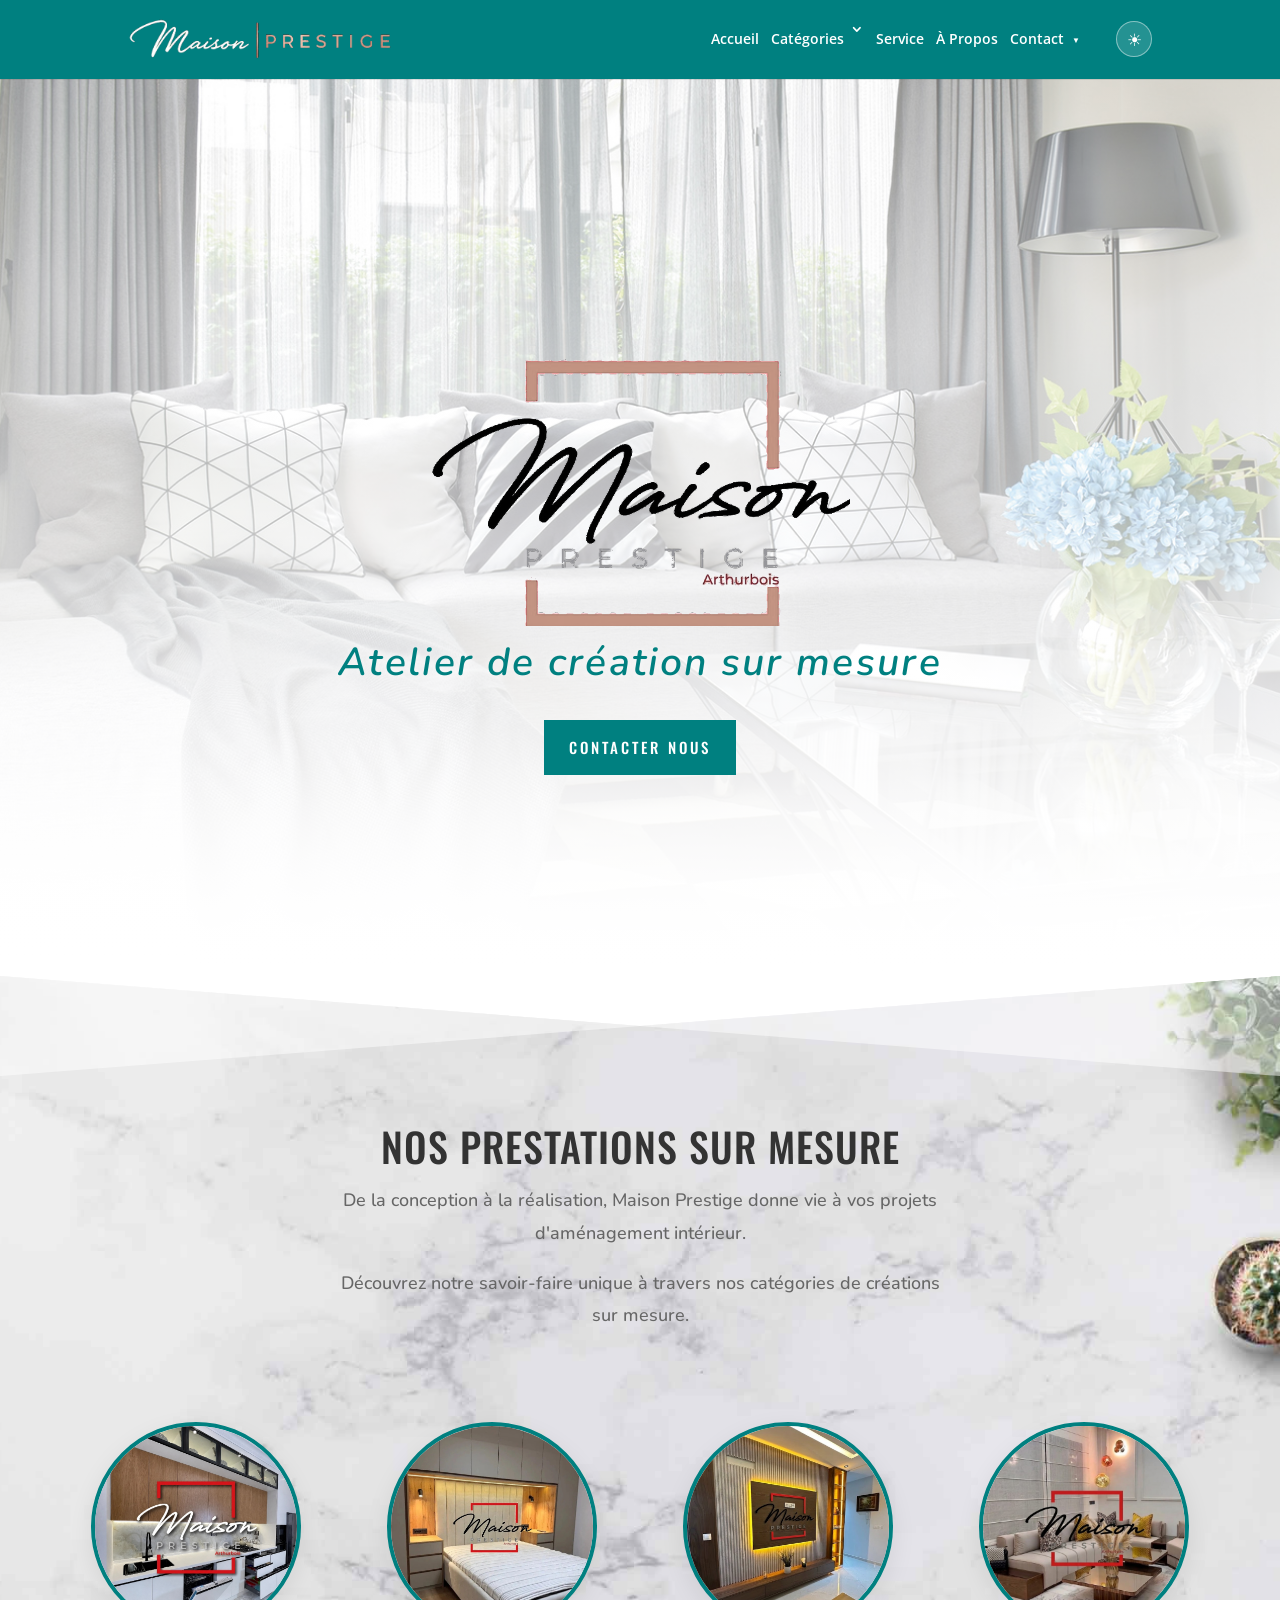
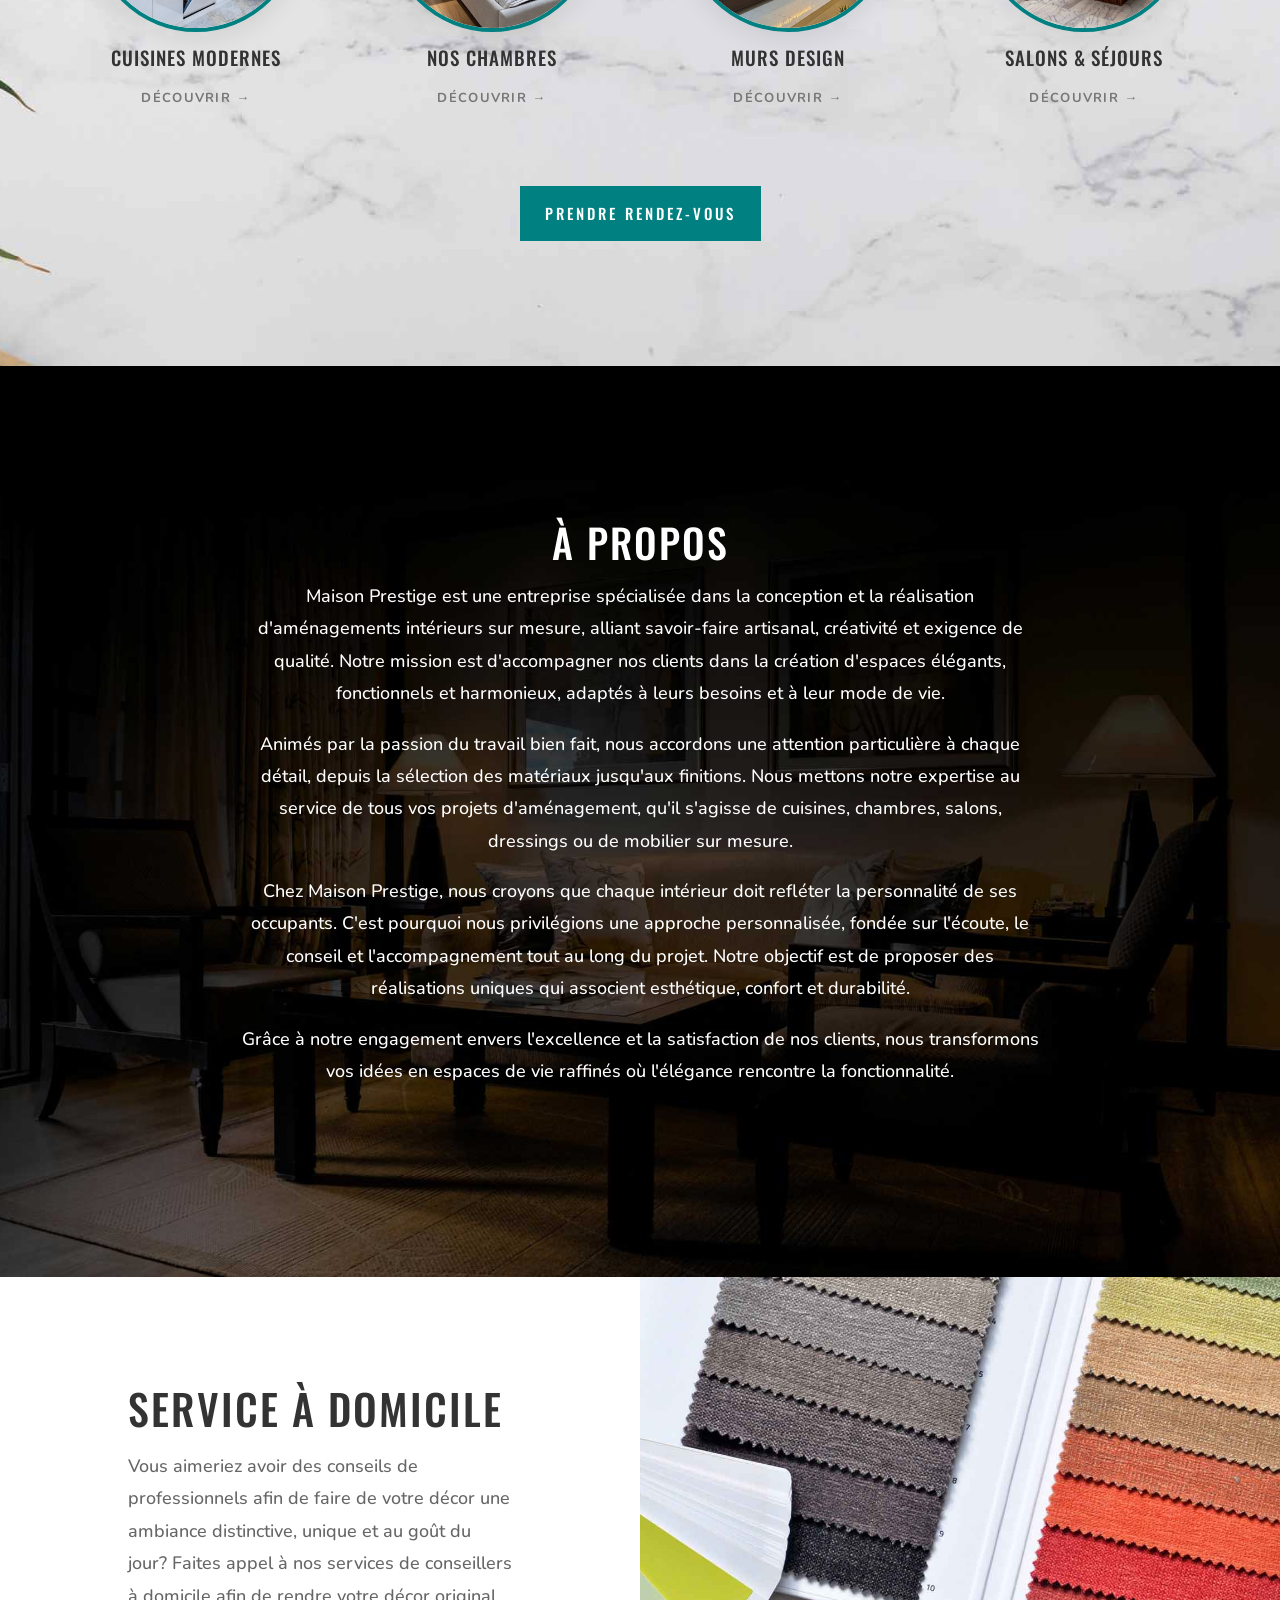
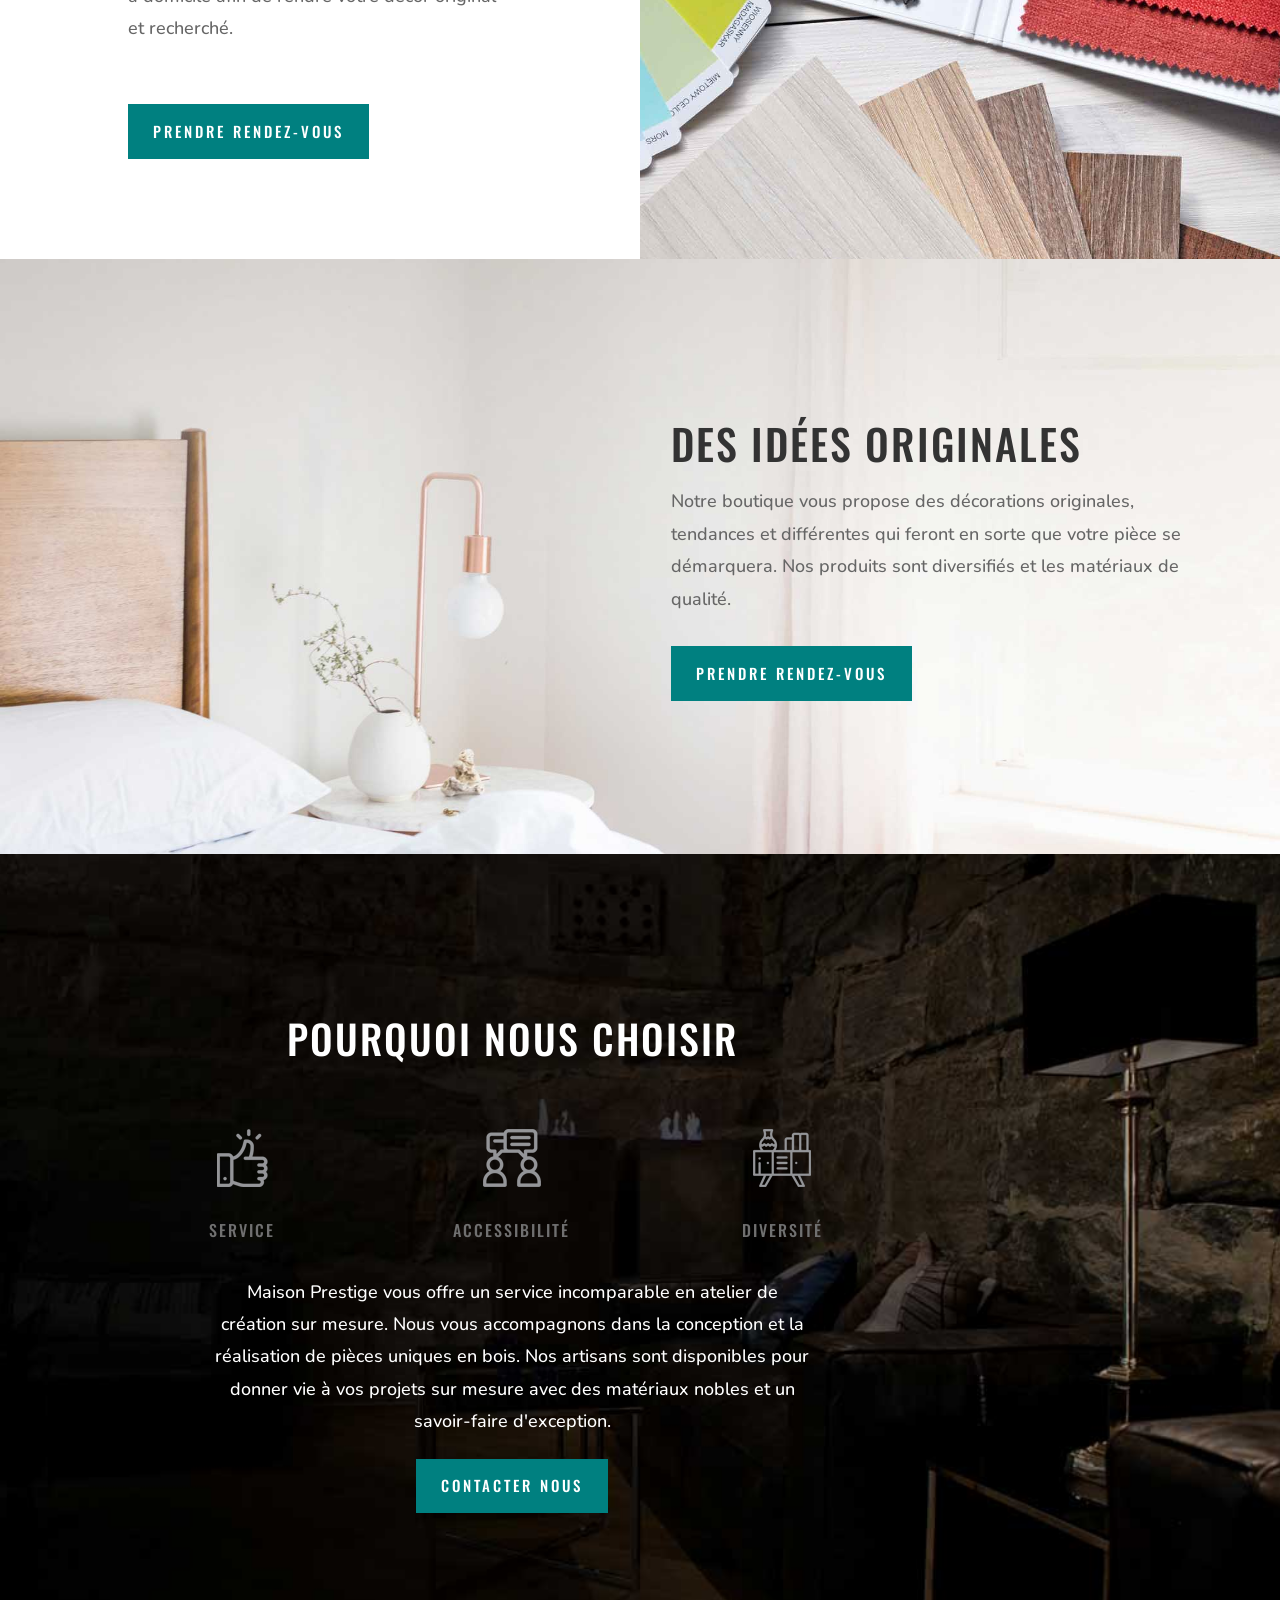
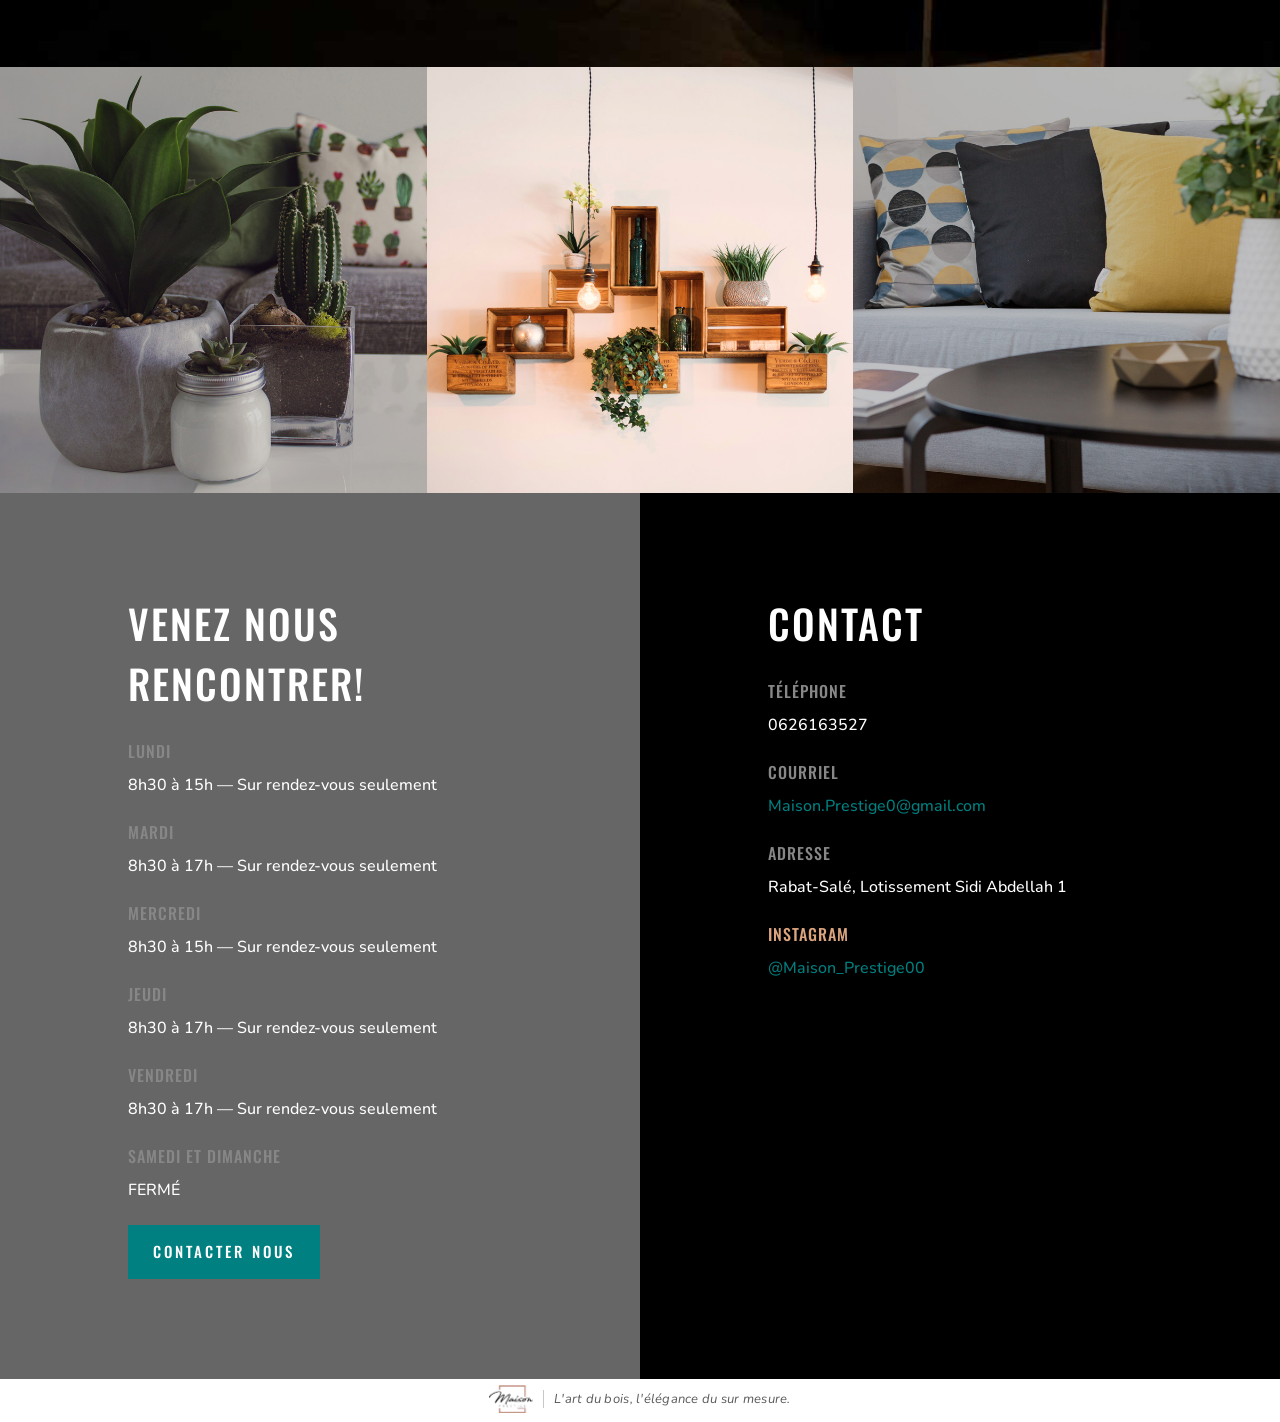
<file: index.html>
<!DOCTYPE html><html lang="fr" class="js"><head>
	<meta charset="UTF-8">
<script>(function(){try{if(localStorage.getItem("mc-theme")==="dark")document.documentElement.classList.add("mc-theme-dark")}catch(e){}})();</script>
<meta name="description" content="Maison Prestige - Atelier de création sur mesure. Créations sur mesure en bois d'exception par Arthurbois. Meubles, cuisines et aménagements artisanaux de prestige."><meta http-equiv="X-UA-Compatible" content="IE=edge">

	<script type="text/javascript">
		document.documentElement.className = 'js';
	</script>

	<title>Maison Prestige - Atelier de création sur mesure</title>
<style id="et-divi-open-sans-inline-css">/* Original: https://fonts.googleapis.com/css?family=Open+Sans:300italic,400italic,600italic,700italic,800italic,400,300,600,700,800&subset=latin,latin-ext&display=swap *//* User Agent: Mozilla/5.0 (Unknown; Linux x86_64) AppleWebKit/538.1 (KHTML, like Gecko) Safari/538.1 Daum/4.1 */@font-face {font-family: 'Open Sans';font-style: italic;font-weight: 300;font-stretch: normal;font-display: swap;src: url(fonts/memQYaGs126MiZpBA-UFUIcVXSCEkx2cmqvXlWq8tWZ0Pw86hd0Rk5hkWV4exQ.ttf) format('truetype');}@font-face {font-family: 'Open Sans';font-style: italic;font-weight: 400;font-stretch: normal;font-display: swap;src: url(fonts/memQYaGs126MiZpBA-UFUIcVXSCEkx2cmqvXlWq8tWZ0Pw86hd0Rk8ZkWV4exQ.ttf) format('truetype');}@font-face {font-family: 'Open Sans';font-style: italic;font-weight: 600;font-stretch: normal;font-display: swap;src: url(fonts/memQYaGs126MiZpBA-UFUIcVXSCEkx2cmqvXlWq8tWZ0Pw86hd0RkxhjWV4exQ.ttf) format('truetype');}@font-face {font-family: 'Open Sans';font-style: italic;font-weight: 700;font-stretch: normal;font-display: swap;src: url(fonts/memQYaGs126MiZpBA-UFUIcVXSCEkx2cmqvXlWq8tWZ0Pw86hd0RkyFjWV4exQ.ttf) format('truetype');}@font-face {font-family: 'Open Sans';font-style: italic;font-weight: 800;font-stretch: normal;font-display: swap;src: url(fonts/memQYaGs126MiZpBA-UFUIcVXSCEkx2cmqvXlWq8tWZ0Pw86hd0Rk0ZjWV4exQ.ttf) format('truetype');}@font-face {font-family: 'Open Sans';font-style: normal;font-weight: 300;font-stretch: normal;font-display: swap;src: url(fonts/memSYaGs126MiZpBA-UvWbX2vVnXBbObj2OVZyOOSr4dVJWUgsiH0B4uaVc.ttf) format('truetype');}@font-face {font-family: 'Open Sans';font-style: normal;font-weight: 400;font-stretch: normal;font-display: swap;src: url(fonts/memSYaGs126MiZpBA-UvWbX2vVnXBbObj2OVZyOOSr4dVJWUgsjZ0B4uaVc.ttf) format('truetype');}@font-face {font-family: 'Open Sans';font-style: normal;font-weight: 600;font-stretch: normal;font-display: swap;src: url(fonts/memSYaGs126MiZpBA-UvWbX2vVnXBbObj2OVZyOOSr4dVJWUgsgH1x4uaVc.ttf) format('truetype');}@font-face {font-family: 'Open Sans';font-style: normal;font-weight: 700;font-stretch: normal;font-display: swap;src: url(fonts/memSYaGs126MiZpBA-UvWbX2vVnXBbObj2OVZyOOSr4dVJWUgsg-1x4uaVc.ttf) format('truetype');}@font-face {font-family: 'Open Sans';font-style: normal;font-weight: 800;font-stretch: normal;font-display: swap;src: url(fonts/memSYaGs126MiZpBA-UvWbX2vVnXBbObj2OVZyOOSr4dVJWUgshZ1x4uaVc.ttf) format('truetype');}/* User Agent: Mozilla/5.0 (Windows NT 6.1; WOW64; rv:27.0) Gecko/20100101 Firefox/27.0 */@font-face {font-family: 'Open Sans';font-style: italic;font-weight: 300;font-stretch: normal;font-display: swap;src: url(fonts/memQYaGs126MiZpBA-UFUIcVXSCEkx2cmqvXlWq8tWZ0Pw86hd0Rk5hkWV4exg.woff) format('woff');}@font-face {font-family: 'Open Sans';font-style: italic;font-weight: 400;font-stretch: normal;font-display: swap;src: url(fonts/memQYaGs126MiZpBA-UFUIcVXSCEkx2cmqvXlWq8tWZ0Pw86hd0Rk8ZkWV4exg.woff) format('woff');}@font-face {font-family: 'Open Sans';font-style: italic;font-weight: 600;font-stretch: normal;font-display: swap;src: url(fonts/memQYaGs126MiZpBA-UFUIcVXSCEkx2cmqvXlWq8tWZ0Pw86hd0RkxhjWV4exg.woff) format('woff');}@font-face {font-family: 'Open Sans';font-style: italic;font-weight: 700;font-stretch: normal;font-display: swap;src: url(fonts/memQYaGs126MiZpBA-UFUIcVXSCEkx2cmqvXlWq8tWZ0Pw86hd0RkyFjWV4exg.woff) format('woff');}@font-face {font-family: 'Open Sans';font-style: italic;font-weight: 800;font-stretch: normal;font-display: swap;src: url(fonts/memQYaGs126MiZpBA-UFUIcVXSCEkx2cmqvXlWq8tWZ0Pw86hd0Rk0ZjWV4exg.woff) format('woff');}@font-face {font-family: 'Open Sans';font-style: normal;font-weight: 300;font-stretch: normal;font-display: swap;src: url(fonts/memSYaGs126MiZpBA-UvWbX2vVnXBbObj2OVZyOOSr4dVJWUgsiH0B4uaVQ.woff) format('woff');}@font-face {font-family: 'Open Sans';font-style: normal;font-weight: 400;font-stretch: normal;font-display: swap;src: url(fonts/memSYaGs126MiZpBA-UvWbX2vVnXBbObj2OVZyOOSr4dVJWUgsjZ0B4uaVQ.woff) format('woff');}@font-face {font-family: 'Open Sans';font-style: normal;font-weight: 600;font-stretch: normal;font-display: swap;src: url(fonts/memSYaGs126MiZpBA-UvWbX2vVnXBbObj2OVZyOOSr4dVJWUgsgH1x4uaVQ.woff) format('woff');}@font-face {font-family: 'Open Sans';font-style: normal;font-weight: 700;font-stretch: normal;font-display: swap;src: url(fonts/memSYaGs126MiZpBA-UvWbX2vVnXBbObj2OVZyOOSr4dVJWUgsg-1x4uaVQ.woff) format('woff');}@font-face {font-family: 'Open Sans';font-style: normal;font-weight: 800;font-stretch: normal;font-display: swap;src: url(fonts/memSYaGs126MiZpBA-UvWbX2vVnXBbObj2OVZyOOSr4dVJWUgshZ1x4uaVQ.woff) format('woff');}/* User Agent: Mozilla/5.0 (Windows NT 6.3; rv:39.0) Gecko/20100101 Firefox/39.0 */@font-face {font-family: 'Open Sans';font-style: italic;font-weight: 300;font-stretch: normal;font-display: swap;src: url(fonts/memQYaGs126MiZpBA-UFUIcVXSCEkx2cmqvXlWq8tWZ0Pw86hd0Rk5hkWV4ewA.woff2) format('woff2');}@font-face {font-family: 'Open Sans';font-style: italic;font-weight: 400;font-stretch: normal;font-display: swap;src: url(fonts/memQYaGs126MiZpBA-UFUIcVXSCEkx2cmqvXlWq8tWZ0Pw86hd0Rk8ZkWV4ewA.woff2) format('woff2');}@font-face {font-family: 'Open Sans';font-style: italic;font-weight: 600;font-stretch: normal;font-display: swap;src: url(fonts/memQYaGs126MiZpBA-UFUIcVXSCEkx2cmqvXlWq8tWZ0Pw86hd0RkxhjWV4ewA.woff2) format('woff2');}@font-face {font-family: 'Open Sans';font-style: italic;font-weight: 700;font-stretch: normal;font-display: swap;src: url(fonts/memQYaGs126MiZpBA-UFUIcVXSCEkx2cmqvXlWq8tWZ0Pw86hd0RkyFjWV4ewA.woff2) format('woff2');}@font-face {font-family: 'Open Sans';font-style: italic;font-weight: 800;font-stretch: normal;font-display: swap;src: url(fonts/memQYaGs126MiZpBA-UFUIcVXSCEkx2cmqvXlWq8tWZ0Pw86hd0Rk0ZjWV4ewA.woff2) format('woff2');}@font-face {font-family: 'Open Sans';font-style: normal;font-weight: 300;font-stretch: normal;font-display: swap;src: url(fonts/memSYaGs126MiZpBA-UvWbX2vVnXBbObj2OVZyOOSr4dVJWUgsiH0B4uaVI.woff2) format('woff2');}@font-face {font-family: 'Open Sans';font-style: normal;font-weight: 400;font-stretch: normal;font-display: swap;src: url(fonts/memSYaGs126MiZpBA-UvWbX2vVnXBbObj2OVZyOOSr4dVJWUgsjZ0B4uaVI.woff2) format('woff2');}@font-face {font-family: 'Open Sans';font-style: normal;font-weight: 600;font-stretch: normal;font-display: swap;src: url(fonts/memSYaGs126MiZpBA-UvWbX2vVnXBbObj2OVZyOOSr4dVJWUgsgH1x4uaVI.woff2) format('woff2');}@font-face {font-family: 'Open Sans';font-style: normal;font-weight: 700;font-stretch: normal;font-display: swap;src: url(fonts/memSYaGs126MiZpBA-UvWbX2vVnXBbObj2OVZyOOSr4dVJWUgsg-1x4uaVI.woff2) format('woff2');}@font-face {font-family: 'Open Sans';font-style: normal;font-weight: 800;font-stretch: normal;font-display: swap;src: url(fonts/memSYaGs126MiZpBA-UvWbX2vVnXBbObj2OVZyOOSr4dVJWUgshZ1x4uaVI.woff2) format('woff2');}</style><style id="et-builder-googlefonts-cached-inline">/* Original: https://fonts.googleapis.com/css?family=Oswald:200,300,regular,500,600,700|Nunito:200,300,regular,500,600,700,800,900,200italic,300italic,italic,500italic,600italic,700italic,800italic,900italic&subset=latin,latin-ext&display=swap *//* User Agent: Mozilla/5.0 (Unknown; Linux x86_64) AppleWebKit/538.1 (KHTML, like Gecko) Safari/538.1 Daum/4.1 */@font-face {font-family: 'Nunito';font-style: italic;font-weight: 200;font-display: swap;src: url(fonts/XRXK3I6Li01BKofIMPyPbj8d7IEAGXNiLXAHg6bf.ttf) format('truetype');}@font-face {font-family: 'Nunito';font-style: italic;font-weight: 300;font-display: swap;src: url(fonts/XRXK3I6Li01BKofIMPyPbj8d7IEAGXNi83AHg6bf.ttf) format('truetype');}@font-face {font-family: 'Nunito';font-style: italic;font-weight: 400;font-display: swap;src: url(fonts/XRXK3I6Li01BKofIMPyPbj8d7IEAGXNirXAHg6bf.ttf) format('truetype');}@font-face {font-family: 'Nunito';font-style: italic;font-weight: 500;font-display: swap;src: url(fonts/XRXK3I6Li01BKofIMPyPbj8d7IEAGXNin3AHg6bf.ttf) format('truetype');}@font-face {font-family: 'Nunito';font-style: italic;font-weight: 600;font-display: swap;src: url(fonts/XRXK3I6Li01BKofIMPyPbj8d7IEAGXNic3cHg6bf.ttf) format('truetype');}@font-face {font-family: 'Nunito';font-style: italic;font-weight: 700;font-display: swap;src: url(fonts/XRXK3I6Li01BKofIMPyPbj8d7IEAGXNiSncHg6bf.ttf) format('truetype');}@font-face {font-family: 'Nunito';font-style: italic;font-weight: 800;font-display: swap;src: url(fonts/XRXK3I6Li01BKofIMPyPbj8d7IEAGXNiLXcHg6bf.ttf) format('truetype');}@font-face {font-family: 'Nunito';font-style: italic;font-weight: 900;font-display: swap;src: url(fonts/XRXK3I6Li01BKofIMPyPbj8d7IEAGXNiBHcHg6bf.ttf) format('truetype');}@font-face {font-family: 'Nunito';font-style: normal;font-weight: 200;font-display: swap;src: url(fonts/XRXI3I6Li01BKofiOc5wtlZ2di8HDDshdTo3ig.ttf) format('truetype');}@font-face {font-family: 'Nunito';font-style: normal;font-weight: 300;font-display: swap;src: url(fonts/XRXI3I6Li01BKofiOc5wtlZ2di8HDOUhdTo3ig.ttf) format('truetype');}@font-face {font-family: 'Nunito';font-style: normal;font-weight: 400;font-display: swap;src: url(fonts/XRXI3I6Li01BKofiOc5wtlZ2di8HDLshdTo3ig.ttf) format('truetype');}@font-face {font-family: 'Nunito';font-style: normal;font-weight: 500;font-display: swap;src: url(fonts/XRXI3I6Li01BKofiOc5wtlZ2di8HDIkhdTo3ig.ttf) format('truetype');}@font-face {font-family: 'Nunito';font-style: normal;font-weight: 600;font-display: swap;src: url(fonts/XRXI3I6Li01BKofiOc5wtlZ2di8HDGUmdTo3ig.ttf) format('truetype');}@font-face {font-family: 'Nunito';font-style: normal;font-weight: 700;font-display: swap;src: url(fonts/XRXI3I6Li01BKofiOc5wtlZ2di8HDFwmdTo3ig.ttf) format('truetype');}@font-face {font-family: 'Nunito';font-style: normal;font-weight: 800;font-display: swap;src: url(fonts/XRXI3I6Li01BKofiOc5wtlZ2di8HDDsmdTo3ig.ttf) format('truetype');}@font-face {font-family: 'Nunito';font-style: normal;font-weight: 900;font-display: swap;src: url(fonts/XRXI3I6Li01BKofiOc5wtlZ2di8HDBImdTo3ig.ttf) format('truetype');}@font-face {font-family: 'Oswald';font-style: normal;font-weight: 200;font-display: swap;src: url(fonts/TK3_WkUHHAIjg75cFRf3bXL8LICs13FvsUhiYA.ttf) format('truetype');}@font-face {font-family: 'Oswald';font-style: normal;font-weight: 300;font-display: swap;src: url(fonts/TK3_WkUHHAIjg75cFRf3bXL8LICs169vsUhiYA.ttf) format('truetype');}@font-face {font-family: 'Oswald';font-style: normal;font-weight: 400;font-display: swap;src: url(fonts/TK3_WkUHHAIjg75cFRf3bXL8LICs1_FvsUhiYA.ttf) format('truetype');}@font-face {font-family: 'Oswald';font-style: normal;font-weight: 500;font-display: swap;src: url(fonts/TK3_WkUHHAIjg75cFRf3bXL8LICs18NvsUhiYA.ttf) format('truetype');}@font-face {font-family: 'Oswald';font-style: normal;font-weight: 600;font-display: swap;src: url(fonts/TK3_WkUHHAIjg75cFRf3bXL8LICs1y9osUhiYA.ttf) format('truetype');}@font-face {font-family: 'Oswald';font-style: normal;font-weight: 700;font-display: swap;src: url(fonts/TK3_WkUHHAIjg75cFRf3bXL8LICs1xZosUhiYA.ttf) format('truetype');}/* User Agent: Mozilla/5.0 (Windows NT 6.1; WOW64; rv:27.0) Gecko/20100101 Firefox/27.0 */@font-face {font-family: 'Nunito';font-style: italic;font-weight: 200;font-display: swap;src: url(fonts/XRXK3I6Li01BKofIMPyPbj8d7IEAGXNiLXAHg6bc.woff) format('woff');}@font-face {font-family: 'Nunito';font-style: italic;font-weight: 300;font-display: swap;src: url(fonts/XRXK3I6Li01BKofIMPyPbj8d7IEAGXNi83AHg6bc.woff) format('woff');}@font-face {font-family: 'Nunito';font-style: italic;font-weight: 400;font-display: swap;src: url(fonts/XRXK3I6Li01BKofIMPyPbj8d7IEAGXNirXAHg6bc.woff) format('woff');}@font-face {font-family: 'Nunito';font-style: italic;font-weight: 500;font-display: swap;src: url(fonts/XRXK3I6Li01BKofIMPyPbj8d7IEAGXNin3AHg6bc.woff) format('woff');}@font-face {font-family: 'Nunito';font-style: italic;font-weight: 600;font-display: swap;src: url(fonts/XRXK3I6Li01BKofIMPyPbj8d7IEAGXNic3cHg6bc.woff) format('woff');}@font-face {font-family: 'Nunito';font-style: italic;font-weight: 700;font-display: swap;src: url(fonts/XRXK3I6Li01BKofIMPyPbj8d7IEAGXNiSncHg6bc.woff) format('woff');}@font-face {font-family: 'Nunito';font-style: italic;font-weight: 800;font-display: swap;src: url(fonts/XRXK3I6Li01BKofIMPyPbj8d7IEAGXNiLXcHg6bc.woff) format('woff');}@font-face {font-family: 'Nunito';font-style: italic;font-weight: 900;font-display: swap;src: url(fonts/XRXK3I6Li01BKofIMPyPbj8d7IEAGXNiBHcHg6bc.woff) format('woff');}@font-face {font-family: 'Nunito';font-style: normal;font-weight: 200;font-display: swap;src: url(fonts/XRXI3I6Li01BKofiOc5wtlZ2di8HDDshdTo3iQ.woff) format('woff');}@font-face {font-family: 'Nunito';font-style: normal;font-weight: 300;font-display: swap;src: url(fonts/XRXI3I6Li01BKofiOc5wtlZ2di8HDOUhdTo3iQ.woff) format('woff');}@font-face {font-family: 'Nunito';font-style: normal;font-weight: 400;font-display: swap;src: url(fonts/XRXI3I6Li01BKofiOc5wtlZ2di8HDLshdTo3iQ.woff) format('woff');}@font-face {font-family: 'Nunito';font-style: normal;font-weight: 500;font-display: swap;src: url(fonts/XRXI3I6Li01BKofiOc5wtlZ2di8HDIkhdTo3iQ.woff) format('woff');}@font-face {font-family: 'Nunito';font-style: normal;font-weight: 600;font-display: swap;src: url(fonts/XRXI3I6Li01BKofiOc5wtlZ2di8HDGUmdTo3iQ.woff) format('woff');}@font-face {font-family: 'Nunito';font-style: normal;font-weight: 700;font-display: swap;src: url(fonts/XRXI3I6Li01BKofiOc5wtlZ2di8HDFwmdTo3iQ.woff) format('woff');}@font-face {font-family: 'Nunito';font-style: normal;font-weight: 800;font-display: swap;src: url(fonts/XRXI3I6Li01BKofiOc5wtlZ2di8HDDsmdTo3iQ.woff) format('woff');}@font-face {font-family: 'Nunito';font-style: normal;font-weight: 900;font-display: swap;src: url(fonts/XRXI3I6Li01BKofiOc5wtlZ2di8HDBImdTo3iQ.woff) format('woff');}@font-face {font-family: 'Oswald';font-style: normal;font-weight: 200;font-display: swap;src: url(fonts/TK3_WkUHHAIjg75cFRf3bXL8LICs13FvsUhiYw.woff) format('woff');}@font-face {font-family: 'Oswald';font-style: normal;font-weight: 300;font-display: swap;src: url(fonts/TK3_WkUHHAIjg75cFRf3bXL8LICs169vsUhiYw.woff) format('woff');}@font-face {font-family: 'Oswald';font-style: normal;font-weight: 400;font-display: swap;src: url(fonts/TK3_WkUHHAIjg75cFRf3bXL8LICs1_FvsUhiYw.woff) format('woff');}@font-face {font-family: 'Oswald';font-style: normal;font-weight: 500;font-display: swap;src: url(fonts/TK3_WkUHHAIjg75cFRf3bXL8LICs18NvsUhiYw.woff) format('woff');}@font-face {font-family: 'Oswald';font-style: normal;font-weight: 600;font-display: swap;src: url(fonts/TK3_WkUHHAIjg75cFRf3bXL8LICs1y9osUhiYw.woff) format('woff');}@font-face {font-family: 'Oswald';font-style: normal;font-weight: 700;font-display: swap;src: url(fonts/TK3_WkUHHAIjg75cFRf3bXL8LICs1xZosUhiYw.woff) format('woff');}/* User Agent: Mozilla/5.0 (Windows NT 6.3; rv:39.0) Gecko/20100101 Firefox/39.0 */@font-face {font-family: 'Nunito';font-style: italic;font-weight: 200;font-display: swap;src: url(fonts/XRXK3I6Li01BKofIMPyPbj8d7IEAGXNiLXAHg6ba.woff2) format('woff2');}@font-face {font-family: 'Nunito';font-style: italic;font-weight: 300;font-display: swap;src: url(fonts/XRXK3I6Li01BKofIMPyPbj8d7IEAGXNi83AHg6ba.woff2) format('woff2');}@font-face {font-family: 'Nunito';font-style: italic;font-weight: 400;font-display: swap;src: url(fonts/XRXK3I6Li01BKofIMPyPbj8d7IEAGXNirXAHg6ba.woff2) format('woff2');}@font-face {font-family: 'Nunito';font-style: italic;font-weight: 500;font-display: swap;src: url(fonts/XRXK3I6Li01BKofIMPyPbj8d7IEAGXNin3AHg6ba.woff2) format('woff2');}@font-face {font-family: 'Nunito';font-style: italic;font-weight: 600;font-display: swap;src: url(fonts/XRXK3I6Li01BKofIMPyPbj8d7IEAGXNic3cHg6ba.woff2) format('woff2');}@font-face {font-family: 'Nunito';font-style: italic;font-weight: 700;font-display: swap;src: url(fonts/XRXK3I6Li01BKofIMPyPbj8d7IEAGXNiSncHg6ba.woff2) format('woff2');}@font-face {font-family: 'Nunito';font-style: italic;font-weight: 800;font-display: swap;src: url(fonts/XRXK3I6Li01BKofIMPyPbj8d7IEAGXNiLXcHg6ba.woff2) format('woff2');}@font-face {font-family: 'Nunito';font-style: italic;font-weight: 900;font-display: swap;src: url(fonts/XRXK3I6Li01BKofIMPyPbj8d7IEAGXNiBHcHg6ba.woff2) format('woff2');}@font-face {font-family: 'Nunito';font-style: normal;font-weight: 200;font-display: swap;src: url(fonts/XRXI3I6Li01BKofiOc5wtlZ2di8HDDshdTo3jw.woff2) format('woff2');}@font-face {font-family: 'Nunito';font-style: normal;font-weight: 300;font-display: swap;src: url(fonts/XRXI3I6Li01BKofiOc5wtlZ2di8HDOUhdTo3jw.woff2) format('woff2');}@font-face {font-family: 'Nunito';font-style: normal;font-weight: 400;font-display: swap;src: url(fonts/XRXI3I6Li01BKofiOc5wtlZ2di8HDLshdTo3jw.woff2) format('woff2');}@font-face {font-family: 'Nunito';font-style: normal;font-weight: 500;font-display: swap;src: url(fonts/XRXI3I6Li01BKofiOc5wtlZ2di8HDIkhdTo3jw.woff2) format('woff2');}@font-face {font-family: 'Nunito';font-style: normal;font-weight: 600;font-display: swap;src: url(fonts/XRXI3I6Li01BKofiOc5wtlZ2di8HDGUmdTo3jw.woff2) format('woff2');}@font-face {font-family: 'Nunito';font-style: normal;font-weight: 700;font-display: swap;src: url(fonts/XRXI3I6Li01BKofiOc5wtlZ2di8HDFwmdTo3jw.woff2) format('woff2');}@font-face {font-family: 'Nunito';font-style: normal;font-weight: 800;font-display: swap;src: url(fonts/XRXI3I6Li01BKofiOc5wtlZ2di8HDDsmdTo3jw.woff2) format('woff2');}@font-face {font-family: 'Nunito';font-style: normal;font-weight: 900;font-display: swap;src: url(fonts/XRXI3I6Li01BKofiOc5wtlZ2di8HDBImdTo3jw.woff2) format('woff2');}@font-face {font-family: 'Oswald';font-style: normal;font-weight: 200;font-display: swap;src: url(fonts/TK3_WkUHHAIjg75cFRf3bXL8LICs13FvsUhiZQ.woff2) format('woff2');}@font-face {font-family: 'Oswald';font-style: normal;font-weight: 300;font-display: swap;src: url(fonts/TK3_WkUHHAIjg75cFRf3bXL8LICs169vsUhiZQ.woff2) format('woff2');}@font-face {font-family: 'Oswald';font-style: normal;font-weight: 400;font-display: swap;src: url(fonts/TK3_WkUHHAIjg75cFRf3bXL8LICs1_FvsUhiZQ.woff2) format('woff2');}@font-face {font-family: 'Oswald';font-style: normal;font-weight: 500;font-display: swap;src: url(fonts/TK3_WkUHHAIjg75cFRf3bXL8LICs18NvsUhiZQ.woff2) format('woff2');}@font-face {font-family: 'Oswald';font-style: normal;font-weight: 600;font-display: swap;src: url(fonts/TK3_WkUHHAIjg75cFRf3bXL8LICs1y9osUhiZQ.woff2) format('woff2');}@font-face {font-family: 'Oswald';font-style: normal;font-weight: 700;font-display: swap;src: url(fonts/TK3_WkUHHAIjg75cFRf3bXL8LICs1xZosUhiZQ.woff2) format('woff2');}</style><meta name="robots" content="max-image-preview:large">
<script type="text/javascript">
			let jqueryParams=[],jQuery=function(r){return jqueryParams=[...jqueryParams,r],jQuery},$=function(r){return jqueryParams=[...jqueryParams,r],$};window.jQuery=jQuery,window.$=jQuery;let customHeadScripts=!1;jQuery.fn=jQuery.prototype={},$.fn=jQuery.prototype={},jQuery.noConflict=function(r){if(window.jQuery)return jQuery=window.jQuery,$=window.jQuery,customHeadScripts=!0,jQuery.noConflict},jQuery.ready=function(r){jqueryParams=[...jqueryParams,r]},$.ready=function(r){jqueryParams=[...jqueryParams,r]},jQuery.load=function(r){jqueryParams=[...jqueryParams,r]},$.load=function(r){jqueryParams=[...jqueryParams,r]},jQuery.fn.ready=function(r){jqueryParams=[...jqueryParams,r]},$.fn.ready=function(r){jqueryParams=[...jqueryParams,r]};</script>
<style id="global-styles-inline-css">
:root{--wp--preset--aspect-ratio--square: 1;--wp--preset--aspect-ratio--4-3: 4/3;--wp--preset--aspect-ratio--3-4: 3/4;--wp--preset--aspect-ratio--3-2: 3/2;--wp--preset--aspect-ratio--2-3: 2/3;--wp--preset--aspect-ratio--16-9: 16/9;--wp--preset--aspect-ratio--9-16: 9/16;--wp--preset--color--black: #000000;--wp--preset--color--cyan-bluish-gray: #abb8c3;--wp--preset--color--white: #ffffff;--wp--preset--color--pale-pink: #f78da7;--wp--preset--color--vivid-red: #cf2e2e;--wp--preset--color--luminous-vivid-orange: #ff6900;--wp--preset--color--luminous-vivid-amber: #fcb900;--wp--preset--color--light-green-cyan: #7bdcb5;--wp--preset--color--vivid-green-cyan: #00d084;--wp--preset--color--pale-cyan-blue: #8ed1fc;--wp--preset--color--vivid-cyan-blue: #0693e3;--wp--preset--color--vivid-purple: #9b51e0;--wp--preset--gradient--vivid-cyan-blue-to-vivid-purple: linear-gradient(135deg,rgb(6,147,227) 0%,rgb(155,81,224) 100%);--wp--preset--gradient--light-green-cyan-to-vivid-green-cyan: linear-gradient(135deg,rgb(122,220,180) 0%,rgb(0,208,130) 100%);--wp--preset--gradient--luminous-vivid-amber-to-luminous-vivid-orange: linear-gradient(135deg,rgb(252,185,0) 0%,rgb(255,105,0) 100%);--wp--preset--gradient--luminous-vivid-orange-to-vivid-red: linear-gradient(135deg,rgb(255,105,0) 0%,rgb(207,46,46) 100%);--wp--preset--gradient--very-light-gray-to-cyan-bluish-gray: linear-gradient(135deg,rgb(238,238,238) 0%,rgb(169,184,195) 100%);--wp--preset--gradient--cool-to-warm-spectrum: linear-gradient(135deg,rgb(74,234,220) 0%,rgb(151,120,209) 20%,rgb(207,42,186) 40%,rgb(238,44,130) 60%,rgb(251,105,98) 80%,rgb(254,248,76) 100%);--wp--preset--gradient--blush-light-purple: linear-gradient(135deg,rgb(255,206,236) 0%,rgb(152,150,240) 100%);--wp--preset--gradient--blush-bordeaux: linear-gradient(135deg,rgb(254,205,165) 0%,rgb(254,45,45) 50%,rgb(107,0,62) 100%);--wp--preset--gradient--luminous-dusk: linear-gradient(135deg,rgb(255,203,112) 0%,rgb(199,81,192) 50%,rgb(65,88,208) 100%);--wp--preset--gradient--pale-ocean: linear-gradient(135deg,rgb(255,245,203) 0%,rgb(182,227,212) 50%,rgb(51,167,181) 100%);--wp--preset--gradient--electric-grass: linear-gradient(135deg,rgb(202,248,128) 0%,rgb(113,206,126) 100%);--wp--preset--gradient--midnight: linear-gradient(135deg,rgb(2,3,129) 0%,rgb(40,116,252) 100%);--wp--preset--font-size--small: 13px;--wp--preset--font-size--medium: 20px;--wp--preset--font-size--large: 36px;--wp--preset--font-size--x-large: 42px;--wp--preset--spacing--20: 0.44rem;--wp--preset--spacing--30: 0.67rem;--wp--preset--spacing--40: 1rem;--wp--preset--spacing--50: 1.5rem;--wp--preset--spacing--60: 2.25rem;--wp--preset--spacing--70: 3.38rem;--wp--preset--spacing--80: 5.06rem;--wp--preset--shadow--natural: 6px 6px 9px rgba(0, 0, 0, 0.2);--wp--preset--shadow--deep: 12px 12px 50px rgba(0, 0, 0, 0.4);--wp--preset--shadow--sharp: 6px 6px 0px rgba(0, 0, 0, 0.2);--wp--preset--shadow--outlined: 6px 6px 0px -3px rgb(255, 255, 255), 6px 6px rgb(0, 0, 0);--wp--preset--shadow--crisp: 6px 6px 0px rgb(0, 0, 0);}:root { --wp--style--global--content-size: 823px;--wp--style--global--wide-size: 1080px; }:where(body) { margin: 0; }.wp-site-blocks > .alignleft { float: left; margin-right: 2em; }.wp-site-blocks > .alignright { float: right; margin-left: 2em; }.wp-site-blocks > .aligncenter { justify-content: center; margin-left: auto; margin-right: auto; }:where(.is-layout-flex){gap: 0.5em;}:where(.is-layout-grid){gap: 0.5em;}.is-layout-flow > .alignleft{float: left;margin-inline-start: 0;margin-inline-end: 2em;}.is-layout-flow > .alignright{float: right;margin-inline-start: 2em;margin-inline-end: 0;}.is-layout-flow > .aligncenter{margin-left: auto !important;margin-right: auto !important;}.is-layout-constrained > .alignleft{float: left;margin-inline-start: 0;margin-inline-end: 2em;}.is-layout-constrained > .alignright{float: right;margin-inline-start: 2em;margin-inline-end: 0;}.is-layout-constrained > .aligncenter{margin-left: auto !important;margin-right: auto !important;}.is-layout-constrained > :where(:not(.alignleft):not(.alignright):not(.alignfull)){max-width: var(--wp--style--global--content-size);margin-left: auto !important;margin-right: auto !important;}.is-layout-constrained > .alignwide{max-width: var(--wp--style--global--wide-size);}body .is-layout-flex{display: flex;}.is-layout-flex{flex-wrap: wrap;align-items: center;}.is-layout-flex > :is(*, div){margin: 0;}body .is-layout-grid{display: grid;}.is-layout-grid > :is(*, div){margin: 0;}body{padding-top: 0px;padding-right: 0px;padding-bottom: 0px;padding-left: 0px;}:root :where(.wp-element-button, .wp-block-button__link){background-color: #32373c;border-width: 0;color: #fff;font-family: inherit;font-size: inherit;font-style: inherit;font-weight: inherit;letter-spacing: inherit;line-height: inherit;padding-top: calc(0.667em + 2px);padding-right: calc(1.333em + 2px);padding-bottom: calc(0.667em + 2px);padding-left: calc(1.333em + 2px);text-decoration: none;text-transform: inherit;}.has-black-color{color: var(--wp--preset--color--black) !important;}.has-cyan-bluish-gray-color{color: var(--wp--preset--color--cyan-bluish-gray) !important;}.has-white-color{color: var(--wp--preset--color--white) !important;}.has-pale-pink-color{color: var(--wp--preset--color--pale-pink) !important;}.has-vivid-red-color{color: var(--wp--preset--color--vivid-red) !important;}.has-luminous-vivid-orange-color{color: var(--wp--preset--color--luminous-vivid-orange) !important;}.has-luminous-vivid-amber-color{color: var(--wp--preset--color--luminous-vivid-amber) !important;}.has-light-green-cyan-color{color: var(--wp--preset--color--light-green-cyan) !important;}.has-vivid-green-cyan-color{color: var(--wp--preset--color--vivid-green-cyan) !important;}.has-pale-cyan-blue-color{color: var(--wp--preset--color--pale-cyan-blue) !important;}.has-vivid-cyan-blue-color{color: var(--wp--preset--color--vivid-cyan-blue) !important;}.has-vivid-purple-color{color: var(--wp--preset--color--vivid-purple) !important;}.has-black-background-color{background-color: var(--wp--preset--color--black) !important;}.has-cyan-bluish-gray-background-color{background-color: var(--wp--preset--color--cyan-bluish-gray) !important;}.has-white-background-color{background-color: var(--wp--preset--color--white) !important;}.has-pale-pink-background-color{background-color: var(--wp--preset--color--pale-pink) !important;}.has-vivid-red-background-color{background-color: var(--wp--preset--color--vivid-red) !important;}.has-luminous-vivid-orange-background-color{background-color: var(--wp--preset--color--luminous-vivid-orange) !important;}.has-luminous-vivid-amber-background-color{background-color: var(--wp--preset--color--luminous-vivid-amber) !important;}.has-light-green-cyan-background-color{background-color: var(--wp--preset--color--light-green-cyan) !important;}.has-vivid-green-cyan-background-color{background-color: var(--wp--preset--color--vivid-green-cyan) !important;}.has-pale-cyan-blue-background-color{background-color: var(--wp--preset--color--pale-cyan-blue) !important;}.has-vivid-cyan-blue-background-color{background-color: var(--wp--preset--color--vivid-cyan-blue) !important;}.has-vivid-purple-background-color{background-color: var(--wp--preset--color--vivid-purple) !important;}.has-black-border-color{border-color: var(--wp--preset--color--black) !important;}.has-cyan-bluish-gray-border-color{border-color: var(--wp--preset--color--cyan-bluish-gray) !important;}.has-white-border-color{border-color: var(--wp--preset--color--white) !important;}.has-pale-pink-border-color{border-color: var(--wp--preset--color--pale-pink) !important;}.has-vivid-red-border-color{border-color: var(--wp--preset--color--vivid-red) !important;}.has-luminous-vivid-orange-border-color{border-color: var(--wp--preset--color--luminous-vivid-orange) !important;}.has-luminous-vivid-amber-border-color{border-color: var(--wp--preset--color--luminous-vivid-amber) !important;}.has-light-green-cyan-border-color{border-color: var(--wp--preset--color--light-green-cyan) !important;}.has-vivid-green-cyan-border-color{border-color: var(--wp--preset--color--vivid-green-cyan) !important;}.has-pale-cyan-blue-border-color{border-color: var(--wp--preset--color--pale-cyan-blue) !important;}.has-vivid-cyan-blue-border-color{border-color: var(--wp--preset--color--vivid-cyan-blue) !important;}.has-vivid-purple-border-color{border-color: var(--wp--preset--color--vivid-purple) !important;}.has-vivid-cyan-blue-to-vivid-purple-gradient-background{background: var(--wp--preset--gradient--vivid-cyan-blue-to-vivid-purple) !important;}.has-light-green-cyan-to-vivid-green-cyan-gradient-background{background: var(--wp--preset--gradient--light-green-cyan-to-vivid-green-cyan) !important;}.has-luminous-vivid-amber-to-luminous-vivid-orange-gradient-background{background: var(--wp--preset--gradient--luminous-vivid-amber-to-luminous-vivid-orange) !important;}.has-luminous-vivid-orange-to-vivid-red-gradient-background{background: var(--wp--preset--gradient--luminous-vivid-orange-to-vivid-red) !important;}.has-very-light-gray-to-cyan-bluish-gray-gradient-background{background: var(--wp--preset--gradient--very-light-gray-to-cyan-bluish-gray) !important;}.has-cool-to-warm-spectrum-gradient-background{background: var(--wp--preset--gradient--cool-to-warm-spectrum) !important;}.has-blush-light-purple-gradient-background{background: var(--wp--preset--gradient--blush-light-purple) !important;}.has-blush-bordeaux-gradient-background{background: var(--wp--preset--gradient--blush-bordeaux) !important;}.has-luminous-dusk-gradient-background{background: var(--wp--preset--gradient--luminous-dusk) !important;}.has-pale-ocean-gradient-background{background: var(--wp--preset--gradient--pale-ocean) !important;}.has-electric-grass-gradient-background{background: var(--wp--preset--gradient--electric-grass) !important;}.has-midnight-gradient-background{background: var(--wp--preset--gradient--midnight) !important;}.has-small-font-size{font-size: var(--wp--preset--font-size--small) !important;}.has-medium-font-size{font-size: var(--wp--preset--font-size--medium) !important;}.has-large-font-size{font-size: var(--wp--preset--font-size--large) !important;}.has-x-large-font-size{font-size: var(--wp--preset--font-size--x-large) !important;}
/*# sourceURL=global-styles-inline-css */
</style>

<style id="divi-style-inline-inline-css">
/*!
Theme Name: Divi
Theme Name: Divi
Version: 4.27.6
Description: Smart. Flexible. Beautiful. Divi is the most powerful theme in our collection.
Author: Elegant Themes
License: GNU General Public License v2
*/
a,abbr,acronym,address,applet,b,big,blockquote,body,center,cite,code,dd,del,dfn,div,dl,dt,em,fieldset,font,form,h1,h2,h3,h4,h5,h6,html,i,iframe,img,ins,kbd,label,legend,li,object,ol,p,pre,q,s,samp,small,span,strike,strong,sub,sup,tt,u,ul,var{margin:0;padding:0;border:0;outline:0;font-size:100%;-ms-text-size-adjust:100%;-webkit-text-size-adjust:100%;vertical-align:baseline;background:transparent}body{line-height:1}ol,ul{list-style:none}blockquote,q{quotes:none}blockquote:after,blockquote:before,q:after,q:before{content:"";content:none}blockquote{margin:20px 0 30px;border-left:5px solid;padding-left:20px}:focus{outline:0}del{text-decoration:line-through}pre{overflow:auto;padding:10px}figure{margin:0}table{border-collapse:collapse;border-spacing:0}article,aside,footer,header,hgroup,nav,section{display:block}body{font-family:Open Sans,Arial,sans-serif;font-size:14px;color:#666;background-color:#fff;line-height:1.7em;font-weight:500;-webkit-font-smoothing:antialiased;-moz-osx-font-smoothing:grayscale}body.page-template-page-template-blank-php #page-container{padding-top:0!important}body.et_cover_background{background-size:cover!important;background-position:top!important;background-repeat:no-repeat!important;background-attachment:fixed}a{color:#008080}a,a:hover{text-decoration:none}p{padding-bottom:1em}p:not(.has-background):last-of-type{padding-bottom:0}p.et_normal_padding{padding-bottom:1em}strong{font-weight:700}cite,em,i{font-style:italic}code,pre{font-family:Courier New,monospace;margin-bottom:10px}ins{text-decoration:none}sub,sup{height:0;line-height:1;position:relative;vertical-align:baseline}sup{bottom:.8em}sub{top:.3em}dl{margin:0 0 1.5em}dl dt{font-weight:700}dd{margin-left:1.5em}blockquote p{padding-bottom:0}embed,iframe,object,video{max-width:100%}h1,h2,h3,h4,h5,h6{color:#333;padding-bottom:10px;line-height:1em;font-weight:500}h1 a,h2 a,h3 a,h4 a,h5 a,h6 a{color:inherit}h1{font-size:30px}h2{font-size:26px}h3{font-size:22px}h4{font-size:18px}h5{font-size:16px}h6{font-size:14px}input{-webkit-appearance:none}input[type=checkbox]{-webkit-appearance:checkbox}input[type=radio]{-webkit-appearance:radio}input.text,input.title,input[type=email],input[type=password],input[type=tel],input[type=text],select,textarea{background-color:#fff;border:1px solid #bbb;padding:2px;color:#4e4e4e}input.text:focus,input.title:focus,input[type=text]:focus,select:focus,textarea:focus{border-color:#2d3940;color:#3e3e3e}input.text,input.title,input[type=text],select,textarea{margin:0}textarea{padding:4px}button,input,select,textarea{font-family:inherit}img{max-width:100%;height:auto}.clear{clear:both}br.clear{margin:0;padding:0}.pagination{clear:both}#et_search_icon:hover,.et-social-icon a:hover,.et_password_protected_form .et_submit_button,.form-submit .et_pb_buttontton.alt.disabled,.nav-single a,.posted_in a{color:#008080}.et-search-form,blockquote{border-color:#008080}#main-content{background-color:#fff}.container{width:80%;max-width:1080px;margin:auto;position:relative}body:not(.et-tb) #main-content .container,body:not(.et-tb-has-header) #main-content .container{padding-top:58px}.et_full_width_page #main-content .container:before{display:none}.main_title{margin-bottom:20px}.et_password_protected_form .et_submit_button:hover,.form-submit .et_pb_button:hover{background:rgba(0,0,0,.05)}.et_button_icon_visible .et_pb_button{padding-right:2em;padding-left:.7em}.et_button_icon_visible .et_pb_button:after{opacity:1;margin-left:0}.et_button_left .et_pb_button:hover:after{left:.15em}.et_button_left .et_pb_button:after{margin-left:0;left:1em}.et_button_icon_visible.et_button_left .et_pb_button,.et_button_left .et_pb_button:hover,.et_button_left .et_pb_module .et_pb_button:hover{padding-left:2em;padding-right:.7em}.et_button_icon_visible.et_button_left .et_pb_button:after,.et_button_left .et_pb_button:hover:after{left:.15em}.et_password_protected_form .et_submit_button:hover,.form-submit .et_pb_button:hover{padding:.3em 1em}.et_button_no_icon .et_pb_button:after{display:none}.et_button_no_icon.et_button_icon_visible.et_button_left .et_pb_button,.et_button_no_icon.et_button_left .et_pb_button:hover,.et_button_no_icon .et_pb_button,.et_button_no_icon .et_pb_button:hover{padding:.3em 1em!important}.et_button_custom_icon .et_pb_button:after{line-height:1.7em}.et_button_custom_icon.et_button_icon_visible .et_pb_button:after,.et_button_custom_icon .et_pb_button:hover:after{margin-left:.3em}#left-area .post_format-post-format-gallery .wp-block-gallery:first-of-type{padding:0;margin-bottom:-16px}.entry-content table:not(.variations){border:1px solid #eee;margin:0 0 15px;text-align:left;width:100%}.entry-content thead th,.entry-content tr th{color:#555;font-weight:700;padding:9px 24px}.entry-content tr td{border-top:1px solid #eee;padding:6px 24px}#left-area ul,.entry-content ul,.et-l--body ul,.et-l--footer ul,.et-l--header ul{list-style-type:disc;padding:0 0 23px 1em;line-height:26px}#left-area ol,.entry-content ol,.et-l--body ol,.et-l--footer ol,.et-l--header ol{list-style-type:decimal;list-style-position:inside;padding:0 0 23px;line-height:26px}#left-area ul li ul,.entry-content ul li ol{padding:2px 0 2px 20px}#left-area ol li ul,.entry-content ol li ol,.et-l--body ol li ol,.et-l--footer ol li ol,.et-l--header ol li ol{padding:2px 0 2px 35px}#left-area ul.wp-block-gallery{display:-webkit-box;display:-ms-flexbox;display:flex;-ms-flex-wrap:wrap;flex-wrap:wrap;list-style-type:none;padding:0}#left-area ul.products{padding:0!important;line-height:1.7!important;list-style:none!important}.gallery-item a{display:block}.gallery-caption,.gallery-item a{width:90%}#wpadminbar{z-index:100001}#left-area .post-meta{font-size:14px;padding-bottom:15px}#left-area .post-meta a{text-decoration:none;color:#666}#left-area .et_featured_image{padding-bottom:7px}.single .post{padding-bottom:25px}body.single .et_audio_content{margin-bottom:-6px}.nav-single a{text-decoration:none;color:#008080;font-size:14px;font-weight:400}.nav-previous{float:left}.nav-next{float:right}.et_password_protected_form p input{background-color:#eee;border:none!important;width:100%!important;border-radius:0!important;font-size:14px;color:#999!important;padding:16px!important;-webkit-box-sizing:border-box;box-sizing:border-box}.et_password_protected_form label{display:none}.et_password_protected_form .et_submit_button{font-family:inherit;display:block;float:right;margin:8px auto 0;cursor:pointer}.post-password-required p.nocomments.container{max-width:100%}.post-password-required p.nocomments.container:before{display:none}.aligncenter,div.post .new-post .aligncenter{display:block;margin-left:auto;margin-right:auto}.wp-caption{border:1px solid #ddd;text-align:center;background-color:#f3f3f3;margin-bottom:10px;max-width:96%;padding:8px}.wp-caption.alignleft{margin:0 30px 20px 0}.wp-caption.alignright{margin:0 0 20px 30px}.wp-caption img{margin:0;padding:0;border:0}.wp-caption p.wp-caption-text{font-size:12px;padding:0 4px 5px;margin:0}.alignright{float:right}.alignleft{float:left}img.alignleft{display:inline;float:left;margin-right:15px}img.alignright{display:inline;float:right;margin-left:15px}.page.et_pb_pagebuilder_layout #main-content{background-color:transparent}body #main-content .et_builder_inner_content>h1,body #main-content .et_builder_inner_content>h2,body #main-content .et_builder_inner_content>h3,body #main-content .et_builder_inner_content>h4,body #main-content .et_builder_inner_content>h5,body #main-content .et_builder_inner_content>h6{line-height:1.4em}body #main-content .et_builder_inner_content>p{line-height:1.7em}.wp-block-pullquote{margin:20px 0 30px}.wp-block-pullquote.has-background blockquote{border-left:none}.wp-block-group.has-background{padding:1.5em 1.5em .5em}@media (min-width:981px){#left-area{width:79.125%;padding-bottom:23px}#main-content .container:before{content:"";position:absolute;top:0;height:100%;width:1px;background-color:#e2e2e2}.et_full_width_page #left-area,.et_no_sidebar #left-area{float:none;width:100%!important}.et_full_width_page #left-area{padding-bottom:0}.et_no_sidebar #main-content .container:before{display:none}}@media (max-width:980px){#page-container{padding-top:80px}.et-tb #page-container,.et-tb-has-header #page-container{padding-top:0!important}#left-area,#sidebar{width:100%!important}#main-content .container:before{display:none!important}.et_full_width_page .et_gallery_item:nth-child(4n+1){clear:none}}@media print{#page-container{padding-top:0!important}}#wp-admin-bar-et-use-visual-builder a:before{font-family:ETmodules!important;content:"\e625";font-size:30px!important;width:28px;margin-top:-3px;color:#974df3!important}#wp-admin-bar-et-use-visual-builder:hover a:before{color:#fff!important}#wp-admin-bar-et-use-visual-builder:hover a,#wp-admin-bar-et-use-visual-builder a:hover{transition:background-color .5s ease;-webkit-transition:background-color .5s ease;-moz-transition:background-color .5s ease;background-color:#7e3bd0!important;color:#fff!important}* html .clearfix,:first-child+html .clearfix{zoom:1}.iphone .et_pb_section_video_bg video::-webkit-media-controls-start-playback-button{display:none!important;-webkit-appearance:none}.et_mobile_device .et_pb_section_parallax .et_pb_parallax_css{background-attachment:scroll}.et-social-facebook a.icon:before{content:"\e093"}.et-social-twitter a.icon:before{content:"\e094"}.et-social-google-plus a.icon:before{content:"\e096"}.et-social-instagram a.icon:before{content:"\e09a"}.et-social-rss a.icon:before{content:"\e09e"}.ai1ec-single-event:after{content:" ";display:table;clear:both}.evcal_event_details .evcal_evdata_cell .eventon_details_shading_bot.eventon_details_shading_bot{z-index:3}.wp-block-divi-layout{margin-bottom:1em}*{-webkit-box-sizing:border-box;box-sizing:border-box}#et-info-email:before,#et-info-phone:before,#et_search_icon:before,.comment-reply-link:after,.et-cart-info span:before,.et-pb-arrow-next:before,.et-pb-arrow-prev:before,.et-social-icon a:before,.et_audio_container .mejs-playpause-button button:before,.et_audio_container .mejs-volume-button button:before,.et_overlay:before,.et_password_protected_form .et_submit_button:after,.et_pb_button:after,.et_pb_contact_reset:after,.et_pb_contact_submit:after,.et_pb_font_icon:before,.et_pb_newsletter_button:after,.et_pb_pricing_table_button:after,.et_pb_promo_button:after,.et_pb_testimonial:before,.et_pb_toggle_title:before,.form-submit .et_pb_button:after,.mobile_menu_bar:before,a.et_pb_more_button:after{font-family:ETmodules!important;speak:none;font-style:normal;font-weight:400;-webkit-font-feature-settings:normal;font-feature-settings:normal;font-variant:normal;text-transform:none;line-height:1;-webkit-font-smoothing:antialiased;-moz-osx-font-smoothing:grayscale;text-shadow:0 0;direction:ltr}.et-pb-icon,.et_pb_custom_button_icon.et_pb_button:after,.et_pb_login .et_pb_custom_button_icon.et_pb_button:after,.et_pb_woo_custom_button_icon .button.et_pb_custom_button_icon.et_pb_button:after,.et_pb_woo_custom_button_icon .button.et_pb_custom_button_icon.et_pb_button:hover:after{content:attr(data-icon)}.et-pb-icon{font-family:ETmodules;speak:none;font-weight:400;-webkit-font-feature-settings:normal;font-feature-settings:normal;font-variant:normal;text-transform:none;line-height:1;-webkit-font-smoothing:antialiased;font-size:96px;font-style:normal;display:inline-block;-webkit-box-sizing:border-box;box-sizing:border-box;direction:ltr}#et-ajax-saving{display:none;-webkit-transition:background .3s,-webkit-box-shadow .3s;transition:background .3s,-webkit-box-shadow .3s;transition:background .3s,box-shadow .3s;transition:background .3s,box-shadow .3s,-webkit-box-shadow .3s;-webkit-box-shadow:rgba(0,139,219,.247059) 0 0 60px;box-shadow:0 0 60px rgba(0,139,219,.247059);position:fixed;top:50%;left:50%;width:50px;height:50px;background:#fff;border-radius:50px;margin:-25px 0 0 -25px;z-index:999999;text-align:center}#et-ajax-saving img{margin:9px}.et-safe-mode-indicator,.et-safe-mode-indicator:focus,.et-safe-mode-indicator:hover{-webkit-box-shadow:0 5px 10px rgba(41,196,169,.15);box-shadow:0 5px 10px rgba(41,196,169,.15);background:#29c4a9;color:#fff;font-size:14px;font-weight:600;padding:12px;line-height:16px;border-radius:3px;position:fixed;bottom:30px;right:30px;z-index:999999;text-decoration:none;font-family:Open Sans,sans-serif;-webkit-font-smoothing:antialiased;-moz-osx-font-smoothing:grayscale}.et_pb_button{font-size:20px;font-weight:500;padding:.3em 1em;line-height:1.7em!important;background-color:transparent;background-size:cover;background-position:50%;background-repeat:no-repeat;border:2px solid;border-radius:3px;-webkit-transition-duration:.2s;transition-duration:.2s;-webkit-transition-property:all!important;transition-property:all!important}.et_pb_button,.et_pb_button_inner{position:relative}.et_pb_button:hover,.et_pb_module .et_pb_button:hover{border:2px solid transparent;padding:.3em 2em .3em .7em}.et_pb_button:hover{background-color:hsla(0,0%,100%,.2)}.et_pb_bg_layout_light.et_pb_button:hover,.et_pb_bg_layout_light .et_pb_button:hover{background-color:rgba(0,0,0,.05)}.et_pb_button:after,.et_pb_button:before{font-size:32px;line-height:1em;content:"\35";opacity:0;position:absolute;margin-left:-1em;-webkit-transition:all .2s;transition:all .2s;text-transform:none;-webkit-font-feature-settings:"kern" off;font-feature-settings:"kern" off;font-variant:none;font-style:normal;font-weight:400;text-shadow:none}.et_pb_button.et_hover_enabled:hover:after,.et_pb_button.et_pb_hovered:hover:after{-webkit-transition:none!important;transition:none!important}.et_pb_button:before{display:none}.et_pb_button:hover:after{opacity:1;margin-left:0}.et_pb_column_1_3 h1,.et_pb_column_1_4 h1,.et_pb_column_1_5 h1,.et_pb_column_1_6 h1,.et_pb_column_2_5 h1{font-size:26px}.et_pb_column_1_3 h2,.et_pb_column_1_4 h2,.et_pb_column_1_5 h2,.et_pb_column_1_6 h2,.et_pb_column_2_5 h2{font-size:23px}.et_pb_column_1_3 h3,.et_pb_column_1_4 h3,.et_pb_column_1_5 h3,.et_pb_column_1_6 h3,.et_pb_column_2_5 h3{font-size:20px}.et_pb_column_1_3 h4,.et_pb_column_1_4 h4,.et_pb_column_1_5 h4,.et_pb_column_1_6 h4,.et_pb_column_2_5 h4{font-size:18px}.et_pb_column_1_3 h5,.et_pb_column_1_4 h5,.et_pb_column_1_5 h5,.et_pb_column_1_6 h5,.et_pb_column_2_5 h5{font-size:16px}.et_pb_column_1_3 h6,.et_pb_column_1_4 h6,.et_pb_column_1_5 h6,.et_pb_column_1_6 h6,.et_pb_column_2_5 h6{font-size:15px}.et_pb_bg_layout_dark,.et_pb_bg_layout_dark h1,.et_pb_bg_layout_dark h2,.et_pb_bg_layout_dark h3,.et_pb_bg_layout_dark h4,.et_pb_bg_layout_dark h5,.et_pb_bg_layout_dark h6{color:#fff!important}.et_pb_module.et_pb_text_align_left{text-align:left}.et_pb_module.et_pb_text_align_center{text-align:center}.et_pb_module.et_pb_text_align_right{text-align:right}.et_pb_module.et_pb_text_align_justified{text-align:justify}.clearfix:after{visibility:hidden;display:block;font-size:0;content:" ";clear:both;height:0}.et_pb_bg_layout_light .et_pb_more_button{color:#008080}.et_builder_inner_content{position:relative;z-index:1}header .et_builder_inner_content{z-index:2}.et_pb_css_mix_blend_mode_passthrough{mix-blend-mode:unset!important}.et_pb_image_container{margin:-20px -20px 29px}.et_pb_module_inner{position:relative}.et_hover_enabled_preview{z-index:2}.et_hover_enabled:hover{position:relative;z-index:2}.et_pb_all_tabs,.et_pb_module,.et_pb_posts_nav a,.et_pb_tab,.et_pb_with_background{position:relative;background-size:cover;background-position:50%;background-repeat:no-repeat}.et_pb_background_mask,.et_pb_background_pattern{bottom:0;left:0;position:absolute;right:0;top:0}.et_pb_background_mask{background-size:calc(100% + 2px) calc(100% + 2px);background-repeat:no-repeat;background-position:50%;overflow:hidden}.et_pb_background_pattern{background-position:0 0;background-repeat:repeat}.et_pb_with_border{position:relative;border:0 solid #333}.post-password-required .et_pb_row{padding:0;width:100%}.post-password-required .et_password_protected_form{min-height:0}body.et_pb_pagebuilder_layout.et_pb_show_title .post-password-required .et_password_protected_form h1,body:not(.et_pb_pagebuilder_layout) .post-password-required .et_password_protected_form h1{display:none}.et_pb_no_bg{padding:0!important}.et_overlay.et_pb_inline_icon:before,.et_pb_inline_icon:before{content:attr(data-icon)}.et_pb_more_button{color:inherit;text-shadow:none;text-decoration:none;display:inline-block;margin-top:20px}.et_parallax_bg_wrap{overflow:hidden;position:absolute;top:0;right:0;bottom:0;left:0}.et_parallax_bg{background-repeat:no-repeat;background-position:top;background-size:cover;position:absolute;bottom:0;left:0;width:100%;height:100%;display:block}.et_parallax_bg.et_parallax_bg__hover,.et_parallax_bg.et_parallax_bg_phone,.et_parallax_bg.et_parallax_bg_tablet,.et_parallax_gradient.et_parallax_gradient__hover,.et_parallax_gradient.et_parallax_gradient_phone,.et_parallax_gradient.et_parallax_gradient_tablet,.et_pb_section_parallax_hover:hover .et_parallax_bg:not(.et_parallax_bg__hover),.et_pb_section_parallax_hover:hover .et_parallax_gradient:not(.et_parallax_gradient__hover){display:none}.et_pb_section_parallax_hover:hover .et_parallax_bg.et_parallax_bg__hover,.et_pb_section_parallax_hover:hover .et_parallax_gradient.et_parallax_gradient__hover{display:block}.et_parallax_gradient{bottom:0;display:block;left:0;position:absolute;right:0;top:0}.et_pb_module.et_pb_section_parallax,.et_pb_posts_nav a.et_pb_section_parallax,.et_pb_tab.et_pb_section_parallax{position:relative}.et_pb_section_parallax .et_pb_parallax_css,.et_pb_slides .et_parallax_bg.et_pb_parallax_css{background-attachment:fixed}body.et-bfb .et_pb_section_parallax .et_pb_parallax_css,body.et-bfb .et_pb_slides .et_parallax_bg.et_pb_parallax_css{background-attachment:scroll;bottom:auto}.et_pb_section_parallax.et_pb_column .et_pb_module,.et_pb_section_parallax.et_pb_row .et_pb_column,.et_pb_section_parallax.et_pb_row .et_pb_module{z-index:9;position:relative}.et_pb_more_button:hover:after{opacity:1;margin-left:0}.et_pb_preload .et_pb_section_video_bg,.et_pb_preload>div{visibility:hidden}.et_pb_preload,.et_pb_section.et_pb_section_video.et_pb_preload{position:relative;background:#464646!important}.et_pb_preload:before{content:"";position:absolute;top:50%;left:50%;background:url(images/preloader.gif) no-repeat;border-radius:32px;width:32px;height:32px;margin:-16px 0 0 -16px}.box-shadow-overlay{position:absolute;top:0;left:0;width:100%;height:100%;z-index:10;pointer-events:none}.et_pb_section>.box-shadow-overlay~.et_pb_row{z-index:11}body.safari .section_has_divider{will-change:transform}.et_pb_row>.box-shadow-overlay{z-index:8}.has-box-shadow-overlay{position:relative}.et_clickable{cursor:pointer}.screen-reader-text{border:0;clip:rect(1px,1px,1px,1px);-webkit-clip-path:inset(50%);clip-path:inset(50%);height:1px;margin:-1px;overflow:hidden;padding:0;position:absolute!important;width:1px;word-wrap:normal!important}.et_multi_view_hidden,.et_multi_view_hidden_image{display:none!important}@keyframes multi-view-image-fade{0%{opacity:0}10%{opacity:.1}20%{opacity:.2}30%{opacity:.3}40%{opacity:.4}50%{opacity:.5}60%{opacity:.6}70%{opacity:.7}80%{opacity:.8}90%{opacity:.9}to{opacity:1}}.et_multi_view_image__loading{visibility:hidden}.et_multi_view_image__loaded{-webkit-animation:multi-view-image-fade .5s;animation:multi-view-image-fade .5s}#et-pb-motion-effects-offset-tracker{visibility:hidden!important;opacity:0;position:absolute;top:0;left:0}.et-pb-before-scroll-animation{opacity:0}header.et-l.et-l--header:after{clear:both;display:block;content:""}.et_pb_module{-webkit-animation-timing-function:linear;animation-timing-function:linear;-webkit-animation-duration:.2s;animation-duration:.2s}@-webkit-keyframes fadeBottom{0%{opacity:0;-webkit-transform:translateY(10%);transform:translateY(10%)}to{opacity:1;-webkit-transform:translateY(0);transform:translateY(0)}}@keyframes fadeBottom{0%{opacity:0;-webkit-transform:translateY(10%);transform:translateY(10%)}to{opacity:1;-webkit-transform:translateY(0);transform:translateY(0)}}@-webkit-keyframes fadeLeft{0%{opacity:0;-webkit-transform:translateX(-10%);transform:translateX(-10%)}to{opacity:1;-webkit-transform:translateX(0);transform:translateX(0)}}@keyframes fadeLeft{0%{opacity:0;-webkit-transform:translateX(-10%);transform:translateX(-10%)}to{opacity:1;-webkit-transform:translateX(0);transform:translateX(0)}}@-webkit-keyframes fadeRight{0%{opacity:0;-webkit-transform:translateX(10%);transform:translateX(10%)}to{opacity:1;-webkit-transform:translateX(0);transform:translateX(0)}}@keyframes fadeRight{0%{opacity:0;-webkit-transform:translateX(10%);transform:translateX(10%)}to{opacity:1;-webkit-transform:translateX(0);transform:translateX(0)}}@-webkit-keyframes fadeTop{0%{opacity:0;-webkit-transform:translateY(-10%);transform:translateY(-10%)}to{opacity:1;-webkit-transform:translateX(0);transform:translateX(0)}}@keyframes fadeTop{0%{opacity:0;-webkit-transform:translateY(-10%);transform:translateY(-10%)}to{opacity:1;-webkit-transform:translateX(0);transform:translateX(0)}}@-webkit-keyframes fadeIn{0%{opacity:0}to{opacity:1}}@keyframes fadeIn{0%{opacity:0}to{opacity:1}}.et-waypoint:not(.et_pb_counters){opacity:0}@media (min-width:981px){.et_pb_section.et_section_specialty div.et_pb_row .et_pb_column .et_pb_column .et_pb_module.et-last-child,.et_pb_section.et_section_specialty div.et_pb_row .et_pb_column .et_pb_column .et_pb_module:last-child,.et_pb_section.et_section_specialty div.et_pb_row .et_pb_column .et_pb_row_inner .et_pb_column .et_pb_module.et-last-child,.et_pb_section.et_section_specialty div.et_pb_row .et_pb_column .et_pb_row_inner .et_pb_column .et_pb_module:last-child,.et_pb_section div.et_pb_row .et_pb_column .et_pb_module.et-last-child,.et_pb_section div.et_pb_row .et_pb_column .et_pb_module:last-child{margin-bottom:0}}@media (max-width:980px){.et_overlay.et_pb_inline_icon_tablet:before,.et_pb_inline_icon_tablet:before{content:attr(data-icon-tablet)}.et_parallax_bg.et_parallax_bg_tablet_exist,.et_parallax_gradient.et_parallax_gradient_tablet_exist{display:none}.et_parallax_bg.et_parallax_bg_tablet,.et_parallax_gradient.et_parallax_gradient_tablet{display:block}.et_pb_column .et_pb_module{margin-bottom:30px}.et_pb_row .et_pb_column .et_pb_module.et-last-child,.et_pb_row .et_pb_column .et_pb_module:last-child,.et_section_specialty .et_pb_row .et_pb_column .et_pb_module.et-last-child,.et_section_specialty .et_pb_row .et_pb_column .et_pb_module:last-child{margin-bottom:0}.et_pb_more_button{display:inline-block!important}.et_pb_bg_layout_light_tablet.et_pb_button,.et_pb_bg_layout_light_tablet.et_pb_module.et_pb_button,.et_pb_bg_layout_light_tablet .et_pb_more_button{color:#008080}.et_pb_bg_layout_light_tablet .et_pb_forgot_password a{color:#666}.et_pb_bg_layout_light_tablet h1,.et_pb_bg_layout_light_tablet h2,.et_pb_bg_layout_light_tablet h3,.et_pb_bg_layout_light_tablet h4,.et_pb_bg_layout_light_tablet h5,.et_pb_bg_layout_light_tablet h6{color:#333!important}.et_pb_module .et_pb_bg_layout_light_tablet.et_pb_button{color:#008080!important}.et_pb_bg_layout_light_tablet{color:#666!important}.et_pb_bg_layout_dark_tablet,.et_pb_bg_layout_dark_tablet h1,.et_pb_bg_layout_dark_tablet h2,.et_pb_bg_layout_dark_tablet h3,.et_pb_bg_layout_dark_tablet h4,.et_pb_bg_layout_dark_tablet h5,.et_pb_bg_layout_dark_tablet h6{color:#fff!important}.et_pb_bg_layout_dark_tablet.et_pb_button,.et_pb_bg_layout_dark_tablet.et_pb_module.et_pb_button,.et_pb_bg_layout_dark_tablet .et_pb_more_button{color:inherit}.et_pb_bg_layout_dark_tablet .et_pb_forgot_password a{color:#fff}.et_pb_module.et_pb_text_align_left-tablet{text-align:left}.et_pb_module.et_pb_text_align_center-tablet{text-align:center}.et_pb_module.et_pb_text_align_right-tablet{text-align:right}.et_pb_module.et_pb_text_align_justified-tablet{text-align:justify}}@media (max-width:767px){.et_pb_more_button{display:inline-block!important}.et_overlay.et_pb_inline_icon_phone:before,.et_pb_inline_icon_phone:before{content:attr(data-icon-phone)}.et_parallax_bg.et_parallax_bg_phone_exist,.et_parallax_gradient.et_parallax_gradient_phone_exist{display:none}.et_parallax_bg.et_parallax_bg_phone,.et_parallax_gradient.et_parallax_gradient_phone{display:block}.et-hide-mobile{display:none!important}.et_pb_bg_layout_light_phone.et_pb_button,.et_pb_bg_layout_light_phone.et_pb_module.et_pb_button,.et_pb_bg_layout_light_phone .et_pb_more_button{color:#008080}.et_pb_bg_layout_light_phone .et_pb_forgot_password a{color:#666}.et_pb_bg_layout_light_phone h1,.et_pb_bg_layout_light_phone h2,.et_pb_bg_layout_light_phone h3,.et_pb_bg_layout_light_phone h4,.et_pb_bg_layout_light_phone h5,.et_pb_bg_layout_light_phone h6{color:#333!important}.et_pb_module .et_pb_bg_layout_light_phone.et_pb_button{color:#008080!important}.et_pb_bg_layout_light_phone{color:#666!important}.et_pb_bg_layout_dark_phone,.et_pb_bg_layout_dark_phone h1,.et_pb_bg_layout_dark_phone h2,.et_pb_bg_layout_dark_phone h3,.et_pb_bg_layout_dark_phone h4,.et_pb_bg_layout_dark_phone h5,.et_pb_bg_layout_dark_phone h6{color:#fff!important}.et_pb_bg_layout_dark_phone.et_pb_button,.et_pb_bg_layout_dark_phone.et_pb_module.et_pb_button,.et_pb_bg_layout_dark_phone .et_pb_more_button{color:inherit}.et_pb_module .et_pb_bg_layout_dark_phone.et_pb_button{color:#fff!important}.et_pb_bg_layout_dark_phone .et_pb_forgot_password a{color:#fff}.et_pb_module.et_pb_text_align_left-phone{text-align:left}.et_pb_module.et_pb_text_align_center-phone{text-align:center}.et_pb_module.et_pb_text_align_right-phone{text-align:right}.et_pb_module.et_pb_text_align_justified-phone{text-align:justify}}@media (max-width:479px){a.et_pb_more_button{display:block}}@media (min-width:768px) and (max-width:980px){[data-et-multi-view-load-tablet-hidden=true]:not(.et_multi_view_swapped){display:none!important}}@media (max-width:767px){[data-et-multi-view-load-phone-hidden=true]:not(.et_multi_view_swapped){display:none!important}}.et_pb_menu.et_pb_menu--style-inline_centered_logo .et_pb_menu__menu nav ul{-webkit-box-pack:center;-ms-flex-pack:center;justify-content:center}@-webkit-keyframes multi-view-image-fade{0%{-webkit-transform:scale(1);transform:scale(1);opacity:1}50%{-webkit-transform:scale(1.01);transform:scale(1.01);opacity:1}to{-webkit-transform:scale(1);transform:scale(1);opacity:1}}
/*# sourceURL=divi-style-inline-inline-css */
</style>
<style id="divi-dynamic-critical-inline-css">
@font-face{font-family:ETmodules;font-display:block;src:url(fonts/modules.eot);src:url(fonts/modules.eot#iefix) format("embedded-opentype"),url(fonts/modules.woff) format("woff"),url(fonts/modules.ttf) format("truetype"),url(images/modules.svg#ETmodules) format("svg");font-weight:400;font-style:normal}
@media (min-width:981px){.et_pb_gutters3 .et_pb_column,.et_pb_gutters3.et_pb_row .et_pb_column{margin-right:5.5%}.et_pb_gutters3 .et_pb_column_4_4,.et_pb_gutters3.et_pb_row .et_pb_column_4_4{width:100%}.et_pb_gutters3 .et_pb_column_4_4 .et_pb_module,.et_pb_gutters3.et_pb_row .et_pb_column_4_4 .et_pb_module{margin-bottom:2.75%}.et_pb_gutters3 .et_pb_column_3_4,.et_pb_gutters3.et_pb_row .et_pb_column_3_4{width:73.625%}.et_pb_gutters3 .et_pb_column_3_4 .et_pb_module,.et_pb_gutters3.et_pb_row .et_pb_column_3_4 .et_pb_module{margin-bottom:3.735%}.et_pb_gutters3 .et_pb_column_2_3,.et_pb_gutters3.et_pb_row .et_pb_column_2_3{width:64.833%}.et_pb_gutters3 .et_pb_column_2_3 .et_pb_module,.et_pb_gutters3.et_pb_row .et_pb_column_2_3 .et_pb_module{margin-bottom:4.242%}.et_pb_gutters3 .et_pb_column_3_5,.et_pb_gutters3.et_pb_row .et_pb_column_3_5{width:57.8%}.et_pb_gutters3 .et_pb_column_3_5 .et_pb_module,.et_pb_gutters3.et_pb_row .et_pb_column_3_5 .et_pb_module{margin-bottom:4.758%}.et_pb_gutters3 .et_pb_column_1_2,.et_pb_gutters3.et_pb_row .et_pb_column_1_2{width:47.25%}.et_pb_gutters3 .et_pb_column_1_2 .et_pb_module,.et_pb_gutters3.et_pb_row .et_pb_column_1_2 .et_pb_module{margin-bottom:5.82%}.et_pb_gutters3 .et_pb_column_2_5,.et_pb_gutters3.et_pb_row .et_pb_column_2_5{width:36.7%}.et_pb_gutters3 .et_pb_column_2_5 .et_pb_module,.et_pb_gutters3.et_pb_row .et_pb_column_2_5 .et_pb_module{margin-bottom:7.493%}.et_pb_gutters3 .et_pb_column_1_3,.et_pb_gutters3.et_pb_row .et_pb_column_1_3{width:29.6667%}.et_pb_gutters3 .et_pb_column_1_3 .et_pb_module,.et_pb_gutters3.et_pb_row .et_pb_column_1_3 .et_pb_module{margin-bottom:9.27%}.et_pb_gutters3 .et_pb_column_1_4,.et_pb_gutters3.et_pb_row .et_pb_column_1_4{width:20.875%}.et_pb_gutters3 .et_pb_column_1_4 .et_pb_module,.et_pb_gutters3.et_pb_row .et_pb_column_1_4 .et_pb_module{margin-bottom:13.174%}.et_pb_gutters3 .et_pb_column_1_5,.et_pb_gutters3.et_pb_row .et_pb_column_1_5{width:15.6%}.et_pb_gutters3 .et_pb_column_1_5 .et_pb_module,.et_pb_gutters3.et_pb_row .et_pb_column_1_5 .et_pb_module{margin-bottom:17.628%}.et_pb_gutters3 .et_pb_column_1_6,.et_pb_gutters3.et_pb_row .et_pb_column_1_6{width:12.0833%}.et_pb_gutters3 .et_pb_column_1_6 .et_pb_module,.et_pb_gutters3.et_pb_row .et_pb_column_1_6 .et_pb_module{margin-bottom:22.759%}.et_pb_gutters3 .et_full_width_page.woocommerce-page ul.products li.product{width:20.875%;margin-right:5.5%;margin-bottom:5.5%}.et_pb_gutters3.et_left_sidebar.woocommerce-page #main-content ul.products li.product,.et_pb_gutters3.et_right_sidebar.woocommerce-page #main-content ul.products li.product{width:28.353%;margin-right:7.47%}.et_pb_gutters3.et_left_sidebar.woocommerce-page #main-content ul.products.columns-1 li.product,.et_pb_gutters3.et_right_sidebar.woocommerce-page #main-content ul.products.columns-1 li.product{width:100%;margin-right:0}.et_pb_gutters3.et_left_sidebar.woocommerce-page #main-content ul.products.columns-2 li.product,.et_pb_gutters3.et_right_sidebar.woocommerce-page #main-content ul.products.columns-2 li.product{width:48%;margin-right:4%}.et_pb_gutters3.et_left_sidebar.woocommerce-page #main-content ul.products.columns-2 li:nth-child(2n+2),.et_pb_gutters3.et_right_sidebar.woocommerce-page #main-content ul.products.columns-2 li:nth-child(2n+2){margin-right:0}.et_pb_gutters3.et_left_sidebar.woocommerce-page #main-content ul.products.columns-2 li:nth-child(3n+1),.et_pb_gutters3.et_right_sidebar.woocommerce-page #main-content ul.products.columns-2 li:nth-child(3n+1){clear:none}}
@media (min-width:981px){.et_pb_gutter.et_pb_gutters1 #left-area{width:75%}.et_pb_gutter.et_pb_gutters1 #sidebar{width:25%}.et_pb_gutters1.et_right_sidebar #left-area{padding-right:0}.et_pb_gutters1.et_left_sidebar #left-area{padding-left:0}.et_pb_gutter.et_pb_gutters1.et_right_sidebar #main-content .container:before{right:25%!important}.et_pb_gutter.et_pb_gutters1.et_left_sidebar #main-content .container:before{left:25%!important}.et_pb_gutters1 .et_pb_column,.et_pb_gutters1.et_pb_row .et_pb_column{margin-right:0}.et_pb_gutters1 .et_pb_column_4_4,.et_pb_gutters1.et_pb_row .et_pb_column_4_4{width:100%}.et_pb_gutters1 .et_pb_column_4_4 .et_pb_module,.et_pb_gutters1.et_pb_row .et_pb_column_4_4 .et_pb_module{margin-bottom:0}.et_pb_gutters1 .et_pb_column_3_4,.et_pb_gutters1.et_pb_row .et_pb_column_3_4{width:75%}.et_pb_gutters1 .et_pb_column_3_4 .et_pb_module,.et_pb_gutters1.et_pb_row .et_pb_column_3_4 .et_pb_module{margin-bottom:0}.et_pb_gutters1 .et_pb_column_2_3,.et_pb_gutters1.et_pb_row .et_pb_column_2_3{width:66.667%}.et_pb_gutters1 .et_pb_column_2_3 .et_pb_module,.et_pb_gutters1.et_pb_row .et_pb_column_2_3 .et_pb_module{margin-bottom:0}.et_pb_gutters1 .et_pb_column_3_5,.et_pb_gutters1.et_pb_row .et_pb_column_3_5{width:60%}.et_pb_gutters1 .et_pb_column_3_5 .et_pb_module,.et_pb_gutters1.et_pb_row .et_pb_column_3_5 .et_pb_module{margin-bottom:0}.et_pb_gutters1 .et_pb_column_1_2,.et_pb_gutters1.et_pb_row .et_pb_column_1_2{width:50%}.et_pb_gutters1 .et_pb_column_1_2 .et_pb_module,.et_pb_gutters1.et_pb_row .et_pb_column_1_2 .et_pb_module{margin-bottom:0}.et_pb_gutters1 .et_pb_column_2_5,.et_pb_gutters1.et_pb_row .et_pb_column_2_5{width:40%}.et_pb_gutters1 .et_pb_column_2_5 .et_pb_module,.et_pb_gutters1.et_pb_row .et_pb_column_2_5 .et_pb_module{margin-bottom:0}.et_pb_gutters1 .et_pb_column_1_3,.et_pb_gutters1.et_pb_row .et_pb_column_1_3{width:33.3333%}.et_pb_gutters1 .et_pb_column_1_3 .et_pb_module,.et_pb_gutters1.et_pb_row .et_pb_column_1_3 .et_pb_module{margin-bottom:0}.et_pb_gutters1 .et_pb_column_1_4,.et_pb_gutters1.et_pb_row .et_pb_column_1_4{width:25%}.et_pb_gutters1 .et_pb_column_1_4 .et_pb_module,.et_pb_gutters1.et_pb_row .et_pb_column_1_4 .et_pb_module{margin-bottom:0}.et_pb_gutters1 .et_pb_column_1_5,.et_pb_gutters1.et_pb_row .et_pb_column_1_5{width:20%}.et_pb_gutters1 .et_pb_column_1_5 .et_pb_module,.et_pb_gutters1.et_pb_row .et_pb_column_1_5 .et_pb_module{margin-bottom:0}.et_pb_gutters1 .et_pb_column_1_6,.et_pb_gutters1.et_pb_row .et_pb_column_1_6{width:16.6667%}.et_pb_gutters1 .et_pb_column_1_6 .et_pb_module,.et_pb_gutters1.et_pb_row .et_pb_column_1_6 .et_pb_module{margin-bottom:0}.et_pb_gutters1 .et_full_width_page.woocommerce-page ul.products li.product{width:25%;margin-right:0;margin-bottom:0}.et_pb_gutters1.et_left_sidebar.woocommerce-page #main-content ul.products li.product,.et_pb_gutters1.et_right_sidebar.woocommerce-page #main-content ul.products li.product{width:33.333%;margin-right:0}}@media (max-width:980px){.et_pb_gutters1 .et_pb_column,.et_pb_gutters1 .et_pb_column .et_pb_module,.et_pb_gutters1.et_pb_row .et_pb_column,.et_pb_gutters1.et_pb_row .et_pb_column .et_pb_module{margin-bottom:0}.et_pb_gutters1 .et_pb_row_1-2_1-4_1-4>.et_pb_column.et_pb_column_1_4,.et_pb_gutters1 .et_pb_row_1-4_1-4>.et_pb_column.et_pb_column_1_4,.et_pb_gutters1 .et_pb_row_1-4_1-4_1-2>.et_pb_column.et_pb_column_1_4,.et_pb_gutters1 .et_pb_row_1-5_1-5_3-5>.et_pb_column.et_pb_column_1_5,.et_pb_gutters1 .et_pb_row_3-5_1-5_1-5>.et_pb_column.et_pb_column_1_5,.et_pb_gutters1 .et_pb_row_4col>.et_pb_column.et_pb_column_1_4,.et_pb_gutters1 .et_pb_row_5col>.et_pb_column.et_pb_column_1_5,.et_pb_gutters1.et_pb_row_1-2_1-4_1-4>.et_pb_column.et_pb_column_1_4,.et_pb_gutters1.et_pb_row_1-4_1-4>.et_pb_column.et_pb_column_1_4,.et_pb_gutters1.et_pb_row_1-4_1-4_1-2>.et_pb_column.et_pb_column_1_4,.et_pb_gutters1.et_pb_row_1-5_1-5_3-5>.et_pb_column.et_pb_column_1_5,.et_pb_gutters1.et_pb_row_3-5_1-5_1-5>.et_pb_column.et_pb_column_1_5,.et_pb_gutters1.et_pb_row_4col>.et_pb_column.et_pb_column_1_4,.et_pb_gutters1.et_pb_row_5col>.et_pb_column.et_pb_column_1_5{width:50%;margin-right:0}.et_pb_gutters1 .et_pb_row_1-2_1-6_1-6_1-6>.et_pb_column.et_pb_column_1_6,.et_pb_gutters1 .et_pb_row_1-6_1-6_1-6>.et_pb_column.et_pb_column_1_6,.et_pb_gutters1 .et_pb_row_1-6_1-6_1-6_1-2>.et_pb_column.et_pb_column_1_6,.et_pb_gutters1 .et_pb_row_6col>.et_pb_column.et_pb_column_1_6,.et_pb_gutters1.et_pb_row_1-2_1-6_1-6_1-6>.et_pb_column.et_pb_column_1_6,.et_pb_gutters1.et_pb_row_1-6_1-6_1-6>.et_pb_column.et_pb_column_1_6,.et_pb_gutters1.et_pb_row_1-6_1-6_1-6_1-2>.et_pb_column.et_pb_column_1_6,.et_pb_gutters1.et_pb_row_6col>.et_pb_column.et_pb_column_1_6{width:33.333%;margin-right:0}.et_pb_gutters1 .et_pb_row_1-6_1-6_1-6_1-6>.et_pb_column.et_pb_column_1_6,.et_pb_gutters1.et_pb_row_1-6_1-6_1-6_1-6>.et_pb_column.et_pb_column_1_6{width:50%;margin-right:0}}@media (max-width:767px){.et_pb_gutters1 .et_pb_column,.et_pb_gutters1 .et_pb_column .et_pb_module,.et_pb_gutters1.et_pb_row .et_pb_column,.et_pb_gutters1.et_pb_row .et_pb_column .et_pb_module{margin-bottom:0}}@media (max-width:479px){.et_pb_gutters1 .et_pb_column,.et_pb_gutters1.et_pb_row .et_pb_column{margin:0!important}.et_pb_gutters1 .et_pb_column .et_pb_module,.et_pb_gutters1.et_pb_row .et_pb_column .et_pb_module{margin-bottom:0}}
.et_animated{opacity:0;-webkit-animation-duration:1s;animation-duration:1s;-webkit-animation-fill-mode:both!important;animation-fill-mode:both!important}.et_animated.infinite{-webkit-animation-iteration-count:infinite;animation-iteration-count:infinite}.et_had_animation{position:relative}@-webkit-keyframes et_pb_fade{to{opacity:1}}@keyframes et_pb_fade{to{opacity:1}}.et_animated.fade{-webkit-animation-name:et_pb_fade;animation-name:et_pb_fade}@-webkit-keyframes et_pb_fadeTop{0%{-webkit-transform:translate3d(0,-100%,0);transform:translate3d(0,-100%,0)}to{opacity:1;-webkit-transform:none;transform:none}}@keyframes et_pb_fadeTop{0%{-webkit-transform:translate3d(0,-100%,0);transform:translate3d(0,-100%,0)}to{opacity:1;-webkit-transform:none;transform:none}}.et_animated.fadeTop{-webkit-animation-name:et_pb_fadeTop;animation-name:et_pb_fadeTop}@-webkit-keyframes et_pb_fadeRight{0%{-webkit-transform:translate3d(100%,0,0);transform:translate3d(100%,0,0)}to{opacity:1;-webkit-transform:none;transform:none}}@keyframes et_pb_fadeRight{0%{-webkit-transform:translate3d(100%,0,0);transform:translate3d(100%,0,0)}to{opacity:1;-webkit-transform:none;transform:none}}.et_animated.fadeRight{-webkit-animation-name:et_pb_fadeRight;animation-name:et_pb_fadeRight}@-webkit-keyframes et_pb_fadeBottom{0%{-webkit-transform:translate3d(0,100%,0);transform:translate3d(0,100%,0)}to{opacity:1;-webkit-transform:none;transform:none}}@keyframes et_pb_fadeBottom{0%{-webkit-transform:translate3d(0,100%,0);transform:translate3d(0,100%,0)}to{opacity:1;-webkit-transform:none;transform:none}}.et_animated.fadeBottom{-webkit-animation-name:et_pb_fadeBottom;animation-name:et_pb_fadeBottom}@-webkit-keyframes et_pb_fadeLeft{0%{-webkit-transform:translate3d(-100%,0,0);transform:translate3d(-100%,0,0)}to{opacity:1;-webkit-transform:none;transform:none}}@keyframes et_pb_fadeLeft{0%{-webkit-transform:translate3d(-100%,0,0);transform:translate3d(-100%,0,0)}to{opacity:1;-webkit-transform:none;transform:none}}.et_animated.fadeLeft{-webkit-animation-name:et_pb_fadeLeft;animation-name:et_pb_fadeLeft}@-webkit-keyframes et_pb_slide{to{-webkit-transform:scaleX(1);transform:scaleX(1);opacity:1}}@keyframes et_pb_slide{to{-webkit-transform:scaleX(1);transform:scaleX(1);opacity:1}}.et_animated.slide{-webkit-animation-name:et_pb_slide;animation-name:et_pb_slide}@-webkit-keyframes et_pb_slideTop{to{-webkit-transform:translateZ(0);transform:translateZ(0);opacity:1}}@keyframes et_pb_slideTop{to{-webkit-transform:translateZ(0);transform:translateZ(0);opacity:1}}.et_animated.slideTop{-webkit-animation-name:et_pb_slideTop;animation-name:et_pb_slideTop}@-webkit-keyframes et_pb_slideRight{to{-webkit-transform:translateZ(0);transform:translateZ(0);opacity:1}}@keyframes et_pb_slideRight{to{-webkit-transform:translateZ(0);transform:translateZ(0);opacity:1}}.et_animated.slideRight{-webkit-animation-name:et_pb_slideRight;animation-name:et_pb_slideRight}@-webkit-keyframes et_pb_slideBottom{to{-webkit-transform:translateZ(0);transform:translateZ(0);opacity:1}}@keyframes et_pb_slideBottom{to{-webkit-transform:translateZ(0);transform:translateZ(0);opacity:1}}.et_animated.slideBottom{-webkit-animation-name:et_pb_slideBottom;animation-name:et_pb_slideBottom}@-webkit-keyframes et_pb_slideLeft{to{-webkit-transform:translateZ(0);transform:translateZ(0);opacity:1}}@keyframes et_pb_slideLeft{to{-webkit-transform:translateZ(0);transform:translateZ(0);opacity:1}}.et_animated.slideLeft{-webkit-animation-name:et_pb_slideLeft;animation-name:et_pb_slideLeft}@-webkit-keyframes et_pb_bounce{0%,20%,40%,60%,80%,to{-webkit-animation-timing-function:cubic-bezier(.215,.61,.355,1);animation-timing-function:cubic-bezier(.215,.61,.355,1)}0%{-webkit-transform:scale3d(.3,.3,.3);transform:scale3d(.3,.3,.3)}20%{-webkit-transform:scale3d(1.1,1.1,1.1);transform:scale3d(1.1,1.1,1.1)}40%{-webkit-transform:scale3d(.9,.9,.9);transform:scale3d(.9,.9,.9)}60%{-webkit-transform:scale3d(1.03,1.03,1.03);transform:scale3d(1.03,1.03,1.03)}80%{-webkit-transform:scale3d(.97,.97,.97);transform:scale3d(.97,.97,.97)}to{opacity:1;-webkit-transform:scaleX(1);transform:scaleX(1)}}@keyframes et_pb_bounce{0%,20%,40%,60%,80%,to{-webkit-animation-timing-function:cubic-bezier(.215,.61,.355,1);animation-timing-function:cubic-bezier(.215,.61,.355,1)}0%{-webkit-transform:scale3d(.3,.3,.3);transform:scale3d(.3,.3,.3)}20%{-webkit-transform:scale3d(1.1,1.1,1.1);transform:scale3d(1.1,1.1,1.1)}40%{-webkit-transform:scale3d(.9,.9,.9);transform:scale3d(.9,.9,.9)}60%{-webkit-transform:scale3d(1.03,1.03,1.03);transform:scale3d(1.03,1.03,1.03)}80%{-webkit-transform:scale3d(.97,.97,.97);transform:scale3d(.97,.97,.97)}to{opacity:1;-webkit-transform:scaleX(1);transform:scaleX(1)}}.et_animated.bounce{-webkit-animation-name:et_pb_bounce;animation-name:et_pb_bounce}@-webkit-keyframes et_pb_bounceTop{0%,60%,75%,90%,to{-webkit-animation-timing-function:cubic-bezier(.215,.61,.355,1);animation-timing-function:cubic-bezier(.215,.61,.355,1)}0%{-webkit-transform:translate3d(0,-200px,0);transform:translate3d(0,-200px,0)}60%{-webkit-transform:translate3d(0,25px,0);transform:translate3d(0,25px,0)}75%{-webkit-transform:translate3d(0,-10px,0);transform:translate3d(0,-10px,0)}90%{-webkit-transform:translate3d(0,5px,0);transform:translate3d(0,5px,0)}to{-webkit-transform:none;transform:none;opacity:1}}@keyframes et_pb_bounceTop{0%,60%,75%,90%,to{-webkit-animation-timing-function:cubic-bezier(.215,.61,.355,1);animation-timing-function:cubic-bezier(.215,.61,.355,1)}0%{-webkit-transform:translate3d(0,-200px,0);transform:translate3d(0,-200px,0)}60%{-webkit-transform:translate3d(0,25px,0);transform:translate3d(0,25px,0)}75%{-webkit-transform:translate3d(0,-10px,0);transform:translate3d(0,-10px,0)}90%{-webkit-transform:translate3d(0,5px,0);transform:translate3d(0,5px,0)}to{-webkit-transform:none;transform:none;opacity:1}}.et_animated.bounceTop{-webkit-animation-name:et_pb_bounceTop;animation-name:et_pb_bounceTop}@-webkit-keyframes et_pb_bounceRight{0%,60%,75%,90%,to{-webkit-animation-timing-function:cubic-bezier(.215,.61,.355,1);animation-timing-function:cubic-bezier(.215,.61,.355,1)}0%{-webkit-transform:translate3d(200px,0,0);transform:translate3d(200px,0,0)}60%{-webkit-transform:translate3d(-25px,0,0);transform:translate3d(-25px,0,0)}75%{-webkit-transform:translate3d(10px,0,0);transform:translate3d(10px,0,0)}90%{-webkit-transform:translate3d(-5px,0,0);transform:translate3d(-5px,0,0)}to{-webkit-transform:none;transform:none;opacity:1}}@keyframes et_pb_bounceRight{0%,60%,75%,90%,to{-webkit-animation-timing-function:cubic-bezier(.215,.61,.355,1);animation-timing-function:cubic-bezier(.215,.61,.355,1)}0%{-webkit-transform:translate3d(200px,0,0);transform:translate3d(200px,0,0)}60%{-webkit-transform:translate3d(-25px,0,0);transform:translate3d(-25px,0,0)}75%{-webkit-transform:translate3d(10px,0,0);transform:translate3d(10px,0,0)}90%{-webkit-transform:translate3d(-5px,0,0);transform:translate3d(-5px,0,0)}to{-webkit-transform:none;transform:none;opacity:1}}.et_animated.bounceRight{-webkit-animation-name:et_pb_bounceRight;animation-name:et_pb_bounceRight}@-webkit-keyframes et_pb_bounceBottom{0%,60%,75%,90%,to{-webkit-animation-timing-function:cubic-bezier(.215,.61,.355,1);animation-timing-function:cubic-bezier(.215,.61,.355,1)}0%{-webkit-transform:translate3d(0,200px,0);transform:translate3d(0,200px,0)}60%{-webkit-transform:translate3d(0,-20px,0);transform:translate3d(0,-20px,0)}75%{-webkit-transform:translate3d(0,10px,0);transform:translate3d(0,10px,0)}90%{-webkit-transform:translate3d(0,-5px,0);transform:translate3d(0,-5px,0)}to{-webkit-transform:translateZ(0);transform:translateZ(0);opacity:1}}@keyframes et_pb_bounceBottom{0%,60%,75%,90%,to{-webkit-animation-timing-function:cubic-bezier(.215,.61,.355,1);animation-timing-function:cubic-bezier(.215,.61,.355,1)}0%{-webkit-transform:translate3d(0,200px,0);transform:translate3d(0,200px,0)}60%{-webkit-transform:translate3d(0,-20px,0);transform:translate3d(0,-20px,0)}75%{-webkit-transform:translate3d(0,10px,0);transform:translate3d(0,10px,0)}90%{-webkit-transform:translate3d(0,-5px,0);transform:translate3d(0,-5px,0)}to{-webkit-transform:translateZ(0);transform:translateZ(0);opacity:1}}.et_animated.bounceBottom{-webkit-animation-name:et_pb_bounceBottom;animation-name:et_pb_bounceBottom}@-webkit-keyframes et_pb_bounceLeft{0%,60%,75%,90%,to{-webkit-animation-timing-function:cubic-bezier(.215,.61,.355,1);animation-timing-function:cubic-bezier(.215,.61,.355,1)}0%{-webkit-transform:translate3d(-200px,0,0);transform:translate3d(-200px,0,0)}60%{-webkit-transform:translate3d(25px,0,0);transform:translate3d(25px,0,0)}75%{-webkit-transform:translate3d(-10px,0,0);transform:translate3d(-10px,0,0)}90%{-webkit-transform:translate3d(5px,0,0);transform:translate3d(5px,0,0)}to{-webkit-transform:none;transform:none;opacity:1}}@keyframes et_pb_bounceLeft{0%,60%,75%,90%,to{-webkit-animation-timing-function:cubic-bezier(.215,.61,.355,1);animation-timing-function:cubic-bezier(.215,.61,.355,1)}0%{-webkit-transform:translate3d(-200px,0,0);transform:translate3d(-200px,0,0)}60%{-webkit-transform:translate3d(25px,0,0);transform:translate3d(25px,0,0)}75%{-webkit-transform:translate3d(-10px,0,0);transform:translate3d(-10px,0,0)}90%{-webkit-transform:translate3d(5px,0,0);transform:translate3d(5px,0,0)}to{-webkit-transform:none;transform:none;opacity:1}}.et_animated.bounceLeft{-webkit-animation-name:et_pb_bounceLeft;animation-name:et_pb_bounceLeft}@-webkit-keyframes et_pb_zoom{to{-webkit-transform:scaleX(1);transform:scaleX(1);opacity:1}}@keyframes et_pb_zoom{to{-webkit-transform:scaleX(1);transform:scaleX(1);opacity:1}}.et_animated.zoom{-webkit-animation-name:et_pb_zoom;animation-name:et_pb_zoom}@-webkit-keyframes et_pb_zoomTop{to{-webkit-transform:scaleX(1);transform:scaleX(1);opacity:1}}@keyframes et_pb_zoomTop{to{-webkit-transform:scaleX(1);transform:scaleX(1);opacity:1}}.et_animated.zoomTop{-webkit-animation-name:et_pb_zoomTop;animation-name:et_pb_zoomTop;-webkit-transform-origin:top;transform-origin:top}@-webkit-keyframes et_pb_zoomRight{to{-webkit-transform:scaleX(1);transform:scaleX(1);opacity:1}}@keyframes et_pb_zoomRight{to{-webkit-transform:scaleX(1);transform:scaleX(1);opacity:1}}.et_animated.zoomRight{-webkit-animation-name:et_pb_zoomRight;animation-name:et_pb_zoomRight;-webkit-transform-origin:right;transform-origin:right}@-webkit-keyframes et_pb_zoomBottom{to{-webkit-transform:scaleX(1);transform:scaleX(1);opacity:1}}@keyframes et_pb_zoomBottom{to{-webkit-transform:scaleX(1);transform:scaleX(1);opacity:1}}.et_animated.zoomBottom{-webkit-animation-name:et_pb_zoomBottom;animation-name:et_pb_zoomBottom;-webkit-transform-origin:bottom;transform-origin:bottom}@-webkit-keyframes et_pb_zoomLeft{to{-webkit-transform:scaleX(1);transform:scaleX(1);opacity:1}}@keyframes et_pb_zoomLeft{to{-webkit-transform:scaleX(1);transform:scaleX(1);opacity:1}}.et_animated.zoomLeft{-webkit-animation-name:et_pb_zoomLeft;animation-name:et_pb_zoomLeft;-webkit-transform-origin:left;transform-origin:left}@-webkit-keyframes et_pb_flip{to{opacity:1;-webkit-transform:rotateX(0deg);transform:rotateX(0deg)}}@keyframes et_pb_flip{to{opacity:1;-webkit-transform:rotateX(0deg);transform:rotateX(0deg)}}.et_animated.flip{-webkit-animation-name:et_pb_flip;animation-name:et_pb_flip}@-webkit-keyframes et_pb_flipTop{to{opacity:1;-webkit-transform:rotateX(0deg);transform:rotateX(0deg)}}@keyframes et_pb_flipTop{to{opacity:1;-webkit-transform:rotateX(0deg);transform:rotateX(0deg)}}.et_animated.flipTop{-webkit-animation-name:et_pb_flipTop;animation-name:et_pb_flipTop;-webkit-transform-origin:center;transform-origin:center}@-webkit-keyframes et_pb_flipRight{to{opacity:1;-webkit-transform:rotateY(0deg);transform:rotateY(0deg)}}@keyframes et_pb_flipRight{to{opacity:1;-webkit-transform:rotateY(0deg);transform:rotateY(0deg)}}.et_animated.flipRight{-webkit-animation-name:et_pb_flipRight;animation-name:et_pb_flipRight;-webkit-transform-origin:center;transform-origin:center}@-webkit-keyframes et_pb_flipBottom{to{opacity:1;-webkit-transform:rotateX(0deg);transform:rotateX(0deg)}}@keyframes et_pb_flipBottom{to{opacity:1;-webkit-transform:rotateX(0deg);transform:rotateX(0deg)}}.et_animated.flipBottom{-webkit-animation-name:et_pb_flipBottom;animation-name:et_pb_flipBottom;-webkit-transform-origin:center;transform-origin:center}@-webkit-keyframes et_pb_flipLeft{to{opacity:1;-webkit-transform:rotateY(0deg);transform:rotateY(0deg)}}@keyframes et_pb_flipLeft{to{opacity:1;-webkit-transform:rotateY(0deg);transform:rotateY(0deg)}}.et_animated.flipLeft{-webkit-animation-name:et_pb_flipLeft;animation-name:et_pb_flipLeft;-webkit-transform-origin:center;transform-origin:center}@-webkit-keyframes et_pb_fold{to{opacity:1;-webkit-transform:rotateY(0deg);transform:rotateY(0deg)}}@keyframes et_pb_fold{to{opacity:1;-webkit-transform:rotateY(0deg);transform:rotateY(0deg)}}.et_animated.fold{-webkit-transform-origin:center;transform-origin:center;-webkit-animation-name:et_pb_fold;animation-name:et_pb_fold}@-webkit-keyframes et_pb_foldTop{to{opacity:1;-webkit-transform:rotateX(0deg);transform:rotateX(0deg)}}@keyframes et_pb_foldTop{to{opacity:1;-webkit-transform:rotateX(0deg);transform:rotateX(0deg)}}.et_animated.foldTop{-webkit-transform-origin:top;transform-origin:top;-webkit-animation-name:et_pb_foldTop;animation-name:et_pb_foldTop}@-webkit-keyframes et_pb_foldRight{to{opacity:1;-webkit-transform:rotateY(0deg);transform:rotateY(0deg)}}@keyframes et_pb_foldRight{to{opacity:1;-webkit-transform:rotateY(0deg);transform:rotateY(0deg)}}.et_animated.foldRight{-webkit-transform-origin:right;transform-origin:right;-webkit-animation-name:et_pb_foldRight;animation-name:et_pb_foldRight}@-webkit-keyframes et_pb_foldBottom{to{opacity:1;-webkit-transform:rotateX(0deg);transform:rotateX(0deg)}}@keyframes et_pb_foldBottom{to{opacity:1;-webkit-transform:rotateX(0deg);transform:rotateX(0deg)}}.et_animated.foldBottom{-webkit-transform-origin:bottom;transform-origin:bottom;-webkit-animation-name:et_pb_foldBottom;animation-name:et_pb_foldBottom}@-webkit-keyframes et_pb_foldLeft{to{opacity:1;-webkit-transform:rotateY(0deg);transform:rotateY(0deg)}}@keyframes et_pb_foldLeft{to{opacity:1;-webkit-transform:rotateY(0deg);transform:rotateY(0deg)}}.et_animated.foldLeft{-webkit-transform-origin:left;transform-origin:left;-webkit-animation-name:et_pb_foldLeft;animation-name:et_pb_foldLeft}@-webkit-keyframes et_pb_roll{0%{-webkit-transform-origin:center;transform-origin:center}to{-webkit-transform-origin:center;transform-origin:center;-webkit-transform:none;transform:none;opacity:1}}@keyframes et_pb_roll{0%{-webkit-transform-origin:center;transform-origin:center}to{-webkit-transform-origin:center;transform-origin:center;-webkit-transform:none;transform:none;opacity:1}}.et_animated.roll{-webkit-animation-name:et_pb_roll;animation-name:et_pb_roll}@-webkit-keyframes et_pb_rollTop{0%{-webkit-transform-origin:top;transform-origin:top}to{-webkit-transform-origin:top;transform-origin:top;-webkit-transform:none;transform:none;opacity:1}}@keyframes et_pb_rollTop{0%{-webkit-transform-origin:top;transform-origin:top}to{-webkit-transform-origin:top;transform-origin:top;-webkit-transform:none;transform:none;opacity:1}}.et_animated.rollTop{-webkit-animation-name:et_pb_rollTop;animation-name:et_pb_rollTop}@-webkit-keyframes et_pb_rollRight{0%{-webkit-transform-origin:right;transform-origin:right}to{-webkit-transform-origin:right;transform-origin:right;-webkit-transform:none;transform:none;opacity:1}}@keyframes et_pb_rollRight{0%{-webkit-transform-origin:right;transform-origin:right}to{-webkit-transform-origin:right;transform-origin:right;-webkit-transform:none;transform:none;opacity:1}}.et_animated.rollRight{-webkit-animation-name:et_pb_rollRight;animation-name:et_pb_rollRight}@-webkit-keyframes et_pb_rollBottom{0%{-webkit-transform-origin:bottom;transform-origin:bottom}to{-webkit-transform-origin:bottom;transform-origin:bottom;-webkit-transform:none;transform:none;opacity:1}}@keyframes et_pb_rollBottom{0%{-webkit-transform-origin:bottom;transform-origin:bottom}to{-webkit-transform-origin:bottom;transform-origin:bottom;-webkit-transform:none;transform:none;opacity:1}}.et_animated.rollBottom{-webkit-animation-name:et_pb_rollBottom;animation-name:et_pb_rollBottom}@-webkit-keyframes et_pb_rollLeft{0%{-webkit-transform-origin:left;transform-origin:left}to{-webkit-transform-origin:left;transform-origin:left;-webkit-transform:none;transform:none;opacity:1}}@keyframes et_pb_rollLeft{0%{-webkit-transform-origin:left;transform-origin:left}to{-webkit-transform-origin:left;transform-origin:left;-webkit-transform:none;transform:none;opacity:1}}.et_animated.rollLeft{-webkit-animation-name:et_pb_rollLeft;animation-name:et_pb_rollLeft}
#et-secondary-menu li,#top-menu li{word-wrap:break-word}.nav li ul,.et_mobile_menu{border-color:#008080}.mobile_menu_bar:before,.mobile_menu_bar:after,#top-menu li.current-menu-ancestor>a,#top-menu li.current-menu-item>a{color:#008080}#main-header{-webkit-transition:background-color 0.4s, color 0.4s, opacity 0.4s ease-in-out, -webkit-transform 0.4s;transition:background-color 0.4s, color 0.4s, opacity 0.4s ease-in-out, -webkit-transform 0.4s;transition:background-color 0.4s, color 0.4s, transform 0.4s, opacity 0.4s ease-in-out;transition:background-color 0.4s, color 0.4s, transform 0.4s, opacity 0.4s ease-in-out, -webkit-transform 0.4s}#main-header.et-disabled-animations *{-webkit-transition-duration:0s !important;transition-duration:0s !important}.container{text-align:left;position:relative}.et_fixed_nav.et_show_nav #page-container{padding-top:80px}.et_fixed_nav.et_show_nav.et-tb #page-container,.et_fixed_nav.et_show_nav.et-tb-has-header #page-container{padding-top:0 !important}.et_fixed_nav.et_show_nav.et_secondary_nav_enabled #page-container{padding-top:111px}.et_fixed_nav.et_show_nav.et_secondary_nav_enabled.et_header_style_centered #page-container{padding-top:177px}.et_fixed_nav.et_show_nav.et_header_style_centered #page-container{padding-top:147px}.et_fixed_nav #main-header{position:fixed}.et-cloud-item-editor #page-container{padding-top:0 !important}.et_header_style_left #et-top-navigation{padding-top:33px}.et_header_style_left #et-top-navigation nav>ul>li>a{padding-bottom:33px}.et_header_style_left .logo_container{position:absolute;height:100%;width:100%}.et_header_style_left #et-top-navigation .mobile_menu_bar{padding-bottom:24px}.et_hide_search_icon #et_top_search{display:none !important}#logo{width:auto;-webkit-transition:all 0.4s ease-in-out;transition:all 0.4s ease-in-out;margin-bottom:0;max-height:54%;display:inline-block;float:none;vertical-align:middle;-webkit-transform:translate3d(0, 0, 0)}.et_pb_svg_logo #logo{height:54%}.logo_container{-webkit-transition:all 0.4s ease-in-out;transition:all 0.4s ease-in-out}span.logo_helper{display:inline-block;height:100%;vertical-align:middle;width:0}.safari .centered-inline-logo-wrap{-webkit-transform:translate3d(0, 0, 0);-webkit-transition:all 0.4s ease-in-out;transition:all 0.4s ease-in-out}#et-define-logo-wrap img{width:100%}.gecko #et-define-logo-wrap.svg-logo{position:relative !important}#top-menu-nav,#top-menu{line-height:0}#et-top-navigation{font-weight:600}.et_fixed_nav #et-top-navigation{-webkit-transition:all 0.4s ease-in-out;transition:all 0.4s ease-in-out}.et-cart-info span:before{content:"\e07a";margin-right:10px;position:relative}nav#top-menu-nav,#top-menu,nav.et-menu-nav,.et-menu{float:left}#top-menu li{display:inline-block;font-size:14px;padding-right:22px}#top-menu>li:last-child{padding-right:0}.et_fullwidth_nav.et_non_fixed_nav.et_header_style_left #top-menu>li:last-child>ul.sub-menu{right:0}#top-menu a{color:rgba(0,0,0,0.6);text-decoration:none;display:block;position:relative;-webkit-transition:opacity 0.4s ease-in-out, background-color 0.4s ease-in-out;transition:opacity 0.4s ease-in-out, background-color 0.4s ease-in-out}#top-menu-nav>ul>li>a:hover{opacity:0.7;-webkit-transition:all 0.4s ease-in-out;transition:all 0.4s ease-in-out}#et_search_icon:before{content:"\55";font-size:17px;left:0;position:absolute;top:-3px}#et_search_icon:hover{cursor:pointer}#et_top_search{float:right;margin:3px 0 0 22px;position:relative;display:block;width:18px}#et_top_search.et_search_opened{position:absolute;width:100%}.et-search-form{top:0;bottom:0;right:0;position:absolute;z-index:1000;width:100%}.et-search-form input{width:90%;border:none;color:#333;position:absolute;top:0;bottom:0;right:30px;margin:auto;background:transparent}.et-search-form .et-search-field::-ms-clear{width:0;height:0;display:none}.et_search_form_container{-webkit-animation:none;animation:none;-o-animation:none}.container.et_search_form_container{position:relative;opacity:0;height:1px}.container.et_search_form_container.et_pb_search_visible{z-index:999;-webkit-animation:fadeInTop 1s 1 cubic-bezier(0.77, 0, 0.175, 1);animation:fadeInTop 1s 1 cubic-bezier(0.77, 0, 0.175, 1)}.et_pb_search_visible.et_pb_no_animation{opacity:1}.et_pb_search_form_hidden{-webkit-animation:fadeOutTop 1s 1 cubic-bezier(0.77, 0, 0.175, 1);animation:fadeOutTop 1s 1 cubic-bezier(0.77, 0, 0.175, 1)}span.et_close_search_field{display:block;width:30px;height:30px;z-index:99999;position:absolute;right:0;cursor:pointer;top:0;bottom:0;margin:auto}span.et_close_search_field:after{font-family:'ETmodules';content:'\4d';speak:none;font-weight:normal;font-variant:normal;text-transform:none;line-height:1;-webkit-font-smoothing:antialiased;font-size:32px;display:inline-block;-webkit-box-sizing:border-box;box-sizing:border-box}.container.et_menu_container{z-index:99}.container.et_search_form_container.et_pb_search_form_hidden{z-index:1 !important}.et_search_outer{width:100%;overflow:hidden;position:absolute;top:0}.container.et_pb_menu_hidden{z-index:-1}form.et-search-form{background:rgba(0,0,0,0) !important}input[type="search"]::-webkit-search-cancel-button{-webkit-appearance:none}.et-cart-info{color:inherit}#et-top-navigation .et-cart-info{float:left;margin:-2px 0 0 22px;font-size:16px}#et-top-navigation{float:right}#top-menu li li{padding:0 20px;margin:0}#top-menu li li a{padding:6px 20px;width:200px}.nav li.et-touch-hover>ul{opacity:1;visibility:visible}#top-menu .menu-item-has-children>a:first-child:after,#et-secondary-nav .menu-item-has-children>a:first-child:after{font-family:'ETmodules';content:"3";font-size:16px;position:absolute;right:0;top:0;font-weight:800}#top-menu .menu-item-has-children>a:first-child,#et-secondary-nav .menu-item-has-children>a:first-child{padding-right:20px}#top-menu li .menu-item-has-children>a:first-child{padding-right:40px}#top-menu li .menu-item-has-children>a:first-child:after{right:20px;top:6px}#top-menu li.mega-menu{position:inherit}#top-menu li.mega-menu>ul{padding:30px 20px;position:absolute !important;width:100%;left:0 !important}#top-menu li.mega-menu ul li{margin:0;float:left !important;display:block !important;padding:0 !important}#top-menu li.mega-menu>ul>li:nth-of-type(4n){clear:right}#top-menu li.mega-menu>ul>li:nth-of-type(4n+1){clear:left}#top-menu li.mega-menu ul li li{width:100%}#top-menu li.mega-menu li>ul{-webkit-animation:none !important;animation:none !important;padding:0px;border:none;left:auto;top:auto;width:90% !important;position:relative;-webkit-box-shadow:none;box-shadow:none}#top-menu li.mega-menu li ul{visibility:visible;opacity:1;display:none}#top-menu li.mega-menu.et-hover li ul{display:block}#top-menu li.mega-menu.et-hover>ul{opacity:1 !important;visibility:visible !important}#top-menu li.mega-menu>ul>li>a{width:90%;padding:0 20px 10px}#top-menu li.mega-menu>ul>li>a:first-child{padding-top:0 !important;font-weight:bold;border-bottom:1px solid rgba(0,0,0,0.03)}#top-menu li.mega-menu>ul>li>a:first-child:hover{background-color:transparent !important}#top-menu li.mega-menu li>a{width:100%}#top-menu li.mega-menu.mega-menu-parent li li,#top-menu li.mega-menu.mega-menu-parent li>a{width:100% !important}#top-menu li.mega-menu.mega-menu-parent li>.sub-menu{float:left;width:100% !important}#top-menu li.mega-menu>ul>li{width:25%;margin:0}#top-menu li.mega-menu.mega-menu-parent-3>ul>li{width:33.33%}#top-menu li.mega-menu.mega-menu-parent-2>ul>li{width:50%}#top-menu li.mega-menu.mega-menu-parent-1>ul>li{width:100%}#top-menu li.mega-menu .menu-item-has-children>a:first-child:after{display:none}#top-menu li.mega-menu>ul>li>ul>li{width:100%;margin:0}#et_mobile_nav_menu{float:right;display:none}.mobile_menu_bar{position:relative;display:block;line-height:0}.mobile_menu_bar:before,.et_toggle_slide_menu:after{content:"\61";font-size:32px;left:0;position:relative;top:0;cursor:pointer}.mobile_nav .select_page{display:none}.et_pb_menu_hidden #top-menu,.et_pb_menu_hidden #et_search_icon:before,.et_pb_menu_hidden .et-cart-info{opacity:0;-webkit-animation:fadeOutBottom 1s 1 cubic-bezier(0.77, 0, 0.175, 1);animation:fadeOutBottom 1s 1 cubic-bezier(0.77, 0, 0.175, 1)}.et_pb_menu_visible #top-menu,.et_pb_menu_visible #et_search_icon:before,.et_pb_menu_visible .et-cart-info{z-index:99;opacity:1;-webkit-animation:fadeInBottom 1s 1 cubic-bezier(0.77, 0, 0.175, 1);animation:fadeInBottom 1s 1 cubic-bezier(0.77, 0, 0.175, 1)}.et_pb_menu_hidden #top-menu,.et_pb_menu_hidden #et_search_icon:before,.et_pb_menu_hidden .mobile_menu_bar{opacity:0;-webkit-animation:fadeOutBottom 1s 1 cubic-bezier(0.77, 0, 0.175, 1);animation:fadeOutBottom 1s 1 cubic-bezier(0.77, 0, 0.175, 1)}.et_pb_menu_visible #top-menu,.et_pb_menu_visible #et_search_icon:before,.et_pb_menu_visible .mobile_menu_bar{z-index:99;opacity:1;-webkit-animation:fadeInBottom 1s 1 cubic-bezier(0.77, 0, 0.175, 1);animation:fadeInBottom 1s 1 cubic-bezier(0.77, 0, 0.175, 1)}.et_pb_no_animation #top-menu,.et_pb_no_animation #et_search_icon:before,.et_pb_no_animation .mobile_menu_bar,.et_pb_no_animation.et_search_form_container{animation:none !important;-o-animation:none !important;-webkit-animation:none !important;-moz-animation:none !important}body.admin-bar.et_fixed_nav #main-header{top:32px}body.et-wp-pre-3_8.admin-bar.et_fixed_nav #main-header{top:28px}body.et_fixed_nav.et_secondary_nav_enabled #main-header{top:30px}body.admin-bar.et_fixed_nav.et_secondary_nav_enabled #main-header{top:63px}@media all and (min-width: 981px){.et_hide_primary_logo #main-header:not(.et-fixed-header) .logo_container,.et_hide_fixed_logo #main-header.et-fixed-header .logo_container{height:0;opacity:0;-webkit-transition:all 0.4s ease-in-out;transition:all 0.4s ease-in-out}.et_hide_primary_logo #main-header:not(.et-fixed-header) .centered-inline-logo-wrap,.et_hide_fixed_logo #main-header.et-fixed-header .centered-inline-logo-wrap{height:0;opacity:0;padding:0}.et-animated-content#page-container{-webkit-transition:margin-top 0.4s ease-in-out;transition:margin-top 0.4s ease-in-out}.et_hide_nav #page-container{-webkit-transition:none;transition:none}.et_fullwidth_nav .et-search-form,.et_fullwidth_nav .et_close_search_field{right:30px}#main-header.et-fixed-header{-webkit-box-shadow:0 0 7px rgba(0,0,0,0.1) !important;box-shadow:0 0 7px rgba(0,0,0,0.1) !important}.et_header_style_left .et-fixed-header #et-top-navigation{padding-top:20px}.et_header_style_left .et-fixed-header #et-top-navigation nav>ul>li>a{padding-bottom:20px}.et_hide_nav.et_fixed_nav #main-header{opacity:0}.et_hide_nav.et_fixed_nav .et-fixed-header#main-header{-webkit-transform:translateY(0px) !important;transform:translateY(0px) !important;opacity:1}.et_hide_nav .centered-inline-logo-wrap,.et_hide_nav.et_fixed_nav #main-header,.et_hide_nav.et_fixed_nav #main-header,.et_hide_nav .centered-inline-logo-wrap{-webkit-transition-duration:.7s;transition-duration:.7s}.et_hide_nav #page-container{padding-top:0 !important}.et_primary_nav_dropdown_animation_fade #et-top-navigation ul li:hover>ul,.et_secondary_nav_dropdown_animation_fade #et-secondary-nav li:hover>ul{-webkit-transition:all .2s ease-in-out;transition:all .2s ease-in-out}.et_primary_nav_dropdown_animation_slide #et-top-navigation ul li:hover>ul,.et_secondary_nav_dropdown_animation_slide #et-secondary-nav li:hover>ul{-webkit-animation:fadeLeft .4s ease-in-out;animation:fadeLeft .4s ease-in-out}.et_primary_nav_dropdown_animation_expand #et-top-navigation ul li:hover>ul,.et_secondary_nav_dropdown_animation_expand #et-secondary-nav li:hover>ul{-webkit-transform-origin:0 0;transform-origin:0 0;-webkit-animation:Grow .4s ease-in-out;animation:Grow .4s ease-in-out;-webkit-backface-visibility:visible !important;backface-visibility:visible !important}.et_primary_nav_dropdown_animation_flip #et-top-navigation ul li ul li:hover>ul,.et_secondary_nav_dropdown_animation_flip #et-secondary-nav ul li:hover>ul{-webkit-animation:flipInX .6s ease-in-out;animation:flipInX .6s ease-in-out;-webkit-backface-visibility:visible !important;backface-visibility:visible !important}.et_primary_nav_dropdown_animation_flip #et-top-navigation ul li:hover>ul,.et_secondary_nav_dropdown_animation_flip #et-secondary-nav li:hover>ul{-webkit-animation:flipInY .6s ease-in-out;animation:flipInY .6s ease-in-out;-webkit-backface-visibility:visible !important;backface-visibility:visible !important}.et_fullwidth_nav #main-header .container{width:100%;max-width:100%;padding-right:32px;padding-left:30px}.et_non_fixed_nav.et_fullwidth_nav.et_header_style_left #main-header .container{padding-left:0}.et_non_fixed_nav.et_fullwidth_nav.et_header_style_left .logo_container{padding-left:30px}}@media all and (max-width: 980px){.et_fixed_nav.et_show_nav.et_secondary_nav_enabled #page-container,.et_fixed_nav.et_show_nav #page-container{padding-top:80px}.et_fixed_nav.et_show_nav.et-tb #page-container,.et_fixed_nav.et_show_nav.et-tb-has-header #page-container{padding-top:0 !important}.et_non_fixed_nav #page-container{padding-top:0}.et_fixed_nav.et_secondary_nav_only_menu.admin-bar #main-header{top:32px !important}.et_hide_mobile_logo #main-header .logo_container{display:none;opacity:0;-webkit-transition:all 0.4s ease-in-out;transition:all 0.4s ease-in-out}#top-menu{display:none}.et_hide_nav.et_fixed_nav #main-header{-webkit-transform:translateY(0px) !important;transform:translateY(0px) !important;opacity:1}#et-top-navigation{margin-right:0;-webkit-transition:none;transition:none}.et_fixed_nav #main-header{position:absolute}.et_header_style_left .et-fixed-header #et-top-navigation,.et_header_style_left #et-top-navigation{padding-top:24px;display:block}.et_fixed_nav #main-header{-webkit-transition:none;transition:none}.et_fixed_nav_temp #main-header{top:0 !important}#logo,.logo_container,#main-header,.container{-webkit-transition:none;transition:none}.et_header_style_left #logo{max-width:50%}#et_top_search{margin:0 35px 0 0;float:left}#et_search_icon:before{top:7px}.et_header_style_left .et-search-form{width:50% !important;max-width:50% !important}#et_mobile_nav_menu{display:block}#et-top-navigation .et-cart-info{margin-top:5px}}@media screen and (max-width: 782px){body.admin-bar.et_fixed_nav #main-header{top:46px}}@media all and (max-width: 767px){#et-top-navigation{margin-right:0}body.admin-bar.et_fixed_nav #main-header{top:46px}}@media all and (max-width: 479px){#et-top-navigation{margin-right:0}}@media print{#top-header,#main-header{position:relative !important;top:auto !important;right:auto !important;bottom:auto !important;left:auto !important}}
@-webkit-keyframes fadeOutTop{0%{opacity:1;-webkit-transform:translatey(0);transform:translatey(0)}to{opacity:0;-webkit-transform:translatey(-60%);transform:translatey(-60%)}}@keyframes fadeOutTop{0%{opacity:1;-webkit-transform:translatey(0);transform:translatey(0)}to{opacity:0;-webkit-transform:translatey(-60%);transform:translatey(-60%)}}@-webkit-keyframes fadeInTop{0%{opacity:0;-webkit-transform:translatey(-60%);transform:translatey(-60%)}to{opacity:1;-webkit-transform:translatey(0);transform:translatey(0)}}@keyframes fadeInTop{0%{opacity:0;-webkit-transform:translatey(-60%);transform:translatey(-60%)}to{opacity:1;-webkit-transform:translatey(0);transform:translatey(0)}}@-webkit-keyframes fadeInBottom{0%{opacity:0;-webkit-transform:translatey(60%);transform:translatey(60%)}to{opacity:1;-webkit-transform:translatey(0);transform:translatey(0)}}@keyframes fadeInBottom{0%{opacity:0;-webkit-transform:translatey(60%);transform:translatey(60%)}to{opacity:1;-webkit-transform:translatey(0);transform:translatey(0)}}@-webkit-keyframes fadeOutBottom{0%{opacity:1;-webkit-transform:translatey(0);transform:translatey(0)}to{opacity:0;-webkit-transform:translatey(60%);transform:translatey(60%)}}@keyframes fadeOutBottom{0%{opacity:1;-webkit-transform:translatey(0);transform:translatey(0)}to{opacity:0;-webkit-transform:translatey(60%);transform:translatey(60%)}}@-webkit-keyframes Grow{0%{opacity:0;-webkit-transform:scaleY(.5);transform:scaleY(.5)}to{opacity:1;-webkit-transform:scale(1);transform:scale(1)}}@keyframes Grow{0%{opacity:0;-webkit-transform:scaleY(.5);transform:scaleY(.5)}to{opacity:1;-webkit-transform:scale(1);transform:scale(1)}}/*!
	  * Animate.css - http://daneden.me/animate
	  * Licensed under the MIT license - http://opensource.org/licenses/MIT
	  * Copyright (c) 2015 Daniel Eden
	 */@-webkit-keyframes flipInX{0%{-webkit-transform:perspective(400px) rotateX(90deg);transform:perspective(400px) rotateX(90deg);-webkit-animation-timing-function:ease-in;animation-timing-function:ease-in;opacity:0}40%{-webkit-transform:perspective(400px) rotateX(-20deg);transform:perspective(400px) rotateX(-20deg);-webkit-animation-timing-function:ease-in;animation-timing-function:ease-in}60%{-webkit-transform:perspective(400px) rotateX(10deg);transform:perspective(400px) rotateX(10deg);opacity:1}80%{-webkit-transform:perspective(400px) rotateX(-5deg);transform:perspective(400px) rotateX(-5deg)}to{-webkit-transform:perspective(400px);transform:perspective(400px)}}@keyframes flipInX{0%{-webkit-transform:perspective(400px) rotateX(90deg);transform:perspective(400px) rotateX(90deg);-webkit-animation-timing-function:ease-in;animation-timing-function:ease-in;opacity:0}40%{-webkit-transform:perspective(400px) rotateX(-20deg);transform:perspective(400px) rotateX(-20deg);-webkit-animation-timing-function:ease-in;animation-timing-function:ease-in}60%{-webkit-transform:perspective(400px) rotateX(10deg);transform:perspective(400px) rotateX(10deg);opacity:1}80%{-webkit-transform:perspective(400px) rotateX(-5deg);transform:perspective(400px) rotateX(-5deg)}to{-webkit-transform:perspective(400px);transform:perspective(400px)}}@-webkit-keyframes flipInY{0%{-webkit-transform:perspective(400px) rotateY(90deg);transform:perspective(400px) rotateY(90deg);-webkit-animation-timing-function:ease-in;animation-timing-function:ease-in;opacity:0}40%{-webkit-transform:perspective(400px) rotateY(-20deg);transform:perspective(400px) rotateY(-20deg);-webkit-animation-timing-function:ease-in;animation-timing-function:ease-in}60%{-webkit-transform:perspective(400px) rotateY(10deg);transform:perspective(400px) rotateY(10deg);opacity:1}80%{-webkit-transform:perspective(400px) rotateY(-5deg);transform:perspective(400px) rotateY(-5deg)}to{-webkit-transform:perspective(400px);transform:perspective(400px)}}@keyframes flipInY{0%{-webkit-transform:perspective(400px) rotateY(90deg);transform:perspective(400px) rotateY(90deg);-webkit-animation-timing-function:ease-in;animation-timing-function:ease-in;opacity:0}40%{-webkit-transform:perspective(400px) rotateY(-20deg);transform:perspective(400px) rotateY(-20deg);-webkit-animation-timing-function:ease-in;animation-timing-function:ease-in}60%{-webkit-transform:perspective(400px) rotateY(10deg);transform:perspective(400px) rotateY(10deg);opacity:1}80%{-webkit-transform:perspective(400px) rotateY(-5deg);transform:perspective(400px) rotateY(-5deg)}to{-webkit-transform:perspective(400px);transform:perspective(400px)}}
#main-header{line-height:23px;font-weight:500;top:0;background-color:#fff;width:100%;-webkit-box-shadow:0 1px 0 rgba(0,0,0,.1);box-shadow:0 1px 0 rgba(0,0,0,.1);position:relative;z-index:99999}.nav li li{padding:0 20px;margin:0}.et-menu li li a{padding:6px 20px;width:200px}.nav li{position:relative;line-height:1em}.nav li li{position:relative;line-height:2em}.nav li ul{position:absolute;padding:20px 0;z-index:9999;width:240px;background:#fff;visibility:hidden;opacity:0;border-top:3px solid #008080;box-shadow:0 2px 5px rgba(0,0,0,.1);-moz-box-shadow:0 2px 5px rgba(0,0,0,.1);-webkit-box-shadow:0 2px 5px rgba(0,0,0,.1);-webkit-transform:translateZ(0);text-align:left}.nav li.et-hover>ul{visibility:visible}.nav li.et-touch-hover>ul,.nav li:hover>ul{opacity:1;visibility:visible}.nav li li ul{z-index:1000;top:-23px;left:240px}.nav li.et-reverse-direction-nav li ul{left:auto;right:240px}.nav li:hover{visibility:inherit}.et_mobile_menu li a,.nav li li a{font-size:14px;-webkit-transition:opacity .2s ease-in-out,background-color .2s ease-in-out;transition:opacity .2s ease-in-out,background-color .2s ease-in-out}.et_mobile_menu li a:hover,.nav ul li a:hover{background-color:rgba(0,0,0,.03);opacity:.7}.et-dropdown-removing>ul{display:none}.mega-menu .et-dropdown-removing>ul{display:block}.et-menu .menu-item-has-children>a:first-child:after{font-family:ETmodules;content:"3";font-size:16px;position:absolute;right:0;top:0;font-weight:800}.et-menu .menu-item-has-children>a:first-child{padding-right:20px}.et-menu li li.menu-item-has-children>a:first-child:after{right:20px;top:6px}.et-menu-nav li.mega-menu{position:inherit}.et-menu-nav li.mega-menu>ul{padding:30px 20px;position:absolute!important;width:100%;left:0!important}.et-menu-nav li.mega-menu ul li{margin:0;float:left!important;display:block!important;padding:0!important}.et-menu-nav li.mega-menu li>ul{-webkit-animation:none!important;animation:none!important;padding:0;border:none;left:auto;top:auto;width:240px!important;position:relative;box-shadow:none;-webkit-box-shadow:none}.et-menu-nav li.mega-menu li ul{visibility:visible;opacity:1;display:none}.et-menu-nav li.mega-menu.et-hover li ul,.et-menu-nav li.mega-menu:hover li ul{display:block}.et-menu-nav li.mega-menu:hover>ul{opacity:1!important;visibility:visible!important}.et-menu-nav li.mega-menu>ul>li>a:first-child{padding-top:0!important;font-weight:700;border-bottom:1px solid rgba(0,0,0,.03)}.et-menu-nav li.mega-menu>ul>li>a:first-child:hover{background-color:transparent!important}.et-menu-nav li.mega-menu li>a{width:200px!important}.et-menu-nav li.mega-menu.mega-menu-parent li>a,.et-menu-nav li.mega-menu.mega-menu-parent li li{width:100%!important}.et-menu-nav li.mega-menu.mega-menu-parent li>.sub-menu{float:left;width:100%!important}.et-menu-nav li.mega-menu>ul>li{width:25%;margin:0}.et-menu-nav li.mega-menu.mega-menu-parent-3>ul>li{width:33.33%}.et-menu-nav li.mega-menu.mega-menu-parent-2>ul>li{width:50%}.et-menu-nav li.mega-menu.mega-menu-parent-1>ul>li{width:100%}.et_pb_fullwidth_menu li.mega-menu .menu-item-has-children>a:first-child:after,.et_pb_menu li.mega-menu .menu-item-has-children>a:first-child:after{display:none}.et_fullwidth_nav #top-menu li.mega-menu>ul{width:auto;left:30px!important;right:30px!important}.et_mobile_menu{position:absolute;left:0;padding:5%;background:#fff;width:100%;visibility:visible;opacity:1;display:none;z-index:9999;border-top:3px solid #008080;box-shadow:0 2px 5px rgba(0,0,0,.1);-moz-box-shadow:0 2px 5px rgba(0,0,0,.1);-webkit-box-shadow:0 2px 5px rgba(0,0,0,.1)}#main-header .et_mobile_menu li ul,.et_pb_fullwidth_menu .et_mobile_menu li ul,.et_pb_menu .et_mobile_menu li ul{visibility:visible!important;display:block!important;padding-left:10px}.et_mobile_menu li li{padding-left:5%}.et_mobile_menu li a{border-bottom:1px solid rgba(0,0,0,.03);color:#666;padding:10px 5%;display:block}.et_mobile_menu .menu-item-has-children>a{font-weight:700;background-color:rgba(0,0,0,.03)}.et_mobile_menu li .menu-item-has-children>a{background-color:transparent}.et_mobile_nav_menu{float:right;display:none}.mobile_menu_bar{position:relative;display:block;line-height:0}.mobile_menu_bar:before{content:"a";font-size:32px;position:relative;left:0;top:0;cursor:pointer}.et_pb_module .mobile_menu_bar:before{top:2px}.mobile_nav .select_page{display:none}
.et-social-icons{float:right}.et-social-icons li{display:inline-block;margin-left:20px}.et-social-icon a{display:inline-block;font-size:24px;position:relative;text-align:center;-webkit-transition:color 300ms ease 0s;transition:color 300ms ease 0s;color:#666;text-decoration:none}.et-social-icons a:hover{opacity:0.7;-webkit-transition:all 0.4s ease-in-out;transition:all 0.4s ease-in-out}.et-social-icon span{display:none}.et_duplicate_social_icons{display:none}@media all and (max-width: 980px){.et-social-icons{float:none;text-align:center}}@media all and (max-width: 980px){.et-social-icons{margin:0 0 5px}}
.et_pb_widget{float:left;max-width:100%;word-wrap:break-word}.et_pb_widget a{text-decoration:none;color:#666}.et_pb_widget li a:hover{color:#006363}.et_pb_widget ol li,.et_pb_widget ul li{margin-bottom:.5em}.et_pb_widget ol li ol li,.et_pb_widget ul li ul li{margin-left:15px}.et_pb_widget select{width:100%;height:28px;padding:0 5px}.et_pb_widget_area .et_pb_widget a{color:inherit}.et_pb_bg_layout_light .et_pb_widget li a{color:#666}.et_pb_bg_layout_dark .et_pb_widget li a{color:inherit}
.widget_search .screen-reader-text,.et_pb_widget .wp-block-search__label{display:none}.widget_search input#s,.widget_search input#searchsubmit,.et_pb_widget .wp-block-search__input,.et_pb_widget .wp-block-search__button{padding:.7em;height:40px !important;margin:0;font-size:14px;line-height:normal !important;border:1px solid #ddd;color:#666}.widget_search #s,.et_pb_widget .wp-block-search__input{width:100%;border-radius:3px}.widget_search #searchform,.et_pb_widget .wp-block-search{position:relative}.widget_search #searchsubmit,.et_pb_widget .wp-block-search__button{background-color:#ddd;-webkit-border-top-right-radius:3px;-webkit-border-bottom-right-radius:3px;-moz-border-radius-topright:3px;-moz-border-radius-bottomright:3px;border-top-right-radius:3px;border-bottom-right-radius:3px;position:absolute;right:0;top:0}#searchsubmit,.et_pb_widget .wp-block-search__button{cursor:pointer}
.et_pb_section{position:relative;background-color:#fff;background-position:50%;background-size:100%;background-size:cover}.et_pb_section--absolute,.et_pb_section--fixed{width:100%}.et_pb_section.et_section_transparent{background-color:transparent}.et_pb_fullwidth_section{padding:0}.et_pb_fullwidth_section>.et_pb_module:not(.et_pb_post_content):not(.et_pb_fullwidth_post_content) .et_pb_row{padding:0!important}.et_pb_inner_shadow{-webkit-box-shadow:inset 0 0 7px rgba(0,0,0,.07);box-shadow:inset 0 0 7px rgba(0,0,0,.07)}.et_pb_bottom_inside_divider,.et_pb_top_inside_divider{display:block;background-repeat-y:no-repeat;height:100%;position:absolute;pointer-events:none;width:100%;left:0;right:0}.et_pb_bottom_inside_divider.et-no-transition,.et_pb_top_inside_divider.et-no-transition{-webkit-transition:none!important;transition:none!important}.et-fb .section_has_divider.et_fb_element_controls_visible--child>.et_pb_bottom_inside_divider,.et-fb .section_has_divider.et_fb_element_controls_visible--child>.et_pb_top_inside_divider{z-index:1}.et_pb_section_video:not(.et_pb_section--with-menu){overflow:hidden;position:relative}.et_pb_column>.et_pb_section_video_bg{z-index:-1}.et_pb_section_video_bg{visibility:visible;position:absolute;top:0;left:0;width:100%;height:100%;overflow:hidden;display:block;pointer-events:none;-webkit-transition:display .3s;transition:display .3s}.et_pb_section_video_bg.et_pb_section_video_bg_hover,.et_pb_section_video_bg.et_pb_section_video_bg_phone,.et_pb_section_video_bg.et_pb_section_video_bg_tablet,.et_pb_section_video_bg.et_pb_section_video_bg_tablet_only{display:none}.et_pb_section_video_bg .mejs-controls,.et_pb_section_video_bg .mejs-overlay-play{display:none!important}.et_pb_section_video_bg embed,.et_pb_section_video_bg iframe,.et_pb_section_video_bg object,.et_pb_section_video_bg video{max-width:none}.et_pb_section_video_bg .mejs-video{left:50%;position:absolute;max-width:none}.et_pb_section_video_bg .mejs-overlay-loading{display:none!important}.et_pb_social_network_link .et_pb_section_video{overflow:visible}.et_pb_section_video_on_hover:hover>.et_pb_section_video_bg{display:none}.et_pb_section_video_on_hover:hover>.et_pb_section_video_bg_hover,.et_pb_section_video_on_hover:hover>.et_pb_section_video_bg_hover_inherit{display:block}@media (min-width:981px){.et_pb_section{padding:4% 0}body.et_pb_pagebuilder_layout.et_pb_show_title .post-password-required .et_pb_section,body:not(.et_pb_pagebuilder_layout) .post-password-required .et_pb_section{padding-top:0}.et_pb_fullwidth_section{padding:0}.et_pb_section_video_bg.et_pb_section_video_bg_desktop_only{display:block}}@media (max-width:980px){.et_pb_section{padding:50px 0}body.et_pb_pagebuilder_layout.et_pb_show_title .post-password-required .et_pb_section,body:not(.et_pb_pagebuilder_layout) .post-password-required .et_pb_section{padding-top:0}.et_pb_fullwidth_section{padding:0}.et_pb_section_video_bg.et_pb_section_video_bg_tablet{display:block}.et_pb_section_video_bg.et_pb_section_video_bg_desktop_only{display:none}}@media (min-width:768px){.et_pb_section_video_bg.et_pb_section_video_bg_desktop_tablet{display:block}}@media (min-width:768px) and (max-width:980px){.et_pb_section_video_bg.et_pb_section_video_bg_tablet_only{display:block}}@media (max-width:767px){.et_pb_section_video_bg.et_pb_section_video_bg_phone{display:block}.et_pb_section_video_bg.et_pb_section_video_bg_desktop_tablet{display:none}}
.et_pb_row{width:80%;max-width:1080px;margin:auto;position:relative}body.safari .section_has_divider,body.uiwebview .section_has_divider{-webkit-perspective:2000px;perspective:2000px}.section_has_divider .et_pb_row{z-index:5}.et_pb_row_inner{width:100%;position:relative}.et_pb_row.et_pb_row_empty,.et_pb_row_inner:nth-of-type(n+2).et_pb_row_empty{display:none}.et_pb_row:after,.et_pb_row_inner:after{content:"";display:block;clear:both;visibility:hidden;line-height:0;height:0;width:0}.et_pb_row_4col .et-last-child,.et_pb_row_4col .et-last-child-2,.et_pb_row_6col .et-last-child,.et_pb_row_6col .et-last-child-2,.et_pb_row_6col .et-last-child-3{margin-bottom:0}.et_pb_column{float:left;background-size:cover;background-position:50%;position:relative;z-index:2;min-height:1px}.et_pb_column--with-menu{z-index:3}.et_pb_column.et_pb_column_empty{min-height:1px}.et_pb_row .et_pb_column.et-last-child,.et_pb_row .et_pb_column:last-child,.et_pb_row_inner .et_pb_column.et-last-child,.et_pb_row_inner .et_pb_column:last-child{margin-right:0!important}.et_pb_column.et_pb_section_parallax{position:relative}.et_pb_column,.et_pb_row,.et_pb_row_inner{background-size:cover;background-position:50%;background-repeat:no-repeat}@media (min-width:981px){.et_pb_row{padding:2% 0}body.et_pb_pagebuilder_layout.et_pb_show_title .post-password-required .et_pb_row,body:not(.et_pb_pagebuilder_layout) .post-password-required .et_pb_row{padding:0;width:100%}.et_pb_column_3_4 .et_pb_row_inner{padding:3.735% 0}.et_pb_column_2_3 .et_pb_row_inner{padding:4.2415% 0}.et_pb_column_1_2 .et_pb_row_inner,.et_pb_column_3_5 .et_pb_row_inner{padding:5.82% 0}.et_section_specialty>.et_pb_row{padding:0}.et_pb_row_inner{width:100%}.et_pb_column_single{padding:2.855% 0}.et_pb_column_single .et_pb_module.et-first-child,.et_pb_column_single .et_pb_module:first-child{margin-top:0}.et_pb_column_single .et_pb_module.et-last-child,.et_pb_column_single .et_pb_module:last-child{margin-bottom:0}.et_pb_row .et_pb_column.et-last-child,.et_pb_row .et_pb_column:last-child,.et_pb_row_inner .et_pb_column.et-last-child,.et_pb_row_inner .et_pb_column:last-child{margin-right:0!important}.et_pb_row.et_pb_equal_columns,.et_pb_row_inner.et_pb_equal_columns,.et_pb_section.et_pb_equal_columns>.et_pb_row{display:-webkit-box;display:-ms-flexbox;display:flex}.rtl .et_pb_row.et_pb_equal_columns,.rtl .et_pb_row_inner.et_pb_equal_columns,.rtl .et_pb_section.et_pb_equal_columns>.et_pb_row{-webkit-box-orient:horizontal;-webkit-box-direction:reverse;-ms-flex-direction:row-reverse;flex-direction:row-reverse}.et_pb_row.et_pb_equal_columns>.et_pb_column,.et_pb_section.et_pb_equal_columns>.et_pb_row>.et_pb_column{-webkit-box-ordinal-group:2;-ms-flex-order:1;order:1}}@media (max-width:980px){.et_pb_row{max-width:1080px}body.et_pb_pagebuilder_layout.et_pb_show_title .post-password-required .et_pb_row,body:not(.et_pb_pagebuilder_layout) .post-password-required .et_pb_row{padding:0;width:100%}.et_pb_column .et_pb_row_inner,.et_pb_row{padding:30px 0}.et_section_specialty>.et_pb_row{padding:0}.et_pb_column{width:100%;margin-bottom:30px}.et_pb_bottom_divider .et_pb_row:nth-last-child(2) .et_pb_column:last-child,.et_pb_row .et_pb_column.et-last-child,.et_pb_row .et_pb_column:last-child{margin-bottom:0}.et_section_specialty .et_pb_row>.et_pb_column{padding-bottom:0}.et_pb_column.et_pb_column_empty{display:none}.et_pb_row_1-2_1-4_1-4,.et_pb_row_1-2_1-6_1-6_1-6,.et_pb_row_1-4_1-4,.et_pb_row_1-4_1-4_1-2,.et_pb_row_1-5_1-5_3-5,.et_pb_row_1-6_1-6_1-6,.et_pb_row_1-6_1-6_1-6_1-2,.et_pb_row_1-6_1-6_1-6_1-6,.et_pb_row_3-5_1-5_1-5,.et_pb_row_4col,.et_pb_row_5col,.et_pb_row_6col{display:-webkit-box;display:-ms-flexbox;display:flex;-ms-flex-wrap:wrap;flex-wrap:wrap}.et_pb_row_1-4_1-4>.et_pb_column.et_pb_column_1_4,.et_pb_row_1-4_1-4_1-2>.et_pb_column.et_pb_column_1_4,.et_pb_row_4col>.et_pb_column.et_pb_column_1_4{width:47.25%;margin-right:5.5%}.et_pb_row_1-4_1-4>.et_pb_column.et_pb_column_1_4:nth-child(2n),.et_pb_row_1-4_1-4_1-2>.et_pb_column.et_pb_column_1_4:nth-child(2n),.et_pb_row_4col>.et_pb_column.et_pb_column_1_4:nth-child(2n){margin-right:0}.et_pb_row_1-2_1-4_1-4>.et_pb_column.et_pb_column_1_4{width:47.25%;margin-right:5.5%}.et_pb_row_1-2_1-4_1-4>.et_pb_column.et_pb_column_1_2,.et_pb_row_1-2_1-4_1-4>.et_pb_column.et_pb_column_1_4:nth-child(odd){margin-right:0}.et_pb_row_1-2_1-4_1-4 .et_pb_column:nth-last-child(-n+2),.et_pb_row_1-4_1-4 .et_pb_column:nth-last-child(-n+2),.et_pb_row_4col .et_pb_column:nth-last-child(-n+2){margin-bottom:0}.et_pb_row_1-5_1-5_3-5>.et_pb_column.et_pb_column_1_5,.et_pb_row_5col>.et_pb_column.et_pb_column_1_5{width:47.25%;margin-right:5.5%}.et_pb_row_1-5_1-5_3-5>.et_pb_column.et_pb_column_1_5:nth-child(2n),.et_pb_row_5col>.et_pb_column.et_pb_column_1_5:nth-child(2n){margin-right:0}.et_pb_row_3-5_1-5_1-5>.et_pb_column.et_pb_column_1_5{width:47.25%;margin-right:5.5%}.et_pb_row_3-5_1-5_1-5>.et_pb_column.et_pb_column_1_5:nth-child(odd),.et_pb_row_3-5_1-5_1-5>.et_pb_column.et_pb_column_3_5{margin-right:0}.et_pb_row_3-5_1-5_1-5 .et_pb_column:nth-last-child(-n+2),.et_pb_row_5col .et_pb_column:last-child{margin-bottom:0}.et_pb_row_1-6_1-6_1-6_1-2>.et_pb_column.et_pb_column_1_6,.et_pb_row_6col>.et_pb_column.et_pb_column_1_6{width:29.666%;margin-right:5.5%}.et_pb_row_1-6_1-6_1-6_1-2>.et_pb_column.et_pb_column_1_6:nth-child(3n),.et_pb_row_6col>.et_pb_column.et_pb_column_1_6:nth-child(3n){margin-right:0}.et_pb_row_1-2_1-6_1-6_1-6>.et_pb_column.et_pb_column_1_6{width:29.666%;margin-right:5.5%}.et_pb_row_1-2_1-6_1-6_1-6>.et_pb_column.et_pb_column_1_2,.et_pb_row_1-2_1-6_1-6_1-6>.et_pb_column.et_pb_column_1_6:last-child{margin-right:0}.et_pb_row_1-2_1-2 .et_pb_column.et_pb_column_1_2,.et_pb_row_1-2_1-6_1-6_1-6 .et_pb_column:nth-last-child(-n+3),.et_pb_row_6col .et_pb_column:nth-last-child(-n+3){margin-bottom:0}.et_pb_row_1-2_1-2 .et_pb_column.et_pb_column_1_2 .et_pb_column.et_pb_column_1_6{width:29.666%;margin-right:5.5%;margin-bottom:0}.et_pb_row_1-2_1-2 .et_pb_column.et_pb_column_1_2 .et_pb_column.et_pb_column_1_6:last-child{margin-right:0}.et_pb_row_1-6_1-6_1-6_1-6>.et_pb_column.et_pb_column_1_6{width:47.25%;margin-right:5.5%}.et_pb_row_1-6_1-6_1-6_1-6>.et_pb_column.et_pb_column_1_6:nth-child(2n){margin-right:0}.et_pb_row_1-6_1-6_1-6_1-6:nth-last-child(-n+3){margin-bottom:0}}@media (max-width:479px){.et_pb_row .et_pb_column.et_pb_column_1_4,.et_pb_row .et_pb_column.et_pb_column_1_5,.et_pb_row .et_pb_column.et_pb_column_1_6{width:100%;margin:0 0 30px}.et_pb_row .et_pb_column.et_pb_column_1_4.et-last-child,.et_pb_row .et_pb_column.et_pb_column_1_4:last-child,.et_pb_row .et_pb_column.et_pb_column_1_5.et-last-child,.et_pb_row .et_pb_column.et_pb_column_1_5:last-child,.et_pb_row .et_pb_column.et_pb_column_1_6.et-last-child,.et_pb_row .et_pb_column.et_pb_column_1_6:last-child{margin-bottom:0}.et_pb_row_1-2_1-2 .et_pb_column.et_pb_column_1_2 .et_pb_column.et_pb_column_1_6{width:100%;margin:0 0 30px}.et_pb_row_1-2_1-2 .et_pb_column.et_pb_column_1_2 .et_pb_column.et_pb_column_1_6.et-last-child,.et_pb_row_1-2_1-2 .et_pb_column.et_pb_column_1_2 .et_pb_column.et_pb_column_1_6:last-child{margin-bottom:0}.et_pb_column{width:100%!important}}
.et_pb_with_border.et_pb_fullwidth_header .header-image-container img,.et_pb_with_border.et_pb_fullwidth_header .header-logo{border:0 solid #333}.et_pb_fullwidth_header{padding:50px 0;position:relative;background-position:50%;background-size:cover}.et_pb_fullwidth_header p{padding-bottom:0}.et_pb_fullwidth_header_subhead{display:block}.et_pb_fullscreen{padding:0}.et_pb_fullwidth_header .et_pb_fullwidth_header_container{position:relative;z-index:3;width:80%;max-width:1080px;margin-left:auto;margin-right:auto}.et_pb_fullscreen .et_pb_fullwidth_header_container{min-height:100vh;width:80%;max-width:none;height:100%}.et_pb_fullwidth_header .et_pb_fullwidth_header_container.center{display:-moz-flex;display:-ms-flex;display:-webkit-box;display:-ms-flexbox;display:flex;-ms-flex-flow:row wrap;-webkit-box-orient:horizontal;-webkit-box-direction:normal;flex-flow:row wrap;-moz-justify-content:center;-ms-justify-content:center;-webkit-box-pack:center;-ms-flex-pack:center;justify-content:center}.et_pb_fullscreen .et_pb_fullwidth_header_container.center.bottom-bottom{-ms-flex-flow:column wrap;-webkit-box-orient:vertical;-webkit-box-direction:normal;flex-flow:column wrap;-moz-justify-content:flex-end;-ms-justify-content:flex-end;-webkit-box-pack:end;-ms-flex-pack:end;justify-content:flex-end}.et_pb_fullscreen .et_pb_fullwidth_header_container.center.center-center{-ms-flex-flow:column nowrap;-webkit-box-orient:vertical;-webkit-box-direction:normal;flex-flow:column nowrap}.et_pb_fullscreen .et_pb_fullwidth_header_container.center.center-bottom .header-content-container{display:-moz-flex;display:-ms-flex;display:-webkit-box;display:-ms-flexbox;display:flex;-ms-flex-flow:row wrap;-webkit-box-orient:horizontal;-webkit-box-direction:normal;flex-flow:row wrap}.et_pb_fullscreen .et_pb_fullwidth_header_container.center.center-bottom .header-content-container .header-content{-webkit-align-self:center;-ms-align-self:center;-ms-flex-item-align:center;align-self:center}.et_pb_fullscreen .et_pb_fullwidth_header_container.center.bottom-center .header-image-container.center{-webkit-align-self:flex-start;-ms-align-self:flex-start;-ms-flex-item-align:start;align-self:flex-start}.et_pb_fullwidth_header .et_pb_fullwidth_header_container.center .header-content-container,.et_pb_fullwidth_header .et_pb_fullwidth_header_container.center .header-image-container{width:100%;-webkit-align-self:center;-ms-align-self:center;-ms-flex-item-align:center;align-self:center}.et_pb_fullwidth_header .et_pb_fullwidth_header_container.center .header-content-container.center,.et_pb_fullwidth_header .et_pb_fullwidth_header_container.center .header-image-container.center{-webkit-align-self:center;-ms-align-self:center;-ms-flex-item-align:center;align-self:center}.et_pb_fullscreen .et_pb_fullwidth_header_container.center .header-content-container.bottom,.et_pb_fullscreen .et_pb_fullwidth_header_container.center .header-image-container.bottom{-webkit-align-self:flex-end;-ms-align-self:flex-end;-ms-flex-item-align:end;align-self:flex-end}.et_pb_fullwidth_header .et_pb_fullwidth_header_container.left{display:-moz-flex;display:-ms-flexbox;display:-webkit-box;display:flex;-ms-flex-flow:row;-webkit-box-orient:horizontal;-webkit-box-direction:normal;flex-flow:row}.et_pb_fullwidth_header .et_pb_fullwidth_header_container.right{display:-moz-flex;display:-ms-flexbox;display:-webkit-box;display:flex;-ms-flex-flow:row-reverse;-webkit-box-orient:horizontal;-webkit-box-direction:reverse;flex-flow:row-reverse}.et_pb_fullwidth_header .et_pb_fullwidth_header_container.left .header-content-container,.et_pb_fullwidth_header .et_pb_fullwidth_header_container.right .header-content-container{width:100%}.et_pb_fullwidth_header .et_pb_fullwidth_header_container.left .header-image-container,.et_pb_fullwidth_header .et_pb_fullwidth_header_container.right .header-image-container,.et_pb_fullwidth_header.et_pb_header_with_image .et_pb_fullwidth_header_container.left .header-content-container,.et_pb_fullwidth_header.et_pb_header_with_image .et_pb_fullwidth_header_container.right .header-content-container{width:50%;-webkit-align-self:center;-ms-align-self:center;-ms-flex-item-align:center;align-self:center}.et_pb_fullwidth_header .et_pb_fullwidth_header_container.left .header-content-container.center,.et_pb_fullwidth_header .et_pb_fullwidth_header_container.left .header-image-container.center,.et_pb_fullwidth_header .et_pb_fullwidth_header_container.right .header-content-container.center,.et_pb_fullwidth_header .et_pb_fullwidth_header_container.right .header-image-container.center{-webkit-align-self:center;-ms-align-self:center;-ms-flex-item-align:center;align-self:center}.et_pb_fullscreen .et_pb_fullwidth_header_container.left .header-content-container.bottom,.et_pb_fullscreen .et_pb_fullwidth_header_container.left .header-image-container.bottom,.et_pb_fullscreen .et_pb_fullwidth_header_container.right .header-content-container.bottom,.et_pb_fullscreen .et_pb_fullwidth_header_container.right .header-image-container.bottom,.et_pb_fullwidth_header .et_pb_fullwidth_header_container.left .header-content-container.bottom,.et_pb_fullwidth_header .et_pb_fullwidth_header_container.left .header-image-container.bottom,.et_pb_fullwidth_header .et_pb_fullwidth_header_container.right .header-content-container.bottom,.et_pb_fullwidth_header .et_pb_fullwidth_header_container.right .header-image-container.bottom{-webkit-align-self:flex-end;-ms-align-self:flex-end;-ms-flex-item-align:end;align-self:flex-end}.et_pb_fullwidth_header .et_pb_fullwidth_header_container.left .header-content{text-align:left;margin-left:0}.et_pb_fullwidth_header.et_pb_header_with_image .et_pb_fullwidth_header_container.left .header-content{margin-right:6%}.et_pb_fullwidth_header .et_pb_fullwidth_header_container.right .header-content{text-align:right;margin-right:0;float:right}.et_pb_fullwidth_header.et_pb_header_with_image .et_pb_fullwidth_header_container.right .header-content{margin-left:6%}.et_pb_fullscreen .et_pb_fullwidth_header_container.left .header-content-container.bottom,.et_pb_fullscreen .et_pb_fullwidth_header_container.right .header-content-container.bottom{margin-bottom:80px}.et_pb_fullwidth_header .et_pb_fullwidth_header_container.left .header-content{padding-left:0}.et_pb_fullwidth_header .et_pb_fullwidth_header_container.right .header-content{padding-right:0}.et_pb_fullwidth_header .header-content{padding:10px;text-align:center}.et_pb_fullwidth_header .et_pb_fullwidth_header_container.center .header-content{margin:20px auto;width:80%;max-width:800px}.et_pb_fullwidth_header .header-image{text-align:center;margin-left:2%;margin-right:2%;line-height:0}.et_pb_fullwidth_header .et_pb_fullwidth_header_container .header-content a.et_pb_button{margin-top:20px;display:inline-block}.et_pb_fullwidth_header .et_pb_fullwidth_header_container .et_pb_button_one{margin-right:15px}.et_pb_fullwidth_header .et_pb_fullwidth_header_container.right .et_pb_button_one{margin-right:0}.et_pb_fullwidth_header .et_pb_fullwidth_header_container.right .et_pb_button_two{margin-left:15px}.et_pb_fullwidth_header .et_pb_fullwidth_header_overlay{content:"";position:absolute;top:0;left:0;bottom:0;right:0;z-index:2;pointer-events:none}.et_pb_fullwidth_header .et_pb_parallax_css{background-repeat:no-repeat;background-position:top;background-size:cover;background-attachment:fixed;position:absolute;width:100%;height:100%;overflow:hidden}.et_pb_fullwidth_header .et_pb_fullwidth_header_scroll{width:100%;min-height:30px;text-align:center;padding-top:10px;padding-bottom:20px;margin:0 auto;position:absolute;z-index:3;right:0;bottom:0;left:0;pointer-events:none}.et_pb_fullwidth_header .et_pb_fullwidth_header_scroll a{display:inline-block;pointer-events:all}.et_pb_fullwidth_header .et_pb_fullwidth_header_scroll a .et-pb-icon{color:#fff;font-size:3.5em}.et_pb_fullwidth_header .scroll-down-container .scroll-down-phone,.et_pb_fullwidth_header .scroll-down-container .scroll-down-tablet{display:none}@media (max-width:980px){.et_pb_fullwidth_header .scroll-down-container-tablet .scroll-down,.et_pb_fullwidth_header .scroll-down-container-tablet .scroll-down-phone{display:none}.et_pb_fullwidth_header .scroll-down-container-tablet .scroll-down-tablet{display:inline-block}}@media (max-width:767px){.et_pb_fullwidth_header .scroll-down-container-phone .scroll-down,.et_pb_fullwidth_header .scroll-down-container-phone .scroll-down-tablet{display:none}.et_pb_fullwidth_header .scroll-down-container-phone .scroll-down-phone{display:inline-block}.et_pb_fullwidth_header .et_pb_fullwidth_header_container.left,.et_pb_fullwidth_header .et_pb_fullwidth_header_container.right{-ms-flex-flow:column;-webkit-box-orient:vertical;-webkit-box-direction:normal;flex-flow:column;-moz-justify-content:center;-ms-justify-content:center;-webkit-box-pack:center;-ms-flex-pack:center;justify-content:center}.et_pb_fullwidth_header .et_pb_fullwidth_header_container.left .header-content-container,.et_pb_fullwidth_header .et_pb_fullwidth_header_container.left .header-image-container,.et_pb_fullwidth_header .et_pb_fullwidth_header_container.right .header-content-container,.et_pb_fullwidth_header .et_pb_fullwidth_header_container.right .header-image-container,.et_pb_fullwidth_header.et_pb_header_with_image .et_pb_fullwidth_header_container.left .header-content-container,.et_pb_fullwidth_header.et_pb_header_with_image .et_pb_fullwidth_header_container.right .header-content-container{width:100%}.et_pb_fullwidth_header .et_pb_fullwidth_header_container.left .header-content,.et_pb_fullwidth_header .et_pb_fullwidth_header_container.right .header-content{margin:20px 2%}}.ie .et_pb_fullwidth_header.et_pb_fullscreen .et_pb_fullwidth_header_container.left,.ie .et_pb_fullwidth_header.et_pb_fullscreen .et_pb_fullwidth_header_container.right{height:100px}.ie .et_pb_fullwidth_header .et_pb_fullwidth_header_container.right .header-content{float:none}
.et_pb_text{word-wrap:break-word}.et_pb_text ol,.et_pb_text ul{padding-bottom:1em}.et_pb_text>:last-child{padding-bottom:0}.et_pb_text_inner{position:relative}
.et_pb_with_border .et-pb-icon,.et_pb_with_border .et_pb_image_wrap{border:0 solid #333}.et_pb_blurb_content{max-width:550px;margin:0 auto;position:relative;text-align:center;word-wrap:break-word;width:100%}.et_pb_blurb.et_pb_text_align_left .et_pb_blurb_content .et_pb_blurb_container{text-align:left}.et_pb_blurb.et_pb_text_align_right .et_pb_blurb_content .et_pb_blurb_container{text-align:right}.et_pb_blurb.et_pb_text_align_justified .et_pb_blurb_content .et_pb_blurb_container{text-align:justify}.et_pb_blurb.et_pb_text_align_center .et_pb_blurb_content .et_pb_blurb_container{text-align:center}.et_pb_blurb_content p:last-of-type{padding-bottom:0}.et_pb_blurb .et_pb_module_header a,.et_pb_blurb h4 a{text-decoration:none}.et_pb_blurb .et_pb_image_wrap{display:block;margin:auto}.et_pb_main_blurb_image img{border-radius:inherit}.et_pb_main_blurb_image img[src*=".svg"]{width:auto}.et_pb_sticky_module .et_pb_main_blurb_image .et_pb_image_wrap{width:100%;max-width:100%}.et_pb_blurb_position_left .et_pb_blurb_content,.et_pb_blurb_position_right .et_pb_blurb_content{display:table}.et_pb_blurb_position_left .et_pb_main_blurb_image,.et_pb_blurb_position_right .et_pb_main_blurb_image{width:32px;display:table-cell;line-height:0}.et_pb_blurb_position_left .et_pb_main_blurb_image img,.et_pb_blurb_position_right .et_pb_main_blurb_image img{width:inherit}.et_pb_blurb_position_left .et-pb-icon,.et_pb_blurb_position_right .et-pb-icon{font-size:32px}.et_pb_blurb_position_right .et-pb-icon{display:table-cell}.et_pb_blurb_position_left .et_pb_blurb_container,.et_pb_blurb_position_right .et_pb_blurb_container{display:table-cell;vertical-align:top}.et_pb_blurb_position_left .et_pb_blurb_container{padding-left:15px}.et_pb_blurb_position_left .et_pb_blurb_content{text-align:left}.et_pb_blurb_position_right .et_pb_blurb_container{padding-right:15px}.et_pb_blurb_position_right .et_pb_blurb_content{text-align:right}.et_pb_blurb_position_right .et_pb_main_blurb_image{left:auto;right:0}.et_pb_blurb_position_right .et-pb-icon{margin-right:0;margin-left:20px}.et_pb_main_blurb_image{display:inline-block;margin-bottom:30px;line-height:0;max-width:100%}@media (max-width:980px){.et_pb_blurb_position_left_tablet .et_pb_main_blurb_image,.et_pb_blurb_position_right_tablet .et_pb_main_blurb_image{width:32px;display:table-cell;line-height:0}.et_pb_blurb_position_left_tablet .et_pb_main_blurb_image img,.et_pb_blurb_position_right_tablet .et_pb_main_blurb_image img{width:inherit}.et_pb_blurb_position_left_tablet .et-pb-icon,.et_pb_blurb_position_right_tablet .et-pb-icon{font-size:32px;display:table-cell}.et_pb_blurb_position_left_tablet .et_pb_blurb_container,.et_pb_blurb_position_right_tablet .et_pb_blurb_container{display:table-cell;vertical-align:top}.et_pb_blurb_position_left_tablet .et_pb_blurb_container{padding-left:15px}.et_pb_blurb_position_left_tablet .et_pb_blurb_content{text-align:left}.et_pb_blurb_position_right_tablet .et_pb_blurb_container{padding-right:15px}.et_pb_blurb_position_right_tablet .et_pb_blurb_content{padding-right:52px;text-align:right}.et_pb_blurb_position_right_tablet .et_pb_main_blurb_image{left:auto;right:0}.et_pb_blurb_position_right_tablet .et-pb-icon{margin-right:0;margin-left:20px}.et_pb_blurb_position_top_tablet .et_pb_main_blurb_image{display:block;width:auto}.et_pb_blurb_position_top_tablet .et-pb-icon{font-size:96px;display:initial}.et_pb_blurb_position_top_tablet .et_pb_blurb_container{display:block;padding-left:0;padding-right:0}.et_pb_blurb_position_top_tablet .et_pb_blurb_content{display:inline-block;text-align:center;padding-right:0}}@media (max-width:767px){.et_pb_blurb_position_left_phone .et_pb_main_blurb_image,.et_pb_blurb_position_right_phone .et_pb_main_blurb_image{width:32px;display:table-cell;line-height:0}.et_pb_blurb_position_left_phone .et_pb_main_blurb_image img,.et_pb_blurb_position_right_phone .et_pb_main_blurb_image img{width:inherit}.et_pb_blurb_position_left_phone .et-pb-icon,.et_pb_blurb_position_right_phone .et-pb-icon{font-size:32px;display:table-cell}.et_pb_blurb_position_left_phone .et_pb_blurb_container,.et_pb_blurb_position_right_phone .et_pb_blurb_container{display:table-cell;vertical-align:top}.et_pb_blurb_position_left_phone .et_pb_blurb_container{padding-left:15px}.et_pb_blurb_position_left_phone .et_pb_blurb_content{text-align:left}.et_pb_blurb_position_right_phone .et_pb_blurb_container{padding-right:15px}.et_pb_blurb_position_right_phone .et_pb_blurb_content{padding-right:52px;text-align:right}.et_pb_blurb_position_right_phone .et_pb_main_blurb_image{left:auto;right:0}.et_pb_blurb_position_right_phone .et-pb-icon{margin-right:0;margin-left:20px}.et_pb_blurb_position_top_phone .et_pb_main_blurb_image{display:block;width:auto}.et_pb_blurb_position_top_phone .et-pb-icon{font-size:96px;display:initial}.et_pb_blurb_position_top_phone .et_pb_blurb_container{display:block;padding-left:0;padding-right:0}.et_pb_blurb_position_top_phone .et_pb_blurb_content{display:inline-block;text-align:center;padding-right:0}}@media (max-width:980px){.et_pb_blurb.et_pb_text_align_left-tablet .et_pb_blurb_content .et_pb_blurb_container{text-align:left}.et_pb_blurb.et_pb_text_align_right-tablet .et_pb_blurb_content .et_pb_blurb_container{text-align:right}.et_pb_blurb.et_pb_text_align_justified-tablet .et_pb_blurb_content .et_pb_blurb_container{text-align:justify}.et_pb_blurb.et_pb_text_align_center-tablet .et_pb_blurb_content .et_pb_blurb_container{text-align:center}}@media (max-width:767px){.et_pb_blurb.et_pb_text_align_left-phone .et_pb_blurb_content .et_pb_blurb_container{text-align:left}.et_pb_blurb.et_pb_text_align_right-phone .et_pb_blurb_content .et_pb_blurb_container{text-align:right}.et_pb_blurb.et_pb_text_align_justified-phone .et_pb_blurb_content .et_pb_blurb_container{text-align:justify}.et_pb_blurb.et_pb_text_align_center-phone .et_pb_blurb_content .et_pb_blurb_container{text-align:center}}
.et-waypoint.et_pb_animation_off,.et-waypoint:not(.et_pb_counters).et_pb_animation_off,.et_pb_animation_off{opacity:1}.et-waypoint.et_pb_animation_left.et-animated,.et_pb_animation_left.et-animated{opacity:1;-webkit-animation:fadeLeft 1s cubic-bezier(.77,0,.175,1) 1;animation:fadeLeft 1s cubic-bezier(.77,0,.175,1) 1}.et-waypoint.et_pb_animation_right.et-animated,.et_pb_animation_right.et-animated{opacity:1;-webkit-animation:fadeRight 1s cubic-bezier(.77,0,.175,1) 1;animation:fadeRight 1s cubic-bezier(.77,0,.175,1) 1}.et-waypoint.et_pb_animation_top.et-animated,.et_pb_animation_top.et-animated{opacity:1;-webkit-animation:fadeTop 1s cubic-bezier(.77,0,.175,1) 1;animation:fadeTop 1s cubic-bezier(.77,0,.175,1) 1}.et-waypoint.et_pb_animation_bottom.et-animated,.et_pb_animation_bottom.et-animated{opacity:1;-webkit-animation:fadeBottom 1s cubic-bezier(.77,0,.175,1) 1;animation:fadeBottom 1s cubic-bezier(.77,0,.175,1) 1}.et-waypoint.et_pb_animation_fade_in.et-animated,.et_pb_animation_fade_in.et-animated{opacity:1;-webkit-animation:fadeIn 1s cubic-bezier(.77,0,.175,1) 1;animation:fadeIn 1s cubic-bezier(.77,0,.175,1) 1}@media (max-width:980px){.et-waypoint.et_pb_animation_off_tablet,.et-waypoint:not(.et_pb_counters).et_pb_animation_off_tablet,.et_pb_animation_off_tablet{opacity:1;-webkit-animation:none;animation:none}.et-waypoint.et_pb_animation_left_tablet.et-animated,.et_pb_animation_left_tablet.et-animated{opacity:1;-webkit-animation:fadeLeft 1s cubic-bezier(.77,0,.175,1) 1;animation:fadeLeft 1s cubic-bezier(.77,0,.175,1) 1}.et-waypoint.et_pb_animation_right_tablet.et-animated,.et_pb_animation_right_tablet.et-animated{opacity:1;-webkit-animation:fadeRight 1s cubic-bezier(.77,0,.175,1) 1;animation:fadeRight 1s cubic-bezier(.77,0,.175,1) 1}.et-waypoint.et_pb_animation_top_tablet.et-animated,.et_pb_animation_top_tablet.et-animated{opacity:1;-webkit-animation:fadeTop 1s cubic-bezier(.77,0,.175,1) 1;animation:fadeTop 1s cubic-bezier(.77,0,.175,1) 1}.et-waypoint.et_pb_animation_bottom_tablet.et-animated,.et_pb_animation_bottom_tablet.et-animated{opacity:1;-webkit-animation:fadeBottom 1s cubic-bezier(.77,0,.175,1) 1;animation:fadeBottom 1s cubic-bezier(.77,0,.175,1) 1}.et-waypoint.et_pb_animation_fade_in_tablet.et-animated,.et_pb_animation_fade_in_tablet.et-animated{opacity:1;-webkit-animation:fadeIn 1s cubic-bezier(.77,0,.175,1) 1;animation:fadeIn 1s cubic-bezier(.77,0,.175,1) 1}}@media (max-width:767px){.et-waypoint.et_pb_animation_off_phone,.et-waypoint:not(.et_pb_counters).et_pb_animation_off_phone,.et_pb_animation_off_phone{opacity:1;-webkit-animation:none;animation:none}.et-waypoint.et_pb_animation_left_phone.et-animated,.et_pb_animation_left_phone.et-animated{opacity:1;-webkit-animation:fadeLeft 1s cubic-bezier(.77,0,.175,1) 1;animation:fadeLeft 1s cubic-bezier(.77,0,.175,1) 1}.et-waypoint.et_pb_animation_right_phone.et-animated,.et_pb_animation_right_phone.et-animated{opacity:1;-webkit-animation:fadeRight 1s cubic-bezier(.77,0,.175,1) 1;animation:fadeRight 1s cubic-bezier(.77,0,.175,1) 1}.et-waypoint.et_pb_animation_top_phone.et-animated,.et_pb_animation_top_phone.et-animated{opacity:1;-webkit-animation:fadeTop 1s cubic-bezier(.77,0,.175,1) 1;animation:fadeTop 1s cubic-bezier(.77,0,.175,1) 1}.et-waypoint.et_pb_animation_bottom_phone.et-animated,.et_pb_animation_bottom_phone.et-animated{opacity:1;-webkit-animation:fadeBottom 1s cubic-bezier(.77,0,.175,1) 1;animation:fadeBottom 1s cubic-bezier(.77,0,.175,1) 1}.et-waypoint.et_pb_animation_fade_in_phone.et-animated,.et_pb_animation_fade_in_phone.et-animated{opacity:1;-webkit-animation:fadeIn 1s cubic-bezier(.77,0,.175,1) 1;animation:fadeIn 1s cubic-bezier(.77,0,.175,1) 1}}
.et_pb_bg_layout_light.et_pb_module.et_pb_button{color:#008080}.et_pb_module.et_pb_button{display:inline-block;color:inherit}.et_pb_button_module_wrapper.et_pb_button_alignment_left{text-align:left}.et_pb_button_module_wrapper.et_pb_button_alignment_right{text-align:right}.et_pb_button_module_wrapper.et_pb_button_alignment_center{text-align:center}.et_pb_button_module_wrapper>a{display:inline-block}@media (max-width:980px){.et_pb_button_module_wrapper.et_pb_button_alignment_tablet_left{text-align:left}.et_pb_button_module_wrapper.et_pb_button_alignment_tablet_right{text-align:right}.et_pb_button_module_wrapper.et_pb_button_alignment_tablet_center{text-align:center}}@media (max-width:767px){.et_pb_button_module_wrapper.et_pb_button_alignment_phone_left{text-align:left}.et_pb_button_module_wrapper.et_pb_button_alignment_phone_right{text-align:right}.et_pb_button_module_wrapper.et_pb_button_alignment_phone_center{text-align:center}}
.et_pb_button[data-icon]:not([data-icon=""]):after{content:attr(data-icon)}@media (max-width:980px){.et_pb_button[data-icon-tablet]:not([data-icon-tablet=""]):after{content:attr(data-icon-tablet)}}@media (max-width:767px){.et_pb_button[data-icon-phone]:not([data-icon-phone=""]):after{content:attr(data-icon-phone)}}.et_pb_button[data-icon]:not([data-icon=""]):after{content:attr(data-icon)}@media (max-width:980px){.et_pb_button[data-icon-tablet]:not([data-icon-tablet=""]):after{content:attr(data-icon-tablet)}}@media (max-width:767px){.et_pb_button[data-icon-phone]:not([data-icon-phone=""]):after{content:attr(data-icon-phone)}}
/*# sourceURL=divi-dynamic-critical-inline-css */
</style>
<link rel="preload" id="divi-dynamic-css" href="css/et-divi-dynamic-9.css" as="style" media="all" onload="this.onload=null;this.rel='stylesheet'">

<link rel="canonical" href="./">
<meta name="viewport" content="width=device-width, initial-scale=1.0, maximum-scale=1.0, user-scalable=0"><link rel="icon" href="images/logo-favicon-32.png" sizes="32x32">
<link rel="icon" href="images/logo-favicon.png" sizes="192x192">
<link rel="apple-touch-icon" href="images/logo-favicon.png">

<link rel="stylesheet" id="et-divi-customizer-global-cached-inline-styles" href="css/et-divi-customizer-global.min.css"><style id="wp-block-library-inline-css">
:root{--wp-block-synced-color:#7a00df;--wp-block-synced-color--rgb:122,0,223;--wp-bound-block-color:var(--wp-block-synced-color);--wp-editor-canvas-background:#ddd;--wp-admin-theme-color:#007cba;--wp-admin-theme-color--rgb:0,124,186;--wp-admin-theme-color-darker-10:#006ba1;--wp-admin-theme-color-darker-10--rgb:0,107,160.5;--wp-admin-theme-color-darker-20:#005a87;--wp-admin-theme-color-darker-20--rgb:0,90,135;--wp-admin-border-width-focus:2px}@media (min-resolution:192dpi){:root{--wp-admin-border-width-focus:1.5px}}.wp-element-button{cursor:pointer}:root .has-very-light-gray-background-color{background-color:#eee}:root .has-very-dark-gray-background-color{background-color:#313131}:root .has-very-light-gray-color{color:#eee}:root .has-very-dark-gray-color{color:#313131}:root .has-vivid-green-cyan-to-vivid-cyan-blue-gradient-background{background:linear-gradient(135deg,#00d084,#0693e3)}:root .has-purple-crush-gradient-background{background:linear-gradient(135deg,#34e2e4,#4721fb 50%,#ab1dfe)}:root .has-hazy-dawn-gradient-background{background:linear-gradient(135deg,#faaca8,#dad0ec)}:root .has-subdued-olive-gradient-background{background:linear-gradient(135deg,#fafae1,#67a671)}:root .has-atomic-cream-gradient-background{background:linear-gradient(135deg,#fdd79a,#004a59)}:root .has-nightshade-gradient-background{background:linear-gradient(135deg,#330968,#31cdcf)}:root .has-midnight-gradient-background{background:linear-gradient(135deg,#020381,#2874fc)}:root{--wp--preset--font-size--normal:16px;--wp--preset--font-size--huge:42px}.has-regular-font-size{font-size:1em}.has-larger-font-size{font-size:2.625em}.has-normal-font-size{font-size:var(--wp--preset--font-size--normal)}.has-huge-font-size{font-size:var(--wp--preset--font-size--huge)}:root .has-text-align-center{text-align:center}:root .has-text-align-left{text-align:left}:root .has-text-align-right{text-align:right}.has-fit-text{white-space:nowrap!important}#end-resizable-editor-section{display:none}.aligncenter{clear:both}.items-justified-left{justify-content:flex-start}.items-justified-center{justify-content:center}.items-justified-right{justify-content:flex-end}.items-justified-space-between{justify-content:space-between}.screen-reader-text{word-wrap:normal!important;border:0;clip-path:inset(50%);height:1px;margin:-1px;overflow:hidden;padding:0;position:absolute;width:1px}.screen-reader-text:focus{background-color:#ddd;clip-path:none;color:#444;display:block;font-size:1em;height:auto;left:5px;line-height:normal;padding:15px 23px 14px;text-decoration:none;top:5px;width:auto;z-index:100000}html :where(.has-border-color){border-style:solid}html :where([style*=border-color]){border-style:solid}html :where([style*=border-top-color]){border-top-style:solid}html :where([style*=border-right-color]){border-right-style:solid}html :where([style*=border-bottom-color]){border-bottom-style:solid}html :where([style*=border-left-color]){border-left-style:solid}html :where([style*=border-width]){border-style:solid}html :where([style*=border-top-width]){border-top-style:solid}html :where([style*=border-right-width]){border-right-style:solid}html :where([style*=border-bottom-width]){border-bottom-style:solid}html :where([style*=border-left-width]){border-left-style:solid}html :where(img[class*=wp-image-]){height:auto;max-width:100%}:where(figure){margin:0 0 1em}html :where(.is-position-sticky){--wp-admin--admin-bar--position-offset:var(--wp-admin--admin-bar--height,0px)}@media screen and (max-width:600px){html :where(.is-position-sticky){--wp-admin--admin-bar--position-offset:0px}}
/*wp_block_styles_on_demand_placeholder:6a2d3aa1abbbe*/
/*# sourceURL=wp-block-library-inline-css */
</style>

<link rel="stylesheet" href="css/maison-chic-custom.css?v=11"></head>
<body class="home wp-singular page-template-default page page-id-9 wp-theme-Divi et_pb_button_helper_class et_fixed_nav et_show_nav et_primary_nav_dropdown_animation_fade et_secondary_nav_dropdown_animation_fade et_header_style_left et_pb_footer_columns4 et_cover_background et_pb_gutter windows et_pb_gutters3 et_pb_pagebuilder_layout et_no_sidebar et_divi_theme et-db">
	<div id="page-container">

	
	
			<header id="main-header" data-height-onload="66">
			<div class="container clearfix et_menu_container">
							<div class="logo_container">
					<span class="logo_helper"></span>
						<a href="index.html">
						<img src="images/logo-navbar.png?v=2" width="723" height="110" alt="Maison Prestige - Atelier de création sur mesure" id="logo">
					</a>
				</div>
							<div id="et-top-navigation" data-height="66" data-fixed-height="40">
											<nav id="top-menu-nav">
						<ul id="top-menu" class="nav"><li id="menu-item-89" class="menu-item menu-item-type-custom menu-item-object-custom menu-item-89"><a href="index.html">Accueil</a></li>
<li id="menu-item-90" class="menu-item menu-item-type-custom menu-item-object-custom menu-item-has-children menu-item-90"><a href="#">Catégories</a>
<ul class="sub-menu">
<li id="menu-item-91" class="menu-item menu-item-type-custom menu-item-object-custom menu-item-91"><a href="murs-design.html">Murs design</a></li>
<li id="menu-item-92" class="menu-item menu-item-type-custom menu-item-object-custom menu-item-92"><a href="nos-chambres.html">Nos chambres</a></li>
<li id="menu-item-93" class="menu-item menu-item-type-custom menu-item-object-custom menu-item-93"><a href="cuisines-modernes.html">Cuisines modernes</a></li>
<li id="menu-item-94" class="menu-item menu-item-type-custom menu-item-object-custom menu-item-94"><a href="salons-sejours.html">Salons &amp; séjours</a></li>
</ul>
</li>
<li id="menu-item-86" class="menu-item menu-item-type-custom menu-item-object-custom menu-item-86"><a href="#service">Service</a></li>
<li id="menu-item-87" class="menu-item menu-item-type-custom menu-item-object-custom menu-item-87"><a href="#propos">À Propos</a></li>
<li id="menu-item-88" class="menu-item menu-item-type-custom menu-item-object-custom menu-item-88"><a href="#contact">Contact</a></li>
</ul>						</nav>
					
					
					
					
					<div id="et_mobile_nav_menu">
				<div class="mobile_nav closed">
					<span class="select_page">Select Page</span>
					<span class="mobile_menu_bar mobile_menu_bar_toggle"></span>
				</div>
			</div>				</div> <!-- #et-top-navigation -->
			</div> <!-- .container -->
					</header> <!-- #main-header -->
			<div id="et-main-area">
	
<div id="main-content">


			
				<article id="post-9" class="post-9 page type-page status-publish hentry">

				
					<div class="entry-content">
					<div class="et-l et-l--post">
			<div class="et_builder_inner_content et_pb_gutters3">
		<div id="accueil" class="et_pb_section et_pb_section_0 et_pb_with_background et_pb_fullwidth_section et_section_regular">
				
				
				
				
				
				
				<section class="et_pb_module et_pb_fullwidth_header et_pb_fullwidth_header_0 et_animated et_hover_enabled et_pb_text_align_center et_pb_bg_layout_dark et_pb_fullscreen">
				
				
				
				
				<div class="et_pb_fullwidth_header_container center">
					<div class="header-content-container center">
					<div class="header-content">
						<img fetchpriority="high" decoding="async" width="748" height="480" src="images/logo-hero.png?v=6" title="Maison Prestige" alt="Maison Prestige - Atelier de création sur mesure | Arthurbois" class="header-logo wp-image-64">
						<h1 class="et_pb_module_header">Maison Prestige</h1>
						<span class="et_pb_fullwidth_header_subhead">Atelier de création sur mesure</span>
						<div class="et_pb_header_content_wrapper"></div>
						<a class="et_pb_button et_pb_more_button et_pb_button_one mc-contact-trigger" href="#" role="button">CONTACTER NOUS</a>
					</div>
				</div>
					
				</div>
				<div class="et_pb_fullwidth_header_overlay"></div>
				<div class="et_pb_fullwidth_header_scroll"></div>
			</section>
				
				
			</div><div id="service" class="et_pb_section et_pb_section_1 et_pb_with_background et_section_regular section_has_divider et_pb_top_divider">
				<div class="et_pb_top_inside_divider et-no-transition"></div>
				
				
				
				
				
				<div class="et_pb_row et_pb_row_0">
				<div class="et_pb_column et_pb_column_4_4 et_pb_column_0  et_pb_css_mix_blend_mode_passthrough et-last-child">
				
				
				
				
				<div class="et_pb_module et_pb_text et_pb_text_0  et_pb_text_align_left et_pb_bg_layout_light">
				
				
				
				
				<div class="et_pb_text_inner"><h2>NOS PRESTATIONS SUR MESURE</h2></div>
			</div><div class="et_pb_module et_pb_text et_pb_text_1  et_pb_text_align_center et_pb_bg_layout_light">
				
				
				
				
				<div class="et_pb_text_inner"><p>De la conception à la réalisation, Maison Prestige donne vie à vos projets d'aménagement intérieur.</p>
<p>Découvrez notre savoir-faire unique à travers nos catégories de créations sur mesure.</p></div>
			</div>
			</div>
				
				
				
				
			</div>
			
			<div class="mc-categories-grid">
				<a href="cuisines-modernes.html" class="mc-category-card">
					<div class="mc-category-card__media">
						<img src="images/service-cuisine.jpg" alt="Cuisines Modernes">
					</div>
					<div class="mc-category-card__content">
						<h3>Cuisines Modernes</h3>
						<span>Découvrir &rarr;</span>
					</div>
				</a>
				
				<a href="nos-chambres.html" class="mc-category-card">
					<div class="mc-category-card__media">
						<img src="images/service-chambre.jpg" alt="Nos Chambres">
					</div>
					<div class="mc-category-card__content">
						<h3>Nos Chambres</h3>
						<span>Découvrir &rarr;</span>
					</div>
				</a>
				
				<a href="murs-design.html" class="mc-category-card">
					<div class="mc-category-card__media">
						<img src="images/service-murs.jpg" alt="Murs Design">
					</div>
					<div class="mc-category-card__content">
						<h3>Murs Design</h3>
						<span>Découvrir &rarr;</span>
					</div>
				</a>
				
				<a href="salons-sejours.html" class="mc-category-card">
					<div class="mc-category-card__media">
						<img src="images/service-salon.png" alt="Salons & Séjours">
					</div>
					<div class="mc-category-card__content">
						<h3>Salons & Séjours</h3>
						<span>Découvrir &rarr;</span>
					</div>
				</a>
			</div><div class="et_pb_row et_pb_row_2">
				<div class="et_pb_column et_pb_column_4_4 et_pb_column_4  et_pb_css_mix_blend_mode_passthrough et-last-child">
				
				
				
				
				<div class="et_pb_button_module_wrapper et_pb_button_0_wrapper et_pb_button_alignment_center et_pb_module ">
				<a class="et_pb_button et_pb_button_0 et_hover_enabled et_pb_bg_layout_light" href="#contact">PRENDRE RENDEZ-VOUS</a>
			</div>
			</div>
				
				
				
				
			</div>
				
				
			</div><div id="propos" class="et_pb_section et_pb_section_2 et_pb_with_background et_section_regular">
				
				
				
				
				
				
				<div class="et_pb_row et_pb_row_3">
				<div class="et_pb_column et_pb_column_4_4 et_pb_column_5  et_pb_css_mix_blend_mode_passthrough et-last-child">
				
				
				
				
				<div class="et_pb_module et_pb_text et_pb_text_2  et_pb_text_align_left et_pb_bg_layout_dark">
				
				
				
				
				<div class="et_pb_text_inner"><h2>À PROPOS</h2></div>
			</div><div class="et_pb_module et_pb_text et_pb_text_3  et_pb_text_align_center et_pb_bg_layout_light">
				
				
				
				
				<div class="et_pb_text_inner"><p>Maison Prestige est une entreprise spécialisée dans la conception et la réalisation d'aménagements intérieurs sur mesure, alliant savoir-faire artisanal, créativité et exigence de qualité. Notre mission est d'accompagner nos clients dans la création d'espaces élégants, fonctionnels et harmonieux, adaptés à leurs besoins et à leur mode de vie.</p>
<p>Animés par la passion du travail bien fait, nous accordons une attention particulière à chaque détail, depuis la sélection des matériaux jusqu'aux finitions. Nous mettons notre expertise au service de tous vos projets d'aménagement, qu'il s'agisse de cuisines, chambres, salons, dressings ou de mobilier sur mesure.</p>
<p>Chez Maison Prestige, nous croyons que chaque intérieur doit refléter la personnalité de ses occupants. C'est pourquoi nous privilégions une approche personnalisée, fondée sur l'écoute, le conseil et l'accompagnement tout au long du projet. Notre objectif est de proposer des réalisations uniques qui associent esthétique, confort et durabilité.</p>
<p>Grâce à notre engagement envers l'excellence et la satisfaction de nos clients, nous transformons vos idées en espaces de vie raffinés où l'élégance rencontre la fonctionnalité.</p></div>
			</div>
			</div>
				
				
				
				
			</div>
				
				
			</div><div class="et_pb_section et_pb_section_3 et_section_regular">
				
				
				
				
				
				
				<div class="et_pb_row et_pb_row_4 et_pb_row_fullwidth et_pb_equal_columns et_pb_gutters1">
				<div class="et_pb_column et_pb_column_1_2 et_pb_column_6  et_pb_css_mix_blend_mode_passthrough">
				
				
				
				
				<div class="et_pb_module et_pb_text et_pb_text_4  et_pb_text_align_left et_pb_bg_layout_light">
				
				
				
				
				<div class="et_pb_text_inner"><h3>SERVICE À DOMICILE</h3>
<p>Vous aimeriez avoir des conseils de professionnels afin de faire de votre décor une ambiance distinctive, unique et au goût du jour? Faites appel à nos services de conseillers à domicile afin de rendre votre décor original et recherché.</p></div>
			</div><div class="et_pb_button_module_wrapper et_pb_button_1_wrapper et_pb_button_alignment_left et_pb_module ">
				<a class="et_pb_button et_pb_button_1 et_hover_enabled et_pb_bg_layout_light" href="#contact">PRENDRE RENDEZ-VOUS</a>
			</div>
			</div><div class="et_pb_column et_pb_column_1_2 et_pb_column_7  et_pb_css_mix_blend_mode_passthrough et-last-child et_pb_column_empty">
				
				
				
				
				
			</div>
				
				
				
				
			</div>
				
				
			</div><div class="et_pb_section et_pb_section_4 et_pb_with_background et_section_regular">
				
				
				
				
				
				
				<div class="et_pb_row et_pb_row_5 et_pb_row_fullwidth">
				<div class="et_pb_column et_pb_column_1_2 et_pb_column_8  et_pb_css_mix_blend_mode_passthrough et_pb_column_empty">
				
				
				
				
				
			</div><div class="et_pb_column et_pb_column_1_2 et_pb_column_9  et_pb_css_mix_blend_mode_passthrough et-last-child">
				
				
				
				
				<div class="et_pb_module et_pb_text et_pb_text_5  et_pb_text_align_left et_pb_bg_layout_light">
				
				
				
				
				<div class="et_pb_text_inner"><h3>DES IDÉES ORIGINALES</h3>
<p>Notre boutique vous propose des décorations originales, tendances et différentes qui feront en sorte que votre pièce se démarquera. Nos produits sont diversifiés et les matériaux de qualité.</p></div>
			</div><div class="et_pb_button_module_wrapper et_pb_button_2_wrapper et_pb_button_alignment_left et_pb_module ">
				<a class="et_pb_button et_pb_button_2 et_hover_enabled et_pb_bg_layout_light" href="#contact">PRENDRE RENDEZ-VOUS</a>
			</div>
			</div>
				
				
				
				
			</div>
				
				
			</div><div class="et_pb_section et_pb_section_5 et_pb_with_background et_section_regular">
				
				
				
				
				
				
				<div class="et_pb_row et_pb_row_6">
				<div class="et_pb_column et_pb_column_4_4 et_pb_column_10  et_pb_css_mix_blend_mode_passthrough et-last-child">
				
				
				
				
				<div class="et_pb_module et_pb_text et_pb_text_6  et_pb_text_align_left et_pb_bg_layout_dark">
				
				
				
				
				<div class="et_pb_text_inner"><h2>POURQUOI NOUS CHOISIR</h2></div>
			</div>
			</div>
				
				
				
				
			</div><div class="et_pb_row et_pb_row_7">
				<div class="et_pb_column et_pb_column_1_3 et_pb_column_11  et_pb_css_mix_blend_mode_passthrough">
				
				
				
				
				<div class="et_pb_module et_pb_blurb et_pb_blurb_3 et_animated  et_pb_text_align_left  et_pb_blurb_position_top et_pb_bg_layout_light">
				
				
				
				
				<div class="et_pb_blurb_content">
					<div class="et_pb_main_blurb_image"><span class="et_pb_image_wrap et_pb_only_image_mode_wrap"><img loading="lazy" decoding="async" width="58" height="58" src="images/service.png" alt="Coffee Bean" class="et-waypoint et_pb_animation_off et_pb_animation_off_tablet et_pb_animation_off_phone wp-image-56"></span></div>
					<div class="et_pb_blurb_container">
						<h4 class="et_pb_module_header"><span>SERVICE</span></h4>
						
					</div>
				</div>
			</div>
			</div><div class="et_pb_column et_pb_column_1_3 et_pb_column_12  et_pb_css_mix_blend_mode_passthrough">
				
				
				
				
				<div class="et_pb_module et_pb_blurb et_pb_blurb_4 et_animated  et_pb_text_align_left  et_pb_blurb_position_top et_pb_bg_layout_light">
				
				
				
				
				<div class="et_pb_blurb_content">
					<div class="et_pb_main_blurb_image"><span class="et_pb_image_wrap et_pb_only_image_mode_wrap"><img loading="lazy" decoding="async" width="58" height="58" src="images/disponibilite.png" alt="Coffee Bean" class="et-waypoint et_pb_animation_off et_pb_animation_off_tablet et_pb_animation_off_phone wp-image-47"></span></div>
					<div class="et_pb_blurb_container">
						<h4 class="et_pb_module_header"><span>ACCESSIBILITÉ</span></h4>
						
					</div>
				</div>
			</div>
			</div><div class="et_pb_column et_pb_column_1_3 et_pb_column_13  et_pb_css_mix_blend_mode_passthrough et-last-child">
				
				
				
				
				<div class="et_pb_module et_pb_blurb et_pb_blurb_5 et_animated  et_pb_text_align_left  et_pb_blurb_position_top et_pb_bg_layout_light">
				
				
				
				
				<div class="et_pb_blurb_content">
					<div class="et_pb_main_blurb_image"><span class="et_pb_image_wrap et_pb_only_image_mode_wrap"><img loading="lazy" decoding="async" width="58" height="58" src="images/diversite.png" alt="Coffee Bean" class="et-waypoint et_pb_animation_off et_pb_animation_off_tablet et_pb_animation_off_phone wp-image-48"></span></div>
					<div class="et_pb_blurb_container">
						<h4 class="et_pb_module_header"><span>DIVERSITÉ</span></h4>
						
					</div>
				</div>
			</div>
			</div>
				
				
				
				
			</div><div class="et_pb_row et_pb_row_8">
				<div class="et_pb_column et_pb_column_4_4 et_pb_column_14  et_pb_css_mix_blend_mode_passthrough et-last-child">
				
				
				
				
				<div class="et_pb_module et_pb_text et_pb_text_7  et_pb_text_align_center et_pb_bg_layout_light">
				
				
				
				
				<div class="et_pb_text_inner"><p>Maison Prestige vous offre un service incomparable en atelier de création sur mesure. Nous vous accompagnons dans la conception et la réalisation de pièces uniques en bois. Nos artisans sont disponibles pour donner vie à vos projets sur mesure avec des matériaux nobles et un savoir-faire d'exception.</p></div>
			</div><div class="et_pb_button_module_wrapper et_pb_button_3_wrapper et_pb_button_alignment_center et_pb_module ">
				<a class="et_pb_button et_pb_button_3 et_hover_enabled et_pb_bg_layout_light mc-contact-trigger" href="#" role="button">CONTACTER NOUS</a>
			</div>
			</div>
				
				
				
				
			</div>
				
				
			</div><div class="et_pb_section et_pb_section_6 et_section_regular">
				
				
				
				
				
				
				<div class="et_pb_row et_pb_row_9 et_pb_row_fullwidth et_pb_equal_columns et_pb_gutters1">
				<div class="et_pb_column et_pb_column_1_3 et_pb_column_15  et_pb_css_mix_blend_mode_passthrough">
				
				
				
				
				<div class="et_pb_module et_pb_image et_pb_image_0">
				
				
				
				
				<span class="et_pb_image_wrap "><img loading="lazy" decoding="async" width="800" height="800" src="images/deco2.jpg" alt="" title="" srcset="images/deco2.jpg 800w, images/deco2-150x150.jpg 150w, images/deco2-300x300.jpg 300w, images/deco2-768x768.jpg 768w" sizes="(max-width: 800px) 100vw, 800px" class="wp-image-44"></span>
			</div>
			</div><div class="et_pb_column et_pb_column_1_3 et_pb_column_16  et_pb_css_mix_blend_mode_passthrough">
				
				
				
				
				<div class="et_pb_module et_pb_image et_pb_image_1">
				
				
				
				
				<span class="et_pb_image_wrap "><img loading="lazy" decoding="async" width="800" height="800" src="images/deco1.jpg" alt="" title="" srcset="images/deco1.jpg 800w, images/deco1-150x150.jpg 150w, images/deco1-300x300.jpg 300w, images/deco1-768x768.jpg 768w" sizes="(max-width: 800px) 100vw, 800px" class="wp-image-43"></span>
			</div>
			</div><div class="et_pb_column et_pb_column_1_3 et_pb_column_17  et_pb_css_mix_blend_mode_passthrough et-last-child">
				
				
				
				
				<div class="et_pb_module et_pb_image et_pb_image_2">
				
				
				
				
				<span class="et_pb_image_wrap "><img loading="lazy" decoding="async" width="800" height="800" src="images/deco3.jpg" alt="" title="" srcset="images/deco3.jpg 800w, images/deco3-150x150.jpg 150w, images/deco3-300x300.jpg 300w, images/deco3-768x768.jpg 768w" sizes="(max-width: 800px) 100vw, 800px" class="wp-image-45"></span>
			</div>
			</div>
				
				
				
				
			</div>
				
				
			</div><div id="contact" class="et_pb_section et_pb_section_7 et_pb_section_parallax et_pb_with_background et_section_regular">
				
				<span class="et_parallax_bg_wrap"><span class="et_parallax_bg" style="background-image: url(images/contactlow.jpg);"></span></span>
				
				
				
				
				<div class="et_pb_row et_pb_row_10 et_pb_row_fullwidth et_animated et_pb_equal_columns et_pb_gutters1">
				<div class="et_pb_column et_pb_column_1_2 et_pb_column_18  et_pb_css_mix_blend_mode_passthrough">
				
				
				
				
				<div class="et_pb_module et_pb_text et_pb_text_8  et_pb_text_align_left et_pb_bg_layout_dark">
				
				
				
				
				<div class="et_pb_text_inner"><h2>VENEZ NOUS RENCONTRER!</h2></div>
			</div><div class="et_pb_module et_pb_text et_pb_text_9  et_pb_text_align_left et_pb_bg_layout_dark">
				
				
				
				
				<div class="et_pb_text_inner"><h4>LUNDI</h4>
<p>8h30 à 15h<span> — Sur rendez-vous seulement</span></p></div>
			</div><div class="et_pb_module et_pb_text et_pb_text_10  et_pb_text_align_left et_pb_bg_layout_dark">
				
				
				
				
				<div class="et_pb_text_inner"><h4>MARDI</h4>
<p>8h30 à 17h<span> — Sur rendez-vous seulement</span></p></div>
			</div><div class="et_pb_module et_pb_text et_pb_text_11  et_pb_text_align_left et_pb_bg_layout_dark">
				
				
				
				
				<div class="et_pb_text_inner"><h4>MERCREDI</h4>
<p>8h30 à 15h<span> — Sur rendez-vous seulement</span></p></div>
			</div><div class="et_pb_module et_pb_text et_pb_text_12  et_pb_text_align_left et_pb_bg_layout_dark">
				
				
				
				
				<div class="et_pb_text_inner"><h4>JEUDI</h4>
<p><span>8h30 à 17h — Sur rendez-vous seulement</span></p></div>
			</div><div class="et_pb_module et_pb_text et_pb_text_13  et_pb_text_align_left et_pb_bg_layout_dark">
				
				
				
				
				<div class="et_pb_text_inner"><h4>VENDREDI</h4>
<p><span>8h30 à 17h — Sur rendez-vous seulement</span></p></div>
			</div><div class="et_pb_module et_pb_text et_pb_text_14  et_pb_text_align_left et_pb_bg_layout_dark">
				
				
				
				
				<div class="et_pb_text_inner"><h4>SAMEDI ET DIMANCHE</h4>
<p>FERMÉ</p></div>
			</div><div class="et_pb_button_module_wrapper et_pb_button_4_wrapper et_pb_button_alignment_left et_pb_module ">
				<a class="et_pb_button et_pb_button_4 et_hover_enabled et_pb_bg_layout_light mc-contact-trigger" href="#" role="button">CONTACTER NOUS</a>
			</div>
			</div><div class="et_pb_column et_pb_column_1_2 et_pb_column_19  et_pb_css_mix_blend_mode_passthrough et-last-child">
				
				
				
				
				<div class="et_pb_module et_pb_text et_pb_text_15  et_pb_text_align_left et_pb_bg_layout_dark">
				
				
				
				
				<div class="et_pb_text_inner"><h2>Contact</h2></div>
			</div><div class="et_pb_module et_pb_text et_pb_text_16 et_clickable  et_pb_text_align_left et_pb_bg_layout_dark">
				
				
				
				
				<div class="et_pb_text_inner"><h4>TÉLÉPHONE</h4>
<p>0626163527</p></div>
			</div><div class="et_pb_module et_pb_text et_pb_text_17  et_pb_text_align_left et_pb_bg_layout_dark">
				
				
				
				
				<div class="et_pb_text_inner"><h4>COURRIEL</h4>
<p><span style="color: #ededed;"><a href="mailto:Maison.Prestige0@gmail.com" target="_blank" rel="noopener">Maison.Prestige0@gmail.com</a><br></span></p></div>
			</div><div class="et_pb_module et_pb_text et_pb_text_18  et_pb_text_align_left et_pb_bg_layout_dark">
				
				
				
				
				<div class="et_pb_text_inner"><h4>ADRESSE</h4>
<p><span>Rabat-Salé, Lotissement Sidi Abdellah 1</span></p></div>
			</div><div class="et_pb_module et_pb_text et_pb_text_19 et_clickable  et_pb_text_align_left et_pb_bg_layout_dark">
				
				
				
				
				<div class="et_pb_text_inner"><h4>INSTAGRAM</h4>
<p><a href="https://www.instagram.com/maison_prestige00?igsh=MTNwdGtrNzd4bDlhZQ==" target="_blank" rel="noopener">@Maison_Prestige00</a></p></div>
			</div>
			</div>
				
				
				
				
			</div>
				
				
			</div><div class="et_pb_section et_pb_section_8 et_pb_with_background et_section_regular">
				
				
				
				
				
				
				<div class="et_pb_row et_pb_row_11">
				<div class="et_pb_column et_pb_column_4_4 et_pb_column_20  et_pb_css_mix_blend_mode_passthrough et-last-child">
				
				
				
				
				<div class="et_pb_module et_pb_text mc-signature et_pb_text_align_center et_pb_bg_layout_light">
				<div class="et_pb_text_inner">
					<div class="mc-signature__inner">
						<a href="index.html" class="mc-signature__logo" aria-label="Maison Prestige">
							<img loading="lazy" decoding="async" src="images/logo-hero.png?v=6" alt="Maison Prestige">
						</a>
						<span class="mc-signature__sep" aria-hidden="true"></span>
						<p class="mc-signature__text"><em>L'art du bois, l'élégance du sur mesure.</em></p>
					</div>
				</div>
			</div>
			</div>
				
				
				
				
			</div>
				
				
			</div>		</div>
	</div>
						</div>

				
				</article>

			

</div>


			<footer id="main-footer">
				

		
				<div id="footer-bottom">
					<div class="container clearfix">
				<ul class="et-social-icons">

	<li class="et-social-icon et-social-facebook">
		<a href="#" class="icon">
			<span>Facebook</span>
		</a>
	</li>
	<li class="et-social-icon et-social-twitter">
		<a href="#" class="icon">
			<span>X</span>
		</a>
	</li>


</ul><p id="footer-info">Maison Prestige — Atelier de création sur mesure | Arthurbois</p>					</div>
				</div>
			</footer>
		</div>


	</div>

	<script type="text/javascript">
				var et_animation_data = [{"class":"et_pb_fullwidth_header_0","style":"fade","repeat":"once","duration":"1000ms","delay":"0ms","intensity":"50%","starting_opacity":"50%","speed_curve":"ease-in"},{"class":"et_pb_blurb_3","style":"fade","repeat":"once","duration":"1000ms","delay":"0ms","intensity":"50%","starting_opacity":"0%","speed_curve":"ease-in-out"},{"class":"et_pb_blurb_4","style":"fade","repeat":"once","duration":"1000ms","delay":"0ms","intensity":"50%","starting_opacity":"0%","speed_curve":"ease-in-out"},{"class":"et_pb_blurb_5","style":"fade","repeat":"once","duration":"1000ms","delay":"0ms","intensity":"50%","starting_opacity":"0%","speed_curve":"ease-in-out"},{"class":"et_pb_row_10","style":"fade","repeat":"once","duration":"1000ms","delay":"0ms","intensity":"50%","starting_opacity":"0%","speed_curve":"ease-in-out"}];
					var et_link_options_data = [{"class":"et_pb_text_16","url":"tel:+212626163527","target":"_self"},{"class":"et_pb_text_19","url":"https://www.instagram.com/maison_prestige00?igsh=MTNwdGtrNzd4bDlhZQ==","target":"_blank"}];
			</script>
	<script id="jquery-core-js" src="js/jquery.min.js"></script>
<script id="jquery-migrate-js" src="js/jquery-migrate.min.js"></script>
<script id="jquery-js-after">
jqueryParams.length&&$.each(jqueryParams,function(e,r){if("function"==typeof r){var n=String(r);n.replace("$","jQuery");var a=new Function("return "+n)();$(document).ready(a)}});
//# sourceURL=jquery-js-after
</script>
<script id="divi-custom-script-js-extra">
var DIVI = {"item_count":"%d Item","items_count":"%d Items"};
var et_builder_utils_params = {"condition":{"diviTheme":true,"extraTheme":false},"scrollLocations":["app","top"],"builderScrollLocations":{"desktop":"app","tablet":"app","phone":"app"},"onloadScrollLocation":"app","builderType":"fe"};
var et_frontend_scripts = {"builderCssContainerPrefix":"#et-boc","builderCssLayoutPrefix":"#et-boc .et-l"};
var et_pb_custom = {"ajaxurl":"#","images_uri":"images/","builder_images_uri":"images/","et_frontend_nonce":"77671adc59","subscription_failed":"Please, check the fields below to make sure you entered the correct information.","et_ab_log_nonce":"edd8fdf85d","fill_message":"Please, fill in the following fields:","contact_error_message":"Please, fix the following errors:","invalid":"Invalid email","captcha":"Captcha","prev":"Prev","previous":"Previous","next":"Next","wrong_captcha":"You entered the wrong number in captcha.","wrong_checkbox":"Checkbox","ignore_waypoints":"no","is_divi_theme_used":"1","widget_search_selector":".widget_search","ab_tests":[],"is_ab_testing_active":"","page_id":"9","unique_test_id":"","ab_bounce_rate":"5","is_cache_plugin_active":"no","is_shortcode_tracking":"","tinymce_uri":"#","accent_color":"#008080","waypoints_options":[]};
var et_pb_box_shadow_elements = [];
//# sourceURL=divi-custom-script-js-extra
</script>
<script id="divi-custom-script-js" src="js/scripts.min.js"></script>
<script id="et-core-common-js" src="js/common.js"></script>
<script src="js/contact-modal.js"></script>
<style id="et-builder-module-design-deferred-9-cached-inline-styles">.et_pb_section_0.et_pb_section{background-color:#000000!important}.et_pb_fullwidth_header_0.et_pb_fullwidth_header .header-content h1,.et_pb_fullwidth_header_0.et_pb_fullwidth_header .header-content h2.et_pb_module_header,.et_pb_fullwidth_header_0.et_pb_fullwidth_header .header-content h3.et_pb_module_header,.et_pb_fullwidth_header_0.et_pb_fullwidth_header .header-content h4.et_pb_module_header,.et_pb_fullwidth_header_0.et_pb_fullwidth_header .header-content h5.et_pb_module_header,.et_pb_fullwidth_header_0.et_pb_fullwidth_header .header-content h6.et_pb_module_header{font-family:'Oswald',Helvetica,Arial,Lucida,sans-serif;text-transform:uppercase;font-size:80px;color:#515151!important;letter-spacing:0.05em;line-height:1.5em;text-align:center}.et_pb_fullwidth_header_0.et_pb_fullwidth_header .et_pb_header_content_wrapper{color:#008080!important}.et_pb_fullwidth_header_0.et_pb_fullwidth_header .et_pb_fullwidth_header_subhead{font-family:'Nunito',Helvetica,Arial,Lucida,sans-serif;font-weight:600;font-size:39px;color:#008080!important;line-height:1.9em}.et_pb_fullwidth_header.et_pb_fullwidth_header_0{background-image:linear-gradient(180deg,rgba(255,255,255,0.31) 0%,#ffffff 100%),url(images/accueil.jpg);background-color:#008080}.et_pb_fullwidth_header_0{padding-top:77px}body #page-container .et_pb_section .et_pb_fullwidth_header_0 .et_pb_button_one.et_pb_button{border-width:10px!important;border-color:#008080;border-radius:0px;letter-spacing:3px;font-size:15px;font-family:'Oswald',Helvetica,Arial,Lucida,sans-serif!important;text-transform:uppercase!important;background-color:#008080}body #page-container .et_pb_section .et_pb_fullwidth_header_0 .et_pb_button_one.et_pb_button:hover{border-color:#008080!important;border-radius:0px!important;letter-spacing:3px!important;padding-right:2em;padding-left:0.7em;background-image:initial;background-color:#008080}body #page-container .et_pb_section .et_pb_fullwidth_header_0 .et_pb_button_one.et_pb_button,body #page-container .et_pb_section .et_pb_fullwidth_header_0 .et_pb_button_one.et_pb_button:hover,body #page-container .et_pb_section .et_pb_button_0,body #page-container .et_pb_section .et_pb_button_0:hover,body #page-container .et_pb_section .et_pb_button_1,body #page-container .et_pb_section .et_pb_button_1:hover,body #page-container .et_pb_section .et_pb_button_3,body #page-container .et_pb_section .et_pb_button_3:hover,body #page-container .et_pb_section .et_pb_button_4,body #page-container .et_pb_section .et_pb_button_4:hover{padding:0.3em 1em!important}body #page-container .et_pb_section .et_pb_fullwidth_header_0 .et_pb_button_one.et_pb_button:before,body #page-container .et_pb_section .et_pb_fullwidth_header_0 .et_pb_button_one.et_pb_button:after,body #page-container .et_pb_section .et_pb_button_0:before,body #page-container .et_pb_section .et_pb_button_0:after,body #page-container .et_pb_section .et_pb_button_1:before,body #page-container .et_pb_section .et_pb_button_1:after,body #page-container .et_pb_section .et_pb_button_2:before,body #page-container .et_pb_section .et_pb_button_2:after,body #page-container .et_pb_section .et_pb_button_3:before,body #page-container .et_pb_section .et_pb_button_3:after,body #page-container .et_pb_section .et_pb_button_4:before,body #page-container .et_pb_section .et_pb_button_4:after{display:none!important}.et_pb_fullwidth_header_0 .et_pb_button_one.et_pb_button,.et_pb_button_0,.et_pb_button_1,.et_pb_button_2,.et_pb_button_3,.et_pb_button_4{transition:background-color 300ms ease 0ms,border 300ms ease 0ms,border-radius 300ms ease 0ms,letter-spacing 300ms ease 0ms}div.et_pb_section.et_pb_section_1{background-image:url(images/Fond_servicelows.jpg)!important}.et_pb_section_1.et_pb_section{padding-top:100px;padding-bottom:100px}.et_pb_section_1.section_has_divider.et_pb_top_divider .et_pb_top_inside_divider{background-image:url([data-uri]);background-size:100% 100px;top:0;height:100px;z-index:1;transform:scale(1,1)}.et_pb_text_0{line-height:1.8em;font-family:'Nunito',Helvetica,Arial,Lucida,sans-serif;font-size:18px;line-height:1.8em;max-width:600px}.et_pb_text_0 h2{font-family:'Oswald',Helvetica,Arial,Lucida,sans-serif;text-transform:uppercase;font-size:40px;letter-spacing:1px;line-height:1.5em;text-align:center}.et_pb_text_1,.et_pb_text_7{line-height:1.8em;font-family:'Nunito',Helvetica,Arial,Lucida,sans-serif;font-size:18px;line-height:1.8em;margin-top:-30px!important}.et_pb_text_1 h1{font-family:'Oswald',Helvetica,Arial,Lucida,sans-serif;font-size:16px;letter-spacing:2px}.et_pb_row_1.et_pb_row{padding-top:60px!important;padding-right:0px!important;padding-bottom:60px!important;padding-left:0px!important;padding-top:60px;padding-right:0px;padding-bottom:60px;padding-left:0px}.et_pb_blurb_0.et_pb_blurb .et_pb_module_header,.et_pb_blurb_0.et_pb_blurb .et_pb_module_header a,.et_pb_blurb_1.et_pb_blurb .et_pb_module_header,.et_pb_blurb_1.et_pb_blurb .et_pb_module_header a,.et_pb_blurb_2.et_pb_blurb .et_pb_module_header,.et_pb_blurb_2.et_pb_blurb .et_pb_module_header a{font-family:'Oswald',Helvetica,Arial,Lucida,sans-serif;text-transform:uppercase;font-size:20px;letter-spacing:1px;line-height:1.7em;text-align:center}.et_pb_blurb_0.et_pb_blurb p,.et_pb_blurb_1.et_pb_blurb p,.et_pb_blurb_2.et_pb_blurb p{line-height:1.8em}.et_pb_blurb_0.et_pb_blurb .et_pb_blurb_description,.et_pb_blurb_1.et_pb_blurb .et_pb_blurb_description,.et_pb_blurb_2.et_pb_blurb .et_pb_blurb_description,.et_pb_text_4 h1,.et_pb_text_5 h1{text-align:center}.et_pb_blurb_0.et_pb_blurb,.et_pb_blurb_1.et_pb_blurb,.et_pb_blurb_2.et_pb_blurb{font-family:'Nunito',Helvetica,Arial,Lucida,sans-serif;font-size:18px;line-height:1.8em}.et_pb_blurb_0 .et_pb_main_blurb_image .et_pb_image_wrap,.et_pb_blurb_1 .et_pb_main_blurb_image .et_pb_image_wrap,.et_pb_blurb_2 .et_pb_main_blurb_image .et_pb_image_wrap{width:280px}body #page-container .et_pb_section .et_pb_button_0,body #page-container .et_pb_section .et_pb_button_1,body #page-container .et_pb_section .et_pb_button_2,body #page-container .et_pb_section .et_pb_button_3,body #page-container .et_pb_section .et_pb_button_4{color:#ffffff!important;border-width:10px!important;border-color:#008080;border-radius:0px;letter-spacing:3px;font-size:15px;font-family:'Oswald',Helvetica,Arial,Lucida,sans-serif!important;text-transform:uppercase!important;background-color:#008080}body #page-container .et_pb_section .et_pb_button_0:hover,body #page-container .et_pb_section .et_pb_button_1:hover,body #page-container .et_pb_section .et_pb_button_2:hover,body #page-container .et_pb_section .et_pb_button_3:hover,body #page-container .et_pb_section .et_pb_button_4:hover{border-color:#008080!important;border-radius:0px!important;letter-spacing:3px!important;background-image:initial;background-color:#008080}.et_pb_button_0,.et_pb_button_0:after,.et_pb_button_1,.et_pb_button_1:after,.et_pb_button_2,.et_pb_button_2:after,.et_pb_button_3,.et_pb_button_3:after,.et_pb_button_4,.et_pb_button_4:after{transition:all 300ms ease 0ms}div.et_pb_section.et_pb_section_2{background-image:url(images/histoirelow-1.jpg)!important}.et_pb_section_2.et_pb_section{padding-top:120px;padding-right:0px;padding-bottom:60px;padding-left:0px;background-color:#1d140b!important}.et_pb_text_2 h2,.et_pb_text_6 h2{font-family:'Oswald',Helvetica,Arial,Lucida,sans-serif;text-transform:uppercase;font-size:40px;letter-spacing:2px;line-height:1.5em;text-align:center}.et_pb_text_2,.et_pb_text_6{max-width:600px}.et_pb_text_3.et_pb_text,.et_pb_text_7.et_pb_text{color:#ffffff!important}.et_pb_text_3{line-height:1.8em;font-family:'Nunito',Helvetica,Arial,Lucida,sans-serif;font-size:18px;line-height:1.8em;padding-bottom:104px!important;margin-top:-30px!important}.et_pb_text_3 h1,.et_pb_text_7 h1{font-family:'Oswald',Helvetica,Arial,Lucida,sans-serif;font-size:16px;letter-spacing:2px;line-height:1.7em}.et_pb_section_3.et_pb_section,.et_pb_section_6.et_pb_section,.et_pb_section_7.et_pb_section{padding-top:0px;padding-right:0px;padding-bottom:0px;padding-left:0px}.et_pb_row_4.et_pb_row,.et_pb_row_9.et_pb_row,.et_pb_row_10.et_pb_row{padding-top:0px!important;padding-right:0px!important;padding-bottom:0px!important;padding-left:0px!important;padding-top:0px;padding-right:0px;padding-bottom:0px;padding-left:0px}.et_pb_text_4,.et_pb_text_5{line-height:1.8em;font-family:'Nunito',Helvetica,Arial,Lucida,sans-serif;font-size:18px;line-height:1.8em}.et_pb_text_4 h3,.et_pb_text_5 h3{font-family:'Oswald',Helvetica,Arial,Lucida,sans-serif;text-transform:uppercase;font-size:42px;letter-spacing:2px;line-height:1.5em}.et_pb_button_1_wrapper{margin-top:60px!important}div.et_pb_section.et_pb_section_4{background-image:url(images/pourquoi.lowjpg.jpg)!important}.et_pb_section_4.et_pb_section{padding-top:10%;padding-right:0px;padding-bottom:10%;padding-left:0px;background-color:#e2d4c0!important}.et_pb_button_2_wrapper,.et_pb_button_3_wrapper,.et_pb_button_4_wrapper{margin-top:20px!important}body #page-container .et_pb_section .et_pb_button_2,body #page-container .et_pb_section .et_pb_button_2:hover{padding-right:1em!important;padding-left:1em!important}div.et_pb_section.et_pb_section_5{background-image:url(images/qualiteslow-1.jpg)!important}.et_pb_section_5.et_pb_section{padding-top:10%;padding-right:0px;padding-bottom:10%;padding-left:0px;background-color:#1d2528!important}.et_pb_row_6.et_pb_row,.et_pb_row_7.et_pb_row,.et_pb_row_8.et_pb_row{padding-right:20%!important;padding-right:20%}.et_pb_text_6 h1{text-transform:uppercase;text-align:center}.et_pb_blurb_3.et_pb_blurb .et_pb_module_header,.et_pb_blurb_3.et_pb_blurb .et_pb_module_header a,.et_pb_blurb_4.et_pb_blurb .et_pb_module_header,.et_pb_blurb_4.et_pb_blurb .et_pb_module_header a,.et_pb_blurb_5.et_pb_blurb .et_pb_module_header,.et_pb_blurb_5.et_pb_blurb .et_pb_module_header a{font-family:'Oswald',Helvetica,Arial,Lucida,sans-serif;text-transform:uppercase;font-size:16px;color:#707070!important;letter-spacing:2px;line-height:1.7em;text-align:center}.et_pb_blurb_3.et_pb_blurb,.et_pb_blurb_4.et_pb_blurb,.et_pb_blurb_5.et_pb_blurb{padding-top:0px!important;padding-right:0px!important;padding-bottom:0px!important;padding-left:0px!important;margin-top:0px!important;margin-right:0px!important;margin-bottom:0px!important;margin-left:0px!important}.et_pb_image_0,.et_pb_image_1,.et_pb_image_2{width:100%;max-width:100%!important;text-align:left;margin-left:0}.et_pb_image_0 .et_pb_image_wrap,.et_pb_image_0 img,.et_pb_image_1 .et_pb_image_wrap,.et_pb_image_1 img,.et_pb_image_2 .et_pb_image_wrap,.et_pb_image_2 img{width:100%}.et_pb_text_8,.et_pb_text_15{font-family:'Oswald',Helvetica,Arial,Lucida,sans-serif;margin-bottom:4%!important}.et_pb_text_8 h2,.et_pb_text_15 h2{font-family:'Oswald',Helvetica,Arial,Lucida,sans-serif;text-transform:uppercase;font-size:40px;letter-spacing:2px;line-height:1.5em;text-align:left}.et_pb_text_9,.et_pb_text_10,.et_pb_text_11,.et_pb_text_12,.et_pb_text_13,.et_pb_text_14,.et_pb_text_16,.et_pb_text_17,.et_pb_text_18,.et_pb_text_19,.et_pb_text_20{line-height:1.5em;font-family:'Nunito',Helvetica,Arial,Lucida,sans-serif;font-size:16px;line-height:1.5em;margin-bottom:6%!important}.et_pb_text_9 h1,.et_pb_text_10 h1,.et_pb_text_11 h1,.et_pb_text_12 h1,.et_pb_text_13 h1,.et_pb_text_14 h1,.et_pb_text_16 h1,.et_pb_text_17 h1,.et_pb_text_18 h1,.et_pb_text_20 h1{font-family:'Oswald',Helvetica,Arial,Lucida,sans-serif;text-transform:uppercase;font-size:16px;color:#4f4f4f!important;letter-spacing:2px;line-height:1.7em}.et_pb_text_9 h4,.et_pb_text_10 h4,.et_pb_text_11 h4,.et_pb_text_12 h4,.et_pb_text_13 h4,.et_pb_text_14 h4,.et_pb_text_16 h4,.et_pb_text_17 h4,.et_pb_text_18 h4,.et_pb_text_20 h4{font-family:'Oswald',Helvetica,Arial,Lucida,sans-serif;text-transform:uppercase;font-size:16px;color:#878787!important;letter-spacing:1px;line-height:1.5em}.et_pb_text_19.et_pb_text{color:#008080!important}.et_pb_text_19 h1{font-family:'Oswald',Helvetica,Arial,Lucida,sans-serif;text-transform:uppercase;font-size:16px;color:#DCA57D!important;letter-spacing:2px;line-height:1.7em}.et_pb_text_19 h4{font-family:'Oswald',Helvetica,Arial,Lucida,sans-serif;text-transform:uppercase;font-size:16px;color:#DCA57D!important;letter-spacing:1px;line-height:1.5em}.et_pb_section_8.et_pb_section{padding-top:7px;padding-bottom:0px;background-color:#ffffff!important}.et_pb_row_11.et_pb_row{padding-top:0px!important;padding-bottom:0px!important;padding-top:0px;padding-bottom:0px}.et_pb_row_11,body #page-container .et-db #et-boc .et-l .et_pb_row_11.et_pb_row,body.et_pb_pagebuilder_layout.single #page-container #et-boc .et-l .et_pb_row_11.et_pb_row,body.et_pb_pagebuilder_layout.single.et_full_width_page #page-container #et-boc .et-l .et_pb_row_11.et_pb_row{max-width:266px}.et_pb_blurb_6.et_pb_blurb .et_pb_module_header,.et_pb_blurb_6.et_pb_blurb .et_pb_module_header a{font-size:16px;line-height:1.1em}.et_pb_blurb_6.et_pb_blurb{font-weight:700;padding-bottom:0px!important;margin-bottom:0px!important}.et_pb_blurb_6 .et_pb_main_blurb_image .et_pb_image_wrap{width:100px}.et_pb_blurb_6 .et_pb_blurb_content{max-width:294px}.et_pb_column_6{padding-top:100px;padding-right:10%;padding-bottom:100px;padding-left:10%}.et_pb_column_7{background-image:url(images/service_a_domicilelow.jpg)}.et_pb_column_18{background-color:rgba(0,0,0,0.6);padding-top:100px;padding-right:10%;padding-bottom:100px;padding-left:10%}.et_pb_column_19{background-color:#000000;padding-top:100px;padding-right:10%;padding-bottom:100px;padding-left:10%}.et_pb_row_0.et_pb_row{padding-top:40px!important;padding-right:0px!important;padding-bottom:40px!important;padding-left:0px!important;margin-left:auto!important;margin-right:auto!important;padding-top:40px;padding-right:0px;padding-bottom:40px;padding-left:0px}.et_pb_text_0.et_pb_module,.et_pb_text_1.et_pb_module,.et_pb_text_2.et_pb_module,.et_pb_text_3.et_pb_module,.et_pb_text_6.et_pb_module,.et_pb_text_7.et_pb_module{margin-left:auto!important;margin-right:auto!important}.et_pb_text_4.et_pb_module,.et_pb_text_5.et_pb_module{margin-left:0px!important;margin-right:auto!important}@media only screen and (min-width:981px){.et_pb_text_1,.et_pb_text_4,.et_pb_text_5,.et_pb_text_7{max-width:600px}.et_pb_text_3{max-width:800px}.et_pb_row_4,body #page-container .et-db #et-boc .et-l .et_pb_row_4.et_pb_row,body.et_pb_pagebuilder_layout.single #page-container #et-boc .et-l .et_pb_row_4.et_pb_row,body.et_pb_pagebuilder_layout.single.et_full_width_page #page-container #et-boc .et-l .et_pb_row_4.et_pb_row,.et_pb_row_9,body #page-container .et-db #et-boc .et-l .et_pb_row_9.et_pb_row,body.et_pb_pagebuilder_layout.single #page-container #et-boc .et-l .et_pb_row_9.et_pb_row,body.et_pb_pagebuilder_layout.single.et_full_width_page #page-container #et-boc .et-l .et_pb_row_9.et_pb_row,.et_pb_row_10,body #page-container .et-db #et-boc .et-l .et_pb_row_10.et_pb_row,body.et_pb_pagebuilder_layout.single #page-container #et-boc .et-l .et_pb_row_10.et_pb_row,body.et_pb_pagebuilder_layout.single.et_full_width_page #page-container #et-boc .et-l .et_pb_row_10.et_pb_row{width:100%;max-width:100%}.et_pb_row_5,body #page-container .et-db #et-boc .et-l .et_pb_row_5.et_pb_row,body.et_pb_pagebuilder_layout.single #page-container #et-boc .et-l .et_pb_row_5.et_pb_row,body.et_pb_pagebuilder_layout.single.et_full_width_page #page-container #et-boc .et-l .et_pb_row_5.et_pb_row{width:89%;max-width:89%}}@media only screen and (max-width:980px){.et_pb_fullwidth_header_0.et_pb_fullwidth_header .header-content h1,.et_pb_fullwidth_header_0.et_pb_fullwidth_header .header-content h2.et_pb_module_header,.et_pb_fullwidth_header_0.et_pb_fullwidth_header .header-content h3.et_pb_module_header,.et_pb_fullwidth_header_0.et_pb_fullwidth_header .header-content h4.et_pb_module_header,.et_pb_fullwidth_header_0.et_pb_fullwidth_header .header-content h5.et_pb_module_header,.et_pb_fullwidth_header_0.et_pb_fullwidth_header .header-content h6.et_pb_module_header{font-size:60px}.et_pb_row_4,body #page-container .et-db #et-boc .et-l .et_pb_row_4.et_pb_row,body.et_pb_pagebuilder_layout.single #page-container #et-boc .et-l .et_pb_row_4.et_pb_row,body.et_pb_pagebuilder_layout.single.et_full_width_page #page-container #et-boc .et-l .et_pb_row_4.et_pb_row,.et_pb_row_9,body #page-container .et-db #et-boc .et-l .et_pb_row_9.et_pb_row,body.et_pb_pagebuilder_layout.single #page-container #et-boc .et-l .et_pb_row_9.et_pb_row,body.et_pb_pagebuilder_layout.single.et_full_width_page #page-container #et-boc .et-l .et_pb_row_9.et_pb_row,.et_pb_row_10,body #page-container .et-db #et-boc .et-l .et_pb_row_10.et_pb_row,body.et_pb_pagebuilder_layout.single #page-container #et-boc .et-l .et_pb_row_10.et_pb_row,body.et_pb_pagebuilder_layout.single.et_full_width_page #page-container #et-boc .et-l .et_pb_row_10.et_pb_row{width:100%;max-width:100%}.et_pb_row_5,body #page-container .et-db #et-boc .et-l .et_pb_row_5.et_pb_row,body.et_pb_pagebuilder_layout.single #page-container #et-boc .et-l .et_pb_row_5.et_pb_row,body.et_pb_pagebuilder_layout.single.et_full_width_page #page-container #et-boc .et-l .et_pb_row_5.et_pb_row{width:80%;max-width:80%}.et_pb_row_6.et_pb_row,.et_pb_row_7.et_pb_row,.et_pb_row_8.et_pb_row{padding-right:0px!important;padding-right:0px!important}.et_pb_image_0,.et_pb_image_1,.et_pb_image_2{text-align:center;margin-left:auto;margin-right:auto}}@media only screen and (max-width:767px){.et_pb_fullwidth_header_0.et_pb_fullwidth_header .header-content h1,.et_pb_fullwidth_header_0.et_pb_fullwidth_header .header-content h2.et_pb_module_header,.et_pb_fullwidth_header_0.et_pb_fullwidth_header .header-content h3.et_pb_module_header,.et_pb_fullwidth_header_0.et_pb_fullwidth_header .header-content h4.et_pb_module_header,.et_pb_fullwidth_header_0.et_pb_fullwidth_header .header-content h5.et_pb_module_header,.et_pb_fullwidth_header_0.et_pb_fullwidth_header .header-content h6.et_pb_module_header{font-size:40px}.et_pb_row_6.et_pb_row,.et_pb_row_7.et_pb_row,.et_pb_row_8.et_pb_row{padding-right:0px!important;padding-right:0px!important}}</style>

<link rel="stylesheet" href="css/maison-chic-overrides.css?v=9">
<script src="js/theme-toggle.js"></script>
<script src="js/translate.js"></script>
</body></html>
</file>
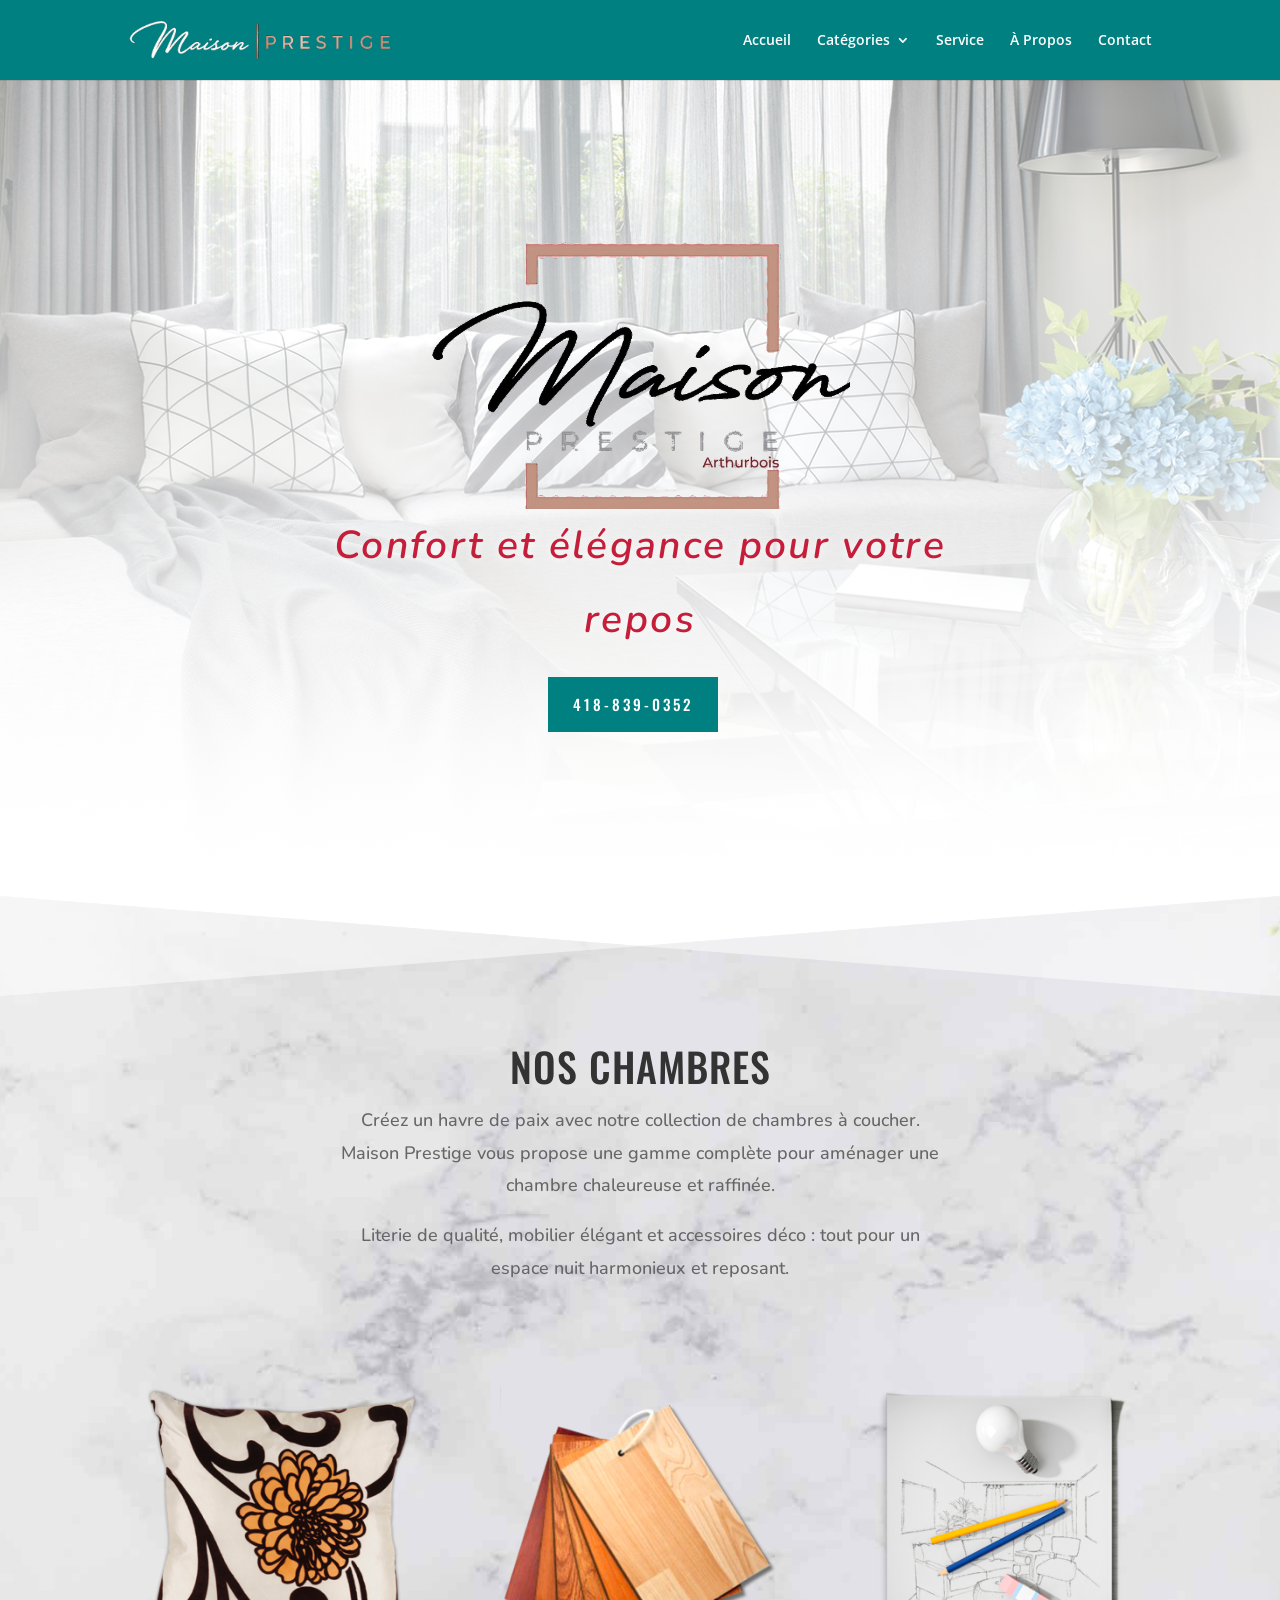
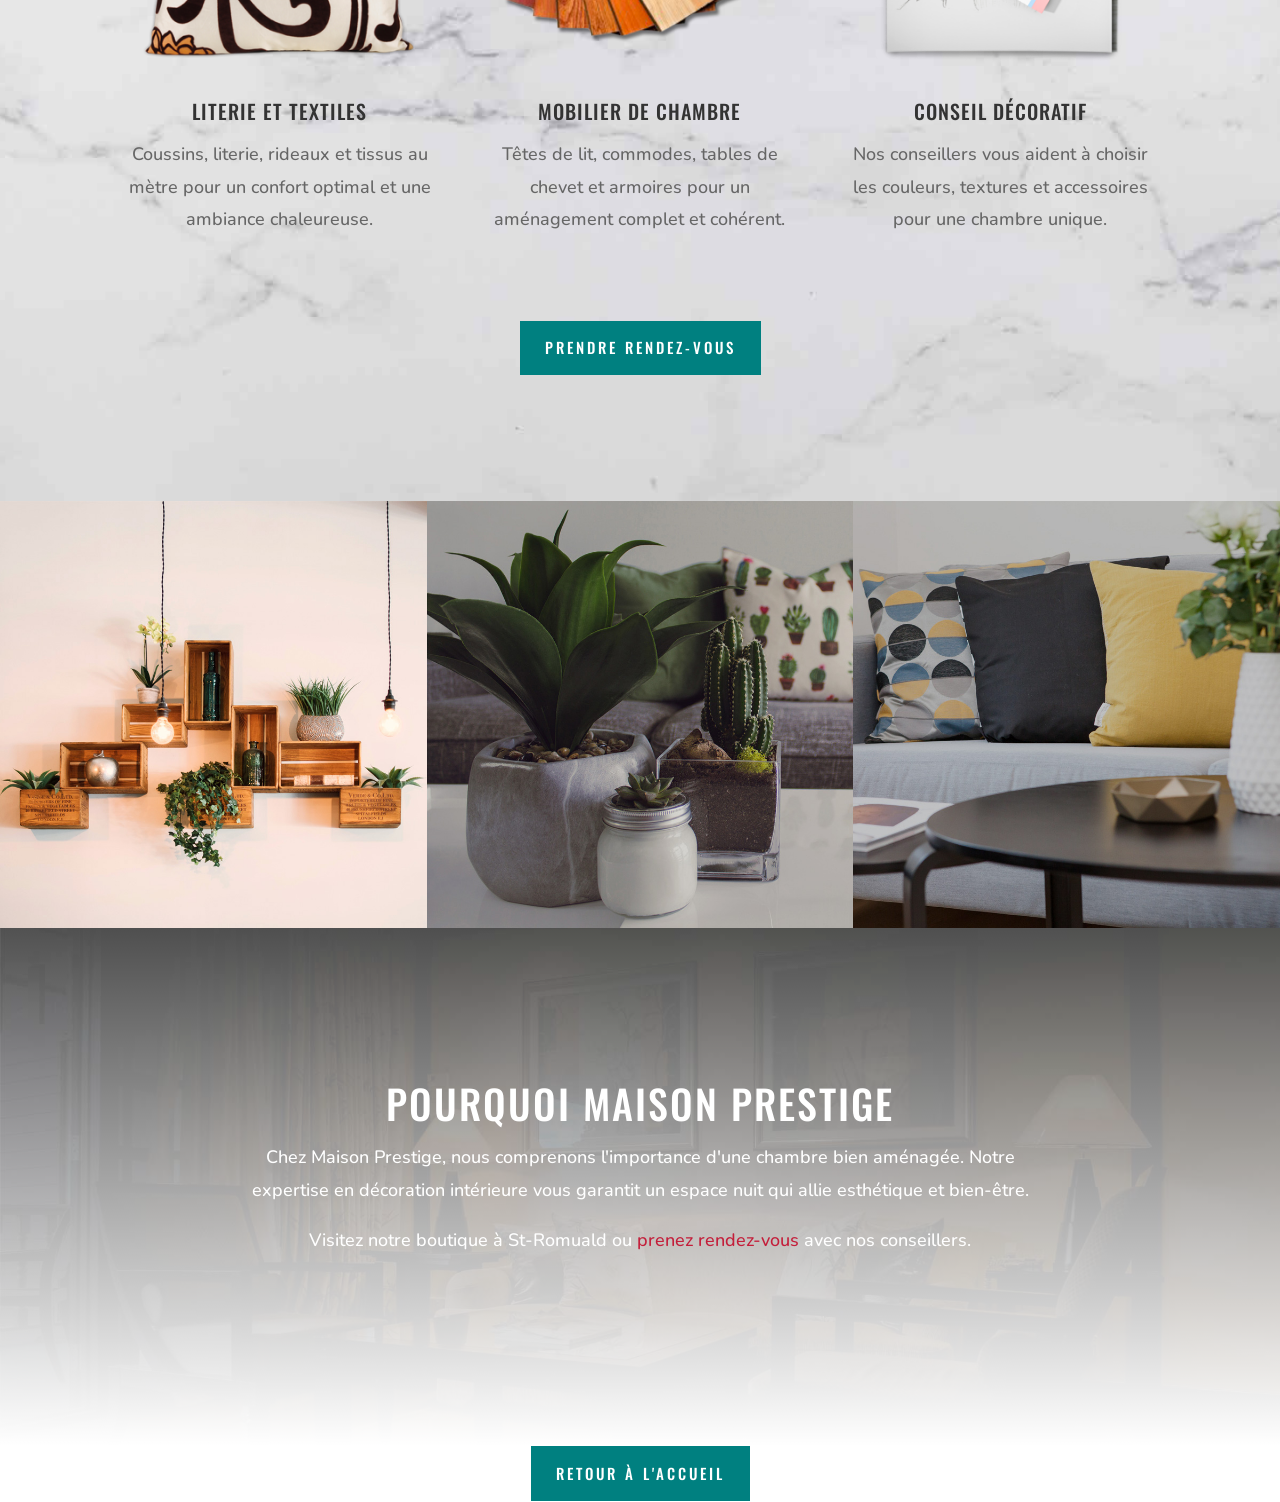
<file: chambres.html>
<!DOCTYPE html><html lang="en-US" class="js"><head>
	<meta charset="UTF-8">
<meta name="description" content="Confort et élégance pour votre repos - Maison Prestige, Ébénisterie d'art à St-Romuald."><meta http-equiv="X-UA-Compatible" content="IE=edge">

	<script type="text/javascript">
		document.documentElement.className = 'js';
	</script>

	<title>Catégorie - Chambres à coucher | Maison Prestige</title>
<style id="et-divi-open-sans-inline-css">/* Original: https://fonts.googleapis.com/css?family=Open+Sans:300italic,400italic,600italic,700italic,800italic,400,300,600,700,800&subset=latin,latin-ext&display=swap *//* User Agent: Mozilla/5.0 (Unknown; Linux x86_64) AppleWebKit/538.1 (KHTML, like Gecko) Safari/538.1 Daum/4.1 */@font-face {font-family: 'Open Sans';font-style: italic;font-weight: 300;font-stretch: normal;font-display: swap;src: url(fonts/memQYaGs126MiZpBA-UFUIcVXSCEkx2cmqvXlWq8tWZ0Pw86hd0Rk5hkWV4exQ.ttf) format('truetype');}@font-face {font-family: 'Open Sans';font-style: italic;font-weight: 400;font-stretch: normal;font-display: swap;src: url(fonts/memQYaGs126MiZpBA-UFUIcVXSCEkx2cmqvXlWq8tWZ0Pw86hd0Rk8ZkWV4exQ.ttf) format('truetype');}@font-face {font-family: 'Open Sans';font-style: italic;font-weight: 600;font-stretch: normal;font-display: swap;src: url(fonts/memQYaGs126MiZpBA-UFUIcVXSCEkx2cmqvXlWq8tWZ0Pw86hd0RkxhjWV4exQ.ttf) format('truetype');}@font-face {font-family: 'Open Sans';font-style: italic;font-weight: 700;font-stretch: normal;font-display: swap;src: url(fonts/memQYaGs126MiZpBA-UFUIcVXSCEkx2cmqvXlWq8tWZ0Pw86hd0RkyFjWV4exQ.ttf) format('truetype');}@font-face {font-family: 'Open Sans';font-style: italic;font-weight: 800;font-stretch: normal;font-display: swap;src: url(fonts/memQYaGs126MiZpBA-UFUIcVXSCEkx2cmqvXlWq8tWZ0Pw86hd0Rk0ZjWV4exQ.ttf) format('truetype');}@font-face {font-family: 'Open Sans';font-style: normal;font-weight: 300;font-stretch: normal;font-display: swap;src: url(fonts/memSYaGs126MiZpBA-UvWbX2vVnXBbObj2OVZyOOSr4dVJWUgsiH0B4uaVc.ttf) format('truetype');}@font-face {font-family: 'Open Sans';font-style: normal;font-weight: 400;font-stretch: normal;font-display: swap;src: url(fonts/memSYaGs126MiZpBA-UvWbX2vVnXBbObj2OVZyOOSr4dVJWUgsjZ0B4uaVc.ttf) format('truetype');}@font-face {font-family: 'Open Sans';font-style: normal;font-weight: 600;font-stretch: normal;font-display: swap;src: url(fonts/memSYaGs126MiZpBA-UvWbX2vVnXBbObj2OVZyOOSr4dVJWUgsgH1x4uaVc.ttf) format('truetype');}@font-face {font-family: 'Open Sans';font-style: normal;font-weight: 700;font-stretch: normal;font-display: swap;src: url(fonts/memSYaGs126MiZpBA-UvWbX2vVnXBbObj2OVZyOOSr4dVJWUgsg-1x4uaVc.ttf) format('truetype');}@font-face {font-family: 'Open Sans';font-style: normal;font-weight: 800;font-stretch: normal;font-display: swap;src: url(fonts/memSYaGs126MiZpBA-UvWbX2vVnXBbObj2OVZyOOSr4dVJWUgshZ1x4uaVc.ttf) format('truetype');}/* User Agent: Mozilla/5.0 (Windows NT 6.1; WOW64; rv:27.0) Gecko/20100101 Firefox/27.0 */@font-face {font-family: 'Open Sans';font-style: italic;font-weight: 300;font-stretch: normal;font-display: swap;src: url(fonts/memQYaGs126MiZpBA-UFUIcVXSCEkx2cmqvXlWq8tWZ0Pw86hd0Rk5hkWV4exg.woff) format('woff');}@font-face {font-family: 'Open Sans';font-style: italic;font-weight: 400;font-stretch: normal;font-display: swap;src: url(fonts/memQYaGs126MiZpBA-UFUIcVXSCEkx2cmqvXlWq8tWZ0Pw86hd0Rk8ZkWV4exg.woff) format('woff');}@font-face {font-family: 'Open Sans';font-style: italic;font-weight: 600;font-stretch: normal;font-display: swap;src: url(fonts/memQYaGs126MiZpBA-UFUIcVXSCEkx2cmqvXlWq8tWZ0Pw86hd0RkxhjWV4exg.woff) format('woff');}@font-face {font-family: 'Open Sans';font-style: italic;font-weight: 700;font-stretch: normal;font-display: swap;src: url(fonts/memQYaGs126MiZpBA-UFUIcVXSCEkx2cmqvXlWq8tWZ0Pw86hd0RkyFjWV4exg.woff) format('woff');}@font-face {font-family: 'Open Sans';font-style: italic;font-weight: 800;font-stretch: normal;font-display: swap;src: url(fonts/memQYaGs126MiZpBA-UFUIcVXSCEkx2cmqvXlWq8tWZ0Pw86hd0Rk0ZjWV4exg.woff) format('woff');}@font-face {font-family: 'Open Sans';font-style: normal;font-weight: 300;font-stretch: normal;font-display: swap;src: url(fonts/memSYaGs126MiZpBA-UvWbX2vVnXBbObj2OVZyOOSr4dVJWUgsiH0B4uaVQ.woff) format('woff');}@font-face {font-family: 'Open Sans';font-style: normal;font-weight: 400;font-stretch: normal;font-display: swap;src: url(fonts/memSYaGs126MiZpBA-UvWbX2vVnXBbObj2OVZyOOSr4dVJWUgsjZ0B4uaVQ.woff) format('woff');}@font-face {font-family: 'Open Sans';font-style: normal;font-weight: 600;font-stretch: normal;font-display: swap;src: url(fonts/memSYaGs126MiZpBA-UvWbX2vVnXBbObj2OVZyOOSr4dVJWUgsgH1x4uaVQ.woff) format('woff');}@font-face {font-family: 'Open Sans';font-style: normal;font-weight: 700;font-stretch: normal;font-display: swap;src: url(fonts/memSYaGs126MiZpBA-UvWbX2vVnXBbObj2OVZyOOSr4dVJWUgsg-1x4uaVQ.woff) format('woff');}@font-face {font-family: 'Open Sans';font-style: normal;font-weight: 800;font-stretch: normal;font-display: swap;src: url(fonts/memSYaGs126MiZpBA-UvWbX2vVnXBbObj2OVZyOOSr4dVJWUgshZ1x4uaVQ.woff) format('woff');}/* User Agent: Mozilla/5.0 (Windows NT 6.3; rv:39.0) Gecko/20100101 Firefox/39.0 */@font-face {font-family: 'Open Sans';font-style: italic;font-weight: 300;font-stretch: normal;font-display: swap;src: url(fonts/memQYaGs126MiZpBA-UFUIcVXSCEkx2cmqvXlWq8tWZ0Pw86hd0Rk5hkWV4ewA.woff2) format('woff2');}@font-face {font-family: 'Open Sans';font-style: italic;font-weight: 400;font-stretch: normal;font-display: swap;src: url(fonts/memQYaGs126MiZpBA-UFUIcVXSCEkx2cmqvXlWq8tWZ0Pw86hd0Rk8ZkWV4ewA.woff2) format('woff2');}@font-face {font-family: 'Open Sans';font-style: italic;font-weight: 600;font-stretch: normal;font-display: swap;src: url(fonts/memQYaGs126MiZpBA-UFUIcVXSCEkx2cmqvXlWq8tWZ0Pw86hd0RkxhjWV4ewA.woff2) format('woff2');}@font-face {font-family: 'Open Sans';font-style: italic;font-weight: 700;font-stretch: normal;font-display: swap;src: url(fonts/memQYaGs126MiZpBA-UFUIcVXSCEkx2cmqvXlWq8tWZ0Pw86hd0RkyFjWV4ewA.woff2) format('woff2');}@font-face {font-family: 'Open Sans';font-style: italic;font-weight: 800;font-stretch: normal;font-display: swap;src: url(fonts/memQYaGs126MiZpBA-UFUIcVXSCEkx2cmqvXlWq8tWZ0Pw86hd0Rk0ZjWV4ewA.woff2) format('woff2');}@font-face {font-family: 'Open Sans';font-style: normal;font-weight: 300;font-stretch: normal;font-display: swap;src: url(fonts/memSYaGs126MiZpBA-UvWbX2vVnXBbObj2OVZyOOSr4dVJWUgsiH0B4uaVI.woff2) format('woff2');}@font-face {font-family: 'Open Sans';font-style: normal;font-weight: 400;font-stretch: normal;font-display: swap;src: url(fonts/memSYaGs126MiZpBA-UvWbX2vVnXBbObj2OVZyOOSr4dVJWUgsjZ0B4uaVI.woff2) format('woff2');}@font-face {font-family: 'Open Sans';font-style: normal;font-weight: 600;font-stretch: normal;font-display: swap;src: url(fonts/memSYaGs126MiZpBA-UvWbX2vVnXBbObj2OVZyOOSr4dVJWUgsgH1x4uaVI.woff2) format('woff2');}@font-face {font-family: 'Open Sans';font-style: normal;font-weight: 700;font-stretch: normal;font-display: swap;src: url(fonts/memSYaGs126MiZpBA-UvWbX2vVnXBbObj2OVZyOOSr4dVJWUgsg-1x4uaVI.woff2) format('woff2');}@font-face {font-family: 'Open Sans';font-style: normal;font-weight: 800;font-stretch: normal;font-display: swap;src: url(fonts/memSYaGs126MiZpBA-UvWbX2vVnXBbObj2OVZyOOSr4dVJWUgshZ1x4uaVI.woff2) format('woff2');}</style><style id="et-builder-googlefonts-cached-inline">/* Original: https://fonts.googleapis.com/css?family=Oswald:200,300,regular,500,600,700|Nunito:200,300,regular,500,600,700,800,900,200italic,300italic,italic,500italic,600italic,700italic,800italic,900italic&subset=latin,latin-ext&display=swap *//* User Agent: Mozilla/5.0 (Unknown; Linux x86_64) AppleWebKit/538.1 (KHTML, like Gecko) Safari/538.1 Daum/4.1 */@font-face {font-family: 'Nunito';font-style: italic;font-weight: 200;font-display: swap;src: url(fonts/XRXK3I6Li01BKofIMPyPbj8d7IEAGXNiLXAHg6bf.ttf) format('truetype');}@font-face {font-family: 'Nunito';font-style: italic;font-weight: 300;font-display: swap;src: url(fonts/XRXK3I6Li01BKofIMPyPbj8d7IEAGXNi83AHg6bf.ttf) format('truetype');}@font-face {font-family: 'Nunito';font-style: italic;font-weight: 400;font-display: swap;src: url(fonts/XRXK3I6Li01BKofIMPyPbj8d7IEAGXNirXAHg6bf.ttf) format('truetype');}@font-face {font-family: 'Nunito';font-style: italic;font-weight: 500;font-display: swap;src: url(fonts/XRXK3I6Li01BKofIMPyPbj8d7IEAGXNin3AHg6bf.ttf) format('truetype');}@font-face {font-family: 'Nunito';font-style: italic;font-weight: 600;font-display: swap;src: url(fonts/XRXK3I6Li01BKofIMPyPbj8d7IEAGXNic3cHg6bf.ttf) format('truetype');}@font-face {font-family: 'Nunito';font-style: italic;font-weight: 700;font-display: swap;src: url(fonts/XRXK3I6Li01BKofIMPyPbj8d7IEAGXNiSncHg6bf.ttf) format('truetype');}@font-face {font-family: 'Nunito';font-style: italic;font-weight: 800;font-display: swap;src: url(fonts/XRXK3I6Li01BKofIMPyPbj8d7IEAGXNiLXcHg6bf.ttf) format('truetype');}@font-face {font-family: 'Nunito';font-style: italic;font-weight: 900;font-display: swap;src: url(fonts/XRXK3I6Li01BKofIMPyPbj8d7IEAGXNiBHcHg6bf.ttf) format('truetype');}@font-face {font-family: 'Nunito';font-style: normal;font-weight: 200;font-display: swap;src: url(fonts/XRXI3I6Li01BKofiOc5wtlZ2di8HDDshdTo3ig.ttf) format('truetype');}@font-face {font-family: 'Nunito';font-style: normal;font-weight: 300;font-display: swap;src: url(fonts/XRXI3I6Li01BKofiOc5wtlZ2di8HDOUhdTo3ig.ttf) format('truetype');}@font-face {font-family: 'Nunito';font-style: normal;font-weight: 400;font-display: swap;src: url(fonts/XRXI3I6Li01BKofiOc5wtlZ2di8HDLshdTo3ig.ttf) format('truetype');}@font-face {font-family: 'Nunito';font-style: normal;font-weight: 500;font-display: swap;src: url(fonts/XRXI3I6Li01BKofiOc5wtlZ2di8HDIkhdTo3ig.ttf) format('truetype');}@font-face {font-family: 'Nunito';font-style: normal;font-weight: 600;font-display: swap;src: url(fonts/XRXI3I6Li01BKofiOc5wtlZ2di8HDGUmdTo3ig.ttf) format('truetype');}@font-face {font-family: 'Nunito';font-style: normal;font-weight: 700;font-display: swap;src: url(fonts/XRXI3I6Li01BKofiOc5wtlZ2di8HDFwmdTo3ig.ttf) format('truetype');}@font-face {font-family: 'Nunito';font-style: normal;font-weight: 800;font-display: swap;src: url(fonts/XRXI3I6Li01BKofiOc5wtlZ2di8HDDsmdTo3ig.ttf) format('truetype');}@font-face {font-family: 'Nunito';font-style: normal;font-weight: 900;font-display: swap;src: url(fonts/XRXI3I6Li01BKofiOc5wtlZ2di8HDBImdTo3ig.ttf) format('truetype');}@font-face {font-family: 'Oswald';font-style: normal;font-weight: 200;font-display: swap;src: url(fonts/TK3_WkUHHAIjg75cFRf3bXL8LICs13FvsUhiYA.ttf) format('truetype');}@font-face {font-family: 'Oswald';font-style: normal;font-weight: 300;font-display: swap;src: url(fonts/TK3_WkUHHAIjg75cFRf3bXL8LICs169vsUhiYA.ttf) format('truetype');}@font-face {font-family: 'Oswald';font-style: normal;font-weight: 400;font-display: swap;src: url(fonts/TK3_WkUHHAIjg75cFRf3bXL8LICs1_FvsUhiYA.ttf) format('truetype');}@font-face {font-family: 'Oswald';font-style: normal;font-weight: 500;font-display: swap;src: url(fonts/TK3_WkUHHAIjg75cFRf3bXL8LICs18NvsUhiYA.ttf) format('truetype');}@font-face {font-family: 'Oswald';font-style: normal;font-weight: 600;font-display: swap;src: url(fonts/TK3_WkUHHAIjg75cFRf3bXL8LICs1y9osUhiYA.ttf) format('truetype');}@font-face {font-family: 'Oswald';font-style: normal;font-weight: 700;font-display: swap;src: url(fonts/TK3_WkUHHAIjg75cFRf3bXL8LICs1xZosUhiYA.ttf) format('truetype');}/* User Agent: Mozilla/5.0 (Windows NT 6.1; WOW64; rv:27.0) Gecko/20100101 Firefox/27.0 */@font-face {font-family: 'Nunito';font-style: italic;font-weight: 200;font-display: swap;src: url(fonts/XRXK3I6Li01BKofIMPyPbj8d7IEAGXNiLXAHg6bc.woff) format('woff');}@font-face {font-family: 'Nunito';font-style: italic;font-weight: 300;font-display: swap;src: url(fonts/XRXK3I6Li01BKofIMPyPbj8d7IEAGXNi83AHg6bc.woff) format('woff');}@font-face {font-family: 'Nunito';font-style: italic;font-weight: 400;font-display: swap;src: url(fonts/XRXK3I6Li01BKofIMPyPbj8d7IEAGXNirXAHg6bc.woff) format('woff');}@font-face {font-family: 'Nunito';font-style: italic;font-weight: 500;font-display: swap;src: url(fonts/XRXK3I6Li01BKofIMPyPbj8d7IEAGXNin3AHg6bc.woff) format('woff');}@font-face {font-family: 'Nunito';font-style: italic;font-weight: 600;font-display: swap;src: url(fonts/XRXK3I6Li01BKofIMPyPbj8d7IEAGXNic3cHg6bc.woff) format('woff');}@font-face {font-family: 'Nunito';font-style: italic;font-weight: 700;font-display: swap;src: url(fonts/XRXK3I6Li01BKofIMPyPbj8d7IEAGXNiSncHg6bc.woff) format('woff');}@font-face {font-family: 'Nunito';font-style: italic;font-weight: 800;font-display: swap;src: url(fonts/XRXK3I6Li01BKofIMPyPbj8d7IEAGXNiLXcHg6bc.woff) format('woff');}@font-face {font-family: 'Nunito';font-style: italic;font-weight: 900;font-display: swap;src: url(fonts/XRXK3I6Li01BKofIMPyPbj8d7IEAGXNiBHcHg6bc.woff) format('woff');}@font-face {font-family: 'Nunito';font-style: normal;font-weight: 200;font-display: swap;src: url(fonts/XRXI3I6Li01BKofiOc5wtlZ2di8HDDshdTo3iQ.woff) format('woff');}@font-face {font-family: 'Nunito';font-style: normal;font-weight: 300;font-display: swap;src: url(fonts/XRXI3I6Li01BKofiOc5wtlZ2di8HDOUhdTo3iQ.woff) format('woff');}@font-face {font-family: 'Nunito';font-style: normal;font-weight: 400;font-display: swap;src: url(fonts/XRXI3I6Li01BKofiOc5wtlZ2di8HDLshdTo3iQ.woff) format('woff');}@font-face {font-family: 'Nunito';font-style: normal;font-weight: 500;font-display: swap;src: url(fonts/XRXI3I6Li01BKofiOc5wtlZ2di8HDIkhdTo3iQ.woff) format('woff');}@font-face {font-family: 'Nunito';font-style: normal;font-weight: 600;font-display: swap;src: url(fonts/XRXI3I6Li01BKofiOc5wtlZ2di8HDGUmdTo3iQ.woff) format('woff');}@font-face {font-family: 'Nunito';font-style: normal;font-weight: 700;font-display: swap;src: url(fonts/XRXI3I6Li01BKofiOc5wtlZ2di8HDFwmdTo3iQ.woff) format('woff');}@font-face {font-family: 'Nunito';font-style: normal;font-weight: 800;font-display: swap;src: url(fonts/XRXI3I6Li01BKofiOc5wtlZ2di8HDDsmdTo3iQ.woff) format('woff');}@font-face {font-family: 'Nunito';font-style: normal;font-weight: 900;font-display: swap;src: url(fonts/XRXI3I6Li01BKofiOc5wtlZ2di8HDBImdTo3iQ.woff) format('woff');}@font-face {font-family: 'Oswald';font-style: normal;font-weight: 200;font-display: swap;src: url(fonts/TK3_WkUHHAIjg75cFRf3bXL8LICs13FvsUhiYw.woff) format('woff');}@font-face {font-family: 'Oswald';font-style: normal;font-weight: 300;font-display: swap;src: url(fonts/TK3_WkUHHAIjg75cFRf3bXL8LICs169vsUhiYw.woff) format('woff');}@font-face {font-family: 'Oswald';font-style: normal;font-weight: 400;font-display: swap;src: url(fonts/TK3_WkUHHAIjg75cFRf3bXL8LICs1_FvsUhiYw.woff) format('woff');}@font-face {font-family: 'Oswald';font-style: normal;font-weight: 500;font-display: swap;src: url(fonts/TK3_WkUHHAIjg75cFRf3bXL8LICs18NvsUhiYw.woff) format('woff');}@font-face {font-family: 'Oswald';font-style: normal;font-weight: 600;font-display: swap;src: url(fonts/TK3_WkUHHAIjg75cFRf3bXL8LICs1y9osUhiYw.woff) format('woff');}@font-face {font-family: 'Oswald';font-style: normal;font-weight: 700;font-display: swap;src: url(fonts/TK3_WkUHHAIjg75cFRf3bXL8LICs1xZosUhiYw.woff) format('woff');}/* User Agent: Mozilla/5.0 (Windows NT 6.3; rv:39.0) Gecko/20100101 Firefox/39.0 */@font-face {font-family: 'Nunito';font-style: italic;font-weight: 200;font-display: swap;src: url(fonts/XRXK3I6Li01BKofIMPyPbj8d7IEAGXNiLXAHg6ba.woff2) format('woff2');}@font-face {font-family: 'Nunito';font-style: italic;font-weight: 300;font-display: swap;src: url(fonts/XRXK3I6Li01BKofIMPyPbj8d7IEAGXNi83AHg6ba.woff2) format('woff2');}@font-face {font-family: 'Nunito';font-style: italic;font-weight: 400;font-display: swap;src: url(fonts/XRXK3I6Li01BKofIMPyPbj8d7IEAGXNirXAHg6ba.woff2) format('woff2');}@font-face {font-family: 'Nunito';font-style: italic;font-weight: 500;font-display: swap;src: url(fonts/XRXK3I6Li01BKofIMPyPbj8d7IEAGXNin3AHg6ba.woff2) format('woff2');}@font-face {font-family: 'Nunito';font-style: italic;font-weight: 600;font-display: swap;src: url(fonts/XRXK3I6Li01BKofIMPyPbj8d7IEAGXNic3cHg6ba.woff2) format('woff2');}@font-face {font-family: 'Nunito';font-style: italic;font-weight: 700;font-display: swap;src: url(fonts/XRXK3I6Li01BKofIMPyPbj8d7IEAGXNiSncHg6ba.woff2) format('woff2');}@font-face {font-family: 'Nunito';font-style: italic;font-weight: 800;font-display: swap;src: url(fonts/XRXK3I6Li01BKofIMPyPbj8d7IEAGXNiLXcHg6ba.woff2) format('woff2');}@font-face {font-family: 'Nunito';font-style: italic;font-weight: 900;font-display: swap;src: url(fonts/XRXK3I6Li01BKofIMPyPbj8d7IEAGXNiBHcHg6ba.woff2) format('woff2');}@font-face {font-family: 'Nunito';font-style: normal;font-weight: 200;font-display: swap;src: url(fonts/XRXI3I6Li01BKofiOc5wtlZ2di8HDDshdTo3jw.woff2) format('woff2');}@font-face {font-family: 'Nunito';font-style: normal;font-weight: 300;font-display: swap;src: url(fonts/XRXI3I6Li01BKofiOc5wtlZ2di8HDOUhdTo3jw.woff2) format('woff2');}@font-face {font-family: 'Nunito';font-style: normal;font-weight: 400;font-display: swap;src: url(fonts/XRXI3I6Li01BKofiOc5wtlZ2di8HDLshdTo3jw.woff2) format('woff2');}@font-face {font-family: 'Nunito';font-style: normal;font-weight: 500;font-display: swap;src: url(fonts/XRXI3I6Li01BKofiOc5wtlZ2di8HDIkhdTo3jw.woff2) format('woff2');}@font-face {font-family: 'Nunito';font-style: normal;font-weight: 600;font-display: swap;src: url(fonts/XRXI3I6Li01BKofiOc5wtlZ2di8HDGUmdTo3jw.woff2) format('woff2');}@font-face {font-family: 'Nunito';font-style: normal;font-weight: 700;font-display: swap;src: url(fonts/XRXI3I6Li01BKofiOc5wtlZ2di8HDFwmdTo3jw.woff2) format('woff2');}@font-face {font-family: 'Nunito';font-style: normal;font-weight: 800;font-display: swap;src: url(fonts/XRXI3I6Li01BKofiOc5wtlZ2di8HDDsmdTo3jw.woff2) format('woff2');}@font-face {font-family: 'Nunito';font-style: normal;font-weight: 900;font-display: swap;src: url(fonts/XRXI3I6Li01BKofiOc5wtlZ2di8HDBImdTo3jw.woff2) format('woff2');}@font-face {font-family: 'Oswald';font-style: normal;font-weight: 200;font-display: swap;src: url(fonts/TK3_WkUHHAIjg75cFRf3bXL8LICs13FvsUhiZQ.woff2) format('woff2');}@font-face {font-family: 'Oswald';font-style: normal;font-weight: 300;font-display: swap;src: url(fonts/TK3_WkUHHAIjg75cFRf3bXL8LICs169vsUhiZQ.woff2) format('woff2');}@font-face {font-family: 'Oswald';font-style: normal;font-weight: 400;font-display: swap;src: url(fonts/TK3_WkUHHAIjg75cFRf3bXL8LICs1_FvsUhiZQ.woff2) format('woff2');}@font-face {font-family: 'Oswald';font-style: normal;font-weight: 500;font-display: swap;src: url(fonts/TK3_WkUHHAIjg75cFRf3bXL8LICs18NvsUhiZQ.woff2) format('woff2');}@font-face {font-family: 'Oswald';font-style: normal;font-weight: 600;font-display: swap;src: url(fonts/TK3_WkUHHAIjg75cFRf3bXL8LICs1y9osUhiZQ.woff2) format('woff2');}@font-face {font-family: 'Oswald';font-style: normal;font-weight: 700;font-display: swap;src: url(fonts/TK3_WkUHHAIjg75cFRf3bXL8LICs1xZosUhiZQ.woff2) format('woff2');}</style><meta name="robots" content="max-image-preview:large">
<script type="text/javascript">
			let jqueryParams=[],jQuery=function(r){return jqueryParams=[...jqueryParams,r],jQuery},$=function(r){return jqueryParams=[...jqueryParams,r],$};window.jQuery=jQuery,window.$=jQuery;let customHeadScripts=!1;jQuery.fn=jQuery.prototype={},$.fn=jQuery.prototype={},jQuery.noConflict=function(r){if(window.jQuery)return jQuery=window.jQuery,$=window.jQuery,customHeadScripts=!0,jQuery.noConflict},jQuery.ready=function(r){jqueryParams=[...jqueryParams,r]},$.ready=function(r){jqueryParams=[...jqueryParams,r]},jQuery.load=function(r){jqueryParams=[...jqueryParams,r]},$.load=function(r){jqueryParams=[...jqueryParams,r]},jQuery.fn.ready=function(r){jqueryParams=[...jqueryParams,r]},$.fn.ready=function(r){jqueryParams=[...jqueryParams,r]};</script>
<style id="global-styles-inline-css">
:root{--wp--preset--aspect-ratio--square: 1;--wp--preset--aspect-ratio--4-3: 4/3;--wp--preset--aspect-ratio--3-4: 3/4;--wp--preset--aspect-ratio--3-2: 3/2;--wp--preset--aspect-ratio--2-3: 2/3;--wp--preset--aspect-ratio--16-9: 16/9;--wp--preset--aspect-ratio--9-16: 9/16;--wp--preset--color--black: #000000;--wp--preset--color--cyan-bluish-gray: #abb8c3;--wp--preset--color--white: #ffffff;--wp--preset--color--pale-pink: #f78da7;--wp--preset--color--vivid-red: #cf2e2e;--wp--preset--color--luminous-vivid-orange: #ff6900;--wp--preset--color--luminous-vivid-amber: #fcb900;--wp--preset--color--light-green-cyan: #7bdcb5;--wp--preset--color--vivid-green-cyan: #00d084;--wp--preset--color--pale-cyan-blue: #8ed1fc;--wp--preset--color--vivid-cyan-blue: #0693e3;--wp--preset--color--vivid-purple: #9b51e0;--wp--preset--gradient--vivid-cyan-blue-to-vivid-purple: linear-gradient(135deg,rgb(6,147,227) 0%,rgb(155,81,224) 100%);--wp--preset--gradient--light-green-cyan-to-vivid-green-cyan: linear-gradient(135deg,rgb(122,220,180) 0%,rgb(0,208,130) 100%);--wp--preset--gradient--luminous-vivid-amber-to-luminous-vivid-orange: linear-gradient(135deg,rgb(252,185,0) 0%,rgb(255,105,0) 100%);--wp--preset--gradient--luminous-vivid-orange-to-vivid-red: linear-gradient(135deg,rgb(255,105,0) 0%,rgb(207,46,46) 100%);--wp--preset--gradient--very-light-gray-to-cyan-bluish-gray: linear-gradient(135deg,rgb(238,238,238) 0%,rgb(169,184,195) 100%);--wp--preset--gradient--cool-to-warm-spectrum: linear-gradient(135deg,rgb(74,234,220) 0%,rgb(151,120,209) 20%,rgb(207,42,186) 40%,rgb(238,44,130) 60%,rgb(251,105,98) 80%,rgb(254,248,76) 100%);--wp--preset--gradient--blush-light-purple: linear-gradient(135deg,rgb(255,206,236) 0%,rgb(152,150,240) 100%);--wp--preset--gradient--blush-bordeaux: linear-gradient(135deg,rgb(254,205,165) 0%,rgb(254,45,45) 50%,rgb(107,0,62) 100%);--wp--preset--gradient--luminous-dusk: linear-gradient(135deg,rgb(255,203,112) 0%,rgb(199,81,192) 50%,rgb(65,88,208) 100%);--wp--preset--gradient--pale-ocean: linear-gradient(135deg,rgb(255,245,203) 0%,rgb(182,227,212) 50%,rgb(51,167,181) 100%);--wp--preset--gradient--electric-grass: linear-gradient(135deg,rgb(202,248,128) 0%,rgb(113,206,126) 100%);--wp--preset--gradient--midnight: linear-gradient(135deg,rgb(2,3,129) 0%,rgb(40,116,252) 100%);--wp--preset--font-size--small: 13px;--wp--preset--font-size--medium: 20px;--wp--preset--font-size--large: 36px;--wp--preset--font-size--x-large: 42px;--wp--preset--spacing--20: 0.44rem;--wp--preset--spacing--30: 0.67rem;--wp--preset--spacing--40: 1rem;--wp--preset--spacing--50: 1.5rem;--wp--preset--spacing--60: 2.25rem;--wp--preset--spacing--70: 3.38rem;--wp--preset--spacing--80: 5.06rem;--wp--preset--shadow--natural: 6px 6px 9px rgba(0, 0, 0, 0.2);--wp--preset--shadow--deep: 12px 12px 50px rgba(0, 0, 0, 0.4);--wp--preset--shadow--sharp: 6px 6px 0px rgba(0, 0, 0, 0.2);--wp--preset--shadow--outlined: 6px 6px 0px -3px rgb(255, 255, 255), 6px 6px rgb(0, 0, 0);--wp--preset--shadow--crisp: 6px 6px 0px rgb(0, 0, 0);}:root { --wp--style--global--content-size: 823px;--wp--style--global--wide-size: 1080px; }:where(body) { margin: 0; }.wp-site-blocks > .alignleft { float: left; margin-right: 2em; }.wp-site-blocks > .alignright { float: right; margin-left: 2em; }.wp-site-blocks > .aligncenter { justify-content: center; margin-left: auto; margin-right: auto; }:where(.is-layout-flex){gap: 0.5em;}:where(.is-layout-grid){gap: 0.5em;}.is-layout-flow > .alignleft{float: left;margin-inline-start: 0;margin-inline-end: 2em;}.is-layout-flow > .alignright{float: right;margin-inline-start: 2em;margin-inline-end: 0;}.is-layout-flow > .aligncenter{margin-left: auto !important;margin-right: auto !important;}.is-layout-constrained > .alignleft{float: left;margin-inline-start: 0;margin-inline-end: 2em;}.is-layout-constrained > .alignright{float: right;margin-inline-start: 2em;margin-inline-end: 0;}.is-layout-constrained > .aligncenter{margin-left: auto !important;margin-right: auto !important;}.is-layout-constrained > :where(:not(.alignleft):not(.alignright):not(.alignfull)){max-width: var(--wp--style--global--content-size);margin-left: auto !important;margin-right: auto !important;}.is-layout-constrained > .alignwide{max-width: var(--wp--style--global--wide-size);}body .is-layout-flex{display: flex;}.is-layout-flex{flex-wrap: wrap;align-items: center;}.is-layout-flex > :is(*, div){margin: 0;}body .is-layout-grid{display: grid;}.is-layout-grid > :is(*, div){margin: 0;}body{padding-top: 0px;padding-right: 0px;padding-bottom: 0px;padding-left: 0px;}:root :where(.wp-element-button, .wp-block-button__link){background-color: #32373c;border-width: 0;color: #fff;font-family: inherit;font-size: inherit;font-style: inherit;font-weight: inherit;letter-spacing: inherit;line-height: inherit;padding-top: calc(0.667em + 2px);padding-right: calc(1.333em + 2px);padding-bottom: calc(0.667em + 2px);padding-left: calc(1.333em + 2px);text-decoration: none;text-transform: inherit;}.has-black-color{color: var(--wp--preset--color--black) !important;}.has-cyan-bluish-gray-color{color: var(--wp--preset--color--cyan-bluish-gray) !important;}.has-white-color{color: var(--wp--preset--color--white) !important;}.has-pale-pink-color{color: var(--wp--preset--color--pale-pink) !important;}.has-vivid-red-color{color: var(--wp--preset--color--vivid-red) !important;}.has-luminous-vivid-orange-color{color: var(--wp--preset--color--luminous-vivid-orange) !important;}.has-luminous-vivid-amber-color{color: var(--wp--preset--color--luminous-vivid-amber) !important;}.has-light-green-cyan-color{color: var(--wp--preset--color--light-green-cyan) !important;}.has-vivid-green-cyan-color{color: var(--wp--preset--color--vivid-green-cyan) !important;}.has-pale-cyan-blue-color{color: var(--wp--preset--color--pale-cyan-blue) !important;}.has-vivid-cyan-blue-color{color: var(--wp--preset--color--vivid-cyan-blue) !important;}.has-vivid-purple-color{color: var(--wp--preset--color--vivid-purple) !important;}.has-black-background-color{background-color: var(--wp--preset--color--black) !important;}.has-cyan-bluish-gray-background-color{background-color: var(--wp--preset--color--cyan-bluish-gray) !important;}.has-white-background-color{background-color: var(--wp--preset--color--white) !important;}.has-pale-pink-background-color{background-color: var(--wp--preset--color--pale-pink) !important;}.has-vivid-red-background-color{background-color: var(--wp--preset--color--vivid-red) !important;}.has-luminous-vivid-orange-background-color{background-color: var(--wp--preset--color--luminous-vivid-orange) !important;}.has-luminous-vivid-amber-background-color{background-color: var(--wp--preset--color--luminous-vivid-amber) !important;}.has-light-green-cyan-background-color{background-color: var(--wp--preset--color--light-green-cyan) !important;}.has-vivid-green-cyan-background-color{background-color: var(--wp--preset--color--vivid-green-cyan) !important;}.has-pale-cyan-blue-background-color{background-color: var(--wp--preset--color--pale-cyan-blue) !important;}.has-vivid-cyan-blue-background-color{background-color: var(--wp--preset--color--vivid-cyan-blue) !important;}.has-vivid-purple-background-color{background-color: var(--wp--preset--color--vivid-purple) !important;}.has-black-border-color{border-color: var(--wp--preset--color--black) !important;}.has-cyan-bluish-gray-border-color{border-color: var(--wp--preset--color--cyan-bluish-gray) !important;}.has-white-border-color{border-color: var(--wp--preset--color--white) !important;}.has-pale-pink-border-color{border-color: var(--wp--preset--color--pale-pink) !important;}.has-vivid-red-border-color{border-color: var(--wp--preset--color--vivid-red) !important;}.has-luminous-vivid-orange-border-color{border-color: var(--wp--preset--color--luminous-vivid-orange) !important;}.has-luminous-vivid-amber-border-color{border-color: var(--wp--preset--color--luminous-vivid-amber) !important;}.has-light-green-cyan-border-color{border-color: var(--wp--preset--color--light-green-cyan) !important;}.has-vivid-green-cyan-border-color{border-color: var(--wp--preset--color--vivid-green-cyan) !important;}.has-pale-cyan-blue-border-color{border-color: var(--wp--preset--color--pale-cyan-blue) !important;}.has-vivid-cyan-blue-border-color{border-color: var(--wp--preset--color--vivid-cyan-blue) !important;}.has-vivid-purple-border-color{border-color: var(--wp--preset--color--vivid-purple) !important;}.has-vivid-cyan-blue-to-vivid-purple-gradient-background{background: var(--wp--preset--gradient--vivid-cyan-blue-to-vivid-purple) !important;}.has-light-green-cyan-to-vivid-green-cyan-gradient-background{background: var(--wp--preset--gradient--light-green-cyan-to-vivid-green-cyan) !important;}.has-luminous-vivid-amber-to-luminous-vivid-orange-gradient-background{background: var(--wp--preset--gradient--luminous-vivid-amber-to-luminous-vivid-orange) !important;}.has-luminous-vivid-orange-to-vivid-red-gradient-background{background: var(--wp--preset--gradient--luminous-vivid-orange-to-vivid-red) !important;}.has-very-light-gray-to-cyan-bluish-gray-gradient-background{background: var(--wp--preset--gradient--very-light-gray-to-cyan-bluish-gray) !important;}.has-cool-to-warm-spectrum-gradient-background{background: var(--wp--preset--gradient--cool-to-warm-spectrum) !important;}.has-blush-light-purple-gradient-background{background: var(--wp--preset--gradient--blush-light-purple) !important;}.has-blush-bordeaux-gradient-background{background: var(--wp--preset--gradient--blush-bordeaux) !important;}.has-luminous-dusk-gradient-background{background: var(--wp--preset--gradient--luminous-dusk) !important;}.has-pale-ocean-gradient-background{background: var(--wp--preset--gradient--pale-ocean) !important;}.has-electric-grass-gradient-background{background: var(--wp--preset--gradient--electric-grass) !important;}.has-midnight-gradient-background{background: var(--wp--preset--gradient--midnight) !important;}.has-small-font-size{font-size: var(--wp--preset--font-size--small) !important;}.has-medium-font-size{font-size: var(--wp--preset--font-size--medium) !important;}.has-large-font-size{font-size: var(--wp--preset--font-size--large) !important;}.has-x-large-font-size{font-size: var(--wp--preset--font-size--x-large) !important;}
/*# sourceURL=global-styles-inline-css */
</style>

<style id="divi-style-inline-inline-css">
/*!
Theme Name: Divi
Theme Name: Divi
Version: 4.27.6
Description: Smart. Flexible. Beautiful. Divi is the most powerful theme in our collection.
Author: Elegant Themes
License: GNU General Public License v2
*/
a,abbr,acronym,address,applet,b,big,blockquote,body,center,cite,code,dd,del,dfn,div,dl,dt,em,fieldset,font,form,h1,h2,h3,h4,h5,h6,html,i,iframe,img,ins,kbd,label,legend,li,object,ol,p,pre,q,s,samp,small,span,strike,strong,sub,sup,tt,u,ul,var{margin:0;padding:0;border:0;outline:0;font-size:100%;-ms-text-size-adjust:100%;-webkit-text-size-adjust:100%;vertical-align:baseline;background:transparent}body{line-height:1}ol,ul{list-style:none}blockquote,q{quotes:none}blockquote:after,blockquote:before,q:after,q:before{content:"";content:none}blockquote{margin:20px 0 30px;border-left:5px solid;padding-left:20px}:focus{outline:0}del{text-decoration:line-through}pre{overflow:auto;padding:10px}figure{margin:0}table{border-collapse:collapse;border-spacing:0}article,aside,footer,header,hgroup,nav,section{display:block}body{font-family:Open Sans,Arial,sans-serif;font-size:14px;color:#666;background-color:#fff;line-height:1.7em;font-weight:500;-webkit-font-smoothing:antialiased;-moz-osx-font-smoothing:grayscale}body.page-template-page-template-blank-php #page-container{padding-top:0!important}body.et_cover_background{background-size:cover!important;background-position:top!important;background-repeat:no-repeat!important;background-attachment:fixed}a{color:#C41E3A}a,a:hover{text-decoration:none}p{padding-bottom:1em}p:not(.has-background):last-of-type{padding-bottom:0}p.et_normal_padding{padding-bottom:1em}strong{font-weight:700}cite,em,i{font-style:italic}code,pre{font-family:Courier New,monospace;margin-bottom:10px}ins{text-decoration:none}sub,sup{height:0;line-height:1;position:relative;vertical-align:baseline}sup{bottom:.8em}sub{top:.3em}dl{margin:0 0 1.5em}dl dt{font-weight:700}dd{margin-left:1.5em}blockquote p{padding-bottom:0}embed,iframe,object,video{max-width:100%}h1,h2,h3,h4,h5,h6{color:#333;padding-bottom:10px;line-height:1em;font-weight:500}h1 a,h2 a,h3 a,h4 a,h5 a,h6 a{color:inherit}h1{font-size:30px}h2{font-size:26px}h3{font-size:22px}h4{font-size:18px}h5{font-size:16px}h6{font-size:14px}input{-webkit-appearance:none}input[type=checkbox]{-webkit-appearance:checkbox}input[type=radio]{-webkit-appearance:radio}input.text,input.title,input[type=email],input[type=password],input[type=tel],input[type=text],select,textarea{background-color:#fff;border:1px solid #bbb;padding:2px;color:#4e4e4e}input.text:focus,input.title:focus,input[type=text]:focus,select:focus,textarea:focus{border-color:#2d3940;color:#3e3e3e}input.text,input.title,input[type=text],select,textarea{margin:0}textarea{padding:4px}button,input,select,textarea{font-family:inherit}img{max-width:100%;height:auto}.clear{clear:both}br.clear{margin:0;padding:0}.pagination{clear:both}#et_search_icon:hover,.et-social-icon a:hover,.et_password_protected_form .et_submit_button,.form-submit .et_pb_buttontton.alt.disabled,.nav-single a,.posted_in a{color:#C41E3A}.et-search-form,blockquote{border-color:#C41E3A}#main-content{background-color:#fff}.container{width:80%;max-width:1080px;margin:auto;position:relative}body:not(.et-tb) #main-content .container,body:not(.et-tb-has-header) #main-content .container{padding-top:58px}.et_full_width_page #main-content .container:before{display:none}.main_title{margin-bottom:20px}.et_password_protected_form .et_submit_button:hover,.form-submit .et_pb_button:hover{background:rgba(0,0,0,.05)}.et_button_icon_visible .et_pb_button{padding-right:2em;padding-left:.7em}.et_button_icon_visible .et_pb_button:after{opacity:1;margin-left:0}.et_button_left .et_pb_button:hover:after{left:.15em}.et_button_left .et_pb_button:after{margin-left:0;left:1em}.et_button_icon_visible.et_button_left .et_pb_button,.et_button_left .et_pb_button:hover,.et_button_left .et_pb_module .et_pb_button:hover{padding-left:2em;padding-right:.7em}.et_button_icon_visible.et_button_left .et_pb_button:after,.et_button_left .et_pb_button:hover:after{left:.15em}.et_password_protected_form .et_submit_button:hover,.form-submit .et_pb_button:hover{padding:.3em 1em}.et_button_no_icon .et_pb_button:after{display:none}.et_button_no_icon.et_button_icon_visible.et_button_left .et_pb_button,.et_button_no_icon.et_button_left .et_pb_button:hover,.et_button_no_icon .et_pb_button,.et_button_no_icon .et_pb_button:hover{padding:.3em 1em!important}.et_button_custom_icon .et_pb_button:after{line-height:1.7em}.et_button_custom_icon.et_button_icon_visible .et_pb_button:after,.et_button_custom_icon .et_pb_button:hover:after{margin-left:.3em}#left-area .post_format-post-format-gallery .wp-block-gallery:first-of-type{padding:0;margin-bottom:-16px}.entry-content table:not(.variations){border:1px solid #eee;margin:0 0 15px;text-align:left;width:100%}.entry-content thead th,.entry-content tr th{color:#555;font-weight:700;padding:9px 24px}.entry-content tr td{border-top:1px solid #eee;padding:6px 24px}#left-area ul,.entry-content ul,.et-l--body ul,.et-l--footer ul,.et-l--header ul{list-style-type:disc;padding:0 0 23px 1em;line-height:26px}#left-area ol,.entry-content ol,.et-l--body ol,.et-l--footer ol,.et-l--header ol{list-style-type:decimal;list-style-position:inside;padding:0 0 23px;line-height:26px}#left-area ul li ul,.entry-content ul li ol{padding:2px 0 2px 20px}#left-area ol li ul,.entry-content ol li ol,.et-l--body ol li ol,.et-l--footer ol li ol,.et-l--header ol li ol{padding:2px 0 2px 35px}#left-area ul.wp-block-gallery{display:-webkit-box;display:-ms-flexbox;display:flex;-ms-flex-wrap:wrap;flex-wrap:wrap;list-style-type:none;padding:0}#left-area ul.products{padding:0!important;line-height:1.7!important;list-style:none!important}.gallery-item a{display:block}.gallery-caption,.gallery-item a{width:90%}#wpadminbar{z-index:100001}#left-area .post-meta{font-size:14px;padding-bottom:15px}#left-area .post-meta a{text-decoration:none;color:#666}#left-area .et_featured_image{padding-bottom:7px}.single .post{padding-bottom:25px}body.single .et_audio_content{margin-bottom:-6px}.nav-single a{text-decoration:none;color:#C41E3A;font-size:14px;font-weight:400}.nav-previous{float:left}.nav-next{float:right}.et_password_protected_form p input{background-color:#eee;border:none!important;width:100%!important;border-radius:0!important;font-size:14px;color:#999!important;padding:16px!important;-webkit-box-sizing:border-box;box-sizing:border-box}.et_password_protected_form label{display:none}.et_password_protected_form .et_submit_button{font-family:inherit;display:block;float:right;margin:8px auto 0;cursor:pointer}.post-password-required p.nocomments.container{max-width:100%}.post-password-required p.nocomments.container:before{display:none}.aligncenter,div.post .new-post .aligncenter{display:block;margin-left:auto;margin-right:auto}.wp-caption{border:1px solid #ddd;text-align:center;background-color:#f3f3f3;margin-bottom:10px;max-width:96%;padding:8px}.wp-caption.alignleft{margin:0 30px 20px 0}.wp-caption.alignright{margin:0 0 20px 30px}.wp-caption img{margin:0;padding:0;border:0}.wp-caption p.wp-caption-text{font-size:12px;padding:0 4px 5px;margin:0}.alignright{float:right}.alignleft{float:left}img.alignleft{display:inline;float:left;margin-right:15px}img.alignright{display:inline;float:right;margin-left:15px}.page.et_pb_pagebuilder_layout #main-content{background-color:transparent}body #main-content .et_builder_inner_content>h1,body #main-content .et_builder_inner_content>h2,body #main-content .et_builder_inner_content>h3,body #main-content .et_builder_inner_content>h4,body #main-content .et_builder_inner_content>h5,body #main-content .et_builder_inner_content>h6{line-height:1.4em}body #main-content .et_builder_inner_content>p{line-height:1.7em}.wp-block-pullquote{margin:20px 0 30px}.wp-block-pullquote.has-background blockquote{border-left:none}.wp-block-group.has-background{padding:1.5em 1.5em .5em}@media (min-width:981px){#left-area{width:79.125%;padding-bottom:23px}#main-content .container:before{content:"";position:absolute;top:0;height:100%;width:1px;background-color:#e2e2e2}.et_full_width_page #left-area,.et_no_sidebar #left-area{float:none;width:100%!important}.et_full_width_page #left-area{padding-bottom:0}.et_no_sidebar #main-content .container:before{display:none}}@media (max-width:980px){#page-container{padding-top:80px}.et-tb #page-container,.et-tb-has-header #page-container{padding-top:0!important}#left-area,#sidebar{width:100%!important}#main-content .container:before{display:none!important}.et_full_width_page .et_gallery_item:nth-child(4n+1){clear:none}}@media print{#page-container{padding-top:0!important}}#wp-admin-bar-et-use-visual-builder a:before{font-family:ETmodules!important;content:"\e625";font-size:30px!important;width:28px;margin-top:-3px;color:#974df3!important}#wp-admin-bar-et-use-visual-builder:hover a:before{color:#fff!important}#wp-admin-bar-et-use-visual-builder:hover a,#wp-admin-bar-et-use-visual-builder a:hover{transition:background-color .5s ease;-webkit-transition:background-color .5s ease;-moz-transition:background-color .5s ease;background-color:#7e3bd0!important;color:#fff!important}* html .clearfix,:first-child+html .clearfix{zoom:1}.iphone .et_pb_section_video_bg video::-webkit-media-controls-start-playback-button{display:none!important;-webkit-appearance:none}.et_mobile_device .et_pb_section_parallax .et_pb_parallax_css{background-attachment:scroll}.et-social-facebook a.icon:before{content:"\e093"}.et-social-twitter a.icon:before{content:"\e094"}.et-social-google-plus a.icon:before{content:"\e096"}.et-social-instagram a.icon:before{content:"\e09a"}.et-social-rss a.icon:before{content:"\e09e"}.ai1ec-single-event:after{content:" ";display:table;clear:both}.evcal_event_details .evcal_evdata_cell .eventon_details_shading_bot.eventon_details_shading_bot{z-index:3}.wp-block-divi-layout{margin-bottom:1em}*{-webkit-box-sizing:border-box;box-sizing:border-box}#et-info-email:before,#et-info-phone:before,#et_search_icon:before,.comment-reply-link:after,.et-cart-info span:before,.et-pb-arrow-next:before,.et-pb-arrow-prev:before,.et-social-icon a:before,.et_audio_container .mejs-playpause-button button:before,.et_audio_container .mejs-volume-button button:before,.et_overlay:before,.et_password_protected_form .et_submit_button:after,.et_pb_button:after,.et_pb_contact_reset:after,.et_pb_contact_submit:after,.et_pb_font_icon:before,.et_pb_newsletter_button:after,.et_pb_pricing_table_button:after,.et_pb_promo_button:after,.et_pb_testimonial:before,.et_pb_toggle_title:before,.form-submit .et_pb_button:after,.mobile_menu_bar:before,a.et_pb_more_button:after{font-family:ETmodules!important;speak:none;font-style:normal;font-weight:400;-webkit-font-feature-settings:normal;font-feature-settings:normal;font-variant:normal;text-transform:none;line-height:1;-webkit-font-smoothing:antialiased;-moz-osx-font-smoothing:grayscale;text-shadow:0 0;direction:ltr}.et-pb-icon,.et_pb_custom_button_icon.et_pb_button:after,.et_pb_login .et_pb_custom_button_icon.et_pb_button:after,.et_pb_woo_custom_button_icon .button.et_pb_custom_button_icon.et_pb_button:after,.et_pb_woo_custom_button_icon .button.et_pb_custom_button_icon.et_pb_button:hover:after{content:attr(data-icon)}.et-pb-icon{font-family:ETmodules;speak:none;font-weight:400;-webkit-font-feature-settings:normal;font-feature-settings:normal;font-variant:normal;text-transform:none;line-height:1;-webkit-font-smoothing:antialiased;font-size:96px;font-style:normal;display:inline-block;-webkit-box-sizing:border-box;box-sizing:border-box;direction:ltr}#et-ajax-saving{display:none;-webkit-transition:background .3s,-webkit-box-shadow .3s;transition:background .3s,-webkit-box-shadow .3s;transition:background .3s,box-shadow .3s;transition:background .3s,box-shadow .3s,-webkit-box-shadow .3s;-webkit-box-shadow:rgba(0,139,219,.247059) 0 0 60px;box-shadow:0 0 60px rgba(0,139,219,.247059);position:fixed;top:50%;left:50%;width:50px;height:50px;background:#fff;border-radius:50px;margin:-25px 0 0 -25px;z-index:999999;text-align:center}#et-ajax-saving img{margin:9px}.et-safe-mode-indicator,.et-safe-mode-indicator:focus,.et-safe-mode-indicator:hover{-webkit-box-shadow:0 5px 10px rgba(41,196,169,.15);box-shadow:0 5px 10px rgba(41,196,169,.15);background:#29c4a9;color:#fff;font-size:14px;font-weight:600;padding:12px;line-height:16px;border-radius:3px;position:fixed;bottom:30px;right:30px;z-index:999999;text-decoration:none;font-family:Open Sans,sans-serif;-webkit-font-smoothing:antialiased;-moz-osx-font-smoothing:grayscale}.et_pb_button{font-size:20px;font-weight:500;padding:.3em 1em;line-height:1.7em!important;background-color:transparent;background-size:cover;background-position:50%;background-repeat:no-repeat;border:2px solid;border-radius:3px;-webkit-transition-duration:.2s;transition-duration:.2s;-webkit-transition-property:all!important;transition-property:all!important}.et_pb_button,.et_pb_button_inner{position:relative}.et_pb_button:hover,.et_pb_module .et_pb_button:hover{border:2px solid transparent;padding:.3em 2em .3em .7em}.et_pb_button:hover{background-color:hsla(0,0%,100%,.2)}.et_pb_bg_layout_light.et_pb_button:hover,.et_pb_bg_layout_light .et_pb_button:hover{background-color:rgba(0,0,0,.05)}.et_pb_button:after,.et_pb_button:before{font-size:32px;line-height:1em;content:"\35";opacity:0;position:absolute;margin-left:-1em;-webkit-transition:all .2s;transition:all .2s;text-transform:none;-webkit-font-feature-settings:"kern" off;font-feature-settings:"kern" off;font-variant:none;font-style:normal;font-weight:400;text-shadow:none}.et_pb_button.et_hover_enabled:hover:after,.et_pb_button.et_pb_hovered:hover:after{-webkit-transition:none!important;transition:none!important}.et_pb_button:before{display:none}.et_pb_button:hover:after{opacity:1;margin-left:0}.et_pb_column_1_3 h1,.et_pb_column_1_4 h1,.et_pb_column_1_5 h1,.et_pb_column_1_6 h1,.et_pb_column_2_5 h1{font-size:26px}.et_pb_column_1_3 h2,.et_pb_column_1_4 h2,.et_pb_column_1_5 h2,.et_pb_column_1_6 h2,.et_pb_column_2_5 h2{font-size:23px}.et_pb_column_1_3 h3,.et_pb_column_1_4 h3,.et_pb_column_1_5 h3,.et_pb_column_1_6 h3,.et_pb_column_2_5 h3{font-size:20px}.et_pb_column_1_3 h4,.et_pb_column_1_4 h4,.et_pb_column_1_5 h4,.et_pb_column_1_6 h4,.et_pb_column_2_5 h4{font-size:18px}.et_pb_column_1_3 h5,.et_pb_column_1_4 h5,.et_pb_column_1_5 h5,.et_pb_column_1_6 h5,.et_pb_column_2_5 h5{font-size:16px}.et_pb_column_1_3 h6,.et_pb_column_1_4 h6,.et_pb_column_1_5 h6,.et_pb_column_1_6 h6,.et_pb_column_2_5 h6{font-size:15px}.et_pb_bg_layout_dark,.et_pb_bg_layout_dark h1,.et_pb_bg_layout_dark h2,.et_pb_bg_layout_dark h3,.et_pb_bg_layout_dark h4,.et_pb_bg_layout_dark h5,.et_pb_bg_layout_dark h6{color:#fff!important}.et_pb_module.et_pb_text_align_left{text-align:left}.et_pb_module.et_pb_text_align_center{text-align:center}.et_pb_module.et_pb_text_align_right{text-align:right}.et_pb_module.et_pb_text_align_justified{text-align:justify}.clearfix:after{visibility:hidden;display:block;font-size:0;content:" ";clear:both;height:0}.et_pb_bg_layout_light .et_pb_more_button{color:#C41E3A}.et_builder_inner_content{position:relative;z-index:1}header .et_builder_inner_content{z-index:2}.et_pb_css_mix_blend_mode_passthrough{mix-blend-mode:unset!important}.et_pb_image_container{margin:-20px -20px 29px}.et_pb_module_inner{position:relative}.et_hover_enabled_preview{z-index:2}.et_hover_enabled:hover{position:relative;z-index:2}.et_pb_all_tabs,.et_pb_module,.et_pb_posts_nav a,.et_pb_tab,.et_pb_with_background{position:relative;background-size:cover;background-position:50%;background-repeat:no-repeat}.et_pb_background_mask,.et_pb_background_pattern{bottom:0;left:0;position:absolute;right:0;top:0}.et_pb_background_mask{background-size:calc(100% + 2px) calc(100% + 2px);background-repeat:no-repeat;background-position:50%;overflow:hidden}.et_pb_background_pattern{background-position:0 0;background-repeat:repeat}.et_pb_with_border{position:relative;border:0 solid #333}.post-password-required .et_pb_row{padding:0;width:100%}.post-password-required .et_password_protected_form{min-height:0}body.et_pb_pagebuilder_layout.et_pb_show_title .post-password-required .et_password_protected_form h1,body:not(.et_pb_pagebuilder_layout) .post-password-required .et_password_protected_form h1{display:none}.et_pb_no_bg{padding:0!important}.et_overlay.et_pb_inline_icon:before,.et_pb_inline_icon:before{content:attr(data-icon)}.et_pb_more_button{color:inherit;text-shadow:none;text-decoration:none;display:inline-block;margin-top:20px}.et_parallax_bg_wrap{overflow:hidden;position:absolute;top:0;right:0;bottom:0;left:0}.et_parallax_bg{background-repeat:no-repeat;background-position:top;background-size:cover;position:absolute;bottom:0;left:0;width:100%;height:100%;display:block}.et_parallax_bg.et_parallax_bg__hover,.et_parallax_bg.et_parallax_bg_phone,.et_parallax_bg.et_parallax_bg_tablet,.et_parallax_gradient.et_parallax_gradient__hover,.et_parallax_gradient.et_parallax_gradient_phone,.et_parallax_gradient.et_parallax_gradient_tablet,.et_pb_section_parallax_hover:hover .et_parallax_bg:not(.et_parallax_bg__hover),.et_pb_section_parallax_hover:hover .et_parallax_gradient:not(.et_parallax_gradient__hover){display:none}.et_pb_section_parallax_hover:hover .et_parallax_bg.et_parallax_bg__hover,.et_pb_section_parallax_hover:hover .et_parallax_gradient.et_parallax_gradient__hover{display:block}.et_parallax_gradient{bottom:0;display:block;left:0;position:absolute;right:0;top:0}.et_pb_module.et_pb_section_parallax,.et_pb_posts_nav a.et_pb_section_parallax,.et_pb_tab.et_pb_section_parallax{position:relative}.et_pb_section_parallax .et_pb_parallax_css,.et_pb_slides .et_parallax_bg.et_pb_parallax_css{background-attachment:fixed}body.et-bfb .et_pb_section_parallax .et_pb_parallax_css,body.et-bfb .et_pb_slides .et_parallax_bg.et_pb_parallax_css{background-attachment:scroll;bottom:auto}.et_pb_section_parallax.et_pb_column .et_pb_module,.et_pb_section_parallax.et_pb_row .et_pb_column,.et_pb_section_parallax.et_pb_row .et_pb_module{z-index:9;position:relative}.et_pb_more_button:hover:after{opacity:1;margin-left:0}.et_pb_preload .et_pb_section_video_bg,.et_pb_preload>div{visibility:hidden}.et_pb_preload,.et_pb_section.et_pb_section_video.et_pb_preload{position:relative;background:#464646!important}.et_pb_preload:before{content:"";position:absolute;top:50%;left:50%;background:url(images/preloader.gif) no-repeat;border-radius:32px;width:32px;height:32px;margin:-16px 0 0 -16px}.box-shadow-overlay{position:absolute;top:0;left:0;width:100%;height:100%;z-index:10;pointer-events:none}.et_pb_section>.box-shadow-overlay~.et_pb_row{z-index:11}body.safari .section_has_divider{will-change:transform}.et_pb_row>.box-shadow-overlay{z-index:8}.has-box-shadow-overlay{position:relative}.et_clickable{cursor:pointer}.screen-reader-text{border:0;clip:rect(1px,1px,1px,1px);-webkit-clip-path:inset(50%);clip-path:inset(50%);height:1px;margin:-1px;overflow:hidden;padding:0;position:absolute!important;width:1px;word-wrap:normal!important}.et_multi_view_hidden,.et_multi_view_hidden_image{display:none!important}@keyframes multi-view-image-fade{0%{opacity:0}10%{opacity:.1}20%{opacity:.2}30%{opacity:.3}40%{opacity:.4}50%{opacity:.5}60%{opacity:.6}70%{opacity:.7}80%{opacity:.8}90%{opacity:.9}to{opacity:1}}.et_multi_view_image__loading{visibility:hidden}.et_multi_view_image__loaded{-webkit-animation:multi-view-image-fade .5s;animation:multi-view-image-fade .5s}#et-pb-motion-effects-offset-tracker{visibility:hidden!important;opacity:0;position:absolute;top:0;left:0}.et-pb-before-scroll-animation{opacity:0}header.et-l.et-l--header:after{clear:both;display:block;content:""}.et_pb_module{-webkit-animation-timing-function:linear;animation-timing-function:linear;-webkit-animation-duration:.2s;animation-duration:.2s}@-webkit-keyframes fadeBottom{0%{opacity:0;-webkit-transform:translateY(10%);transform:translateY(10%)}to{opacity:1;-webkit-transform:translateY(0);transform:translateY(0)}}@keyframes fadeBottom{0%{opacity:0;-webkit-transform:translateY(10%);transform:translateY(10%)}to{opacity:1;-webkit-transform:translateY(0);transform:translateY(0)}}@-webkit-keyframes fadeLeft{0%{opacity:0;-webkit-transform:translateX(-10%);transform:translateX(-10%)}to{opacity:1;-webkit-transform:translateX(0);transform:translateX(0)}}@keyframes fadeLeft{0%{opacity:0;-webkit-transform:translateX(-10%);transform:translateX(-10%)}to{opacity:1;-webkit-transform:translateX(0);transform:translateX(0)}}@-webkit-keyframes fadeRight{0%{opacity:0;-webkit-transform:translateX(10%);transform:translateX(10%)}to{opacity:1;-webkit-transform:translateX(0);transform:translateX(0)}}@keyframes fadeRight{0%{opacity:0;-webkit-transform:translateX(10%);transform:translateX(10%)}to{opacity:1;-webkit-transform:translateX(0);transform:translateX(0)}}@-webkit-keyframes fadeTop{0%{opacity:0;-webkit-transform:translateY(-10%);transform:translateY(-10%)}to{opacity:1;-webkit-transform:translateX(0);transform:translateX(0)}}@keyframes fadeTop{0%{opacity:0;-webkit-transform:translateY(-10%);transform:translateY(-10%)}to{opacity:1;-webkit-transform:translateX(0);transform:translateX(0)}}@-webkit-keyframes fadeIn{0%{opacity:0}to{opacity:1}}@keyframes fadeIn{0%{opacity:0}to{opacity:1}}.et-waypoint:not(.et_pb_counters){opacity:0}@media (min-width:981px){.et_pb_section.et_section_specialty div.et_pb_row .et_pb_column .et_pb_column .et_pb_module.et-last-child,.et_pb_section.et_section_specialty div.et_pb_row .et_pb_column .et_pb_column .et_pb_module:last-child,.et_pb_section.et_section_specialty div.et_pb_row .et_pb_column .et_pb_row_inner .et_pb_column .et_pb_module.et-last-child,.et_pb_section.et_section_specialty div.et_pb_row .et_pb_column .et_pb_row_inner .et_pb_column .et_pb_module:last-child,.et_pb_section div.et_pb_row .et_pb_column .et_pb_module.et-last-child,.et_pb_section div.et_pb_row .et_pb_column .et_pb_module:last-child{margin-bottom:0}}@media (max-width:980px){.et_overlay.et_pb_inline_icon_tablet:before,.et_pb_inline_icon_tablet:before{content:attr(data-icon-tablet)}.et_parallax_bg.et_parallax_bg_tablet_exist,.et_parallax_gradient.et_parallax_gradient_tablet_exist{display:none}.et_parallax_bg.et_parallax_bg_tablet,.et_parallax_gradient.et_parallax_gradient_tablet{display:block}.et_pb_column .et_pb_module{margin-bottom:30px}.et_pb_row .et_pb_column .et_pb_module.et-last-child,.et_pb_row .et_pb_column .et_pb_module:last-child,.et_section_specialty .et_pb_row .et_pb_column .et_pb_module.et-last-child,.et_section_specialty .et_pb_row .et_pb_column .et_pb_module:last-child{margin-bottom:0}.et_pb_more_button{display:inline-block!important}.et_pb_bg_layout_light_tablet.et_pb_button,.et_pb_bg_layout_light_tablet.et_pb_module.et_pb_button,.et_pb_bg_layout_light_tablet .et_pb_more_button{color:#C41E3A}.et_pb_bg_layout_light_tablet .et_pb_forgot_password a{color:#666}.et_pb_bg_layout_light_tablet h1,.et_pb_bg_layout_light_tablet h2,.et_pb_bg_layout_light_tablet h3,.et_pb_bg_layout_light_tablet h4,.et_pb_bg_layout_light_tablet h5,.et_pb_bg_layout_light_tablet h6{color:#333!important}.et_pb_module .et_pb_bg_layout_light_tablet.et_pb_button{color:#C41E3A!important}.et_pb_bg_layout_light_tablet{color:#666!important}.et_pb_bg_layout_dark_tablet,.et_pb_bg_layout_dark_tablet h1,.et_pb_bg_layout_dark_tablet h2,.et_pb_bg_layout_dark_tablet h3,.et_pb_bg_layout_dark_tablet h4,.et_pb_bg_layout_dark_tablet h5,.et_pb_bg_layout_dark_tablet h6{color:#fff!important}.et_pb_bg_layout_dark_tablet.et_pb_button,.et_pb_bg_layout_dark_tablet.et_pb_module.et_pb_button,.et_pb_bg_layout_dark_tablet .et_pb_more_button{color:inherit}.et_pb_bg_layout_dark_tablet .et_pb_forgot_password a{color:#fff}.et_pb_module.et_pb_text_align_left-tablet{text-align:left}.et_pb_module.et_pb_text_align_center-tablet{text-align:center}.et_pb_module.et_pb_text_align_right-tablet{text-align:right}.et_pb_module.et_pb_text_align_justified-tablet{text-align:justify}}@media (max-width:767px){.et_pb_more_button{display:inline-block!important}.et_overlay.et_pb_inline_icon_phone:before,.et_pb_inline_icon_phone:before{content:attr(data-icon-phone)}.et_parallax_bg.et_parallax_bg_phone_exist,.et_parallax_gradient.et_parallax_gradient_phone_exist{display:none}.et_parallax_bg.et_parallax_bg_phone,.et_parallax_gradient.et_parallax_gradient_phone{display:block}.et-hide-mobile{display:none!important}.et_pb_bg_layout_light_phone.et_pb_button,.et_pb_bg_layout_light_phone.et_pb_module.et_pb_button,.et_pb_bg_layout_light_phone .et_pb_more_button{color:#C41E3A}.et_pb_bg_layout_light_phone .et_pb_forgot_password a{color:#666}.et_pb_bg_layout_light_phone h1,.et_pb_bg_layout_light_phone h2,.et_pb_bg_layout_light_phone h3,.et_pb_bg_layout_light_phone h4,.et_pb_bg_layout_light_phone h5,.et_pb_bg_layout_light_phone h6{color:#333!important}.et_pb_module .et_pb_bg_layout_light_phone.et_pb_button{color:#C41E3A!important}.et_pb_bg_layout_light_phone{color:#666!important}.et_pb_bg_layout_dark_phone,.et_pb_bg_layout_dark_phone h1,.et_pb_bg_layout_dark_phone h2,.et_pb_bg_layout_dark_phone h3,.et_pb_bg_layout_dark_phone h4,.et_pb_bg_layout_dark_phone h5,.et_pb_bg_layout_dark_phone h6{color:#fff!important}.et_pb_bg_layout_dark_phone.et_pb_button,.et_pb_bg_layout_dark_phone.et_pb_module.et_pb_button,.et_pb_bg_layout_dark_phone .et_pb_more_button{color:inherit}.et_pb_module .et_pb_bg_layout_dark_phone.et_pb_button{color:#fff!important}.et_pb_bg_layout_dark_phone .et_pb_forgot_password a{color:#fff}.et_pb_module.et_pb_text_align_left-phone{text-align:left}.et_pb_module.et_pb_text_align_center-phone{text-align:center}.et_pb_module.et_pb_text_align_right-phone{text-align:right}.et_pb_module.et_pb_text_align_justified-phone{text-align:justify}}@media (max-width:479px){a.et_pb_more_button{display:block}}@media (min-width:768px) and (max-width:980px){[data-et-multi-view-load-tablet-hidden=true]:not(.et_multi_view_swapped){display:none!important}}@media (max-width:767px){[data-et-multi-view-load-phone-hidden=true]:not(.et_multi_view_swapped){display:none!important}}.et_pb_menu.et_pb_menu--style-inline_centered_logo .et_pb_menu__menu nav ul{-webkit-box-pack:center;-ms-flex-pack:center;justify-content:center}@-webkit-keyframes multi-view-image-fade{0%{-webkit-transform:scale(1);transform:scale(1);opacity:1}50%{-webkit-transform:scale(1.01);transform:scale(1.01);opacity:1}to{-webkit-transform:scale(1);transform:scale(1);opacity:1}}
/*# sourceURL=divi-style-inline-inline-css */
</style>
<style id="divi-dynamic-critical-inline-css">
@font-face{font-family:ETmodules;font-display:block;src:url(fonts/modules.eot);src:url(fonts/modules.eot#iefix) format("embedded-opentype"),url(fonts/modules.woff) format("woff"),url(fonts/modules.ttf) format("truetype"),url(images/modules.svg#ETmodules) format("svg");font-weight:400;font-style:normal}
@media (min-width:981px){.et_pb_gutters3 .et_pb_column,.et_pb_gutters3.et_pb_row .et_pb_column{margin-right:5.5%}.et_pb_gutters3 .et_pb_column_4_4,.et_pb_gutters3.et_pb_row .et_pb_column_4_4{width:100%}.et_pb_gutters3 .et_pb_column_4_4 .et_pb_module,.et_pb_gutters3.et_pb_row .et_pb_column_4_4 .et_pb_module{margin-bottom:2.75%}.et_pb_gutters3 .et_pb_column_3_4,.et_pb_gutters3.et_pb_row .et_pb_column_3_4{width:73.625%}.et_pb_gutters3 .et_pb_column_3_4 .et_pb_module,.et_pb_gutters3.et_pb_row .et_pb_column_3_4 .et_pb_module{margin-bottom:3.735%}.et_pb_gutters3 .et_pb_column_2_3,.et_pb_gutters3.et_pb_row .et_pb_column_2_3{width:64.833%}.et_pb_gutters3 .et_pb_column_2_3 .et_pb_module,.et_pb_gutters3.et_pb_row .et_pb_column_2_3 .et_pb_module{margin-bottom:4.242%}.et_pb_gutters3 .et_pb_column_3_5,.et_pb_gutters3.et_pb_row .et_pb_column_3_5{width:57.8%}.et_pb_gutters3 .et_pb_column_3_5 .et_pb_module,.et_pb_gutters3.et_pb_row .et_pb_column_3_5 .et_pb_module{margin-bottom:4.758%}.et_pb_gutters3 .et_pb_column_1_2,.et_pb_gutters3.et_pb_row .et_pb_column_1_2{width:47.25%}.et_pb_gutters3 .et_pb_column_1_2 .et_pb_module,.et_pb_gutters3.et_pb_row .et_pb_column_1_2 .et_pb_module{margin-bottom:5.82%}.et_pb_gutters3 .et_pb_column_2_5,.et_pb_gutters3.et_pb_row .et_pb_column_2_5{width:36.7%}.et_pb_gutters3 .et_pb_column_2_5 .et_pb_module,.et_pb_gutters3.et_pb_row .et_pb_column_2_5 .et_pb_module{margin-bottom:7.493%}.et_pb_gutters3 .et_pb_column_1_3,.et_pb_gutters3.et_pb_row .et_pb_column_1_3{width:29.6667%}.et_pb_gutters3 .et_pb_column_1_3 .et_pb_module,.et_pb_gutters3.et_pb_row .et_pb_column_1_3 .et_pb_module{margin-bottom:9.27%}.et_pb_gutters3 .et_pb_column_1_4,.et_pb_gutters3.et_pb_row .et_pb_column_1_4{width:20.875%}.et_pb_gutters3 .et_pb_column_1_4 .et_pb_module,.et_pb_gutters3.et_pb_row .et_pb_column_1_4 .et_pb_module{margin-bottom:13.174%}.et_pb_gutters3 .et_pb_column_1_5,.et_pb_gutters3.et_pb_row .et_pb_column_1_5{width:15.6%}.et_pb_gutters3 .et_pb_column_1_5 .et_pb_module,.et_pb_gutters3.et_pb_row .et_pb_column_1_5 .et_pb_module{margin-bottom:17.628%}.et_pb_gutters3 .et_pb_column_1_6,.et_pb_gutters3.et_pb_row .et_pb_column_1_6{width:12.0833%}.et_pb_gutters3 .et_pb_column_1_6 .et_pb_module,.et_pb_gutters3.et_pb_row .et_pb_column_1_6 .et_pb_module{margin-bottom:22.759%}.et_pb_gutters3 .et_full_width_page.woocommerce-page ul.products li.product{width:20.875%;margin-right:5.5%;margin-bottom:5.5%}.et_pb_gutters3.et_left_sidebar.woocommerce-page #main-content ul.products li.product,.et_pb_gutters3.et_right_sidebar.woocommerce-page #main-content ul.products li.product{width:28.353%;margin-right:7.47%}.et_pb_gutters3.et_left_sidebar.woocommerce-page #main-content ul.products.columns-1 li.product,.et_pb_gutters3.et_right_sidebar.woocommerce-page #main-content ul.products.columns-1 li.product{width:100%;margin-right:0}.et_pb_gutters3.et_left_sidebar.woocommerce-page #main-content ul.products.columns-2 li.product,.et_pb_gutters3.et_right_sidebar.woocommerce-page #main-content ul.products.columns-2 li.product{width:48%;margin-right:4%}.et_pb_gutters3.et_left_sidebar.woocommerce-page #main-content ul.products.columns-2 li:nth-child(2n+2),.et_pb_gutters3.et_right_sidebar.woocommerce-page #main-content ul.products.columns-2 li:nth-child(2n+2){margin-right:0}.et_pb_gutters3.et_left_sidebar.woocommerce-page #main-content ul.products.columns-2 li:nth-child(3n+1),.et_pb_gutters3.et_right_sidebar.woocommerce-page #main-content ul.products.columns-2 li:nth-child(3n+1){clear:none}}
@media (min-width:981px){.et_pb_gutter.et_pb_gutters1 #left-area{width:75%}.et_pb_gutter.et_pb_gutters1 #sidebar{width:25%}.et_pb_gutters1.et_right_sidebar #left-area{padding-right:0}.et_pb_gutters1.et_left_sidebar #left-area{padding-left:0}.et_pb_gutter.et_pb_gutters1.et_right_sidebar #main-content .container:before{right:25%!important}.et_pb_gutter.et_pb_gutters1.et_left_sidebar #main-content .container:before{left:25%!important}.et_pb_gutters1 .et_pb_column,.et_pb_gutters1.et_pb_row .et_pb_column{margin-right:0}.et_pb_gutters1 .et_pb_column_4_4,.et_pb_gutters1.et_pb_row .et_pb_column_4_4{width:100%}.et_pb_gutters1 .et_pb_column_4_4 .et_pb_module,.et_pb_gutters1.et_pb_row .et_pb_column_4_4 .et_pb_module{margin-bottom:0}.et_pb_gutters1 .et_pb_column_3_4,.et_pb_gutters1.et_pb_row .et_pb_column_3_4{width:75%}.et_pb_gutters1 .et_pb_column_3_4 .et_pb_module,.et_pb_gutters1.et_pb_row .et_pb_column_3_4 .et_pb_module{margin-bottom:0}.et_pb_gutters1 .et_pb_column_2_3,.et_pb_gutters1.et_pb_row .et_pb_column_2_3{width:66.667%}.et_pb_gutters1 .et_pb_column_2_3 .et_pb_module,.et_pb_gutters1.et_pb_row .et_pb_column_2_3 .et_pb_module{margin-bottom:0}.et_pb_gutters1 .et_pb_column_3_5,.et_pb_gutters1.et_pb_row .et_pb_column_3_5{width:60%}.et_pb_gutters1 .et_pb_column_3_5 .et_pb_module,.et_pb_gutters1.et_pb_row .et_pb_column_3_5 .et_pb_module{margin-bottom:0}.et_pb_gutters1 .et_pb_column_1_2,.et_pb_gutters1.et_pb_row .et_pb_column_1_2{width:50%}.et_pb_gutters1 .et_pb_column_1_2 .et_pb_module,.et_pb_gutters1.et_pb_row .et_pb_column_1_2 .et_pb_module{margin-bottom:0}.et_pb_gutters1 .et_pb_column_2_5,.et_pb_gutters1.et_pb_row .et_pb_column_2_5{width:40%}.et_pb_gutters1 .et_pb_column_2_5 .et_pb_module,.et_pb_gutters1.et_pb_row .et_pb_column_2_5 .et_pb_module{margin-bottom:0}.et_pb_gutters1 .et_pb_column_1_3,.et_pb_gutters1.et_pb_row .et_pb_column_1_3{width:33.3333%}.et_pb_gutters1 .et_pb_column_1_3 .et_pb_module,.et_pb_gutters1.et_pb_row .et_pb_column_1_3 .et_pb_module{margin-bottom:0}.et_pb_gutters1 .et_pb_column_1_4,.et_pb_gutters1.et_pb_row .et_pb_column_1_4{width:25%}.et_pb_gutters1 .et_pb_column_1_4 .et_pb_module,.et_pb_gutters1.et_pb_row .et_pb_column_1_4 .et_pb_module{margin-bottom:0}.et_pb_gutters1 .et_pb_column_1_5,.et_pb_gutters1.et_pb_row .et_pb_column_1_5{width:20%}.et_pb_gutters1 .et_pb_column_1_5 .et_pb_module,.et_pb_gutters1.et_pb_row .et_pb_column_1_5 .et_pb_module{margin-bottom:0}.et_pb_gutters1 .et_pb_column_1_6,.et_pb_gutters1.et_pb_row .et_pb_column_1_6{width:16.6667%}.et_pb_gutters1 .et_pb_column_1_6 .et_pb_module,.et_pb_gutters1.et_pb_row .et_pb_column_1_6 .et_pb_module{margin-bottom:0}.et_pb_gutters1 .et_full_width_page.woocommerce-page ul.products li.product{width:25%;margin-right:0;margin-bottom:0}.et_pb_gutters1.et_left_sidebar.woocommerce-page #main-content ul.products li.product,.et_pb_gutters1.et_right_sidebar.woocommerce-page #main-content ul.products li.product{width:33.333%;margin-right:0}}@media (max-width:980px){.et_pb_gutters1 .et_pb_column,.et_pb_gutters1 .et_pb_column .et_pb_module,.et_pb_gutters1.et_pb_row .et_pb_column,.et_pb_gutters1.et_pb_row .et_pb_column .et_pb_module{margin-bottom:0}.et_pb_gutters1 .et_pb_row_1-2_1-4_1-4>.et_pb_column.et_pb_column_1_4,.et_pb_gutters1 .et_pb_row_1-4_1-4>.et_pb_column.et_pb_column_1_4,.et_pb_gutters1 .et_pb_row_1-4_1-4_1-2>.et_pb_column.et_pb_column_1_4,.et_pb_gutters1 .et_pb_row_1-5_1-5_3-5>.et_pb_column.et_pb_column_1_5,.et_pb_gutters1 .et_pb_row_3-5_1-5_1-5>.et_pb_column.et_pb_column_1_5,.et_pb_gutters1 .et_pb_row_4col>.et_pb_column.et_pb_column_1_4,.et_pb_gutters1 .et_pb_row_5col>.et_pb_column.et_pb_column_1_5,.et_pb_gutters1.et_pb_row_1-2_1-4_1-4>.et_pb_column.et_pb_column_1_4,.et_pb_gutters1.et_pb_row_1-4_1-4>.et_pb_column.et_pb_column_1_4,.et_pb_gutters1.et_pb_row_1-4_1-4_1-2>.et_pb_column.et_pb_column_1_4,.et_pb_gutters1.et_pb_row_1-5_1-5_3-5>.et_pb_column.et_pb_column_1_5,.et_pb_gutters1.et_pb_row_3-5_1-5_1-5>.et_pb_column.et_pb_column_1_5,.et_pb_gutters1.et_pb_row_4col>.et_pb_column.et_pb_column_1_4,.et_pb_gutters1.et_pb_row_5col>.et_pb_column.et_pb_column_1_5{width:50%;margin-right:0}.et_pb_gutters1 .et_pb_row_1-2_1-6_1-6_1-6>.et_pb_column.et_pb_column_1_6,.et_pb_gutters1 .et_pb_row_1-6_1-6_1-6>.et_pb_column.et_pb_column_1_6,.et_pb_gutters1 .et_pb_row_1-6_1-6_1-6_1-2>.et_pb_column.et_pb_column_1_6,.et_pb_gutters1 .et_pb_row_6col>.et_pb_column.et_pb_column_1_6,.et_pb_gutters1.et_pb_row_1-2_1-6_1-6_1-6>.et_pb_column.et_pb_column_1_6,.et_pb_gutters1.et_pb_row_1-6_1-6_1-6>.et_pb_column.et_pb_column_1_6,.et_pb_gutters1.et_pb_row_1-6_1-6_1-6_1-2>.et_pb_column.et_pb_column_1_6,.et_pb_gutters1.et_pb_row_6col>.et_pb_column.et_pb_column_1_6{width:33.333%;margin-right:0}.et_pb_gutters1 .et_pb_row_1-6_1-6_1-6_1-6>.et_pb_column.et_pb_column_1_6,.et_pb_gutters1.et_pb_row_1-6_1-6_1-6_1-6>.et_pb_column.et_pb_column_1_6{width:50%;margin-right:0}}@media (max-width:767px){.et_pb_gutters1 .et_pb_column,.et_pb_gutters1 .et_pb_column .et_pb_module,.et_pb_gutters1.et_pb_row .et_pb_column,.et_pb_gutters1.et_pb_row .et_pb_column .et_pb_module{margin-bottom:0}}@media (max-width:479px){.et_pb_gutters1 .et_pb_column,.et_pb_gutters1.et_pb_row .et_pb_column{margin:0!important}.et_pb_gutters1 .et_pb_column .et_pb_module,.et_pb_gutters1.et_pb_row .et_pb_column .et_pb_module{margin-bottom:0}}
.et_animated{opacity:0;-webkit-animation-duration:1s;animation-duration:1s;-webkit-animation-fill-mode:both!important;animation-fill-mode:both!important}.et_animated.infinite{-webkit-animation-iteration-count:infinite;animation-iteration-count:infinite}.et_had_animation{position:relative}@-webkit-keyframes et_pb_fade{to{opacity:1}}@keyframes et_pb_fade{to{opacity:1}}.et_animated.fade{-webkit-animation-name:et_pb_fade;animation-name:et_pb_fade}@-webkit-keyframes et_pb_fadeTop{0%{-webkit-transform:translate3d(0,-100%,0);transform:translate3d(0,-100%,0)}to{opacity:1;-webkit-transform:none;transform:none}}@keyframes et_pb_fadeTop{0%{-webkit-transform:translate3d(0,-100%,0);transform:translate3d(0,-100%,0)}to{opacity:1;-webkit-transform:none;transform:none}}.et_animated.fadeTop{-webkit-animation-name:et_pb_fadeTop;animation-name:et_pb_fadeTop}@-webkit-keyframes et_pb_fadeRight{0%{-webkit-transform:translate3d(100%,0,0);transform:translate3d(100%,0,0)}to{opacity:1;-webkit-transform:none;transform:none}}@keyframes et_pb_fadeRight{0%{-webkit-transform:translate3d(100%,0,0);transform:translate3d(100%,0,0)}to{opacity:1;-webkit-transform:none;transform:none}}.et_animated.fadeRight{-webkit-animation-name:et_pb_fadeRight;animation-name:et_pb_fadeRight}@-webkit-keyframes et_pb_fadeBottom{0%{-webkit-transform:translate3d(0,100%,0);transform:translate3d(0,100%,0)}to{opacity:1;-webkit-transform:none;transform:none}}@keyframes et_pb_fadeBottom{0%{-webkit-transform:translate3d(0,100%,0);transform:translate3d(0,100%,0)}to{opacity:1;-webkit-transform:none;transform:none}}.et_animated.fadeBottom{-webkit-animation-name:et_pb_fadeBottom;animation-name:et_pb_fadeBottom}@-webkit-keyframes et_pb_fadeLeft{0%{-webkit-transform:translate3d(-100%,0,0);transform:translate3d(-100%,0,0)}to{opacity:1;-webkit-transform:none;transform:none}}@keyframes et_pb_fadeLeft{0%{-webkit-transform:translate3d(-100%,0,0);transform:translate3d(-100%,0,0)}to{opacity:1;-webkit-transform:none;transform:none}}.et_animated.fadeLeft{-webkit-animation-name:et_pb_fadeLeft;animation-name:et_pb_fadeLeft}@-webkit-keyframes et_pb_slide{to{-webkit-transform:scaleX(1);transform:scaleX(1);opacity:1}}@keyframes et_pb_slide{to{-webkit-transform:scaleX(1);transform:scaleX(1);opacity:1}}.et_animated.slide{-webkit-animation-name:et_pb_slide;animation-name:et_pb_slide}@-webkit-keyframes et_pb_slideTop{to{-webkit-transform:translateZ(0);transform:translateZ(0);opacity:1}}@keyframes et_pb_slideTop{to{-webkit-transform:translateZ(0);transform:translateZ(0);opacity:1}}.et_animated.slideTop{-webkit-animation-name:et_pb_slideTop;animation-name:et_pb_slideTop}@-webkit-keyframes et_pb_slideRight{to{-webkit-transform:translateZ(0);transform:translateZ(0);opacity:1}}@keyframes et_pb_slideRight{to{-webkit-transform:translateZ(0);transform:translateZ(0);opacity:1}}.et_animated.slideRight{-webkit-animation-name:et_pb_slideRight;animation-name:et_pb_slideRight}@-webkit-keyframes et_pb_slideBottom{to{-webkit-transform:translateZ(0);transform:translateZ(0);opacity:1}}@keyframes et_pb_slideBottom{to{-webkit-transform:translateZ(0);transform:translateZ(0);opacity:1}}.et_animated.slideBottom{-webkit-animation-name:et_pb_slideBottom;animation-name:et_pb_slideBottom}@-webkit-keyframes et_pb_slideLeft{to{-webkit-transform:translateZ(0);transform:translateZ(0);opacity:1}}@keyframes et_pb_slideLeft{to{-webkit-transform:translateZ(0);transform:translateZ(0);opacity:1}}.et_animated.slideLeft{-webkit-animation-name:et_pb_slideLeft;animation-name:et_pb_slideLeft}@-webkit-keyframes et_pb_bounce{0%,20%,40%,60%,80%,to{-webkit-animation-timing-function:cubic-bezier(.215,.61,.355,1);animation-timing-function:cubic-bezier(.215,.61,.355,1)}0%{-webkit-transform:scale3d(.3,.3,.3);transform:scale3d(.3,.3,.3)}20%{-webkit-transform:scale3d(1.1,1.1,1.1);transform:scale3d(1.1,1.1,1.1)}40%{-webkit-transform:scale3d(.9,.9,.9);transform:scale3d(.9,.9,.9)}60%{-webkit-transform:scale3d(1.03,1.03,1.03);transform:scale3d(1.03,1.03,1.03)}80%{-webkit-transform:scale3d(.97,.97,.97);transform:scale3d(.97,.97,.97)}to{opacity:1;-webkit-transform:scaleX(1);transform:scaleX(1)}}@keyframes et_pb_bounce{0%,20%,40%,60%,80%,to{-webkit-animation-timing-function:cubic-bezier(.215,.61,.355,1);animation-timing-function:cubic-bezier(.215,.61,.355,1)}0%{-webkit-transform:scale3d(.3,.3,.3);transform:scale3d(.3,.3,.3)}20%{-webkit-transform:scale3d(1.1,1.1,1.1);transform:scale3d(1.1,1.1,1.1)}40%{-webkit-transform:scale3d(.9,.9,.9);transform:scale3d(.9,.9,.9)}60%{-webkit-transform:scale3d(1.03,1.03,1.03);transform:scale3d(1.03,1.03,1.03)}80%{-webkit-transform:scale3d(.97,.97,.97);transform:scale3d(.97,.97,.97)}to{opacity:1;-webkit-transform:scaleX(1);transform:scaleX(1)}}.et_animated.bounce{-webkit-animation-name:et_pb_bounce;animation-name:et_pb_bounce}@-webkit-keyframes et_pb_bounceTop{0%,60%,75%,90%,to{-webkit-animation-timing-function:cubic-bezier(.215,.61,.355,1);animation-timing-function:cubic-bezier(.215,.61,.355,1)}0%{-webkit-transform:translate3d(0,-200px,0);transform:translate3d(0,-200px,0)}60%{-webkit-transform:translate3d(0,25px,0);transform:translate3d(0,25px,0)}75%{-webkit-transform:translate3d(0,-10px,0);transform:translate3d(0,-10px,0)}90%{-webkit-transform:translate3d(0,5px,0);transform:translate3d(0,5px,0)}to{-webkit-transform:none;transform:none;opacity:1}}@keyframes et_pb_bounceTop{0%,60%,75%,90%,to{-webkit-animation-timing-function:cubic-bezier(.215,.61,.355,1);animation-timing-function:cubic-bezier(.215,.61,.355,1)}0%{-webkit-transform:translate3d(0,-200px,0);transform:translate3d(0,-200px,0)}60%{-webkit-transform:translate3d(0,25px,0);transform:translate3d(0,25px,0)}75%{-webkit-transform:translate3d(0,-10px,0);transform:translate3d(0,-10px,0)}90%{-webkit-transform:translate3d(0,5px,0);transform:translate3d(0,5px,0)}to{-webkit-transform:none;transform:none;opacity:1}}.et_animated.bounceTop{-webkit-animation-name:et_pb_bounceTop;animation-name:et_pb_bounceTop}@-webkit-keyframes et_pb_bounceRight{0%,60%,75%,90%,to{-webkit-animation-timing-function:cubic-bezier(.215,.61,.355,1);animation-timing-function:cubic-bezier(.215,.61,.355,1)}0%{-webkit-transform:translate3d(200px,0,0);transform:translate3d(200px,0,0)}60%{-webkit-transform:translate3d(-25px,0,0);transform:translate3d(-25px,0,0)}75%{-webkit-transform:translate3d(10px,0,0);transform:translate3d(10px,0,0)}90%{-webkit-transform:translate3d(-5px,0,0);transform:translate3d(-5px,0,0)}to{-webkit-transform:none;transform:none;opacity:1}}@keyframes et_pb_bounceRight{0%,60%,75%,90%,to{-webkit-animation-timing-function:cubic-bezier(.215,.61,.355,1);animation-timing-function:cubic-bezier(.215,.61,.355,1)}0%{-webkit-transform:translate3d(200px,0,0);transform:translate3d(200px,0,0)}60%{-webkit-transform:translate3d(-25px,0,0);transform:translate3d(-25px,0,0)}75%{-webkit-transform:translate3d(10px,0,0);transform:translate3d(10px,0,0)}90%{-webkit-transform:translate3d(-5px,0,0);transform:translate3d(-5px,0,0)}to{-webkit-transform:none;transform:none;opacity:1}}.et_animated.bounceRight{-webkit-animation-name:et_pb_bounceRight;animation-name:et_pb_bounceRight}@-webkit-keyframes et_pb_bounceBottom{0%,60%,75%,90%,to{-webkit-animation-timing-function:cubic-bezier(.215,.61,.355,1);animation-timing-function:cubic-bezier(.215,.61,.355,1)}0%{-webkit-transform:translate3d(0,200px,0);transform:translate3d(0,200px,0)}60%{-webkit-transform:translate3d(0,-20px,0);transform:translate3d(0,-20px,0)}75%{-webkit-transform:translate3d(0,10px,0);transform:translate3d(0,10px,0)}90%{-webkit-transform:translate3d(0,-5px,0);transform:translate3d(0,-5px,0)}to{-webkit-transform:translateZ(0);transform:translateZ(0);opacity:1}}@keyframes et_pb_bounceBottom{0%,60%,75%,90%,to{-webkit-animation-timing-function:cubic-bezier(.215,.61,.355,1);animation-timing-function:cubic-bezier(.215,.61,.355,1)}0%{-webkit-transform:translate3d(0,200px,0);transform:translate3d(0,200px,0)}60%{-webkit-transform:translate3d(0,-20px,0);transform:translate3d(0,-20px,0)}75%{-webkit-transform:translate3d(0,10px,0);transform:translate3d(0,10px,0)}90%{-webkit-transform:translate3d(0,-5px,0);transform:translate3d(0,-5px,0)}to{-webkit-transform:translateZ(0);transform:translateZ(0);opacity:1}}.et_animated.bounceBottom{-webkit-animation-name:et_pb_bounceBottom;animation-name:et_pb_bounceBottom}@-webkit-keyframes et_pb_bounceLeft{0%,60%,75%,90%,to{-webkit-animation-timing-function:cubic-bezier(.215,.61,.355,1);animation-timing-function:cubic-bezier(.215,.61,.355,1)}0%{-webkit-transform:translate3d(-200px,0,0);transform:translate3d(-200px,0,0)}60%{-webkit-transform:translate3d(25px,0,0);transform:translate3d(25px,0,0)}75%{-webkit-transform:translate3d(-10px,0,0);transform:translate3d(-10px,0,0)}90%{-webkit-transform:translate3d(5px,0,0);transform:translate3d(5px,0,0)}to{-webkit-transform:none;transform:none;opacity:1}}@keyframes et_pb_bounceLeft{0%,60%,75%,90%,to{-webkit-animation-timing-function:cubic-bezier(.215,.61,.355,1);animation-timing-function:cubic-bezier(.215,.61,.355,1)}0%{-webkit-transform:translate3d(-200px,0,0);transform:translate3d(-200px,0,0)}60%{-webkit-transform:translate3d(25px,0,0);transform:translate3d(25px,0,0)}75%{-webkit-transform:translate3d(-10px,0,0);transform:translate3d(-10px,0,0)}90%{-webkit-transform:translate3d(5px,0,0);transform:translate3d(5px,0,0)}to{-webkit-transform:none;transform:none;opacity:1}}.et_animated.bounceLeft{-webkit-animation-name:et_pb_bounceLeft;animation-name:et_pb_bounceLeft}@-webkit-keyframes et_pb_zoom{to{-webkit-transform:scaleX(1);transform:scaleX(1);opacity:1}}@keyframes et_pb_zoom{to{-webkit-transform:scaleX(1);transform:scaleX(1);opacity:1}}.et_animated.zoom{-webkit-animation-name:et_pb_zoom;animation-name:et_pb_zoom}@-webkit-keyframes et_pb_zoomTop{to{-webkit-transform:scaleX(1);transform:scaleX(1);opacity:1}}@keyframes et_pb_zoomTop{to{-webkit-transform:scaleX(1);transform:scaleX(1);opacity:1}}.et_animated.zoomTop{-webkit-animation-name:et_pb_zoomTop;animation-name:et_pb_zoomTop;-webkit-transform-origin:top;transform-origin:top}@-webkit-keyframes et_pb_zoomRight{to{-webkit-transform:scaleX(1);transform:scaleX(1);opacity:1}}@keyframes et_pb_zoomRight{to{-webkit-transform:scaleX(1);transform:scaleX(1);opacity:1}}.et_animated.zoomRight{-webkit-animation-name:et_pb_zoomRight;animation-name:et_pb_zoomRight;-webkit-transform-origin:right;transform-origin:right}@-webkit-keyframes et_pb_zoomBottom{to{-webkit-transform:scaleX(1);transform:scaleX(1);opacity:1}}@keyframes et_pb_zoomBottom{to{-webkit-transform:scaleX(1);transform:scaleX(1);opacity:1}}.et_animated.zoomBottom{-webkit-animation-name:et_pb_zoomBottom;animation-name:et_pb_zoomBottom;-webkit-transform-origin:bottom;transform-origin:bottom}@-webkit-keyframes et_pb_zoomLeft{to{-webkit-transform:scaleX(1);transform:scaleX(1);opacity:1}}@keyframes et_pb_zoomLeft{to{-webkit-transform:scaleX(1);transform:scaleX(1);opacity:1}}.et_animated.zoomLeft{-webkit-animation-name:et_pb_zoomLeft;animation-name:et_pb_zoomLeft;-webkit-transform-origin:left;transform-origin:left}@-webkit-keyframes et_pb_flip{to{opacity:1;-webkit-transform:rotateX(0deg);transform:rotateX(0deg)}}@keyframes et_pb_flip{to{opacity:1;-webkit-transform:rotateX(0deg);transform:rotateX(0deg)}}.et_animated.flip{-webkit-animation-name:et_pb_flip;animation-name:et_pb_flip}@-webkit-keyframes et_pb_flipTop{to{opacity:1;-webkit-transform:rotateX(0deg);transform:rotateX(0deg)}}@keyframes et_pb_flipTop{to{opacity:1;-webkit-transform:rotateX(0deg);transform:rotateX(0deg)}}.et_animated.flipTop{-webkit-animation-name:et_pb_flipTop;animation-name:et_pb_flipTop;-webkit-transform-origin:center;transform-origin:center}@-webkit-keyframes et_pb_flipRight{to{opacity:1;-webkit-transform:rotateY(0deg);transform:rotateY(0deg)}}@keyframes et_pb_flipRight{to{opacity:1;-webkit-transform:rotateY(0deg);transform:rotateY(0deg)}}.et_animated.flipRight{-webkit-animation-name:et_pb_flipRight;animation-name:et_pb_flipRight;-webkit-transform-origin:center;transform-origin:center}@-webkit-keyframes et_pb_flipBottom{to{opacity:1;-webkit-transform:rotateX(0deg);transform:rotateX(0deg)}}@keyframes et_pb_flipBottom{to{opacity:1;-webkit-transform:rotateX(0deg);transform:rotateX(0deg)}}.et_animated.flipBottom{-webkit-animation-name:et_pb_flipBottom;animation-name:et_pb_flipBottom;-webkit-transform-origin:center;transform-origin:center}@-webkit-keyframes et_pb_flipLeft{to{opacity:1;-webkit-transform:rotateY(0deg);transform:rotateY(0deg)}}@keyframes et_pb_flipLeft{to{opacity:1;-webkit-transform:rotateY(0deg);transform:rotateY(0deg)}}.et_animated.flipLeft{-webkit-animation-name:et_pb_flipLeft;animation-name:et_pb_flipLeft;-webkit-transform-origin:center;transform-origin:center}@-webkit-keyframes et_pb_fold{to{opacity:1;-webkit-transform:rotateY(0deg);transform:rotateY(0deg)}}@keyframes et_pb_fold{to{opacity:1;-webkit-transform:rotateY(0deg);transform:rotateY(0deg)}}.et_animated.fold{-webkit-transform-origin:center;transform-origin:center;-webkit-animation-name:et_pb_fold;animation-name:et_pb_fold}@-webkit-keyframes et_pb_foldTop{to{opacity:1;-webkit-transform:rotateX(0deg);transform:rotateX(0deg)}}@keyframes et_pb_foldTop{to{opacity:1;-webkit-transform:rotateX(0deg);transform:rotateX(0deg)}}.et_animated.foldTop{-webkit-transform-origin:top;transform-origin:top;-webkit-animation-name:et_pb_foldTop;animation-name:et_pb_foldTop}@-webkit-keyframes et_pb_foldRight{to{opacity:1;-webkit-transform:rotateY(0deg);transform:rotateY(0deg)}}@keyframes et_pb_foldRight{to{opacity:1;-webkit-transform:rotateY(0deg);transform:rotateY(0deg)}}.et_animated.foldRight{-webkit-transform-origin:right;transform-origin:right;-webkit-animation-name:et_pb_foldRight;animation-name:et_pb_foldRight}@-webkit-keyframes et_pb_foldBottom{to{opacity:1;-webkit-transform:rotateX(0deg);transform:rotateX(0deg)}}@keyframes et_pb_foldBottom{to{opacity:1;-webkit-transform:rotateX(0deg);transform:rotateX(0deg)}}.et_animated.foldBottom{-webkit-transform-origin:bottom;transform-origin:bottom;-webkit-animation-name:et_pb_foldBottom;animation-name:et_pb_foldBottom}@-webkit-keyframes et_pb_foldLeft{to{opacity:1;-webkit-transform:rotateY(0deg);transform:rotateY(0deg)}}@keyframes et_pb_foldLeft{to{opacity:1;-webkit-transform:rotateY(0deg);transform:rotateY(0deg)}}.et_animated.foldLeft{-webkit-transform-origin:left;transform-origin:left;-webkit-animation-name:et_pb_foldLeft;animation-name:et_pb_foldLeft}@-webkit-keyframes et_pb_roll{0%{-webkit-transform-origin:center;transform-origin:center}to{-webkit-transform-origin:center;transform-origin:center;-webkit-transform:none;transform:none;opacity:1}}@keyframes et_pb_roll{0%{-webkit-transform-origin:center;transform-origin:center}to{-webkit-transform-origin:center;transform-origin:center;-webkit-transform:none;transform:none;opacity:1}}.et_animated.roll{-webkit-animation-name:et_pb_roll;animation-name:et_pb_roll}@-webkit-keyframes et_pb_rollTop{0%{-webkit-transform-origin:top;transform-origin:top}to{-webkit-transform-origin:top;transform-origin:top;-webkit-transform:none;transform:none;opacity:1}}@keyframes et_pb_rollTop{0%{-webkit-transform-origin:top;transform-origin:top}to{-webkit-transform-origin:top;transform-origin:top;-webkit-transform:none;transform:none;opacity:1}}.et_animated.rollTop{-webkit-animation-name:et_pb_rollTop;animation-name:et_pb_rollTop}@-webkit-keyframes et_pb_rollRight{0%{-webkit-transform-origin:right;transform-origin:right}to{-webkit-transform-origin:right;transform-origin:right;-webkit-transform:none;transform:none;opacity:1}}@keyframes et_pb_rollRight{0%{-webkit-transform-origin:right;transform-origin:right}to{-webkit-transform-origin:right;transform-origin:right;-webkit-transform:none;transform:none;opacity:1}}.et_animated.rollRight{-webkit-animation-name:et_pb_rollRight;animation-name:et_pb_rollRight}@-webkit-keyframes et_pb_rollBottom{0%{-webkit-transform-origin:bottom;transform-origin:bottom}to{-webkit-transform-origin:bottom;transform-origin:bottom;-webkit-transform:none;transform:none;opacity:1}}@keyframes et_pb_rollBottom{0%{-webkit-transform-origin:bottom;transform-origin:bottom}to{-webkit-transform-origin:bottom;transform-origin:bottom;-webkit-transform:none;transform:none;opacity:1}}.et_animated.rollBottom{-webkit-animation-name:et_pb_rollBottom;animation-name:et_pb_rollBottom}@-webkit-keyframes et_pb_rollLeft{0%{-webkit-transform-origin:left;transform-origin:left}to{-webkit-transform-origin:left;transform-origin:left;-webkit-transform:none;transform:none;opacity:1}}@keyframes et_pb_rollLeft{0%{-webkit-transform-origin:left;transform-origin:left}to{-webkit-transform-origin:left;transform-origin:left;-webkit-transform:none;transform:none;opacity:1}}.et_animated.rollLeft{-webkit-animation-name:et_pb_rollLeft;animation-name:et_pb_rollLeft}
#et-secondary-menu li,#top-menu li{word-wrap:break-word}.nav li ul,.et_mobile_menu{border-color:#C41E3A}.mobile_menu_bar:before,.mobile_menu_bar:after,#top-menu li.current-menu-ancestor>a,#top-menu li.current-menu-item>a{color:#C41E3A}#main-header{-webkit-transition:background-color 0.4s, color 0.4s, opacity 0.4s ease-in-out, -webkit-transform 0.4s;transition:background-color 0.4s, color 0.4s, opacity 0.4s ease-in-out, -webkit-transform 0.4s;transition:background-color 0.4s, color 0.4s, transform 0.4s, opacity 0.4s ease-in-out;transition:background-color 0.4s, color 0.4s, transform 0.4s, opacity 0.4s ease-in-out, -webkit-transform 0.4s}#main-header.et-disabled-animations *{-webkit-transition-duration:0s !important;transition-duration:0s !important}.container{text-align:left;position:relative}.et_fixed_nav.et_show_nav #page-container{padding-top:80px}.et_fixed_nav.et_show_nav.et-tb #page-container,.et_fixed_nav.et_show_nav.et-tb-has-header #page-container{padding-top:0 !important}.et_fixed_nav.et_show_nav.et_secondary_nav_enabled #page-container{padding-top:111px}.et_fixed_nav.et_show_nav.et_secondary_nav_enabled.et_header_style_centered #page-container{padding-top:177px}.et_fixed_nav.et_show_nav.et_header_style_centered #page-container{padding-top:147px}.et_fixed_nav #main-header{position:fixed}.et-cloud-item-editor #page-container{padding-top:0 !important}.et_header_style_left #et-top-navigation{padding-top:33px}.et_header_style_left #et-top-navigation nav>ul>li>a{padding-bottom:33px}.et_header_style_left .logo_container{position:absolute;height:100%;width:100%}.et_header_style_left #et-top-navigation .mobile_menu_bar{padding-bottom:24px}.et_hide_search_icon #et_top_search{display:none !important}#logo{width:auto;-webkit-transition:all 0.4s ease-in-out;transition:all 0.4s ease-in-out;margin-bottom:0;max-height:54%;display:inline-block;float:none;vertical-align:middle;-webkit-transform:translate3d(0, 0, 0)}.et_pb_svg_logo #logo{height:54%}.logo_container{-webkit-transition:all 0.4s ease-in-out;transition:all 0.4s ease-in-out}span.logo_helper{display:inline-block;height:100%;vertical-align:middle;width:0}.safari .centered-inline-logo-wrap{-webkit-transform:translate3d(0, 0, 0);-webkit-transition:all 0.4s ease-in-out;transition:all 0.4s ease-in-out}#et-define-logo-wrap img{width:100%}.gecko #et-define-logo-wrap.svg-logo{position:relative !important}#top-menu-nav,#top-menu{line-height:0}#et-top-navigation{font-weight:600}.et_fixed_nav #et-top-navigation{-webkit-transition:all 0.4s ease-in-out;transition:all 0.4s ease-in-out}.et-cart-info span:before{content:"\e07a";margin-right:10px;position:relative}nav#top-menu-nav,#top-menu,nav.et-menu-nav,.et-menu{float:left}#top-menu li{display:inline-block;font-size:14px;padding-right:22px}#top-menu>li:last-child{padding-right:0}.et_fullwidth_nav.et_non_fixed_nav.et_header_style_left #top-menu>li:last-child>ul.sub-menu{right:0}#top-menu a{color:rgba(0,0,0,0.6);text-decoration:none;display:block;position:relative;-webkit-transition:opacity 0.4s ease-in-out, background-color 0.4s ease-in-out;transition:opacity 0.4s ease-in-out, background-color 0.4s ease-in-out}#top-menu-nav>ul>li>a:hover{opacity:0.7;-webkit-transition:all 0.4s ease-in-out;transition:all 0.4s ease-in-out}#et_search_icon:before{content:"\55";font-size:17px;left:0;position:absolute;top:-3px}#et_search_icon:hover{cursor:pointer}#et_top_search{float:right;margin:3px 0 0 22px;position:relative;display:block;width:18px}#et_top_search.et_search_opened{position:absolute;width:100%}.et-search-form{top:0;bottom:0;right:0;position:absolute;z-index:1000;width:100%}.et-search-form input{width:90%;border:none;color:#333;position:absolute;top:0;bottom:0;right:30px;margin:auto;background:transparent}.et-search-form .et-search-field::-ms-clear{width:0;height:0;display:none}.et_search_form_container{-webkit-animation:none;animation:none;-o-animation:none}.container.et_search_form_container{position:relative;opacity:0;height:1px}.container.et_search_form_container.et_pb_search_visible{z-index:999;-webkit-animation:fadeInTop 1s 1 cubic-bezier(0.77, 0, 0.175, 1);animation:fadeInTop 1s 1 cubic-bezier(0.77, 0, 0.175, 1)}.et_pb_search_visible.et_pb_no_animation{opacity:1}.et_pb_search_form_hidden{-webkit-animation:fadeOutTop 1s 1 cubic-bezier(0.77, 0, 0.175, 1);animation:fadeOutTop 1s 1 cubic-bezier(0.77, 0, 0.175, 1)}span.et_close_search_field{display:block;width:30px;height:30px;z-index:99999;position:absolute;right:0;cursor:pointer;top:0;bottom:0;margin:auto}span.et_close_search_field:after{font-family:'ETmodules';content:'\4d';speak:none;font-weight:normal;font-variant:normal;text-transform:none;line-height:1;-webkit-font-smoothing:antialiased;font-size:32px;display:inline-block;-webkit-box-sizing:border-box;box-sizing:border-box}.container.et_menu_container{z-index:99}.container.et_search_form_container.et_pb_search_form_hidden{z-index:1 !important}.et_search_outer{width:100%;overflow:hidden;position:absolute;top:0}.container.et_pb_menu_hidden{z-index:-1}form.et-search-form{background:rgba(0,0,0,0) !important}input[type="search"]::-webkit-search-cancel-button{-webkit-appearance:none}.et-cart-info{color:inherit}#et-top-navigation .et-cart-info{float:left;margin:-2px 0 0 22px;font-size:16px}#et-top-navigation{float:right}#top-menu li li{padding:0 20px;margin:0}#top-menu li li a{padding:6px 20px;width:200px}.nav li.et-touch-hover>ul{opacity:1;visibility:visible}#top-menu .menu-item-has-children>a:first-child:after,#et-secondary-nav .menu-item-has-children>a:first-child:after{font-family:'ETmodules';content:"3";font-size:16px;position:absolute;right:0;top:0;font-weight:800}#top-menu .menu-item-has-children>a:first-child,#et-secondary-nav .menu-item-has-children>a:first-child{padding-right:20px}#top-menu li .menu-item-has-children>a:first-child{padding-right:40px}#top-menu li .menu-item-has-children>a:first-child:after{right:20px;top:6px}#top-menu li.mega-menu{position:inherit}#top-menu li.mega-menu>ul{padding:30px 20px;position:absolute !important;width:100%;left:0 !important}#top-menu li.mega-menu ul li{margin:0;float:left !important;display:block !important;padding:0 !important}#top-menu li.mega-menu>ul>li:nth-of-type(4n){clear:right}#top-menu li.mega-menu>ul>li:nth-of-type(4n+1){clear:left}#top-menu li.mega-menu ul li li{width:100%}#top-menu li.mega-menu li>ul{-webkit-animation:none !important;animation:none !important;padding:0px;border:none;left:auto;top:auto;width:90% !important;position:relative;-webkit-box-shadow:none;box-shadow:none}#top-menu li.mega-menu li ul{visibility:visible;opacity:1;display:none}#top-menu li.mega-menu.et-hover li ul{display:block}#top-menu li.mega-menu.et-hover>ul{opacity:1 !important;visibility:visible !important}#top-menu li.mega-menu>ul>li>a{width:90%;padding:0 20px 10px}#top-menu li.mega-menu>ul>li>a:first-child{padding-top:0 !important;font-weight:bold;border-bottom:1px solid rgba(0,0,0,0.03)}#top-menu li.mega-menu>ul>li>a:first-child:hover{background-color:transparent !important}#top-menu li.mega-menu li>a{width:100%}#top-menu li.mega-menu.mega-menu-parent li li,#top-menu li.mega-menu.mega-menu-parent li>a{width:100% !important}#top-menu li.mega-menu.mega-menu-parent li>.sub-menu{float:left;width:100% !important}#top-menu li.mega-menu>ul>li{width:25%;margin:0}#top-menu li.mega-menu.mega-menu-parent-3>ul>li{width:33.33%}#top-menu li.mega-menu.mega-menu-parent-2>ul>li{width:50%}#top-menu li.mega-menu.mega-menu-parent-1>ul>li{width:100%}#top-menu li.mega-menu .menu-item-has-children>a:first-child:after{display:none}#top-menu li.mega-menu>ul>li>ul>li{width:100%;margin:0}#et_mobile_nav_menu{float:right;display:none}.mobile_menu_bar{position:relative;display:block;line-height:0}.mobile_menu_bar:before,.et_toggle_slide_menu:after{content:"\61";font-size:32px;left:0;position:relative;top:0;cursor:pointer}.mobile_nav .select_page{display:none}.et_pb_menu_hidden #top-menu,.et_pb_menu_hidden #et_search_icon:before,.et_pb_menu_hidden .et-cart-info{opacity:0;-webkit-animation:fadeOutBottom 1s 1 cubic-bezier(0.77, 0, 0.175, 1);animation:fadeOutBottom 1s 1 cubic-bezier(0.77, 0, 0.175, 1)}.et_pb_menu_visible #top-menu,.et_pb_menu_visible #et_search_icon:before,.et_pb_menu_visible .et-cart-info{z-index:99;opacity:1;-webkit-animation:fadeInBottom 1s 1 cubic-bezier(0.77, 0, 0.175, 1);animation:fadeInBottom 1s 1 cubic-bezier(0.77, 0, 0.175, 1)}.et_pb_menu_hidden #top-menu,.et_pb_menu_hidden #et_search_icon:before,.et_pb_menu_hidden .mobile_menu_bar{opacity:0;-webkit-animation:fadeOutBottom 1s 1 cubic-bezier(0.77, 0, 0.175, 1);animation:fadeOutBottom 1s 1 cubic-bezier(0.77, 0, 0.175, 1)}.et_pb_menu_visible #top-menu,.et_pb_menu_visible #et_search_icon:before,.et_pb_menu_visible .mobile_menu_bar{z-index:99;opacity:1;-webkit-animation:fadeInBottom 1s 1 cubic-bezier(0.77, 0, 0.175, 1);animation:fadeInBottom 1s 1 cubic-bezier(0.77, 0, 0.175, 1)}.et_pb_no_animation #top-menu,.et_pb_no_animation #et_search_icon:before,.et_pb_no_animation .mobile_menu_bar,.et_pb_no_animation.et_search_form_container{animation:none !important;-o-animation:none !important;-webkit-animation:none !important;-moz-animation:none !important}body.admin-bar.et_fixed_nav #main-header{top:32px}body.et-wp-pre-3_8.admin-bar.et_fixed_nav #main-header{top:28px}body.et_fixed_nav.et_secondary_nav_enabled #main-header{top:30px}body.admin-bar.et_fixed_nav.et_secondary_nav_enabled #main-header{top:63px}@media all and (min-width: 981px){.et_hide_primary_logo #main-header:not(.et-fixed-header) .logo_container,.et_hide_fixed_logo #main-header.et-fixed-header .logo_container{height:0;opacity:0;-webkit-transition:all 0.4s ease-in-out;transition:all 0.4s ease-in-out}.et_hide_primary_logo #main-header:not(.et-fixed-header) .centered-inline-logo-wrap,.et_hide_fixed_logo #main-header.et-fixed-header .centered-inline-logo-wrap{height:0;opacity:0;padding:0}.et-animated-content#page-container{-webkit-transition:margin-top 0.4s ease-in-out;transition:margin-top 0.4s ease-in-out}.et_hide_nav #page-container{-webkit-transition:none;transition:none}.et_fullwidth_nav .et-search-form,.et_fullwidth_nav .et_close_search_field{right:30px}#main-header.et-fixed-header{-webkit-box-shadow:0 0 7px rgba(0,0,0,0.1) !important;box-shadow:0 0 7px rgba(0,0,0,0.1) !important}.et_header_style_left .et-fixed-header #et-top-navigation{padding-top:20px}.et_header_style_left .et-fixed-header #et-top-navigation nav>ul>li>a{padding-bottom:20px}.et_hide_nav.et_fixed_nav #main-header{opacity:0}.et_hide_nav.et_fixed_nav .et-fixed-header#main-header{-webkit-transform:translateY(0px) !important;transform:translateY(0px) !important;opacity:1}.et_hide_nav .centered-inline-logo-wrap,.et_hide_nav.et_fixed_nav #main-header,.et_hide_nav.et_fixed_nav #main-header,.et_hide_nav .centered-inline-logo-wrap{-webkit-transition-duration:.7s;transition-duration:.7s}.et_hide_nav #page-container{padding-top:0 !important}.et_primary_nav_dropdown_animation_fade #et-top-navigation ul li:hover>ul,.et_secondary_nav_dropdown_animation_fade #et-secondary-nav li:hover>ul{-webkit-transition:all .2s ease-in-out;transition:all .2s ease-in-out}.et_primary_nav_dropdown_animation_slide #et-top-navigation ul li:hover>ul,.et_secondary_nav_dropdown_animation_slide #et-secondary-nav li:hover>ul{-webkit-animation:fadeLeft .4s ease-in-out;animation:fadeLeft .4s ease-in-out}.et_primary_nav_dropdown_animation_expand #et-top-navigation ul li:hover>ul,.et_secondary_nav_dropdown_animation_expand #et-secondary-nav li:hover>ul{-webkit-transform-origin:0 0;transform-origin:0 0;-webkit-animation:Grow .4s ease-in-out;animation:Grow .4s ease-in-out;-webkit-backface-visibility:visible !important;backface-visibility:visible !important}.et_primary_nav_dropdown_animation_flip #et-top-navigation ul li ul li:hover>ul,.et_secondary_nav_dropdown_animation_flip #et-secondary-nav ul li:hover>ul{-webkit-animation:flipInX .6s ease-in-out;animation:flipInX .6s ease-in-out;-webkit-backface-visibility:visible !important;backface-visibility:visible !important}.et_primary_nav_dropdown_animation_flip #et-top-navigation ul li:hover>ul,.et_secondary_nav_dropdown_animation_flip #et-secondary-nav li:hover>ul{-webkit-animation:flipInY .6s ease-in-out;animation:flipInY .6s ease-in-out;-webkit-backface-visibility:visible !important;backface-visibility:visible !important}.et_fullwidth_nav #main-header .container{width:100%;max-width:100%;padding-right:32px;padding-left:30px}.et_non_fixed_nav.et_fullwidth_nav.et_header_style_left #main-header .container{padding-left:0}.et_non_fixed_nav.et_fullwidth_nav.et_header_style_left .logo_container{padding-left:30px}}@media all and (max-width: 980px){.et_fixed_nav.et_show_nav.et_secondary_nav_enabled #page-container,.et_fixed_nav.et_show_nav #page-container{padding-top:80px}.et_fixed_nav.et_show_nav.et-tb #page-container,.et_fixed_nav.et_show_nav.et-tb-has-header #page-container{padding-top:0 !important}.et_non_fixed_nav #page-container{padding-top:0}.et_fixed_nav.et_secondary_nav_only_menu.admin-bar #main-header{top:32px !important}.et_hide_mobile_logo #main-header .logo_container{display:none;opacity:0;-webkit-transition:all 0.4s ease-in-out;transition:all 0.4s ease-in-out}#top-menu{display:none}.et_hide_nav.et_fixed_nav #main-header{-webkit-transform:translateY(0px) !important;transform:translateY(0px) !important;opacity:1}#et-top-navigation{margin-right:0;-webkit-transition:none;transition:none}.et_fixed_nav #main-header{position:absolute}.et_header_style_left .et-fixed-header #et-top-navigation,.et_header_style_left #et-top-navigation{padding-top:24px;display:block}.et_fixed_nav #main-header{-webkit-transition:none;transition:none}.et_fixed_nav_temp #main-header{top:0 !important}#logo,.logo_container,#main-header,.container{-webkit-transition:none;transition:none}.et_header_style_left #logo{max-width:50%}#et_top_search{margin:0 35px 0 0;float:left}#et_search_icon:before{top:7px}.et_header_style_left .et-search-form{width:50% !important;max-width:50% !important}#et_mobile_nav_menu{display:block}#et-top-navigation .et-cart-info{margin-top:5px}}@media screen and (max-width: 782px){body.admin-bar.et_fixed_nav #main-header{top:46px}}@media all and (max-width: 767px){#et-top-navigation{margin-right:0}body.admin-bar.et_fixed_nav #main-header{top:46px}}@media all and (max-width: 479px){#et-top-navigation{margin-right:0}}@media print{#top-header,#main-header{position:relative !important;top:auto !important;right:auto !important;bottom:auto !important;left:auto !important}}
@-webkit-keyframes fadeOutTop{0%{opacity:1;-webkit-transform:translatey(0);transform:translatey(0)}to{opacity:0;-webkit-transform:translatey(-60%);transform:translatey(-60%)}}@keyframes fadeOutTop{0%{opacity:1;-webkit-transform:translatey(0);transform:translatey(0)}to{opacity:0;-webkit-transform:translatey(-60%);transform:translatey(-60%)}}@-webkit-keyframes fadeInTop{0%{opacity:0;-webkit-transform:translatey(-60%);transform:translatey(-60%)}to{opacity:1;-webkit-transform:translatey(0);transform:translatey(0)}}@keyframes fadeInTop{0%{opacity:0;-webkit-transform:translatey(-60%);transform:translatey(-60%)}to{opacity:1;-webkit-transform:translatey(0);transform:translatey(0)}}@-webkit-keyframes fadeInBottom{0%{opacity:0;-webkit-transform:translatey(60%);transform:translatey(60%)}to{opacity:1;-webkit-transform:translatey(0);transform:translatey(0)}}@keyframes fadeInBottom{0%{opacity:0;-webkit-transform:translatey(60%);transform:translatey(60%)}to{opacity:1;-webkit-transform:translatey(0);transform:translatey(0)}}@-webkit-keyframes fadeOutBottom{0%{opacity:1;-webkit-transform:translatey(0);transform:translatey(0)}to{opacity:0;-webkit-transform:translatey(60%);transform:translatey(60%)}}@keyframes fadeOutBottom{0%{opacity:1;-webkit-transform:translatey(0);transform:translatey(0)}to{opacity:0;-webkit-transform:translatey(60%);transform:translatey(60%)}}@-webkit-keyframes Grow{0%{opacity:0;-webkit-transform:scaleY(.5);transform:scaleY(.5)}to{opacity:1;-webkit-transform:scale(1);transform:scale(1)}}@keyframes Grow{0%{opacity:0;-webkit-transform:scaleY(.5);transform:scaleY(.5)}to{opacity:1;-webkit-transform:scale(1);transform:scale(1)}}/*!
	  * Animate.css - http://daneden.me/animate
	  * Licensed under the MIT license - http://opensource.org/licenses/MIT
	  * Copyright (c) 2015 Daniel Eden
	 */@-webkit-keyframes flipInX{0%{-webkit-transform:perspective(400px) rotateX(90deg);transform:perspective(400px) rotateX(90deg);-webkit-animation-timing-function:ease-in;animation-timing-function:ease-in;opacity:0}40%{-webkit-transform:perspective(400px) rotateX(-20deg);transform:perspective(400px) rotateX(-20deg);-webkit-animation-timing-function:ease-in;animation-timing-function:ease-in}60%{-webkit-transform:perspective(400px) rotateX(10deg);transform:perspective(400px) rotateX(10deg);opacity:1}80%{-webkit-transform:perspective(400px) rotateX(-5deg);transform:perspective(400px) rotateX(-5deg)}to{-webkit-transform:perspective(400px);transform:perspective(400px)}}@keyframes flipInX{0%{-webkit-transform:perspective(400px) rotateX(90deg);transform:perspective(400px) rotateX(90deg);-webkit-animation-timing-function:ease-in;animation-timing-function:ease-in;opacity:0}40%{-webkit-transform:perspective(400px) rotateX(-20deg);transform:perspective(400px) rotateX(-20deg);-webkit-animation-timing-function:ease-in;animation-timing-function:ease-in}60%{-webkit-transform:perspective(400px) rotateX(10deg);transform:perspective(400px) rotateX(10deg);opacity:1}80%{-webkit-transform:perspective(400px) rotateX(-5deg);transform:perspective(400px) rotateX(-5deg)}to{-webkit-transform:perspective(400px);transform:perspective(400px)}}@-webkit-keyframes flipInY{0%{-webkit-transform:perspective(400px) rotateY(90deg);transform:perspective(400px) rotateY(90deg);-webkit-animation-timing-function:ease-in;animation-timing-function:ease-in;opacity:0}40%{-webkit-transform:perspective(400px) rotateY(-20deg);transform:perspective(400px) rotateY(-20deg);-webkit-animation-timing-function:ease-in;animation-timing-function:ease-in}60%{-webkit-transform:perspective(400px) rotateY(10deg);transform:perspective(400px) rotateY(10deg);opacity:1}80%{-webkit-transform:perspective(400px) rotateY(-5deg);transform:perspective(400px) rotateY(-5deg)}to{-webkit-transform:perspective(400px);transform:perspective(400px)}}@keyframes flipInY{0%{-webkit-transform:perspective(400px) rotateY(90deg);transform:perspective(400px) rotateY(90deg);-webkit-animation-timing-function:ease-in;animation-timing-function:ease-in;opacity:0}40%{-webkit-transform:perspective(400px) rotateY(-20deg);transform:perspective(400px) rotateY(-20deg);-webkit-animation-timing-function:ease-in;animation-timing-function:ease-in}60%{-webkit-transform:perspective(400px) rotateY(10deg);transform:perspective(400px) rotateY(10deg);opacity:1}80%{-webkit-transform:perspective(400px) rotateY(-5deg);transform:perspective(400px) rotateY(-5deg)}to{-webkit-transform:perspective(400px);transform:perspective(400px)}}
#main-header{line-height:23px;font-weight:500;top:0;background-color:#fff;width:100%;-webkit-box-shadow:0 1px 0 rgba(0,0,0,.1);box-shadow:0 1px 0 rgba(0,0,0,.1);position:relative;z-index:99999}.nav li li{padding:0 20px;margin:0}.et-menu li li a{padding:6px 20px;width:200px}.nav li{position:relative;line-height:1em}.nav li li{position:relative;line-height:2em}.nav li ul{position:absolute;padding:20px 0;z-index:9999;width:240px;background:#fff;visibility:hidden;opacity:0;border-top:3px solid #C41E3A;box-shadow:0 2px 5px rgba(0,0,0,.1);-moz-box-shadow:0 2px 5px rgba(0,0,0,.1);-webkit-box-shadow:0 2px 5px rgba(0,0,0,.1);-webkit-transform:translateZ(0);text-align:left}.nav li.et-hover>ul{visibility:visible}.nav li.et-touch-hover>ul,.nav li:hover>ul{opacity:1;visibility:visible}.nav li li ul{z-index:1000;top:-23px;left:240px}.nav li.et-reverse-direction-nav li ul{left:auto;right:240px}.nav li:hover{visibility:inherit}.et_mobile_menu li a,.nav li li a{font-size:14px;-webkit-transition:opacity .2s ease-in-out,background-color .2s ease-in-out;transition:opacity .2s ease-in-out,background-color .2s ease-in-out}.et_mobile_menu li a:hover,.nav ul li a:hover{background-color:rgba(0,0,0,.03);opacity:.7}.et-dropdown-removing>ul{display:none}.mega-menu .et-dropdown-removing>ul{display:block}.et-menu .menu-item-has-children>a:first-child:after{font-family:ETmodules;content:"3";font-size:16px;position:absolute;right:0;top:0;font-weight:800}.et-menu .menu-item-has-children>a:first-child{padding-right:20px}.et-menu li li.menu-item-has-children>a:first-child:after{right:20px;top:6px}.et-menu-nav li.mega-menu{position:inherit}.et-menu-nav li.mega-menu>ul{padding:30px 20px;position:absolute!important;width:100%;left:0!important}.et-menu-nav li.mega-menu ul li{margin:0;float:left!important;display:block!important;padding:0!important}.et-menu-nav li.mega-menu li>ul{-webkit-animation:none!important;animation:none!important;padding:0;border:none;left:auto;top:auto;width:240px!important;position:relative;box-shadow:none;-webkit-box-shadow:none}.et-menu-nav li.mega-menu li ul{visibility:visible;opacity:1;display:none}.et-menu-nav li.mega-menu.et-hover li ul,.et-menu-nav li.mega-menu:hover li ul{display:block}.et-menu-nav li.mega-menu:hover>ul{opacity:1!important;visibility:visible!important}.et-menu-nav li.mega-menu>ul>li>a:first-child{padding-top:0!important;font-weight:700;border-bottom:1px solid rgba(0,0,0,.03)}.et-menu-nav li.mega-menu>ul>li>a:first-child:hover{background-color:transparent!important}.et-menu-nav li.mega-menu li>a{width:200px!important}.et-menu-nav li.mega-menu.mega-menu-parent li>a,.et-menu-nav li.mega-menu.mega-menu-parent li li{width:100%!important}.et-menu-nav li.mega-menu.mega-menu-parent li>.sub-menu{float:left;width:100%!important}.et-menu-nav li.mega-menu>ul>li{width:25%;margin:0}.et-menu-nav li.mega-menu.mega-menu-parent-3>ul>li{width:33.33%}.et-menu-nav li.mega-menu.mega-menu-parent-2>ul>li{width:50%}.et-menu-nav li.mega-menu.mega-menu-parent-1>ul>li{width:100%}.et_pb_fullwidth_menu li.mega-menu .menu-item-has-children>a:first-child:after,.et_pb_menu li.mega-menu .menu-item-has-children>a:first-child:after{display:none}.et_fullwidth_nav #top-menu li.mega-menu>ul{width:auto;left:30px!important;right:30px!important}.et_mobile_menu{position:absolute;left:0;padding:5%;background:#fff;width:100%;visibility:visible;opacity:1;display:none;z-index:9999;border-top:3px solid #C41E3A;box-shadow:0 2px 5px rgba(0,0,0,.1);-moz-box-shadow:0 2px 5px rgba(0,0,0,.1);-webkit-box-shadow:0 2px 5px rgba(0,0,0,.1)}#main-header .et_mobile_menu li ul,.et_pb_fullwidth_menu .et_mobile_menu li ul,.et_pb_menu .et_mobile_menu li ul{visibility:visible!important;display:block!important;padding-left:10px}.et_mobile_menu li li{padding-left:5%}.et_mobile_menu li a{border-bottom:1px solid rgba(0,0,0,.03);color:#666;padding:10px 5%;display:block}.et_mobile_menu .menu-item-has-children>a{font-weight:700;background-color:rgba(0,0,0,.03)}.et_mobile_menu li .menu-item-has-children>a{background-color:transparent}.et_mobile_nav_menu{float:right;display:none}.mobile_menu_bar{position:relative;display:block;line-height:0}.mobile_menu_bar:before{content:"a";font-size:32px;position:relative;left:0;top:0;cursor:pointer}.et_pb_module .mobile_menu_bar:before{top:2px}.mobile_nav .select_page{display:none}
.et-social-icons{float:right}.et-social-icons li{display:inline-block;margin-left:20px}.et-social-icon a{display:inline-block;font-size:24px;position:relative;text-align:center;-webkit-transition:color 300ms ease 0s;transition:color 300ms ease 0s;color:#666;text-decoration:none}.et-social-icons a:hover{opacity:0.7;-webkit-transition:all 0.4s ease-in-out;transition:all 0.4s ease-in-out}.et-social-icon span{display:none}.et_duplicate_social_icons{display:none}@media all and (max-width: 980px){.et-social-icons{float:none;text-align:center}}@media all and (max-width: 980px){.et-social-icons{margin:0 0 5px}}
.et_pb_widget{float:left;max-width:100%;word-wrap:break-word}.et_pb_widget a{text-decoration:none;color:#666}.et_pb_widget li a:hover{color:#A01830}.et_pb_widget ol li,.et_pb_widget ul li{margin-bottom:.5em}.et_pb_widget ol li ol li,.et_pb_widget ul li ul li{margin-left:15px}.et_pb_widget select{width:100%;height:28px;padding:0 5px}.et_pb_widget_area .et_pb_widget a{color:inherit}.et_pb_bg_layout_light .et_pb_widget li a{color:#666}.et_pb_bg_layout_dark .et_pb_widget li a{color:inherit}
.widget_search .screen-reader-text,.et_pb_widget .wp-block-search__label{display:none}.widget_search input#s,.widget_search input#searchsubmit,.et_pb_widget .wp-block-search__input,.et_pb_widget .wp-block-search__button{padding:.7em;height:40px !important;margin:0;font-size:14px;line-height:normal !important;border:1px solid #ddd;color:#666}.widget_search #s,.et_pb_widget .wp-block-search__input{width:100%;border-radius:3px}.widget_search #searchform,.et_pb_widget .wp-block-search{position:relative}.widget_search #searchsubmit,.et_pb_widget .wp-block-search__button{background-color:#ddd;-webkit-border-top-right-radius:3px;-webkit-border-bottom-right-radius:3px;-moz-border-radius-topright:3px;-moz-border-radius-bottomright:3px;border-top-right-radius:3px;border-bottom-right-radius:3px;position:absolute;right:0;top:0}#searchsubmit,.et_pb_widget .wp-block-search__button{cursor:pointer}
.et_pb_section{position:relative;background-color:#fff;background-position:50%;background-size:100%;background-size:cover}.et_pb_section--absolute,.et_pb_section--fixed{width:100%}.et_pb_section.et_section_transparent{background-color:transparent}.et_pb_fullwidth_section{padding:0}.et_pb_fullwidth_section>.et_pb_module:not(.et_pb_post_content):not(.et_pb_fullwidth_post_content) .et_pb_row{padding:0!important}.et_pb_inner_shadow{-webkit-box-shadow:inset 0 0 7px rgba(0,0,0,.07);box-shadow:inset 0 0 7px rgba(0,0,0,.07)}.et_pb_bottom_inside_divider,.et_pb_top_inside_divider{display:block;background-repeat-y:no-repeat;height:100%;position:absolute;pointer-events:none;width:100%;left:0;right:0}.et_pb_bottom_inside_divider.et-no-transition,.et_pb_top_inside_divider.et-no-transition{-webkit-transition:none!important;transition:none!important}.et-fb .section_has_divider.et_fb_element_controls_visible--child>.et_pb_bottom_inside_divider,.et-fb .section_has_divider.et_fb_element_controls_visible--child>.et_pb_top_inside_divider{z-index:1}.et_pb_section_video:not(.et_pb_section--with-menu){overflow:hidden;position:relative}.et_pb_column>.et_pb_section_video_bg{z-index:-1}.et_pb_section_video_bg{visibility:visible;position:absolute;top:0;left:0;width:100%;height:100%;overflow:hidden;display:block;pointer-events:none;-webkit-transition:display .3s;transition:display .3s}.et_pb_section_video_bg.et_pb_section_video_bg_hover,.et_pb_section_video_bg.et_pb_section_video_bg_phone,.et_pb_section_video_bg.et_pb_section_video_bg_tablet,.et_pb_section_video_bg.et_pb_section_video_bg_tablet_only{display:none}.et_pb_section_video_bg .mejs-controls,.et_pb_section_video_bg .mejs-overlay-play{display:none!important}.et_pb_section_video_bg embed,.et_pb_section_video_bg iframe,.et_pb_section_video_bg object,.et_pb_section_video_bg video{max-width:none}.et_pb_section_video_bg .mejs-video{left:50%;position:absolute;max-width:none}.et_pb_section_video_bg .mejs-overlay-loading{display:none!important}.et_pb_social_network_link .et_pb_section_video{overflow:visible}.et_pb_section_video_on_hover:hover>.et_pb_section_video_bg{display:none}.et_pb_section_video_on_hover:hover>.et_pb_section_video_bg_hover,.et_pb_section_video_on_hover:hover>.et_pb_section_video_bg_hover_inherit{display:block}@media (min-width:981px){.et_pb_section{padding:4% 0}body.et_pb_pagebuilder_layout.et_pb_show_title .post-password-required .et_pb_section,body:not(.et_pb_pagebuilder_layout) .post-password-required .et_pb_section{padding-top:0}.et_pb_fullwidth_section{padding:0}.et_pb_section_video_bg.et_pb_section_video_bg_desktop_only{display:block}}@media (max-width:980px){.et_pb_section{padding:50px 0}body.et_pb_pagebuilder_layout.et_pb_show_title .post-password-required .et_pb_section,body:not(.et_pb_pagebuilder_layout) .post-password-required .et_pb_section{padding-top:0}.et_pb_fullwidth_section{padding:0}.et_pb_section_video_bg.et_pb_section_video_bg_tablet{display:block}.et_pb_section_video_bg.et_pb_section_video_bg_desktop_only{display:none}}@media (min-width:768px){.et_pb_section_video_bg.et_pb_section_video_bg_desktop_tablet{display:block}}@media (min-width:768px) and (max-width:980px){.et_pb_section_video_bg.et_pb_section_video_bg_tablet_only{display:block}}@media (max-width:767px){.et_pb_section_video_bg.et_pb_section_video_bg_phone{display:block}.et_pb_section_video_bg.et_pb_section_video_bg_desktop_tablet{display:none}}
.et_pb_row{width:80%;max-width:1080px;margin:auto;position:relative}body.safari .section_has_divider,body.uiwebview .section_has_divider{-webkit-perspective:2000px;perspective:2000px}.section_has_divider .et_pb_row{z-index:5}.et_pb_row_inner{width:100%;position:relative}.et_pb_row.et_pb_row_empty,.et_pb_row_inner:nth-of-type(n+2).et_pb_row_empty{display:none}.et_pb_row:after,.et_pb_row_inner:after{content:"";display:block;clear:both;visibility:hidden;line-height:0;height:0;width:0}.et_pb_row_4col .et-last-child,.et_pb_row_4col .et-last-child-2,.et_pb_row_6col .et-last-child,.et_pb_row_6col .et-last-child-2,.et_pb_row_6col .et-last-child-3{margin-bottom:0}.et_pb_column{float:left;background-size:cover;background-position:50%;position:relative;z-index:2;min-height:1px}.et_pb_column--with-menu{z-index:3}.et_pb_column.et_pb_column_empty{min-height:1px}.et_pb_row .et_pb_column.et-last-child,.et_pb_row .et_pb_column:last-child,.et_pb_row_inner .et_pb_column.et-last-child,.et_pb_row_inner .et_pb_column:last-child{margin-right:0!important}.et_pb_column.et_pb_section_parallax{position:relative}.et_pb_column,.et_pb_row,.et_pb_row_inner{background-size:cover;background-position:50%;background-repeat:no-repeat}@media (min-width:981px){.et_pb_row{padding:2% 0}body.et_pb_pagebuilder_layout.et_pb_show_title .post-password-required .et_pb_row,body:not(.et_pb_pagebuilder_layout) .post-password-required .et_pb_row{padding:0;width:100%}.et_pb_column_3_4 .et_pb_row_inner{padding:3.735% 0}.et_pb_column_2_3 .et_pb_row_inner{padding:4.2415% 0}.et_pb_column_1_2 .et_pb_row_inner,.et_pb_column_3_5 .et_pb_row_inner{padding:5.82% 0}.et_section_specialty>.et_pb_row{padding:0}.et_pb_row_inner{width:100%}.et_pb_column_single{padding:2.855% 0}.et_pb_column_single .et_pb_module.et-first-child,.et_pb_column_single .et_pb_module:first-child{margin-top:0}.et_pb_column_single .et_pb_module.et-last-child,.et_pb_column_single .et_pb_module:last-child{margin-bottom:0}.et_pb_row .et_pb_column.et-last-child,.et_pb_row .et_pb_column:last-child,.et_pb_row_inner .et_pb_column.et-last-child,.et_pb_row_inner .et_pb_column:last-child{margin-right:0!important}.et_pb_row.et_pb_equal_columns,.et_pb_row_inner.et_pb_equal_columns,.et_pb_section.et_pb_equal_columns>.et_pb_row{display:-webkit-box;display:-ms-flexbox;display:flex}.rtl .et_pb_row.et_pb_equal_columns,.rtl .et_pb_row_inner.et_pb_equal_columns,.rtl .et_pb_section.et_pb_equal_columns>.et_pb_row{-webkit-box-orient:horizontal;-webkit-box-direction:reverse;-ms-flex-direction:row-reverse;flex-direction:row-reverse}.et_pb_row.et_pb_equal_columns>.et_pb_column,.et_pb_section.et_pb_equal_columns>.et_pb_row>.et_pb_column{-webkit-box-ordinal-group:2;-ms-flex-order:1;order:1}}@media (max-width:980px){.et_pb_row{max-width:1080px}body.et_pb_pagebuilder_layout.et_pb_show_title .post-password-required .et_pb_row,body:not(.et_pb_pagebuilder_layout) .post-password-required .et_pb_row{padding:0;width:100%}.et_pb_column .et_pb_row_inner,.et_pb_row{padding:30px 0}.et_section_specialty>.et_pb_row{padding:0}.et_pb_column{width:100%;margin-bottom:30px}.et_pb_bottom_divider .et_pb_row:nth-last-child(2) .et_pb_column:last-child,.et_pb_row .et_pb_column.et-last-child,.et_pb_row .et_pb_column:last-child{margin-bottom:0}.et_section_specialty .et_pb_row>.et_pb_column{padding-bottom:0}.et_pb_column.et_pb_column_empty{display:none}.et_pb_row_1-2_1-4_1-4,.et_pb_row_1-2_1-6_1-6_1-6,.et_pb_row_1-4_1-4,.et_pb_row_1-4_1-4_1-2,.et_pb_row_1-5_1-5_3-5,.et_pb_row_1-6_1-6_1-6,.et_pb_row_1-6_1-6_1-6_1-2,.et_pb_row_1-6_1-6_1-6_1-6,.et_pb_row_3-5_1-5_1-5,.et_pb_row_4col,.et_pb_row_5col,.et_pb_row_6col{display:-webkit-box;display:-ms-flexbox;display:flex;-ms-flex-wrap:wrap;flex-wrap:wrap}.et_pb_row_1-4_1-4>.et_pb_column.et_pb_column_1_4,.et_pb_row_1-4_1-4_1-2>.et_pb_column.et_pb_column_1_4,.et_pb_row_4col>.et_pb_column.et_pb_column_1_4{width:47.25%;margin-right:5.5%}.et_pb_row_1-4_1-4>.et_pb_column.et_pb_column_1_4:nth-child(2n),.et_pb_row_1-4_1-4_1-2>.et_pb_column.et_pb_column_1_4:nth-child(2n),.et_pb_row_4col>.et_pb_column.et_pb_column_1_4:nth-child(2n){margin-right:0}.et_pb_row_1-2_1-4_1-4>.et_pb_column.et_pb_column_1_4{width:47.25%;margin-right:5.5%}.et_pb_row_1-2_1-4_1-4>.et_pb_column.et_pb_column_1_2,.et_pb_row_1-2_1-4_1-4>.et_pb_column.et_pb_column_1_4:nth-child(odd){margin-right:0}.et_pb_row_1-2_1-4_1-4 .et_pb_column:nth-last-child(-n+2),.et_pb_row_1-4_1-4 .et_pb_column:nth-last-child(-n+2),.et_pb_row_4col .et_pb_column:nth-last-child(-n+2){margin-bottom:0}.et_pb_row_1-5_1-5_3-5>.et_pb_column.et_pb_column_1_5,.et_pb_row_5col>.et_pb_column.et_pb_column_1_5{width:47.25%;margin-right:5.5%}.et_pb_row_1-5_1-5_3-5>.et_pb_column.et_pb_column_1_5:nth-child(2n),.et_pb_row_5col>.et_pb_column.et_pb_column_1_5:nth-child(2n){margin-right:0}.et_pb_row_3-5_1-5_1-5>.et_pb_column.et_pb_column_1_5{width:47.25%;margin-right:5.5%}.et_pb_row_3-5_1-5_1-5>.et_pb_column.et_pb_column_1_5:nth-child(odd),.et_pb_row_3-5_1-5_1-5>.et_pb_column.et_pb_column_3_5{margin-right:0}.et_pb_row_3-5_1-5_1-5 .et_pb_column:nth-last-child(-n+2),.et_pb_row_5col .et_pb_column:last-child{margin-bottom:0}.et_pb_row_1-6_1-6_1-6_1-2>.et_pb_column.et_pb_column_1_6,.et_pb_row_6col>.et_pb_column.et_pb_column_1_6{width:29.666%;margin-right:5.5%}.et_pb_row_1-6_1-6_1-6_1-2>.et_pb_column.et_pb_column_1_6:nth-child(3n),.et_pb_row_6col>.et_pb_column.et_pb_column_1_6:nth-child(3n){margin-right:0}.et_pb_row_1-2_1-6_1-6_1-6>.et_pb_column.et_pb_column_1_6{width:29.666%;margin-right:5.5%}.et_pb_row_1-2_1-6_1-6_1-6>.et_pb_column.et_pb_column_1_2,.et_pb_row_1-2_1-6_1-6_1-6>.et_pb_column.et_pb_column_1_6:last-child{margin-right:0}.et_pb_row_1-2_1-2 .et_pb_column.et_pb_column_1_2,.et_pb_row_1-2_1-6_1-6_1-6 .et_pb_column:nth-last-child(-n+3),.et_pb_row_6col .et_pb_column:nth-last-child(-n+3){margin-bottom:0}.et_pb_row_1-2_1-2 .et_pb_column.et_pb_column_1_2 .et_pb_column.et_pb_column_1_6{width:29.666%;margin-right:5.5%;margin-bottom:0}.et_pb_row_1-2_1-2 .et_pb_column.et_pb_column_1_2 .et_pb_column.et_pb_column_1_6:last-child{margin-right:0}.et_pb_row_1-6_1-6_1-6_1-6>.et_pb_column.et_pb_column_1_6{width:47.25%;margin-right:5.5%}.et_pb_row_1-6_1-6_1-6_1-6>.et_pb_column.et_pb_column_1_6:nth-child(2n){margin-right:0}.et_pb_row_1-6_1-6_1-6_1-6:nth-last-child(-n+3){margin-bottom:0}}@media (max-width:479px){.et_pb_row .et_pb_column.et_pb_column_1_4,.et_pb_row .et_pb_column.et_pb_column_1_5,.et_pb_row .et_pb_column.et_pb_column_1_6{width:100%;margin:0 0 30px}.et_pb_row .et_pb_column.et_pb_column_1_4.et-last-child,.et_pb_row .et_pb_column.et_pb_column_1_4:last-child,.et_pb_row .et_pb_column.et_pb_column_1_5.et-last-child,.et_pb_row .et_pb_column.et_pb_column_1_5:last-child,.et_pb_row .et_pb_column.et_pb_column_1_6.et-last-child,.et_pb_row .et_pb_column.et_pb_column_1_6:last-child{margin-bottom:0}.et_pb_row_1-2_1-2 .et_pb_column.et_pb_column_1_2 .et_pb_column.et_pb_column_1_6{width:100%;margin:0 0 30px}.et_pb_row_1-2_1-2 .et_pb_column.et_pb_column_1_2 .et_pb_column.et_pb_column_1_6.et-last-child,.et_pb_row_1-2_1-2 .et_pb_column.et_pb_column_1_2 .et_pb_column.et_pb_column_1_6:last-child{margin-bottom:0}.et_pb_column{width:100%!important}}
.et_pb_with_border.et_pb_fullwidth_header .header-image-container img,.et_pb_with_border.et_pb_fullwidth_header .header-logo{border:0 solid #333}.et_pb_fullwidth_header{padding:50px 0;position:relative;background-position:50%;background-size:cover}.et_pb_fullwidth_header p{padding-bottom:0}.et_pb_fullwidth_header_subhead{display:block}.et_pb_fullscreen{padding:0}.et_pb_fullwidth_header .et_pb_fullwidth_header_container{position:relative;z-index:3;width:80%;max-width:1080px;margin-left:auto;margin-right:auto}.et_pb_fullscreen .et_pb_fullwidth_header_container{min-height:100vh;width:80%;max-width:none;height:100%}.et_pb_fullwidth_header .et_pb_fullwidth_header_container.center{display:-moz-flex;display:-ms-flex;display:-webkit-box;display:-ms-flexbox;display:flex;-ms-flex-flow:row wrap;-webkit-box-orient:horizontal;-webkit-box-direction:normal;flex-flow:row wrap;-moz-justify-content:center;-ms-justify-content:center;-webkit-box-pack:center;-ms-flex-pack:center;justify-content:center}.et_pb_fullscreen .et_pb_fullwidth_header_container.center.bottom-bottom{-ms-flex-flow:column wrap;-webkit-box-orient:vertical;-webkit-box-direction:normal;flex-flow:column wrap;-moz-justify-content:flex-end;-ms-justify-content:flex-end;-webkit-box-pack:end;-ms-flex-pack:end;justify-content:flex-end}.et_pb_fullscreen .et_pb_fullwidth_header_container.center.center-center{-ms-flex-flow:column nowrap;-webkit-box-orient:vertical;-webkit-box-direction:normal;flex-flow:column nowrap}.et_pb_fullscreen .et_pb_fullwidth_header_container.center.center-bottom .header-content-container{display:-moz-flex;display:-ms-flex;display:-webkit-box;display:-ms-flexbox;display:flex;-ms-flex-flow:row wrap;-webkit-box-orient:horizontal;-webkit-box-direction:normal;flex-flow:row wrap}.et_pb_fullscreen .et_pb_fullwidth_header_container.center.center-bottom .header-content-container .header-content{-webkit-align-self:center;-ms-align-self:center;-ms-flex-item-align:center;align-self:center}.et_pb_fullscreen .et_pb_fullwidth_header_container.center.bottom-center .header-image-container.center{-webkit-align-self:flex-start;-ms-align-self:flex-start;-ms-flex-item-align:start;align-self:flex-start}.et_pb_fullwidth_header .et_pb_fullwidth_header_container.center .header-content-container,.et_pb_fullwidth_header .et_pb_fullwidth_header_container.center .header-image-container{width:100%;-webkit-align-self:center;-ms-align-self:center;-ms-flex-item-align:center;align-self:center}.et_pb_fullwidth_header .et_pb_fullwidth_header_container.center .header-content-container.center,.et_pb_fullwidth_header .et_pb_fullwidth_header_container.center .header-image-container.center{-webkit-align-self:center;-ms-align-self:center;-ms-flex-item-align:center;align-self:center}.et_pb_fullscreen .et_pb_fullwidth_header_container.center .header-content-container.bottom,.et_pb_fullscreen .et_pb_fullwidth_header_container.center .header-image-container.bottom{-webkit-align-self:flex-end;-ms-align-self:flex-end;-ms-flex-item-align:end;align-self:flex-end}.et_pb_fullwidth_header .et_pb_fullwidth_header_container.left{display:-moz-flex;display:-ms-flexbox;display:-webkit-box;display:flex;-ms-flex-flow:row;-webkit-box-orient:horizontal;-webkit-box-direction:normal;flex-flow:row}.et_pb_fullwidth_header .et_pb_fullwidth_header_container.right{display:-moz-flex;display:-ms-flexbox;display:-webkit-box;display:flex;-ms-flex-flow:row-reverse;-webkit-box-orient:horizontal;-webkit-box-direction:reverse;flex-flow:row-reverse}.et_pb_fullwidth_header .et_pb_fullwidth_header_container.left .header-content-container,.et_pb_fullwidth_header .et_pb_fullwidth_header_container.right .header-content-container{width:100%}.et_pb_fullwidth_header .et_pb_fullwidth_header_container.left .header-image-container,.et_pb_fullwidth_header .et_pb_fullwidth_header_container.right .header-image-container,.et_pb_fullwidth_header.et_pb_header_with_image .et_pb_fullwidth_header_container.left .header-content-container,.et_pb_fullwidth_header.et_pb_header_with_image .et_pb_fullwidth_header_container.right .header-content-container{width:50%;-webkit-align-self:center;-ms-align-self:center;-ms-flex-item-align:center;align-self:center}.et_pb_fullwidth_header .et_pb_fullwidth_header_container.left .header-content-container.center,.et_pb_fullwidth_header .et_pb_fullwidth_header_container.left .header-image-container.center,.et_pb_fullwidth_header .et_pb_fullwidth_header_container.right .header-content-container.center,.et_pb_fullwidth_header .et_pb_fullwidth_header_container.right .header-image-container.center{-webkit-align-self:center;-ms-align-self:center;-ms-flex-item-align:center;align-self:center}.et_pb_fullscreen .et_pb_fullwidth_header_container.left .header-content-container.bottom,.et_pb_fullscreen .et_pb_fullwidth_header_container.left .header-image-container.bottom,.et_pb_fullscreen .et_pb_fullwidth_header_container.right .header-content-container.bottom,.et_pb_fullscreen .et_pb_fullwidth_header_container.right .header-image-container.bottom,.et_pb_fullwidth_header .et_pb_fullwidth_header_container.left .header-content-container.bottom,.et_pb_fullwidth_header .et_pb_fullwidth_header_container.left .header-image-container.bottom,.et_pb_fullwidth_header .et_pb_fullwidth_header_container.right .header-content-container.bottom,.et_pb_fullwidth_header .et_pb_fullwidth_header_container.right .header-image-container.bottom{-webkit-align-self:flex-end;-ms-align-self:flex-end;-ms-flex-item-align:end;align-self:flex-end}.et_pb_fullwidth_header .et_pb_fullwidth_header_container.left .header-content{text-align:left;margin-left:0}.et_pb_fullwidth_header.et_pb_header_with_image .et_pb_fullwidth_header_container.left .header-content{margin-right:6%}.et_pb_fullwidth_header .et_pb_fullwidth_header_container.right .header-content{text-align:right;margin-right:0;float:right}.et_pb_fullwidth_header.et_pb_header_with_image .et_pb_fullwidth_header_container.right .header-content{margin-left:6%}.et_pb_fullscreen .et_pb_fullwidth_header_container.left .header-content-container.bottom,.et_pb_fullscreen .et_pb_fullwidth_header_container.right .header-content-container.bottom{margin-bottom:80px}.et_pb_fullwidth_header .et_pb_fullwidth_header_container.left .header-content{padding-left:0}.et_pb_fullwidth_header .et_pb_fullwidth_header_container.right .header-content{padding-right:0}.et_pb_fullwidth_header .header-content{padding:10px;text-align:center}.et_pb_fullwidth_header .et_pb_fullwidth_header_container.center .header-content{margin:20px auto;width:80%;max-width:800px}.et_pb_fullwidth_header .header-image{text-align:center;margin-left:2%;margin-right:2%;line-height:0}.et_pb_fullwidth_header .et_pb_fullwidth_header_container .header-content a.et_pb_button{margin-top:20px;display:inline-block}.et_pb_fullwidth_header .et_pb_fullwidth_header_container .et_pb_button_one{margin-right:15px}.et_pb_fullwidth_header .et_pb_fullwidth_header_container.right .et_pb_button_one{margin-right:0}.et_pb_fullwidth_header .et_pb_fullwidth_header_container.right .et_pb_button_two{margin-left:15px}.et_pb_fullwidth_header .et_pb_fullwidth_header_overlay{content:"";position:absolute;top:0;left:0;bottom:0;right:0;z-index:2;pointer-events:none}.et_pb_fullwidth_header .et_pb_parallax_css{background-repeat:no-repeat;background-position:top;background-size:cover;background-attachment:fixed;position:absolute;width:100%;height:100%;overflow:hidden}.et_pb_fullwidth_header .et_pb_fullwidth_header_scroll{width:100%;min-height:30px;text-align:center;padding-top:10px;padding-bottom:20px;margin:0 auto;position:absolute;z-index:3;right:0;bottom:0;left:0;pointer-events:none}.et_pb_fullwidth_header .et_pb_fullwidth_header_scroll a{display:inline-block;pointer-events:all}.et_pb_fullwidth_header .et_pb_fullwidth_header_scroll a .et-pb-icon{color:#fff;font-size:3.5em}.et_pb_fullwidth_header .scroll-down-container .scroll-down-phone,.et_pb_fullwidth_header .scroll-down-container .scroll-down-tablet{display:none}@media (max-width:980px){.et_pb_fullwidth_header .scroll-down-container-tablet .scroll-down,.et_pb_fullwidth_header .scroll-down-container-tablet .scroll-down-phone{display:none}.et_pb_fullwidth_header .scroll-down-container-tablet .scroll-down-tablet{display:inline-block}}@media (max-width:767px){.et_pb_fullwidth_header .scroll-down-container-phone .scroll-down,.et_pb_fullwidth_header .scroll-down-container-phone .scroll-down-tablet{display:none}.et_pb_fullwidth_header .scroll-down-container-phone .scroll-down-phone{display:inline-block}.et_pb_fullwidth_header .et_pb_fullwidth_header_container.left,.et_pb_fullwidth_header .et_pb_fullwidth_header_container.right{-ms-flex-flow:column;-webkit-box-orient:vertical;-webkit-box-direction:normal;flex-flow:column;-moz-justify-content:center;-ms-justify-content:center;-webkit-box-pack:center;-ms-flex-pack:center;justify-content:center}.et_pb_fullwidth_header .et_pb_fullwidth_header_container.left .header-content-container,.et_pb_fullwidth_header .et_pb_fullwidth_header_container.left .header-image-container,.et_pb_fullwidth_header .et_pb_fullwidth_header_container.right .header-content-container,.et_pb_fullwidth_header .et_pb_fullwidth_header_container.right .header-image-container,.et_pb_fullwidth_header.et_pb_header_with_image .et_pb_fullwidth_header_container.left .header-content-container,.et_pb_fullwidth_header.et_pb_header_with_image .et_pb_fullwidth_header_container.right .header-content-container{width:100%}.et_pb_fullwidth_header .et_pb_fullwidth_header_container.left .header-content,.et_pb_fullwidth_header .et_pb_fullwidth_header_container.right .header-content{margin:20px 2%}}.ie .et_pb_fullwidth_header.et_pb_fullscreen .et_pb_fullwidth_header_container.left,.ie .et_pb_fullwidth_header.et_pb_fullscreen .et_pb_fullwidth_header_container.right{height:100px}.ie .et_pb_fullwidth_header .et_pb_fullwidth_header_container.right .header-content{float:none}
.et_pb_text{word-wrap:break-word}.et_pb_text ol,.et_pb_text ul{padding-bottom:1em}.et_pb_text>:last-child{padding-bottom:0}.et_pb_text_inner{position:relative}
.et_pb_with_border .et-pb-icon,.et_pb_with_border .et_pb_image_wrap{border:0 solid #333}.et_pb_blurb_content{max-width:550px;margin:0 auto;position:relative;text-align:center;word-wrap:break-word;width:100%}.et_pb_blurb.et_pb_text_align_left .et_pb_blurb_content .et_pb_blurb_container{text-align:left}.et_pb_blurb.et_pb_text_align_right .et_pb_blurb_content .et_pb_blurb_container{text-align:right}.et_pb_blurb.et_pb_text_align_justified .et_pb_blurb_content .et_pb_blurb_container{text-align:justify}.et_pb_blurb.et_pb_text_align_center .et_pb_blurb_content .et_pb_blurb_container{text-align:center}.et_pb_blurb_content p:last-of-type{padding-bottom:0}.et_pb_blurb .et_pb_module_header a,.et_pb_blurb h4 a{text-decoration:none}.et_pb_blurb .et_pb_image_wrap{display:block;margin:auto}.et_pb_main_blurb_image img{border-radius:inherit}.et_pb_main_blurb_image img[src*=".svg"]{width:auto}.et_pb_sticky_module .et_pb_main_blurb_image .et_pb_image_wrap{width:100%;max-width:100%}.et_pb_blurb_position_left .et_pb_blurb_content,.et_pb_blurb_position_right .et_pb_blurb_content{display:table}.et_pb_blurb_position_left .et_pb_main_blurb_image,.et_pb_blurb_position_right .et_pb_main_blurb_image{width:32px;display:table-cell;line-height:0}.et_pb_blurb_position_left .et_pb_main_blurb_image img,.et_pb_blurb_position_right .et_pb_main_blurb_image img{width:inherit}.et_pb_blurb_position_left .et-pb-icon,.et_pb_blurb_position_right .et-pb-icon{font-size:32px}.et_pb_blurb_position_right .et-pb-icon{display:table-cell}.et_pb_blurb_position_left .et_pb_blurb_container,.et_pb_blurb_position_right .et_pb_blurb_container{display:table-cell;vertical-align:top}.et_pb_blurb_position_left .et_pb_blurb_container{padding-left:15px}.et_pb_blurb_position_left .et_pb_blurb_content{text-align:left}.et_pb_blurb_position_right .et_pb_blurb_container{padding-right:15px}.et_pb_blurb_position_right .et_pb_blurb_content{text-align:right}.et_pb_blurb_position_right .et_pb_main_blurb_image{left:auto;right:0}.et_pb_blurb_position_right .et-pb-icon{margin-right:0;margin-left:20px}.et_pb_main_blurb_image{display:inline-block;margin-bottom:30px;line-height:0;max-width:100%}@media (max-width:980px){.et_pb_blurb_position_left_tablet .et_pb_main_blurb_image,.et_pb_blurb_position_right_tablet .et_pb_main_blurb_image{width:32px;display:table-cell;line-height:0}.et_pb_blurb_position_left_tablet .et_pb_main_blurb_image img,.et_pb_blurb_position_right_tablet .et_pb_main_blurb_image img{width:inherit}.et_pb_blurb_position_left_tablet .et-pb-icon,.et_pb_blurb_position_right_tablet .et-pb-icon{font-size:32px;display:table-cell}.et_pb_blurb_position_left_tablet .et_pb_blurb_container,.et_pb_blurb_position_right_tablet .et_pb_blurb_container{display:table-cell;vertical-align:top}.et_pb_blurb_position_left_tablet .et_pb_blurb_container{padding-left:15px}.et_pb_blurb_position_left_tablet .et_pb_blurb_content{text-align:left}.et_pb_blurb_position_right_tablet .et_pb_blurb_container{padding-right:15px}.et_pb_blurb_position_right_tablet .et_pb_blurb_content{padding-right:52px;text-align:right}.et_pb_blurb_position_right_tablet .et_pb_main_blurb_image{left:auto;right:0}.et_pb_blurb_position_right_tablet .et-pb-icon{margin-right:0;margin-left:20px}.et_pb_blurb_position_top_tablet .et_pb_main_blurb_image{display:block;width:auto}.et_pb_blurb_position_top_tablet .et-pb-icon{font-size:96px;display:initial}.et_pb_blurb_position_top_tablet .et_pb_blurb_container{display:block;padding-left:0;padding-right:0}.et_pb_blurb_position_top_tablet .et_pb_blurb_content{display:inline-block;text-align:center;padding-right:0}}@media (max-width:767px){.et_pb_blurb_position_left_phone .et_pb_main_blurb_image,.et_pb_blurb_position_right_phone .et_pb_main_blurb_image{width:32px;display:table-cell;line-height:0}.et_pb_blurb_position_left_phone .et_pb_main_blurb_image img,.et_pb_blurb_position_right_phone .et_pb_main_blurb_image img{width:inherit}.et_pb_blurb_position_left_phone .et-pb-icon,.et_pb_blurb_position_right_phone .et-pb-icon{font-size:32px;display:table-cell}.et_pb_blurb_position_left_phone .et_pb_blurb_container,.et_pb_blurb_position_right_phone .et_pb_blurb_container{display:table-cell;vertical-align:top}.et_pb_blurb_position_left_phone .et_pb_blurb_container{padding-left:15px}.et_pb_blurb_position_left_phone .et_pb_blurb_content{text-align:left}.et_pb_blurb_position_right_phone .et_pb_blurb_container{padding-right:15px}.et_pb_blurb_position_right_phone .et_pb_blurb_content{padding-right:52px;text-align:right}.et_pb_blurb_position_right_phone .et_pb_main_blurb_image{left:auto;right:0}.et_pb_blurb_position_right_phone .et-pb-icon{margin-right:0;margin-left:20px}.et_pb_blurb_position_top_phone .et_pb_main_blurb_image{display:block;width:auto}.et_pb_blurb_position_top_phone .et-pb-icon{font-size:96px;display:initial}.et_pb_blurb_position_top_phone .et_pb_blurb_container{display:block;padding-left:0;padding-right:0}.et_pb_blurb_position_top_phone .et_pb_blurb_content{display:inline-block;text-align:center;padding-right:0}}@media (max-width:980px){.et_pb_blurb.et_pb_text_align_left-tablet .et_pb_blurb_content .et_pb_blurb_container{text-align:left}.et_pb_blurb.et_pb_text_align_right-tablet .et_pb_blurb_content .et_pb_blurb_container{text-align:right}.et_pb_blurb.et_pb_text_align_justified-tablet .et_pb_blurb_content .et_pb_blurb_container{text-align:justify}.et_pb_blurb.et_pb_text_align_center-tablet .et_pb_blurb_content .et_pb_blurb_container{text-align:center}}@media (max-width:767px){.et_pb_blurb.et_pb_text_align_left-phone .et_pb_blurb_content .et_pb_blurb_container{text-align:left}.et_pb_blurb.et_pb_text_align_right-phone .et_pb_blurb_content .et_pb_blurb_container{text-align:right}.et_pb_blurb.et_pb_text_align_justified-phone .et_pb_blurb_content .et_pb_blurb_container{text-align:justify}.et_pb_blurb.et_pb_text_align_center-phone .et_pb_blurb_content .et_pb_blurb_container{text-align:center}}
.et-waypoint.et_pb_animation_off,.et-waypoint:not(.et_pb_counters).et_pb_animation_off,.et_pb_animation_off{opacity:1}.et-waypoint.et_pb_animation_left.et-animated,.et_pb_animation_left.et-animated{opacity:1;-webkit-animation:fadeLeft 1s cubic-bezier(.77,0,.175,1) 1;animation:fadeLeft 1s cubic-bezier(.77,0,.175,1) 1}.et-waypoint.et_pb_animation_right.et-animated,.et_pb_animation_right.et-animated{opacity:1;-webkit-animation:fadeRight 1s cubic-bezier(.77,0,.175,1) 1;animation:fadeRight 1s cubic-bezier(.77,0,.175,1) 1}.et-waypoint.et_pb_animation_top.et-animated,.et_pb_animation_top.et-animated{opacity:1;-webkit-animation:fadeTop 1s cubic-bezier(.77,0,.175,1) 1;animation:fadeTop 1s cubic-bezier(.77,0,.175,1) 1}.et-waypoint.et_pb_animation_bottom.et-animated,.et_pb_animation_bottom.et-animated{opacity:1;-webkit-animation:fadeBottom 1s cubic-bezier(.77,0,.175,1) 1;animation:fadeBottom 1s cubic-bezier(.77,0,.175,1) 1}.et-waypoint.et_pb_animation_fade_in.et-animated,.et_pb_animation_fade_in.et-animated{opacity:1;-webkit-animation:fadeIn 1s cubic-bezier(.77,0,.175,1) 1;animation:fadeIn 1s cubic-bezier(.77,0,.175,1) 1}@media (max-width:980px){.et-waypoint.et_pb_animation_off_tablet,.et-waypoint:not(.et_pb_counters).et_pb_animation_off_tablet,.et_pb_animation_off_tablet{opacity:1;-webkit-animation:none;animation:none}.et-waypoint.et_pb_animation_left_tablet.et-animated,.et_pb_animation_left_tablet.et-animated{opacity:1;-webkit-animation:fadeLeft 1s cubic-bezier(.77,0,.175,1) 1;animation:fadeLeft 1s cubic-bezier(.77,0,.175,1) 1}.et-waypoint.et_pb_animation_right_tablet.et-animated,.et_pb_animation_right_tablet.et-animated{opacity:1;-webkit-animation:fadeRight 1s cubic-bezier(.77,0,.175,1) 1;animation:fadeRight 1s cubic-bezier(.77,0,.175,1) 1}.et-waypoint.et_pb_animation_top_tablet.et-animated,.et_pb_animation_top_tablet.et-animated{opacity:1;-webkit-animation:fadeTop 1s cubic-bezier(.77,0,.175,1) 1;animation:fadeTop 1s cubic-bezier(.77,0,.175,1) 1}.et-waypoint.et_pb_animation_bottom_tablet.et-animated,.et_pb_animation_bottom_tablet.et-animated{opacity:1;-webkit-animation:fadeBottom 1s cubic-bezier(.77,0,.175,1) 1;animation:fadeBottom 1s cubic-bezier(.77,0,.175,1) 1}.et-waypoint.et_pb_animation_fade_in_tablet.et-animated,.et_pb_animation_fade_in_tablet.et-animated{opacity:1;-webkit-animation:fadeIn 1s cubic-bezier(.77,0,.175,1) 1;animation:fadeIn 1s cubic-bezier(.77,0,.175,1) 1}}@media (max-width:767px){.et-waypoint.et_pb_animation_off_phone,.et-waypoint:not(.et_pb_counters).et_pb_animation_off_phone,.et_pb_animation_off_phone{opacity:1;-webkit-animation:none;animation:none}.et-waypoint.et_pb_animation_left_phone.et-animated,.et_pb_animation_left_phone.et-animated{opacity:1;-webkit-animation:fadeLeft 1s cubic-bezier(.77,0,.175,1) 1;animation:fadeLeft 1s cubic-bezier(.77,0,.175,1) 1}.et-waypoint.et_pb_animation_right_phone.et-animated,.et_pb_animation_right_phone.et-animated{opacity:1;-webkit-animation:fadeRight 1s cubic-bezier(.77,0,.175,1) 1;animation:fadeRight 1s cubic-bezier(.77,0,.175,1) 1}.et-waypoint.et_pb_animation_top_phone.et-animated,.et_pb_animation_top_phone.et-animated{opacity:1;-webkit-animation:fadeTop 1s cubic-bezier(.77,0,.175,1) 1;animation:fadeTop 1s cubic-bezier(.77,0,.175,1) 1}.et-waypoint.et_pb_animation_bottom_phone.et-animated,.et_pb_animation_bottom_phone.et-animated{opacity:1;-webkit-animation:fadeBottom 1s cubic-bezier(.77,0,.175,1) 1;animation:fadeBottom 1s cubic-bezier(.77,0,.175,1) 1}.et-waypoint.et_pb_animation_fade_in_phone.et-animated,.et_pb_animation_fade_in_phone.et-animated{opacity:1;-webkit-animation:fadeIn 1s cubic-bezier(.77,0,.175,1) 1;animation:fadeIn 1s cubic-bezier(.77,0,.175,1) 1}}
.et_pb_bg_layout_light.et_pb_module.et_pb_button{color:#C41E3A}.et_pb_module.et_pb_button{display:inline-block;color:inherit}.et_pb_button_module_wrapper.et_pb_button_alignment_left{text-align:left}.et_pb_button_module_wrapper.et_pb_button_alignment_right{text-align:right}.et_pb_button_module_wrapper.et_pb_button_alignment_center{text-align:center}.et_pb_button_module_wrapper>a{display:inline-block}@media (max-width:980px){.et_pb_button_module_wrapper.et_pb_button_alignment_tablet_left{text-align:left}.et_pb_button_module_wrapper.et_pb_button_alignment_tablet_right{text-align:right}.et_pb_button_module_wrapper.et_pb_button_alignment_tablet_center{text-align:center}}@media (max-width:767px){.et_pb_button_module_wrapper.et_pb_button_alignment_phone_left{text-align:left}.et_pb_button_module_wrapper.et_pb_button_alignment_phone_right{text-align:right}.et_pb_button_module_wrapper.et_pb_button_alignment_phone_center{text-align:center}}
.et_pb_button[data-icon]:not([data-icon=""]):after{content:attr(data-icon)}@media (max-width:980px){.et_pb_button[data-icon-tablet]:not([data-icon-tablet=""]):after{content:attr(data-icon-tablet)}}@media (max-width:767px){.et_pb_button[data-icon-phone]:not([data-icon-phone=""]):after{content:attr(data-icon-phone)}}.et_pb_button[data-icon]:not([data-icon=""]):after{content:attr(data-icon)}@media (max-width:980px){.et_pb_button[data-icon-tablet]:not([data-icon-tablet=""]):after{content:attr(data-icon-tablet)}}@media (max-width:767px){.et_pb_button[data-icon-phone]:not([data-icon-phone=""]):after{content:attr(data-icon-phone)}}
/*# sourceURL=divi-dynamic-critical-inline-css */
</style>
<link rel="preload" id="divi-dynamic-css" href="css/et-divi-dynamic-9.css" as="style" media="all" onload="this.onload=null;this.rel='stylesheet'">

<link rel="canonical" href="./">
<meta name="viewport" content="width=device-width, initial-scale=1.0, maximum-scale=1.0, user-scalable=0"><link rel="icon" href="images/logo-favicon-32.png" sizes="32x32">
<link rel="icon" href="images/logo-favicon.png" sizes="192x192">
<link rel="apple-touch-icon" href="images/logo-favicon.png">

<link rel="stylesheet" id="et-divi-customizer-global-cached-inline-styles" href="css/et-divi-customizer-global.min.css"><style id="wp-block-library-inline-css">
:root{--wp-block-synced-color:#7a00df;--wp-block-synced-color--rgb:122,0,223;--wp-bound-block-color:var(--wp-block-synced-color);--wp-editor-canvas-background:#ddd;--wp-admin-theme-color:#007cba;--wp-admin-theme-color--rgb:0,124,186;--wp-admin-theme-color-darker-10:#006ba1;--wp-admin-theme-color-darker-10--rgb:0,107,160.5;--wp-admin-theme-color-darker-20:#005a87;--wp-admin-theme-color-darker-20--rgb:0,90,135;--wp-admin-border-width-focus:2px}@media (min-resolution:192dpi){:root{--wp-admin-border-width-focus:1.5px}}.wp-element-button{cursor:pointer}:root .has-very-light-gray-background-color{background-color:#eee}:root .has-very-dark-gray-background-color{background-color:#313131}:root .has-very-light-gray-color{color:#eee}:root .has-very-dark-gray-color{color:#313131}:root .has-vivid-green-cyan-to-vivid-cyan-blue-gradient-background{background:linear-gradient(135deg,#00d084,#0693e3)}:root .has-purple-crush-gradient-background{background:linear-gradient(135deg,#34e2e4,#4721fb 50%,#ab1dfe)}:root .has-hazy-dawn-gradient-background{background:linear-gradient(135deg,#faaca8,#dad0ec)}:root .has-subdued-olive-gradient-background{background:linear-gradient(135deg,#fafae1,#67a671)}:root .has-atomic-cream-gradient-background{background:linear-gradient(135deg,#fdd79a,#004a59)}:root .has-nightshade-gradient-background{background:linear-gradient(135deg,#330968,#31cdcf)}:root .has-midnight-gradient-background{background:linear-gradient(135deg,#020381,#2874fc)}:root{--wp--preset--font-size--normal:16px;--wp--preset--font-size--huge:42px}.has-regular-font-size{font-size:1em}.has-larger-font-size{font-size:2.625em}.has-normal-font-size{font-size:var(--wp--preset--font-size--normal)}.has-huge-font-size{font-size:var(--wp--preset--font-size--huge)}:root .has-text-align-center{text-align:center}:root .has-text-align-left{text-align:left}:root .has-text-align-right{text-align:right}.has-fit-text{white-space:nowrap!important}#end-resizable-editor-section{display:none}.aligncenter{clear:both}.items-justified-left{justify-content:flex-start}.items-justified-center{justify-content:center}.items-justified-right{justify-content:flex-end}.items-justified-space-between{justify-content:space-between}.screen-reader-text{word-wrap:normal!important;border:0;clip-path:inset(50%);height:1px;margin:-1px;overflow:hidden;padding:0;position:absolute;width:1px}.screen-reader-text:focus{background-color:#ddd;clip-path:none;color:#444;display:block;font-size:1em;height:auto;left:5px;line-height:normal;padding:15px 23px 14px;text-decoration:none;top:5px;width:auto;z-index:100000}html :where(.has-border-color){border-style:solid}html :where([style*=border-color]){border-style:solid}html :where([style*=border-top-color]){border-top-style:solid}html :where([style*=border-right-color]){border-right-style:solid}html :where([style*=border-bottom-color]){border-bottom-style:solid}html :where([style*=border-left-color]){border-left-style:solid}html :where([style*=border-width]){border-style:solid}html :where([style*=border-top-width]){border-top-style:solid}html :where([style*=border-right-width]){border-right-style:solid}html :where([style*=border-bottom-width]){border-bottom-style:solid}html :where([style*=border-left-width]){border-left-style:solid}html :where(img[class*=wp-image-]){height:auto;max-width:100%}:where(figure){margin:0 0 1em}html :where(.is-position-sticky){--wp-admin--admin-bar--position-offset:var(--wp-admin--admin-bar--height,0px)}@media screen and (max-width:600px){html :where(.is-position-sticky){--wp-admin--admin-bar--position-offset:0px}}
/*wp_block_styles_on_demand_placeholder:6a2d3aa1abbbe*/
/*# sourceURL=wp-block-library-inline-css */
</style>

<link rel="stylesheet" href="css/maison-chic-custom.css"></head>
<body class="home wp-singular page-template-default page page-id-9 wp-theme-Divi et_pb_button_helper_class et_fixed_nav et_show_nav et_primary_nav_dropdown_animation_fade et_secondary_nav_dropdown_animation_fade et_header_style_left et_pb_footer_columns4 et_cover_background et_pb_gutter windows et_pb_gutters3 et_pb_pagebuilder_layout et_no_sidebar et_divi_theme et-db">
	<div id="page-container">

	
	
			<header id="main-header" data-height-onload="66">
			<div class="container clearfix et_menu_container">
							<div class="logo_container">
					<span class="logo_helper"></span>
						<a href="index.html">
						<img src="images/logo-navbar.png?v=2" width="723" height="110" alt="Maison Prestige - Ébénisterie d'Art" id="logo">
					</a>
				</div>
							<div id="et-top-navigation" data-height="66" data-fixed-height="40">
											<nav id="top-menu-nav">
						<ul id="top-menu" class="nav"><li id="menu-item-89" class="menu-item menu-item-type-custom menu-item-object-custom menu-item-89"><a href="index.html">Accueil</a></li>
<li id="menu-item-90" class="menu-item menu-item-type-custom menu-item-object-custom menu-item-has-children menu-item-90"><a href="#">Catégories</a>
<ul class="sub-menu">
<li id="menu-item-91" class="menu-item menu-item-type-custom menu-item-object-custom menu-item-91"><a href="meubles.html">Murs design</a></li>
<li id="menu-item-92" class="menu-item menu-item-type-custom menu-item-object-custom menu-item-92"><a href="chambres.html">Nos chambres</a></li>
<li id="menu-item-93" class="menu-item menu-item-type-custom menu-item-object-custom menu-item-93"><a href="cuisines.html">Cuisines modernes</a></li>
</ul>
</li>
<li id="menu-item-86" class="menu-item menu-item-type-custom menu-item-object-custom menu-item-86"><a href="#service">Service</a></li>
<li id="menu-item-87" class="menu-item menu-item-type-custom menu-item-object-custom menu-item-87"><a href="#propos">À Propos</a></li>
<li id="menu-item-88" class="menu-item menu-item-type-custom menu-item-object-custom menu-item-88"><a href="#contact">Contact</a></li>
</ul>						</nav>
					
					
					
					
					<div id="et_mobile_nav_menu">
				<div class="mobile_nav closed">
					<span class="select_page">Select Page</span>
					<span class="mobile_menu_bar mobile_menu_bar_toggle"></span>
				</div>
			</div>				</div> <!-- #et-top-navigation -->
			</div> <!-- .container -->
					</header> <!-- #main-header -->
			<div id="et-main-area">
	
<div id="main-content">


			
				<article id="post-9" class="post-9 page type-page status-publish hentry">

				
					<div class="entry-content">
					<div class="et-l et-l--post">
			<div class="et_builder_inner_content et_pb_gutters3">
		<div id="accueil" class="et_pb_section et_pb_section_0 et_pb_with_background et_pb_fullwidth_section et_section_regular">
				<section class="et_pb_module et_pb_fullwidth_header et_pb_fullwidth_header_0 et_animated et_hover_enabled et_pb_text_align_center et_pb_bg_layout_dark et_pb_fullscreen">
				<div class="et_pb_fullwidth_header_container center">
					<div class="header-content-container center">
					<div class="header-content">
						<img fetchpriority="high" decoding="async" width="748" height="480" src="images/logo-hero.png?v=6" title="Maison Prestige" alt="Maison Prestige - Ébénisterie d'Art | Arthurbois" class="header-logo wp-image-64">
						<h1 class="et_pb_module_header">CHAMBRES À COUCHER</h1>
						<span class="et_pb_fullwidth_header_subhead">Confort et élégance pour votre repos</span>
						<div class="et_pb_header_content_wrapper"></div>
						<a class="et_pb_button et_pb_more_button et_pb_button_one" href="tel:1-418-839-0352">418-839-0352</a>
					</div>
				</div>
				</div>
				<div class="et_pb_fullwidth_header_overlay"></div>
				<div class="et_pb_fullwidth_header_scroll"></div>
			</section>
			</div><div id="service" class="et_pb_section et_pb_section_1 et_pb_with_background et_section_regular section_has_divider et_pb_top_divider">
				<div class="et_pb_top_inside_divider et-no-transition"></div>
				<div class="et_pb_row et_pb_row_0">
				<div class="et_pb_column et_pb_column_4_4 et_pb_column_0  et_pb_css_mix_blend_mode_passthrough et-last-child">
				<div class="et_pb_module et_pb_text et_pb_text_0  et_pb_text_align_left et_pb_bg_layout_light">
				<div class="et_pb_text_inner"><h2>NOS CHAMBRES</h2></div>
			</div><div class="et_pb_module et_pb_text et_pb_text_1  et_pb_text_align_center et_pb_bg_layout_light">
				<div class="et_pb_text_inner"><p>Créez un havre de paix avec notre collection de chambres à coucher. Maison Prestige vous propose une gamme complète pour aménager une chambre chaleureuse et raffinée.</p><p>Literie de qualité, mobilier élégant et accessoires déco : tout pour un espace nuit harmonieux et reposant.</p></div>
			</div>
			</div>
			</div><div class="et_pb_row et_pb_row_1">
				<div class="et_pb_column et_pb_column_1_3 et_pb_column_1  et_pb_css_mix_blend_mode_passthrough">
				<div class="et_pb_module et_pb_blurb et_pb_blurb_0  et_pb_text_align_center  et_pb_blurb_position_top et_pb_bg_layout_light">
				<div class="et_pb_blurb_content">
					<div class="et_pb_main_blurb_image"><span class="et_pb_image_wrap et_pb_only_image_mode_wrap"><img loading="lazy" decoding="async" width="320" height="320" src="images/coussin.png" alt="" class="et-waypoint et_pb_animation_right et_pb_animation_right_tablet et_pb_animation_right_phone wp-image-42"></span></div>
					<div class="et_pb_blurb_container">
						<h4 class="et_pb_module_header"><span>LITERIE ET TEXTILES</span></h4>
						<div class="et_pb_blurb_description"><p>Coussins, literie, rideaux et tissus au mètre pour un confort optimal et une ambiance chaleureuse.</p></div>
					</div>
				</div>
			</div>
			</div><div class="et_pb_column et_pb_column_1_3 et_pb_column_2  et_pb_css_mix_blend_mode_passthrough">
				<div class="et_pb_module et_pb_blurb et_pb_blurb_1  et_pb_text_align_center  et_pb_blurb_position_top et_pb_bg_layout_light">
				<div class="et_pb_blurb_content">
					<div class="et_pb_main_blurb_image"><span class="et_pb_image_wrap et_pb_only_image_mode_wrap"><img loading="lazy" decoding="async" width="320" height="320" src="images/materiaux.png" alt="" class="et-waypoint et_pb_animation_off et_pb_animation_off_tablet et_pb_animation_off_phone wp-image-46"></span></div>
					<div class="et_pb_blurb_container">
						<h4 class="et_pb_module_header"><span>MOBILIER DE CHAMBRE</span></h4>
						<div class="et_pb_blurb_description"><p>Têtes de lit, commodes, tables de chevet et armoires pour un aménagement complet et cohérent.</p></div>
					</div>
				</div>
			</div>
			</div><div class="et_pb_column et_pb_column_1_3 et_pb_column_3  et_pb_css_mix_blend_mode_passthrough et-last-child">
				<div class="et_pb_module et_pb_blurb et_pb_blurb_2  et_pb_text_align_center  et_pb_blurb_position_top et_pb_bg_layout_light">
				<div class="et_pb_blurb_content">
					<div class="et_pb_main_blurb_image"><span class="et_pb_image_wrap et_pb_only_image_mode_wrap"><img loading="lazy" decoding="async" width="320" height="320" src="images/designer3.png" alt="" class="et-waypoint et_pb_animation_left et_pb_animation_left_tablet et_pb_animation_left_phone wp-image-53"></span></div>
					<div class="et_pb_blurb_container">
						<h4 class="et_pb_module_header"><span>CONSEIL DÉCORATIF</span></h4>
						<div class="et_pb_blurb_description"><p>Nos conseillers vous aident à choisir les couleurs, textures et accessoires pour une chambre unique.</p></div>
					</div>
				</div>
			</div>
			</div>
			</div><div class="et_pb_row et_pb_row_2">
				<div class="et_pb_column et_pb_column_4_4 et_pb_column_4  et_pb_css_mix_blend_mode_passthrough et-last-child">
				<div class="et_pb_button_module_wrapper et_pb_button_0_wrapper et_pb_button_alignment_center et_pb_module ">
				<a class="et_pb_button et_pb_button_0 et_hover_enabled et_pb_bg_layout_light" href="index.html#contact">PRENDRE RENDEZ-VOUS</a>
			</div>
			</div>
			</div>
			</div><div class="et_pb_section et_pb_section_6 et_section_regular">
				<div class="et_pb_row et_pb_row_9 et_pb_row_fullwidth et_pb_equal_columns et_pb_gutters1">
				<div class="et_pb_column et_pb_column_1_3 et_pb_column_15  et_pb_css_mix_blend_mode_passthrough">
				<div class="et_pb_module et_pb_image et_pb_image_0">
				<span class="et_pb_image_wrap "><img loading="lazy" decoding="async" width="800" height="800" src="images/deco1.jpg" alt="" srcset="images/deco1.jpg 800w, images/deco1-150x150.jpg 150w, images/deco1-300x300.jpg 300w, images/deco1-768x768.jpg 768w" sizes="(max-width: 800px) 100vw, 800px" class="wp-image-43"></span>
			</div>
			</div><div class="et_pb_column et_pb_column_1_3 et_pb_column_16  et_pb_css_mix_blend_mode_passthrough">
				<div class="et_pb_module et_pb_image et_pb_image_1">
				<span class="et_pb_image_wrap "><img loading="lazy" decoding="async" width="800" height="800" src="images/deco2.jpg" alt="" srcset="images/deco2.jpg 800w, images/deco2-150x150.jpg 150w, images/deco2-300x300.jpg 300w, images/deco2-768x768.jpg 768w" sizes="(max-width: 800px) 100vw, 800px" class="wp-image-44"></span>
			</div>
			</div><div class="et_pb_column et_pb_column_1_3 et_pb_column_17  et_pb_css_mix_blend_mode_passthrough et-last-child">
				<div class="et_pb_module et_pb_image et_pb_image_2">
				<span class="et_pb_image_wrap "><img loading="lazy" decoding="async" width="800" height="800" src="images/deco3.jpg" alt="" srcset="images/deco3.jpg 800w, images/deco3-150x150.jpg 150w, images/deco3-300x300.jpg 300w, images/deco3-768x768.jpg 768w" sizes="(max-width: 800px) 100vw, 800px" class="wp-image-45"></span>
			</div>
			</div>
			</div>
			</div><div id="propos" class="et_pb_section et_pb_section_2 et_pb_with_background et_section_regular">
				<div class="et_pb_row et_pb_row_3">
				<div class="et_pb_column et_pb_column_4_4 et_pb_column_5  et_pb_css_mix_blend_mode_passthrough et-last-child">
				<div class="et_pb_module et_pb_text et_pb_text_2  et_pb_text_align_left et_pb_bg_layout_dark">
				<div class="et_pb_text_inner"><h2>POURQUOI MAISON PRESTIGE</h2></div>
			</div><div class="et_pb_module et_pb_text et_pb_text_3  et_pb_text_align_center et_pb_bg_layout_light">
				<div class="et_pb_text_inner"><p>Chez Maison Prestige, nous comprenons l'importance d'une chambre bien aménagée. Notre expertise en décoration intérieure vous garantit un espace nuit qui allie esthétique et bien-être.</p><p>Visitez notre boutique à St-Romuald ou <a href="index.html#contact">prenez rendez-vous</a> avec nos conseillers.</p></div>
			</div>
			</div>
			</div>
			</div><div class="et_pb_section et_pb_section_8 et_pb_with_background et_section_regular">
				<div class="et_pb_row et_pb_row_11">
				<div class="et_pb_column et_pb_column_4_4 et_pb_column_20  et_pb_css_mix_blend_mode_passthrough et-last-child">
				<div class="et_pb_button_module_wrapper et_pb_button_0_wrapper et_pb_button_alignment_center et_pb_module ">
				<a class="et_pb_button et_pb_button_0 et_hover_enabled et_pb_bg_layout_light" href="index.html">RETOUR À L'ACCUEIL</a>
			</div>
			</div>
			</div>
			</div>		</div>
	</div>
						</div>
<footer id="main-footer">
				

		
				<div id="footer-bottom">
					<div class="container clearfix">
				<ul class="et-social-icons">

	<li class="et-social-icon et-social-facebook">
		<a href="#" class="icon">
			<span>Facebook</span>
		</a>
	</li>
	<li class="et-social-icon et-social-twitter">
		<a href="#" class="icon">
			<span>X</span>
		</a>
	</li>


</ul><p id="footer-info">Maison Prestige — Ébénisterie d'Art | Arthurbois</p>					</div>
				</div>
			</footer>
		</div>


	</div>

	<script type="text/javascript">
				var et_animation_data = [{"class":"et_pb_fullwidth_header_0","style":"fade","repeat":"once","duration":"1000ms","delay":"0ms","intensity":"50%","starting_opacity":"50%","speed_curve":"ease-in"},{"class":"et_pb_blurb_3","style":"fade","repeat":"once","duration":"1000ms","delay":"0ms","intensity":"50%","starting_opacity":"0%","speed_curve":"ease-in-out"},{"class":"et_pb_blurb_4","style":"fade","repeat":"once","duration":"1000ms","delay":"0ms","intensity":"50%","starting_opacity":"0%","speed_curve":"ease-in-out"},{"class":"et_pb_blurb_5","style":"fade","repeat":"once","duration":"1000ms","delay":"0ms","intensity":"50%","starting_opacity":"0%","speed_curve":"ease-in-out"},{"class":"et_pb_row_10","style":"fade","repeat":"once","duration":"1000ms","delay":"0ms","intensity":"50%","starting_opacity":"0%","speed_curve":"ease-in-out"}];
					var et_link_options_data = [{"class":"et_pb_text_16","url":"tel:1-418-839-0352","target":"_self"},{"class":"et_pb_text_19","url":"#","target":"_self"}];
			</script>
	<script id="jquery-core-js" src="js/jquery.min.js"></script>
<script id="jquery-migrate-js" src="js/jquery-migrate.min.js"></script>
<script id="jquery-js-after">
jqueryParams.length&&$.each(jqueryParams,function(e,r){if("function"==typeof r){var n=String(r);n.replace("$","jQuery");var a=new Function("return "+n)();$(document).ready(a)}});
//# sourceURL=jquery-js-after
</script>
<script id="divi-custom-script-js-extra">
var DIVI = {"item_count":"%d Item","items_count":"%d Items"};
var et_builder_utils_params = {"condition":{"diviTheme":true,"extraTheme":false},"scrollLocations":["app","top"],"builderScrollLocations":{"desktop":"app","tablet":"app","phone":"app"},"onloadScrollLocation":"app","builderType":"fe"};
var et_frontend_scripts = {"builderCssContainerPrefix":"#et-boc","builderCssLayoutPrefix":"#et-boc .et-l"};
var et_pb_custom = {"ajaxurl":"#","images_uri":"images/","builder_images_uri":"images/","et_frontend_nonce":"77671adc59","subscription_failed":"Please, check the fields below to make sure you entered the correct information.","et_ab_log_nonce":"edd8fdf85d","fill_message":"Please, fill in the following fields:","contact_error_message":"Please, fix the following errors:","invalid":"Invalid email","captcha":"Captcha","prev":"Prev","previous":"Previous","next":"Next","wrong_captcha":"You entered the wrong number in captcha.","wrong_checkbox":"Checkbox","ignore_waypoints":"no","is_divi_theme_used":"1","widget_search_selector":".widget_search","ab_tests":[],"is_ab_testing_active":"","page_id":"9","unique_test_id":"","ab_bounce_rate":"5","is_cache_plugin_active":"no","is_shortcode_tracking":"","tinymce_uri":"#","accent_color":"#C41E3A","waypoints_options":[]};
var et_pb_box_shadow_elements = [];
//# sourceURL=divi-custom-script-js-extra
</script>
<script id="divi-custom-script-js" src="js/scripts.min.js"></script>
<script id="et-core-common-js" src="js/common.js"></script>
<style id="et-builder-module-design-deferred-9-cached-inline-styles">.et_pb_section_0.et_pb_section{background-color:#000000!important}.et_pb_fullwidth_header_0.et_pb_fullwidth_header .header-content h1,.et_pb_fullwidth_header_0.et_pb_fullwidth_header .header-content h2.et_pb_module_header,.et_pb_fullwidth_header_0.et_pb_fullwidth_header .header-content h3.et_pb_module_header,.et_pb_fullwidth_header_0.et_pb_fullwidth_header .header-content h4.et_pb_module_header,.et_pb_fullwidth_header_0.et_pb_fullwidth_header .header-content h5.et_pb_module_header,.et_pb_fullwidth_header_0.et_pb_fullwidth_header .header-content h6.et_pb_module_header{font-family:'Oswald',Helvetica,Arial,Lucida,sans-serif;text-transform:uppercase;font-size:80px;color:#515151!important;letter-spacing:0.05em;line-height:1.5em;text-align:center}.et_pb_fullwidth_header_0.et_pb_fullwidth_header .et_pb_header_content_wrapper{color:#C41E3A!important}.et_pb_fullwidth_header_0.et_pb_fullwidth_header .et_pb_fullwidth_header_subhead{font-family:'Nunito',Helvetica,Arial,Lucida,sans-serif;font-weight:600;font-size:39px;color:#C41E3A!important;line-height:1.9em}.et_pb_fullwidth_header.et_pb_fullwidth_header_0{background-image:linear-gradient(180deg,rgba(255,255,255,0.31) 0%,#ffffff 100%),url(images/accueil.jpg);background-color:#C41E3A}.et_pb_fullwidth_header_0{padding-top:77px}body #page-container .et_pb_section .et_pb_fullwidth_header_0 .et_pb_button_one.et_pb_button{border-width:10px!important;border-color:#C41E3A;border-radius:0px;letter-spacing:3px;font-size:15px;font-family:'Oswald',Helvetica,Arial,Lucida,sans-serif!important;text-transform:uppercase!important;background-color:#C41E3A}body #page-container .et_pb_section .et_pb_fullwidth_header_0 .et_pb_button_one.et_pb_button:hover{border-color:#C41E3A!important;border-radius:0px!important;letter-spacing:3px!important;padding-right:2em;padding-left:0.7em;background-image:initial;background-color:#C41E3A}body #page-container .et_pb_section .et_pb_fullwidth_header_0 .et_pb_button_one.et_pb_button,body #page-container .et_pb_section .et_pb_fullwidth_header_0 .et_pb_button_one.et_pb_button:hover,body #page-container .et_pb_section .et_pb_button_0,body #page-container .et_pb_section .et_pb_button_0:hover,body #page-container .et_pb_section .et_pb_button_1,body #page-container .et_pb_section .et_pb_button_1:hover,body #page-container .et_pb_section .et_pb_button_3,body #page-container .et_pb_section .et_pb_button_3:hover,body #page-container .et_pb_section .et_pb_button_4,body #page-container .et_pb_section .et_pb_button_4:hover{padding:0.3em 1em!important}body #page-container .et_pb_section .et_pb_fullwidth_header_0 .et_pb_button_one.et_pb_button:before,body #page-container .et_pb_section .et_pb_fullwidth_header_0 .et_pb_button_one.et_pb_button:after,body #page-container .et_pb_section .et_pb_button_0:before,body #page-container .et_pb_section .et_pb_button_0:after,body #page-container .et_pb_section .et_pb_button_1:before,body #page-container .et_pb_section .et_pb_button_1:after,body #page-container .et_pb_section .et_pb_button_2:before,body #page-container .et_pb_section .et_pb_button_2:after,body #page-container .et_pb_section .et_pb_button_3:before,body #page-container .et_pb_section .et_pb_button_3:after,body #page-container .et_pb_section .et_pb_button_4:before,body #page-container .et_pb_section .et_pb_button_4:after{display:none!important}.et_pb_fullwidth_header_0 .et_pb_button_one.et_pb_button,.et_pb_button_0,.et_pb_button_1,.et_pb_button_2,.et_pb_button_3,.et_pb_button_4{transition:background-color 300ms ease 0ms,border 300ms ease 0ms,border-radius 300ms ease 0ms,letter-spacing 300ms ease 0ms}div.et_pb_section.et_pb_section_1{background-image:url(images/Fond_servicelows.jpg)!important}.et_pb_section_1.et_pb_section{padding-top:100px;padding-bottom:100px}.et_pb_section_1.section_has_divider.et_pb_top_divider .et_pb_top_inside_divider{background-image:url([data-uri]);background-size:100% 100px;top:0;height:100px;z-index:1;transform:scale(1,1)}.et_pb_text_0{line-height:1.8em;font-family:'Nunito',Helvetica,Arial,Lucida,sans-serif;font-size:18px;line-height:1.8em;max-width:600px}.et_pb_text_0 h2{font-family:'Oswald',Helvetica,Arial,Lucida,sans-serif;text-transform:uppercase;font-size:40px;letter-spacing:1px;line-height:1.5em;text-align:center}.et_pb_text_1,.et_pb_text_7{line-height:1.8em;font-family:'Nunito',Helvetica,Arial,Lucida,sans-serif;font-size:18px;line-height:1.8em;margin-top:-30px!important}.et_pb_text_1 h1{font-family:'Oswald',Helvetica,Arial,Lucida,sans-serif;font-size:16px;letter-spacing:2px}.et_pb_row_1.et_pb_row{padding-top:60px!important;padding-right:0px!important;padding-bottom:60px!important;padding-left:0px!important;padding-top:60px;padding-right:0px;padding-bottom:60px;padding-left:0px}.et_pb_blurb_0.et_pb_blurb .et_pb_module_header,.et_pb_blurb_0.et_pb_blurb .et_pb_module_header a,.et_pb_blurb_1.et_pb_blurb .et_pb_module_header,.et_pb_blurb_1.et_pb_blurb .et_pb_module_header a,.et_pb_blurb_2.et_pb_blurb .et_pb_module_header,.et_pb_blurb_2.et_pb_blurb .et_pb_module_header a{font-family:'Oswald',Helvetica,Arial,Lucida,sans-serif;text-transform:uppercase;font-size:20px;letter-spacing:1px;line-height:1.7em;text-align:center}.et_pb_blurb_0.et_pb_blurb p,.et_pb_blurb_1.et_pb_blurb p,.et_pb_blurb_2.et_pb_blurb p{line-height:1.8em}.et_pb_blurb_0.et_pb_blurb .et_pb_blurb_description,.et_pb_blurb_1.et_pb_blurb .et_pb_blurb_description,.et_pb_blurb_2.et_pb_blurb .et_pb_blurb_description,.et_pb_text_4 h1,.et_pb_text_5 h1{text-align:center}.et_pb_blurb_0.et_pb_blurb,.et_pb_blurb_1.et_pb_blurb,.et_pb_blurb_2.et_pb_blurb{font-family:'Nunito',Helvetica,Arial,Lucida,sans-serif;font-size:18px;line-height:1.8em}.et_pb_blurb_0 .et_pb_main_blurb_image .et_pb_image_wrap,.et_pb_blurb_1 .et_pb_main_blurb_image .et_pb_image_wrap,.et_pb_blurb_2 .et_pb_main_blurb_image .et_pb_image_wrap{width:280px}body #page-container .et_pb_section .et_pb_button_0,body #page-container .et_pb_section .et_pb_button_1,body #page-container .et_pb_section .et_pb_button_2,body #page-container .et_pb_section .et_pb_button_3,body #page-container .et_pb_section .et_pb_button_4{color:#ffffff!important;border-width:10px!important;border-color:#C41E3A;border-radius:0px;letter-spacing:3px;font-size:15px;font-family:'Oswald',Helvetica,Arial,Lucida,sans-serif!important;text-transform:uppercase!important;background-color:#C41E3A}body #page-container .et_pb_section .et_pb_button_0:hover,body #page-container .et_pb_section .et_pb_button_1:hover,body #page-container .et_pb_section .et_pb_button_2:hover,body #page-container .et_pb_section .et_pb_button_3:hover,body #page-container .et_pb_section .et_pb_button_4:hover{border-color:#C41E3A!important;border-radius:0px!important;letter-spacing:3px!important;background-image:initial;background-color:#C41E3A}.et_pb_button_0,.et_pb_button_0:after,.et_pb_button_1,.et_pb_button_1:after,.et_pb_button_2,.et_pb_button_2:after,.et_pb_button_3,.et_pb_button_3:after,.et_pb_button_4,.et_pb_button_4:after{transition:all 300ms ease 0ms}div.et_pb_section.et_pb_section_2{background-image:linear-gradient(180deg,rgba(255,255,255,0.31) 0%,#ffffff 100%),url(images/histoirelow-1.jpg)!important}.et_pb_section_2.et_pb_section{padding-top:120px;padding-right:0px;padding-bottom:60px;padding-left:0px;background-color:#1d140b!important}.et_pb_text_2 h2,.et_pb_text_6 h2{font-family:'Oswald',Helvetica,Arial,Lucida,sans-serif;text-transform:uppercase;font-size:40px;letter-spacing:2px;line-height:1.5em;text-align:center}.et_pb_text_2,.et_pb_text_6{max-width:600px}.et_pb_text_3.et_pb_text,.et_pb_text_7.et_pb_text{color:#ffffff!important}.et_pb_text_3{line-height:1.8em;font-family:'Nunito',Helvetica,Arial,Lucida,sans-serif;font-size:18px;line-height:1.8em;padding-bottom:104px!important;margin-top:-30px!important}.et_pb_text_3 h1,.et_pb_text_7 h1{font-family:'Oswald',Helvetica,Arial,Lucida,sans-serif;font-size:16px;letter-spacing:2px;line-height:1.7em}.et_pb_section_3.et_pb_section,.et_pb_section_6.et_pb_section,.et_pb_section_7.et_pb_section{padding-top:0px;padding-right:0px;padding-bottom:0px;padding-left:0px}.et_pb_row_4.et_pb_row,.et_pb_row_9.et_pb_row,.et_pb_row_10.et_pb_row{padding-top:0px!important;padding-right:0px!important;padding-bottom:0px!important;padding-left:0px!important;padding-top:0px;padding-right:0px;padding-bottom:0px;padding-left:0px}.et_pb_text_4,.et_pb_text_5{line-height:1.8em;font-family:'Nunito',Helvetica,Arial,Lucida,sans-serif;font-size:18px;line-height:1.8em}.et_pb_text_4 h3,.et_pb_text_5 h3{font-family:'Oswald',Helvetica,Arial,Lucida,sans-serif;text-transform:uppercase;font-size:42px;letter-spacing:2px;line-height:1.5em}.et_pb_button_1_wrapper{margin-top:60px!important}div.et_pb_section.et_pb_section_4{background-image:url(images/pourquoi.lowjpg.jpg)!important}.et_pb_section_4.et_pb_section{padding-top:10%;padding-right:0px;padding-bottom:10%;padding-left:0px;background-color:#e2d4c0!important}.et_pb_button_2_wrapper,.et_pb_button_3_wrapper,.et_pb_button_4_wrapper{margin-top:20px!important}body #page-container .et_pb_section .et_pb_button_2,body #page-container .et_pb_section .et_pb_button_2:hover{padding-right:1em!important;padding-left:1em!important}div.et_pb_section.et_pb_section_5{background-image:url(images/qualiteslow-1.jpg)!important}.et_pb_section_5.et_pb_section{padding-top:10%;padding-right:0px;padding-bottom:10%;padding-left:0px;background-color:#1d2528!important}.et_pb_row_6.et_pb_row,.et_pb_row_7.et_pb_row,.et_pb_row_8.et_pb_row{padding-right:20%!important;padding-right:20%}.et_pb_text_6 h1{text-transform:uppercase;text-align:center}.et_pb_blurb_3.et_pb_blurb .et_pb_module_header,.et_pb_blurb_3.et_pb_blurb .et_pb_module_header a,.et_pb_blurb_4.et_pb_blurb .et_pb_module_header,.et_pb_blurb_4.et_pb_blurb .et_pb_module_header a,.et_pb_blurb_5.et_pb_blurb .et_pb_module_header,.et_pb_blurb_5.et_pb_blurb .et_pb_module_header a{font-family:'Oswald',Helvetica,Arial,Lucida,sans-serif;text-transform:uppercase;font-size:16px;color:#707070!important;letter-spacing:2px;line-height:1.7em;text-align:center}.et_pb_blurb_3.et_pb_blurb,.et_pb_blurb_4.et_pb_blurb,.et_pb_blurb_5.et_pb_blurb{padding-top:0px!important;padding-right:0px!important;padding-bottom:0px!important;padding-left:0px!important;margin-top:0px!important;margin-right:0px!important;margin-bottom:0px!important;margin-left:0px!important}.et_pb_image_0,.et_pb_image_1,.et_pb_image_2{width:100%;max-width:100%!important;text-align:left;margin-left:0}.et_pb_image_0 .et_pb_image_wrap,.et_pb_image_0 img,.et_pb_image_1 .et_pb_image_wrap,.et_pb_image_1 img,.et_pb_image_2 .et_pb_image_wrap,.et_pb_image_2 img{width:100%}.et_pb_text_8,.et_pb_text_15{font-family:'Oswald',Helvetica,Arial,Lucida,sans-serif;margin-bottom:4%!important}.et_pb_text_8 h2,.et_pb_text_15 h2{font-family:'Oswald',Helvetica,Arial,Lucida,sans-serif;text-transform:uppercase;font-size:40px;letter-spacing:2px;line-height:1.5em;text-align:left}.et_pb_text_9,.et_pb_text_10,.et_pb_text_11,.et_pb_text_12,.et_pb_text_13,.et_pb_text_14,.et_pb_text_16,.et_pb_text_17,.et_pb_text_18,.et_pb_text_19,.et_pb_text_20{line-height:1.5em;font-family:'Nunito',Helvetica,Arial,Lucida,sans-serif;font-size:16px;line-height:1.5em;margin-bottom:6%!important}.et_pb_text_9 h1,.et_pb_text_10 h1,.et_pb_text_11 h1,.et_pb_text_12 h1,.et_pb_text_13 h1,.et_pb_text_14 h1,.et_pb_text_16 h1,.et_pb_text_17 h1,.et_pb_text_18 h1,.et_pb_text_20 h1{font-family:'Oswald',Helvetica,Arial,Lucida,sans-serif;text-transform:uppercase;font-size:16px;color:#4f4f4f!important;letter-spacing:2px;line-height:1.7em}.et_pb_text_9 h4,.et_pb_text_10 h4,.et_pb_text_11 h4,.et_pb_text_12 h4,.et_pb_text_13 h4,.et_pb_text_14 h4,.et_pb_text_16 h4,.et_pb_text_17 h4,.et_pb_text_18 h4,.et_pb_text_20 h4{font-family:'Oswald',Helvetica,Arial,Lucida,sans-serif;text-transform:uppercase;font-size:16px;color:#878787!important;letter-spacing:1px;line-height:1.5em}.et_pb_text_19.et_pb_text{color:#C41E3A!important}.et_pb_text_19 h1{font-family:'Oswald',Helvetica,Arial,Lucida,sans-serif;text-transform:uppercase;font-size:16px;color:#DCA57D!important;letter-spacing:2px;line-height:1.7em}.et_pb_text_19 h4{font-family:'Oswald',Helvetica,Arial,Lucida,sans-serif;text-transform:uppercase;font-size:16px;color:#DCA57D!important;letter-spacing:1px;line-height:1.5em}.et_pb_section_8.et_pb_section{padding-top:7px;padding-bottom:0px;background-color:#ffffff!important}.et_pb_row_11.et_pb_row{padding-top:0px!important;padding-bottom:0px!important;padding-top:0px;padding-bottom:0px}.et_pb_row_11,body #page-container .et-db #et-boc .et-l .et_pb_row_11.et_pb_row,body.et_pb_pagebuilder_layout.single #page-container #et-boc .et-l .et_pb_row_11.et_pb_row,body.et_pb_pagebuilder_layout.single.et_full_width_page #page-container #et-boc .et-l .et_pb_row_11.et_pb_row{max-width:266px}.et_pb_blurb_6.et_pb_blurb .et_pb_module_header,.et_pb_blurb_6.et_pb_blurb .et_pb_module_header a{font-size:16px;line-height:1.1em}.et_pb_blurb_6.et_pb_blurb{font-weight:700;padding-bottom:0px!important;margin-bottom:0px!important}.et_pb_blurb_6 .et_pb_main_blurb_image .et_pb_image_wrap{width:100px}.et_pb_blurb_6 .et_pb_blurb_content{max-width:294px}.et_pb_column_6{padding-top:100px;padding-right:10%;padding-bottom:100px;padding-left:10%}.et_pb_column_7{background-image:url(images/service_a_domicilelow.jpg)}.et_pb_column_18{background-color:rgba(0,0,0,0.6);padding-top:100px;padding-right:10%;padding-bottom:100px;padding-left:10%}.et_pb_column_19{background-color:#000000;padding-top:100px;padding-right:10%;padding-bottom:100px;padding-left:10%}.et_pb_row_0.et_pb_row{padding-top:40px!important;padding-right:0px!important;padding-bottom:40px!important;padding-left:0px!important;margin-left:auto!important;margin-right:auto!important;padding-top:40px;padding-right:0px;padding-bottom:40px;padding-left:0px}.et_pb_text_0.et_pb_module,.et_pb_text_1.et_pb_module,.et_pb_text_2.et_pb_module,.et_pb_text_3.et_pb_module,.et_pb_text_6.et_pb_module,.et_pb_text_7.et_pb_module{margin-left:auto!important;margin-right:auto!important}.et_pb_text_4.et_pb_module,.et_pb_text_5.et_pb_module{margin-left:0px!important;margin-right:auto!important}@media only screen and (min-width:981px){.et_pb_text_1,.et_pb_text_4,.et_pb_text_5,.et_pb_text_7{max-width:600px}.et_pb_text_3{max-width:800px}.et_pb_row_4,body #page-container .et-db #et-boc .et-l .et_pb_row_4.et_pb_row,body.et_pb_pagebuilder_layout.single #page-container #et-boc .et-l .et_pb_row_4.et_pb_row,body.et_pb_pagebuilder_layout.single.et_full_width_page #page-container #et-boc .et-l .et_pb_row_4.et_pb_row,.et_pb_row_9,body #page-container .et-db #et-boc .et-l .et_pb_row_9.et_pb_row,body.et_pb_pagebuilder_layout.single #page-container #et-boc .et-l .et_pb_row_9.et_pb_row,body.et_pb_pagebuilder_layout.single.et_full_width_page #page-container #et-boc .et-l .et_pb_row_9.et_pb_row,.et_pb_row_10,body #page-container .et-db #et-boc .et-l .et_pb_row_10.et_pb_row,body.et_pb_pagebuilder_layout.single #page-container #et-boc .et-l .et_pb_row_10.et_pb_row,body.et_pb_pagebuilder_layout.single.et_full_width_page #page-container #et-boc .et-l .et_pb_row_10.et_pb_row{width:100%;max-width:100%}.et_pb_row_5,body #page-container .et-db #et-boc .et-l .et_pb_row_5.et_pb_row,body.et_pb_pagebuilder_layout.single #page-container #et-boc .et-l .et_pb_row_5.et_pb_row,body.et_pb_pagebuilder_layout.single.et_full_width_page #page-container #et-boc .et-l .et_pb_row_5.et_pb_row{width:89%;max-width:89%}}@media only screen and (max-width:980px){.et_pb_fullwidth_header_0.et_pb_fullwidth_header .header-content h1,.et_pb_fullwidth_header_0.et_pb_fullwidth_header .header-content h2.et_pb_module_header,.et_pb_fullwidth_header_0.et_pb_fullwidth_header .header-content h3.et_pb_module_header,.et_pb_fullwidth_header_0.et_pb_fullwidth_header .header-content h4.et_pb_module_header,.et_pb_fullwidth_header_0.et_pb_fullwidth_header .header-content h5.et_pb_module_header,.et_pb_fullwidth_header_0.et_pb_fullwidth_header .header-content h6.et_pb_module_header{font-size:60px}.et_pb_row_4,body #page-container .et-db #et-boc .et-l .et_pb_row_4.et_pb_row,body.et_pb_pagebuilder_layout.single #page-container #et-boc .et-l .et_pb_row_4.et_pb_row,body.et_pb_pagebuilder_layout.single.et_full_width_page #page-container #et-boc .et-l .et_pb_row_4.et_pb_row,.et_pb_row_9,body #page-container .et-db #et-boc .et-l .et_pb_row_9.et_pb_row,body.et_pb_pagebuilder_layout.single #page-container #et-boc .et-l .et_pb_row_9.et_pb_row,body.et_pb_pagebuilder_layout.single.et_full_width_page #page-container #et-boc .et-l .et_pb_row_9.et_pb_row,.et_pb_row_10,body #page-container .et-db #et-boc .et-l .et_pb_row_10.et_pb_row,body.et_pb_pagebuilder_layout.single #page-container #et-boc .et-l .et_pb_row_10.et_pb_row,body.et_pb_pagebuilder_layout.single.et_full_width_page #page-container #et-boc .et-l .et_pb_row_10.et_pb_row{width:100%;max-width:100%}.et_pb_row_5,body #page-container .et-db #et-boc .et-l .et_pb_row_5.et_pb_row,body.et_pb_pagebuilder_layout.single #page-container #et-boc .et-l .et_pb_row_5.et_pb_row,body.et_pb_pagebuilder_layout.single.et_full_width_page #page-container #et-boc .et-l .et_pb_row_5.et_pb_row{width:80%;max-width:80%}.et_pb_row_6.et_pb_row,.et_pb_row_7.et_pb_row,.et_pb_row_8.et_pb_row{padding-right:0px!important;padding-right:0px!important}.et_pb_image_0,.et_pb_image_1,.et_pb_image_2{text-align:center;margin-left:auto;margin-right:auto}}@media only screen and (max-width:767px){.et_pb_fullwidth_header_0.et_pb_fullwidth_header .header-content h1,.et_pb_fullwidth_header_0.et_pb_fullwidth_header .header-content h2.et_pb_module_header,.et_pb_fullwidth_header_0.et_pb_fullwidth_header .header-content h3.et_pb_module_header,.et_pb_fullwidth_header_0.et_pb_fullwidth_header .header-content h4.et_pb_module_header,.et_pb_fullwidth_header_0.et_pb_fullwidth_header .header-content h5.et_pb_module_header,.et_pb_fullwidth_header_0.et_pb_fullwidth_header .header-content h6.et_pb_module_header{font-size:40px}.et_pb_row_6.et_pb_row,.et_pb_row_7.et_pb_row,.et_pb_row_8.et_pb_row{padding-right:0px!important;padding-right:0px!important}}</style>

</body></html>
</file>
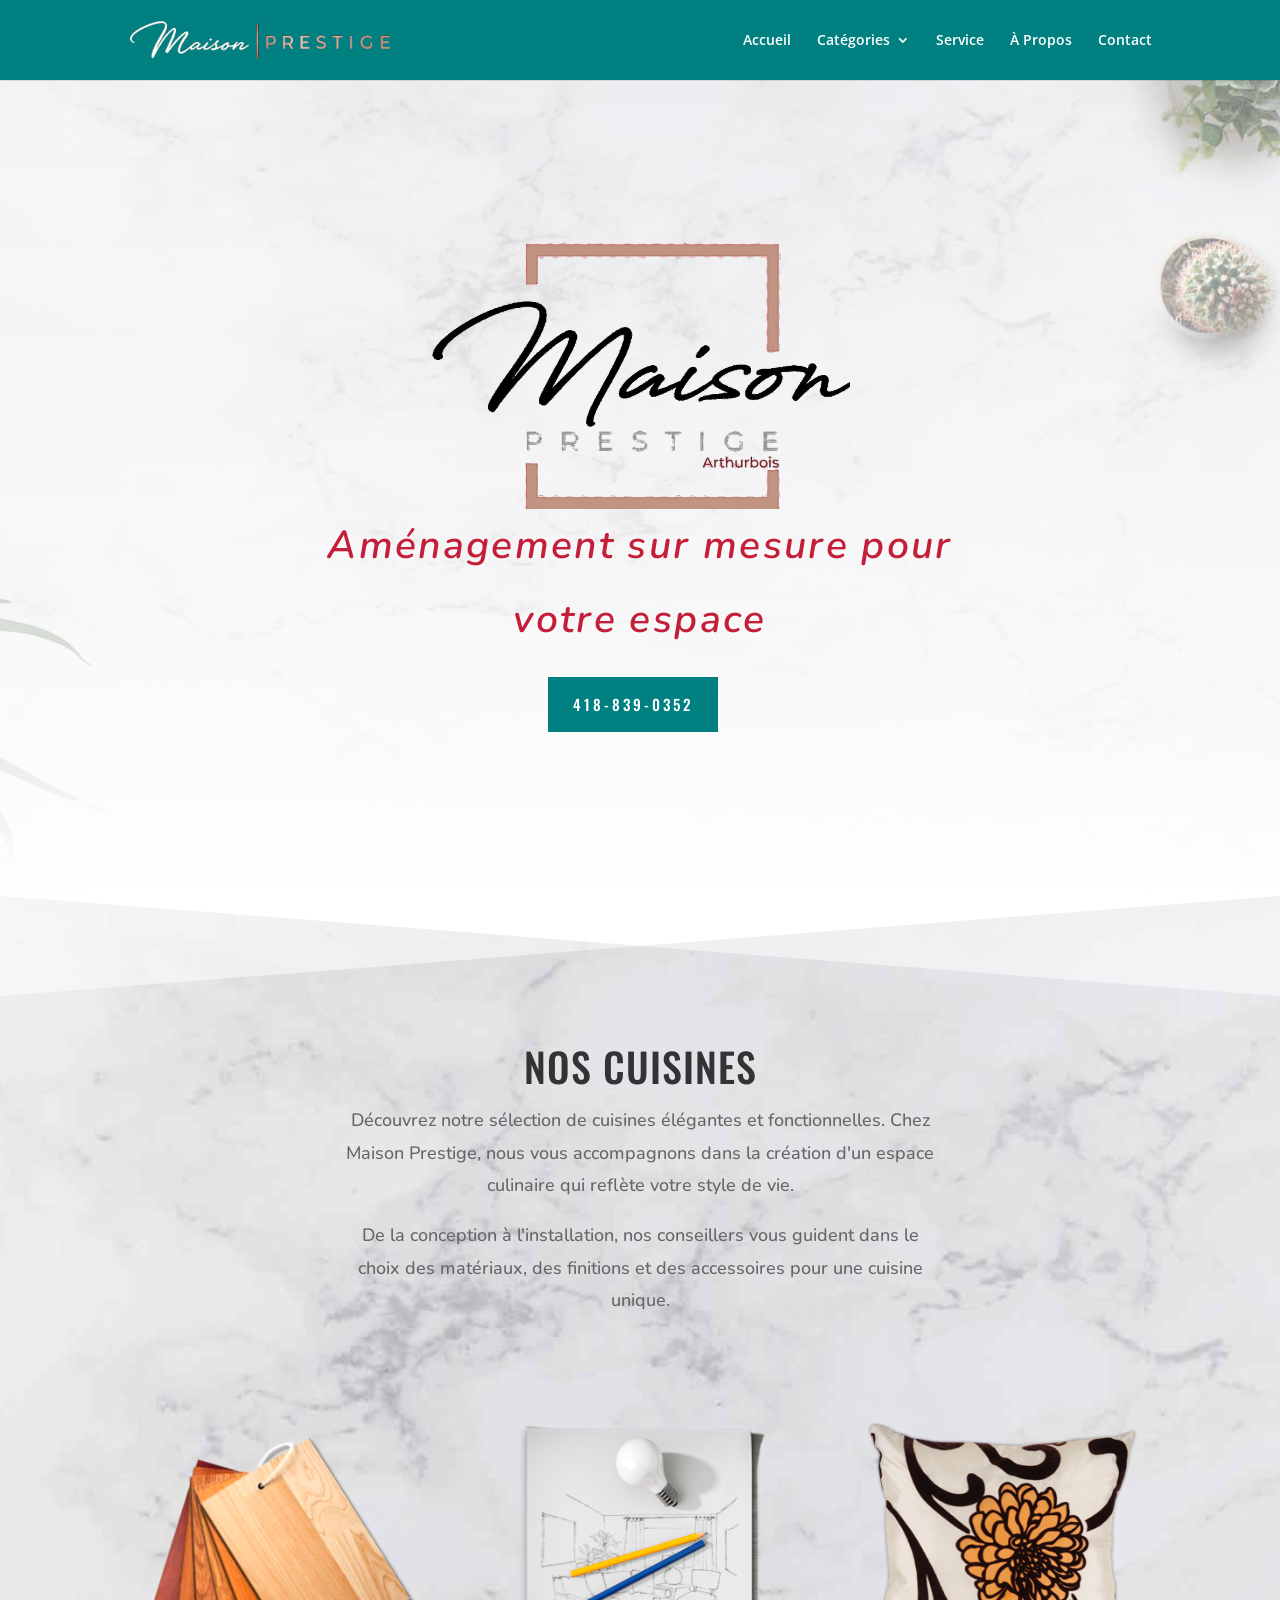
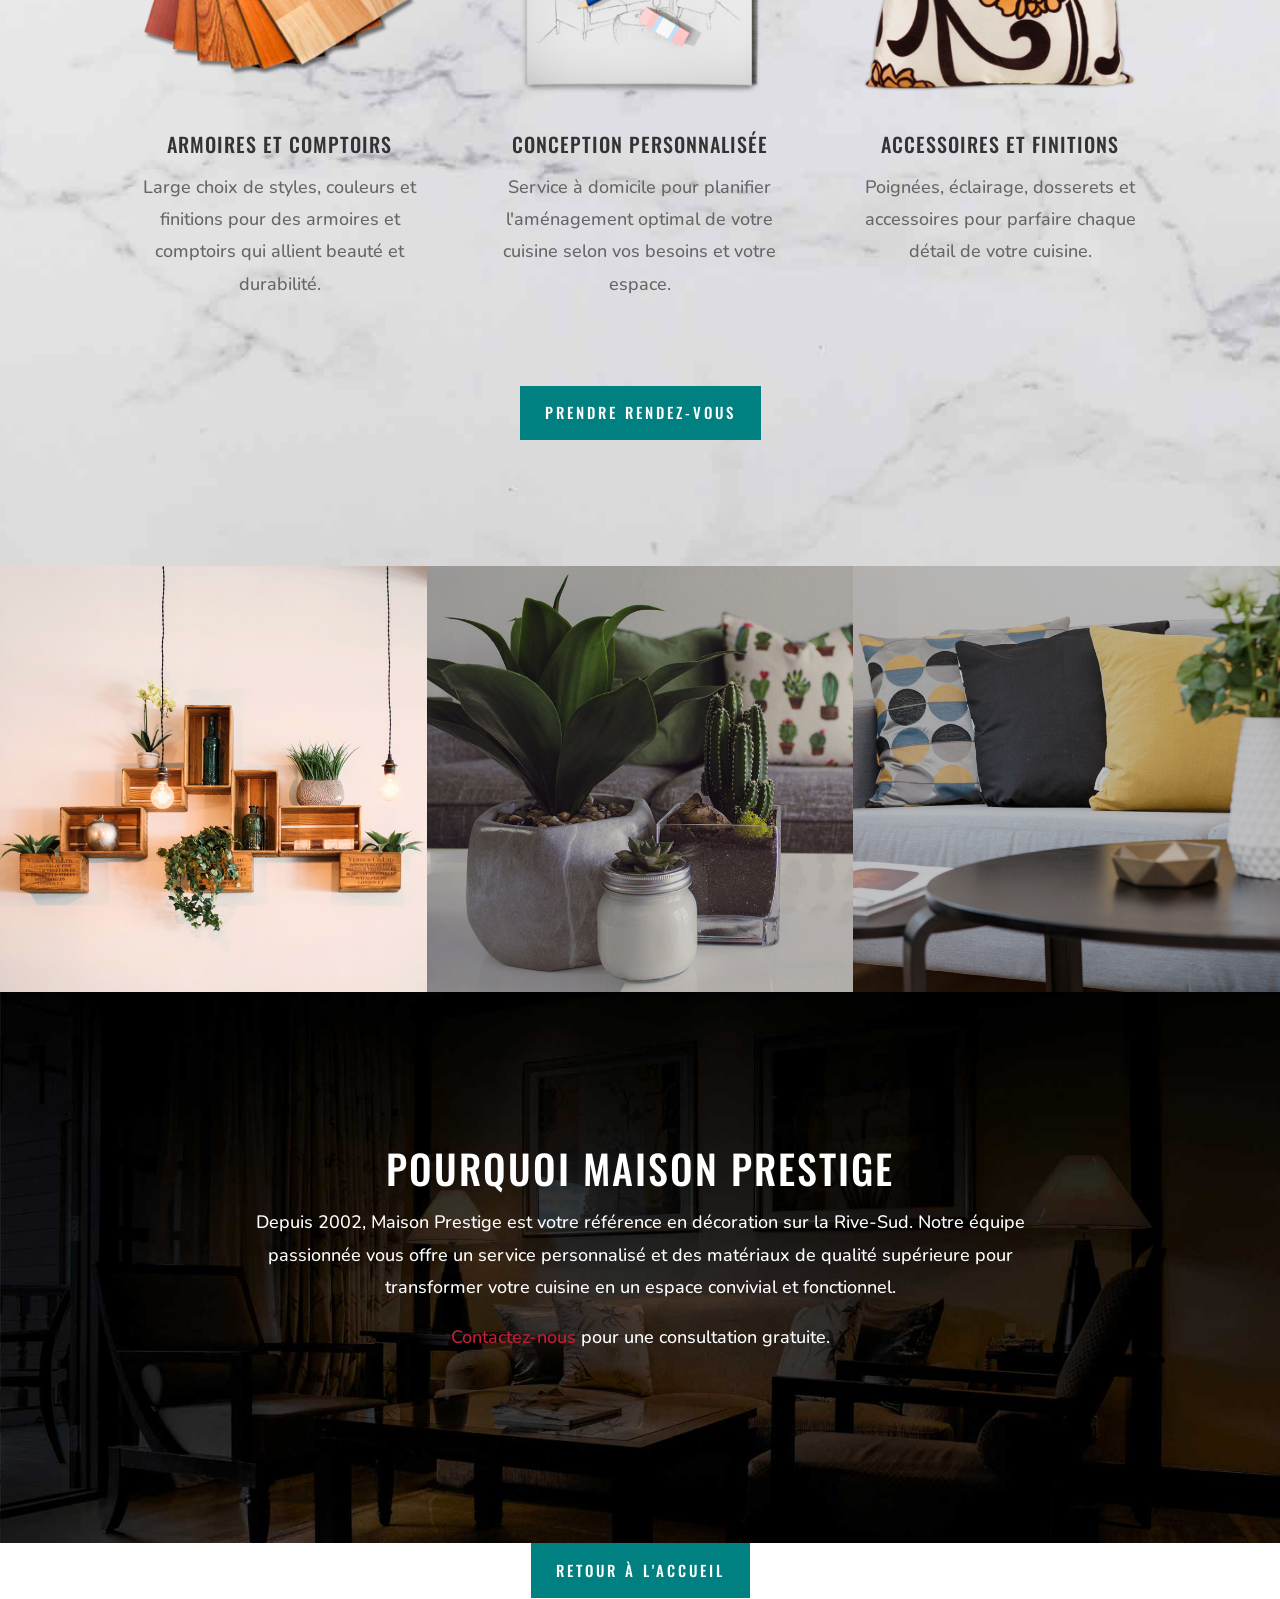
<file: cuisines.html>
<!DOCTYPE html><html lang="en-US" class="js"><head>
	<meta charset="UTF-8">
<meta name="description" content="Aménagement sur mesure pour votre espace - Maison Prestige, Ébénisterie d'art à St-Romuald."><meta http-equiv="X-UA-Compatible" content="IE=edge">

	<script type="text/javascript">
		document.documentElement.className = 'js';
	</script>

	<title>Catégorie - Cuisines | Maison Prestige</title>
<style id="et-divi-open-sans-inline-css">/* Original: https://fonts.googleapis.com/css?family=Open+Sans:300italic,400italic,600italic,700italic,800italic,400,300,600,700,800&subset=latin,latin-ext&display=swap *//* User Agent: Mozilla/5.0 (Unknown; Linux x86_64) AppleWebKit/538.1 (KHTML, like Gecko) Safari/538.1 Daum/4.1 */@font-face {font-family: 'Open Sans';font-style: italic;font-weight: 300;font-stretch: normal;font-display: swap;src: url(fonts/memQYaGs126MiZpBA-UFUIcVXSCEkx2cmqvXlWq8tWZ0Pw86hd0Rk5hkWV4exQ.ttf) format('truetype');}@font-face {font-family: 'Open Sans';font-style: italic;font-weight: 400;font-stretch: normal;font-display: swap;src: url(fonts/memQYaGs126MiZpBA-UFUIcVXSCEkx2cmqvXlWq8tWZ0Pw86hd0Rk8ZkWV4exQ.ttf) format('truetype');}@font-face {font-family: 'Open Sans';font-style: italic;font-weight: 600;font-stretch: normal;font-display: swap;src: url(fonts/memQYaGs126MiZpBA-UFUIcVXSCEkx2cmqvXlWq8tWZ0Pw86hd0RkxhjWV4exQ.ttf) format('truetype');}@font-face {font-family: 'Open Sans';font-style: italic;font-weight: 700;font-stretch: normal;font-display: swap;src: url(fonts/memQYaGs126MiZpBA-UFUIcVXSCEkx2cmqvXlWq8tWZ0Pw86hd0RkyFjWV4exQ.ttf) format('truetype');}@font-face {font-family: 'Open Sans';font-style: italic;font-weight: 800;font-stretch: normal;font-display: swap;src: url(fonts/memQYaGs126MiZpBA-UFUIcVXSCEkx2cmqvXlWq8tWZ0Pw86hd0Rk0ZjWV4exQ.ttf) format('truetype');}@font-face {font-family: 'Open Sans';font-style: normal;font-weight: 300;font-stretch: normal;font-display: swap;src: url(fonts/memSYaGs126MiZpBA-UvWbX2vVnXBbObj2OVZyOOSr4dVJWUgsiH0B4uaVc.ttf) format('truetype');}@font-face {font-family: 'Open Sans';font-style: normal;font-weight: 400;font-stretch: normal;font-display: swap;src: url(fonts/memSYaGs126MiZpBA-UvWbX2vVnXBbObj2OVZyOOSr4dVJWUgsjZ0B4uaVc.ttf) format('truetype');}@font-face {font-family: 'Open Sans';font-style: normal;font-weight: 600;font-stretch: normal;font-display: swap;src: url(fonts/memSYaGs126MiZpBA-UvWbX2vVnXBbObj2OVZyOOSr4dVJWUgsgH1x4uaVc.ttf) format('truetype');}@font-face {font-family: 'Open Sans';font-style: normal;font-weight: 700;font-stretch: normal;font-display: swap;src: url(fonts/memSYaGs126MiZpBA-UvWbX2vVnXBbObj2OVZyOOSr4dVJWUgsg-1x4uaVc.ttf) format('truetype');}@font-face {font-family: 'Open Sans';font-style: normal;font-weight: 800;font-stretch: normal;font-display: swap;src: url(fonts/memSYaGs126MiZpBA-UvWbX2vVnXBbObj2OVZyOOSr4dVJWUgshZ1x4uaVc.ttf) format('truetype');}/* User Agent: Mozilla/5.0 (Windows NT 6.1; WOW64; rv:27.0) Gecko/20100101 Firefox/27.0 */@font-face {font-family: 'Open Sans';font-style: italic;font-weight: 300;font-stretch: normal;font-display: swap;src: url(fonts/memQYaGs126MiZpBA-UFUIcVXSCEkx2cmqvXlWq8tWZ0Pw86hd0Rk5hkWV4exg.woff) format('woff');}@font-face {font-family: 'Open Sans';font-style: italic;font-weight: 400;font-stretch: normal;font-display: swap;src: url(fonts/memQYaGs126MiZpBA-UFUIcVXSCEkx2cmqvXlWq8tWZ0Pw86hd0Rk8ZkWV4exg.woff) format('woff');}@font-face {font-family: 'Open Sans';font-style: italic;font-weight: 600;font-stretch: normal;font-display: swap;src: url(fonts/memQYaGs126MiZpBA-UFUIcVXSCEkx2cmqvXlWq8tWZ0Pw86hd0RkxhjWV4exg.woff) format('woff');}@font-face {font-family: 'Open Sans';font-style: italic;font-weight: 700;font-stretch: normal;font-display: swap;src: url(fonts/memQYaGs126MiZpBA-UFUIcVXSCEkx2cmqvXlWq8tWZ0Pw86hd0RkyFjWV4exg.woff) format('woff');}@font-face {font-family: 'Open Sans';font-style: italic;font-weight: 800;font-stretch: normal;font-display: swap;src: url(fonts/memQYaGs126MiZpBA-UFUIcVXSCEkx2cmqvXlWq8tWZ0Pw86hd0Rk0ZjWV4exg.woff) format('woff');}@font-face {font-family: 'Open Sans';font-style: normal;font-weight: 300;font-stretch: normal;font-display: swap;src: url(fonts/memSYaGs126MiZpBA-UvWbX2vVnXBbObj2OVZyOOSr4dVJWUgsiH0B4uaVQ.woff) format('woff');}@font-face {font-family: 'Open Sans';font-style: normal;font-weight: 400;font-stretch: normal;font-display: swap;src: url(fonts/memSYaGs126MiZpBA-UvWbX2vVnXBbObj2OVZyOOSr4dVJWUgsjZ0B4uaVQ.woff) format('woff');}@font-face {font-family: 'Open Sans';font-style: normal;font-weight: 600;font-stretch: normal;font-display: swap;src: url(fonts/memSYaGs126MiZpBA-UvWbX2vVnXBbObj2OVZyOOSr4dVJWUgsgH1x4uaVQ.woff) format('woff');}@font-face {font-family: 'Open Sans';font-style: normal;font-weight: 700;font-stretch: normal;font-display: swap;src: url(fonts/memSYaGs126MiZpBA-UvWbX2vVnXBbObj2OVZyOOSr4dVJWUgsg-1x4uaVQ.woff) format('woff');}@font-face {font-family: 'Open Sans';font-style: normal;font-weight: 800;font-stretch: normal;font-display: swap;src: url(fonts/memSYaGs126MiZpBA-UvWbX2vVnXBbObj2OVZyOOSr4dVJWUgshZ1x4uaVQ.woff) format('woff');}/* User Agent: Mozilla/5.0 (Windows NT 6.3; rv:39.0) Gecko/20100101 Firefox/39.0 */@font-face {font-family: 'Open Sans';font-style: italic;font-weight: 300;font-stretch: normal;font-display: swap;src: url(fonts/memQYaGs126MiZpBA-UFUIcVXSCEkx2cmqvXlWq8tWZ0Pw86hd0Rk5hkWV4ewA.woff2) format('woff2');}@font-face {font-family: 'Open Sans';font-style: italic;font-weight: 400;font-stretch: normal;font-display: swap;src: url(fonts/memQYaGs126MiZpBA-UFUIcVXSCEkx2cmqvXlWq8tWZ0Pw86hd0Rk8ZkWV4ewA.woff2) format('woff2');}@font-face {font-family: 'Open Sans';font-style: italic;font-weight: 600;font-stretch: normal;font-display: swap;src: url(fonts/memQYaGs126MiZpBA-UFUIcVXSCEkx2cmqvXlWq8tWZ0Pw86hd0RkxhjWV4ewA.woff2) format('woff2');}@font-face {font-family: 'Open Sans';font-style: italic;font-weight: 700;font-stretch: normal;font-display: swap;src: url(fonts/memQYaGs126MiZpBA-UFUIcVXSCEkx2cmqvXlWq8tWZ0Pw86hd0RkyFjWV4ewA.woff2) format('woff2');}@font-face {font-family: 'Open Sans';font-style: italic;font-weight: 800;font-stretch: normal;font-display: swap;src: url(fonts/memQYaGs126MiZpBA-UFUIcVXSCEkx2cmqvXlWq8tWZ0Pw86hd0Rk0ZjWV4ewA.woff2) format('woff2');}@font-face {font-family: 'Open Sans';font-style: normal;font-weight: 300;font-stretch: normal;font-display: swap;src: url(fonts/memSYaGs126MiZpBA-UvWbX2vVnXBbObj2OVZyOOSr4dVJWUgsiH0B4uaVI.woff2) format('woff2');}@font-face {font-family: 'Open Sans';font-style: normal;font-weight: 400;font-stretch: normal;font-display: swap;src: url(fonts/memSYaGs126MiZpBA-UvWbX2vVnXBbObj2OVZyOOSr4dVJWUgsjZ0B4uaVI.woff2) format('woff2');}@font-face {font-family: 'Open Sans';font-style: normal;font-weight: 600;font-stretch: normal;font-display: swap;src: url(fonts/memSYaGs126MiZpBA-UvWbX2vVnXBbObj2OVZyOOSr4dVJWUgsgH1x4uaVI.woff2) format('woff2');}@font-face {font-family: 'Open Sans';font-style: normal;font-weight: 700;font-stretch: normal;font-display: swap;src: url(fonts/memSYaGs126MiZpBA-UvWbX2vVnXBbObj2OVZyOOSr4dVJWUgsg-1x4uaVI.woff2) format('woff2');}@font-face {font-family: 'Open Sans';font-style: normal;font-weight: 800;font-stretch: normal;font-display: swap;src: url(fonts/memSYaGs126MiZpBA-UvWbX2vVnXBbObj2OVZyOOSr4dVJWUgshZ1x4uaVI.woff2) format('woff2');}</style><style id="et-builder-googlefonts-cached-inline">/* Original: https://fonts.googleapis.com/css?family=Oswald:200,300,regular,500,600,700|Nunito:200,300,regular,500,600,700,800,900,200italic,300italic,italic,500italic,600italic,700italic,800italic,900italic&subset=latin,latin-ext&display=swap *//* User Agent: Mozilla/5.0 (Unknown; Linux x86_64) AppleWebKit/538.1 (KHTML, like Gecko) Safari/538.1 Daum/4.1 */@font-face {font-family: 'Nunito';font-style: italic;font-weight: 200;font-display: swap;src: url(fonts/XRXK3I6Li01BKofIMPyPbj8d7IEAGXNiLXAHg6bf.ttf) format('truetype');}@font-face {font-family: 'Nunito';font-style: italic;font-weight: 300;font-display: swap;src: url(fonts/XRXK3I6Li01BKofIMPyPbj8d7IEAGXNi83AHg6bf.ttf) format('truetype');}@font-face {font-family: 'Nunito';font-style: italic;font-weight: 400;font-display: swap;src: url(fonts/XRXK3I6Li01BKofIMPyPbj8d7IEAGXNirXAHg6bf.ttf) format('truetype');}@font-face {font-family: 'Nunito';font-style: italic;font-weight: 500;font-display: swap;src: url(fonts/XRXK3I6Li01BKofIMPyPbj8d7IEAGXNin3AHg6bf.ttf) format('truetype');}@font-face {font-family: 'Nunito';font-style: italic;font-weight: 600;font-display: swap;src: url(fonts/XRXK3I6Li01BKofIMPyPbj8d7IEAGXNic3cHg6bf.ttf) format('truetype');}@font-face {font-family: 'Nunito';font-style: italic;font-weight: 700;font-display: swap;src: url(fonts/XRXK3I6Li01BKofIMPyPbj8d7IEAGXNiSncHg6bf.ttf) format('truetype');}@font-face {font-family: 'Nunito';font-style: italic;font-weight: 800;font-display: swap;src: url(fonts/XRXK3I6Li01BKofIMPyPbj8d7IEAGXNiLXcHg6bf.ttf) format('truetype');}@font-face {font-family: 'Nunito';font-style: italic;font-weight: 900;font-display: swap;src: url(fonts/XRXK3I6Li01BKofIMPyPbj8d7IEAGXNiBHcHg6bf.ttf) format('truetype');}@font-face {font-family: 'Nunito';font-style: normal;font-weight: 200;font-display: swap;src: url(fonts/XRXI3I6Li01BKofiOc5wtlZ2di8HDDshdTo3ig.ttf) format('truetype');}@font-face {font-family: 'Nunito';font-style: normal;font-weight: 300;font-display: swap;src: url(fonts/XRXI3I6Li01BKofiOc5wtlZ2di8HDOUhdTo3ig.ttf) format('truetype');}@font-face {font-family: 'Nunito';font-style: normal;font-weight: 400;font-display: swap;src: url(fonts/XRXI3I6Li01BKofiOc5wtlZ2di8HDLshdTo3ig.ttf) format('truetype');}@font-face {font-family: 'Nunito';font-style: normal;font-weight: 500;font-display: swap;src: url(fonts/XRXI3I6Li01BKofiOc5wtlZ2di8HDIkhdTo3ig.ttf) format('truetype');}@font-face {font-family: 'Nunito';font-style: normal;font-weight: 600;font-display: swap;src: url(fonts/XRXI3I6Li01BKofiOc5wtlZ2di8HDGUmdTo3ig.ttf) format('truetype');}@font-face {font-family: 'Nunito';font-style: normal;font-weight: 700;font-display: swap;src: url(fonts/XRXI3I6Li01BKofiOc5wtlZ2di8HDFwmdTo3ig.ttf) format('truetype');}@font-face {font-family: 'Nunito';font-style: normal;font-weight: 800;font-display: swap;src: url(fonts/XRXI3I6Li01BKofiOc5wtlZ2di8HDDsmdTo3ig.ttf) format('truetype');}@font-face {font-family: 'Nunito';font-style: normal;font-weight: 900;font-display: swap;src: url(fonts/XRXI3I6Li01BKofiOc5wtlZ2di8HDBImdTo3ig.ttf) format('truetype');}@font-face {font-family: 'Oswald';font-style: normal;font-weight: 200;font-display: swap;src: url(fonts/TK3_WkUHHAIjg75cFRf3bXL8LICs13FvsUhiYA.ttf) format('truetype');}@font-face {font-family: 'Oswald';font-style: normal;font-weight: 300;font-display: swap;src: url(fonts/TK3_WkUHHAIjg75cFRf3bXL8LICs169vsUhiYA.ttf) format('truetype');}@font-face {font-family: 'Oswald';font-style: normal;font-weight: 400;font-display: swap;src: url(fonts/TK3_WkUHHAIjg75cFRf3bXL8LICs1_FvsUhiYA.ttf) format('truetype');}@font-face {font-family: 'Oswald';font-style: normal;font-weight: 500;font-display: swap;src: url(fonts/TK3_WkUHHAIjg75cFRf3bXL8LICs18NvsUhiYA.ttf) format('truetype');}@font-face {font-family: 'Oswald';font-style: normal;font-weight: 600;font-display: swap;src: url(fonts/TK3_WkUHHAIjg75cFRf3bXL8LICs1y9osUhiYA.ttf) format('truetype');}@font-face {font-family: 'Oswald';font-style: normal;font-weight: 700;font-display: swap;src: url(fonts/TK3_WkUHHAIjg75cFRf3bXL8LICs1xZosUhiYA.ttf) format('truetype');}/* User Agent: Mozilla/5.0 (Windows NT 6.1; WOW64; rv:27.0) Gecko/20100101 Firefox/27.0 */@font-face {font-family: 'Nunito';font-style: italic;font-weight: 200;font-display: swap;src: url(fonts/XRXK3I6Li01BKofIMPyPbj8d7IEAGXNiLXAHg6bc.woff) format('woff');}@font-face {font-family: 'Nunito';font-style: italic;font-weight: 300;font-display: swap;src: url(fonts/XRXK3I6Li01BKofIMPyPbj8d7IEAGXNi83AHg6bc.woff) format('woff');}@font-face {font-family: 'Nunito';font-style: italic;font-weight: 400;font-display: swap;src: url(fonts/XRXK3I6Li01BKofIMPyPbj8d7IEAGXNirXAHg6bc.woff) format('woff');}@font-face {font-family: 'Nunito';font-style: italic;font-weight: 500;font-display: swap;src: url(fonts/XRXK3I6Li01BKofIMPyPbj8d7IEAGXNin3AHg6bc.woff) format('woff');}@font-face {font-family: 'Nunito';font-style: italic;font-weight: 600;font-display: swap;src: url(fonts/XRXK3I6Li01BKofIMPyPbj8d7IEAGXNic3cHg6bc.woff) format('woff');}@font-face {font-family: 'Nunito';font-style: italic;font-weight: 700;font-display: swap;src: url(fonts/XRXK3I6Li01BKofIMPyPbj8d7IEAGXNiSncHg6bc.woff) format('woff');}@font-face {font-family: 'Nunito';font-style: italic;font-weight: 800;font-display: swap;src: url(fonts/XRXK3I6Li01BKofIMPyPbj8d7IEAGXNiLXcHg6bc.woff) format('woff');}@font-face {font-family: 'Nunito';font-style: italic;font-weight: 900;font-display: swap;src: url(fonts/XRXK3I6Li01BKofIMPyPbj8d7IEAGXNiBHcHg6bc.woff) format('woff');}@font-face {font-family: 'Nunito';font-style: normal;font-weight: 200;font-display: swap;src: url(fonts/XRXI3I6Li01BKofiOc5wtlZ2di8HDDshdTo3iQ.woff) format('woff');}@font-face {font-family: 'Nunito';font-style: normal;font-weight: 300;font-display: swap;src: url(fonts/XRXI3I6Li01BKofiOc5wtlZ2di8HDOUhdTo3iQ.woff) format('woff');}@font-face {font-family: 'Nunito';font-style: normal;font-weight: 400;font-display: swap;src: url(fonts/XRXI3I6Li01BKofiOc5wtlZ2di8HDLshdTo3iQ.woff) format('woff');}@font-face {font-family: 'Nunito';font-style: normal;font-weight: 500;font-display: swap;src: url(fonts/XRXI3I6Li01BKofiOc5wtlZ2di8HDIkhdTo3iQ.woff) format('woff');}@font-face {font-family: 'Nunito';font-style: normal;font-weight: 600;font-display: swap;src: url(fonts/XRXI3I6Li01BKofiOc5wtlZ2di8HDGUmdTo3iQ.woff) format('woff');}@font-face {font-family: 'Nunito';font-style: normal;font-weight: 700;font-display: swap;src: url(fonts/XRXI3I6Li01BKofiOc5wtlZ2di8HDFwmdTo3iQ.woff) format('woff');}@font-face {font-family: 'Nunito';font-style: normal;font-weight: 800;font-display: swap;src: url(fonts/XRXI3I6Li01BKofiOc5wtlZ2di8HDDsmdTo3iQ.woff) format('woff');}@font-face {font-family: 'Nunito';font-style: normal;font-weight: 900;font-display: swap;src: url(fonts/XRXI3I6Li01BKofiOc5wtlZ2di8HDBImdTo3iQ.woff) format('woff');}@font-face {font-family: 'Oswald';font-style: normal;font-weight: 200;font-display: swap;src: url(fonts/TK3_WkUHHAIjg75cFRf3bXL8LICs13FvsUhiYw.woff) format('woff');}@font-face {font-family: 'Oswald';font-style: normal;font-weight: 300;font-display: swap;src: url(fonts/TK3_WkUHHAIjg75cFRf3bXL8LICs169vsUhiYw.woff) format('woff');}@font-face {font-family: 'Oswald';font-style: normal;font-weight: 400;font-display: swap;src: url(fonts/TK3_WkUHHAIjg75cFRf3bXL8LICs1_FvsUhiYw.woff) format('woff');}@font-face {font-family: 'Oswald';font-style: normal;font-weight: 500;font-display: swap;src: url(fonts/TK3_WkUHHAIjg75cFRf3bXL8LICs18NvsUhiYw.woff) format('woff');}@font-face {font-family: 'Oswald';font-style: normal;font-weight: 600;font-display: swap;src: url(fonts/TK3_WkUHHAIjg75cFRf3bXL8LICs1y9osUhiYw.woff) format('woff');}@font-face {font-family: 'Oswald';font-style: normal;font-weight: 700;font-display: swap;src: url(fonts/TK3_WkUHHAIjg75cFRf3bXL8LICs1xZosUhiYw.woff) format('woff');}/* User Agent: Mozilla/5.0 (Windows NT 6.3; rv:39.0) Gecko/20100101 Firefox/39.0 */@font-face {font-family: 'Nunito';font-style: italic;font-weight: 200;font-display: swap;src: url(fonts/XRXK3I6Li01BKofIMPyPbj8d7IEAGXNiLXAHg6ba.woff2) format('woff2');}@font-face {font-family: 'Nunito';font-style: italic;font-weight: 300;font-display: swap;src: url(fonts/XRXK3I6Li01BKofIMPyPbj8d7IEAGXNi83AHg6ba.woff2) format('woff2');}@font-face {font-family: 'Nunito';font-style: italic;font-weight: 400;font-display: swap;src: url(fonts/XRXK3I6Li01BKofIMPyPbj8d7IEAGXNirXAHg6ba.woff2) format('woff2');}@font-face {font-family: 'Nunito';font-style: italic;font-weight: 500;font-display: swap;src: url(fonts/XRXK3I6Li01BKofIMPyPbj8d7IEAGXNin3AHg6ba.woff2) format('woff2');}@font-face {font-family: 'Nunito';font-style: italic;font-weight: 600;font-display: swap;src: url(fonts/XRXK3I6Li01BKofIMPyPbj8d7IEAGXNic3cHg6ba.woff2) format('woff2');}@font-face {font-family: 'Nunito';font-style: italic;font-weight: 700;font-display: swap;src: url(fonts/XRXK3I6Li01BKofIMPyPbj8d7IEAGXNiSncHg6ba.woff2) format('woff2');}@font-face {font-family: 'Nunito';font-style: italic;font-weight: 800;font-display: swap;src: url(fonts/XRXK3I6Li01BKofIMPyPbj8d7IEAGXNiLXcHg6ba.woff2) format('woff2');}@font-face {font-family: 'Nunito';font-style: italic;font-weight: 900;font-display: swap;src: url(fonts/XRXK3I6Li01BKofIMPyPbj8d7IEAGXNiBHcHg6ba.woff2) format('woff2');}@font-face {font-family: 'Nunito';font-style: normal;font-weight: 200;font-display: swap;src: url(fonts/XRXI3I6Li01BKofiOc5wtlZ2di8HDDshdTo3jw.woff2) format('woff2');}@font-face {font-family: 'Nunito';font-style: normal;font-weight: 300;font-display: swap;src: url(fonts/XRXI3I6Li01BKofiOc5wtlZ2di8HDOUhdTo3jw.woff2) format('woff2');}@font-face {font-family: 'Nunito';font-style: normal;font-weight: 400;font-display: swap;src: url(fonts/XRXI3I6Li01BKofiOc5wtlZ2di8HDLshdTo3jw.woff2) format('woff2');}@font-face {font-family: 'Nunito';font-style: normal;font-weight: 500;font-display: swap;src: url(fonts/XRXI3I6Li01BKofiOc5wtlZ2di8HDIkhdTo3jw.woff2) format('woff2');}@font-face {font-family: 'Nunito';font-style: normal;font-weight: 600;font-display: swap;src: url(fonts/XRXI3I6Li01BKofiOc5wtlZ2di8HDGUmdTo3jw.woff2) format('woff2');}@font-face {font-family: 'Nunito';font-style: normal;font-weight: 700;font-display: swap;src: url(fonts/XRXI3I6Li01BKofiOc5wtlZ2di8HDFwmdTo3jw.woff2) format('woff2');}@font-face {font-family: 'Nunito';font-style: normal;font-weight: 800;font-display: swap;src: url(fonts/XRXI3I6Li01BKofiOc5wtlZ2di8HDDsmdTo3jw.woff2) format('woff2');}@font-face {font-family: 'Nunito';font-style: normal;font-weight: 900;font-display: swap;src: url(fonts/XRXI3I6Li01BKofiOc5wtlZ2di8HDBImdTo3jw.woff2) format('woff2');}@font-face {font-family: 'Oswald';font-style: normal;font-weight: 200;font-display: swap;src: url(fonts/TK3_WkUHHAIjg75cFRf3bXL8LICs13FvsUhiZQ.woff2) format('woff2');}@font-face {font-family: 'Oswald';font-style: normal;font-weight: 300;font-display: swap;src: url(fonts/TK3_WkUHHAIjg75cFRf3bXL8LICs169vsUhiZQ.woff2) format('woff2');}@font-face {font-family: 'Oswald';font-style: normal;font-weight: 400;font-display: swap;src: url(fonts/TK3_WkUHHAIjg75cFRf3bXL8LICs1_FvsUhiZQ.woff2) format('woff2');}@font-face {font-family: 'Oswald';font-style: normal;font-weight: 500;font-display: swap;src: url(fonts/TK3_WkUHHAIjg75cFRf3bXL8LICs18NvsUhiZQ.woff2) format('woff2');}@font-face {font-family: 'Oswald';font-style: normal;font-weight: 600;font-display: swap;src: url(fonts/TK3_WkUHHAIjg75cFRf3bXL8LICs1y9osUhiZQ.woff2) format('woff2');}@font-face {font-family: 'Oswald';font-style: normal;font-weight: 700;font-display: swap;src: url(fonts/TK3_WkUHHAIjg75cFRf3bXL8LICs1xZosUhiZQ.woff2) format('woff2');}</style><meta name="robots" content="max-image-preview:large">
<script type="text/javascript">
			let jqueryParams=[],jQuery=function(r){return jqueryParams=[...jqueryParams,r],jQuery},$=function(r){return jqueryParams=[...jqueryParams,r],$};window.jQuery=jQuery,window.$=jQuery;let customHeadScripts=!1;jQuery.fn=jQuery.prototype={},$.fn=jQuery.prototype={},jQuery.noConflict=function(r){if(window.jQuery)return jQuery=window.jQuery,$=window.jQuery,customHeadScripts=!0,jQuery.noConflict},jQuery.ready=function(r){jqueryParams=[...jqueryParams,r]},$.ready=function(r){jqueryParams=[...jqueryParams,r]},jQuery.load=function(r){jqueryParams=[...jqueryParams,r]},$.load=function(r){jqueryParams=[...jqueryParams,r]},jQuery.fn.ready=function(r){jqueryParams=[...jqueryParams,r]},$.fn.ready=function(r){jqueryParams=[...jqueryParams,r]};</script>
<style id="global-styles-inline-css">
:root{--wp--preset--aspect-ratio--square: 1;--wp--preset--aspect-ratio--4-3: 4/3;--wp--preset--aspect-ratio--3-4: 3/4;--wp--preset--aspect-ratio--3-2: 3/2;--wp--preset--aspect-ratio--2-3: 2/3;--wp--preset--aspect-ratio--16-9: 16/9;--wp--preset--aspect-ratio--9-16: 9/16;--wp--preset--color--black: #000000;--wp--preset--color--cyan-bluish-gray: #abb8c3;--wp--preset--color--white: #ffffff;--wp--preset--color--pale-pink: #f78da7;--wp--preset--color--vivid-red: #cf2e2e;--wp--preset--color--luminous-vivid-orange: #ff6900;--wp--preset--color--luminous-vivid-amber: #fcb900;--wp--preset--color--light-green-cyan: #7bdcb5;--wp--preset--color--vivid-green-cyan: #00d084;--wp--preset--color--pale-cyan-blue: #8ed1fc;--wp--preset--color--vivid-cyan-blue: #0693e3;--wp--preset--color--vivid-purple: #9b51e0;--wp--preset--gradient--vivid-cyan-blue-to-vivid-purple: linear-gradient(135deg,rgb(6,147,227) 0%,rgb(155,81,224) 100%);--wp--preset--gradient--light-green-cyan-to-vivid-green-cyan: linear-gradient(135deg,rgb(122,220,180) 0%,rgb(0,208,130) 100%);--wp--preset--gradient--luminous-vivid-amber-to-luminous-vivid-orange: linear-gradient(135deg,rgb(252,185,0) 0%,rgb(255,105,0) 100%);--wp--preset--gradient--luminous-vivid-orange-to-vivid-red: linear-gradient(135deg,rgb(255,105,0) 0%,rgb(207,46,46) 100%);--wp--preset--gradient--very-light-gray-to-cyan-bluish-gray: linear-gradient(135deg,rgb(238,238,238) 0%,rgb(169,184,195) 100%);--wp--preset--gradient--cool-to-warm-spectrum: linear-gradient(135deg,rgb(74,234,220) 0%,rgb(151,120,209) 20%,rgb(207,42,186) 40%,rgb(238,44,130) 60%,rgb(251,105,98) 80%,rgb(254,248,76) 100%);--wp--preset--gradient--blush-light-purple: linear-gradient(135deg,rgb(255,206,236) 0%,rgb(152,150,240) 100%);--wp--preset--gradient--blush-bordeaux: linear-gradient(135deg,rgb(254,205,165) 0%,rgb(254,45,45) 50%,rgb(107,0,62) 100%);--wp--preset--gradient--luminous-dusk: linear-gradient(135deg,rgb(255,203,112) 0%,rgb(199,81,192) 50%,rgb(65,88,208) 100%);--wp--preset--gradient--pale-ocean: linear-gradient(135deg,rgb(255,245,203) 0%,rgb(182,227,212) 50%,rgb(51,167,181) 100%);--wp--preset--gradient--electric-grass: linear-gradient(135deg,rgb(202,248,128) 0%,rgb(113,206,126) 100%);--wp--preset--gradient--midnight: linear-gradient(135deg,rgb(2,3,129) 0%,rgb(40,116,252) 100%);--wp--preset--font-size--small: 13px;--wp--preset--font-size--medium: 20px;--wp--preset--font-size--large: 36px;--wp--preset--font-size--x-large: 42px;--wp--preset--spacing--20: 0.44rem;--wp--preset--spacing--30: 0.67rem;--wp--preset--spacing--40: 1rem;--wp--preset--spacing--50: 1.5rem;--wp--preset--spacing--60: 2.25rem;--wp--preset--spacing--70: 3.38rem;--wp--preset--spacing--80: 5.06rem;--wp--preset--shadow--natural: 6px 6px 9px rgba(0, 0, 0, 0.2);--wp--preset--shadow--deep: 12px 12px 50px rgba(0, 0, 0, 0.4);--wp--preset--shadow--sharp: 6px 6px 0px rgba(0, 0, 0, 0.2);--wp--preset--shadow--outlined: 6px 6px 0px -3px rgb(255, 255, 255), 6px 6px rgb(0, 0, 0);--wp--preset--shadow--crisp: 6px 6px 0px rgb(0, 0, 0);}:root { --wp--style--global--content-size: 823px;--wp--style--global--wide-size: 1080px; }:where(body) { margin: 0; }.wp-site-blocks > .alignleft { float: left; margin-right: 2em; }.wp-site-blocks > .alignright { float: right; margin-left: 2em; }.wp-site-blocks > .aligncenter { justify-content: center; margin-left: auto; margin-right: auto; }:where(.is-layout-flex){gap: 0.5em;}:where(.is-layout-grid){gap: 0.5em;}.is-layout-flow > .alignleft{float: left;margin-inline-start: 0;margin-inline-end: 2em;}.is-layout-flow > .alignright{float: right;margin-inline-start: 2em;margin-inline-end: 0;}.is-layout-flow > .aligncenter{margin-left: auto !important;margin-right: auto !important;}.is-layout-constrained > .alignleft{float: left;margin-inline-start: 0;margin-inline-end: 2em;}.is-layout-constrained > .alignright{float: right;margin-inline-start: 2em;margin-inline-end: 0;}.is-layout-constrained > .aligncenter{margin-left: auto !important;margin-right: auto !important;}.is-layout-constrained > :where(:not(.alignleft):not(.alignright):not(.alignfull)){max-width: var(--wp--style--global--content-size);margin-left: auto !important;margin-right: auto !important;}.is-layout-constrained > .alignwide{max-width: var(--wp--style--global--wide-size);}body .is-layout-flex{display: flex;}.is-layout-flex{flex-wrap: wrap;align-items: center;}.is-layout-flex > :is(*, div){margin: 0;}body .is-layout-grid{display: grid;}.is-layout-grid > :is(*, div){margin: 0;}body{padding-top: 0px;padding-right: 0px;padding-bottom: 0px;padding-left: 0px;}:root :where(.wp-element-button, .wp-block-button__link){background-color: #32373c;border-width: 0;color: #fff;font-family: inherit;font-size: inherit;font-style: inherit;font-weight: inherit;letter-spacing: inherit;line-height: inherit;padding-top: calc(0.667em + 2px);padding-right: calc(1.333em + 2px);padding-bottom: calc(0.667em + 2px);padding-left: calc(1.333em + 2px);text-decoration: none;text-transform: inherit;}.has-black-color{color: var(--wp--preset--color--black) !important;}.has-cyan-bluish-gray-color{color: var(--wp--preset--color--cyan-bluish-gray) !important;}.has-white-color{color: var(--wp--preset--color--white) !important;}.has-pale-pink-color{color: var(--wp--preset--color--pale-pink) !important;}.has-vivid-red-color{color: var(--wp--preset--color--vivid-red) !important;}.has-luminous-vivid-orange-color{color: var(--wp--preset--color--luminous-vivid-orange) !important;}.has-luminous-vivid-amber-color{color: var(--wp--preset--color--luminous-vivid-amber) !important;}.has-light-green-cyan-color{color: var(--wp--preset--color--light-green-cyan) !important;}.has-vivid-green-cyan-color{color: var(--wp--preset--color--vivid-green-cyan) !important;}.has-pale-cyan-blue-color{color: var(--wp--preset--color--pale-cyan-blue) !important;}.has-vivid-cyan-blue-color{color: var(--wp--preset--color--vivid-cyan-blue) !important;}.has-vivid-purple-color{color: var(--wp--preset--color--vivid-purple) !important;}.has-black-background-color{background-color: var(--wp--preset--color--black) !important;}.has-cyan-bluish-gray-background-color{background-color: var(--wp--preset--color--cyan-bluish-gray) !important;}.has-white-background-color{background-color: var(--wp--preset--color--white) !important;}.has-pale-pink-background-color{background-color: var(--wp--preset--color--pale-pink) !important;}.has-vivid-red-background-color{background-color: var(--wp--preset--color--vivid-red) !important;}.has-luminous-vivid-orange-background-color{background-color: var(--wp--preset--color--luminous-vivid-orange) !important;}.has-luminous-vivid-amber-background-color{background-color: var(--wp--preset--color--luminous-vivid-amber) !important;}.has-light-green-cyan-background-color{background-color: var(--wp--preset--color--light-green-cyan) !important;}.has-vivid-green-cyan-background-color{background-color: var(--wp--preset--color--vivid-green-cyan) !important;}.has-pale-cyan-blue-background-color{background-color: var(--wp--preset--color--pale-cyan-blue) !important;}.has-vivid-cyan-blue-background-color{background-color: var(--wp--preset--color--vivid-cyan-blue) !important;}.has-vivid-purple-background-color{background-color: var(--wp--preset--color--vivid-purple) !important;}.has-black-border-color{border-color: var(--wp--preset--color--black) !important;}.has-cyan-bluish-gray-border-color{border-color: var(--wp--preset--color--cyan-bluish-gray) !important;}.has-white-border-color{border-color: var(--wp--preset--color--white) !important;}.has-pale-pink-border-color{border-color: var(--wp--preset--color--pale-pink) !important;}.has-vivid-red-border-color{border-color: var(--wp--preset--color--vivid-red) !important;}.has-luminous-vivid-orange-border-color{border-color: var(--wp--preset--color--luminous-vivid-orange) !important;}.has-luminous-vivid-amber-border-color{border-color: var(--wp--preset--color--luminous-vivid-amber) !important;}.has-light-green-cyan-border-color{border-color: var(--wp--preset--color--light-green-cyan) !important;}.has-vivid-green-cyan-border-color{border-color: var(--wp--preset--color--vivid-green-cyan) !important;}.has-pale-cyan-blue-border-color{border-color: var(--wp--preset--color--pale-cyan-blue) !important;}.has-vivid-cyan-blue-border-color{border-color: var(--wp--preset--color--vivid-cyan-blue) !important;}.has-vivid-purple-border-color{border-color: var(--wp--preset--color--vivid-purple) !important;}.has-vivid-cyan-blue-to-vivid-purple-gradient-background{background: var(--wp--preset--gradient--vivid-cyan-blue-to-vivid-purple) !important;}.has-light-green-cyan-to-vivid-green-cyan-gradient-background{background: var(--wp--preset--gradient--light-green-cyan-to-vivid-green-cyan) !important;}.has-luminous-vivid-amber-to-luminous-vivid-orange-gradient-background{background: var(--wp--preset--gradient--luminous-vivid-amber-to-luminous-vivid-orange) !important;}.has-luminous-vivid-orange-to-vivid-red-gradient-background{background: var(--wp--preset--gradient--luminous-vivid-orange-to-vivid-red) !important;}.has-very-light-gray-to-cyan-bluish-gray-gradient-background{background: var(--wp--preset--gradient--very-light-gray-to-cyan-bluish-gray) !important;}.has-cool-to-warm-spectrum-gradient-background{background: var(--wp--preset--gradient--cool-to-warm-spectrum) !important;}.has-blush-light-purple-gradient-background{background: var(--wp--preset--gradient--blush-light-purple) !important;}.has-blush-bordeaux-gradient-background{background: var(--wp--preset--gradient--blush-bordeaux) !important;}.has-luminous-dusk-gradient-background{background: var(--wp--preset--gradient--luminous-dusk) !important;}.has-pale-ocean-gradient-background{background: var(--wp--preset--gradient--pale-ocean) !important;}.has-electric-grass-gradient-background{background: var(--wp--preset--gradient--electric-grass) !important;}.has-midnight-gradient-background{background: var(--wp--preset--gradient--midnight) !important;}.has-small-font-size{font-size: var(--wp--preset--font-size--small) !important;}.has-medium-font-size{font-size: var(--wp--preset--font-size--medium) !important;}.has-large-font-size{font-size: var(--wp--preset--font-size--large) !important;}.has-x-large-font-size{font-size: var(--wp--preset--font-size--x-large) !important;}
/*# sourceURL=global-styles-inline-css */
</style>

<style id="divi-style-inline-inline-css">
/*!
Theme Name: Divi
Theme Name: Divi
Version: 4.27.6
Description: Smart. Flexible. Beautiful. Divi is the most powerful theme in our collection.
Author: Elegant Themes
License: GNU General Public License v2
*/
a,abbr,acronym,address,applet,b,big,blockquote,body,center,cite,code,dd,del,dfn,div,dl,dt,em,fieldset,font,form,h1,h2,h3,h4,h5,h6,html,i,iframe,img,ins,kbd,label,legend,li,object,ol,p,pre,q,s,samp,small,span,strike,strong,sub,sup,tt,u,ul,var{margin:0;padding:0;border:0;outline:0;font-size:100%;-ms-text-size-adjust:100%;-webkit-text-size-adjust:100%;vertical-align:baseline;background:transparent}body{line-height:1}ol,ul{list-style:none}blockquote,q{quotes:none}blockquote:after,blockquote:before,q:after,q:before{content:"";content:none}blockquote{margin:20px 0 30px;border-left:5px solid;padding-left:20px}:focus{outline:0}del{text-decoration:line-through}pre{overflow:auto;padding:10px}figure{margin:0}table{border-collapse:collapse;border-spacing:0}article,aside,footer,header,hgroup,nav,section{display:block}body{font-family:Open Sans,Arial,sans-serif;font-size:14px;color:#666;background-color:#fff;line-height:1.7em;font-weight:500;-webkit-font-smoothing:antialiased;-moz-osx-font-smoothing:grayscale}body.page-template-page-template-blank-php #page-container{padding-top:0!important}body.et_cover_background{background-size:cover!important;background-position:top!important;background-repeat:no-repeat!important;background-attachment:fixed}a{color:#C41E3A}a,a:hover{text-decoration:none}p{padding-bottom:1em}p:not(.has-background):last-of-type{padding-bottom:0}p.et_normal_padding{padding-bottom:1em}strong{font-weight:700}cite,em,i{font-style:italic}code,pre{font-family:Courier New,monospace;margin-bottom:10px}ins{text-decoration:none}sub,sup{height:0;line-height:1;position:relative;vertical-align:baseline}sup{bottom:.8em}sub{top:.3em}dl{margin:0 0 1.5em}dl dt{font-weight:700}dd{margin-left:1.5em}blockquote p{padding-bottom:0}embed,iframe,object,video{max-width:100%}h1,h2,h3,h4,h5,h6{color:#333;padding-bottom:10px;line-height:1em;font-weight:500}h1 a,h2 a,h3 a,h4 a,h5 a,h6 a{color:inherit}h1{font-size:30px}h2{font-size:26px}h3{font-size:22px}h4{font-size:18px}h5{font-size:16px}h6{font-size:14px}input{-webkit-appearance:none}input[type=checkbox]{-webkit-appearance:checkbox}input[type=radio]{-webkit-appearance:radio}input.text,input.title,input[type=email],input[type=password],input[type=tel],input[type=text],select,textarea{background-color:#fff;border:1px solid #bbb;padding:2px;color:#4e4e4e}input.text:focus,input.title:focus,input[type=text]:focus,select:focus,textarea:focus{border-color:#2d3940;color:#3e3e3e}input.text,input.title,input[type=text],select,textarea{margin:0}textarea{padding:4px}button,input,select,textarea{font-family:inherit}img{max-width:100%;height:auto}.clear{clear:both}br.clear{margin:0;padding:0}.pagination{clear:both}#et_search_icon:hover,.et-social-icon a:hover,.et_password_protected_form .et_submit_button,.form-submit .et_pb_buttontton.alt.disabled,.nav-single a,.posted_in a{color:#C41E3A}.et-search-form,blockquote{border-color:#C41E3A}#main-content{background-color:#fff}.container{width:80%;max-width:1080px;margin:auto;position:relative}body:not(.et-tb) #main-content .container,body:not(.et-tb-has-header) #main-content .container{padding-top:58px}.et_full_width_page #main-content .container:before{display:none}.main_title{margin-bottom:20px}.et_password_protected_form .et_submit_button:hover,.form-submit .et_pb_button:hover{background:rgba(0,0,0,.05)}.et_button_icon_visible .et_pb_button{padding-right:2em;padding-left:.7em}.et_button_icon_visible .et_pb_button:after{opacity:1;margin-left:0}.et_button_left .et_pb_button:hover:after{left:.15em}.et_button_left .et_pb_button:after{margin-left:0;left:1em}.et_button_icon_visible.et_button_left .et_pb_button,.et_button_left .et_pb_button:hover,.et_button_left .et_pb_module .et_pb_button:hover{padding-left:2em;padding-right:.7em}.et_button_icon_visible.et_button_left .et_pb_button:after,.et_button_left .et_pb_button:hover:after{left:.15em}.et_password_protected_form .et_submit_button:hover,.form-submit .et_pb_button:hover{padding:.3em 1em}.et_button_no_icon .et_pb_button:after{display:none}.et_button_no_icon.et_button_icon_visible.et_button_left .et_pb_button,.et_button_no_icon.et_button_left .et_pb_button:hover,.et_button_no_icon .et_pb_button,.et_button_no_icon .et_pb_button:hover{padding:.3em 1em!important}.et_button_custom_icon .et_pb_button:after{line-height:1.7em}.et_button_custom_icon.et_button_icon_visible .et_pb_button:after,.et_button_custom_icon .et_pb_button:hover:after{margin-left:.3em}#left-area .post_format-post-format-gallery .wp-block-gallery:first-of-type{padding:0;margin-bottom:-16px}.entry-content table:not(.variations){border:1px solid #eee;margin:0 0 15px;text-align:left;width:100%}.entry-content thead th,.entry-content tr th{color:#555;font-weight:700;padding:9px 24px}.entry-content tr td{border-top:1px solid #eee;padding:6px 24px}#left-area ul,.entry-content ul,.et-l--body ul,.et-l--footer ul,.et-l--header ul{list-style-type:disc;padding:0 0 23px 1em;line-height:26px}#left-area ol,.entry-content ol,.et-l--body ol,.et-l--footer ol,.et-l--header ol{list-style-type:decimal;list-style-position:inside;padding:0 0 23px;line-height:26px}#left-area ul li ul,.entry-content ul li ol{padding:2px 0 2px 20px}#left-area ol li ul,.entry-content ol li ol,.et-l--body ol li ol,.et-l--footer ol li ol,.et-l--header ol li ol{padding:2px 0 2px 35px}#left-area ul.wp-block-gallery{display:-webkit-box;display:-ms-flexbox;display:flex;-ms-flex-wrap:wrap;flex-wrap:wrap;list-style-type:none;padding:0}#left-area ul.products{padding:0!important;line-height:1.7!important;list-style:none!important}.gallery-item a{display:block}.gallery-caption,.gallery-item a{width:90%}#wpadminbar{z-index:100001}#left-area .post-meta{font-size:14px;padding-bottom:15px}#left-area .post-meta a{text-decoration:none;color:#666}#left-area .et_featured_image{padding-bottom:7px}.single .post{padding-bottom:25px}body.single .et_audio_content{margin-bottom:-6px}.nav-single a{text-decoration:none;color:#C41E3A;font-size:14px;font-weight:400}.nav-previous{float:left}.nav-next{float:right}.et_password_protected_form p input{background-color:#eee;border:none!important;width:100%!important;border-radius:0!important;font-size:14px;color:#999!important;padding:16px!important;-webkit-box-sizing:border-box;box-sizing:border-box}.et_password_protected_form label{display:none}.et_password_protected_form .et_submit_button{font-family:inherit;display:block;float:right;margin:8px auto 0;cursor:pointer}.post-password-required p.nocomments.container{max-width:100%}.post-password-required p.nocomments.container:before{display:none}.aligncenter,div.post .new-post .aligncenter{display:block;margin-left:auto;margin-right:auto}.wp-caption{border:1px solid #ddd;text-align:center;background-color:#f3f3f3;margin-bottom:10px;max-width:96%;padding:8px}.wp-caption.alignleft{margin:0 30px 20px 0}.wp-caption.alignright{margin:0 0 20px 30px}.wp-caption img{margin:0;padding:0;border:0}.wp-caption p.wp-caption-text{font-size:12px;padding:0 4px 5px;margin:0}.alignright{float:right}.alignleft{float:left}img.alignleft{display:inline;float:left;margin-right:15px}img.alignright{display:inline;float:right;margin-left:15px}.page.et_pb_pagebuilder_layout #main-content{background-color:transparent}body #main-content .et_builder_inner_content>h1,body #main-content .et_builder_inner_content>h2,body #main-content .et_builder_inner_content>h3,body #main-content .et_builder_inner_content>h4,body #main-content .et_builder_inner_content>h5,body #main-content .et_builder_inner_content>h6{line-height:1.4em}body #main-content .et_builder_inner_content>p{line-height:1.7em}.wp-block-pullquote{margin:20px 0 30px}.wp-block-pullquote.has-background blockquote{border-left:none}.wp-block-group.has-background{padding:1.5em 1.5em .5em}@media (min-width:981px){#left-area{width:79.125%;padding-bottom:23px}#main-content .container:before{content:"";position:absolute;top:0;height:100%;width:1px;background-color:#e2e2e2}.et_full_width_page #left-area,.et_no_sidebar #left-area{float:none;width:100%!important}.et_full_width_page #left-area{padding-bottom:0}.et_no_sidebar #main-content .container:before{display:none}}@media (max-width:980px){#page-container{padding-top:80px}.et-tb #page-container,.et-tb-has-header #page-container{padding-top:0!important}#left-area,#sidebar{width:100%!important}#main-content .container:before{display:none!important}.et_full_width_page .et_gallery_item:nth-child(4n+1){clear:none}}@media print{#page-container{padding-top:0!important}}#wp-admin-bar-et-use-visual-builder a:before{font-family:ETmodules!important;content:"\e625";font-size:30px!important;width:28px;margin-top:-3px;color:#974df3!important}#wp-admin-bar-et-use-visual-builder:hover a:before{color:#fff!important}#wp-admin-bar-et-use-visual-builder:hover a,#wp-admin-bar-et-use-visual-builder a:hover{transition:background-color .5s ease;-webkit-transition:background-color .5s ease;-moz-transition:background-color .5s ease;background-color:#7e3bd0!important;color:#fff!important}* html .clearfix,:first-child+html .clearfix{zoom:1}.iphone .et_pb_section_video_bg video::-webkit-media-controls-start-playback-button{display:none!important;-webkit-appearance:none}.et_mobile_device .et_pb_section_parallax .et_pb_parallax_css{background-attachment:scroll}.et-social-facebook a.icon:before{content:"\e093"}.et-social-twitter a.icon:before{content:"\e094"}.et-social-google-plus a.icon:before{content:"\e096"}.et-social-instagram a.icon:before{content:"\e09a"}.et-social-rss a.icon:before{content:"\e09e"}.ai1ec-single-event:after{content:" ";display:table;clear:both}.evcal_event_details .evcal_evdata_cell .eventon_details_shading_bot.eventon_details_shading_bot{z-index:3}.wp-block-divi-layout{margin-bottom:1em}*{-webkit-box-sizing:border-box;box-sizing:border-box}#et-info-email:before,#et-info-phone:before,#et_search_icon:before,.comment-reply-link:after,.et-cart-info span:before,.et-pb-arrow-next:before,.et-pb-arrow-prev:before,.et-social-icon a:before,.et_audio_container .mejs-playpause-button button:before,.et_audio_container .mejs-volume-button button:before,.et_overlay:before,.et_password_protected_form .et_submit_button:after,.et_pb_button:after,.et_pb_contact_reset:after,.et_pb_contact_submit:after,.et_pb_font_icon:before,.et_pb_newsletter_button:after,.et_pb_pricing_table_button:after,.et_pb_promo_button:after,.et_pb_testimonial:before,.et_pb_toggle_title:before,.form-submit .et_pb_button:after,.mobile_menu_bar:before,a.et_pb_more_button:after{font-family:ETmodules!important;speak:none;font-style:normal;font-weight:400;-webkit-font-feature-settings:normal;font-feature-settings:normal;font-variant:normal;text-transform:none;line-height:1;-webkit-font-smoothing:antialiased;-moz-osx-font-smoothing:grayscale;text-shadow:0 0;direction:ltr}.et-pb-icon,.et_pb_custom_button_icon.et_pb_button:after,.et_pb_login .et_pb_custom_button_icon.et_pb_button:after,.et_pb_woo_custom_button_icon .button.et_pb_custom_button_icon.et_pb_button:after,.et_pb_woo_custom_button_icon .button.et_pb_custom_button_icon.et_pb_button:hover:after{content:attr(data-icon)}.et-pb-icon{font-family:ETmodules;speak:none;font-weight:400;-webkit-font-feature-settings:normal;font-feature-settings:normal;font-variant:normal;text-transform:none;line-height:1;-webkit-font-smoothing:antialiased;font-size:96px;font-style:normal;display:inline-block;-webkit-box-sizing:border-box;box-sizing:border-box;direction:ltr}#et-ajax-saving{display:none;-webkit-transition:background .3s,-webkit-box-shadow .3s;transition:background .3s,-webkit-box-shadow .3s;transition:background .3s,box-shadow .3s;transition:background .3s,box-shadow .3s,-webkit-box-shadow .3s;-webkit-box-shadow:rgba(0,139,219,.247059) 0 0 60px;box-shadow:0 0 60px rgba(0,139,219,.247059);position:fixed;top:50%;left:50%;width:50px;height:50px;background:#fff;border-radius:50px;margin:-25px 0 0 -25px;z-index:999999;text-align:center}#et-ajax-saving img{margin:9px}.et-safe-mode-indicator,.et-safe-mode-indicator:focus,.et-safe-mode-indicator:hover{-webkit-box-shadow:0 5px 10px rgba(41,196,169,.15);box-shadow:0 5px 10px rgba(41,196,169,.15);background:#29c4a9;color:#fff;font-size:14px;font-weight:600;padding:12px;line-height:16px;border-radius:3px;position:fixed;bottom:30px;right:30px;z-index:999999;text-decoration:none;font-family:Open Sans,sans-serif;-webkit-font-smoothing:antialiased;-moz-osx-font-smoothing:grayscale}.et_pb_button{font-size:20px;font-weight:500;padding:.3em 1em;line-height:1.7em!important;background-color:transparent;background-size:cover;background-position:50%;background-repeat:no-repeat;border:2px solid;border-radius:3px;-webkit-transition-duration:.2s;transition-duration:.2s;-webkit-transition-property:all!important;transition-property:all!important}.et_pb_button,.et_pb_button_inner{position:relative}.et_pb_button:hover,.et_pb_module .et_pb_button:hover{border:2px solid transparent;padding:.3em 2em .3em .7em}.et_pb_button:hover{background-color:hsla(0,0%,100%,.2)}.et_pb_bg_layout_light.et_pb_button:hover,.et_pb_bg_layout_light .et_pb_button:hover{background-color:rgba(0,0,0,.05)}.et_pb_button:after,.et_pb_button:before{font-size:32px;line-height:1em;content:"\35";opacity:0;position:absolute;margin-left:-1em;-webkit-transition:all .2s;transition:all .2s;text-transform:none;-webkit-font-feature-settings:"kern" off;font-feature-settings:"kern" off;font-variant:none;font-style:normal;font-weight:400;text-shadow:none}.et_pb_button.et_hover_enabled:hover:after,.et_pb_button.et_pb_hovered:hover:after{-webkit-transition:none!important;transition:none!important}.et_pb_button:before{display:none}.et_pb_button:hover:after{opacity:1;margin-left:0}.et_pb_column_1_3 h1,.et_pb_column_1_4 h1,.et_pb_column_1_5 h1,.et_pb_column_1_6 h1,.et_pb_column_2_5 h1{font-size:26px}.et_pb_column_1_3 h2,.et_pb_column_1_4 h2,.et_pb_column_1_5 h2,.et_pb_column_1_6 h2,.et_pb_column_2_5 h2{font-size:23px}.et_pb_column_1_3 h3,.et_pb_column_1_4 h3,.et_pb_column_1_5 h3,.et_pb_column_1_6 h3,.et_pb_column_2_5 h3{font-size:20px}.et_pb_column_1_3 h4,.et_pb_column_1_4 h4,.et_pb_column_1_5 h4,.et_pb_column_1_6 h4,.et_pb_column_2_5 h4{font-size:18px}.et_pb_column_1_3 h5,.et_pb_column_1_4 h5,.et_pb_column_1_5 h5,.et_pb_column_1_6 h5,.et_pb_column_2_5 h5{font-size:16px}.et_pb_column_1_3 h6,.et_pb_column_1_4 h6,.et_pb_column_1_5 h6,.et_pb_column_1_6 h6,.et_pb_column_2_5 h6{font-size:15px}.et_pb_bg_layout_dark,.et_pb_bg_layout_dark h1,.et_pb_bg_layout_dark h2,.et_pb_bg_layout_dark h3,.et_pb_bg_layout_dark h4,.et_pb_bg_layout_dark h5,.et_pb_bg_layout_dark h6{color:#fff!important}.et_pb_module.et_pb_text_align_left{text-align:left}.et_pb_module.et_pb_text_align_center{text-align:center}.et_pb_module.et_pb_text_align_right{text-align:right}.et_pb_module.et_pb_text_align_justified{text-align:justify}.clearfix:after{visibility:hidden;display:block;font-size:0;content:" ";clear:both;height:0}.et_pb_bg_layout_light .et_pb_more_button{color:#C41E3A}.et_builder_inner_content{position:relative;z-index:1}header .et_builder_inner_content{z-index:2}.et_pb_css_mix_blend_mode_passthrough{mix-blend-mode:unset!important}.et_pb_image_container{margin:-20px -20px 29px}.et_pb_module_inner{position:relative}.et_hover_enabled_preview{z-index:2}.et_hover_enabled:hover{position:relative;z-index:2}.et_pb_all_tabs,.et_pb_module,.et_pb_posts_nav a,.et_pb_tab,.et_pb_with_background{position:relative;background-size:cover;background-position:50%;background-repeat:no-repeat}.et_pb_background_mask,.et_pb_background_pattern{bottom:0;left:0;position:absolute;right:0;top:0}.et_pb_background_mask{background-size:calc(100% + 2px) calc(100% + 2px);background-repeat:no-repeat;background-position:50%;overflow:hidden}.et_pb_background_pattern{background-position:0 0;background-repeat:repeat}.et_pb_with_border{position:relative;border:0 solid #333}.post-password-required .et_pb_row{padding:0;width:100%}.post-password-required .et_password_protected_form{min-height:0}body.et_pb_pagebuilder_layout.et_pb_show_title .post-password-required .et_password_protected_form h1,body:not(.et_pb_pagebuilder_layout) .post-password-required .et_password_protected_form h1{display:none}.et_pb_no_bg{padding:0!important}.et_overlay.et_pb_inline_icon:before,.et_pb_inline_icon:before{content:attr(data-icon)}.et_pb_more_button{color:inherit;text-shadow:none;text-decoration:none;display:inline-block;margin-top:20px}.et_parallax_bg_wrap{overflow:hidden;position:absolute;top:0;right:0;bottom:0;left:0}.et_parallax_bg{background-repeat:no-repeat;background-position:top;background-size:cover;position:absolute;bottom:0;left:0;width:100%;height:100%;display:block}.et_parallax_bg.et_parallax_bg__hover,.et_parallax_bg.et_parallax_bg_phone,.et_parallax_bg.et_parallax_bg_tablet,.et_parallax_gradient.et_parallax_gradient__hover,.et_parallax_gradient.et_parallax_gradient_phone,.et_parallax_gradient.et_parallax_gradient_tablet,.et_pb_section_parallax_hover:hover .et_parallax_bg:not(.et_parallax_bg__hover),.et_pb_section_parallax_hover:hover .et_parallax_gradient:not(.et_parallax_gradient__hover){display:none}.et_pb_section_parallax_hover:hover .et_parallax_bg.et_parallax_bg__hover,.et_pb_section_parallax_hover:hover .et_parallax_gradient.et_parallax_gradient__hover{display:block}.et_parallax_gradient{bottom:0;display:block;left:0;position:absolute;right:0;top:0}.et_pb_module.et_pb_section_parallax,.et_pb_posts_nav a.et_pb_section_parallax,.et_pb_tab.et_pb_section_parallax{position:relative}.et_pb_section_parallax .et_pb_parallax_css,.et_pb_slides .et_parallax_bg.et_pb_parallax_css{background-attachment:fixed}body.et-bfb .et_pb_section_parallax .et_pb_parallax_css,body.et-bfb .et_pb_slides .et_parallax_bg.et_pb_parallax_css{background-attachment:scroll;bottom:auto}.et_pb_section_parallax.et_pb_column .et_pb_module,.et_pb_section_parallax.et_pb_row .et_pb_column,.et_pb_section_parallax.et_pb_row .et_pb_module{z-index:9;position:relative}.et_pb_more_button:hover:after{opacity:1;margin-left:0}.et_pb_preload .et_pb_section_video_bg,.et_pb_preload>div{visibility:hidden}.et_pb_preload,.et_pb_section.et_pb_section_video.et_pb_preload{position:relative;background:#464646!important}.et_pb_preload:before{content:"";position:absolute;top:50%;left:50%;background:url(images/preloader.gif) no-repeat;border-radius:32px;width:32px;height:32px;margin:-16px 0 0 -16px}.box-shadow-overlay{position:absolute;top:0;left:0;width:100%;height:100%;z-index:10;pointer-events:none}.et_pb_section>.box-shadow-overlay~.et_pb_row{z-index:11}body.safari .section_has_divider{will-change:transform}.et_pb_row>.box-shadow-overlay{z-index:8}.has-box-shadow-overlay{position:relative}.et_clickable{cursor:pointer}.screen-reader-text{border:0;clip:rect(1px,1px,1px,1px);-webkit-clip-path:inset(50%);clip-path:inset(50%);height:1px;margin:-1px;overflow:hidden;padding:0;position:absolute!important;width:1px;word-wrap:normal!important}.et_multi_view_hidden,.et_multi_view_hidden_image{display:none!important}@keyframes multi-view-image-fade{0%{opacity:0}10%{opacity:.1}20%{opacity:.2}30%{opacity:.3}40%{opacity:.4}50%{opacity:.5}60%{opacity:.6}70%{opacity:.7}80%{opacity:.8}90%{opacity:.9}to{opacity:1}}.et_multi_view_image__loading{visibility:hidden}.et_multi_view_image__loaded{-webkit-animation:multi-view-image-fade .5s;animation:multi-view-image-fade .5s}#et-pb-motion-effects-offset-tracker{visibility:hidden!important;opacity:0;position:absolute;top:0;left:0}.et-pb-before-scroll-animation{opacity:0}header.et-l.et-l--header:after{clear:both;display:block;content:""}.et_pb_module{-webkit-animation-timing-function:linear;animation-timing-function:linear;-webkit-animation-duration:.2s;animation-duration:.2s}@-webkit-keyframes fadeBottom{0%{opacity:0;-webkit-transform:translateY(10%);transform:translateY(10%)}to{opacity:1;-webkit-transform:translateY(0);transform:translateY(0)}}@keyframes fadeBottom{0%{opacity:0;-webkit-transform:translateY(10%);transform:translateY(10%)}to{opacity:1;-webkit-transform:translateY(0);transform:translateY(0)}}@-webkit-keyframes fadeLeft{0%{opacity:0;-webkit-transform:translateX(-10%);transform:translateX(-10%)}to{opacity:1;-webkit-transform:translateX(0);transform:translateX(0)}}@keyframes fadeLeft{0%{opacity:0;-webkit-transform:translateX(-10%);transform:translateX(-10%)}to{opacity:1;-webkit-transform:translateX(0);transform:translateX(0)}}@-webkit-keyframes fadeRight{0%{opacity:0;-webkit-transform:translateX(10%);transform:translateX(10%)}to{opacity:1;-webkit-transform:translateX(0);transform:translateX(0)}}@keyframes fadeRight{0%{opacity:0;-webkit-transform:translateX(10%);transform:translateX(10%)}to{opacity:1;-webkit-transform:translateX(0);transform:translateX(0)}}@-webkit-keyframes fadeTop{0%{opacity:0;-webkit-transform:translateY(-10%);transform:translateY(-10%)}to{opacity:1;-webkit-transform:translateX(0);transform:translateX(0)}}@keyframes fadeTop{0%{opacity:0;-webkit-transform:translateY(-10%);transform:translateY(-10%)}to{opacity:1;-webkit-transform:translateX(0);transform:translateX(0)}}@-webkit-keyframes fadeIn{0%{opacity:0}to{opacity:1}}@keyframes fadeIn{0%{opacity:0}to{opacity:1}}.et-waypoint:not(.et_pb_counters){opacity:0}@media (min-width:981px){.et_pb_section.et_section_specialty div.et_pb_row .et_pb_column .et_pb_column .et_pb_module.et-last-child,.et_pb_section.et_section_specialty div.et_pb_row .et_pb_column .et_pb_column .et_pb_module:last-child,.et_pb_section.et_section_specialty div.et_pb_row .et_pb_column .et_pb_row_inner .et_pb_column .et_pb_module.et-last-child,.et_pb_section.et_section_specialty div.et_pb_row .et_pb_column .et_pb_row_inner .et_pb_column .et_pb_module:last-child,.et_pb_section div.et_pb_row .et_pb_column .et_pb_module.et-last-child,.et_pb_section div.et_pb_row .et_pb_column .et_pb_module:last-child{margin-bottom:0}}@media (max-width:980px){.et_overlay.et_pb_inline_icon_tablet:before,.et_pb_inline_icon_tablet:before{content:attr(data-icon-tablet)}.et_parallax_bg.et_parallax_bg_tablet_exist,.et_parallax_gradient.et_parallax_gradient_tablet_exist{display:none}.et_parallax_bg.et_parallax_bg_tablet,.et_parallax_gradient.et_parallax_gradient_tablet{display:block}.et_pb_column .et_pb_module{margin-bottom:30px}.et_pb_row .et_pb_column .et_pb_module.et-last-child,.et_pb_row .et_pb_column .et_pb_module:last-child,.et_section_specialty .et_pb_row .et_pb_column .et_pb_module.et-last-child,.et_section_specialty .et_pb_row .et_pb_column .et_pb_module:last-child{margin-bottom:0}.et_pb_more_button{display:inline-block!important}.et_pb_bg_layout_light_tablet.et_pb_button,.et_pb_bg_layout_light_tablet.et_pb_module.et_pb_button,.et_pb_bg_layout_light_tablet .et_pb_more_button{color:#C41E3A}.et_pb_bg_layout_light_tablet .et_pb_forgot_password a{color:#666}.et_pb_bg_layout_light_tablet h1,.et_pb_bg_layout_light_tablet h2,.et_pb_bg_layout_light_tablet h3,.et_pb_bg_layout_light_tablet h4,.et_pb_bg_layout_light_tablet h5,.et_pb_bg_layout_light_tablet h6{color:#333!important}.et_pb_module .et_pb_bg_layout_light_tablet.et_pb_button{color:#C41E3A!important}.et_pb_bg_layout_light_tablet{color:#666!important}.et_pb_bg_layout_dark_tablet,.et_pb_bg_layout_dark_tablet h1,.et_pb_bg_layout_dark_tablet h2,.et_pb_bg_layout_dark_tablet h3,.et_pb_bg_layout_dark_tablet h4,.et_pb_bg_layout_dark_tablet h5,.et_pb_bg_layout_dark_tablet h6{color:#fff!important}.et_pb_bg_layout_dark_tablet.et_pb_button,.et_pb_bg_layout_dark_tablet.et_pb_module.et_pb_button,.et_pb_bg_layout_dark_tablet .et_pb_more_button{color:inherit}.et_pb_bg_layout_dark_tablet .et_pb_forgot_password a{color:#fff}.et_pb_module.et_pb_text_align_left-tablet{text-align:left}.et_pb_module.et_pb_text_align_center-tablet{text-align:center}.et_pb_module.et_pb_text_align_right-tablet{text-align:right}.et_pb_module.et_pb_text_align_justified-tablet{text-align:justify}}@media (max-width:767px){.et_pb_more_button{display:inline-block!important}.et_overlay.et_pb_inline_icon_phone:before,.et_pb_inline_icon_phone:before{content:attr(data-icon-phone)}.et_parallax_bg.et_parallax_bg_phone_exist,.et_parallax_gradient.et_parallax_gradient_phone_exist{display:none}.et_parallax_bg.et_parallax_bg_phone,.et_parallax_gradient.et_parallax_gradient_phone{display:block}.et-hide-mobile{display:none!important}.et_pb_bg_layout_light_phone.et_pb_button,.et_pb_bg_layout_light_phone.et_pb_module.et_pb_button,.et_pb_bg_layout_light_phone .et_pb_more_button{color:#C41E3A}.et_pb_bg_layout_light_phone .et_pb_forgot_password a{color:#666}.et_pb_bg_layout_light_phone h1,.et_pb_bg_layout_light_phone h2,.et_pb_bg_layout_light_phone h3,.et_pb_bg_layout_light_phone h4,.et_pb_bg_layout_light_phone h5,.et_pb_bg_layout_light_phone h6{color:#333!important}.et_pb_module .et_pb_bg_layout_light_phone.et_pb_button{color:#C41E3A!important}.et_pb_bg_layout_light_phone{color:#666!important}.et_pb_bg_layout_dark_phone,.et_pb_bg_layout_dark_phone h1,.et_pb_bg_layout_dark_phone h2,.et_pb_bg_layout_dark_phone h3,.et_pb_bg_layout_dark_phone h4,.et_pb_bg_layout_dark_phone h5,.et_pb_bg_layout_dark_phone h6{color:#fff!important}.et_pb_bg_layout_dark_phone.et_pb_button,.et_pb_bg_layout_dark_phone.et_pb_module.et_pb_button,.et_pb_bg_layout_dark_phone .et_pb_more_button{color:inherit}.et_pb_module .et_pb_bg_layout_dark_phone.et_pb_button{color:#fff!important}.et_pb_bg_layout_dark_phone .et_pb_forgot_password a{color:#fff}.et_pb_module.et_pb_text_align_left-phone{text-align:left}.et_pb_module.et_pb_text_align_center-phone{text-align:center}.et_pb_module.et_pb_text_align_right-phone{text-align:right}.et_pb_module.et_pb_text_align_justified-phone{text-align:justify}}@media (max-width:479px){a.et_pb_more_button{display:block}}@media (min-width:768px) and (max-width:980px){[data-et-multi-view-load-tablet-hidden=true]:not(.et_multi_view_swapped){display:none!important}}@media (max-width:767px){[data-et-multi-view-load-phone-hidden=true]:not(.et_multi_view_swapped){display:none!important}}.et_pb_menu.et_pb_menu--style-inline_centered_logo .et_pb_menu__menu nav ul{-webkit-box-pack:center;-ms-flex-pack:center;justify-content:center}@-webkit-keyframes multi-view-image-fade{0%{-webkit-transform:scale(1);transform:scale(1);opacity:1}50%{-webkit-transform:scale(1.01);transform:scale(1.01);opacity:1}to{-webkit-transform:scale(1);transform:scale(1);opacity:1}}
/*# sourceURL=divi-style-inline-inline-css */
</style>
<style id="divi-dynamic-critical-inline-css">
@font-face{font-family:ETmodules;font-display:block;src:url(fonts/modules.eot);src:url(fonts/modules.eot#iefix) format("embedded-opentype"),url(fonts/modules.woff) format("woff"),url(fonts/modules.ttf) format("truetype"),url(images/modules.svg#ETmodules) format("svg");font-weight:400;font-style:normal}
@media (min-width:981px){.et_pb_gutters3 .et_pb_column,.et_pb_gutters3.et_pb_row .et_pb_column{margin-right:5.5%}.et_pb_gutters3 .et_pb_column_4_4,.et_pb_gutters3.et_pb_row .et_pb_column_4_4{width:100%}.et_pb_gutters3 .et_pb_column_4_4 .et_pb_module,.et_pb_gutters3.et_pb_row .et_pb_column_4_4 .et_pb_module{margin-bottom:2.75%}.et_pb_gutters3 .et_pb_column_3_4,.et_pb_gutters3.et_pb_row .et_pb_column_3_4{width:73.625%}.et_pb_gutters3 .et_pb_column_3_4 .et_pb_module,.et_pb_gutters3.et_pb_row .et_pb_column_3_4 .et_pb_module{margin-bottom:3.735%}.et_pb_gutters3 .et_pb_column_2_3,.et_pb_gutters3.et_pb_row .et_pb_column_2_3{width:64.833%}.et_pb_gutters3 .et_pb_column_2_3 .et_pb_module,.et_pb_gutters3.et_pb_row .et_pb_column_2_3 .et_pb_module{margin-bottom:4.242%}.et_pb_gutters3 .et_pb_column_3_5,.et_pb_gutters3.et_pb_row .et_pb_column_3_5{width:57.8%}.et_pb_gutters3 .et_pb_column_3_5 .et_pb_module,.et_pb_gutters3.et_pb_row .et_pb_column_3_5 .et_pb_module{margin-bottom:4.758%}.et_pb_gutters3 .et_pb_column_1_2,.et_pb_gutters3.et_pb_row .et_pb_column_1_2{width:47.25%}.et_pb_gutters3 .et_pb_column_1_2 .et_pb_module,.et_pb_gutters3.et_pb_row .et_pb_column_1_2 .et_pb_module{margin-bottom:5.82%}.et_pb_gutters3 .et_pb_column_2_5,.et_pb_gutters3.et_pb_row .et_pb_column_2_5{width:36.7%}.et_pb_gutters3 .et_pb_column_2_5 .et_pb_module,.et_pb_gutters3.et_pb_row .et_pb_column_2_5 .et_pb_module{margin-bottom:7.493%}.et_pb_gutters3 .et_pb_column_1_3,.et_pb_gutters3.et_pb_row .et_pb_column_1_3{width:29.6667%}.et_pb_gutters3 .et_pb_column_1_3 .et_pb_module,.et_pb_gutters3.et_pb_row .et_pb_column_1_3 .et_pb_module{margin-bottom:9.27%}.et_pb_gutters3 .et_pb_column_1_4,.et_pb_gutters3.et_pb_row .et_pb_column_1_4{width:20.875%}.et_pb_gutters3 .et_pb_column_1_4 .et_pb_module,.et_pb_gutters3.et_pb_row .et_pb_column_1_4 .et_pb_module{margin-bottom:13.174%}.et_pb_gutters3 .et_pb_column_1_5,.et_pb_gutters3.et_pb_row .et_pb_column_1_5{width:15.6%}.et_pb_gutters3 .et_pb_column_1_5 .et_pb_module,.et_pb_gutters3.et_pb_row .et_pb_column_1_5 .et_pb_module{margin-bottom:17.628%}.et_pb_gutters3 .et_pb_column_1_6,.et_pb_gutters3.et_pb_row .et_pb_column_1_6{width:12.0833%}.et_pb_gutters3 .et_pb_column_1_6 .et_pb_module,.et_pb_gutters3.et_pb_row .et_pb_column_1_6 .et_pb_module{margin-bottom:22.759%}.et_pb_gutters3 .et_full_width_page.woocommerce-page ul.products li.product{width:20.875%;margin-right:5.5%;margin-bottom:5.5%}.et_pb_gutters3.et_left_sidebar.woocommerce-page #main-content ul.products li.product,.et_pb_gutters3.et_right_sidebar.woocommerce-page #main-content ul.products li.product{width:28.353%;margin-right:7.47%}.et_pb_gutters3.et_left_sidebar.woocommerce-page #main-content ul.products.columns-1 li.product,.et_pb_gutters3.et_right_sidebar.woocommerce-page #main-content ul.products.columns-1 li.product{width:100%;margin-right:0}.et_pb_gutters3.et_left_sidebar.woocommerce-page #main-content ul.products.columns-2 li.product,.et_pb_gutters3.et_right_sidebar.woocommerce-page #main-content ul.products.columns-2 li.product{width:48%;margin-right:4%}.et_pb_gutters3.et_left_sidebar.woocommerce-page #main-content ul.products.columns-2 li:nth-child(2n+2),.et_pb_gutters3.et_right_sidebar.woocommerce-page #main-content ul.products.columns-2 li:nth-child(2n+2){margin-right:0}.et_pb_gutters3.et_left_sidebar.woocommerce-page #main-content ul.products.columns-2 li:nth-child(3n+1),.et_pb_gutters3.et_right_sidebar.woocommerce-page #main-content ul.products.columns-2 li:nth-child(3n+1){clear:none}}
@media (min-width:981px){.et_pb_gutter.et_pb_gutters1 #left-area{width:75%}.et_pb_gutter.et_pb_gutters1 #sidebar{width:25%}.et_pb_gutters1.et_right_sidebar #left-area{padding-right:0}.et_pb_gutters1.et_left_sidebar #left-area{padding-left:0}.et_pb_gutter.et_pb_gutters1.et_right_sidebar #main-content .container:before{right:25%!important}.et_pb_gutter.et_pb_gutters1.et_left_sidebar #main-content .container:before{left:25%!important}.et_pb_gutters1 .et_pb_column,.et_pb_gutters1.et_pb_row .et_pb_column{margin-right:0}.et_pb_gutters1 .et_pb_column_4_4,.et_pb_gutters1.et_pb_row .et_pb_column_4_4{width:100%}.et_pb_gutters1 .et_pb_column_4_4 .et_pb_module,.et_pb_gutters1.et_pb_row .et_pb_column_4_4 .et_pb_module{margin-bottom:0}.et_pb_gutters1 .et_pb_column_3_4,.et_pb_gutters1.et_pb_row .et_pb_column_3_4{width:75%}.et_pb_gutters1 .et_pb_column_3_4 .et_pb_module,.et_pb_gutters1.et_pb_row .et_pb_column_3_4 .et_pb_module{margin-bottom:0}.et_pb_gutters1 .et_pb_column_2_3,.et_pb_gutters1.et_pb_row .et_pb_column_2_3{width:66.667%}.et_pb_gutters1 .et_pb_column_2_3 .et_pb_module,.et_pb_gutters1.et_pb_row .et_pb_column_2_3 .et_pb_module{margin-bottom:0}.et_pb_gutters1 .et_pb_column_3_5,.et_pb_gutters1.et_pb_row .et_pb_column_3_5{width:60%}.et_pb_gutters1 .et_pb_column_3_5 .et_pb_module,.et_pb_gutters1.et_pb_row .et_pb_column_3_5 .et_pb_module{margin-bottom:0}.et_pb_gutters1 .et_pb_column_1_2,.et_pb_gutters1.et_pb_row .et_pb_column_1_2{width:50%}.et_pb_gutters1 .et_pb_column_1_2 .et_pb_module,.et_pb_gutters1.et_pb_row .et_pb_column_1_2 .et_pb_module{margin-bottom:0}.et_pb_gutters1 .et_pb_column_2_5,.et_pb_gutters1.et_pb_row .et_pb_column_2_5{width:40%}.et_pb_gutters1 .et_pb_column_2_5 .et_pb_module,.et_pb_gutters1.et_pb_row .et_pb_column_2_5 .et_pb_module{margin-bottom:0}.et_pb_gutters1 .et_pb_column_1_3,.et_pb_gutters1.et_pb_row .et_pb_column_1_3{width:33.3333%}.et_pb_gutters1 .et_pb_column_1_3 .et_pb_module,.et_pb_gutters1.et_pb_row .et_pb_column_1_3 .et_pb_module{margin-bottom:0}.et_pb_gutters1 .et_pb_column_1_4,.et_pb_gutters1.et_pb_row .et_pb_column_1_4{width:25%}.et_pb_gutters1 .et_pb_column_1_4 .et_pb_module,.et_pb_gutters1.et_pb_row .et_pb_column_1_4 .et_pb_module{margin-bottom:0}.et_pb_gutters1 .et_pb_column_1_5,.et_pb_gutters1.et_pb_row .et_pb_column_1_5{width:20%}.et_pb_gutters1 .et_pb_column_1_5 .et_pb_module,.et_pb_gutters1.et_pb_row .et_pb_column_1_5 .et_pb_module{margin-bottom:0}.et_pb_gutters1 .et_pb_column_1_6,.et_pb_gutters1.et_pb_row .et_pb_column_1_6{width:16.6667%}.et_pb_gutters1 .et_pb_column_1_6 .et_pb_module,.et_pb_gutters1.et_pb_row .et_pb_column_1_6 .et_pb_module{margin-bottom:0}.et_pb_gutters1 .et_full_width_page.woocommerce-page ul.products li.product{width:25%;margin-right:0;margin-bottom:0}.et_pb_gutters1.et_left_sidebar.woocommerce-page #main-content ul.products li.product,.et_pb_gutters1.et_right_sidebar.woocommerce-page #main-content ul.products li.product{width:33.333%;margin-right:0}}@media (max-width:980px){.et_pb_gutters1 .et_pb_column,.et_pb_gutters1 .et_pb_column .et_pb_module,.et_pb_gutters1.et_pb_row .et_pb_column,.et_pb_gutters1.et_pb_row .et_pb_column .et_pb_module{margin-bottom:0}.et_pb_gutters1 .et_pb_row_1-2_1-4_1-4>.et_pb_column.et_pb_column_1_4,.et_pb_gutters1 .et_pb_row_1-4_1-4>.et_pb_column.et_pb_column_1_4,.et_pb_gutters1 .et_pb_row_1-4_1-4_1-2>.et_pb_column.et_pb_column_1_4,.et_pb_gutters1 .et_pb_row_1-5_1-5_3-5>.et_pb_column.et_pb_column_1_5,.et_pb_gutters1 .et_pb_row_3-5_1-5_1-5>.et_pb_column.et_pb_column_1_5,.et_pb_gutters1 .et_pb_row_4col>.et_pb_column.et_pb_column_1_4,.et_pb_gutters1 .et_pb_row_5col>.et_pb_column.et_pb_column_1_5,.et_pb_gutters1.et_pb_row_1-2_1-4_1-4>.et_pb_column.et_pb_column_1_4,.et_pb_gutters1.et_pb_row_1-4_1-4>.et_pb_column.et_pb_column_1_4,.et_pb_gutters1.et_pb_row_1-4_1-4_1-2>.et_pb_column.et_pb_column_1_4,.et_pb_gutters1.et_pb_row_1-5_1-5_3-5>.et_pb_column.et_pb_column_1_5,.et_pb_gutters1.et_pb_row_3-5_1-5_1-5>.et_pb_column.et_pb_column_1_5,.et_pb_gutters1.et_pb_row_4col>.et_pb_column.et_pb_column_1_4,.et_pb_gutters1.et_pb_row_5col>.et_pb_column.et_pb_column_1_5{width:50%;margin-right:0}.et_pb_gutters1 .et_pb_row_1-2_1-6_1-6_1-6>.et_pb_column.et_pb_column_1_6,.et_pb_gutters1 .et_pb_row_1-6_1-6_1-6>.et_pb_column.et_pb_column_1_6,.et_pb_gutters1 .et_pb_row_1-6_1-6_1-6_1-2>.et_pb_column.et_pb_column_1_6,.et_pb_gutters1 .et_pb_row_6col>.et_pb_column.et_pb_column_1_6,.et_pb_gutters1.et_pb_row_1-2_1-6_1-6_1-6>.et_pb_column.et_pb_column_1_6,.et_pb_gutters1.et_pb_row_1-6_1-6_1-6>.et_pb_column.et_pb_column_1_6,.et_pb_gutters1.et_pb_row_1-6_1-6_1-6_1-2>.et_pb_column.et_pb_column_1_6,.et_pb_gutters1.et_pb_row_6col>.et_pb_column.et_pb_column_1_6{width:33.333%;margin-right:0}.et_pb_gutters1 .et_pb_row_1-6_1-6_1-6_1-6>.et_pb_column.et_pb_column_1_6,.et_pb_gutters1.et_pb_row_1-6_1-6_1-6_1-6>.et_pb_column.et_pb_column_1_6{width:50%;margin-right:0}}@media (max-width:767px){.et_pb_gutters1 .et_pb_column,.et_pb_gutters1 .et_pb_column .et_pb_module,.et_pb_gutters1.et_pb_row .et_pb_column,.et_pb_gutters1.et_pb_row .et_pb_column .et_pb_module{margin-bottom:0}}@media (max-width:479px){.et_pb_gutters1 .et_pb_column,.et_pb_gutters1.et_pb_row .et_pb_column{margin:0!important}.et_pb_gutters1 .et_pb_column .et_pb_module,.et_pb_gutters1.et_pb_row .et_pb_column .et_pb_module{margin-bottom:0}}
.et_animated{opacity:0;-webkit-animation-duration:1s;animation-duration:1s;-webkit-animation-fill-mode:both!important;animation-fill-mode:both!important}.et_animated.infinite{-webkit-animation-iteration-count:infinite;animation-iteration-count:infinite}.et_had_animation{position:relative}@-webkit-keyframes et_pb_fade{to{opacity:1}}@keyframes et_pb_fade{to{opacity:1}}.et_animated.fade{-webkit-animation-name:et_pb_fade;animation-name:et_pb_fade}@-webkit-keyframes et_pb_fadeTop{0%{-webkit-transform:translate3d(0,-100%,0);transform:translate3d(0,-100%,0)}to{opacity:1;-webkit-transform:none;transform:none}}@keyframes et_pb_fadeTop{0%{-webkit-transform:translate3d(0,-100%,0);transform:translate3d(0,-100%,0)}to{opacity:1;-webkit-transform:none;transform:none}}.et_animated.fadeTop{-webkit-animation-name:et_pb_fadeTop;animation-name:et_pb_fadeTop}@-webkit-keyframes et_pb_fadeRight{0%{-webkit-transform:translate3d(100%,0,0);transform:translate3d(100%,0,0)}to{opacity:1;-webkit-transform:none;transform:none}}@keyframes et_pb_fadeRight{0%{-webkit-transform:translate3d(100%,0,0);transform:translate3d(100%,0,0)}to{opacity:1;-webkit-transform:none;transform:none}}.et_animated.fadeRight{-webkit-animation-name:et_pb_fadeRight;animation-name:et_pb_fadeRight}@-webkit-keyframes et_pb_fadeBottom{0%{-webkit-transform:translate3d(0,100%,0);transform:translate3d(0,100%,0)}to{opacity:1;-webkit-transform:none;transform:none}}@keyframes et_pb_fadeBottom{0%{-webkit-transform:translate3d(0,100%,0);transform:translate3d(0,100%,0)}to{opacity:1;-webkit-transform:none;transform:none}}.et_animated.fadeBottom{-webkit-animation-name:et_pb_fadeBottom;animation-name:et_pb_fadeBottom}@-webkit-keyframes et_pb_fadeLeft{0%{-webkit-transform:translate3d(-100%,0,0);transform:translate3d(-100%,0,0)}to{opacity:1;-webkit-transform:none;transform:none}}@keyframes et_pb_fadeLeft{0%{-webkit-transform:translate3d(-100%,0,0);transform:translate3d(-100%,0,0)}to{opacity:1;-webkit-transform:none;transform:none}}.et_animated.fadeLeft{-webkit-animation-name:et_pb_fadeLeft;animation-name:et_pb_fadeLeft}@-webkit-keyframes et_pb_slide{to{-webkit-transform:scaleX(1);transform:scaleX(1);opacity:1}}@keyframes et_pb_slide{to{-webkit-transform:scaleX(1);transform:scaleX(1);opacity:1}}.et_animated.slide{-webkit-animation-name:et_pb_slide;animation-name:et_pb_slide}@-webkit-keyframes et_pb_slideTop{to{-webkit-transform:translateZ(0);transform:translateZ(0);opacity:1}}@keyframes et_pb_slideTop{to{-webkit-transform:translateZ(0);transform:translateZ(0);opacity:1}}.et_animated.slideTop{-webkit-animation-name:et_pb_slideTop;animation-name:et_pb_slideTop}@-webkit-keyframes et_pb_slideRight{to{-webkit-transform:translateZ(0);transform:translateZ(0);opacity:1}}@keyframes et_pb_slideRight{to{-webkit-transform:translateZ(0);transform:translateZ(0);opacity:1}}.et_animated.slideRight{-webkit-animation-name:et_pb_slideRight;animation-name:et_pb_slideRight}@-webkit-keyframes et_pb_slideBottom{to{-webkit-transform:translateZ(0);transform:translateZ(0);opacity:1}}@keyframes et_pb_slideBottom{to{-webkit-transform:translateZ(0);transform:translateZ(0);opacity:1}}.et_animated.slideBottom{-webkit-animation-name:et_pb_slideBottom;animation-name:et_pb_slideBottom}@-webkit-keyframes et_pb_slideLeft{to{-webkit-transform:translateZ(0);transform:translateZ(0);opacity:1}}@keyframes et_pb_slideLeft{to{-webkit-transform:translateZ(0);transform:translateZ(0);opacity:1}}.et_animated.slideLeft{-webkit-animation-name:et_pb_slideLeft;animation-name:et_pb_slideLeft}@-webkit-keyframes et_pb_bounce{0%,20%,40%,60%,80%,to{-webkit-animation-timing-function:cubic-bezier(.215,.61,.355,1);animation-timing-function:cubic-bezier(.215,.61,.355,1)}0%{-webkit-transform:scale3d(.3,.3,.3);transform:scale3d(.3,.3,.3)}20%{-webkit-transform:scale3d(1.1,1.1,1.1);transform:scale3d(1.1,1.1,1.1)}40%{-webkit-transform:scale3d(.9,.9,.9);transform:scale3d(.9,.9,.9)}60%{-webkit-transform:scale3d(1.03,1.03,1.03);transform:scale3d(1.03,1.03,1.03)}80%{-webkit-transform:scale3d(.97,.97,.97);transform:scale3d(.97,.97,.97)}to{opacity:1;-webkit-transform:scaleX(1);transform:scaleX(1)}}@keyframes et_pb_bounce{0%,20%,40%,60%,80%,to{-webkit-animation-timing-function:cubic-bezier(.215,.61,.355,1);animation-timing-function:cubic-bezier(.215,.61,.355,1)}0%{-webkit-transform:scale3d(.3,.3,.3);transform:scale3d(.3,.3,.3)}20%{-webkit-transform:scale3d(1.1,1.1,1.1);transform:scale3d(1.1,1.1,1.1)}40%{-webkit-transform:scale3d(.9,.9,.9);transform:scale3d(.9,.9,.9)}60%{-webkit-transform:scale3d(1.03,1.03,1.03);transform:scale3d(1.03,1.03,1.03)}80%{-webkit-transform:scale3d(.97,.97,.97);transform:scale3d(.97,.97,.97)}to{opacity:1;-webkit-transform:scaleX(1);transform:scaleX(1)}}.et_animated.bounce{-webkit-animation-name:et_pb_bounce;animation-name:et_pb_bounce}@-webkit-keyframes et_pb_bounceTop{0%,60%,75%,90%,to{-webkit-animation-timing-function:cubic-bezier(.215,.61,.355,1);animation-timing-function:cubic-bezier(.215,.61,.355,1)}0%{-webkit-transform:translate3d(0,-200px,0);transform:translate3d(0,-200px,0)}60%{-webkit-transform:translate3d(0,25px,0);transform:translate3d(0,25px,0)}75%{-webkit-transform:translate3d(0,-10px,0);transform:translate3d(0,-10px,0)}90%{-webkit-transform:translate3d(0,5px,0);transform:translate3d(0,5px,0)}to{-webkit-transform:none;transform:none;opacity:1}}@keyframes et_pb_bounceTop{0%,60%,75%,90%,to{-webkit-animation-timing-function:cubic-bezier(.215,.61,.355,1);animation-timing-function:cubic-bezier(.215,.61,.355,1)}0%{-webkit-transform:translate3d(0,-200px,0);transform:translate3d(0,-200px,0)}60%{-webkit-transform:translate3d(0,25px,0);transform:translate3d(0,25px,0)}75%{-webkit-transform:translate3d(0,-10px,0);transform:translate3d(0,-10px,0)}90%{-webkit-transform:translate3d(0,5px,0);transform:translate3d(0,5px,0)}to{-webkit-transform:none;transform:none;opacity:1}}.et_animated.bounceTop{-webkit-animation-name:et_pb_bounceTop;animation-name:et_pb_bounceTop}@-webkit-keyframes et_pb_bounceRight{0%,60%,75%,90%,to{-webkit-animation-timing-function:cubic-bezier(.215,.61,.355,1);animation-timing-function:cubic-bezier(.215,.61,.355,1)}0%{-webkit-transform:translate3d(200px,0,0);transform:translate3d(200px,0,0)}60%{-webkit-transform:translate3d(-25px,0,0);transform:translate3d(-25px,0,0)}75%{-webkit-transform:translate3d(10px,0,0);transform:translate3d(10px,0,0)}90%{-webkit-transform:translate3d(-5px,0,0);transform:translate3d(-5px,0,0)}to{-webkit-transform:none;transform:none;opacity:1}}@keyframes et_pb_bounceRight{0%,60%,75%,90%,to{-webkit-animation-timing-function:cubic-bezier(.215,.61,.355,1);animation-timing-function:cubic-bezier(.215,.61,.355,1)}0%{-webkit-transform:translate3d(200px,0,0);transform:translate3d(200px,0,0)}60%{-webkit-transform:translate3d(-25px,0,0);transform:translate3d(-25px,0,0)}75%{-webkit-transform:translate3d(10px,0,0);transform:translate3d(10px,0,0)}90%{-webkit-transform:translate3d(-5px,0,0);transform:translate3d(-5px,0,0)}to{-webkit-transform:none;transform:none;opacity:1}}.et_animated.bounceRight{-webkit-animation-name:et_pb_bounceRight;animation-name:et_pb_bounceRight}@-webkit-keyframes et_pb_bounceBottom{0%,60%,75%,90%,to{-webkit-animation-timing-function:cubic-bezier(.215,.61,.355,1);animation-timing-function:cubic-bezier(.215,.61,.355,1)}0%{-webkit-transform:translate3d(0,200px,0);transform:translate3d(0,200px,0)}60%{-webkit-transform:translate3d(0,-20px,0);transform:translate3d(0,-20px,0)}75%{-webkit-transform:translate3d(0,10px,0);transform:translate3d(0,10px,0)}90%{-webkit-transform:translate3d(0,-5px,0);transform:translate3d(0,-5px,0)}to{-webkit-transform:translateZ(0);transform:translateZ(0);opacity:1}}@keyframes et_pb_bounceBottom{0%,60%,75%,90%,to{-webkit-animation-timing-function:cubic-bezier(.215,.61,.355,1);animation-timing-function:cubic-bezier(.215,.61,.355,1)}0%{-webkit-transform:translate3d(0,200px,0);transform:translate3d(0,200px,0)}60%{-webkit-transform:translate3d(0,-20px,0);transform:translate3d(0,-20px,0)}75%{-webkit-transform:translate3d(0,10px,0);transform:translate3d(0,10px,0)}90%{-webkit-transform:translate3d(0,-5px,0);transform:translate3d(0,-5px,0)}to{-webkit-transform:translateZ(0);transform:translateZ(0);opacity:1}}.et_animated.bounceBottom{-webkit-animation-name:et_pb_bounceBottom;animation-name:et_pb_bounceBottom}@-webkit-keyframes et_pb_bounceLeft{0%,60%,75%,90%,to{-webkit-animation-timing-function:cubic-bezier(.215,.61,.355,1);animation-timing-function:cubic-bezier(.215,.61,.355,1)}0%{-webkit-transform:translate3d(-200px,0,0);transform:translate3d(-200px,0,0)}60%{-webkit-transform:translate3d(25px,0,0);transform:translate3d(25px,0,0)}75%{-webkit-transform:translate3d(-10px,0,0);transform:translate3d(-10px,0,0)}90%{-webkit-transform:translate3d(5px,0,0);transform:translate3d(5px,0,0)}to{-webkit-transform:none;transform:none;opacity:1}}@keyframes et_pb_bounceLeft{0%,60%,75%,90%,to{-webkit-animation-timing-function:cubic-bezier(.215,.61,.355,1);animation-timing-function:cubic-bezier(.215,.61,.355,1)}0%{-webkit-transform:translate3d(-200px,0,0);transform:translate3d(-200px,0,0)}60%{-webkit-transform:translate3d(25px,0,0);transform:translate3d(25px,0,0)}75%{-webkit-transform:translate3d(-10px,0,0);transform:translate3d(-10px,0,0)}90%{-webkit-transform:translate3d(5px,0,0);transform:translate3d(5px,0,0)}to{-webkit-transform:none;transform:none;opacity:1}}.et_animated.bounceLeft{-webkit-animation-name:et_pb_bounceLeft;animation-name:et_pb_bounceLeft}@-webkit-keyframes et_pb_zoom{to{-webkit-transform:scaleX(1);transform:scaleX(1);opacity:1}}@keyframes et_pb_zoom{to{-webkit-transform:scaleX(1);transform:scaleX(1);opacity:1}}.et_animated.zoom{-webkit-animation-name:et_pb_zoom;animation-name:et_pb_zoom}@-webkit-keyframes et_pb_zoomTop{to{-webkit-transform:scaleX(1);transform:scaleX(1);opacity:1}}@keyframes et_pb_zoomTop{to{-webkit-transform:scaleX(1);transform:scaleX(1);opacity:1}}.et_animated.zoomTop{-webkit-animation-name:et_pb_zoomTop;animation-name:et_pb_zoomTop;-webkit-transform-origin:top;transform-origin:top}@-webkit-keyframes et_pb_zoomRight{to{-webkit-transform:scaleX(1);transform:scaleX(1);opacity:1}}@keyframes et_pb_zoomRight{to{-webkit-transform:scaleX(1);transform:scaleX(1);opacity:1}}.et_animated.zoomRight{-webkit-animation-name:et_pb_zoomRight;animation-name:et_pb_zoomRight;-webkit-transform-origin:right;transform-origin:right}@-webkit-keyframes et_pb_zoomBottom{to{-webkit-transform:scaleX(1);transform:scaleX(1);opacity:1}}@keyframes et_pb_zoomBottom{to{-webkit-transform:scaleX(1);transform:scaleX(1);opacity:1}}.et_animated.zoomBottom{-webkit-animation-name:et_pb_zoomBottom;animation-name:et_pb_zoomBottom;-webkit-transform-origin:bottom;transform-origin:bottom}@-webkit-keyframes et_pb_zoomLeft{to{-webkit-transform:scaleX(1);transform:scaleX(1);opacity:1}}@keyframes et_pb_zoomLeft{to{-webkit-transform:scaleX(1);transform:scaleX(1);opacity:1}}.et_animated.zoomLeft{-webkit-animation-name:et_pb_zoomLeft;animation-name:et_pb_zoomLeft;-webkit-transform-origin:left;transform-origin:left}@-webkit-keyframes et_pb_flip{to{opacity:1;-webkit-transform:rotateX(0deg);transform:rotateX(0deg)}}@keyframes et_pb_flip{to{opacity:1;-webkit-transform:rotateX(0deg);transform:rotateX(0deg)}}.et_animated.flip{-webkit-animation-name:et_pb_flip;animation-name:et_pb_flip}@-webkit-keyframes et_pb_flipTop{to{opacity:1;-webkit-transform:rotateX(0deg);transform:rotateX(0deg)}}@keyframes et_pb_flipTop{to{opacity:1;-webkit-transform:rotateX(0deg);transform:rotateX(0deg)}}.et_animated.flipTop{-webkit-animation-name:et_pb_flipTop;animation-name:et_pb_flipTop;-webkit-transform-origin:center;transform-origin:center}@-webkit-keyframes et_pb_flipRight{to{opacity:1;-webkit-transform:rotateY(0deg);transform:rotateY(0deg)}}@keyframes et_pb_flipRight{to{opacity:1;-webkit-transform:rotateY(0deg);transform:rotateY(0deg)}}.et_animated.flipRight{-webkit-animation-name:et_pb_flipRight;animation-name:et_pb_flipRight;-webkit-transform-origin:center;transform-origin:center}@-webkit-keyframes et_pb_flipBottom{to{opacity:1;-webkit-transform:rotateX(0deg);transform:rotateX(0deg)}}@keyframes et_pb_flipBottom{to{opacity:1;-webkit-transform:rotateX(0deg);transform:rotateX(0deg)}}.et_animated.flipBottom{-webkit-animation-name:et_pb_flipBottom;animation-name:et_pb_flipBottom;-webkit-transform-origin:center;transform-origin:center}@-webkit-keyframes et_pb_flipLeft{to{opacity:1;-webkit-transform:rotateY(0deg);transform:rotateY(0deg)}}@keyframes et_pb_flipLeft{to{opacity:1;-webkit-transform:rotateY(0deg);transform:rotateY(0deg)}}.et_animated.flipLeft{-webkit-animation-name:et_pb_flipLeft;animation-name:et_pb_flipLeft;-webkit-transform-origin:center;transform-origin:center}@-webkit-keyframes et_pb_fold{to{opacity:1;-webkit-transform:rotateY(0deg);transform:rotateY(0deg)}}@keyframes et_pb_fold{to{opacity:1;-webkit-transform:rotateY(0deg);transform:rotateY(0deg)}}.et_animated.fold{-webkit-transform-origin:center;transform-origin:center;-webkit-animation-name:et_pb_fold;animation-name:et_pb_fold}@-webkit-keyframes et_pb_foldTop{to{opacity:1;-webkit-transform:rotateX(0deg);transform:rotateX(0deg)}}@keyframes et_pb_foldTop{to{opacity:1;-webkit-transform:rotateX(0deg);transform:rotateX(0deg)}}.et_animated.foldTop{-webkit-transform-origin:top;transform-origin:top;-webkit-animation-name:et_pb_foldTop;animation-name:et_pb_foldTop}@-webkit-keyframes et_pb_foldRight{to{opacity:1;-webkit-transform:rotateY(0deg);transform:rotateY(0deg)}}@keyframes et_pb_foldRight{to{opacity:1;-webkit-transform:rotateY(0deg);transform:rotateY(0deg)}}.et_animated.foldRight{-webkit-transform-origin:right;transform-origin:right;-webkit-animation-name:et_pb_foldRight;animation-name:et_pb_foldRight}@-webkit-keyframes et_pb_foldBottom{to{opacity:1;-webkit-transform:rotateX(0deg);transform:rotateX(0deg)}}@keyframes et_pb_foldBottom{to{opacity:1;-webkit-transform:rotateX(0deg);transform:rotateX(0deg)}}.et_animated.foldBottom{-webkit-transform-origin:bottom;transform-origin:bottom;-webkit-animation-name:et_pb_foldBottom;animation-name:et_pb_foldBottom}@-webkit-keyframes et_pb_foldLeft{to{opacity:1;-webkit-transform:rotateY(0deg);transform:rotateY(0deg)}}@keyframes et_pb_foldLeft{to{opacity:1;-webkit-transform:rotateY(0deg);transform:rotateY(0deg)}}.et_animated.foldLeft{-webkit-transform-origin:left;transform-origin:left;-webkit-animation-name:et_pb_foldLeft;animation-name:et_pb_foldLeft}@-webkit-keyframes et_pb_roll{0%{-webkit-transform-origin:center;transform-origin:center}to{-webkit-transform-origin:center;transform-origin:center;-webkit-transform:none;transform:none;opacity:1}}@keyframes et_pb_roll{0%{-webkit-transform-origin:center;transform-origin:center}to{-webkit-transform-origin:center;transform-origin:center;-webkit-transform:none;transform:none;opacity:1}}.et_animated.roll{-webkit-animation-name:et_pb_roll;animation-name:et_pb_roll}@-webkit-keyframes et_pb_rollTop{0%{-webkit-transform-origin:top;transform-origin:top}to{-webkit-transform-origin:top;transform-origin:top;-webkit-transform:none;transform:none;opacity:1}}@keyframes et_pb_rollTop{0%{-webkit-transform-origin:top;transform-origin:top}to{-webkit-transform-origin:top;transform-origin:top;-webkit-transform:none;transform:none;opacity:1}}.et_animated.rollTop{-webkit-animation-name:et_pb_rollTop;animation-name:et_pb_rollTop}@-webkit-keyframes et_pb_rollRight{0%{-webkit-transform-origin:right;transform-origin:right}to{-webkit-transform-origin:right;transform-origin:right;-webkit-transform:none;transform:none;opacity:1}}@keyframes et_pb_rollRight{0%{-webkit-transform-origin:right;transform-origin:right}to{-webkit-transform-origin:right;transform-origin:right;-webkit-transform:none;transform:none;opacity:1}}.et_animated.rollRight{-webkit-animation-name:et_pb_rollRight;animation-name:et_pb_rollRight}@-webkit-keyframes et_pb_rollBottom{0%{-webkit-transform-origin:bottom;transform-origin:bottom}to{-webkit-transform-origin:bottom;transform-origin:bottom;-webkit-transform:none;transform:none;opacity:1}}@keyframes et_pb_rollBottom{0%{-webkit-transform-origin:bottom;transform-origin:bottom}to{-webkit-transform-origin:bottom;transform-origin:bottom;-webkit-transform:none;transform:none;opacity:1}}.et_animated.rollBottom{-webkit-animation-name:et_pb_rollBottom;animation-name:et_pb_rollBottom}@-webkit-keyframes et_pb_rollLeft{0%{-webkit-transform-origin:left;transform-origin:left}to{-webkit-transform-origin:left;transform-origin:left;-webkit-transform:none;transform:none;opacity:1}}@keyframes et_pb_rollLeft{0%{-webkit-transform-origin:left;transform-origin:left}to{-webkit-transform-origin:left;transform-origin:left;-webkit-transform:none;transform:none;opacity:1}}.et_animated.rollLeft{-webkit-animation-name:et_pb_rollLeft;animation-name:et_pb_rollLeft}
#et-secondary-menu li,#top-menu li{word-wrap:break-word}.nav li ul,.et_mobile_menu{border-color:#C41E3A}.mobile_menu_bar:before,.mobile_menu_bar:after,#top-menu li.current-menu-ancestor>a,#top-menu li.current-menu-item>a{color:#C41E3A}#main-header{-webkit-transition:background-color 0.4s, color 0.4s, opacity 0.4s ease-in-out, -webkit-transform 0.4s;transition:background-color 0.4s, color 0.4s, opacity 0.4s ease-in-out, -webkit-transform 0.4s;transition:background-color 0.4s, color 0.4s, transform 0.4s, opacity 0.4s ease-in-out;transition:background-color 0.4s, color 0.4s, transform 0.4s, opacity 0.4s ease-in-out, -webkit-transform 0.4s}#main-header.et-disabled-animations *{-webkit-transition-duration:0s !important;transition-duration:0s !important}.container{text-align:left;position:relative}.et_fixed_nav.et_show_nav #page-container{padding-top:80px}.et_fixed_nav.et_show_nav.et-tb #page-container,.et_fixed_nav.et_show_nav.et-tb-has-header #page-container{padding-top:0 !important}.et_fixed_nav.et_show_nav.et_secondary_nav_enabled #page-container{padding-top:111px}.et_fixed_nav.et_show_nav.et_secondary_nav_enabled.et_header_style_centered #page-container{padding-top:177px}.et_fixed_nav.et_show_nav.et_header_style_centered #page-container{padding-top:147px}.et_fixed_nav #main-header{position:fixed}.et-cloud-item-editor #page-container{padding-top:0 !important}.et_header_style_left #et-top-navigation{padding-top:33px}.et_header_style_left #et-top-navigation nav>ul>li>a{padding-bottom:33px}.et_header_style_left .logo_container{position:absolute;height:100%;width:100%}.et_header_style_left #et-top-navigation .mobile_menu_bar{padding-bottom:24px}.et_hide_search_icon #et_top_search{display:none !important}#logo{width:auto;-webkit-transition:all 0.4s ease-in-out;transition:all 0.4s ease-in-out;margin-bottom:0;max-height:54%;display:inline-block;float:none;vertical-align:middle;-webkit-transform:translate3d(0, 0, 0)}.et_pb_svg_logo #logo{height:54%}.logo_container{-webkit-transition:all 0.4s ease-in-out;transition:all 0.4s ease-in-out}span.logo_helper{display:inline-block;height:100%;vertical-align:middle;width:0}.safari .centered-inline-logo-wrap{-webkit-transform:translate3d(0, 0, 0);-webkit-transition:all 0.4s ease-in-out;transition:all 0.4s ease-in-out}#et-define-logo-wrap img{width:100%}.gecko #et-define-logo-wrap.svg-logo{position:relative !important}#top-menu-nav,#top-menu{line-height:0}#et-top-navigation{font-weight:600}.et_fixed_nav #et-top-navigation{-webkit-transition:all 0.4s ease-in-out;transition:all 0.4s ease-in-out}.et-cart-info span:before{content:"\e07a";margin-right:10px;position:relative}nav#top-menu-nav,#top-menu,nav.et-menu-nav,.et-menu{float:left}#top-menu li{display:inline-block;font-size:14px;padding-right:22px}#top-menu>li:last-child{padding-right:0}.et_fullwidth_nav.et_non_fixed_nav.et_header_style_left #top-menu>li:last-child>ul.sub-menu{right:0}#top-menu a{color:rgba(0,0,0,0.6);text-decoration:none;display:block;position:relative;-webkit-transition:opacity 0.4s ease-in-out, background-color 0.4s ease-in-out;transition:opacity 0.4s ease-in-out, background-color 0.4s ease-in-out}#top-menu-nav>ul>li>a:hover{opacity:0.7;-webkit-transition:all 0.4s ease-in-out;transition:all 0.4s ease-in-out}#et_search_icon:before{content:"\55";font-size:17px;left:0;position:absolute;top:-3px}#et_search_icon:hover{cursor:pointer}#et_top_search{float:right;margin:3px 0 0 22px;position:relative;display:block;width:18px}#et_top_search.et_search_opened{position:absolute;width:100%}.et-search-form{top:0;bottom:0;right:0;position:absolute;z-index:1000;width:100%}.et-search-form input{width:90%;border:none;color:#333;position:absolute;top:0;bottom:0;right:30px;margin:auto;background:transparent}.et-search-form .et-search-field::-ms-clear{width:0;height:0;display:none}.et_search_form_container{-webkit-animation:none;animation:none;-o-animation:none}.container.et_search_form_container{position:relative;opacity:0;height:1px}.container.et_search_form_container.et_pb_search_visible{z-index:999;-webkit-animation:fadeInTop 1s 1 cubic-bezier(0.77, 0, 0.175, 1);animation:fadeInTop 1s 1 cubic-bezier(0.77, 0, 0.175, 1)}.et_pb_search_visible.et_pb_no_animation{opacity:1}.et_pb_search_form_hidden{-webkit-animation:fadeOutTop 1s 1 cubic-bezier(0.77, 0, 0.175, 1);animation:fadeOutTop 1s 1 cubic-bezier(0.77, 0, 0.175, 1)}span.et_close_search_field{display:block;width:30px;height:30px;z-index:99999;position:absolute;right:0;cursor:pointer;top:0;bottom:0;margin:auto}span.et_close_search_field:after{font-family:'ETmodules';content:'\4d';speak:none;font-weight:normal;font-variant:normal;text-transform:none;line-height:1;-webkit-font-smoothing:antialiased;font-size:32px;display:inline-block;-webkit-box-sizing:border-box;box-sizing:border-box}.container.et_menu_container{z-index:99}.container.et_search_form_container.et_pb_search_form_hidden{z-index:1 !important}.et_search_outer{width:100%;overflow:hidden;position:absolute;top:0}.container.et_pb_menu_hidden{z-index:-1}form.et-search-form{background:rgba(0,0,0,0) !important}input[type="search"]::-webkit-search-cancel-button{-webkit-appearance:none}.et-cart-info{color:inherit}#et-top-navigation .et-cart-info{float:left;margin:-2px 0 0 22px;font-size:16px}#et-top-navigation{float:right}#top-menu li li{padding:0 20px;margin:0}#top-menu li li a{padding:6px 20px;width:200px}.nav li.et-touch-hover>ul{opacity:1;visibility:visible}#top-menu .menu-item-has-children>a:first-child:after,#et-secondary-nav .menu-item-has-children>a:first-child:after{font-family:'ETmodules';content:"3";font-size:16px;position:absolute;right:0;top:0;font-weight:800}#top-menu .menu-item-has-children>a:first-child,#et-secondary-nav .menu-item-has-children>a:first-child{padding-right:20px}#top-menu li .menu-item-has-children>a:first-child{padding-right:40px}#top-menu li .menu-item-has-children>a:first-child:after{right:20px;top:6px}#top-menu li.mega-menu{position:inherit}#top-menu li.mega-menu>ul{padding:30px 20px;position:absolute !important;width:100%;left:0 !important}#top-menu li.mega-menu ul li{margin:0;float:left !important;display:block !important;padding:0 !important}#top-menu li.mega-menu>ul>li:nth-of-type(4n){clear:right}#top-menu li.mega-menu>ul>li:nth-of-type(4n+1){clear:left}#top-menu li.mega-menu ul li li{width:100%}#top-menu li.mega-menu li>ul{-webkit-animation:none !important;animation:none !important;padding:0px;border:none;left:auto;top:auto;width:90% !important;position:relative;-webkit-box-shadow:none;box-shadow:none}#top-menu li.mega-menu li ul{visibility:visible;opacity:1;display:none}#top-menu li.mega-menu.et-hover li ul{display:block}#top-menu li.mega-menu.et-hover>ul{opacity:1 !important;visibility:visible !important}#top-menu li.mega-menu>ul>li>a{width:90%;padding:0 20px 10px}#top-menu li.mega-menu>ul>li>a:first-child{padding-top:0 !important;font-weight:bold;border-bottom:1px solid rgba(0,0,0,0.03)}#top-menu li.mega-menu>ul>li>a:first-child:hover{background-color:transparent !important}#top-menu li.mega-menu li>a{width:100%}#top-menu li.mega-menu.mega-menu-parent li li,#top-menu li.mega-menu.mega-menu-parent li>a{width:100% !important}#top-menu li.mega-menu.mega-menu-parent li>.sub-menu{float:left;width:100% !important}#top-menu li.mega-menu>ul>li{width:25%;margin:0}#top-menu li.mega-menu.mega-menu-parent-3>ul>li{width:33.33%}#top-menu li.mega-menu.mega-menu-parent-2>ul>li{width:50%}#top-menu li.mega-menu.mega-menu-parent-1>ul>li{width:100%}#top-menu li.mega-menu .menu-item-has-children>a:first-child:after{display:none}#top-menu li.mega-menu>ul>li>ul>li{width:100%;margin:0}#et_mobile_nav_menu{float:right;display:none}.mobile_menu_bar{position:relative;display:block;line-height:0}.mobile_menu_bar:before,.et_toggle_slide_menu:after{content:"\61";font-size:32px;left:0;position:relative;top:0;cursor:pointer}.mobile_nav .select_page{display:none}.et_pb_menu_hidden #top-menu,.et_pb_menu_hidden #et_search_icon:before,.et_pb_menu_hidden .et-cart-info{opacity:0;-webkit-animation:fadeOutBottom 1s 1 cubic-bezier(0.77, 0, 0.175, 1);animation:fadeOutBottom 1s 1 cubic-bezier(0.77, 0, 0.175, 1)}.et_pb_menu_visible #top-menu,.et_pb_menu_visible #et_search_icon:before,.et_pb_menu_visible .et-cart-info{z-index:99;opacity:1;-webkit-animation:fadeInBottom 1s 1 cubic-bezier(0.77, 0, 0.175, 1);animation:fadeInBottom 1s 1 cubic-bezier(0.77, 0, 0.175, 1)}.et_pb_menu_hidden #top-menu,.et_pb_menu_hidden #et_search_icon:before,.et_pb_menu_hidden .mobile_menu_bar{opacity:0;-webkit-animation:fadeOutBottom 1s 1 cubic-bezier(0.77, 0, 0.175, 1);animation:fadeOutBottom 1s 1 cubic-bezier(0.77, 0, 0.175, 1)}.et_pb_menu_visible #top-menu,.et_pb_menu_visible #et_search_icon:before,.et_pb_menu_visible .mobile_menu_bar{z-index:99;opacity:1;-webkit-animation:fadeInBottom 1s 1 cubic-bezier(0.77, 0, 0.175, 1);animation:fadeInBottom 1s 1 cubic-bezier(0.77, 0, 0.175, 1)}.et_pb_no_animation #top-menu,.et_pb_no_animation #et_search_icon:before,.et_pb_no_animation .mobile_menu_bar,.et_pb_no_animation.et_search_form_container{animation:none !important;-o-animation:none !important;-webkit-animation:none !important;-moz-animation:none !important}body.admin-bar.et_fixed_nav #main-header{top:32px}body.et-wp-pre-3_8.admin-bar.et_fixed_nav #main-header{top:28px}body.et_fixed_nav.et_secondary_nav_enabled #main-header{top:30px}body.admin-bar.et_fixed_nav.et_secondary_nav_enabled #main-header{top:63px}@media all and (min-width: 981px){.et_hide_primary_logo #main-header:not(.et-fixed-header) .logo_container,.et_hide_fixed_logo #main-header.et-fixed-header .logo_container{height:0;opacity:0;-webkit-transition:all 0.4s ease-in-out;transition:all 0.4s ease-in-out}.et_hide_primary_logo #main-header:not(.et-fixed-header) .centered-inline-logo-wrap,.et_hide_fixed_logo #main-header.et-fixed-header .centered-inline-logo-wrap{height:0;opacity:0;padding:0}.et-animated-content#page-container{-webkit-transition:margin-top 0.4s ease-in-out;transition:margin-top 0.4s ease-in-out}.et_hide_nav #page-container{-webkit-transition:none;transition:none}.et_fullwidth_nav .et-search-form,.et_fullwidth_nav .et_close_search_field{right:30px}#main-header.et-fixed-header{-webkit-box-shadow:0 0 7px rgba(0,0,0,0.1) !important;box-shadow:0 0 7px rgba(0,0,0,0.1) !important}.et_header_style_left .et-fixed-header #et-top-navigation{padding-top:20px}.et_header_style_left .et-fixed-header #et-top-navigation nav>ul>li>a{padding-bottom:20px}.et_hide_nav.et_fixed_nav #main-header{opacity:0}.et_hide_nav.et_fixed_nav .et-fixed-header#main-header{-webkit-transform:translateY(0px) !important;transform:translateY(0px) !important;opacity:1}.et_hide_nav .centered-inline-logo-wrap,.et_hide_nav.et_fixed_nav #main-header,.et_hide_nav.et_fixed_nav #main-header,.et_hide_nav .centered-inline-logo-wrap{-webkit-transition-duration:.7s;transition-duration:.7s}.et_hide_nav #page-container{padding-top:0 !important}.et_primary_nav_dropdown_animation_fade #et-top-navigation ul li:hover>ul,.et_secondary_nav_dropdown_animation_fade #et-secondary-nav li:hover>ul{-webkit-transition:all .2s ease-in-out;transition:all .2s ease-in-out}.et_primary_nav_dropdown_animation_slide #et-top-navigation ul li:hover>ul,.et_secondary_nav_dropdown_animation_slide #et-secondary-nav li:hover>ul{-webkit-animation:fadeLeft .4s ease-in-out;animation:fadeLeft .4s ease-in-out}.et_primary_nav_dropdown_animation_expand #et-top-navigation ul li:hover>ul,.et_secondary_nav_dropdown_animation_expand #et-secondary-nav li:hover>ul{-webkit-transform-origin:0 0;transform-origin:0 0;-webkit-animation:Grow .4s ease-in-out;animation:Grow .4s ease-in-out;-webkit-backface-visibility:visible !important;backface-visibility:visible !important}.et_primary_nav_dropdown_animation_flip #et-top-navigation ul li ul li:hover>ul,.et_secondary_nav_dropdown_animation_flip #et-secondary-nav ul li:hover>ul{-webkit-animation:flipInX .6s ease-in-out;animation:flipInX .6s ease-in-out;-webkit-backface-visibility:visible !important;backface-visibility:visible !important}.et_primary_nav_dropdown_animation_flip #et-top-navigation ul li:hover>ul,.et_secondary_nav_dropdown_animation_flip #et-secondary-nav li:hover>ul{-webkit-animation:flipInY .6s ease-in-out;animation:flipInY .6s ease-in-out;-webkit-backface-visibility:visible !important;backface-visibility:visible !important}.et_fullwidth_nav #main-header .container{width:100%;max-width:100%;padding-right:32px;padding-left:30px}.et_non_fixed_nav.et_fullwidth_nav.et_header_style_left #main-header .container{padding-left:0}.et_non_fixed_nav.et_fullwidth_nav.et_header_style_left .logo_container{padding-left:30px}}@media all and (max-width: 980px){.et_fixed_nav.et_show_nav.et_secondary_nav_enabled #page-container,.et_fixed_nav.et_show_nav #page-container{padding-top:80px}.et_fixed_nav.et_show_nav.et-tb #page-container,.et_fixed_nav.et_show_nav.et-tb-has-header #page-container{padding-top:0 !important}.et_non_fixed_nav #page-container{padding-top:0}.et_fixed_nav.et_secondary_nav_only_menu.admin-bar #main-header{top:32px !important}.et_hide_mobile_logo #main-header .logo_container{display:none;opacity:0;-webkit-transition:all 0.4s ease-in-out;transition:all 0.4s ease-in-out}#top-menu{display:none}.et_hide_nav.et_fixed_nav #main-header{-webkit-transform:translateY(0px) !important;transform:translateY(0px) !important;opacity:1}#et-top-navigation{margin-right:0;-webkit-transition:none;transition:none}.et_fixed_nav #main-header{position:absolute}.et_header_style_left .et-fixed-header #et-top-navigation,.et_header_style_left #et-top-navigation{padding-top:24px;display:block}.et_fixed_nav #main-header{-webkit-transition:none;transition:none}.et_fixed_nav_temp #main-header{top:0 !important}#logo,.logo_container,#main-header,.container{-webkit-transition:none;transition:none}.et_header_style_left #logo{max-width:50%}#et_top_search{margin:0 35px 0 0;float:left}#et_search_icon:before{top:7px}.et_header_style_left .et-search-form{width:50% !important;max-width:50% !important}#et_mobile_nav_menu{display:block}#et-top-navigation .et-cart-info{margin-top:5px}}@media screen and (max-width: 782px){body.admin-bar.et_fixed_nav #main-header{top:46px}}@media all and (max-width: 767px){#et-top-navigation{margin-right:0}body.admin-bar.et_fixed_nav #main-header{top:46px}}@media all and (max-width: 479px){#et-top-navigation{margin-right:0}}@media print{#top-header,#main-header{position:relative !important;top:auto !important;right:auto !important;bottom:auto !important;left:auto !important}}
@-webkit-keyframes fadeOutTop{0%{opacity:1;-webkit-transform:translatey(0);transform:translatey(0)}to{opacity:0;-webkit-transform:translatey(-60%);transform:translatey(-60%)}}@keyframes fadeOutTop{0%{opacity:1;-webkit-transform:translatey(0);transform:translatey(0)}to{opacity:0;-webkit-transform:translatey(-60%);transform:translatey(-60%)}}@-webkit-keyframes fadeInTop{0%{opacity:0;-webkit-transform:translatey(-60%);transform:translatey(-60%)}to{opacity:1;-webkit-transform:translatey(0);transform:translatey(0)}}@keyframes fadeInTop{0%{opacity:0;-webkit-transform:translatey(-60%);transform:translatey(-60%)}to{opacity:1;-webkit-transform:translatey(0);transform:translatey(0)}}@-webkit-keyframes fadeInBottom{0%{opacity:0;-webkit-transform:translatey(60%);transform:translatey(60%)}to{opacity:1;-webkit-transform:translatey(0);transform:translatey(0)}}@keyframes fadeInBottom{0%{opacity:0;-webkit-transform:translatey(60%);transform:translatey(60%)}to{opacity:1;-webkit-transform:translatey(0);transform:translatey(0)}}@-webkit-keyframes fadeOutBottom{0%{opacity:1;-webkit-transform:translatey(0);transform:translatey(0)}to{opacity:0;-webkit-transform:translatey(60%);transform:translatey(60%)}}@keyframes fadeOutBottom{0%{opacity:1;-webkit-transform:translatey(0);transform:translatey(0)}to{opacity:0;-webkit-transform:translatey(60%);transform:translatey(60%)}}@-webkit-keyframes Grow{0%{opacity:0;-webkit-transform:scaleY(.5);transform:scaleY(.5)}to{opacity:1;-webkit-transform:scale(1);transform:scale(1)}}@keyframes Grow{0%{opacity:0;-webkit-transform:scaleY(.5);transform:scaleY(.5)}to{opacity:1;-webkit-transform:scale(1);transform:scale(1)}}/*!
	  * Animate.css - http://daneden.me/animate
	  * Licensed under the MIT license - http://opensource.org/licenses/MIT
	  * Copyright (c) 2015 Daniel Eden
	 */@-webkit-keyframes flipInX{0%{-webkit-transform:perspective(400px) rotateX(90deg);transform:perspective(400px) rotateX(90deg);-webkit-animation-timing-function:ease-in;animation-timing-function:ease-in;opacity:0}40%{-webkit-transform:perspective(400px) rotateX(-20deg);transform:perspective(400px) rotateX(-20deg);-webkit-animation-timing-function:ease-in;animation-timing-function:ease-in}60%{-webkit-transform:perspective(400px) rotateX(10deg);transform:perspective(400px) rotateX(10deg);opacity:1}80%{-webkit-transform:perspective(400px) rotateX(-5deg);transform:perspective(400px) rotateX(-5deg)}to{-webkit-transform:perspective(400px);transform:perspective(400px)}}@keyframes flipInX{0%{-webkit-transform:perspective(400px) rotateX(90deg);transform:perspective(400px) rotateX(90deg);-webkit-animation-timing-function:ease-in;animation-timing-function:ease-in;opacity:0}40%{-webkit-transform:perspective(400px) rotateX(-20deg);transform:perspective(400px) rotateX(-20deg);-webkit-animation-timing-function:ease-in;animation-timing-function:ease-in}60%{-webkit-transform:perspective(400px) rotateX(10deg);transform:perspective(400px) rotateX(10deg);opacity:1}80%{-webkit-transform:perspective(400px) rotateX(-5deg);transform:perspective(400px) rotateX(-5deg)}to{-webkit-transform:perspective(400px);transform:perspective(400px)}}@-webkit-keyframes flipInY{0%{-webkit-transform:perspective(400px) rotateY(90deg);transform:perspective(400px) rotateY(90deg);-webkit-animation-timing-function:ease-in;animation-timing-function:ease-in;opacity:0}40%{-webkit-transform:perspective(400px) rotateY(-20deg);transform:perspective(400px) rotateY(-20deg);-webkit-animation-timing-function:ease-in;animation-timing-function:ease-in}60%{-webkit-transform:perspective(400px) rotateY(10deg);transform:perspective(400px) rotateY(10deg);opacity:1}80%{-webkit-transform:perspective(400px) rotateY(-5deg);transform:perspective(400px) rotateY(-5deg)}to{-webkit-transform:perspective(400px);transform:perspective(400px)}}@keyframes flipInY{0%{-webkit-transform:perspective(400px) rotateY(90deg);transform:perspective(400px) rotateY(90deg);-webkit-animation-timing-function:ease-in;animation-timing-function:ease-in;opacity:0}40%{-webkit-transform:perspective(400px) rotateY(-20deg);transform:perspective(400px) rotateY(-20deg);-webkit-animation-timing-function:ease-in;animation-timing-function:ease-in}60%{-webkit-transform:perspective(400px) rotateY(10deg);transform:perspective(400px) rotateY(10deg);opacity:1}80%{-webkit-transform:perspective(400px) rotateY(-5deg);transform:perspective(400px) rotateY(-5deg)}to{-webkit-transform:perspective(400px);transform:perspective(400px)}}
#main-header{line-height:23px;font-weight:500;top:0;background-color:#fff;width:100%;-webkit-box-shadow:0 1px 0 rgba(0,0,0,.1);box-shadow:0 1px 0 rgba(0,0,0,.1);position:relative;z-index:99999}.nav li li{padding:0 20px;margin:0}.et-menu li li a{padding:6px 20px;width:200px}.nav li{position:relative;line-height:1em}.nav li li{position:relative;line-height:2em}.nav li ul{position:absolute;padding:20px 0;z-index:9999;width:240px;background:#fff;visibility:hidden;opacity:0;border-top:3px solid #C41E3A;box-shadow:0 2px 5px rgba(0,0,0,.1);-moz-box-shadow:0 2px 5px rgba(0,0,0,.1);-webkit-box-shadow:0 2px 5px rgba(0,0,0,.1);-webkit-transform:translateZ(0);text-align:left}.nav li.et-hover>ul{visibility:visible}.nav li.et-touch-hover>ul,.nav li:hover>ul{opacity:1;visibility:visible}.nav li li ul{z-index:1000;top:-23px;left:240px}.nav li.et-reverse-direction-nav li ul{left:auto;right:240px}.nav li:hover{visibility:inherit}.et_mobile_menu li a,.nav li li a{font-size:14px;-webkit-transition:opacity .2s ease-in-out,background-color .2s ease-in-out;transition:opacity .2s ease-in-out,background-color .2s ease-in-out}.et_mobile_menu li a:hover,.nav ul li a:hover{background-color:rgba(0,0,0,.03);opacity:.7}.et-dropdown-removing>ul{display:none}.mega-menu .et-dropdown-removing>ul{display:block}.et-menu .menu-item-has-children>a:first-child:after{font-family:ETmodules;content:"3";font-size:16px;position:absolute;right:0;top:0;font-weight:800}.et-menu .menu-item-has-children>a:first-child{padding-right:20px}.et-menu li li.menu-item-has-children>a:first-child:after{right:20px;top:6px}.et-menu-nav li.mega-menu{position:inherit}.et-menu-nav li.mega-menu>ul{padding:30px 20px;position:absolute!important;width:100%;left:0!important}.et-menu-nav li.mega-menu ul li{margin:0;float:left!important;display:block!important;padding:0!important}.et-menu-nav li.mega-menu li>ul{-webkit-animation:none!important;animation:none!important;padding:0;border:none;left:auto;top:auto;width:240px!important;position:relative;box-shadow:none;-webkit-box-shadow:none}.et-menu-nav li.mega-menu li ul{visibility:visible;opacity:1;display:none}.et-menu-nav li.mega-menu.et-hover li ul,.et-menu-nav li.mega-menu:hover li ul{display:block}.et-menu-nav li.mega-menu:hover>ul{opacity:1!important;visibility:visible!important}.et-menu-nav li.mega-menu>ul>li>a:first-child{padding-top:0!important;font-weight:700;border-bottom:1px solid rgba(0,0,0,.03)}.et-menu-nav li.mega-menu>ul>li>a:first-child:hover{background-color:transparent!important}.et-menu-nav li.mega-menu li>a{width:200px!important}.et-menu-nav li.mega-menu.mega-menu-parent li>a,.et-menu-nav li.mega-menu.mega-menu-parent li li{width:100%!important}.et-menu-nav li.mega-menu.mega-menu-parent li>.sub-menu{float:left;width:100%!important}.et-menu-nav li.mega-menu>ul>li{width:25%;margin:0}.et-menu-nav li.mega-menu.mega-menu-parent-3>ul>li{width:33.33%}.et-menu-nav li.mega-menu.mega-menu-parent-2>ul>li{width:50%}.et-menu-nav li.mega-menu.mega-menu-parent-1>ul>li{width:100%}.et_pb_fullwidth_menu li.mega-menu .menu-item-has-children>a:first-child:after,.et_pb_menu li.mega-menu .menu-item-has-children>a:first-child:after{display:none}.et_fullwidth_nav #top-menu li.mega-menu>ul{width:auto;left:30px!important;right:30px!important}.et_mobile_menu{position:absolute;left:0;padding:5%;background:#fff;width:100%;visibility:visible;opacity:1;display:none;z-index:9999;border-top:3px solid #C41E3A;box-shadow:0 2px 5px rgba(0,0,0,.1);-moz-box-shadow:0 2px 5px rgba(0,0,0,.1);-webkit-box-shadow:0 2px 5px rgba(0,0,0,.1)}#main-header .et_mobile_menu li ul,.et_pb_fullwidth_menu .et_mobile_menu li ul,.et_pb_menu .et_mobile_menu li ul{visibility:visible!important;display:block!important;padding-left:10px}.et_mobile_menu li li{padding-left:5%}.et_mobile_menu li a{border-bottom:1px solid rgba(0,0,0,.03);color:#666;padding:10px 5%;display:block}.et_mobile_menu .menu-item-has-children>a{font-weight:700;background-color:rgba(0,0,0,.03)}.et_mobile_menu li .menu-item-has-children>a{background-color:transparent}.et_mobile_nav_menu{float:right;display:none}.mobile_menu_bar{position:relative;display:block;line-height:0}.mobile_menu_bar:before{content:"a";font-size:32px;position:relative;left:0;top:0;cursor:pointer}.et_pb_module .mobile_menu_bar:before{top:2px}.mobile_nav .select_page{display:none}
.et-social-icons{float:right}.et-social-icons li{display:inline-block;margin-left:20px}.et-social-icon a{display:inline-block;font-size:24px;position:relative;text-align:center;-webkit-transition:color 300ms ease 0s;transition:color 300ms ease 0s;color:#666;text-decoration:none}.et-social-icons a:hover{opacity:0.7;-webkit-transition:all 0.4s ease-in-out;transition:all 0.4s ease-in-out}.et-social-icon span{display:none}.et_duplicate_social_icons{display:none}@media all and (max-width: 980px){.et-social-icons{float:none;text-align:center}}@media all and (max-width: 980px){.et-social-icons{margin:0 0 5px}}
.et_pb_widget{float:left;max-width:100%;word-wrap:break-word}.et_pb_widget a{text-decoration:none;color:#666}.et_pb_widget li a:hover{color:#A01830}.et_pb_widget ol li,.et_pb_widget ul li{margin-bottom:.5em}.et_pb_widget ol li ol li,.et_pb_widget ul li ul li{margin-left:15px}.et_pb_widget select{width:100%;height:28px;padding:0 5px}.et_pb_widget_area .et_pb_widget a{color:inherit}.et_pb_bg_layout_light .et_pb_widget li a{color:#666}.et_pb_bg_layout_dark .et_pb_widget li a{color:inherit}
.widget_search .screen-reader-text,.et_pb_widget .wp-block-search__label{display:none}.widget_search input#s,.widget_search input#searchsubmit,.et_pb_widget .wp-block-search__input,.et_pb_widget .wp-block-search__button{padding:.7em;height:40px !important;margin:0;font-size:14px;line-height:normal !important;border:1px solid #ddd;color:#666}.widget_search #s,.et_pb_widget .wp-block-search__input{width:100%;border-radius:3px}.widget_search #searchform,.et_pb_widget .wp-block-search{position:relative}.widget_search #searchsubmit,.et_pb_widget .wp-block-search__button{background-color:#ddd;-webkit-border-top-right-radius:3px;-webkit-border-bottom-right-radius:3px;-moz-border-radius-topright:3px;-moz-border-radius-bottomright:3px;border-top-right-radius:3px;border-bottom-right-radius:3px;position:absolute;right:0;top:0}#searchsubmit,.et_pb_widget .wp-block-search__button{cursor:pointer}
.et_pb_section{position:relative;background-color:#fff;background-position:50%;background-size:100%;background-size:cover}.et_pb_section--absolute,.et_pb_section--fixed{width:100%}.et_pb_section.et_section_transparent{background-color:transparent}.et_pb_fullwidth_section{padding:0}.et_pb_fullwidth_section>.et_pb_module:not(.et_pb_post_content):not(.et_pb_fullwidth_post_content) .et_pb_row{padding:0!important}.et_pb_inner_shadow{-webkit-box-shadow:inset 0 0 7px rgba(0,0,0,.07);box-shadow:inset 0 0 7px rgba(0,0,0,.07)}.et_pb_bottom_inside_divider,.et_pb_top_inside_divider{display:block;background-repeat-y:no-repeat;height:100%;position:absolute;pointer-events:none;width:100%;left:0;right:0}.et_pb_bottom_inside_divider.et-no-transition,.et_pb_top_inside_divider.et-no-transition{-webkit-transition:none!important;transition:none!important}.et-fb .section_has_divider.et_fb_element_controls_visible--child>.et_pb_bottom_inside_divider,.et-fb .section_has_divider.et_fb_element_controls_visible--child>.et_pb_top_inside_divider{z-index:1}.et_pb_section_video:not(.et_pb_section--with-menu){overflow:hidden;position:relative}.et_pb_column>.et_pb_section_video_bg{z-index:-1}.et_pb_section_video_bg{visibility:visible;position:absolute;top:0;left:0;width:100%;height:100%;overflow:hidden;display:block;pointer-events:none;-webkit-transition:display .3s;transition:display .3s}.et_pb_section_video_bg.et_pb_section_video_bg_hover,.et_pb_section_video_bg.et_pb_section_video_bg_phone,.et_pb_section_video_bg.et_pb_section_video_bg_tablet,.et_pb_section_video_bg.et_pb_section_video_bg_tablet_only{display:none}.et_pb_section_video_bg .mejs-controls,.et_pb_section_video_bg .mejs-overlay-play{display:none!important}.et_pb_section_video_bg embed,.et_pb_section_video_bg iframe,.et_pb_section_video_bg object,.et_pb_section_video_bg video{max-width:none}.et_pb_section_video_bg .mejs-video{left:50%;position:absolute;max-width:none}.et_pb_section_video_bg .mejs-overlay-loading{display:none!important}.et_pb_social_network_link .et_pb_section_video{overflow:visible}.et_pb_section_video_on_hover:hover>.et_pb_section_video_bg{display:none}.et_pb_section_video_on_hover:hover>.et_pb_section_video_bg_hover,.et_pb_section_video_on_hover:hover>.et_pb_section_video_bg_hover_inherit{display:block}@media (min-width:981px){.et_pb_section{padding:4% 0}body.et_pb_pagebuilder_layout.et_pb_show_title .post-password-required .et_pb_section,body:not(.et_pb_pagebuilder_layout) .post-password-required .et_pb_section{padding-top:0}.et_pb_fullwidth_section{padding:0}.et_pb_section_video_bg.et_pb_section_video_bg_desktop_only{display:block}}@media (max-width:980px){.et_pb_section{padding:50px 0}body.et_pb_pagebuilder_layout.et_pb_show_title .post-password-required .et_pb_section,body:not(.et_pb_pagebuilder_layout) .post-password-required .et_pb_section{padding-top:0}.et_pb_fullwidth_section{padding:0}.et_pb_section_video_bg.et_pb_section_video_bg_tablet{display:block}.et_pb_section_video_bg.et_pb_section_video_bg_desktop_only{display:none}}@media (min-width:768px){.et_pb_section_video_bg.et_pb_section_video_bg_desktop_tablet{display:block}}@media (min-width:768px) and (max-width:980px){.et_pb_section_video_bg.et_pb_section_video_bg_tablet_only{display:block}}@media (max-width:767px){.et_pb_section_video_bg.et_pb_section_video_bg_phone{display:block}.et_pb_section_video_bg.et_pb_section_video_bg_desktop_tablet{display:none}}
.et_pb_row{width:80%;max-width:1080px;margin:auto;position:relative}body.safari .section_has_divider,body.uiwebview .section_has_divider{-webkit-perspective:2000px;perspective:2000px}.section_has_divider .et_pb_row{z-index:5}.et_pb_row_inner{width:100%;position:relative}.et_pb_row.et_pb_row_empty,.et_pb_row_inner:nth-of-type(n+2).et_pb_row_empty{display:none}.et_pb_row:after,.et_pb_row_inner:after{content:"";display:block;clear:both;visibility:hidden;line-height:0;height:0;width:0}.et_pb_row_4col .et-last-child,.et_pb_row_4col .et-last-child-2,.et_pb_row_6col .et-last-child,.et_pb_row_6col .et-last-child-2,.et_pb_row_6col .et-last-child-3{margin-bottom:0}.et_pb_column{float:left;background-size:cover;background-position:50%;position:relative;z-index:2;min-height:1px}.et_pb_column--with-menu{z-index:3}.et_pb_column.et_pb_column_empty{min-height:1px}.et_pb_row .et_pb_column.et-last-child,.et_pb_row .et_pb_column:last-child,.et_pb_row_inner .et_pb_column.et-last-child,.et_pb_row_inner .et_pb_column:last-child{margin-right:0!important}.et_pb_column.et_pb_section_parallax{position:relative}.et_pb_column,.et_pb_row,.et_pb_row_inner{background-size:cover;background-position:50%;background-repeat:no-repeat}@media (min-width:981px){.et_pb_row{padding:2% 0}body.et_pb_pagebuilder_layout.et_pb_show_title .post-password-required .et_pb_row,body:not(.et_pb_pagebuilder_layout) .post-password-required .et_pb_row{padding:0;width:100%}.et_pb_column_3_4 .et_pb_row_inner{padding:3.735% 0}.et_pb_column_2_3 .et_pb_row_inner{padding:4.2415% 0}.et_pb_column_1_2 .et_pb_row_inner,.et_pb_column_3_5 .et_pb_row_inner{padding:5.82% 0}.et_section_specialty>.et_pb_row{padding:0}.et_pb_row_inner{width:100%}.et_pb_column_single{padding:2.855% 0}.et_pb_column_single .et_pb_module.et-first-child,.et_pb_column_single .et_pb_module:first-child{margin-top:0}.et_pb_column_single .et_pb_module.et-last-child,.et_pb_column_single .et_pb_module:last-child{margin-bottom:0}.et_pb_row .et_pb_column.et-last-child,.et_pb_row .et_pb_column:last-child,.et_pb_row_inner .et_pb_column.et-last-child,.et_pb_row_inner .et_pb_column:last-child{margin-right:0!important}.et_pb_row.et_pb_equal_columns,.et_pb_row_inner.et_pb_equal_columns,.et_pb_section.et_pb_equal_columns>.et_pb_row{display:-webkit-box;display:-ms-flexbox;display:flex}.rtl .et_pb_row.et_pb_equal_columns,.rtl .et_pb_row_inner.et_pb_equal_columns,.rtl .et_pb_section.et_pb_equal_columns>.et_pb_row{-webkit-box-orient:horizontal;-webkit-box-direction:reverse;-ms-flex-direction:row-reverse;flex-direction:row-reverse}.et_pb_row.et_pb_equal_columns>.et_pb_column,.et_pb_section.et_pb_equal_columns>.et_pb_row>.et_pb_column{-webkit-box-ordinal-group:2;-ms-flex-order:1;order:1}}@media (max-width:980px){.et_pb_row{max-width:1080px}body.et_pb_pagebuilder_layout.et_pb_show_title .post-password-required .et_pb_row,body:not(.et_pb_pagebuilder_layout) .post-password-required .et_pb_row{padding:0;width:100%}.et_pb_column .et_pb_row_inner,.et_pb_row{padding:30px 0}.et_section_specialty>.et_pb_row{padding:0}.et_pb_column{width:100%;margin-bottom:30px}.et_pb_bottom_divider .et_pb_row:nth-last-child(2) .et_pb_column:last-child,.et_pb_row .et_pb_column.et-last-child,.et_pb_row .et_pb_column:last-child{margin-bottom:0}.et_section_specialty .et_pb_row>.et_pb_column{padding-bottom:0}.et_pb_column.et_pb_column_empty{display:none}.et_pb_row_1-2_1-4_1-4,.et_pb_row_1-2_1-6_1-6_1-6,.et_pb_row_1-4_1-4,.et_pb_row_1-4_1-4_1-2,.et_pb_row_1-5_1-5_3-5,.et_pb_row_1-6_1-6_1-6,.et_pb_row_1-6_1-6_1-6_1-2,.et_pb_row_1-6_1-6_1-6_1-6,.et_pb_row_3-5_1-5_1-5,.et_pb_row_4col,.et_pb_row_5col,.et_pb_row_6col{display:-webkit-box;display:-ms-flexbox;display:flex;-ms-flex-wrap:wrap;flex-wrap:wrap}.et_pb_row_1-4_1-4>.et_pb_column.et_pb_column_1_4,.et_pb_row_1-4_1-4_1-2>.et_pb_column.et_pb_column_1_4,.et_pb_row_4col>.et_pb_column.et_pb_column_1_4{width:47.25%;margin-right:5.5%}.et_pb_row_1-4_1-4>.et_pb_column.et_pb_column_1_4:nth-child(2n),.et_pb_row_1-4_1-4_1-2>.et_pb_column.et_pb_column_1_4:nth-child(2n),.et_pb_row_4col>.et_pb_column.et_pb_column_1_4:nth-child(2n){margin-right:0}.et_pb_row_1-2_1-4_1-4>.et_pb_column.et_pb_column_1_4{width:47.25%;margin-right:5.5%}.et_pb_row_1-2_1-4_1-4>.et_pb_column.et_pb_column_1_2,.et_pb_row_1-2_1-4_1-4>.et_pb_column.et_pb_column_1_4:nth-child(odd){margin-right:0}.et_pb_row_1-2_1-4_1-4 .et_pb_column:nth-last-child(-n+2),.et_pb_row_1-4_1-4 .et_pb_column:nth-last-child(-n+2),.et_pb_row_4col .et_pb_column:nth-last-child(-n+2){margin-bottom:0}.et_pb_row_1-5_1-5_3-5>.et_pb_column.et_pb_column_1_5,.et_pb_row_5col>.et_pb_column.et_pb_column_1_5{width:47.25%;margin-right:5.5%}.et_pb_row_1-5_1-5_3-5>.et_pb_column.et_pb_column_1_5:nth-child(2n),.et_pb_row_5col>.et_pb_column.et_pb_column_1_5:nth-child(2n){margin-right:0}.et_pb_row_3-5_1-5_1-5>.et_pb_column.et_pb_column_1_5{width:47.25%;margin-right:5.5%}.et_pb_row_3-5_1-5_1-5>.et_pb_column.et_pb_column_1_5:nth-child(odd),.et_pb_row_3-5_1-5_1-5>.et_pb_column.et_pb_column_3_5{margin-right:0}.et_pb_row_3-5_1-5_1-5 .et_pb_column:nth-last-child(-n+2),.et_pb_row_5col .et_pb_column:last-child{margin-bottom:0}.et_pb_row_1-6_1-6_1-6_1-2>.et_pb_column.et_pb_column_1_6,.et_pb_row_6col>.et_pb_column.et_pb_column_1_6{width:29.666%;margin-right:5.5%}.et_pb_row_1-6_1-6_1-6_1-2>.et_pb_column.et_pb_column_1_6:nth-child(3n),.et_pb_row_6col>.et_pb_column.et_pb_column_1_6:nth-child(3n){margin-right:0}.et_pb_row_1-2_1-6_1-6_1-6>.et_pb_column.et_pb_column_1_6{width:29.666%;margin-right:5.5%}.et_pb_row_1-2_1-6_1-6_1-6>.et_pb_column.et_pb_column_1_2,.et_pb_row_1-2_1-6_1-6_1-6>.et_pb_column.et_pb_column_1_6:last-child{margin-right:0}.et_pb_row_1-2_1-2 .et_pb_column.et_pb_column_1_2,.et_pb_row_1-2_1-6_1-6_1-6 .et_pb_column:nth-last-child(-n+3),.et_pb_row_6col .et_pb_column:nth-last-child(-n+3){margin-bottom:0}.et_pb_row_1-2_1-2 .et_pb_column.et_pb_column_1_2 .et_pb_column.et_pb_column_1_6{width:29.666%;margin-right:5.5%;margin-bottom:0}.et_pb_row_1-2_1-2 .et_pb_column.et_pb_column_1_2 .et_pb_column.et_pb_column_1_6:last-child{margin-right:0}.et_pb_row_1-6_1-6_1-6_1-6>.et_pb_column.et_pb_column_1_6{width:47.25%;margin-right:5.5%}.et_pb_row_1-6_1-6_1-6_1-6>.et_pb_column.et_pb_column_1_6:nth-child(2n){margin-right:0}.et_pb_row_1-6_1-6_1-6_1-6:nth-last-child(-n+3){margin-bottom:0}}@media (max-width:479px){.et_pb_row .et_pb_column.et_pb_column_1_4,.et_pb_row .et_pb_column.et_pb_column_1_5,.et_pb_row .et_pb_column.et_pb_column_1_6{width:100%;margin:0 0 30px}.et_pb_row .et_pb_column.et_pb_column_1_4.et-last-child,.et_pb_row .et_pb_column.et_pb_column_1_4:last-child,.et_pb_row .et_pb_column.et_pb_column_1_5.et-last-child,.et_pb_row .et_pb_column.et_pb_column_1_5:last-child,.et_pb_row .et_pb_column.et_pb_column_1_6.et-last-child,.et_pb_row .et_pb_column.et_pb_column_1_6:last-child{margin-bottom:0}.et_pb_row_1-2_1-2 .et_pb_column.et_pb_column_1_2 .et_pb_column.et_pb_column_1_6{width:100%;margin:0 0 30px}.et_pb_row_1-2_1-2 .et_pb_column.et_pb_column_1_2 .et_pb_column.et_pb_column_1_6.et-last-child,.et_pb_row_1-2_1-2 .et_pb_column.et_pb_column_1_2 .et_pb_column.et_pb_column_1_6:last-child{margin-bottom:0}.et_pb_column{width:100%!important}}
.et_pb_with_border.et_pb_fullwidth_header .header-image-container img,.et_pb_with_border.et_pb_fullwidth_header .header-logo{border:0 solid #333}.et_pb_fullwidth_header{padding:50px 0;position:relative;background-position:50%;background-size:cover}.et_pb_fullwidth_header p{padding-bottom:0}.et_pb_fullwidth_header_subhead{display:block}.et_pb_fullscreen{padding:0}.et_pb_fullwidth_header .et_pb_fullwidth_header_container{position:relative;z-index:3;width:80%;max-width:1080px;margin-left:auto;margin-right:auto}.et_pb_fullscreen .et_pb_fullwidth_header_container{min-height:100vh;width:80%;max-width:none;height:100%}.et_pb_fullwidth_header .et_pb_fullwidth_header_container.center{display:-moz-flex;display:-ms-flex;display:-webkit-box;display:-ms-flexbox;display:flex;-ms-flex-flow:row wrap;-webkit-box-orient:horizontal;-webkit-box-direction:normal;flex-flow:row wrap;-moz-justify-content:center;-ms-justify-content:center;-webkit-box-pack:center;-ms-flex-pack:center;justify-content:center}.et_pb_fullscreen .et_pb_fullwidth_header_container.center.bottom-bottom{-ms-flex-flow:column wrap;-webkit-box-orient:vertical;-webkit-box-direction:normal;flex-flow:column wrap;-moz-justify-content:flex-end;-ms-justify-content:flex-end;-webkit-box-pack:end;-ms-flex-pack:end;justify-content:flex-end}.et_pb_fullscreen .et_pb_fullwidth_header_container.center.center-center{-ms-flex-flow:column nowrap;-webkit-box-orient:vertical;-webkit-box-direction:normal;flex-flow:column nowrap}.et_pb_fullscreen .et_pb_fullwidth_header_container.center.center-bottom .header-content-container{display:-moz-flex;display:-ms-flex;display:-webkit-box;display:-ms-flexbox;display:flex;-ms-flex-flow:row wrap;-webkit-box-orient:horizontal;-webkit-box-direction:normal;flex-flow:row wrap}.et_pb_fullscreen .et_pb_fullwidth_header_container.center.center-bottom .header-content-container .header-content{-webkit-align-self:center;-ms-align-self:center;-ms-flex-item-align:center;align-self:center}.et_pb_fullscreen .et_pb_fullwidth_header_container.center.bottom-center .header-image-container.center{-webkit-align-self:flex-start;-ms-align-self:flex-start;-ms-flex-item-align:start;align-self:flex-start}.et_pb_fullwidth_header .et_pb_fullwidth_header_container.center .header-content-container,.et_pb_fullwidth_header .et_pb_fullwidth_header_container.center .header-image-container{width:100%;-webkit-align-self:center;-ms-align-self:center;-ms-flex-item-align:center;align-self:center}.et_pb_fullwidth_header .et_pb_fullwidth_header_container.center .header-content-container.center,.et_pb_fullwidth_header .et_pb_fullwidth_header_container.center .header-image-container.center{-webkit-align-self:center;-ms-align-self:center;-ms-flex-item-align:center;align-self:center}.et_pb_fullscreen .et_pb_fullwidth_header_container.center .header-content-container.bottom,.et_pb_fullscreen .et_pb_fullwidth_header_container.center .header-image-container.bottom{-webkit-align-self:flex-end;-ms-align-self:flex-end;-ms-flex-item-align:end;align-self:flex-end}.et_pb_fullwidth_header .et_pb_fullwidth_header_container.left{display:-moz-flex;display:-ms-flexbox;display:-webkit-box;display:flex;-ms-flex-flow:row;-webkit-box-orient:horizontal;-webkit-box-direction:normal;flex-flow:row}.et_pb_fullwidth_header .et_pb_fullwidth_header_container.right{display:-moz-flex;display:-ms-flexbox;display:-webkit-box;display:flex;-ms-flex-flow:row-reverse;-webkit-box-orient:horizontal;-webkit-box-direction:reverse;flex-flow:row-reverse}.et_pb_fullwidth_header .et_pb_fullwidth_header_container.left .header-content-container,.et_pb_fullwidth_header .et_pb_fullwidth_header_container.right .header-content-container{width:100%}.et_pb_fullwidth_header .et_pb_fullwidth_header_container.left .header-image-container,.et_pb_fullwidth_header .et_pb_fullwidth_header_container.right .header-image-container,.et_pb_fullwidth_header.et_pb_header_with_image .et_pb_fullwidth_header_container.left .header-content-container,.et_pb_fullwidth_header.et_pb_header_with_image .et_pb_fullwidth_header_container.right .header-content-container{width:50%;-webkit-align-self:center;-ms-align-self:center;-ms-flex-item-align:center;align-self:center}.et_pb_fullwidth_header .et_pb_fullwidth_header_container.left .header-content-container.center,.et_pb_fullwidth_header .et_pb_fullwidth_header_container.left .header-image-container.center,.et_pb_fullwidth_header .et_pb_fullwidth_header_container.right .header-content-container.center,.et_pb_fullwidth_header .et_pb_fullwidth_header_container.right .header-image-container.center{-webkit-align-self:center;-ms-align-self:center;-ms-flex-item-align:center;align-self:center}.et_pb_fullscreen .et_pb_fullwidth_header_container.left .header-content-container.bottom,.et_pb_fullscreen .et_pb_fullwidth_header_container.left .header-image-container.bottom,.et_pb_fullscreen .et_pb_fullwidth_header_container.right .header-content-container.bottom,.et_pb_fullscreen .et_pb_fullwidth_header_container.right .header-image-container.bottom,.et_pb_fullwidth_header .et_pb_fullwidth_header_container.left .header-content-container.bottom,.et_pb_fullwidth_header .et_pb_fullwidth_header_container.left .header-image-container.bottom,.et_pb_fullwidth_header .et_pb_fullwidth_header_container.right .header-content-container.bottom,.et_pb_fullwidth_header .et_pb_fullwidth_header_container.right .header-image-container.bottom{-webkit-align-self:flex-end;-ms-align-self:flex-end;-ms-flex-item-align:end;align-self:flex-end}.et_pb_fullwidth_header .et_pb_fullwidth_header_container.left .header-content{text-align:left;margin-left:0}.et_pb_fullwidth_header.et_pb_header_with_image .et_pb_fullwidth_header_container.left .header-content{margin-right:6%}.et_pb_fullwidth_header .et_pb_fullwidth_header_container.right .header-content{text-align:right;margin-right:0;float:right}.et_pb_fullwidth_header.et_pb_header_with_image .et_pb_fullwidth_header_container.right .header-content{margin-left:6%}.et_pb_fullscreen .et_pb_fullwidth_header_container.left .header-content-container.bottom,.et_pb_fullscreen .et_pb_fullwidth_header_container.right .header-content-container.bottom{margin-bottom:80px}.et_pb_fullwidth_header .et_pb_fullwidth_header_container.left .header-content{padding-left:0}.et_pb_fullwidth_header .et_pb_fullwidth_header_container.right .header-content{padding-right:0}.et_pb_fullwidth_header .header-content{padding:10px;text-align:center}.et_pb_fullwidth_header .et_pb_fullwidth_header_container.center .header-content{margin:20px auto;width:80%;max-width:800px}.et_pb_fullwidth_header .header-image{text-align:center;margin-left:2%;margin-right:2%;line-height:0}.et_pb_fullwidth_header .et_pb_fullwidth_header_container .header-content a.et_pb_button{margin-top:20px;display:inline-block}.et_pb_fullwidth_header .et_pb_fullwidth_header_container .et_pb_button_one{margin-right:15px}.et_pb_fullwidth_header .et_pb_fullwidth_header_container.right .et_pb_button_one{margin-right:0}.et_pb_fullwidth_header .et_pb_fullwidth_header_container.right .et_pb_button_two{margin-left:15px}.et_pb_fullwidth_header .et_pb_fullwidth_header_overlay{content:"";position:absolute;top:0;left:0;bottom:0;right:0;z-index:2;pointer-events:none}.et_pb_fullwidth_header .et_pb_parallax_css{background-repeat:no-repeat;background-position:top;background-size:cover;background-attachment:fixed;position:absolute;width:100%;height:100%;overflow:hidden}.et_pb_fullwidth_header .et_pb_fullwidth_header_scroll{width:100%;min-height:30px;text-align:center;padding-top:10px;padding-bottom:20px;margin:0 auto;position:absolute;z-index:3;right:0;bottom:0;left:0;pointer-events:none}.et_pb_fullwidth_header .et_pb_fullwidth_header_scroll a{display:inline-block;pointer-events:all}.et_pb_fullwidth_header .et_pb_fullwidth_header_scroll a .et-pb-icon{color:#fff;font-size:3.5em}.et_pb_fullwidth_header .scroll-down-container .scroll-down-phone,.et_pb_fullwidth_header .scroll-down-container .scroll-down-tablet{display:none}@media (max-width:980px){.et_pb_fullwidth_header .scroll-down-container-tablet .scroll-down,.et_pb_fullwidth_header .scroll-down-container-tablet .scroll-down-phone{display:none}.et_pb_fullwidth_header .scroll-down-container-tablet .scroll-down-tablet{display:inline-block}}@media (max-width:767px){.et_pb_fullwidth_header .scroll-down-container-phone .scroll-down,.et_pb_fullwidth_header .scroll-down-container-phone .scroll-down-tablet{display:none}.et_pb_fullwidth_header .scroll-down-container-phone .scroll-down-phone{display:inline-block}.et_pb_fullwidth_header .et_pb_fullwidth_header_container.left,.et_pb_fullwidth_header .et_pb_fullwidth_header_container.right{-ms-flex-flow:column;-webkit-box-orient:vertical;-webkit-box-direction:normal;flex-flow:column;-moz-justify-content:center;-ms-justify-content:center;-webkit-box-pack:center;-ms-flex-pack:center;justify-content:center}.et_pb_fullwidth_header .et_pb_fullwidth_header_container.left .header-content-container,.et_pb_fullwidth_header .et_pb_fullwidth_header_container.left .header-image-container,.et_pb_fullwidth_header .et_pb_fullwidth_header_container.right .header-content-container,.et_pb_fullwidth_header .et_pb_fullwidth_header_container.right .header-image-container,.et_pb_fullwidth_header.et_pb_header_with_image .et_pb_fullwidth_header_container.left .header-content-container,.et_pb_fullwidth_header.et_pb_header_with_image .et_pb_fullwidth_header_container.right .header-content-container{width:100%}.et_pb_fullwidth_header .et_pb_fullwidth_header_container.left .header-content,.et_pb_fullwidth_header .et_pb_fullwidth_header_container.right .header-content{margin:20px 2%}}.ie .et_pb_fullwidth_header.et_pb_fullscreen .et_pb_fullwidth_header_container.left,.ie .et_pb_fullwidth_header.et_pb_fullscreen .et_pb_fullwidth_header_container.right{height:100px}.ie .et_pb_fullwidth_header .et_pb_fullwidth_header_container.right .header-content{float:none}
.et_pb_text{word-wrap:break-word}.et_pb_text ol,.et_pb_text ul{padding-bottom:1em}.et_pb_text>:last-child{padding-bottom:0}.et_pb_text_inner{position:relative}
.et_pb_with_border .et-pb-icon,.et_pb_with_border .et_pb_image_wrap{border:0 solid #333}.et_pb_blurb_content{max-width:550px;margin:0 auto;position:relative;text-align:center;word-wrap:break-word;width:100%}.et_pb_blurb.et_pb_text_align_left .et_pb_blurb_content .et_pb_blurb_container{text-align:left}.et_pb_blurb.et_pb_text_align_right .et_pb_blurb_content .et_pb_blurb_container{text-align:right}.et_pb_blurb.et_pb_text_align_justified .et_pb_blurb_content .et_pb_blurb_container{text-align:justify}.et_pb_blurb.et_pb_text_align_center .et_pb_blurb_content .et_pb_blurb_container{text-align:center}.et_pb_blurb_content p:last-of-type{padding-bottom:0}.et_pb_blurb .et_pb_module_header a,.et_pb_blurb h4 a{text-decoration:none}.et_pb_blurb .et_pb_image_wrap{display:block;margin:auto}.et_pb_main_blurb_image img{border-radius:inherit}.et_pb_main_blurb_image img[src*=".svg"]{width:auto}.et_pb_sticky_module .et_pb_main_blurb_image .et_pb_image_wrap{width:100%;max-width:100%}.et_pb_blurb_position_left .et_pb_blurb_content,.et_pb_blurb_position_right .et_pb_blurb_content{display:table}.et_pb_blurb_position_left .et_pb_main_blurb_image,.et_pb_blurb_position_right .et_pb_main_blurb_image{width:32px;display:table-cell;line-height:0}.et_pb_blurb_position_left .et_pb_main_blurb_image img,.et_pb_blurb_position_right .et_pb_main_blurb_image img{width:inherit}.et_pb_blurb_position_left .et-pb-icon,.et_pb_blurb_position_right .et-pb-icon{font-size:32px}.et_pb_blurb_position_right .et-pb-icon{display:table-cell}.et_pb_blurb_position_left .et_pb_blurb_container,.et_pb_blurb_position_right .et_pb_blurb_container{display:table-cell;vertical-align:top}.et_pb_blurb_position_left .et_pb_blurb_container{padding-left:15px}.et_pb_blurb_position_left .et_pb_blurb_content{text-align:left}.et_pb_blurb_position_right .et_pb_blurb_container{padding-right:15px}.et_pb_blurb_position_right .et_pb_blurb_content{text-align:right}.et_pb_blurb_position_right .et_pb_main_blurb_image{left:auto;right:0}.et_pb_blurb_position_right .et-pb-icon{margin-right:0;margin-left:20px}.et_pb_main_blurb_image{display:inline-block;margin-bottom:30px;line-height:0;max-width:100%}@media (max-width:980px){.et_pb_blurb_position_left_tablet .et_pb_main_blurb_image,.et_pb_blurb_position_right_tablet .et_pb_main_blurb_image{width:32px;display:table-cell;line-height:0}.et_pb_blurb_position_left_tablet .et_pb_main_blurb_image img,.et_pb_blurb_position_right_tablet .et_pb_main_blurb_image img{width:inherit}.et_pb_blurb_position_left_tablet .et-pb-icon,.et_pb_blurb_position_right_tablet .et-pb-icon{font-size:32px;display:table-cell}.et_pb_blurb_position_left_tablet .et_pb_blurb_container,.et_pb_blurb_position_right_tablet .et_pb_blurb_container{display:table-cell;vertical-align:top}.et_pb_blurb_position_left_tablet .et_pb_blurb_container{padding-left:15px}.et_pb_blurb_position_left_tablet .et_pb_blurb_content{text-align:left}.et_pb_blurb_position_right_tablet .et_pb_blurb_container{padding-right:15px}.et_pb_blurb_position_right_tablet .et_pb_blurb_content{padding-right:52px;text-align:right}.et_pb_blurb_position_right_tablet .et_pb_main_blurb_image{left:auto;right:0}.et_pb_blurb_position_right_tablet .et-pb-icon{margin-right:0;margin-left:20px}.et_pb_blurb_position_top_tablet .et_pb_main_blurb_image{display:block;width:auto}.et_pb_blurb_position_top_tablet .et-pb-icon{font-size:96px;display:initial}.et_pb_blurb_position_top_tablet .et_pb_blurb_container{display:block;padding-left:0;padding-right:0}.et_pb_blurb_position_top_tablet .et_pb_blurb_content{display:inline-block;text-align:center;padding-right:0}}@media (max-width:767px){.et_pb_blurb_position_left_phone .et_pb_main_blurb_image,.et_pb_blurb_position_right_phone .et_pb_main_blurb_image{width:32px;display:table-cell;line-height:0}.et_pb_blurb_position_left_phone .et_pb_main_blurb_image img,.et_pb_blurb_position_right_phone .et_pb_main_blurb_image img{width:inherit}.et_pb_blurb_position_left_phone .et-pb-icon,.et_pb_blurb_position_right_phone .et-pb-icon{font-size:32px;display:table-cell}.et_pb_blurb_position_left_phone .et_pb_blurb_container,.et_pb_blurb_position_right_phone .et_pb_blurb_container{display:table-cell;vertical-align:top}.et_pb_blurb_position_left_phone .et_pb_blurb_container{padding-left:15px}.et_pb_blurb_position_left_phone .et_pb_blurb_content{text-align:left}.et_pb_blurb_position_right_phone .et_pb_blurb_container{padding-right:15px}.et_pb_blurb_position_right_phone .et_pb_blurb_content{padding-right:52px;text-align:right}.et_pb_blurb_position_right_phone .et_pb_main_blurb_image{left:auto;right:0}.et_pb_blurb_position_right_phone .et-pb-icon{margin-right:0;margin-left:20px}.et_pb_blurb_position_top_phone .et_pb_main_blurb_image{display:block;width:auto}.et_pb_blurb_position_top_phone .et-pb-icon{font-size:96px;display:initial}.et_pb_blurb_position_top_phone .et_pb_blurb_container{display:block;padding-left:0;padding-right:0}.et_pb_blurb_position_top_phone .et_pb_blurb_content{display:inline-block;text-align:center;padding-right:0}}@media (max-width:980px){.et_pb_blurb.et_pb_text_align_left-tablet .et_pb_blurb_content .et_pb_blurb_container{text-align:left}.et_pb_blurb.et_pb_text_align_right-tablet .et_pb_blurb_content .et_pb_blurb_container{text-align:right}.et_pb_blurb.et_pb_text_align_justified-tablet .et_pb_blurb_content .et_pb_blurb_container{text-align:justify}.et_pb_blurb.et_pb_text_align_center-tablet .et_pb_blurb_content .et_pb_blurb_container{text-align:center}}@media (max-width:767px){.et_pb_blurb.et_pb_text_align_left-phone .et_pb_blurb_content .et_pb_blurb_container{text-align:left}.et_pb_blurb.et_pb_text_align_right-phone .et_pb_blurb_content .et_pb_blurb_container{text-align:right}.et_pb_blurb.et_pb_text_align_justified-phone .et_pb_blurb_content .et_pb_blurb_container{text-align:justify}.et_pb_blurb.et_pb_text_align_center-phone .et_pb_blurb_content .et_pb_blurb_container{text-align:center}}
.et-waypoint.et_pb_animation_off,.et-waypoint:not(.et_pb_counters).et_pb_animation_off,.et_pb_animation_off{opacity:1}.et-waypoint.et_pb_animation_left.et-animated,.et_pb_animation_left.et-animated{opacity:1;-webkit-animation:fadeLeft 1s cubic-bezier(.77,0,.175,1) 1;animation:fadeLeft 1s cubic-bezier(.77,0,.175,1) 1}.et-waypoint.et_pb_animation_right.et-animated,.et_pb_animation_right.et-animated{opacity:1;-webkit-animation:fadeRight 1s cubic-bezier(.77,0,.175,1) 1;animation:fadeRight 1s cubic-bezier(.77,0,.175,1) 1}.et-waypoint.et_pb_animation_top.et-animated,.et_pb_animation_top.et-animated{opacity:1;-webkit-animation:fadeTop 1s cubic-bezier(.77,0,.175,1) 1;animation:fadeTop 1s cubic-bezier(.77,0,.175,1) 1}.et-waypoint.et_pb_animation_bottom.et-animated,.et_pb_animation_bottom.et-animated{opacity:1;-webkit-animation:fadeBottom 1s cubic-bezier(.77,0,.175,1) 1;animation:fadeBottom 1s cubic-bezier(.77,0,.175,1) 1}.et-waypoint.et_pb_animation_fade_in.et-animated,.et_pb_animation_fade_in.et-animated{opacity:1;-webkit-animation:fadeIn 1s cubic-bezier(.77,0,.175,1) 1;animation:fadeIn 1s cubic-bezier(.77,0,.175,1) 1}@media (max-width:980px){.et-waypoint.et_pb_animation_off_tablet,.et-waypoint:not(.et_pb_counters).et_pb_animation_off_tablet,.et_pb_animation_off_tablet{opacity:1;-webkit-animation:none;animation:none}.et-waypoint.et_pb_animation_left_tablet.et-animated,.et_pb_animation_left_tablet.et-animated{opacity:1;-webkit-animation:fadeLeft 1s cubic-bezier(.77,0,.175,1) 1;animation:fadeLeft 1s cubic-bezier(.77,0,.175,1) 1}.et-waypoint.et_pb_animation_right_tablet.et-animated,.et_pb_animation_right_tablet.et-animated{opacity:1;-webkit-animation:fadeRight 1s cubic-bezier(.77,0,.175,1) 1;animation:fadeRight 1s cubic-bezier(.77,0,.175,1) 1}.et-waypoint.et_pb_animation_top_tablet.et-animated,.et_pb_animation_top_tablet.et-animated{opacity:1;-webkit-animation:fadeTop 1s cubic-bezier(.77,0,.175,1) 1;animation:fadeTop 1s cubic-bezier(.77,0,.175,1) 1}.et-waypoint.et_pb_animation_bottom_tablet.et-animated,.et_pb_animation_bottom_tablet.et-animated{opacity:1;-webkit-animation:fadeBottom 1s cubic-bezier(.77,0,.175,1) 1;animation:fadeBottom 1s cubic-bezier(.77,0,.175,1) 1}.et-waypoint.et_pb_animation_fade_in_tablet.et-animated,.et_pb_animation_fade_in_tablet.et-animated{opacity:1;-webkit-animation:fadeIn 1s cubic-bezier(.77,0,.175,1) 1;animation:fadeIn 1s cubic-bezier(.77,0,.175,1) 1}}@media (max-width:767px){.et-waypoint.et_pb_animation_off_phone,.et-waypoint:not(.et_pb_counters).et_pb_animation_off_phone,.et_pb_animation_off_phone{opacity:1;-webkit-animation:none;animation:none}.et-waypoint.et_pb_animation_left_phone.et-animated,.et_pb_animation_left_phone.et-animated{opacity:1;-webkit-animation:fadeLeft 1s cubic-bezier(.77,0,.175,1) 1;animation:fadeLeft 1s cubic-bezier(.77,0,.175,1) 1}.et-waypoint.et_pb_animation_right_phone.et-animated,.et_pb_animation_right_phone.et-animated{opacity:1;-webkit-animation:fadeRight 1s cubic-bezier(.77,0,.175,1) 1;animation:fadeRight 1s cubic-bezier(.77,0,.175,1) 1}.et-waypoint.et_pb_animation_top_phone.et-animated,.et_pb_animation_top_phone.et-animated{opacity:1;-webkit-animation:fadeTop 1s cubic-bezier(.77,0,.175,1) 1;animation:fadeTop 1s cubic-bezier(.77,0,.175,1) 1}.et-waypoint.et_pb_animation_bottom_phone.et-animated,.et_pb_animation_bottom_phone.et-animated{opacity:1;-webkit-animation:fadeBottom 1s cubic-bezier(.77,0,.175,1) 1;animation:fadeBottom 1s cubic-bezier(.77,0,.175,1) 1}.et-waypoint.et_pb_animation_fade_in_phone.et-animated,.et_pb_animation_fade_in_phone.et-animated{opacity:1;-webkit-animation:fadeIn 1s cubic-bezier(.77,0,.175,1) 1;animation:fadeIn 1s cubic-bezier(.77,0,.175,1) 1}}
.et_pb_bg_layout_light.et_pb_module.et_pb_button{color:#C41E3A}.et_pb_module.et_pb_button{display:inline-block;color:inherit}.et_pb_button_module_wrapper.et_pb_button_alignment_left{text-align:left}.et_pb_button_module_wrapper.et_pb_button_alignment_right{text-align:right}.et_pb_button_module_wrapper.et_pb_button_alignment_center{text-align:center}.et_pb_button_module_wrapper>a{display:inline-block}@media (max-width:980px){.et_pb_button_module_wrapper.et_pb_button_alignment_tablet_left{text-align:left}.et_pb_button_module_wrapper.et_pb_button_alignment_tablet_right{text-align:right}.et_pb_button_module_wrapper.et_pb_button_alignment_tablet_center{text-align:center}}@media (max-width:767px){.et_pb_button_module_wrapper.et_pb_button_alignment_phone_left{text-align:left}.et_pb_button_module_wrapper.et_pb_button_alignment_phone_right{text-align:right}.et_pb_button_module_wrapper.et_pb_button_alignment_phone_center{text-align:center}}
.et_pb_button[data-icon]:not([data-icon=""]):after{content:attr(data-icon)}@media (max-width:980px){.et_pb_button[data-icon-tablet]:not([data-icon-tablet=""]):after{content:attr(data-icon-tablet)}}@media (max-width:767px){.et_pb_button[data-icon-phone]:not([data-icon-phone=""]):after{content:attr(data-icon-phone)}}.et_pb_button[data-icon]:not([data-icon=""]):after{content:attr(data-icon)}@media (max-width:980px){.et_pb_button[data-icon-tablet]:not([data-icon-tablet=""]):after{content:attr(data-icon-tablet)}}@media (max-width:767px){.et_pb_button[data-icon-phone]:not([data-icon-phone=""]):after{content:attr(data-icon-phone)}}
/*# sourceURL=divi-dynamic-critical-inline-css */
</style>
<link rel="preload" id="divi-dynamic-css" href="css/et-divi-dynamic-9.css" as="style" media="all" onload="this.onload=null;this.rel='stylesheet'">

<link rel="canonical" href="./">
<meta name="viewport" content="width=device-width, initial-scale=1.0, maximum-scale=1.0, user-scalable=0"><link rel="icon" href="images/logo-favicon-32.png" sizes="32x32">
<link rel="icon" href="images/logo-favicon.png" sizes="192x192">
<link rel="apple-touch-icon" href="images/logo-favicon.png">

<link rel="stylesheet" id="et-divi-customizer-global-cached-inline-styles" href="css/et-divi-customizer-global.min.css"><style id="wp-block-library-inline-css">
:root{--wp-block-synced-color:#7a00df;--wp-block-synced-color--rgb:122,0,223;--wp-bound-block-color:var(--wp-block-synced-color);--wp-editor-canvas-background:#ddd;--wp-admin-theme-color:#007cba;--wp-admin-theme-color--rgb:0,124,186;--wp-admin-theme-color-darker-10:#006ba1;--wp-admin-theme-color-darker-10--rgb:0,107,160.5;--wp-admin-theme-color-darker-20:#005a87;--wp-admin-theme-color-darker-20--rgb:0,90,135;--wp-admin-border-width-focus:2px}@media (min-resolution:192dpi){:root{--wp-admin-border-width-focus:1.5px}}.wp-element-button{cursor:pointer}:root .has-very-light-gray-background-color{background-color:#eee}:root .has-very-dark-gray-background-color{background-color:#313131}:root .has-very-light-gray-color{color:#eee}:root .has-very-dark-gray-color{color:#313131}:root .has-vivid-green-cyan-to-vivid-cyan-blue-gradient-background{background:linear-gradient(135deg,#00d084,#0693e3)}:root .has-purple-crush-gradient-background{background:linear-gradient(135deg,#34e2e4,#4721fb 50%,#ab1dfe)}:root .has-hazy-dawn-gradient-background{background:linear-gradient(135deg,#faaca8,#dad0ec)}:root .has-subdued-olive-gradient-background{background:linear-gradient(135deg,#fafae1,#67a671)}:root .has-atomic-cream-gradient-background{background:linear-gradient(135deg,#fdd79a,#004a59)}:root .has-nightshade-gradient-background{background:linear-gradient(135deg,#330968,#31cdcf)}:root .has-midnight-gradient-background{background:linear-gradient(135deg,#020381,#2874fc)}:root{--wp--preset--font-size--normal:16px;--wp--preset--font-size--huge:42px}.has-regular-font-size{font-size:1em}.has-larger-font-size{font-size:2.625em}.has-normal-font-size{font-size:var(--wp--preset--font-size--normal)}.has-huge-font-size{font-size:var(--wp--preset--font-size--huge)}:root .has-text-align-center{text-align:center}:root .has-text-align-left{text-align:left}:root .has-text-align-right{text-align:right}.has-fit-text{white-space:nowrap!important}#end-resizable-editor-section{display:none}.aligncenter{clear:both}.items-justified-left{justify-content:flex-start}.items-justified-center{justify-content:center}.items-justified-right{justify-content:flex-end}.items-justified-space-between{justify-content:space-between}.screen-reader-text{word-wrap:normal!important;border:0;clip-path:inset(50%);height:1px;margin:-1px;overflow:hidden;padding:0;position:absolute;width:1px}.screen-reader-text:focus{background-color:#ddd;clip-path:none;color:#444;display:block;font-size:1em;height:auto;left:5px;line-height:normal;padding:15px 23px 14px;text-decoration:none;top:5px;width:auto;z-index:100000}html :where(.has-border-color){border-style:solid}html :where([style*=border-color]){border-style:solid}html :where([style*=border-top-color]){border-top-style:solid}html :where([style*=border-right-color]){border-right-style:solid}html :where([style*=border-bottom-color]){border-bottom-style:solid}html :where([style*=border-left-color]){border-left-style:solid}html :where([style*=border-width]){border-style:solid}html :where([style*=border-top-width]){border-top-style:solid}html :where([style*=border-right-width]){border-right-style:solid}html :where([style*=border-bottom-width]){border-bottom-style:solid}html :where([style*=border-left-width]){border-left-style:solid}html :where(img[class*=wp-image-]){height:auto;max-width:100%}:where(figure){margin:0 0 1em}html :where(.is-position-sticky){--wp-admin--admin-bar--position-offset:var(--wp-admin--admin-bar--height,0px)}@media screen and (max-width:600px){html :where(.is-position-sticky){--wp-admin--admin-bar--position-offset:0px}}
/*wp_block_styles_on_demand_placeholder:6a2d3aa1abbbe*/
/*# sourceURL=wp-block-library-inline-css */
</style>

<link rel="stylesheet" href="css/maison-chic-custom.css"></head>
<body class="home wp-singular page-template-default page page-id-9 wp-theme-Divi et_pb_button_helper_class et_fixed_nav et_show_nav et_primary_nav_dropdown_animation_fade et_secondary_nav_dropdown_animation_fade et_header_style_left et_pb_footer_columns4 et_cover_background et_pb_gutter windows et_pb_gutters3 et_pb_pagebuilder_layout et_no_sidebar et_divi_theme et-db">
	<div id="page-container">

	
	
			<header id="main-header" data-height-onload="66">
			<div class="container clearfix et_menu_container">
							<div class="logo_container">
					<span class="logo_helper"></span>
						<a href="index.html">
						<img src="images/logo-navbar.png?v=2" width="723" height="110" alt="Maison Prestige - Ébénisterie d'Art" id="logo">
					</a>
				</div>
							<div id="et-top-navigation" data-height="66" data-fixed-height="40">
											<nav id="top-menu-nav">
						<ul id="top-menu" class="nav"><li id="menu-item-89" class="menu-item menu-item-type-custom menu-item-object-custom menu-item-89"><a href="index.html">Accueil</a></li>
<li id="menu-item-90" class="menu-item menu-item-type-custom menu-item-object-custom menu-item-has-children menu-item-90"><a href="#">Catégories</a>
<ul class="sub-menu">
<li id="menu-item-91" class="menu-item menu-item-type-custom menu-item-object-custom menu-item-91"><a href="meubles.html">Murs design</a></li>
<li id="menu-item-92" class="menu-item menu-item-type-custom menu-item-object-custom menu-item-92"><a href="chambres.html">Nos chambres</a></li>
<li id="menu-item-93" class="menu-item menu-item-type-custom menu-item-object-custom menu-item-93"><a href="cuisines.html">Cuisines modernes</a></li>
</ul>
</li>
<li id="menu-item-86" class="menu-item menu-item-type-custom menu-item-object-custom menu-item-86"><a href="#service">Service</a></li>
<li id="menu-item-87" class="menu-item menu-item-type-custom menu-item-object-custom menu-item-87"><a href="#propos">À Propos</a></li>
<li id="menu-item-88" class="menu-item menu-item-type-custom menu-item-object-custom menu-item-88"><a href="#contact">Contact</a></li>
</ul>						</nav>
					
					
					
					
					<div id="et_mobile_nav_menu">
				<div class="mobile_nav closed">
					<span class="select_page">Select Page</span>
					<span class="mobile_menu_bar mobile_menu_bar_toggle"></span>
				</div>
			</div>				</div> <!-- #et-top-navigation -->
			</div> <!-- .container -->
					</header> <!-- #main-header -->
			<div id="et-main-area">
	
<div id="main-content">


			
				<article id="post-9" class="post-9 page type-page status-publish hentry">

				
					<div class="entry-content">
					<div class="et-l et-l--post">
			<div class="et_builder_inner_content et_pb_gutters3">
		<div id="accueil" class="et_pb_section et_pb_section_0 et_pb_with_background et_pb_fullwidth_section et_section_regular">
				<section class="et_pb_module et_pb_fullwidth_header et_pb_fullwidth_header_0 et_animated et_hover_enabled et_pb_text_align_center et_pb_bg_layout_dark et_pb_fullscreen">
				<div class="et_pb_fullwidth_header_container center">
					<div class="header-content-container center">
					<div class="header-content">
						<img fetchpriority="high" decoding="async" width="748" height="480" src="images/logo-hero.png?v=6" title="Maison Prestige" alt="Maison Prestige - Ébénisterie d'Art | Arthurbois" class="header-logo wp-image-64">
						<h1 class="et_pb_module_header">CUISINES</h1>
						<span class="et_pb_fullwidth_header_subhead">Aménagement sur mesure pour votre espace</span>
						<div class="et_pb_header_content_wrapper"></div>
						<a class="et_pb_button et_pb_more_button et_pb_button_one" href="tel:1-418-839-0352">418-839-0352</a>
					</div>
				</div>
				</div>
				<div class="et_pb_fullwidth_header_overlay"></div>
				<div class="et_pb_fullwidth_header_scroll"></div>
			</section>
			</div><div id="service" class="et_pb_section et_pb_section_1 et_pb_with_background et_section_regular section_has_divider et_pb_top_divider">
				<div class="et_pb_top_inside_divider et-no-transition"></div>
				<div class="et_pb_row et_pb_row_0">
				<div class="et_pb_column et_pb_column_4_4 et_pb_column_0  et_pb_css_mix_blend_mode_passthrough et-last-child">
				<div class="et_pb_module et_pb_text et_pb_text_0  et_pb_text_align_left et_pb_bg_layout_light">
				<div class="et_pb_text_inner"><h2>NOS CUISINES</h2></div>
			</div><div class="et_pb_module et_pb_text et_pb_text_1  et_pb_text_align_center et_pb_bg_layout_light">
				<div class="et_pb_text_inner"><p>Découvrez notre sélection de cuisines élégantes et fonctionnelles. Chez Maison Prestige, nous vous accompagnons dans la création d'un espace culinaire qui reflète votre style de vie.</p><p>De la conception à l'installation, nos conseillers vous guident dans le choix des matériaux, des finitions et des accessoires pour une cuisine unique.</p></div>
			</div>
			</div>
			</div><div class="et_pb_row et_pb_row_1">
				<div class="et_pb_column et_pb_column_1_3 et_pb_column_1  et_pb_css_mix_blend_mode_passthrough">
				<div class="et_pb_module et_pb_blurb et_pb_blurb_0  et_pb_text_align_center  et_pb_blurb_position_top et_pb_bg_layout_light">
				<div class="et_pb_blurb_content">
					<div class="et_pb_main_blurb_image"><span class="et_pb_image_wrap et_pb_only_image_mode_wrap"><img loading="lazy" decoding="async" width="320" height="320" src="images/materiaux.png" alt="" class="et-waypoint et_pb_animation_right et_pb_animation_right_tablet et_pb_animation_right_phone wp-image-42"></span></div>
					<div class="et_pb_blurb_container">
						<h4 class="et_pb_module_header"><span>ARMOIRES ET COMPTOIRS</span></h4>
						<div class="et_pb_blurb_description"><p>Large choix de styles, couleurs et finitions pour des armoires et comptoirs qui allient beauté et durabilité.</p></div>
					</div>
				</div>
			</div>
			</div><div class="et_pb_column et_pb_column_1_3 et_pb_column_2  et_pb_css_mix_blend_mode_passthrough">
				<div class="et_pb_module et_pb_blurb et_pb_blurb_1  et_pb_text_align_center  et_pb_blurb_position_top et_pb_bg_layout_light">
				<div class="et_pb_blurb_content">
					<div class="et_pb_main_blurb_image"><span class="et_pb_image_wrap et_pb_only_image_mode_wrap"><img loading="lazy" decoding="async" width="320" height="320" src="images/designer3.png" alt="" class="et-waypoint et_pb_animation_off et_pb_animation_off_tablet et_pb_animation_off_phone wp-image-46"></span></div>
					<div class="et_pb_blurb_container">
						<h4 class="et_pb_module_header"><span>CONCEPTION PERSONNALISÉE</span></h4>
						<div class="et_pb_blurb_description"><p>Service à domicile pour planifier l'aménagement optimal de votre cuisine selon vos besoins et votre espace.</p></div>
					</div>
				</div>
			</div>
			</div><div class="et_pb_column et_pb_column_1_3 et_pb_column_3  et_pb_css_mix_blend_mode_passthrough et-last-child">
				<div class="et_pb_module et_pb_blurb et_pb_blurb_2  et_pb_text_align_center  et_pb_blurb_position_top et_pb_bg_layout_light">
				<div class="et_pb_blurb_content">
					<div class="et_pb_main_blurb_image"><span class="et_pb_image_wrap et_pb_only_image_mode_wrap"><img loading="lazy" decoding="async" width="320" height="320" src="images/coussin.png" alt="" class="et-waypoint et_pb_animation_left et_pb_animation_left_tablet et_pb_animation_left_phone wp-image-53"></span></div>
					<div class="et_pb_blurb_container">
						<h4 class="et_pb_module_header"><span>ACCESSOIRES ET FINITIONS</span></h4>
						<div class="et_pb_blurb_description"><p>Poignées, éclairage, dosserets et accessoires pour parfaire chaque détail de votre cuisine.</p></div>
					</div>
				</div>
			</div>
			</div>
			</div><div class="et_pb_row et_pb_row_2">
				<div class="et_pb_column et_pb_column_4_4 et_pb_column_4  et_pb_css_mix_blend_mode_passthrough et-last-child">
				<div class="et_pb_button_module_wrapper et_pb_button_0_wrapper et_pb_button_alignment_center et_pb_module ">
				<a class="et_pb_button et_pb_button_0 et_hover_enabled et_pb_bg_layout_light" href="index.html#contact">PRENDRE RENDEZ-VOUS</a>
			</div>
			</div>
			</div>
			</div><div class="et_pb_section et_pb_section_6 et_section_regular">
				<div class="et_pb_row et_pb_row_9 et_pb_row_fullwidth et_pb_equal_columns et_pb_gutters1">
				<div class="et_pb_column et_pb_column_1_3 et_pb_column_15  et_pb_css_mix_blend_mode_passthrough">
				<div class="et_pb_module et_pb_image et_pb_image_0">
				<span class="et_pb_image_wrap "><img loading="lazy" decoding="async" width="800" height="800" src="images/deco1.jpg" alt="" srcset="images/deco1.jpg 800w, images/deco1-150x150.jpg 150w, images/deco1-300x300.jpg 300w, images/deco1-768x768.jpg 768w" sizes="(max-width: 800px) 100vw, 800px" class="wp-image-43"></span>
			</div>
			</div><div class="et_pb_column et_pb_column_1_3 et_pb_column_16  et_pb_css_mix_blend_mode_passthrough">
				<div class="et_pb_module et_pb_image et_pb_image_1">
				<span class="et_pb_image_wrap "><img loading="lazy" decoding="async" width="800" height="800" src="images/deco2.jpg" alt="" srcset="images/deco2.jpg 800w, images/deco2-150x150.jpg 150w, images/deco2-300x300.jpg 300w, images/deco2-768x768.jpg 768w" sizes="(max-width: 800px) 100vw, 800px" class="wp-image-44"></span>
			</div>
			</div><div class="et_pb_column et_pb_column_1_3 et_pb_column_17  et_pb_css_mix_blend_mode_passthrough et-last-child">
				<div class="et_pb_module et_pb_image et_pb_image_2">
				<span class="et_pb_image_wrap "><img loading="lazy" decoding="async" width="800" height="800" src="images/deco3.jpg" alt="" srcset="images/deco3.jpg 800w, images/deco3-150x150.jpg 150w, images/deco3-300x300.jpg 300w, images/deco3-768x768.jpg 768w" sizes="(max-width: 800px) 100vw, 800px" class="wp-image-45"></span>
			</div>
			</div>
			</div>
			</div><div id="propos" class="et_pb_section et_pb_section_2 et_pb_with_background et_section_regular">
				<div class="et_pb_row et_pb_row_3">
				<div class="et_pb_column et_pb_column_4_4 et_pb_column_5  et_pb_css_mix_blend_mode_passthrough et-last-child">
				<div class="et_pb_module et_pb_text et_pb_text_2  et_pb_text_align_left et_pb_bg_layout_dark">
				<div class="et_pb_text_inner"><h2>POURQUOI MAISON PRESTIGE</h2></div>
			</div><div class="et_pb_module et_pb_text et_pb_text_3  et_pb_text_align_center et_pb_bg_layout_light">
				<div class="et_pb_text_inner"><p>Depuis 2002, Maison Prestige est votre référence en décoration sur la Rive-Sud. Notre équipe passionnée vous offre un service personnalisé et des matériaux de qualité supérieure pour transformer votre cuisine en un espace convivial et fonctionnel.</p><p><a href="index.html#contact">Contactez-nous</a> pour une consultation gratuite.</p></div>
			</div>
			</div>
			</div>
			</div><div class="et_pb_section et_pb_section_8 et_pb_with_background et_section_regular">
				<div class="et_pb_row et_pb_row_11">
				<div class="et_pb_column et_pb_column_4_4 et_pb_column_20  et_pb_css_mix_blend_mode_passthrough et-last-child">
				<div class="et_pb_button_module_wrapper et_pb_button_0_wrapper et_pb_button_alignment_center et_pb_module ">
				<a class="et_pb_button et_pb_button_0 et_hover_enabled et_pb_bg_layout_light" href="index.html">RETOUR À L'ACCUEIL</a>
			</div>
			</div>
			</div>
			</div>		</div>
	</div>
						</div>
<footer id="main-footer">
				

		
				<div id="footer-bottom">
					<div class="container clearfix">
				<ul class="et-social-icons">

	<li class="et-social-icon et-social-facebook">
		<a href="#" class="icon">
			<span>Facebook</span>
		</a>
	</li>
	<li class="et-social-icon et-social-twitter">
		<a href="#" class="icon">
			<span>X</span>
		</a>
	</li>


</ul><p id="footer-info">Maison Prestige — Ébénisterie d'Art | Arthurbois</p>					</div>
				</div>
			</footer>
		</div>


	</div>

	<script type="text/javascript">
				var et_animation_data = [{"class":"et_pb_fullwidth_header_0","style":"fade","repeat":"once","duration":"1000ms","delay":"0ms","intensity":"50%","starting_opacity":"50%","speed_curve":"ease-in"},{"class":"et_pb_blurb_3","style":"fade","repeat":"once","duration":"1000ms","delay":"0ms","intensity":"50%","starting_opacity":"0%","speed_curve":"ease-in-out"},{"class":"et_pb_blurb_4","style":"fade","repeat":"once","duration":"1000ms","delay":"0ms","intensity":"50%","starting_opacity":"0%","speed_curve":"ease-in-out"},{"class":"et_pb_blurb_5","style":"fade","repeat":"once","duration":"1000ms","delay":"0ms","intensity":"50%","starting_opacity":"0%","speed_curve":"ease-in-out"},{"class":"et_pb_row_10","style":"fade","repeat":"once","duration":"1000ms","delay":"0ms","intensity":"50%","starting_opacity":"0%","speed_curve":"ease-in-out"}];
					var et_link_options_data = [{"class":"et_pb_text_16","url":"tel:1-418-839-0352","target":"_self"},{"class":"et_pb_text_19","url":"#","target":"_self"}];
			</script>
	<script id="jquery-core-js" src="js/jquery.min.js"></script>
<script id="jquery-migrate-js" src="js/jquery-migrate.min.js"></script>
<script id="jquery-js-after">
jqueryParams.length&&$.each(jqueryParams,function(e,r){if("function"==typeof r){var n=String(r);n.replace("$","jQuery");var a=new Function("return "+n)();$(document).ready(a)}});
//# sourceURL=jquery-js-after
</script>
<script id="divi-custom-script-js-extra">
var DIVI = {"item_count":"%d Item","items_count":"%d Items"};
var et_builder_utils_params = {"condition":{"diviTheme":true,"extraTheme":false},"scrollLocations":["app","top"],"builderScrollLocations":{"desktop":"app","tablet":"app","phone":"app"},"onloadScrollLocation":"app","builderType":"fe"};
var et_frontend_scripts = {"builderCssContainerPrefix":"#et-boc","builderCssLayoutPrefix":"#et-boc .et-l"};
var et_pb_custom = {"ajaxurl":"#","images_uri":"images/","builder_images_uri":"images/","et_frontend_nonce":"77671adc59","subscription_failed":"Please, check the fields below to make sure you entered the correct information.","et_ab_log_nonce":"edd8fdf85d","fill_message":"Please, fill in the following fields:","contact_error_message":"Please, fix the following errors:","invalid":"Invalid email","captcha":"Captcha","prev":"Prev","previous":"Previous","next":"Next","wrong_captcha":"You entered the wrong number in captcha.","wrong_checkbox":"Checkbox","ignore_waypoints":"no","is_divi_theme_used":"1","widget_search_selector":".widget_search","ab_tests":[],"is_ab_testing_active":"","page_id":"9","unique_test_id":"","ab_bounce_rate":"5","is_cache_plugin_active":"no","is_shortcode_tracking":"","tinymce_uri":"#","accent_color":"#C41E3A","waypoints_options":[]};
var et_pb_box_shadow_elements = [];
//# sourceURL=divi-custom-script-js-extra
</script>
<script id="divi-custom-script-js" src="js/scripts.min.js"></script>
<script id="et-core-common-js" src="js/common.js"></script>
<style id="et-builder-module-design-deferred-9-cached-inline-styles">.et_pb_section_0.et_pb_section{background-color:#000000!important}.et_pb_fullwidth_header_0.et_pb_fullwidth_header .header-content h1,.et_pb_fullwidth_header_0.et_pb_fullwidth_header .header-content h2.et_pb_module_header,.et_pb_fullwidth_header_0.et_pb_fullwidth_header .header-content h3.et_pb_module_header,.et_pb_fullwidth_header_0.et_pb_fullwidth_header .header-content h4.et_pb_module_header,.et_pb_fullwidth_header_0.et_pb_fullwidth_header .header-content h5.et_pb_module_header,.et_pb_fullwidth_header_0.et_pb_fullwidth_header .header-content h6.et_pb_module_header{font-family:'Oswald',Helvetica,Arial,Lucida,sans-serif;text-transform:uppercase;font-size:80px;color:#515151!important;letter-spacing:0.05em;line-height:1.5em;text-align:center}.et_pb_fullwidth_header_0.et_pb_fullwidth_header .et_pb_header_content_wrapper{color:#C41E3A!important}.et_pb_fullwidth_header_0.et_pb_fullwidth_header .et_pb_fullwidth_header_subhead{font-family:'Nunito',Helvetica,Arial,Lucida,sans-serif;font-weight:600;font-size:39px;color:#C41E3A!important;line-height:1.9em}.et_pb_fullwidth_header.et_pb_fullwidth_header_0{background-image:linear-gradient(180deg,rgba(255,255,255,0.31) 0%,#ffffff 100%),url(images/accueil.jpg);background-color:#C41E3A}.et_pb_fullwidth_header_0{padding-top:77px}body #page-container .et_pb_section .et_pb_fullwidth_header_0 .et_pb_button_one.et_pb_button{border-width:10px!important;border-color:#C41E3A;border-radius:0px;letter-spacing:3px;font-size:15px;font-family:'Oswald',Helvetica,Arial,Lucida,sans-serif!important;text-transform:uppercase!important;background-color:#C41E3A}body #page-container .et_pb_section .et_pb_fullwidth_header_0 .et_pb_button_one.et_pb_button:hover{border-color:#C41E3A!important;border-radius:0px!important;letter-spacing:3px!important;padding-right:2em;padding-left:0.7em;background-image:initial;background-color:#C41E3A}body #page-container .et_pb_section .et_pb_fullwidth_header_0 .et_pb_button_one.et_pb_button,body #page-container .et_pb_section .et_pb_fullwidth_header_0 .et_pb_button_one.et_pb_button:hover,body #page-container .et_pb_section .et_pb_button_0,body #page-container .et_pb_section .et_pb_button_0:hover,body #page-container .et_pb_section .et_pb_button_1,body #page-container .et_pb_section .et_pb_button_1:hover,body #page-container .et_pb_section .et_pb_button_3,body #page-container .et_pb_section .et_pb_button_3:hover,body #page-container .et_pb_section .et_pb_button_4,body #page-container .et_pb_section .et_pb_button_4:hover{padding:0.3em 1em!important}body #page-container .et_pb_section .et_pb_fullwidth_header_0 .et_pb_button_one.et_pb_button:before,body #page-container .et_pb_section .et_pb_fullwidth_header_0 .et_pb_button_one.et_pb_button:after,body #page-container .et_pb_section .et_pb_button_0:before,body #page-container .et_pb_section .et_pb_button_0:after,body #page-container .et_pb_section .et_pb_button_1:before,body #page-container .et_pb_section .et_pb_button_1:after,body #page-container .et_pb_section .et_pb_button_2:before,body #page-container .et_pb_section .et_pb_button_2:after,body #page-container .et_pb_section .et_pb_button_3:before,body #page-container .et_pb_section .et_pb_button_3:after,body #page-container .et_pb_section .et_pb_button_4:before,body #page-container .et_pb_section .et_pb_button_4:after{display:none!important}.et_pb_fullwidth_header_0 .et_pb_button_one.et_pb_button,.et_pb_button_0,.et_pb_button_1,.et_pb_button_2,.et_pb_button_3,.et_pb_button_4{transition:background-color 300ms ease 0ms,border 300ms ease 0ms,border-radius 300ms ease 0ms,letter-spacing 300ms ease 0ms}div.et_pb_section.et_pb_section_1{background-image:url(images/Fond_servicelows.jpg)!important}.et_pb_section_1.et_pb_section{padding-top:100px;padding-bottom:100px}.et_pb_section_1.section_has_divider.et_pb_top_divider .et_pb_top_inside_divider{background-image:url([data-uri]);background-size:100% 100px;top:0;height:100px;z-index:1;transform:scale(1,1)}.et_pb_text_0{line-height:1.8em;font-family:'Nunito',Helvetica,Arial,Lucida,sans-serif;font-size:18px;line-height:1.8em;max-width:600px}.et_pb_text_0 h2{font-family:'Oswald',Helvetica,Arial,Lucida,sans-serif;text-transform:uppercase;font-size:40px;letter-spacing:1px;line-height:1.5em;text-align:center}.et_pb_text_1,.et_pb_text_7{line-height:1.8em;font-family:'Nunito',Helvetica,Arial,Lucida,sans-serif;font-size:18px;line-height:1.8em;margin-top:-30px!important}.et_pb_text_1 h1{font-family:'Oswald',Helvetica,Arial,Lucida,sans-serif;font-size:16px;letter-spacing:2px}.et_pb_row_1.et_pb_row{padding-top:60px!important;padding-right:0px!important;padding-bottom:60px!important;padding-left:0px!important;padding-top:60px;padding-right:0px;padding-bottom:60px;padding-left:0px}.et_pb_blurb_0.et_pb_blurb .et_pb_module_header,.et_pb_blurb_0.et_pb_blurb .et_pb_module_header a,.et_pb_blurb_1.et_pb_blurb .et_pb_module_header,.et_pb_blurb_1.et_pb_blurb .et_pb_module_header a,.et_pb_blurb_2.et_pb_blurb .et_pb_module_header,.et_pb_blurb_2.et_pb_blurb .et_pb_module_header a{font-family:'Oswald',Helvetica,Arial,Lucida,sans-serif;text-transform:uppercase;font-size:20px;letter-spacing:1px;line-height:1.7em;text-align:center}.et_pb_blurb_0.et_pb_blurb p,.et_pb_blurb_1.et_pb_blurb p,.et_pb_blurb_2.et_pb_blurb p{line-height:1.8em}.et_pb_blurb_0.et_pb_blurb .et_pb_blurb_description,.et_pb_blurb_1.et_pb_blurb .et_pb_blurb_description,.et_pb_blurb_2.et_pb_blurb .et_pb_blurb_description,.et_pb_text_4 h1,.et_pb_text_5 h1{text-align:center}.et_pb_blurb_0.et_pb_blurb,.et_pb_blurb_1.et_pb_blurb,.et_pb_blurb_2.et_pb_blurb{font-family:'Nunito',Helvetica,Arial,Lucida,sans-serif;font-size:18px;line-height:1.8em}.et_pb_blurb_0 .et_pb_main_blurb_image .et_pb_image_wrap,.et_pb_blurb_1 .et_pb_main_blurb_image .et_pb_image_wrap,.et_pb_blurb_2 .et_pb_main_blurb_image .et_pb_image_wrap{width:280px}body #page-container .et_pb_section .et_pb_button_0,body #page-container .et_pb_section .et_pb_button_1,body #page-container .et_pb_section .et_pb_button_2,body #page-container .et_pb_section .et_pb_button_3,body #page-container .et_pb_section .et_pb_button_4{color:#ffffff!important;border-width:10px!important;border-color:#C41E3A;border-radius:0px;letter-spacing:3px;font-size:15px;font-family:'Oswald',Helvetica,Arial,Lucida,sans-serif!important;text-transform:uppercase!important;background-color:#C41E3A}body #page-container .et_pb_section .et_pb_button_0:hover,body #page-container .et_pb_section .et_pb_button_1:hover,body #page-container .et_pb_section .et_pb_button_2:hover,body #page-container .et_pb_section .et_pb_button_3:hover,body #page-container .et_pb_section .et_pb_button_4:hover{border-color:#C41E3A!important;border-radius:0px!important;letter-spacing:3px!important;background-image:initial;background-color:#C41E3A}.et_pb_button_0,.et_pb_button_0:after,.et_pb_button_1,.et_pb_button_1:after,.et_pb_button_2,.et_pb_button_2:after,.et_pb_button_3,.et_pb_button_3:after,.et_pb_button_4,.et_pb_button_4:after{transition:all 300ms ease 0ms}div.et_pb_section.et_pb_section_2{background-image:url(images/histoirelow-1.jpg)!important}.et_pb_section_2.et_pb_section{padding-top:120px;padding-right:0px;padding-bottom:60px;padding-left:0px;background-color:#1d140b!important}.et_pb_text_2 h2,.et_pb_text_6 h2{font-family:'Oswald',Helvetica,Arial,Lucida,sans-serif;text-transform:uppercase;font-size:40px;letter-spacing:2px;line-height:1.5em;text-align:center}.et_pb_text_2,.et_pb_text_6{max-width:600px}.et_pb_text_3.et_pb_text,.et_pb_text_7.et_pb_text{color:#ffffff!important}.et_pb_text_3{line-height:1.8em;font-family:'Nunito',Helvetica,Arial,Lucida,sans-serif;font-size:18px;line-height:1.8em;padding-bottom:104px!important;margin-top:-30px!important}.et_pb_text_3 h1,.et_pb_text_7 h1{font-family:'Oswald',Helvetica,Arial,Lucida,sans-serif;font-size:16px;letter-spacing:2px;line-height:1.7em}.et_pb_section_3.et_pb_section,.et_pb_section_6.et_pb_section,.et_pb_section_7.et_pb_section{padding-top:0px;padding-right:0px;padding-bottom:0px;padding-left:0px}.et_pb_row_4.et_pb_row,.et_pb_row_9.et_pb_row,.et_pb_row_10.et_pb_row{padding-top:0px!important;padding-right:0px!important;padding-bottom:0px!important;padding-left:0px!important;padding-top:0px;padding-right:0px;padding-bottom:0px;padding-left:0px}.et_pb_text_4,.et_pb_text_5{line-height:1.8em;font-family:'Nunito',Helvetica,Arial,Lucida,sans-serif;font-size:18px;line-height:1.8em}.et_pb_text_4 h3,.et_pb_text_5 h3{font-family:'Oswald',Helvetica,Arial,Lucida,sans-serif;text-transform:uppercase;font-size:42px;letter-spacing:2px;line-height:1.5em}.et_pb_button_1_wrapper{margin-top:60px!important}div.et_pb_section.et_pb_section_4{background-image:url(images/pourquoi.lowjpg.jpg)!important}.et_pb_section_4.et_pb_section{padding-top:10%;padding-right:0px;padding-bottom:10%;padding-left:0px;background-color:#e2d4c0!important}.et_pb_button_2_wrapper,.et_pb_button_3_wrapper,.et_pb_button_4_wrapper{margin-top:20px!important}body #page-container .et_pb_section .et_pb_button_2,body #page-container .et_pb_section .et_pb_button_2:hover{padding-right:1em!important;padding-left:1em!important}div.et_pb_section.et_pb_section_5{background-image:url(images/qualiteslow-1.jpg)!important}.et_pb_section_5.et_pb_section{padding-top:10%;padding-right:0px;padding-bottom:10%;padding-left:0px;background-color:#1d2528!important}.et_pb_row_6.et_pb_row,.et_pb_row_7.et_pb_row,.et_pb_row_8.et_pb_row{padding-right:20%!important;padding-right:20%}.et_pb_text_6 h1{text-transform:uppercase;text-align:center}.et_pb_blurb_3.et_pb_blurb .et_pb_module_header,.et_pb_blurb_3.et_pb_blurb .et_pb_module_header a,.et_pb_blurb_4.et_pb_blurb .et_pb_module_header,.et_pb_blurb_4.et_pb_blurb .et_pb_module_header a,.et_pb_blurb_5.et_pb_blurb .et_pb_module_header,.et_pb_blurb_5.et_pb_blurb .et_pb_module_header a{font-family:'Oswald',Helvetica,Arial,Lucida,sans-serif;text-transform:uppercase;font-size:16px;color:#707070!important;letter-spacing:2px;line-height:1.7em;text-align:center}.et_pb_blurb_3.et_pb_blurb,.et_pb_blurb_4.et_pb_blurb,.et_pb_blurb_5.et_pb_blurb{padding-top:0px!important;padding-right:0px!important;padding-bottom:0px!important;padding-left:0px!important;margin-top:0px!important;margin-right:0px!important;margin-bottom:0px!important;margin-left:0px!important}.et_pb_image_0,.et_pb_image_1,.et_pb_image_2{width:100%;max-width:100%!important;text-align:left;margin-left:0}.et_pb_image_0 .et_pb_image_wrap,.et_pb_image_0 img,.et_pb_image_1 .et_pb_image_wrap,.et_pb_image_1 img,.et_pb_image_2 .et_pb_image_wrap,.et_pb_image_2 img{width:100%}.et_pb_text_8,.et_pb_text_15{font-family:'Oswald',Helvetica,Arial,Lucida,sans-serif;margin-bottom:4%!important}.et_pb_text_8 h2,.et_pb_text_15 h2{font-family:'Oswald',Helvetica,Arial,Lucida,sans-serif;text-transform:uppercase;font-size:40px;letter-spacing:2px;line-height:1.5em;text-align:left}.et_pb_text_9,.et_pb_text_10,.et_pb_text_11,.et_pb_text_12,.et_pb_text_13,.et_pb_text_14,.et_pb_text_16,.et_pb_text_17,.et_pb_text_18,.et_pb_text_19,.et_pb_text_20{line-height:1.5em;font-family:'Nunito',Helvetica,Arial,Lucida,sans-serif;font-size:16px;line-height:1.5em;margin-bottom:6%!important}.et_pb_text_9 h1,.et_pb_text_10 h1,.et_pb_text_11 h1,.et_pb_text_12 h1,.et_pb_text_13 h1,.et_pb_text_14 h1,.et_pb_text_16 h1,.et_pb_text_17 h1,.et_pb_text_18 h1,.et_pb_text_20 h1{font-family:'Oswald',Helvetica,Arial,Lucida,sans-serif;text-transform:uppercase;font-size:16px;color:#4f4f4f!important;letter-spacing:2px;line-height:1.7em}.et_pb_text_9 h4,.et_pb_text_10 h4,.et_pb_text_11 h4,.et_pb_text_12 h4,.et_pb_text_13 h4,.et_pb_text_14 h4,.et_pb_text_16 h4,.et_pb_text_17 h4,.et_pb_text_18 h4,.et_pb_text_20 h4{font-family:'Oswald',Helvetica,Arial,Lucida,sans-serif;text-transform:uppercase;font-size:16px;color:#878787!important;letter-spacing:1px;line-height:1.5em}.et_pb_text_19.et_pb_text{color:#C41E3A!important}.et_pb_text_19 h1{font-family:'Oswald',Helvetica,Arial,Lucida,sans-serif;text-transform:uppercase;font-size:16px;color:#DCA57D!important;letter-spacing:2px;line-height:1.7em}.et_pb_text_19 h4{font-family:'Oswald',Helvetica,Arial,Lucida,sans-serif;text-transform:uppercase;font-size:16px;color:#DCA57D!important;letter-spacing:1px;line-height:1.5em}.et_pb_section_8.et_pb_section{padding-top:7px;padding-bottom:0px;background-color:#ffffff!important}.et_pb_row_11.et_pb_row{padding-top:0px!important;padding-bottom:0px!important;padding-top:0px;padding-bottom:0px}.et_pb_row_11,body #page-container .et-db #et-boc .et-l .et_pb_row_11.et_pb_row,body.et_pb_pagebuilder_layout.single #page-container #et-boc .et-l .et_pb_row_11.et_pb_row,body.et_pb_pagebuilder_layout.single.et_full_width_page #page-container #et-boc .et-l .et_pb_row_11.et_pb_row{max-width:266px}.et_pb_blurb_6.et_pb_blurb .et_pb_module_header,.et_pb_blurb_6.et_pb_blurb .et_pb_module_header a{font-size:16px;line-height:1.1em}.et_pb_blurb_6.et_pb_blurb{font-weight:700;padding-bottom:0px!important;margin-bottom:0px!important}.et_pb_blurb_6 .et_pb_main_blurb_image .et_pb_image_wrap{width:100px}.et_pb_blurb_6 .et_pb_blurb_content{max-width:294px}.et_pb_column_6{padding-top:100px;padding-right:10%;padding-bottom:100px;padding-left:10%}.et_pb_column_7{background-image:url(images/service_a_domicilelow.jpg)}.et_pb_column_18{background-color:rgba(0,0,0,0.6);padding-top:100px;padding-right:10%;padding-bottom:100px;padding-left:10%}.et_pb_column_19{background-color:#000000;padding-top:100px;padding-right:10%;padding-bottom:100px;padding-left:10%}.et_pb_row_0.et_pb_row{padding-top:40px!important;padding-right:0px!important;padding-bottom:40px!important;padding-left:0px!important;margin-left:auto!important;margin-right:auto!important;padding-top:40px;padding-right:0px;padding-bottom:40px;padding-left:0px}.et_pb_text_0.et_pb_module,.et_pb_text_1.et_pb_module,.et_pb_text_2.et_pb_module,.et_pb_text_3.et_pb_module,.et_pb_text_6.et_pb_module,.et_pb_text_7.et_pb_module{margin-left:auto!important;margin-right:auto!important}.et_pb_text_4.et_pb_module,.et_pb_text_5.et_pb_module{margin-left:0px!important;margin-right:auto!important}@media only screen and (min-width:981px){.et_pb_text_1,.et_pb_text_4,.et_pb_text_5,.et_pb_text_7{max-width:600px}.et_pb_text_3{max-width:800px}.et_pb_row_4,body #page-container .et-db #et-boc .et-l .et_pb_row_4.et_pb_row,body.et_pb_pagebuilder_layout.single #page-container #et-boc .et-l .et_pb_row_4.et_pb_row,body.et_pb_pagebuilder_layout.single.et_full_width_page #page-container #et-boc .et-l .et_pb_row_4.et_pb_row,.et_pb_row_9,body #page-container .et-db #et-boc .et-l .et_pb_row_9.et_pb_row,body.et_pb_pagebuilder_layout.single #page-container #et-boc .et-l .et_pb_row_9.et_pb_row,body.et_pb_pagebuilder_layout.single.et_full_width_page #page-container #et-boc .et-l .et_pb_row_9.et_pb_row,.et_pb_row_10,body #page-container .et-db #et-boc .et-l .et_pb_row_10.et_pb_row,body.et_pb_pagebuilder_layout.single #page-container #et-boc .et-l .et_pb_row_10.et_pb_row,body.et_pb_pagebuilder_layout.single.et_full_width_page #page-container #et-boc .et-l .et_pb_row_10.et_pb_row{width:100%;max-width:100%}.et_pb_row_5,body #page-container .et-db #et-boc .et-l .et_pb_row_5.et_pb_row,body.et_pb_pagebuilder_layout.single #page-container #et-boc .et-l .et_pb_row_5.et_pb_row,body.et_pb_pagebuilder_layout.single.et_full_width_page #page-container #et-boc .et-l .et_pb_row_5.et_pb_row{width:89%;max-width:89%}}@media only screen and (max-width:980px){.et_pb_fullwidth_header_0.et_pb_fullwidth_header .header-content h1,.et_pb_fullwidth_header_0.et_pb_fullwidth_header .header-content h2.et_pb_module_header,.et_pb_fullwidth_header_0.et_pb_fullwidth_header .header-content h3.et_pb_module_header,.et_pb_fullwidth_header_0.et_pb_fullwidth_header .header-content h4.et_pb_module_header,.et_pb_fullwidth_header_0.et_pb_fullwidth_header .header-content h5.et_pb_module_header,.et_pb_fullwidth_header_0.et_pb_fullwidth_header .header-content h6.et_pb_module_header{font-size:60px}.et_pb_row_4,body #page-container .et-db #et-boc .et-l .et_pb_row_4.et_pb_row,body.et_pb_pagebuilder_layout.single #page-container #et-boc .et-l .et_pb_row_4.et_pb_row,body.et_pb_pagebuilder_layout.single.et_full_width_page #page-container #et-boc .et-l .et_pb_row_4.et_pb_row,.et_pb_row_9,body #page-container .et-db #et-boc .et-l .et_pb_row_9.et_pb_row,body.et_pb_pagebuilder_layout.single #page-container #et-boc .et-l .et_pb_row_9.et_pb_row,body.et_pb_pagebuilder_layout.single.et_full_width_page #page-container #et-boc .et-l .et_pb_row_9.et_pb_row,.et_pb_row_10,body #page-container .et-db #et-boc .et-l .et_pb_row_10.et_pb_row,body.et_pb_pagebuilder_layout.single #page-container #et-boc .et-l .et_pb_row_10.et_pb_row,body.et_pb_pagebuilder_layout.single.et_full_width_page #page-container #et-boc .et-l .et_pb_row_10.et_pb_row{width:100%;max-width:100%}.et_pb_row_5,body #page-container .et-db #et-boc .et-l .et_pb_row_5.et_pb_row,body.et_pb_pagebuilder_layout.single #page-container #et-boc .et-l .et_pb_row_5.et_pb_row,body.et_pb_pagebuilder_layout.single.et_full_width_page #page-container #et-boc .et-l .et_pb_row_5.et_pb_row{width:80%;max-width:80%}.et_pb_row_6.et_pb_row,.et_pb_row_7.et_pb_row,.et_pb_row_8.et_pb_row{padding-right:0px!important;padding-right:0px!important}.et_pb_image_0,.et_pb_image_1,.et_pb_image_2{text-align:center;margin-left:auto;margin-right:auto}}@media only screen and (max-width:767px){.et_pb_fullwidth_header_0.et_pb_fullwidth_header .header-content h1,.et_pb_fullwidth_header_0.et_pb_fullwidth_header .header-content h2.et_pb_module_header,.et_pb_fullwidth_header_0.et_pb_fullwidth_header .header-content h3.et_pb_module_header,.et_pb_fullwidth_header_0.et_pb_fullwidth_header .header-content h4.et_pb_module_header,.et_pb_fullwidth_header_0.et_pb_fullwidth_header .header-content h5.et_pb_module_header,.et_pb_fullwidth_header_0.et_pb_fullwidth_header .header-content h6.et_pb_module_header{font-size:40px}.et_pb_row_6.et_pb_row,.et_pb_row_7.et_pb_row,.et_pb_row_8.et_pb_row{padding-right:0px!important;padding-right:0px!important}}</style>

<style>.et_pb_fullwidth_header.et_pb_fullwidth_header_0{background-image:linear-gradient(180deg,rgba(255,255,255,0.31) 0%,#ffffff 100%),url(images/Fond_servicelows.jpg)!important;}</style>
</body></html>
</file>
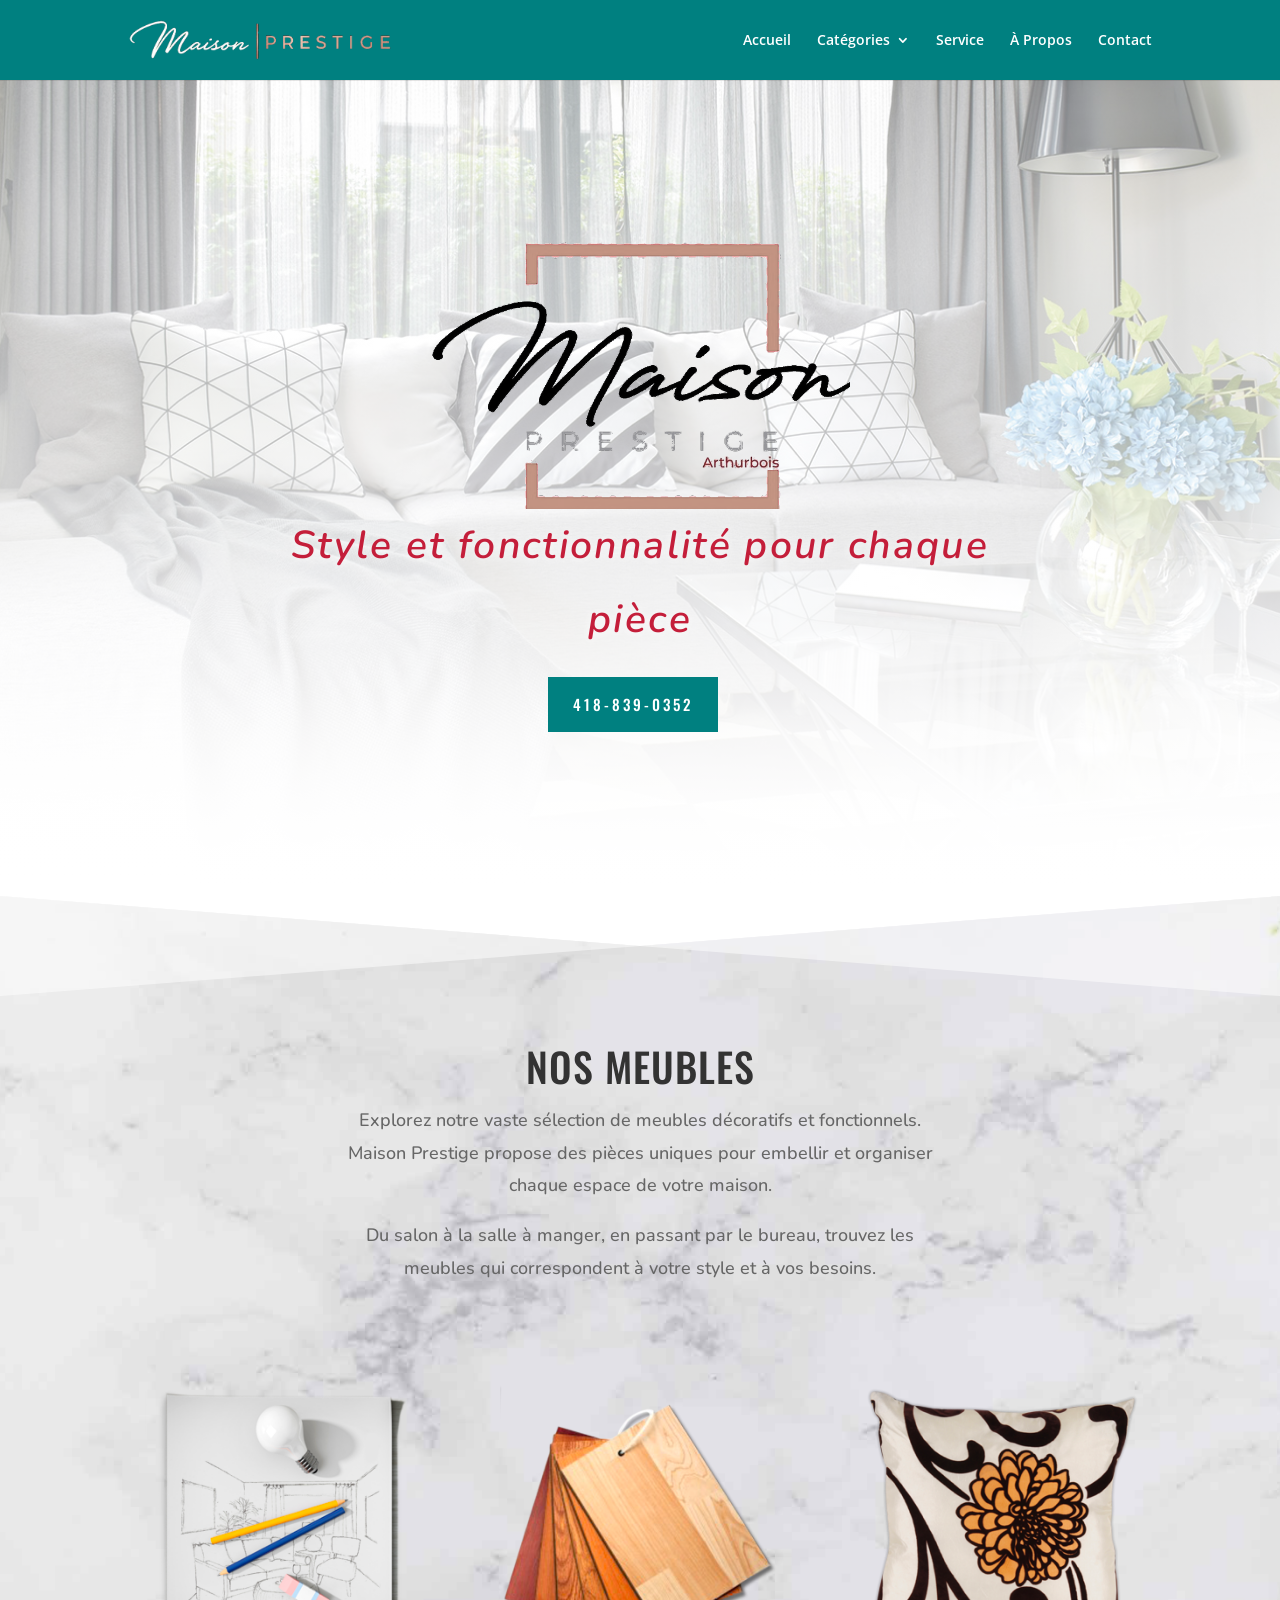
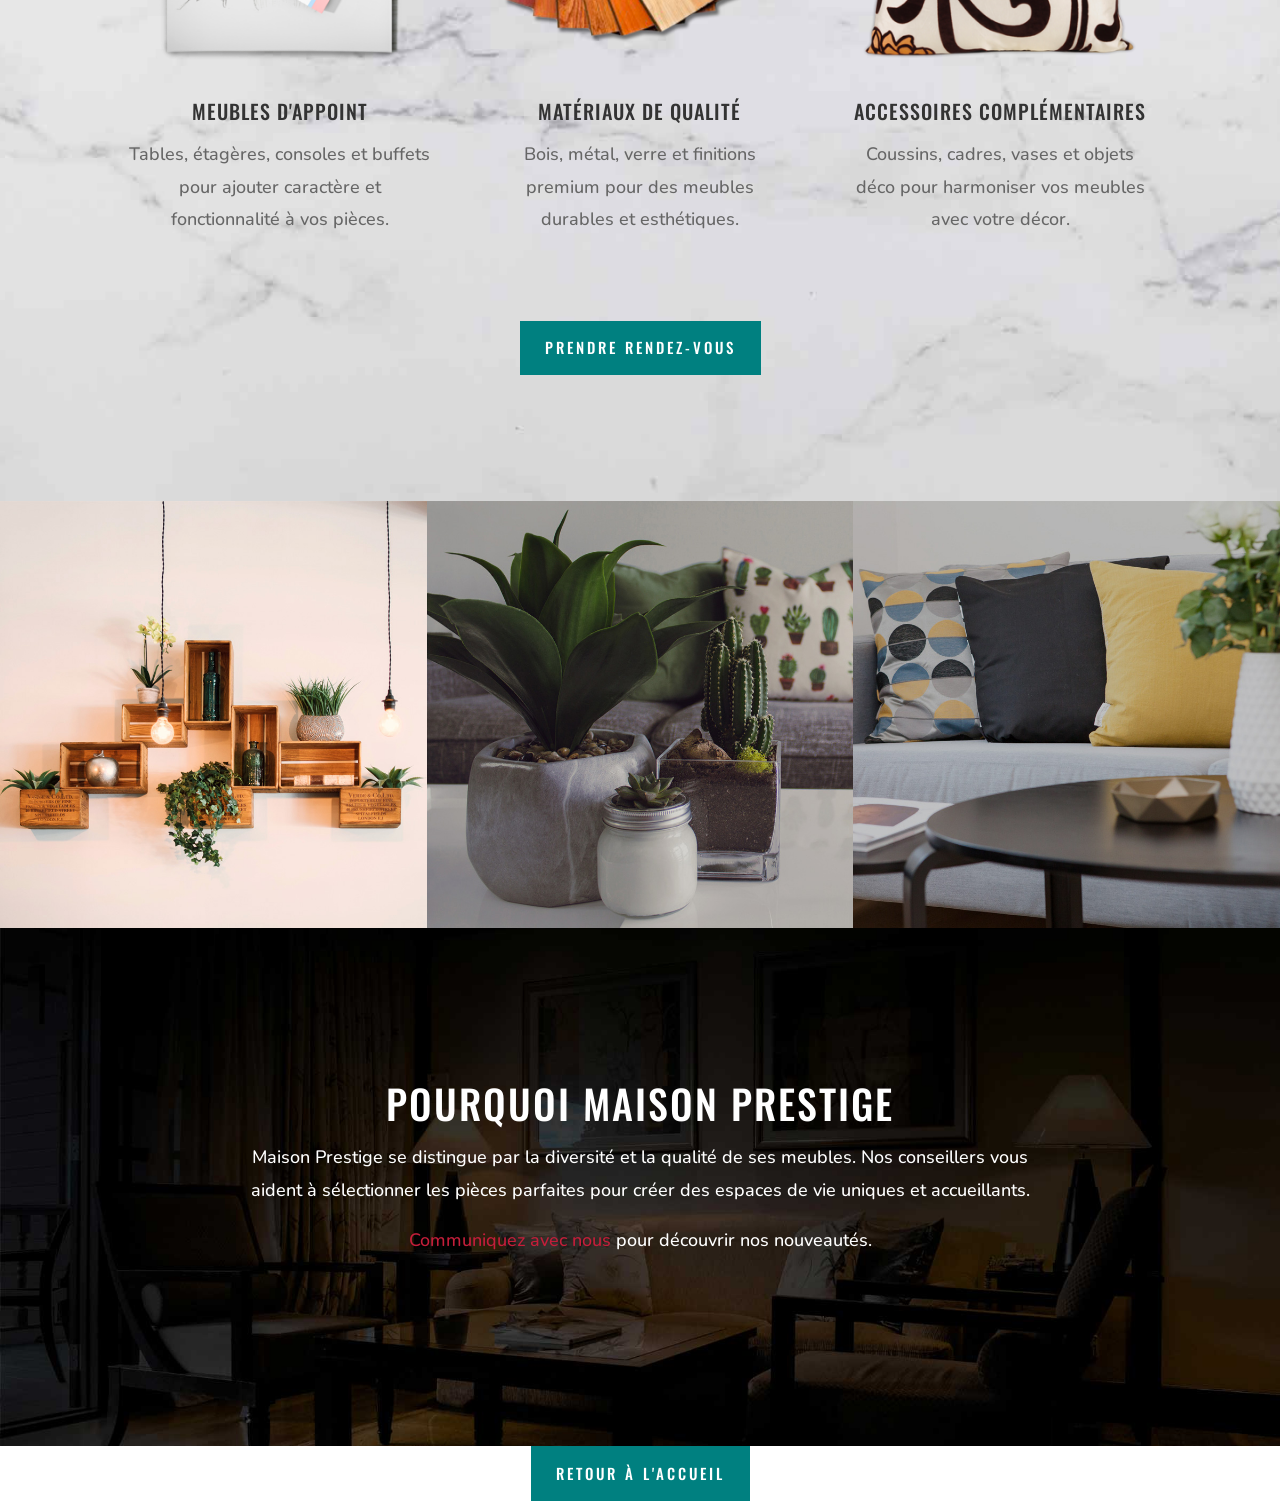
<file: meubles.html>
<!DOCTYPE html><html lang="en-US" class="js"><head>
	<meta charset="UTF-8">
<meta name="description" content="Style et fonctionnalité pour chaque pièce - Maison Prestige, Ébénisterie d'art à St-Romuald."><meta http-equiv="X-UA-Compatible" content="IE=edge">

	<script type="text/javascript">
		document.documentElement.className = 'js';
	</script>

	<title>Catégorie - Meubles | Maison Prestige</title>
<style id="et-divi-open-sans-inline-css">/* Original: https://fonts.googleapis.com/css?family=Open+Sans:300italic,400italic,600italic,700italic,800italic,400,300,600,700,800&subset=latin,latin-ext&display=swap *//* User Agent: Mozilla/5.0 (Unknown; Linux x86_64) AppleWebKit/538.1 (KHTML, like Gecko) Safari/538.1 Daum/4.1 */@font-face {font-family: 'Open Sans';font-style: italic;font-weight: 300;font-stretch: normal;font-display: swap;src: url(fonts/memQYaGs126MiZpBA-UFUIcVXSCEkx2cmqvXlWq8tWZ0Pw86hd0Rk5hkWV4exQ.ttf) format('truetype');}@font-face {font-family: 'Open Sans';font-style: italic;font-weight: 400;font-stretch: normal;font-display: swap;src: url(fonts/memQYaGs126MiZpBA-UFUIcVXSCEkx2cmqvXlWq8tWZ0Pw86hd0Rk8ZkWV4exQ.ttf) format('truetype');}@font-face {font-family: 'Open Sans';font-style: italic;font-weight: 600;font-stretch: normal;font-display: swap;src: url(fonts/memQYaGs126MiZpBA-UFUIcVXSCEkx2cmqvXlWq8tWZ0Pw86hd0RkxhjWV4exQ.ttf) format('truetype');}@font-face {font-family: 'Open Sans';font-style: italic;font-weight: 700;font-stretch: normal;font-display: swap;src: url(fonts/memQYaGs126MiZpBA-UFUIcVXSCEkx2cmqvXlWq8tWZ0Pw86hd0RkyFjWV4exQ.ttf) format('truetype');}@font-face {font-family: 'Open Sans';font-style: italic;font-weight: 800;font-stretch: normal;font-display: swap;src: url(fonts/memQYaGs126MiZpBA-UFUIcVXSCEkx2cmqvXlWq8tWZ0Pw86hd0Rk0ZjWV4exQ.ttf) format('truetype');}@font-face {font-family: 'Open Sans';font-style: normal;font-weight: 300;font-stretch: normal;font-display: swap;src: url(fonts/memSYaGs126MiZpBA-UvWbX2vVnXBbObj2OVZyOOSr4dVJWUgsiH0B4uaVc.ttf) format('truetype');}@font-face {font-family: 'Open Sans';font-style: normal;font-weight: 400;font-stretch: normal;font-display: swap;src: url(fonts/memSYaGs126MiZpBA-UvWbX2vVnXBbObj2OVZyOOSr4dVJWUgsjZ0B4uaVc.ttf) format('truetype');}@font-face {font-family: 'Open Sans';font-style: normal;font-weight: 600;font-stretch: normal;font-display: swap;src: url(fonts/memSYaGs126MiZpBA-UvWbX2vVnXBbObj2OVZyOOSr4dVJWUgsgH1x4uaVc.ttf) format('truetype');}@font-face {font-family: 'Open Sans';font-style: normal;font-weight: 700;font-stretch: normal;font-display: swap;src: url(fonts/memSYaGs126MiZpBA-UvWbX2vVnXBbObj2OVZyOOSr4dVJWUgsg-1x4uaVc.ttf) format('truetype');}@font-face {font-family: 'Open Sans';font-style: normal;font-weight: 800;font-stretch: normal;font-display: swap;src: url(fonts/memSYaGs126MiZpBA-UvWbX2vVnXBbObj2OVZyOOSr4dVJWUgshZ1x4uaVc.ttf) format('truetype');}/* User Agent: Mozilla/5.0 (Windows NT 6.1; WOW64; rv:27.0) Gecko/20100101 Firefox/27.0 */@font-face {font-family: 'Open Sans';font-style: italic;font-weight: 300;font-stretch: normal;font-display: swap;src: url(fonts/memQYaGs126MiZpBA-UFUIcVXSCEkx2cmqvXlWq8tWZ0Pw86hd0Rk5hkWV4exg.woff) format('woff');}@font-face {font-family: 'Open Sans';font-style: italic;font-weight: 400;font-stretch: normal;font-display: swap;src: url(fonts/memQYaGs126MiZpBA-UFUIcVXSCEkx2cmqvXlWq8tWZ0Pw86hd0Rk8ZkWV4exg.woff) format('woff');}@font-face {font-family: 'Open Sans';font-style: italic;font-weight: 600;font-stretch: normal;font-display: swap;src: url(fonts/memQYaGs126MiZpBA-UFUIcVXSCEkx2cmqvXlWq8tWZ0Pw86hd0RkxhjWV4exg.woff) format('woff');}@font-face {font-family: 'Open Sans';font-style: italic;font-weight: 700;font-stretch: normal;font-display: swap;src: url(fonts/memQYaGs126MiZpBA-UFUIcVXSCEkx2cmqvXlWq8tWZ0Pw86hd0RkyFjWV4exg.woff) format('woff');}@font-face {font-family: 'Open Sans';font-style: italic;font-weight: 800;font-stretch: normal;font-display: swap;src: url(fonts/memQYaGs126MiZpBA-UFUIcVXSCEkx2cmqvXlWq8tWZ0Pw86hd0Rk0ZjWV4exg.woff) format('woff');}@font-face {font-family: 'Open Sans';font-style: normal;font-weight: 300;font-stretch: normal;font-display: swap;src: url(fonts/memSYaGs126MiZpBA-UvWbX2vVnXBbObj2OVZyOOSr4dVJWUgsiH0B4uaVQ.woff) format('woff');}@font-face {font-family: 'Open Sans';font-style: normal;font-weight: 400;font-stretch: normal;font-display: swap;src: url(fonts/memSYaGs126MiZpBA-UvWbX2vVnXBbObj2OVZyOOSr4dVJWUgsjZ0B4uaVQ.woff) format('woff');}@font-face {font-family: 'Open Sans';font-style: normal;font-weight: 600;font-stretch: normal;font-display: swap;src: url(fonts/memSYaGs126MiZpBA-UvWbX2vVnXBbObj2OVZyOOSr4dVJWUgsgH1x4uaVQ.woff) format('woff');}@font-face {font-family: 'Open Sans';font-style: normal;font-weight: 700;font-stretch: normal;font-display: swap;src: url(fonts/memSYaGs126MiZpBA-UvWbX2vVnXBbObj2OVZyOOSr4dVJWUgsg-1x4uaVQ.woff) format('woff');}@font-face {font-family: 'Open Sans';font-style: normal;font-weight: 800;font-stretch: normal;font-display: swap;src: url(fonts/memSYaGs126MiZpBA-UvWbX2vVnXBbObj2OVZyOOSr4dVJWUgshZ1x4uaVQ.woff) format('woff');}/* User Agent: Mozilla/5.0 (Windows NT 6.3; rv:39.0) Gecko/20100101 Firefox/39.0 */@font-face {font-family: 'Open Sans';font-style: italic;font-weight: 300;font-stretch: normal;font-display: swap;src: url(fonts/memQYaGs126MiZpBA-UFUIcVXSCEkx2cmqvXlWq8tWZ0Pw86hd0Rk5hkWV4ewA.woff2) format('woff2');}@font-face {font-family: 'Open Sans';font-style: italic;font-weight: 400;font-stretch: normal;font-display: swap;src: url(fonts/memQYaGs126MiZpBA-UFUIcVXSCEkx2cmqvXlWq8tWZ0Pw86hd0Rk8ZkWV4ewA.woff2) format('woff2');}@font-face {font-family: 'Open Sans';font-style: italic;font-weight: 600;font-stretch: normal;font-display: swap;src: url(fonts/memQYaGs126MiZpBA-UFUIcVXSCEkx2cmqvXlWq8tWZ0Pw86hd0RkxhjWV4ewA.woff2) format('woff2');}@font-face {font-family: 'Open Sans';font-style: italic;font-weight: 700;font-stretch: normal;font-display: swap;src: url(fonts/memQYaGs126MiZpBA-UFUIcVXSCEkx2cmqvXlWq8tWZ0Pw86hd0RkyFjWV4ewA.woff2) format('woff2');}@font-face {font-family: 'Open Sans';font-style: italic;font-weight: 800;font-stretch: normal;font-display: swap;src: url(fonts/memQYaGs126MiZpBA-UFUIcVXSCEkx2cmqvXlWq8tWZ0Pw86hd0Rk0ZjWV4ewA.woff2) format('woff2');}@font-face {font-family: 'Open Sans';font-style: normal;font-weight: 300;font-stretch: normal;font-display: swap;src: url(fonts/memSYaGs126MiZpBA-UvWbX2vVnXBbObj2OVZyOOSr4dVJWUgsiH0B4uaVI.woff2) format('woff2');}@font-face {font-family: 'Open Sans';font-style: normal;font-weight: 400;font-stretch: normal;font-display: swap;src: url(fonts/memSYaGs126MiZpBA-UvWbX2vVnXBbObj2OVZyOOSr4dVJWUgsjZ0B4uaVI.woff2) format('woff2');}@font-face {font-family: 'Open Sans';font-style: normal;font-weight: 600;font-stretch: normal;font-display: swap;src: url(fonts/memSYaGs126MiZpBA-UvWbX2vVnXBbObj2OVZyOOSr4dVJWUgsgH1x4uaVI.woff2) format('woff2');}@font-face {font-family: 'Open Sans';font-style: normal;font-weight: 700;font-stretch: normal;font-display: swap;src: url(fonts/memSYaGs126MiZpBA-UvWbX2vVnXBbObj2OVZyOOSr4dVJWUgsg-1x4uaVI.woff2) format('woff2');}@font-face {font-family: 'Open Sans';font-style: normal;font-weight: 800;font-stretch: normal;font-display: swap;src: url(fonts/memSYaGs126MiZpBA-UvWbX2vVnXBbObj2OVZyOOSr4dVJWUgshZ1x4uaVI.woff2) format('woff2');}</style><style id="et-builder-googlefonts-cached-inline">/* Original: https://fonts.googleapis.com/css?family=Oswald:200,300,regular,500,600,700|Nunito:200,300,regular,500,600,700,800,900,200italic,300italic,italic,500italic,600italic,700italic,800italic,900italic&subset=latin,latin-ext&display=swap *//* User Agent: Mozilla/5.0 (Unknown; Linux x86_64) AppleWebKit/538.1 (KHTML, like Gecko) Safari/538.1 Daum/4.1 */@font-face {font-family: 'Nunito';font-style: italic;font-weight: 200;font-display: swap;src: url(fonts/XRXK3I6Li01BKofIMPyPbj8d7IEAGXNiLXAHg6bf.ttf) format('truetype');}@font-face {font-family: 'Nunito';font-style: italic;font-weight: 300;font-display: swap;src: url(fonts/XRXK3I6Li01BKofIMPyPbj8d7IEAGXNi83AHg6bf.ttf) format('truetype');}@font-face {font-family: 'Nunito';font-style: italic;font-weight: 400;font-display: swap;src: url(fonts/XRXK3I6Li01BKofIMPyPbj8d7IEAGXNirXAHg6bf.ttf) format('truetype');}@font-face {font-family: 'Nunito';font-style: italic;font-weight: 500;font-display: swap;src: url(fonts/XRXK3I6Li01BKofIMPyPbj8d7IEAGXNin3AHg6bf.ttf) format('truetype');}@font-face {font-family: 'Nunito';font-style: italic;font-weight: 600;font-display: swap;src: url(fonts/XRXK3I6Li01BKofIMPyPbj8d7IEAGXNic3cHg6bf.ttf) format('truetype');}@font-face {font-family: 'Nunito';font-style: italic;font-weight: 700;font-display: swap;src: url(fonts/XRXK3I6Li01BKofIMPyPbj8d7IEAGXNiSncHg6bf.ttf) format('truetype');}@font-face {font-family: 'Nunito';font-style: italic;font-weight: 800;font-display: swap;src: url(fonts/XRXK3I6Li01BKofIMPyPbj8d7IEAGXNiLXcHg6bf.ttf) format('truetype');}@font-face {font-family: 'Nunito';font-style: italic;font-weight: 900;font-display: swap;src: url(fonts/XRXK3I6Li01BKofIMPyPbj8d7IEAGXNiBHcHg6bf.ttf) format('truetype');}@font-face {font-family: 'Nunito';font-style: normal;font-weight: 200;font-display: swap;src: url(fonts/XRXI3I6Li01BKofiOc5wtlZ2di8HDDshdTo3ig.ttf) format('truetype');}@font-face {font-family: 'Nunito';font-style: normal;font-weight: 300;font-display: swap;src: url(fonts/XRXI3I6Li01BKofiOc5wtlZ2di8HDOUhdTo3ig.ttf) format('truetype');}@font-face {font-family: 'Nunito';font-style: normal;font-weight: 400;font-display: swap;src: url(fonts/XRXI3I6Li01BKofiOc5wtlZ2di8HDLshdTo3ig.ttf) format('truetype');}@font-face {font-family: 'Nunito';font-style: normal;font-weight: 500;font-display: swap;src: url(fonts/XRXI3I6Li01BKofiOc5wtlZ2di8HDIkhdTo3ig.ttf) format('truetype');}@font-face {font-family: 'Nunito';font-style: normal;font-weight: 600;font-display: swap;src: url(fonts/XRXI3I6Li01BKofiOc5wtlZ2di8HDGUmdTo3ig.ttf) format('truetype');}@font-face {font-family: 'Nunito';font-style: normal;font-weight: 700;font-display: swap;src: url(fonts/XRXI3I6Li01BKofiOc5wtlZ2di8HDFwmdTo3ig.ttf) format('truetype');}@font-face {font-family: 'Nunito';font-style: normal;font-weight: 800;font-display: swap;src: url(fonts/XRXI3I6Li01BKofiOc5wtlZ2di8HDDsmdTo3ig.ttf) format('truetype');}@font-face {font-family: 'Nunito';font-style: normal;font-weight: 900;font-display: swap;src: url(fonts/XRXI3I6Li01BKofiOc5wtlZ2di8HDBImdTo3ig.ttf) format('truetype');}@font-face {font-family: 'Oswald';font-style: normal;font-weight: 200;font-display: swap;src: url(fonts/TK3_WkUHHAIjg75cFRf3bXL8LICs13FvsUhiYA.ttf) format('truetype');}@font-face {font-family: 'Oswald';font-style: normal;font-weight: 300;font-display: swap;src: url(fonts/TK3_WkUHHAIjg75cFRf3bXL8LICs169vsUhiYA.ttf) format('truetype');}@font-face {font-family: 'Oswald';font-style: normal;font-weight: 400;font-display: swap;src: url(fonts/TK3_WkUHHAIjg75cFRf3bXL8LICs1_FvsUhiYA.ttf) format('truetype');}@font-face {font-family: 'Oswald';font-style: normal;font-weight: 500;font-display: swap;src: url(fonts/TK3_WkUHHAIjg75cFRf3bXL8LICs18NvsUhiYA.ttf) format('truetype');}@font-face {font-family: 'Oswald';font-style: normal;font-weight: 600;font-display: swap;src: url(fonts/TK3_WkUHHAIjg75cFRf3bXL8LICs1y9osUhiYA.ttf) format('truetype');}@font-face {font-family: 'Oswald';font-style: normal;font-weight: 700;font-display: swap;src: url(fonts/TK3_WkUHHAIjg75cFRf3bXL8LICs1xZosUhiYA.ttf) format('truetype');}/* User Agent: Mozilla/5.0 (Windows NT 6.1; WOW64; rv:27.0) Gecko/20100101 Firefox/27.0 */@font-face {font-family: 'Nunito';font-style: italic;font-weight: 200;font-display: swap;src: url(fonts/XRXK3I6Li01BKofIMPyPbj8d7IEAGXNiLXAHg6bc.woff) format('woff');}@font-face {font-family: 'Nunito';font-style: italic;font-weight: 300;font-display: swap;src: url(fonts/XRXK3I6Li01BKofIMPyPbj8d7IEAGXNi83AHg6bc.woff) format('woff');}@font-face {font-family: 'Nunito';font-style: italic;font-weight: 400;font-display: swap;src: url(fonts/XRXK3I6Li01BKofIMPyPbj8d7IEAGXNirXAHg6bc.woff) format('woff');}@font-face {font-family: 'Nunito';font-style: italic;font-weight: 500;font-display: swap;src: url(fonts/XRXK3I6Li01BKofIMPyPbj8d7IEAGXNin3AHg6bc.woff) format('woff');}@font-face {font-family: 'Nunito';font-style: italic;font-weight: 600;font-display: swap;src: url(fonts/XRXK3I6Li01BKofIMPyPbj8d7IEAGXNic3cHg6bc.woff) format('woff');}@font-face {font-family: 'Nunito';font-style: italic;font-weight: 700;font-display: swap;src: url(fonts/XRXK3I6Li01BKofIMPyPbj8d7IEAGXNiSncHg6bc.woff) format('woff');}@font-face {font-family: 'Nunito';font-style: italic;font-weight: 800;font-display: swap;src: url(fonts/XRXK3I6Li01BKofIMPyPbj8d7IEAGXNiLXcHg6bc.woff) format('woff');}@font-face {font-family: 'Nunito';font-style: italic;font-weight: 900;font-display: swap;src: url(fonts/XRXK3I6Li01BKofIMPyPbj8d7IEAGXNiBHcHg6bc.woff) format('woff');}@font-face {font-family: 'Nunito';font-style: normal;font-weight: 200;font-display: swap;src: url(fonts/XRXI3I6Li01BKofiOc5wtlZ2di8HDDshdTo3iQ.woff) format('woff');}@font-face {font-family: 'Nunito';font-style: normal;font-weight: 300;font-display: swap;src: url(fonts/XRXI3I6Li01BKofiOc5wtlZ2di8HDOUhdTo3iQ.woff) format('woff');}@font-face {font-family: 'Nunito';font-style: normal;font-weight: 400;font-display: swap;src: url(fonts/XRXI3I6Li01BKofiOc5wtlZ2di8HDLshdTo3iQ.woff) format('woff');}@font-face {font-family: 'Nunito';font-style: normal;font-weight: 500;font-display: swap;src: url(fonts/XRXI3I6Li01BKofiOc5wtlZ2di8HDIkhdTo3iQ.woff) format('woff');}@font-face {font-family: 'Nunito';font-style: normal;font-weight: 600;font-display: swap;src: url(fonts/XRXI3I6Li01BKofiOc5wtlZ2di8HDGUmdTo3iQ.woff) format('woff');}@font-face {font-family: 'Nunito';font-style: normal;font-weight: 700;font-display: swap;src: url(fonts/XRXI3I6Li01BKofiOc5wtlZ2di8HDFwmdTo3iQ.woff) format('woff');}@font-face {font-family: 'Nunito';font-style: normal;font-weight: 800;font-display: swap;src: url(fonts/XRXI3I6Li01BKofiOc5wtlZ2di8HDDsmdTo3iQ.woff) format('woff');}@font-face {font-family: 'Nunito';font-style: normal;font-weight: 900;font-display: swap;src: url(fonts/XRXI3I6Li01BKofiOc5wtlZ2di8HDBImdTo3iQ.woff) format('woff');}@font-face {font-family: 'Oswald';font-style: normal;font-weight: 200;font-display: swap;src: url(fonts/TK3_WkUHHAIjg75cFRf3bXL8LICs13FvsUhiYw.woff) format('woff');}@font-face {font-family: 'Oswald';font-style: normal;font-weight: 300;font-display: swap;src: url(fonts/TK3_WkUHHAIjg75cFRf3bXL8LICs169vsUhiYw.woff) format('woff');}@font-face {font-family: 'Oswald';font-style: normal;font-weight: 400;font-display: swap;src: url(fonts/TK3_WkUHHAIjg75cFRf3bXL8LICs1_FvsUhiYw.woff) format('woff');}@font-face {font-family: 'Oswald';font-style: normal;font-weight: 500;font-display: swap;src: url(fonts/TK3_WkUHHAIjg75cFRf3bXL8LICs18NvsUhiYw.woff) format('woff');}@font-face {font-family: 'Oswald';font-style: normal;font-weight: 600;font-display: swap;src: url(fonts/TK3_WkUHHAIjg75cFRf3bXL8LICs1y9osUhiYw.woff) format('woff');}@font-face {font-family: 'Oswald';font-style: normal;font-weight: 700;font-display: swap;src: url(fonts/TK3_WkUHHAIjg75cFRf3bXL8LICs1xZosUhiYw.woff) format('woff');}/* User Agent: Mozilla/5.0 (Windows NT 6.3; rv:39.0) Gecko/20100101 Firefox/39.0 */@font-face {font-family: 'Nunito';font-style: italic;font-weight: 200;font-display: swap;src: url(fonts/XRXK3I6Li01BKofIMPyPbj8d7IEAGXNiLXAHg6ba.woff2) format('woff2');}@font-face {font-family: 'Nunito';font-style: italic;font-weight: 300;font-display: swap;src: url(fonts/XRXK3I6Li01BKofIMPyPbj8d7IEAGXNi83AHg6ba.woff2) format('woff2');}@font-face {font-family: 'Nunito';font-style: italic;font-weight: 400;font-display: swap;src: url(fonts/XRXK3I6Li01BKofIMPyPbj8d7IEAGXNirXAHg6ba.woff2) format('woff2');}@font-face {font-family: 'Nunito';font-style: italic;font-weight: 500;font-display: swap;src: url(fonts/XRXK3I6Li01BKofIMPyPbj8d7IEAGXNin3AHg6ba.woff2) format('woff2');}@font-face {font-family: 'Nunito';font-style: italic;font-weight: 600;font-display: swap;src: url(fonts/XRXK3I6Li01BKofIMPyPbj8d7IEAGXNic3cHg6ba.woff2) format('woff2');}@font-face {font-family: 'Nunito';font-style: italic;font-weight: 700;font-display: swap;src: url(fonts/XRXK3I6Li01BKofIMPyPbj8d7IEAGXNiSncHg6ba.woff2) format('woff2');}@font-face {font-family: 'Nunito';font-style: italic;font-weight: 800;font-display: swap;src: url(fonts/XRXK3I6Li01BKofIMPyPbj8d7IEAGXNiLXcHg6ba.woff2) format('woff2');}@font-face {font-family: 'Nunito';font-style: italic;font-weight: 900;font-display: swap;src: url(fonts/XRXK3I6Li01BKofIMPyPbj8d7IEAGXNiBHcHg6ba.woff2) format('woff2');}@font-face {font-family: 'Nunito';font-style: normal;font-weight: 200;font-display: swap;src: url(fonts/XRXI3I6Li01BKofiOc5wtlZ2di8HDDshdTo3jw.woff2) format('woff2');}@font-face {font-family: 'Nunito';font-style: normal;font-weight: 300;font-display: swap;src: url(fonts/XRXI3I6Li01BKofiOc5wtlZ2di8HDOUhdTo3jw.woff2) format('woff2');}@font-face {font-family: 'Nunito';font-style: normal;font-weight: 400;font-display: swap;src: url(fonts/XRXI3I6Li01BKofiOc5wtlZ2di8HDLshdTo3jw.woff2) format('woff2');}@font-face {font-family: 'Nunito';font-style: normal;font-weight: 500;font-display: swap;src: url(fonts/XRXI3I6Li01BKofiOc5wtlZ2di8HDIkhdTo3jw.woff2) format('woff2');}@font-face {font-family: 'Nunito';font-style: normal;font-weight: 600;font-display: swap;src: url(fonts/XRXI3I6Li01BKofiOc5wtlZ2di8HDGUmdTo3jw.woff2) format('woff2');}@font-face {font-family: 'Nunito';font-style: normal;font-weight: 700;font-display: swap;src: url(fonts/XRXI3I6Li01BKofiOc5wtlZ2di8HDFwmdTo3jw.woff2) format('woff2');}@font-face {font-family: 'Nunito';font-style: normal;font-weight: 800;font-display: swap;src: url(fonts/XRXI3I6Li01BKofiOc5wtlZ2di8HDDsmdTo3jw.woff2) format('woff2');}@font-face {font-family: 'Nunito';font-style: normal;font-weight: 900;font-display: swap;src: url(fonts/XRXI3I6Li01BKofiOc5wtlZ2di8HDBImdTo3jw.woff2) format('woff2');}@font-face {font-family: 'Oswald';font-style: normal;font-weight: 200;font-display: swap;src: url(fonts/TK3_WkUHHAIjg75cFRf3bXL8LICs13FvsUhiZQ.woff2) format('woff2');}@font-face {font-family: 'Oswald';font-style: normal;font-weight: 300;font-display: swap;src: url(fonts/TK3_WkUHHAIjg75cFRf3bXL8LICs169vsUhiZQ.woff2) format('woff2');}@font-face {font-family: 'Oswald';font-style: normal;font-weight: 400;font-display: swap;src: url(fonts/TK3_WkUHHAIjg75cFRf3bXL8LICs1_FvsUhiZQ.woff2) format('woff2');}@font-face {font-family: 'Oswald';font-style: normal;font-weight: 500;font-display: swap;src: url(fonts/TK3_WkUHHAIjg75cFRf3bXL8LICs18NvsUhiZQ.woff2) format('woff2');}@font-face {font-family: 'Oswald';font-style: normal;font-weight: 600;font-display: swap;src: url(fonts/TK3_WkUHHAIjg75cFRf3bXL8LICs1y9osUhiZQ.woff2) format('woff2');}@font-face {font-family: 'Oswald';font-style: normal;font-weight: 700;font-display: swap;src: url(fonts/TK3_WkUHHAIjg75cFRf3bXL8LICs1xZosUhiZQ.woff2) format('woff2');}</style><meta name="robots" content="max-image-preview:large">
<script type="text/javascript">
			let jqueryParams=[],jQuery=function(r){return jqueryParams=[...jqueryParams,r],jQuery},$=function(r){return jqueryParams=[...jqueryParams,r],$};window.jQuery=jQuery,window.$=jQuery;let customHeadScripts=!1;jQuery.fn=jQuery.prototype={},$.fn=jQuery.prototype={},jQuery.noConflict=function(r){if(window.jQuery)return jQuery=window.jQuery,$=window.jQuery,customHeadScripts=!0,jQuery.noConflict},jQuery.ready=function(r){jqueryParams=[...jqueryParams,r]},$.ready=function(r){jqueryParams=[...jqueryParams,r]},jQuery.load=function(r){jqueryParams=[...jqueryParams,r]},$.load=function(r){jqueryParams=[...jqueryParams,r]},jQuery.fn.ready=function(r){jqueryParams=[...jqueryParams,r]},$.fn.ready=function(r){jqueryParams=[...jqueryParams,r]};</script>
<style id="global-styles-inline-css">
:root{--wp--preset--aspect-ratio--square: 1;--wp--preset--aspect-ratio--4-3: 4/3;--wp--preset--aspect-ratio--3-4: 3/4;--wp--preset--aspect-ratio--3-2: 3/2;--wp--preset--aspect-ratio--2-3: 2/3;--wp--preset--aspect-ratio--16-9: 16/9;--wp--preset--aspect-ratio--9-16: 9/16;--wp--preset--color--black: #000000;--wp--preset--color--cyan-bluish-gray: #abb8c3;--wp--preset--color--white: #ffffff;--wp--preset--color--pale-pink: #f78da7;--wp--preset--color--vivid-red: #cf2e2e;--wp--preset--color--luminous-vivid-orange: #ff6900;--wp--preset--color--luminous-vivid-amber: #fcb900;--wp--preset--color--light-green-cyan: #7bdcb5;--wp--preset--color--vivid-green-cyan: #00d084;--wp--preset--color--pale-cyan-blue: #8ed1fc;--wp--preset--color--vivid-cyan-blue: #0693e3;--wp--preset--color--vivid-purple: #9b51e0;--wp--preset--gradient--vivid-cyan-blue-to-vivid-purple: linear-gradient(135deg,rgb(6,147,227) 0%,rgb(155,81,224) 100%);--wp--preset--gradient--light-green-cyan-to-vivid-green-cyan: linear-gradient(135deg,rgb(122,220,180) 0%,rgb(0,208,130) 100%);--wp--preset--gradient--luminous-vivid-amber-to-luminous-vivid-orange: linear-gradient(135deg,rgb(252,185,0) 0%,rgb(255,105,0) 100%);--wp--preset--gradient--luminous-vivid-orange-to-vivid-red: linear-gradient(135deg,rgb(255,105,0) 0%,rgb(207,46,46) 100%);--wp--preset--gradient--very-light-gray-to-cyan-bluish-gray: linear-gradient(135deg,rgb(238,238,238) 0%,rgb(169,184,195) 100%);--wp--preset--gradient--cool-to-warm-spectrum: linear-gradient(135deg,rgb(74,234,220) 0%,rgb(151,120,209) 20%,rgb(207,42,186) 40%,rgb(238,44,130) 60%,rgb(251,105,98) 80%,rgb(254,248,76) 100%);--wp--preset--gradient--blush-light-purple: linear-gradient(135deg,rgb(255,206,236) 0%,rgb(152,150,240) 100%);--wp--preset--gradient--blush-bordeaux: linear-gradient(135deg,rgb(254,205,165) 0%,rgb(254,45,45) 50%,rgb(107,0,62) 100%);--wp--preset--gradient--luminous-dusk: linear-gradient(135deg,rgb(255,203,112) 0%,rgb(199,81,192) 50%,rgb(65,88,208) 100%);--wp--preset--gradient--pale-ocean: linear-gradient(135deg,rgb(255,245,203) 0%,rgb(182,227,212) 50%,rgb(51,167,181) 100%);--wp--preset--gradient--electric-grass: linear-gradient(135deg,rgb(202,248,128) 0%,rgb(113,206,126) 100%);--wp--preset--gradient--midnight: linear-gradient(135deg,rgb(2,3,129) 0%,rgb(40,116,252) 100%);--wp--preset--font-size--small: 13px;--wp--preset--font-size--medium: 20px;--wp--preset--font-size--large: 36px;--wp--preset--font-size--x-large: 42px;--wp--preset--spacing--20: 0.44rem;--wp--preset--spacing--30: 0.67rem;--wp--preset--spacing--40: 1rem;--wp--preset--spacing--50: 1.5rem;--wp--preset--spacing--60: 2.25rem;--wp--preset--spacing--70: 3.38rem;--wp--preset--spacing--80: 5.06rem;--wp--preset--shadow--natural: 6px 6px 9px rgba(0, 0, 0, 0.2);--wp--preset--shadow--deep: 12px 12px 50px rgba(0, 0, 0, 0.4);--wp--preset--shadow--sharp: 6px 6px 0px rgba(0, 0, 0, 0.2);--wp--preset--shadow--outlined: 6px 6px 0px -3px rgb(255, 255, 255), 6px 6px rgb(0, 0, 0);--wp--preset--shadow--crisp: 6px 6px 0px rgb(0, 0, 0);}:root { --wp--style--global--content-size: 823px;--wp--style--global--wide-size: 1080px; }:where(body) { margin: 0; }.wp-site-blocks > .alignleft { float: left; margin-right: 2em; }.wp-site-blocks > .alignright { float: right; margin-left: 2em; }.wp-site-blocks > .aligncenter { justify-content: center; margin-left: auto; margin-right: auto; }:where(.is-layout-flex){gap: 0.5em;}:where(.is-layout-grid){gap: 0.5em;}.is-layout-flow > .alignleft{float: left;margin-inline-start: 0;margin-inline-end: 2em;}.is-layout-flow > .alignright{float: right;margin-inline-start: 2em;margin-inline-end: 0;}.is-layout-flow > .aligncenter{margin-left: auto !important;margin-right: auto !important;}.is-layout-constrained > .alignleft{float: left;margin-inline-start: 0;margin-inline-end: 2em;}.is-layout-constrained > .alignright{float: right;margin-inline-start: 2em;margin-inline-end: 0;}.is-layout-constrained > .aligncenter{margin-left: auto !important;margin-right: auto !important;}.is-layout-constrained > :where(:not(.alignleft):not(.alignright):not(.alignfull)){max-width: var(--wp--style--global--content-size);margin-left: auto !important;margin-right: auto !important;}.is-layout-constrained > .alignwide{max-width: var(--wp--style--global--wide-size);}body .is-layout-flex{display: flex;}.is-layout-flex{flex-wrap: wrap;align-items: center;}.is-layout-flex > :is(*, div){margin: 0;}body .is-layout-grid{display: grid;}.is-layout-grid > :is(*, div){margin: 0;}body{padding-top: 0px;padding-right: 0px;padding-bottom: 0px;padding-left: 0px;}:root :where(.wp-element-button, .wp-block-button__link){background-color: #32373c;border-width: 0;color: #fff;font-family: inherit;font-size: inherit;font-style: inherit;font-weight: inherit;letter-spacing: inherit;line-height: inherit;padding-top: calc(0.667em + 2px);padding-right: calc(1.333em + 2px);padding-bottom: calc(0.667em + 2px);padding-left: calc(1.333em + 2px);text-decoration: none;text-transform: inherit;}.has-black-color{color: var(--wp--preset--color--black) !important;}.has-cyan-bluish-gray-color{color: var(--wp--preset--color--cyan-bluish-gray) !important;}.has-white-color{color: var(--wp--preset--color--white) !important;}.has-pale-pink-color{color: var(--wp--preset--color--pale-pink) !important;}.has-vivid-red-color{color: var(--wp--preset--color--vivid-red) !important;}.has-luminous-vivid-orange-color{color: var(--wp--preset--color--luminous-vivid-orange) !important;}.has-luminous-vivid-amber-color{color: var(--wp--preset--color--luminous-vivid-amber) !important;}.has-light-green-cyan-color{color: var(--wp--preset--color--light-green-cyan) !important;}.has-vivid-green-cyan-color{color: var(--wp--preset--color--vivid-green-cyan) !important;}.has-pale-cyan-blue-color{color: var(--wp--preset--color--pale-cyan-blue) !important;}.has-vivid-cyan-blue-color{color: var(--wp--preset--color--vivid-cyan-blue) !important;}.has-vivid-purple-color{color: var(--wp--preset--color--vivid-purple) !important;}.has-black-background-color{background-color: var(--wp--preset--color--black) !important;}.has-cyan-bluish-gray-background-color{background-color: var(--wp--preset--color--cyan-bluish-gray) !important;}.has-white-background-color{background-color: var(--wp--preset--color--white) !important;}.has-pale-pink-background-color{background-color: var(--wp--preset--color--pale-pink) !important;}.has-vivid-red-background-color{background-color: var(--wp--preset--color--vivid-red) !important;}.has-luminous-vivid-orange-background-color{background-color: var(--wp--preset--color--luminous-vivid-orange) !important;}.has-luminous-vivid-amber-background-color{background-color: var(--wp--preset--color--luminous-vivid-amber) !important;}.has-light-green-cyan-background-color{background-color: var(--wp--preset--color--light-green-cyan) !important;}.has-vivid-green-cyan-background-color{background-color: var(--wp--preset--color--vivid-green-cyan) !important;}.has-pale-cyan-blue-background-color{background-color: var(--wp--preset--color--pale-cyan-blue) !important;}.has-vivid-cyan-blue-background-color{background-color: var(--wp--preset--color--vivid-cyan-blue) !important;}.has-vivid-purple-background-color{background-color: var(--wp--preset--color--vivid-purple) !important;}.has-black-border-color{border-color: var(--wp--preset--color--black) !important;}.has-cyan-bluish-gray-border-color{border-color: var(--wp--preset--color--cyan-bluish-gray) !important;}.has-white-border-color{border-color: var(--wp--preset--color--white) !important;}.has-pale-pink-border-color{border-color: var(--wp--preset--color--pale-pink) !important;}.has-vivid-red-border-color{border-color: var(--wp--preset--color--vivid-red) !important;}.has-luminous-vivid-orange-border-color{border-color: var(--wp--preset--color--luminous-vivid-orange) !important;}.has-luminous-vivid-amber-border-color{border-color: var(--wp--preset--color--luminous-vivid-amber) !important;}.has-light-green-cyan-border-color{border-color: var(--wp--preset--color--light-green-cyan) !important;}.has-vivid-green-cyan-border-color{border-color: var(--wp--preset--color--vivid-green-cyan) !important;}.has-pale-cyan-blue-border-color{border-color: var(--wp--preset--color--pale-cyan-blue) !important;}.has-vivid-cyan-blue-border-color{border-color: var(--wp--preset--color--vivid-cyan-blue) !important;}.has-vivid-purple-border-color{border-color: var(--wp--preset--color--vivid-purple) !important;}.has-vivid-cyan-blue-to-vivid-purple-gradient-background{background: var(--wp--preset--gradient--vivid-cyan-blue-to-vivid-purple) !important;}.has-light-green-cyan-to-vivid-green-cyan-gradient-background{background: var(--wp--preset--gradient--light-green-cyan-to-vivid-green-cyan) !important;}.has-luminous-vivid-amber-to-luminous-vivid-orange-gradient-background{background: var(--wp--preset--gradient--luminous-vivid-amber-to-luminous-vivid-orange) !important;}.has-luminous-vivid-orange-to-vivid-red-gradient-background{background: var(--wp--preset--gradient--luminous-vivid-orange-to-vivid-red) !important;}.has-very-light-gray-to-cyan-bluish-gray-gradient-background{background: var(--wp--preset--gradient--very-light-gray-to-cyan-bluish-gray) !important;}.has-cool-to-warm-spectrum-gradient-background{background: var(--wp--preset--gradient--cool-to-warm-spectrum) !important;}.has-blush-light-purple-gradient-background{background: var(--wp--preset--gradient--blush-light-purple) !important;}.has-blush-bordeaux-gradient-background{background: var(--wp--preset--gradient--blush-bordeaux) !important;}.has-luminous-dusk-gradient-background{background: var(--wp--preset--gradient--luminous-dusk) !important;}.has-pale-ocean-gradient-background{background: var(--wp--preset--gradient--pale-ocean) !important;}.has-electric-grass-gradient-background{background: var(--wp--preset--gradient--electric-grass) !important;}.has-midnight-gradient-background{background: var(--wp--preset--gradient--midnight) !important;}.has-small-font-size{font-size: var(--wp--preset--font-size--small) !important;}.has-medium-font-size{font-size: var(--wp--preset--font-size--medium) !important;}.has-large-font-size{font-size: var(--wp--preset--font-size--large) !important;}.has-x-large-font-size{font-size: var(--wp--preset--font-size--x-large) !important;}
/*# sourceURL=global-styles-inline-css */
</style>

<style id="divi-style-inline-inline-css">
/*!
Theme Name: Divi
Theme Name: Divi
Version: 4.27.6
Description: Smart. Flexible. Beautiful. Divi is the most powerful theme in our collection.
Author: Elegant Themes
License: GNU General Public License v2
*/
a,abbr,acronym,address,applet,b,big,blockquote,body,center,cite,code,dd,del,dfn,div,dl,dt,em,fieldset,font,form,h1,h2,h3,h4,h5,h6,html,i,iframe,img,ins,kbd,label,legend,li,object,ol,p,pre,q,s,samp,small,span,strike,strong,sub,sup,tt,u,ul,var{margin:0;padding:0;border:0;outline:0;font-size:100%;-ms-text-size-adjust:100%;-webkit-text-size-adjust:100%;vertical-align:baseline;background:transparent}body{line-height:1}ol,ul{list-style:none}blockquote,q{quotes:none}blockquote:after,blockquote:before,q:after,q:before{content:"";content:none}blockquote{margin:20px 0 30px;border-left:5px solid;padding-left:20px}:focus{outline:0}del{text-decoration:line-through}pre{overflow:auto;padding:10px}figure{margin:0}table{border-collapse:collapse;border-spacing:0}article,aside,footer,header,hgroup,nav,section{display:block}body{font-family:Open Sans,Arial,sans-serif;font-size:14px;color:#666;background-color:#fff;line-height:1.7em;font-weight:500;-webkit-font-smoothing:antialiased;-moz-osx-font-smoothing:grayscale}body.page-template-page-template-blank-php #page-container{padding-top:0!important}body.et_cover_background{background-size:cover!important;background-position:top!important;background-repeat:no-repeat!important;background-attachment:fixed}a{color:#C41E3A}a,a:hover{text-decoration:none}p{padding-bottom:1em}p:not(.has-background):last-of-type{padding-bottom:0}p.et_normal_padding{padding-bottom:1em}strong{font-weight:700}cite,em,i{font-style:italic}code,pre{font-family:Courier New,monospace;margin-bottom:10px}ins{text-decoration:none}sub,sup{height:0;line-height:1;position:relative;vertical-align:baseline}sup{bottom:.8em}sub{top:.3em}dl{margin:0 0 1.5em}dl dt{font-weight:700}dd{margin-left:1.5em}blockquote p{padding-bottom:0}embed,iframe,object,video{max-width:100%}h1,h2,h3,h4,h5,h6{color:#333;padding-bottom:10px;line-height:1em;font-weight:500}h1 a,h2 a,h3 a,h4 a,h5 a,h6 a{color:inherit}h1{font-size:30px}h2{font-size:26px}h3{font-size:22px}h4{font-size:18px}h5{font-size:16px}h6{font-size:14px}input{-webkit-appearance:none}input[type=checkbox]{-webkit-appearance:checkbox}input[type=radio]{-webkit-appearance:radio}input.text,input.title,input[type=email],input[type=password],input[type=tel],input[type=text],select,textarea{background-color:#fff;border:1px solid #bbb;padding:2px;color:#4e4e4e}input.text:focus,input.title:focus,input[type=text]:focus,select:focus,textarea:focus{border-color:#2d3940;color:#3e3e3e}input.text,input.title,input[type=text],select,textarea{margin:0}textarea{padding:4px}button,input,select,textarea{font-family:inherit}img{max-width:100%;height:auto}.clear{clear:both}br.clear{margin:0;padding:0}.pagination{clear:both}#et_search_icon:hover,.et-social-icon a:hover,.et_password_protected_form .et_submit_button,.form-submit .et_pb_buttontton.alt.disabled,.nav-single a,.posted_in a{color:#C41E3A}.et-search-form,blockquote{border-color:#C41E3A}#main-content{background-color:#fff}.container{width:80%;max-width:1080px;margin:auto;position:relative}body:not(.et-tb) #main-content .container,body:not(.et-tb-has-header) #main-content .container{padding-top:58px}.et_full_width_page #main-content .container:before{display:none}.main_title{margin-bottom:20px}.et_password_protected_form .et_submit_button:hover,.form-submit .et_pb_button:hover{background:rgba(0,0,0,.05)}.et_button_icon_visible .et_pb_button{padding-right:2em;padding-left:.7em}.et_button_icon_visible .et_pb_button:after{opacity:1;margin-left:0}.et_button_left .et_pb_button:hover:after{left:.15em}.et_button_left .et_pb_button:after{margin-left:0;left:1em}.et_button_icon_visible.et_button_left .et_pb_button,.et_button_left .et_pb_button:hover,.et_button_left .et_pb_module .et_pb_button:hover{padding-left:2em;padding-right:.7em}.et_button_icon_visible.et_button_left .et_pb_button:after,.et_button_left .et_pb_button:hover:after{left:.15em}.et_password_protected_form .et_submit_button:hover,.form-submit .et_pb_button:hover{padding:.3em 1em}.et_button_no_icon .et_pb_button:after{display:none}.et_button_no_icon.et_button_icon_visible.et_button_left .et_pb_button,.et_button_no_icon.et_button_left .et_pb_button:hover,.et_button_no_icon .et_pb_button,.et_button_no_icon .et_pb_button:hover{padding:.3em 1em!important}.et_button_custom_icon .et_pb_button:after{line-height:1.7em}.et_button_custom_icon.et_button_icon_visible .et_pb_button:after,.et_button_custom_icon .et_pb_button:hover:after{margin-left:.3em}#left-area .post_format-post-format-gallery .wp-block-gallery:first-of-type{padding:0;margin-bottom:-16px}.entry-content table:not(.variations){border:1px solid #eee;margin:0 0 15px;text-align:left;width:100%}.entry-content thead th,.entry-content tr th{color:#555;font-weight:700;padding:9px 24px}.entry-content tr td{border-top:1px solid #eee;padding:6px 24px}#left-area ul,.entry-content ul,.et-l--body ul,.et-l--footer ul,.et-l--header ul{list-style-type:disc;padding:0 0 23px 1em;line-height:26px}#left-area ol,.entry-content ol,.et-l--body ol,.et-l--footer ol,.et-l--header ol{list-style-type:decimal;list-style-position:inside;padding:0 0 23px;line-height:26px}#left-area ul li ul,.entry-content ul li ol{padding:2px 0 2px 20px}#left-area ol li ul,.entry-content ol li ol,.et-l--body ol li ol,.et-l--footer ol li ol,.et-l--header ol li ol{padding:2px 0 2px 35px}#left-area ul.wp-block-gallery{display:-webkit-box;display:-ms-flexbox;display:flex;-ms-flex-wrap:wrap;flex-wrap:wrap;list-style-type:none;padding:0}#left-area ul.products{padding:0!important;line-height:1.7!important;list-style:none!important}.gallery-item a{display:block}.gallery-caption,.gallery-item a{width:90%}#wpadminbar{z-index:100001}#left-area .post-meta{font-size:14px;padding-bottom:15px}#left-area .post-meta a{text-decoration:none;color:#666}#left-area .et_featured_image{padding-bottom:7px}.single .post{padding-bottom:25px}body.single .et_audio_content{margin-bottom:-6px}.nav-single a{text-decoration:none;color:#C41E3A;font-size:14px;font-weight:400}.nav-previous{float:left}.nav-next{float:right}.et_password_protected_form p input{background-color:#eee;border:none!important;width:100%!important;border-radius:0!important;font-size:14px;color:#999!important;padding:16px!important;-webkit-box-sizing:border-box;box-sizing:border-box}.et_password_protected_form label{display:none}.et_password_protected_form .et_submit_button{font-family:inherit;display:block;float:right;margin:8px auto 0;cursor:pointer}.post-password-required p.nocomments.container{max-width:100%}.post-password-required p.nocomments.container:before{display:none}.aligncenter,div.post .new-post .aligncenter{display:block;margin-left:auto;margin-right:auto}.wp-caption{border:1px solid #ddd;text-align:center;background-color:#f3f3f3;margin-bottom:10px;max-width:96%;padding:8px}.wp-caption.alignleft{margin:0 30px 20px 0}.wp-caption.alignright{margin:0 0 20px 30px}.wp-caption img{margin:0;padding:0;border:0}.wp-caption p.wp-caption-text{font-size:12px;padding:0 4px 5px;margin:0}.alignright{float:right}.alignleft{float:left}img.alignleft{display:inline;float:left;margin-right:15px}img.alignright{display:inline;float:right;margin-left:15px}.page.et_pb_pagebuilder_layout #main-content{background-color:transparent}body #main-content .et_builder_inner_content>h1,body #main-content .et_builder_inner_content>h2,body #main-content .et_builder_inner_content>h3,body #main-content .et_builder_inner_content>h4,body #main-content .et_builder_inner_content>h5,body #main-content .et_builder_inner_content>h6{line-height:1.4em}body #main-content .et_builder_inner_content>p{line-height:1.7em}.wp-block-pullquote{margin:20px 0 30px}.wp-block-pullquote.has-background blockquote{border-left:none}.wp-block-group.has-background{padding:1.5em 1.5em .5em}@media (min-width:981px){#left-area{width:79.125%;padding-bottom:23px}#main-content .container:before{content:"";position:absolute;top:0;height:100%;width:1px;background-color:#e2e2e2}.et_full_width_page #left-area,.et_no_sidebar #left-area{float:none;width:100%!important}.et_full_width_page #left-area{padding-bottom:0}.et_no_sidebar #main-content .container:before{display:none}}@media (max-width:980px){#page-container{padding-top:80px}.et-tb #page-container,.et-tb-has-header #page-container{padding-top:0!important}#left-area,#sidebar{width:100%!important}#main-content .container:before{display:none!important}.et_full_width_page .et_gallery_item:nth-child(4n+1){clear:none}}@media print{#page-container{padding-top:0!important}}#wp-admin-bar-et-use-visual-builder a:before{font-family:ETmodules!important;content:"\e625";font-size:30px!important;width:28px;margin-top:-3px;color:#974df3!important}#wp-admin-bar-et-use-visual-builder:hover a:before{color:#fff!important}#wp-admin-bar-et-use-visual-builder:hover a,#wp-admin-bar-et-use-visual-builder a:hover{transition:background-color .5s ease;-webkit-transition:background-color .5s ease;-moz-transition:background-color .5s ease;background-color:#7e3bd0!important;color:#fff!important}* html .clearfix,:first-child+html .clearfix{zoom:1}.iphone .et_pb_section_video_bg video::-webkit-media-controls-start-playback-button{display:none!important;-webkit-appearance:none}.et_mobile_device .et_pb_section_parallax .et_pb_parallax_css{background-attachment:scroll}.et-social-facebook a.icon:before{content:"\e093"}.et-social-twitter a.icon:before{content:"\e094"}.et-social-google-plus a.icon:before{content:"\e096"}.et-social-instagram a.icon:before{content:"\e09a"}.et-social-rss a.icon:before{content:"\e09e"}.ai1ec-single-event:after{content:" ";display:table;clear:both}.evcal_event_details .evcal_evdata_cell .eventon_details_shading_bot.eventon_details_shading_bot{z-index:3}.wp-block-divi-layout{margin-bottom:1em}*{-webkit-box-sizing:border-box;box-sizing:border-box}#et-info-email:before,#et-info-phone:before,#et_search_icon:before,.comment-reply-link:after,.et-cart-info span:before,.et-pb-arrow-next:before,.et-pb-arrow-prev:before,.et-social-icon a:before,.et_audio_container .mejs-playpause-button button:before,.et_audio_container .mejs-volume-button button:before,.et_overlay:before,.et_password_protected_form .et_submit_button:after,.et_pb_button:after,.et_pb_contact_reset:after,.et_pb_contact_submit:after,.et_pb_font_icon:before,.et_pb_newsletter_button:after,.et_pb_pricing_table_button:after,.et_pb_promo_button:after,.et_pb_testimonial:before,.et_pb_toggle_title:before,.form-submit .et_pb_button:after,.mobile_menu_bar:before,a.et_pb_more_button:after{font-family:ETmodules!important;speak:none;font-style:normal;font-weight:400;-webkit-font-feature-settings:normal;font-feature-settings:normal;font-variant:normal;text-transform:none;line-height:1;-webkit-font-smoothing:antialiased;-moz-osx-font-smoothing:grayscale;text-shadow:0 0;direction:ltr}.et-pb-icon,.et_pb_custom_button_icon.et_pb_button:after,.et_pb_login .et_pb_custom_button_icon.et_pb_button:after,.et_pb_woo_custom_button_icon .button.et_pb_custom_button_icon.et_pb_button:after,.et_pb_woo_custom_button_icon .button.et_pb_custom_button_icon.et_pb_button:hover:after{content:attr(data-icon)}.et-pb-icon{font-family:ETmodules;speak:none;font-weight:400;-webkit-font-feature-settings:normal;font-feature-settings:normal;font-variant:normal;text-transform:none;line-height:1;-webkit-font-smoothing:antialiased;font-size:96px;font-style:normal;display:inline-block;-webkit-box-sizing:border-box;box-sizing:border-box;direction:ltr}#et-ajax-saving{display:none;-webkit-transition:background .3s,-webkit-box-shadow .3s;transition:background .3s,-webkit-box-shadow .3s;transition:background .3s,box-shadow .3s;transition:background .3s,box-shadow .3s,-webkit-box-shadow .3s;-webkit-box-shadow:rgba(0,139,219,.247059) 0 0 60px;box-shadow:0 0 60px rgba(0,139,219,.247059);position:fixed;top:50%;left:50%;width:50px;height:50px;background:#fff;border-radius:50px;margin:-25px 0 0 -25px;z-index:999999;text-align:center}#et-ajax-saving img{margin:9px}.et-safe-mode-indicator,.et-safe-mode-indicator:focus,.et-safe-mode-indicator:hover{-webkit-box-shadow:0 5px 10px rgba(41,196,169,.15);box-shadow:0 5px 10px rgba(41,196,169,.15);background:#29c4a9;color:#fff;font-size:14px;font-weight:600;padding:12px;line-height:16px;border-radius:3px;position:fixed;bottom:30px;right:30px;z-index:999999;text-decoration:none;font-family:Open Sans,sans-serif;-webkit-font-smoothing:antialiased;-moz-osx-font-smoothing:grayscale}.et_pb_button{font-size:20px;font-weight:500;padding:.3em 1em;line-height:1.7em!important;background-color:transparent;background-size:cover;background-position:50%;background-repeat:no-repeat;border:2px solid;border-radius:3px;-webkit-transition-duration:.2s;transition-duration:.2s;-webkit-transition-property:all!important;transition-property:all!important}.et_pb_button,.et_pb_button_inner{position:relative}.et_pb_button:hover,.et_pb_module .et_pb_button:hover{border:2px solid transparent;padding:.3em 2em .3em .7em}.et_pb_button:hover{background-color:hsla(0,0%,100%,.2)}.et_pb_bg_layout_light.et_pb_button:hover,.et_pb_bg_layout_light .et_pb_button:hover{background-color:rgba(0,0,0,.05)}.et_pb_button:after,.et_pb_button:before{font-size:32px;line-height:1em;content:"\35";opacity:0;position:absolute;margin-left:-1em;-webkit-transition:all .2s;transition:all .2s;text-transform:none;-webkit-font-feature-settings:"kern" off;font-feature-settings:"kern" off;font-variant:none;font-style:normal;font-weight:400;text-shadow:none}.et_pb_button.et_hover_enabled:hover:after,.et_pb_button.et_pb_hovered:hover:after{-webkit-transition:none!important;transition:none!important}.et_pb_button:before{display:none}.et_pb_button:hover:after{opacity:1;margin-left:0}.et_pb_column_1_3 h1,.et_pb_column_1_4 h1,.et_pb_column_1_5 h1,.et_pb_column_1_6 h1,.et_pb_column_2_5 h1{font-size:26px}.et_pb_column_1_3 h2,.et_pb_column_1_4 h2,.et_pb_column_1_5 h2,.et_pb_column_1_6 h2,.et_pb_column_2_5 h2{font-size:23px}.et_pb_column_1_3 h3,.et_pb_column_1_4 h3,.et_pb_column_1_5 h3,.et_pb_column_1_6 h3,.et_pb_column_2_5 h3{font-size:20px}.et_pb_column_1_3 h4,.et_pb_column_1_4 h4,.et_pb_column_1_5 h4,.et_pb_column_1_6 h4,.et_pb_column_2_5 h4{font-size:18px}.et_pb_column_1_3 h5,.et_pb_column_1_4 h5,.et_pb_column_1_5 h5,.et_pb_column_1_6 h5,.et_pb_column_2_5 h5{font-size:16px}.et_pb_column_1_3 h6,.et_pb_column_1_4 h6,.et_pb_column_1_5 h6,.et_pb_column_1_6 h6,.et_pb_column_2_5 h6{font-size:15px}.et_pb_bg_layout_dark,.et_pb_bg_layout_dark h1,.et_pb_bg_layout_dark h2,.et_pb_bg_layout_dark h3,.et_pb_bg_layout_dark h4,.et_pb_bg_layout_dark h5,.et_pb_bg_layout_dark h6{color:#fff!important}.et_pb_module.et_pb_text_align_left{text-align:left}.et_pb_module.et_pb_text_align_center{text-align:center}.et_pb_module.et_pb_text_align_right{text-align:right}.et_pb_module.et_pb_text_align_justified{text-align:justify}.clearfix:after{visibility:hidden;display:block;font-size:0;content:" ";clear:both;height:0}.et_pb_bg_layout_light .et_pb_more_button{color:#C41E3A}.et_builder_inner_content{position:relative;z-index:1}header .et_builder_inner_content{z-index:2}.et_pb_css_mix_blend_mode_passthrough{mix-blend-mode:unset!important}.et_pb_image_container{margin:-20px -20px 29px}.et_pb_module_inner{position:relative}.et_hover_enabled_preview{z-index:2}.et_hover_enabled:hover{position:relative;z-index:2}.et_pb_all_tabs,.et_pb_module,.et_pb_posts_nav a,.et_pb_tab,.et_pb_with_background{position:relative;background-size:cover;background-position:50%;background-repeat:no-repeat}.et_pb_background_mask,.et_pb_background_pattern{bottom:0;left:0;position:absolute;right:0;top:0}.et_pb_background_mask{background-size:calc(100% + 2px) calc(100% + 2px);background-repeat:no-repeat;background-position:50%;overflow:hidden}.et_pb_background_pattern{background-position:0 0;background-repeat:repeat}.et_pb_with_border{position:relative;border:0 solid #333}.post-password-required .et_pb_row{padding:0;width:100%}.post-password-required .et_password_protected_form{min-height:0}body.et_pb_pagebuilder_layout.et_pb_show_title .post-password-required .et_password_protected_form h1,body:not(.et_pb_pagebuilder_layout) .post-password-required .et_password_protected_form h1{display:none}.et_pb_no_bg{padding:0!important}.et_overlay.et_pb_inline_icon:before,.et_pb_inline_icon:before{content:attr(data-icon)}.et_pb_more_button{color:inherit;text-shadow:none;text-decoration:none;display:inline-block;margin-top:20px}.et_parallax_bg_wrap{overflow:hidden;position:absolute;top:0;right:0;bottom:0;left:0}.et_parallax_bg{background-repeat:no-repeat;background-position:top;background-size:cover;position:absolute;bottom:0;left:0;width:100%;height:100%;display:block}.et_parallax_bg.et_parallax_bg__hover,.et_parallax_bg.et_parallax_bg_phone,.et_parallax_bg.et_parallax_bg_tablet,.et_parallax_gradient.et_parallax_gradient__hover,.et_parallax_gradient.et_parallax_gradient_phone,.et_parallax_gradient.et_parallax_gradient_tablet,.et_pb_section_parallax_hover:hover .et_parallax_bg:not(.et_parallax_bg__hover),.et_pb_section_parallax_hover:hover .et_parallax_gradient:not(.et_parallax_gradient__hover){display:none}.et_pb_section_parallax_hover:hover .et_parallax_bg.et_parallax_bg__hover,.et_pb_section_parallax_hover:hover .et_parallax_gradient.et_parallax_gradient__hover{display:block}.et_parallax_gradient{bottom:0;display:block;left:0;position:absolute;right:0;top:0}.et_pb_module.et_pb_section_parallax,.et_pb_posts_nav a.et_pb_section_parallax,.et_pb_tab.et_pb_section_parallax{position:relative}.et_pb_section_parallax .et_pb_parallax_css,.et_pb_slides .et_parallax_bg.et_pb_parallax_css{background-attachment:fixed}body.et-bfb .et_pb_section_parallax .et_pb_parallax_css,body.et-bfb .et_pb_slides .et_parallax_bg.et_pb_parallax_css{background-attachment:scroll;bottom:auto}.et_pb_section_parallax.et_pb_column .et_pb_module,.et_pb_section_parallax.et_pb_row .et_pb_column,.et_pb_section_parallax.et_pb_row .et_pb_module{z-index:9;position:relative}.et_pb_more_button:hover:after{opacity:1;margin-left:0}.et_pb_preload .et_pb_section_video_bg,.et_pb_preload>div{visibility:hidden}.et_pb_preload,.et_pb_section.et_pb_section_video.et_pb_preload{position:relative;background:#464646!important}.et_pb_preload:before{content:"";position:absolute;top:50%;left:50%;background:url(images/preloader.gif) no-repeat;border-radius:32px;width:32px;height:32px;margin:-16px 0 0 -16px}.box-shadow-overlay{position:absolute;top:0;left:0;width:100%;height:100%;z-index:10;pointer-events:none}.et_pb_section>.box-shadow-overlay~.et_pb_row{z-index:11}body.safari .section_has_divider{will-change:transform}.et_pb_row>.box-shadow-overlay{z-index:8}.has-box-shadow-overlay{position:relative}.et_clickable{cursor:pointer}.screen-reader-text{border:0;clip:rect(1px,1px,1px,1px);-webkit-clip-path:inset(50%);clip-path:inset(50%);height:1px;margin:-1px;overflow:hidden;padding:0;position:absolute!important;width:1px;word-wrap:normal!important}.et_multi_view_hidden,.et_multi_view_hidden_image{display:none!important}@keyframes multi-view-image-fade{0%{opacity:0}10%{opacity:.1}20%{opacity:.2}30%{opacity:.3}40%{opacity:.4}50%{opacity:.5}60%{opacity:.6}70%{opacity:.7}80%{opacity:.8}90%{opacity:.9}to{opacity:1}}.et_multi_view_image__loading{visibility:hidden}.et_multi_view_image__loaded{-webkit-animation:multi-view-image-fade .5s;animation:multi-view-image-fade .5s}#et-pb-motion-effects-offset-tracker{visibility:hidden!important;opacity:0;position:absolute;top:0;left:0}.et-pb-before-scroll-animation{opacity:0}header.et-l.et-l--header:after{clear:both;display:block;content:""}.et_pb_module{-webkit-animation-timing-function:linear;animation-timing-function:linear;-webkit-animation-duration:.2s;animation-duration:.2s}@-webkit-keyframes fadeBottom{0%{opacity:0;-webkit-transform:translateY(10%);transform:translateY(10%)}to{opacity:1;-webkit-transform:translateY(0);transform:translateY(0)}}@keyframes fadeBottom{0%{opacity:0;-webkit-transform:translateY(10%);transform:translateY(10%)}to{opacity:1;-webkit-transform:translateY(0);transform:translateY(0)}}@-webkit-keyframes fadeLeft{0%{opacity:0;-webkit-transform:translateX(-10%);transform:translateX(-10%)}to{opacity:1;-webkit-transform:translateX(0);transform:translateX(0)}}@keyframes fadeLeft{0%{opacity:0;-webkit-transform:translateX(-10%);transform:translateX(-10%)}to{opacity:1;-webkit-transform:translateX(0);transform:translateX(0)}}@-webkit-keyframes fadeRight{0%{opacity:0;-webkit-transform:translateX(10%);transform:translateX(10%)}to{opacity:1;-webkit-transform:translateX(0);transform:translateX(0)}}@keyframes fadeRight{0%{opacity:0;-webkit-transform:translateX(10%);transform:translateX(10%)}to{opacity:1;-webkit-transform:translateX(0);transform:translateX(0)}}@-webkit-keyframes fadeTop{0%{opacity:0;-webkit-transform:translateY(-10%);transform:translateY(-10%)}to{opacity:1;-webkit-transform:translateX(0);transform:translateX(0)}}@keyframes fadeTop{0%{opacity:0;-webkit-transform:translateY(-10%);transform:translateY(-10%)}to{opacity:1;-webkit-transform:translateX(0);transform:translateX(0)}}@-webkit-keyframes fadeIn{0%{opacity:0}to{opacity:1}}@keyframes fadeIn{0%{opacity:0}to{opacity:1}}.et-waypoint:not(.et_pb_counters){opacity:0}@media (min-width:981px){.et_pb_section.et_section_specialty div.et_pb_row .et_pb_column .et_pb_column .et_pb_module.et-last-child,.et_pb_section.et_section_specialty div.et_pb_row .et_pb_column .et_pb_column .et_pb_module:last-child,.et_pb_section.et_section_specialty div.et_pb_row .et_pb_column .et_pb_row_inner .et_pb_column .et_pb_module.et-last-child,.et_pb_section.et_section_specialty div.et_pb_row .et_pb_column .et_pb_row_inner .et_pb_column .et_pb_module:last-child,.et_pb_section div.et_pb_row .et_pb_column .et_pb_module.et-last-child,.et_pb_section div.et_pb_row .et_pb_column .et_pb_module:last-child{margin-bottom:0}}@media (max-width:980px){.et_overlay.et_pb_inline_icon_tablet:before,.et_pb_inline_icon_tablet:before{content:attr(data-icon-tablet)}.et_parallax_bg.et_parallax_bg_tablet_exist,.et_parallax_gradient.et_parallax_gradient_tablet_exist{display:none}.et_parallax_bg.et_parallax_bg_tablet,.et_parallax_gradient.et_parallax_gradient_tablet{display:block}.et_pb_column .et_pb_module{margin-bottom:30px}.et_pb_row .et_pb_column .et_pb_module.et-last-child,.et_pb_row .et_pb_column .et_pb_module:last-child,.et_section_specialty .et_pb_row .et_pb_column .et_pb_module.et-last-child,.et_section_specialty .et_pb_row .et_pb_column .et_pb_module:last-child{margin-bottom:0}.et_pb_more_button{display:inline-block!important}.et_pb_bg_layout_light_tablet.et_pb_button,.et_pb_bg_layout_light_tablet.et_pb_module.et_pb_button,.et_pb_bg_layout_light_tablet .et_pb_more_button{color:#C41E3A}.et_pb_bg_layout_light_tablet .et_pb_forgot_password a{color:#666}.et_pb_bg_layout_light_tablet h1,.et_pb_bg_layout_light_tablet h2,.et_pb_bg_layout_light_tablet h3,.et_pb_bg_layout_light_tablet h4,.et_pb_bg_layout_light_tablet h5,.et_pb_bg_layout_light_tablet h6{color:#333!important}.et_pb_module .et_pb_bg_layout_light_tablet.et_pb_button{color:#C41E3A!important}.et_pb_bg_layout_light_tablet{color:#666!important}.et_pb_bg_layout_dark_tablet,.et_pb_bg_layout_dark_tablet h1,.et_pb_bg_layout_dark_tablet h2,.et_pb_bg_layout_dark_tablet h3,.et_pb_bg_layout_dark_tablet h4,.et_pb_bg_layout_dark_tablet h5,.et_pb_bg_layout_dark_tablet h6{color:#fff!important}.et_pb_bg_layout_dark_tablet.et_pb_button,.et_pb_bg_layout_dark_tablet.et_pb_module.et_pb_button,.et_pb_bg_layout_dark_tablet .et_pb_more_button{color:inherit}.et_pb_bg_layout_dark_tablet .et_pb_forgot_password a{color:#fff}.et_pb_module.et_pb_text_align_left-tablet{text-align:left}.et_pb_module.et_pb_text_align_center-tablet{text-align:center}.et_pb_module.et_pb_text_align_right-tablet{text-align:right}.et_pb_module.et_pb_text_align_justified-tablet{text-align:justify}}@media (max-width:767px){.et_pb_more_button{display:inline-block!important}.et_overlay.et_pb_inline_icon_phone:before,.et_pb_inline_icon_phone:before{content:attr(data-icon-phone)}.et_parallax_bg.et_parallax_bg_phone_exist,.et_parallax_gradient.et_parallax_gradient_phone_exist{display:none}.et_parallax_bg.et_parallax_bg_phone,.et_parallax_gradient.et_parallax_gradient_phone{display:block}.et-hide-mobile{display:none!important}.et_pb_bg_layout_light_phone.et_pb_button,.et_pb_bg_layout_light_phone.et_pb_module.et_pb_button,.et_pb_bg_layout_light_phone .et_pb_more_button{color:#C41E3A}.et_pb_bg_layout_light_phone .et_pb_forgot_password a{color:#666}.et_pb_bg_layout_light_phone h1,.et_pb_bg_layout_light_phone h2,.et_pb_bg_layout_light_phone h3,.et_pb_bg_layout_light_phone h4,.et_pb_bg_layout_light_phone h5,.et_pb_bg_layout_light_phone h6{color:#333!important}.et_pb_module .et_pb_bg_layout_light_phone.et_pb_button{color:#C41E3A!important}.et_pb_bg_layout_light_phone{color:#666!important}.et_pb_bg_layout_dark_phone,.et_pb_bg_layout_dark_phone h1,.et_pb_bg_layout_dark_phone h2,.et_pb_bg_layout_dark_phone h3,.et_pb_bg_layout_dark_phone h4,.et_pb_bg_layout_dark_phone h5,.et_pb_bg_layout_dark_phone h6{color:#fff!important}.et_pb_bg_layout_dark_phone.et_pb_button,.et_pb_bg_layout_dark_phone.et_pb_module.et_pb_button,.et_pb_bg_layout_dark_phone .et_pb_more_button{color:inherit}.et_pb_module .et_pb_bg_layout_dark_phone.et_pb_button{color:#fff!important}.et_pb_bg_layout_dark_phone .et_pb_forgot_password a{color:#fff}.et_pb_module.et_pb_text_align_left-phone{text-align:left}.et_pb_module.et_pb_text_align_center-phone{text-align:center}.et_pb_module.et_pb_text_align_right-phone{text-align:right}.et_pb_module.et_pb_text_align_justified-phone{text-align:justify}}@media (max-width:479px){a.et_pb_more_button{display:block}}@media (min-width:768px) and (max-width:980px){[data-et-multi-view-load-tablet-hidden=true]:not(.et_multi_view_swapped){display:none!important}}@media (max-width:767px){[data-et-multi-view-load-phone-hidden=true]:not(.et_multi_view_swapped){display:none!important}}.et_pb_menu.et_pb_menu--style-inline_centered_logo .et_pb_menu__menu nav ul{-webkit-box-pack:center;-ms-flex-pack:center;justify-content:center}@-webkit-keyframes multi-view-image-fade{0%{-webkit-transform:scale(1);transform:scale(1);opacity:1}50%{-webkit-transform:scale(1.01);transform:scale(1.01);opacity:1}to{-webkit-transform:scale(1);transform:scale(1);opacity:1}}
/*# sourceURL=divi-style-inline-inline-css */
</style>
<style id="divi-dynamic-critical-inline-css">
@font-face{font-family:ETmodules;font-display:block;src:url(fonts/modules.eot);src:url(fonts/modules.eot#iefix) format("embedded-opentype"),url(fonts/modules.woff) format("woff"),url(fonts/modules.ttf) format("truetype"),url(images/modules.svg#ETmodules) format("svg");font-weight:400;font-style:normal}
@media (min-width:981px){.et_pb_gutters3 .et_pb_column,.et_pb_gutters3.et_pb_row .et_pb_column{margin-right:5.5%}.et_pb_gutters3 .et_pb_column_4_4,.et_pb_gutters3.et_pb_row .et_pb_column_4_4{width:100%}.et_pb_gutters3 .et_pb_column_4_4 .et_pb_module,.et_pb_gutters3.et_pb_row .et_pb_column_4_4 .et_pb_module{margin-bottom:2.75%}.et_pb_gutters3 .et_pb_column_3_4,.et_pb_gutters3.et_pb_row .et_pb_column_3_4{width:73.625%}.et_pb_gutters3 .et_pb_column_3_4 .et_pb_module,.et_pb_gutters3.et_pb_row .et_pb_column_3_4 .et_pb_module{margin-bottom:3.735%}.et_pb_gutters3 .et_pb_column_2_3,.et_pb_gutters3.et_pb_row .et_pb_column_2_3{width:64.833%}.et_pb_gutters3 .et_pb_column_2_3 .et_pb_module,.et_pb_gutters3.et_pb_row .et_pb_column_2_3 .et_pb_module{margin-bottom:4.242%}.et_pb_gutters3 .et_pb_column_3_5,.et_pb_gutters3.et_pb_row .et_pb_column_3_5{width:57.8%}.et_pb_gutters3 .et_pb_column_3_5 .et_pb_module,.et_pb_gutters3.et_pb_row .et_pb_column_3_5 .et_pb_module{margin-bottom:4.758%}.et_pb_gutters3 .et_pb_column_1_2,.et_pb_gutters3.et_pb_row .et_pb_column_1_2{width:47.25%}.et_pb_gutters3 .et_pb_column_1_2 .et_pb_module,.et_pb_gutters3.et_pb_row .et_pb_column_1_2 .et_pb_module{margin-bottom:5.82%}.et_pb_gutters3 .et_pb_column_2_5,.et_pb_gutters3.et_pb_row .et_pb_column_2_5{width:36.7%}.et_pb_gutters3 .et_pb_column_2_5 .et_pb_module,.et_pb_gutters3.et_pb_row .et_pb_column_2_5 .et_pb_module{margin-bottom:7.493%}.et_pb_gutters3 .et_pb_column_1_3,.et_pb_gutters3.et_pb_row .et_pb_column_1_3{width:29.6667%}.et_pb_gutters3 .et_pb_column_1_3 .et_pb_module,.et_pb_gutters3.et_pb_row .et_pb_column_1_3 .et_pb_module{margin-bottom:9.27%}.et_pb_gutters3 .et_pb_column_1_4,.et_pb_gutters3.et_pb_row .et_pb_column_1_4{width:20.875%}.et_pb_gutters3 .et_pb_column_1_4 .et_pb_module,.et_pb_gutters3.et_pb_row .et_pb_column_1_4 .et_pb_module{margin-bottom:13.174%}.et_pb_gutters3 .et_pb_column_1_5,.et_pb_gutters3.et_pb_row .et_pb_column_1_5{width:15.6%}.et_pb_gutters3 .et_pb_column_1_5 .et_pb_module,.et_pb_gutters3.et_pb_row .et_pb_column_1_5 .et_pb_module{margin-bottom:17.628%}.et_pb_gutters3 .et_pb_column_1_6,.et_pb_gutters3.et_pb_row .et_pb_column_1_6{width:12.0833%}.et_pb_gutters3 .et_pb_column_1_6 .et_pb_module,.et_pb_gutters3.et_pb_row .et_pb_column_1_6 .et_pb_module{margin-bottom:22.759%}.et_pb_gutters3 .et_full_width_page.woocommerce-page ul.products li.product{width:20.875%;margin-right:5.5%;margin-bottom:5.5%}.et_pb_gutters3.et_left_sidebar.woocommerce-page #main-content ul.products li.product,.et_pb_gutters3.et_right_sidebar.woocommerce-page #main-content ul.products li.product{width:28.353%;margin-right:7.47%}.et_pb_gutters3.et_left_sidebar.woocommerce-page #main-content ul.products.columns-1 li.product,.et_pb_gutters3.et_right_sidebar.woocommerce-page #main-content ul.products.columns-1 li.product{width:100%;margin-right:0}.et_pb_gutters3.et_left_sidebar.woocommerce-page #main-content ul.products.columns-2 li.product,.et_pb_gutters3.et_right_sidebar.woocommerce-page #main-content ul.products.columns-2 li.product{width:48%;margin-right:4%}.et_pb_gutters3.et_left_sidebar.woocommerce-page #main-content ul.products.columns-2 li:nth-child(2n+2),.et_pb_gutters3.et_right_sidebar.woocommerce-page #main-content ul.products.columns-2 li:nth-child(2n+2){margin-right:0}.et_pb_gutters3.et_left_sidebar.woocommerce-page #main-content ul.products.columns-2 li:nth-child(3n+1),.et_pb_gutters3.et_right_sidebar.woocommerce-page #main-content ul.products.columns-2 li:nth-child(3n+1){clear:none}}
@media (min-width:981px){.et_pb_gutter.et_pb_gutters1 #left-area{width:75%}.et_pb_gutter.et_pb_gutters1 #sidebar{width:25%}.et_pb_gutters1.et_right_sidebar #left-area{padding-right:0}.et_pb_gutters1.et_left_sidebar #left-area{padding-left:0}.et_pb_gutter.et_pb_gutters1.et_right_sidebar #main-content .container:before{right:25%!important}.et_pb_gutter.et_pb_gutters1.et_left_sidebar #main-content .container:before{left:25%!important}.et_pb_gutters1 .et_pb_column,.et_pb_gutters1.et_pb_row .et_pb_column{margin-right:0}.et_pb_gutters1 .et_pb_column_4_4,.et_pb_gutters1.et_pb_row .et_pb_column_4_4{width:100%}.et_pb_gutters1 .et_pb_column_4_4 .et_pb_module,.et_pb_gutters1.et_pb_row .et_pb_column_4_4 .et_pb_module{margin-bottom:0}.et_pb_gutters1 .et_pb_column_3_4,.et_pb_gutters1.et_pb_row .et_pb_column_3_4{width:75%}.et_pb_gutters1 .et_pb_column_3_4 .et_pb_module,.et_pb_gutters1.et_pb_row .et_pb_column_3_4 .et_pb_module{margin-bottom:0}.et_pb_gutters1 .et_pb_column_2_3,.et_pb_gutters1.et_pb_row .et_pb_column_2_3{width:66.667%}.et_pb_gutters1 .et_pb_column_2_3 .et_pb_module,.et_pb_gutters1.et_pb_row .et_pb_column_2_3 .et_pb_module{margin-bottom:0}.et_pb_gutters1 .et_pb_column_3_5,.et_pb_gutters1.et_pb_row .et_pb_column_3_5{width:60%}.et_pb_gutters1 .et_pb_column_3_5 .et_pb_module,.et_pb_gutters1.et_pb_row .et_pb_column_3_5 .et_pb_module{margin-bottom:0}.et_pb_gutters1 .et_pb_column_1_2,.et_pb_gutters1.et_pb_row .et_pb_column_1_2{width:50%}.et_pb_gutters1 .et_pb_column_1_2 .et_pb_module,.et_pb_gutters1.et_pb_row .et_pb_column_1_2 .et_pb_module{margin-bottom:0}.et_pb_gutters1 .et_pb_column_2_5,.et_pb_gutters1.et_pb_row .et_pb_column_2_5{width:40%}.et_pb_gutters1 .et_pb_column_2_5 .et_pb_module,.et_pb_gutters1.et_pb_row .et_pb_column_2_5 .et_pb_module{margin-bottom:0}.et_pb_gutters1 .et_pb_column_1_3,.et_pb_gutters1.et_pb_row .et_pb_column_1_3{width:33.3333%}.et_pb_gutters1 .et_pb_column_1_3 .et_pb_module,.et_pb_gutters1.et_pb_row .et_pb_column_1_3 .et_pb_module{margin-bottom:0}.et_pb_gutters1 .et_pb_column_1_4,.et_pb_gutters1.et_pb_row .et_pb_column_1_4{width:25%}.et_pb_gutters1 .et_pb_column_1_4 .et_pb_module,.et_pb_gutters1.et_pb_row .et_pb_column_1_4 .et_pb_module{margin-bottom:0}.et_pb_gutters1 .et_pb_column_1_5,.et_pb_gutters1.et_pb_row .et_pb_column_1_5{width:20%}.et_pb_gutters1 .et_pb_column_1_5 .et_pb_module,.et_pb_gutters1.et_pb_row .et_pb_column_1_5 .et_pb_module{margin-bottom:0}.et_pb_gutters1 .et_pb_column_1_6,.et_pb_gutters1.et_pb_row .et_pb_column_1_6{width:16.6667%}.et_pb_gutters1 .et_pb_column_1_6 .et_pb_module,.et_pb_gutters1.et_pb_row .et_pb_column_1_6 .et_pb_module{margin-bottom:0}.et_pb_gutters1 .et_full_width_page.woocommerce-page ul.products li.product{width:25%;margin-right:0;margin-bottom:0}.et_pb_gutters1.et_left_sidebar.woocommerce-page #main-content ul.products li.product,.et_pb_gutters1.et_right_sidebar.woocommerce-page #main-content ul.products li.product{width:33.333%;margin-right:0}}@media (max-width:980px){.et_pb_gutters1 .et_pb_column,.et_pb_gutters1 .et_pb_column .et_pb_module,.et_pb_gutters1.et_pb_row .et_pb_column,.et_pb_gutters1.et_pb_row .et_pb_column .et_pb_module{margin-bottom:0}.et_pb_gutters1 .et_pb_row_1-2_1-4_1-4>.et_pb_column.et_pb_column_1_4,.et_pb_gutters1 .et_pb_row_1-4_1-4>.et_pb_column.et_pb_column_1_4,.et_pb_gutters1 .et_pb_row_1-4_1-4_1-2>.et_pb_column.et_pb_column_1_4,.et_pb_gutters1 .et_pb_row_1-5_1-5_3-5>.et_pb_column.et_pb_column_1_5,.et_pb_gutters1 .et_pb_row_3-5_1-5_1-5>.et_pb_column.et_pb_column_1_5,.et_pb_gutters1 .et_pb_row_4col>.et_pb_column.et_pb_column_1_4,.et_pb_gutters1 .et_pb_row_5col>.et_pb_column.et_pb_column_1_5,.et_pb_gutters1.et_pb_row_1-2_1-4_1-4>.et_pb_column.et_pb_column_1_4,.et_pb_gutters1.et_pb_row_1-4_1-4>.et_pb_column.et_pb_column_1_4,.et_pb_gutters1.et_pb_row_1-4_1-4_1-2>.et_pb_column.et_pb_column_1_4,.et_pb_gutters1.et_pb_row_1-5_1-5_3-5>.et_pb_column.et_pb_column_1_5,.et_pb_gutters1.et_pb_row_3-5_1-5_1-5>.et_pb_column.et_pb_column_1_5,.et_pb_gutters1.et_pb_row_4col>.et_pb_column.et_pb_column_1_4,.et_pb_gutters1.et_pb_row_5col>.et_pb_column.et_pb_column_1_5{width:50%;margin-right:0}.et_pb_gutters1 .et_pb_row_1-2_1-6_1-6_1-6>.et_pb_column.et_pb_column_1_6,.et_pb_gutters1 .et_pb_row_1-6_1-6_1-6>.et_pb_column.et_pb_column_1_6,.et_pb_gutters1 .et_pb_row_1-6_1-6_1-6_1-2>.et_pb_column.et_pb_column_1_6,.et_pb_gutters1 .et_pb_row_6col>.et_pb_column.et_pb_column_1_6,.et_pb_gutters1.et_pb_row_1-2_1-6_1-6_1-6>.et_pb_column.et_pb_column_1_6,.et_pb_gutters1.et_pb_row_1-6_1-6_1-6>.et_pb_column.et_pb_column_1_6,.et_pb_gutters1.et_pb_row_1-6_1-6_1-6_1-2>.et_pb_column.et_pb_column_1_6,.et_pb_gutters1.et_pb_row_6col>.et_pb_column.et_pb_column_1_6{width:33.333%;margin-right:0}.et_pb_gutters1 .et_pb_row_1-6_1-6_1-6_1-6>.et_pb_column.et_pb_column_1_6,.et_pb_gutters1.et_pb_row_1-6_1-6_1-6_1-6>.et_pb_column.et_pb_column_1_6{width:50%;margin-right:0}}@media (max-width:767px){.et_pb_gutters1 .et_pb_column,.et_pb_gutters1 .et_pb_column .et_pb_module,.et_pb_gutters1.et_pb_row .et_pb_column,.et_pb_gutters1.et_pb_row .et_pb_column .et_pb_module{margin-bottom:0}}@media (max-width:479px){.et_pb_gutters1 .et_pb_column,.et_pb_gutters1.et_pb_row .et_pb_column{margin:0!important}.et_pb_gutters1 .et_pb_column .et_pb_module,.et_pb_gutters1.et_pb_row .et_pb_column .et_pb_module{margin-bottom:0}}
.et_animated{opacity:0;-webkit-animation-duration:1s;animation-duration:1s;-webkit-animation-fill-mode:both!important;animation-fill-mode:both!important}.et_animated.infinite{-webkit-animation-iteration-count:infinite;animation-iteration-count:infinite}.et_had_animation{position:relative}@-webkit-keyframes et_pb_fade{to{opacity:1}}@keyframes et_pb_fade{to{opacity:1}}.et_animated.fade{-webkit-animation-name:et_pb_fade;animation-name:et_pb_fade}@-webkit-keyframes et_pb_fadeTop{0%{-webkit-transform:translate3d(0,-100%,0);transform:translate3d(0,-100%,0)}to{opacity:1;-webkit-transform:none;transform:none}}@keyframes et_pb_fadeTop{0%{-webkit-transform:translate3d(0,-100%,0);transform:translate3d(0,-100%,0)}to{opacity:1;-webkit-transform:none;transform:none}}.et_animated.fadeTop{-webkit-animation-name:et_pb_fadeTop;animation-name:et_pb_fadeTop}@-webkit-keyframes et_pb_fadeRight{0%{-webkit-transform:translate3d(100%,0,0);transform:translate3d(100%,0,0)}to{opacity:1;-webkit-transform:none;transform:none}}@keyframes et_pb_fadeRight{0%{-webkit-transform:translate3d(100%,0,0);transform:translate3d(100%,0,0)}to{opacity:1;-webkit-transform:none;transform:none}}.et_animated.fadeRight{-webkit-animation-name:et_pb_fadeRight;animation-name:et_pb_fadeRight}@-webkit-keyframes et_pb_fadeBottom{0%{-webkit-transform:translate3d(0,100%,0);transform:translate3d(0,100%,0)}to{opacity:1;-webkit-transform:none;transform:none}}@keyframes et_pb_fadeBottom{0%{-webkit-transform:translate3d(0,100%,0);transform:translate3d(0,100%,0)}to{opacity:1;-webkit-transform:none;transform:none}}.et_animated.fadeBottom{-webkit-animation-name:et_pb_fadeBottom;animation-name:et_pb_fadeBottom}@-webkit-keyframes et_pb_fadeLeft{0%{-webkit-transform:translate3d(-100%,0,0);transform:translate3d(-100%,0,0)}to{opacity:1;-webkit-transform:none;transform:none}}@keyframes et_pb_fadeLeft{0%{-webkit-transform:translate3d(-100%,0,0);transform:translate3d(-100%,0,0)}to{opacity:1;-webkit-transform:none;transform:none}}.et_animated.fadeLeft{-webkit-animation-name:et_pb_fadeLeft;animation-name:et_pb_fadeLeft}@-webkit-keyframes et_pb_slide{to{-webkit-transform:scaleX(1);transform:scaleX(1);opacity:1}}@keyframes et_pb_slide{to{-webkit-transform:scaleX(1);transform:scaleX(1);opacity:1}}.et_animated.slide{-webkit-animation-name:et_pb_slide;animation-name:et_pb_slide}@-webkit-keyframes et_pb_slideTop{to{-webkit-transform:translateZ(0);transform:translateZ(0);opacity:1}}@keyframes et_pb_slideTop{to{-webkit-transform:translateZ(0);transform:translateZ(0);opacity:1}}.et_animated.slideTop{-webkit-animation-name:et_pb_slideTop;animation-name:et_pb_slideTop}@-webkit-keyframes et_pb_slideRight{to{-webkit-transform:translateZ(0);transform:translateZ(0);opacity:1}}@keyframes et_pb_slideRight{to{-webkit-transform:translateZ(0);transform:translateZ(0);opacity:1}}.et_animated.slideRight{-webkit-animation-name:et_pb_slideRight;animation-name:et_pb_slideRight}@-webkit-keyframes et_pb_slideBottom{to{-webkit-transform:translateZ(0);transform:translateZ(0);opacity:1}}@keyframes et_pb_slideBottom{to{-webkit-transform:translateZ(0);transform:translateZ(0);opacity:1}}.et_animated.slideBottom{-webkit-animation-name:et_pb_slideBottom;animation-name:et_pb_slideBottom}@-webkit-keyframes et_pb_slideLeft{to{-webkit-transform:translateZ(0);transform:translateZ(0);opacity:1}}@keyframes et_pb_slideLeft{to{-webkit-transform:translateZ(0);transform:translateZ(0);opacity:1}}.et_animated.slideLeft{-webkit-animation-name:et_pb_slideLeft;animation-name:et_pb_slideLeft}@-webkit-keyframes et_pb_bounce{0%,20%,40%,60%,80%,to{-webkit-animation-timing-function:cubic-bezier(.215,.61,.355,1);animation-timing-function:cubic-bezier(.215,.61,.355,1)}0%{-webkit-transform:scale3d(.3,.3,.3);transform:scale3d(.3,.3,.3)}20%{-webkit-transform:scale3d(1.1,1.1,1.1);transform:scale3d(1.1,1.1,1.1)}40%{-webkit-transform:scale3d(.9,.9,.9);transform:scale3d(.9,.9,.9)}60%{-webkit-transform:scale3d(1.03,1.03,1.03);transform:scale3d(1.03,1.03,1.03)}80%{-webkit-transform:scale3d(.97,.97,.97);transform:scale3d(.97,.97,.97)}to{opacity:1;-webkit-transform:scaleX(1);transform:scaleX(1)}}@keyframes et_pb_bounce{0%,20%,40%,60%,80%,to{-webkit-animation-timing-function:cubic-bezier(.215,.61,.355,1);animation-timing-function:cubic-bezier(.215,.61,.355,1)}0%{-webkit-transform:scale3d(.3,.3,.3);transform:scale3d(.3,.3,.3)}20%{-webkit-transform:scale3d(1.1,1.1,1.1);transform:scale3d(1.1,1.1,1.1)}40%{-webkit-transform:scale3d(.9,.9,.9);transform:scale3d(.9,.9,.9)}60%{-webkit-transform:scale3d(1.03,1.03,1.03);transform:scale3d(1.03,1.03,1.03)}80%{-webkit-transform:scale3d(.97,.97,.97);transform:scale3d(.97,.97,.97)}to{opacity:1;-webkit-transform:scaleX(1);transform:scaleX(1)}}.et_animated.bounce{-webkit-animation-name:et_pb_bounce;animation-name:et_pb_bounce}@-webkit-keyframes et_pb_bounceTop{0%,60%,75%,90%,to{-webkit-animation-timing-function:cubic-bezier(.215,.61,.355,1);animation-timing-function:cubic-bezier(.215,.61,.355,1)}0%{-webkit-transform:translate3d(0,-200px,0);transform:translate3d(0,-200px,0)}60%{-webkit-transform:translate3d(0,25px,0);transform:translate3d(0,25px,0)}75%{-webkit-transform:translate3d(0,-10px,0);transform:translate3d(0,-10px,0)}90%{-webkit-transform:translate3d(0,5px,0);transform:translate3d(0,5px,0)}to{-webkit-transform:none;transform:none;opacity:1}}@keyframes et_pb_bounceTop{0%,60%,75%,90%,to{-webkit-animation-timing-function:cubic-bezier(.215,.61,.355,1);animation-timing-function:cubic-bezier(.215,.61,.355,1)}0%{-webkit-transform:translate3d(0,-200px,0);transform:translate3d(0,-200px,0)}60%{-webkit-transform:translate3d(0,25px,0);transform:translate3d(0,25px,0)}75%{-webkit-transform:translate3d(0,-10px,0);transform:translate3d(0,-10px,0)}90%{-webkit-transform:translate3d(0,5px,0);transform:translate3d(0,5px,0)}to{-webkit-transform:none;transform:none;opacity:1}}.et_animated.bounceTop{-webkit-animation-name:et_pb_bounceTop;animation-name:et_pb_bounceTop}@-webkit-keyframes et_pb_bounceRight{0%,60%,75%,90%,to{-webkit-animation-timing-function:cubic-bezier(.215,.61,.355,1);animation-timing-function:cubic-bezier(.215,.61,.355,1)}0%{-webkit-transform:translate3d(200px,0,0);transform:translate3d(200px,0,0)}60%{-webkit-transform:translate3d(-25px,0,0);transform:translate3d(-25px,0,0)}75%{-webkit-transform:translate3d(10px,0,0);transform:translate3d(10px,0,0)}90%{-webkit-transform:translate3d(-5px,0,0);transform:translate3d(-5px,0,0)}to{-webkit-transform:none;transform:none;opacity:1}}@keyframes et_pb_bounceRight{0%,60%,75%,90%,to{-webkit-animation-timing-function:cubic-bezier(.215,.61,.355,1);animation-timing-function:cubic-bezier(.215,.61,.355,1)}0%{-webkit-transform:translate3d(200px,0,0);transform:translate3d(200px,0,0)}60%{-webkit-transform:translate3d(-25px,0,0);transform:translate3d(-25px,0,0)}75%{-webkit-transform:translate3d(10px,0,0);transform:translate3d(10px,0,0)}90%{-webkit-transform:translate3d(-5px,0,0);transform:translate3d(-5px,0,0)}to{-webkit-transform:none;transform:none;opacity:1}}.et_animated.bounceRight{-webkit-animation-name:et_pb_bounceRight;animation-name:et_pb_bounceRight}@-webkit-keyframes et_pb_bounceBottom{0%,60%,75%,90%,to{-webkit-animation-timing-function:cubic-bezier(.215,.61,.355,1);animation-timing-function:cubic-bezier(.215,.61,.355,1)}0%{-webkit-transform:translate3d(0,200px,0);transform:translate3d(0,200px,0)}60%{-webkit-transform:translate3d(0,-20px,0);transform:translate3d(0,-20px,0)}75%{-webkit-transform:translate3d(0,10px,0);transform:translate3d(0,10px,0)}90%{-webkit-transform:translate3d(0,-5px,0);transform:translate3d(0,-5px,0)}to{-webkit-transform:translateZ(0);transform:translateZ(0);opacity:1}}@keyframes et_pb_bounceBottom{0%,60%,75%,90%,to{-webkit-animation-timing-function:cubic-bezier(.215,.61,.355,1);animation-timing-function:cubic-bezier(.215,.61,.355,1)}0%{-webkit-transform:translate3d(0,200px,0);transform:translate3d(0,200px,0)}60%{-webkit-transform:translate3d(0,-20px,0);transform:translate3d(0,-20px,0)}75%{-webkit-transform:translate3d(0,10px,0);transform:translate3d(0,10px,0)}90%{-webkit-transform:translate3d(0,-5px,0);transform:translate3d(0,-5px,0)}to{-webkit-transform:translateZ(0);transform:translateZ(0);opacity:1}}.et_animated.bounceBottom{-webkit-animation-name:et_pb_bounceBottom;animation-name:et_pb_bounceBottom}@-webkit-keyframes et_pb_bounceLeft{0%,60%,75%,90%,to{-webkit-animation-timing-function:cubic-bezier(.215,.61,.355,1);animation-timing-function:cubic-bezier(.215,.61,.355,1)}0%{-webkit-transform:translate3d(-200px,0,0);transform:translate3d(-200px,0,0)}60%{-webkit-transform:translate3d(25px,0,0);transform:translate3d(25px,0,0)}75%{-webkit-transform:translate3d(-10px,0,0);transform:translate3d(-10px,0,0)}90%{-webkit-transform:translate3d(5px,0,0);transform:translate3d(5px,0,0)}to{-webkit-transform:none;transform:none;opacity:1}}@keyframes et_pb_bounceLeft{0%,60%,75%,90%,to{-webkit-animation-timing-function:cubic-bezier(.215,.61,.355,1);animation-timing-function:cubic-bezier(.215,.61,.355,1)}0%{-webkit-transform:translate3d(-200px,0,0);transform:translate3d(-200px,0,0)}60%{-webkit-transform:translate3d(25px,0,0);transform:translate3d(25px,0,0)}75%{-webkit-transform:translate3d(-10px,0,0);transform:translate3d(-10px,0,0)}90%{-webkit-transform:translate3d(5px,0,0);transform:translate3d(5px,0,0)}to{-webkit-transform:none;transform:none;opacity:1}}.et_animated.bounceLeft{-webkit-animation-name:et_pb_bounceLeft;animation-name:et_pb_bounceLeft}@-webkit-keyframes et_pb_zoom{to{-webkit-transform:scaleX(1);transform:scaleX(1);opacity:1}}@keyframes et_pb_zoom{to{-webkit-transform:scaleX(1);transform:scaleX(1);opacity:1}}.et_animated.zoom{-webkit-animation-name:et_pb_zoom;animation-name:et_pb_zoom}@-webkit-keyframes et_pb_zoomTop{to{-webkit-transform:scaleX(1);transform:scaleX(1);opacity:1}}@keyframes et_pb_zoomTop{to{-webkit-transform:scaleX(1);transform:scaleX(1);opacity:1}}.et_animated.zoomTop{-webkit-animation-name:et_pb_zoomTop;animation-name:et_pb_zoomTop;-webkit-transform-origin:top;transform-origin:top}@-webkit-keyframes et_pb_zoomRight{to{-webkit-transform:scaleX(1);transform:scaleX(1);opacity:1}}@keyframes et_pb_zoomRight{to{-webkit-transform:scaleX(1);transform:scaleX(1);opacity:1}}.et_animated.zoomRight{-webkit-animation-name:et_pb_zoomRight;animation-name:et_pb_zoomRight;-webkit-transform-origin:right;transform-origin:right}@-webkit-keyframes et_pb_zoomBottom{to{-webkit-transform:scaleX(1);transform:scaleX(1);opacity:1}}@keyframes et_pb_zoomBottom{to{-webkit-transform:scaleX(1);transform:scaleX(1);opacity:1}}.et_animated.zoomBottom{-webkit-animation-name:et_pb_zoomBottom;animation-name:et_pb_zoomBottom;-webkit-transform-origin:bottom;transform-origin:bottom}@-webkit-keyframes et_pb_zoomLeft{to{-webkit-transform:scaleX(1);transform:scaleX(1);opacity:1}}@keyframes et_pb_zoomLeft{to{-webkit-transform:scaleX(1);transform:scaleX(1);opacity:1}}.et_animated.zoomLeft{-webkit-animation-name:et_pb_zoomLeft;animation-name:et_pb_zoomLeft;-webkit-transform-origin:left;transform-origin:left}@-webkit-keyframes et_pb_flip{to{opacity:1;-webkit-transform:rotateX(0deg);transform:rotateX(0deg)}}@keyframes et_pb_flip{to{opacity:1;-webkit-transform:rotateX(0deg);transform:rotateX(0deg)}}.et_animated.flip{-webkit-animation-name:et_pb_flip;animation-name:et_pb_flip}@-webkit-keyframes et_pb_flipTop{to{opacity:1;-webkit-transform:rotateX(0deg);transform:rotateX(0deg)}}@keyframes et_pb_flipTop{to{opacity:1;-webkit-transform:rotateX(0deg);transform:rotateX(0deg)}}.et_animated.flipTop{-webkit-animation-name:et_pb_flipTop;animation-name:et_pb_flipTop;-webkit-transform-origin:center;transform-origin:center}@-webkit-keyframes et_pb_flipRight{to{opacity:1;-webkit-transform:rotateY(0deg);transform:rotateY(0deg)}}@keyframes et_pb_flipRight{to{opacity:1;-webkit-transform:rotateY(0deg);transform:rotateY(0deg)}}.et_animated.flipRight{-webkit-animation-name:et_pb_flipRight;animation-name:et_pb_flipRight;-webkit-transform-origin:center;transform-origin:center}@-webkit-keyframes et_pb_flipBottom{to{opacity:1;-webkit-transform:rotateX(0deg);transform:rotateX(0deg)}}@keyframes et_pb_flipBottom{to{opacity:1;-webkit-transform:rotateX(0deg);transform:rotateX(0deg)}}.et_animated.flipBottom{-webkit-animation-name:et_pb_flipBottom;animation-name:et_pb_flipBottom;-webkit-transform-origin:center;transform-origin:center}@-webkit-keyframes et_pb_flipLeft{to{opacity:1;-webkit-transform:rotateY(0deg);transform:rotateY(0deg)}}@keyframes et_pb_flipLeft{to{opacity:1;-webkit-transform:rotateY(0deg);transform:rotateY(0deg)}}.et_animated.flipLeft{-webkit-animation-name:et_pb_flipLeft;animation-name:et_pb_flipLeft;-webkit-transform-origin:center;transform-origin:center}@-webkit-keyframes et_pb_fold{to{opacity:1;-webkit-transform:rotateY(0deg);transform:rotateY(0deg)}}@keyframes et_pb_fold{to{opacity:1;-webkit-transform:rotateY(0deg);transform:rotateY(0deg)}}.et_animated.fold{-webkit-transform-origin:center;transform-origin:center;-webkit-animation-name:et_pb_fold;animation-name:et_pb_fold}@-webkit-keyframes et_pb_foldTop{to{opacity:1;-webkit-transform:rotateX(0deg);transform:rotateX(0deg)}}@keyframes et_pb_foldTop{to{opacity:1;-webkit-transform:rotateX(0deg);transform:rotateX(0deg)}}.et_animated.foldTop{-webkit-transform-origin:top;transform-origin:top;-webkit-animation-name:et_pb_foldTop;animation-name:et_pb_foldTop}@-webkit-keyframes et_pb_foldRight{to{opacity:1;-webkit-transform:rotateY(0deg);transform:rotateY(0deg)}}@keyframes et_pb_foldRight{to{opacity:1;-webkit-transform:rotateY(0deg);transform:rotateY(0deg)}}.et_animated.foldRight{-webkit-transform-origin:right;transform-origin:right;-webkit-animation-name:et_pb_foldRight;animation-name:et_pb_foldRight}@-webkit-keyframes et_pb_foldBottom{to{opacity:1;-webkit-transform:rotateX(0deg);transform:rotateX(0deg)}}@keyframes et_pb_foldBottom{to{opacity:1;-webkit-transform:rotateX(0deg);transform:rotateX(0deg)}}.et_animated.foldBottom{-webkit-transform-origin:bottom;transform-origin:bottom;-webkit-animation-name:et_pb_foldBottom;animation-name:et_pb_foldBottom}@-webkit-keyframes et_pb_foldLeft{to{opacity:1;-webkit-transform:rotateY(0deg);transform:rotateY(0deg)}}@keyframes et_pb_foldLeft{to{opacity:1;-webkit-transform:rotateY(0deg);transform:rotateY(0deg)}}.et_animated.foldLeft{-webkit-transform-origin:left;transform-origin:left;-webkit-animation-name:et_pb_foldLeft;animation-name:et_pb_foldLeft}@-webkit-keyframes et_pb_roll{0%{-webkit-transform-origin:center;transform-origin:center}to{-webkit-transform-origin:center;transform-origin:center;-webkit-transform:none;transform:none;opacity:1}}@keyframes et_pb_roll{0%{-webkit-transform-origin:center;transform-origin:center}to{-webkit-transform-origin:center;transform-origin:center;-webkit-transform:none;transform:none;opacity:1}}.et_animated.roll{-webkit-animation-name:et_pb_roll;animation-name:et_pb_roll}@-webkit-keyframes et_pb_rollTop{0%{-webkit-transform-origin:top;transform-origin:top}to{-webkit-transform-origin:top;transform-origin:top;-webkit-transform:none;transform:none;opacity:1}}@keyframes et_pb_rollTop{0%{-webkit-transform-origin:top;transform-origin:top}to{-webkit-transform-origin:top;transform-origin:top;-webkit-transform:none;transform:none;opacity:1}}.et_animated.rollTop{-webkit-animation-name:et_pb_rollTop;animation-name:et_pb_rollTop}@-webkit-keyframes et_pb_rollRight{0%{-webkit-transform-origin:right;transform-origin:right}to{-webkit-transform-origin:right;transform-origin:right;-webkit-transform:none;transform:none;opacity:1}}@keyframes et_pb_rollRight{0%{-webkit-transform-origin:right;transform-origin:right}to{-webkit-transform-origin:right;transform-origin:right;-webkit-transform:none;transform:none;opacity:1}}.et_animated.rollRight{-webkit-animation-name:et_pb_rollRight;animation-name:et_pb_rollRight}@-webkit-keyframes et_pb_rollBottom{0%{-webkit-transform-origin:bottom;transform-origin:bottom}to{-webkit-transform-origin:bottom;transform-origin:bottom;-webkit-transform:none;transform:none;opacity:1}}@keyframes et_pb_rollBottom{0%{-webkit-transform-origin:bottom;transform-origin:bottom}to{-webkit-transform-origin:bottom;transform-origin:bottom;-webkit-transform:none;transform:none;opacity:1}}.et_animated.rollBottom{-webkit-animation-name:et_pb_rollBottom;animation-name:et_pb_rollBottom}@-webkit-keyframes et_pb_rollLeft{0%{-webkit-transform-origin:left;transform-origin:left}to{-webkit-transform-origin:left;transform-origin:left;-webkit-transform:none;transform:none;opacity:1}}@keyframes et_pb_rollLeft{0%{-webkit-transform-origin:left;transform-origin:left}to{-webkit-transform-origin:left;transform-origin:left;-webkit-transform:none;transform:none;opacity:1}}.et_animated.rollLeft{-webkit-animation-name:et_pb_rollLeft;animation-name:et_pb_rollLeft}
#et-secondary-menu li,#top-menu li{word-wrap:break-word}.nav li ul,.et_mobile_menu{border-color:#C41E3A}.mobile_menu_bar:before,.mobile_menu_bar:after,#top-menu li.current-menu-ancestor>a,#top-menu li.current-menu-item>a{color:#C41E3A}#main-header{-webkit-transition:background-color 0.4s, color 0.4s, opacity 0.4s ease-in-out, -webkit-transform 0.4s;transition:background-color 0.4s, color 0.4s, opacity 0.4s ease-in-out, -webkit-transform 0.4s;transition:background-color 0.4s, color 0.4s, transform 0.4s, opacity 0.4s ease-in-out;transition:background-color 0.4s, color 0.4s, transform 0.4s, opacity 0.4s ease-in-out, -webkit-transform 0.4s}#main-header.et-disabled-animations *{-webkit-transition-duration:0s !important;transition-duration:0s !important}.container{text-align:left;position:relative}.et_fixed_nav.et_show_nav #page-container{padding-top:80px}.et_fixed_nav.et_show_nav.et-tb #page-container,.et_fixed_nav.et_show_nav.et-tb-has-header #page-container{padding-top:0 !important}.et_fixed_nav.et_show_nav.et_secondary_nav_enabled #page-container{padding-top:111px}.et_fixed_nav.et_show_nav.et_secondary_nav_enabled.et_header_style_centered #page-container{padding-top:177px}.et_fixed_nav.et_show_nav.et_header_style_centered #page-container{padding-top:147px}.et_fixed_nav #main-header{position:fixed}.et-cloud-item-editor #page-container{padding-top:0 !important}.et_header_style_left #et-top-navigation{padding-top:33px}.et_header_style_left #et-top-navigation nav>ul>li>a{padding-bottom:33px}.et_header_style_left .logo_container{position:absolute;height:100%;width:100%}.et_header_style_left #et-top-navigation .mobile_menu_bar{padding-bottom:24px}.et_hide_search_icon #et_top_search{display:none !important}#logo{width:auto;-webkit-transition:all 0.4s ease-in-out;transition:all 0.4s ease-in-out;margin-bottom:0;max-height:54%;display:inline-block;float:none;vertical-align:middle;-webkit-transform:translate3d(0, 0, 0)}.et_pb_svg_logo #logo{height:54%}.logo_container{-webkit-transition:all 0.4s ease-in-out;transition:all 0.4s ease-in-out}span.logo_helper{display:inline-block;height:100%;vertical-align:middle;width:0}.safari .centered-inline-logo-wrap{-webkit-transform:translate3d(0, 0, 0);-webkit-transition:all 0.4s ease-in-out;transition:all 0.4s ease-in-out}#et-define-logo-wrap img{width:100%}.gecko #et-define-logo-wrap.svg-logo{position:relative !important}#top-menu-nav,#top-menu{line-height:0}#et-top-navigation{font-weight:600}.et_fixed_nav #et-top-navigation{-webkit-transition:all 0.4s ease-in-out;transition:all 0.4s ease-in-out}.et-cart-info span:before{content:"\e07a";margin-right:10px;position:relative}nav#top-menu-nav,#top-menu,nav.et-menu-nav,.et-menu{float:left}#top-menu li{display:inline-block;font-size:14px;padding-right:22px}#top-menu>li:last-child{padding-right:0}.et_fullwidth_nav.et_non_fixed_nav.et_header_style_left #top-menu>li:last-child>ul.sub-menu{right:0}#top-menu a{color:rgba(0,0,0,0.6);text-decoration:none;display:block;position:relative;-webkit-transition:opacity 0.4s ease-in-out, background-color 0.4s ease-in-out;transition:opacity 0.4s ease-in-out, background-color 0.4s ease-in-out}#top-menu-nav>ul>li>a:hover{opacity:0.7;-webkit-transition:all 0.4s ease-in-out;transition:all 0.4s ease-in-out}#et_search_icon:before{content:"\55";font-size:17px;left:0;position:absolute;top:-3px}#et_search_icon:hover{cursor:pointer}#et_top_search{float:right;margin:3px 0 0 22px;position:relative;display:block;width:18px}#et_top_search.et_search_opened{position:absolute;width:100%}.et-search-form{top:0;bottom:0;right:0;position:absolute;z-index:1000;width:100%}.et-search-form input{width:90%;border:none;color:#333;position:absolute;top:0;bottom:0;right:30px;margin:auto;background:transparent}.et-search-form .et-search-field::-ms-clear{width:0;height:0;display:none}.et_search_form_container{-webkit-animation:none;animation:none;-o-animation:none}.container.et_search_form_container{position:relative;opacity:0;height:1px}.container.et_search_form_container.et_pb_search_visible{z-index:999;-webkit-animation:fadeInTop 1s 1 cubic-bezier(0.77, 0, 0.175, 1);animation:fadeInTop 1s 1 cubic-bezier(0.77, 0, 0.175, 1)}.et_pb_search_visible.et_pb_no_animation{opacity:1}.et_pb_search_form_hidden{-webkit-animation:fadeOutTop 1s 1 cubic-bezier(0.77, 0, 0.175, 1);animation:fadeOutTop 1s 1 cubic-bezier(0.77, 0, 0.175, 1)}span.et_close_search_field{display:block;width:30px;height:30px;z-index:99999;position:absolute;right:0;cursor:pointer;top:0;bottom:0;margin:auto}span.et_close_search_field:after{font-family:'ETmodules';content:'\4d';speak:none;font-weight:normal;font-variant:normal;text-transform:none;line-height:1;-webkit-font-smoothing:antialiased;font-size:32px;display:inline-block;-webkit-box-sizing:border-box;box-sizing:border-box}.container.et_menu_container{z-index:99}.container.et_search_form_container.et_pb_search_form_hidden{z-index:1 !important}.et_search_outer{width:100%;overflow:hidden;position:absolute;top:0}.container.et_pb_menu_hidden{z-index:-1}form.et-search-form{background:rgba(0,0,0,0) !important}input[type="search"]::-webkit-search-cancel-button{-webkit-appearance:none}.et-cart-info{color:inherit}#et-top-navigation .et-cart-info{float:left;margin:-2px 0 0 22px;font-size:16px}#et-top-navigation{float:right}#top-menu li li{padding:0 20px;margin:0}#top-menu li li a{padding:6px 20px;width:200px}.nav li.et-touch-hover>ul{opacity:1;visibility:visible}#top-menu .menu-item-has-children>a:first-child:after,#et-secondary-nav .menu-item-has-children>a:first-child:after{font-family:'ETmodules';content:"3";font-size:16px;position:absolute;right:0;top:0;font-weight:800}#top-menu .menu-item-has-children>a:first-child,#et-secondary-nav .menu-item-has-children>a:first-child{padding-right:20px}#top-menu li .menu-item-has-children>a:first-child{padding-right:40px}#top-menu li .menu-item-has-children>a:first-child:after{right:20px;top:6px}#top-menu li.mega-menu{position:inherit}#top-menu li.mega-menu>ul{padding:30px 20px;position:absolute !important;width:100%;left:0 !important}#top-menu li.mega-menu ul li{margin:0;float:left !important;display:block !important;padding:0 !important}#top-menu li.mega-menu>ul>li:nth-of-type(4n){clear:right}#top-menu li.mega-menu>ul>li:nth-of-type(4n+1){clear:left}#top-menu li.mega-menu ul li li{width:100%}#top-menu li.mega-menu li>ul{-webkit-animation:none !important;animation:none !important;padding:0px;border:none;left:auto;top:auto;width:90% !important;position:relative;-webkit-box-shadow:none;box-shadow:none}#top-menu li.mega-menu li ul{visibility:visible;opacity:1;display:none}#top-menu li.mega-menu.et-hover li ul{display:block}#top-menu li.mega-menu.et-hover>ul{opacity:1 !important;visibility:visible !important}#top-menu li.mega-menu>ul>li>a{width:90%;padding:0 20px 10px}#top-menu li.mega-menu>ul>li>a:first-child{padding-top:0 !important;font-weight:bold;border-bottom:1px solid rgba(0,0,0,0.03)}#top-menu li.mega-menu>ul>li>a:first-child:hover{background-color:transparent !important}#top-menu li.mega-menu li>a{width:100%}#top-menu li.mega-menu.mega-menu-parent li li,#top-menu li.mega-menu.mega-menu-parent li>a{width:100% !important}#top-menu li.mega-menu.mega-menu-parent li>.sub-menu{float:left;width:100% !important}#top-menu li.mega-menu>ul>li{width:25%;margin:0}#top-menu li.mega-menu.mega-menu-parent-3>ul>li{width:33.33%}#top-menu li.mega-menu.mega-menu-parent-2>ul>li{width:50%}#top-menu li.mega-menu.mega-menu-parent-1>ul>li{width:100%}#top-menu li.mega-menu .menu-item-has-children>a:first-child:after{display:none}#top-menu li.mega-menu>ul>li>ul>li{width:100%;margin:0}#et_mobile_nav_menu{float:right;display:none}.mobile_menu_bar{position:relative;display:block;line-height:0}.mobile_menu_bar:before,.et_toggle_slide_menu:after{content:"\61";font-size:32px;left:0;position:relative;top:0;cursor:pointer}.mobile_nav .select_page{display:none}.et_pb_menu_hidden #top-menu,.et_pb_menu_hidden #et_search_icon:before,.et_pb_menu_hidden .et-cart-info{opacity:0;-webkit-animation:fadeOutBottom 1s 1 cubic-bezier(0.77, 0, 0.175, 1);animation:fadeOutBottom 1s 1 cubic-bezier(0.77, 0, 0.175, 1)}.et_pb_menu_visible #top-menu,.et_pb_menu_visible #et_search_icon:before,.et_pb_menu_visible .et-cart-info{z-index:99;opacity:1;-webkit-animation:fadeInBottom 1s 1 cubic-bezier(0.77, 0, 0.175, 1);animation:fadeInBottom 1s 1 cubic-bezier(0.77, 0, 0.175, 1)}.et_pb_menu_hidden #top-menu,.et_pb_menu_hidden #et_search_icon:before,.et_pb_menu_hidden .mobile_menu_bar{opacity:0;-webkit-animation:fadeOutBottom 1s 1 cubic-bezier(0.77, 0, 0.175, 1);animation:fadeOutBottom 1s 1 cubic-bezier(0.77, 0, 0.175, 1)}.et_pb_menu_visible #top-menu,.et_pb_menu_visible #et_search_icon:before,.et_pb_menu_visible .mobile_menu_bar{z-index:99;opacity:1;-webkit-animation:fadeInBottom 1s 1 cubic-bezier(0.77, 0, 0.175, 1);animation:fadeInBottom 1s 1 cubic-bezier(0.77, 0, 0.175, 1)}.et_pb_no_animation #top-menu,.et_pb_no_animation #et_search_icon:before,.et_pb_no_animation .mobile_menu_bar,.et_pb_no_animation.et_search_form_container{animation:none !important;-o-animation:none !important;-webkit-animation:none !important;-moz-animation:none !important}body.admin-bar.et_fixed_nav #main-header{top:32px}body.et-wp-pre-3_8.admin-bar.et_fixed_nav #main-header{top:28px}body.et_fixed_nav.et_secondary_nav_enabled #main-header{top:30px}body.admin-bar.et_fixed_nav.et_secondary_nav_enabled #main-header{top:63px}@media all and (min-width: 981px){.et_hide_primary_logo #main-header:not(.et-fixed-header) .logo_container,.et_hide_fixed_logo #main-header.et-fixed-header .logo_container{height:0;opacity:0;-webkit-transition:all 0.4s ease-in-out;transition:all 0.4s ease-in-out}.et_hide_primary_logo #main-header:not(.et-fixed-header) .centered-inline-logo-wrap,.et_hide_fixed_logo #main-header.et-fixed-header .centered-inline-logo-wrap{height:0;opacity:0;padding:0}.et-animated-content#page-container{-webkit-transition:margin-top 0.4s ease-in-out;transition:margin-top 0.4s ease-in-out}.et_hide_nav #page-container{-webkit-transition:none;transition:none}.et_fullwidth_nav .et-search-form,.et_fullwidth_nav .et_close_search_field{right:30px}#main-header.et-fixed-header{-webkit-box-shadow:0 0 7px rgba(0,0,0,0.1) !important;box-shadow:0 0 7px rgba(0,0,0,0.1) !important}.et_header_style_left .et-fixed-header #et-top-navigation{padding-top:20px}.et_header_style_left .et-fixed-header #et-top-navigation nav>ul>li>a{padding-bottom:20px}.et_hide_nav.et_fixed_nav #main-header{opacity:0}.et_hide_nav.et_fixed_nav .et-fixed-header#main-header{-webkit-transform:translateY(0px) !important;transform:translateY(0px) !important;opacity:1}.et_hide_nav .centered-inline-logo-wrap,.et_hide_nav.et_fixed_nav #main-header,.et_hide_nav.et_fixed_nav #main-header,.et_hide_nav .centered-inline-logo-wrap{-webkit-transition-duration:.7s;transition-duration:.7s}.et_hide_nav #page-container{padding-top:0 !important}.et_primary_nav_dropdown_animation_fade #et-top-navigation ul li:hover>ul,.et_secondary_nav_dropdown_animation_fade #et-secondary-nav li:hover>ul{-webkit-transition:all .2s ease-in-out;transition:all .2s ease-in-out}.et_primary_nav_dropdown_animation_slide #et-top-navigation ul li:hover>ul,.et_secondary_nav_dropdown_animation_slide #et-secondary-nav li:hover>ul{-webkit-animation:fadeLeft .4s ease-in-out;animation:fadeLeft .4s ease-in-out}.et_primary_nav_dropdown_animation_expand #et-top-navigation ul li:hover>ul,.et_secondary_nav_dropdown_animation_expand #et-secondary-nav li:hover>ul{-webkit-transform-origin:0 0;transform-origin:0 0;-webkit-animation:Grow .4s ease-in-out;animation:Grow .4s ease-in-out;-webkit-backface-visibility:visible !important;backface-visibility:visible !important}.et_primary_nav_dropdown_animation_flip #et-top-navigation ul li ul li:hover>ul,.et_secondary_nav_dropdown_animation_flip #et-secondary-nav ul li:hover>ul{-webkit-animation:flipInX .6s ease-in-out;animation:flipInX .6s ease-in-out;-webkit-backface-visibility:visible !important;backface-visibility:visible !important}.et_primary_nav_dropdown_animation_flip #et-top-navigation ul li:hover>ul,.et_secondary_nav_dropdown_animation_flip #et-secondary-nav li:hover>ul{-webkit-animation:flipInY .6s ease-in-out;animation:flipInY .6s ease-in-out;-webkit-backface-visibility:visible !important;backface-visibility:visible !important}.et_fullwidth_nav #main-header .container{width:100%;max-width:100%;padding-right:32px;padding-left:30px}.et_non_fixed_nav.et_fullwidth_nav.et_header_style_left #main-header .container{padding-left:0}.et_non_fixed_nav.et_fullwidth_nav.et_header_style_left .logo_container{padding-left:30px}}@media all and (max-width: 980px){.et_fixed_nav.et_show_nav.et_secondary_nav_enabled #page-container,.et_fixed_nav.et_show_nav #page-container{padding-top:80px}.et_fixed_nav.et_show_nav.et-tb #page-container,.et_fixed_nav.et_show_nav.et-tb-has-header #page-container{padding-top:0 !important}.et_non_fixed_nav #page-container{padding-top:0}.et_fixed_nav.et_secondary_nav_only_menu.admin-bar #main-header{top:32px !important}.et_hide_mobile_logo #main-header .logo_container{display:none;opacity:0;-webkit-transition:all 0.4s ease-in-out;transition:all 0.4s ease-in-out}#top-menu{display:none}.et_hide_nav.et_fixed_nav #main-header{-webkit-transform:translateY(0px) !important;transform:translateY(0px) !important;opacity:1}#et-top-navigation{margin-right:0;-webkit-transition:none;transition:none}.et_fixed_nav #main-header{position:absolute}.et_header_style_left .et-fixed-header #et-top-navigation,.et_header_style_left #et-top-navigation{padding-top:24px;display:block}.et_fixed_nav #main-header{-webkit-transition:none;transition:none}.et_fixed_nav_temp #main-header{top:0 !important}#logo,.logo_container,#main-header,.container{-webkit-transition:none;transition:none}.et_header_style_left #logo{max-width:50%}#et_top_search{margin:0 35px 0 0;float:left}#et_search_icon:before{top:7px}.et_header_style_left .et-search-form{width:50% !important;max-width:50% !important}#et_mobile_nav_menu{display:block}#et-top-navigation .et-cart-info{margin-top:5px}}@media screen and (max-width: 782px){body.admin-bar.et_fixed_nav #main-header{top:46px}}@media all and (max-width: 767px){#et-top-navigation{margin-right:0}body.admin-bar.et_fixed_nav #main-header{top:46px}}@media all and (max-width: 479px){#et-top-navigation{margin-right:0}}@media print{#top-header,#main-header{position:relative !important;top:auto !important;right:auto !important;bottom:auto !important;left:auto !important}}
@-webkit-keyframes fadeOutTop{0%{opacity:1;-webkit-transform:translatey(0);transform:translatey(0)}to{opacity:0;-webkit-transform:translatey(-60%);transform:translatey(-60%)}}@keyframes fadeOutTop{0%{opacity:1;-webkit-transform:translatey(0);transform:translatey(0)}to{opacity:0;-webkit-transform:translatey(-60%);transform:translatey(-60%)}}@-webkit-keyframes fadeInTop{0%{opacity:0;-webkit-transform:translatey(-60%);transform:translatey(-60%)}to{opacity:1;-webkit-transform:translatey(0);transform:translatey(0)}}@keyframes fadeInTop{0%{opacity:0;-webkit-transform:translatey(-60%);transform:translatey(-60%)}to{opacity:1;-webkit-transform:translatey(0);transform:translatey(0)}}@-webkit-keyframes fadeInBottom{0%{opacity:0;-webkit-transform:translatey(60%);transform:translatey(60%)}to{opacity:1;-webkit-transform:translatey(0);transform:translatey(0)}}@keyframes fadeInBottom{0%{opacity:0;-webkit-transform:translatey(60%);transform:translatey(60%)}to{opacity:1;-webkit-transform:translatey(0);transform:translatey(0)}}@-webkit-keyframes fadeOutBottom{0%{opacity:1;-webkit-transform:translatey(0);transform:translatey(0)}to{opacity:0;-webkit-transform:translatey(60%);transform:translatey(60%)}}@keyframes fadeOutBottom{0%{opacity:1;-webkit-transform:translatey(0);transform:translatey(0)}to{opacity:0;-webkit-transform:translatey(60%);transform:translatey(60%)}}@-webkit-keyframes Grow{0%{opacity:0;-webkit-transform:scaleY(.5);transform:scaleY(.5)}to{opacity:1;-webkit-transform:scale(1);transform:scale(1)}}@keyframes Grow{0%{opacity:0;-webkit-transform:scaleY(.5);transform:scaleY(.5)}to{opacity:1;-webkit-transform:scale(1);transform:scale(1)}}/*!
	  * Animate.css - http://daneden.me/animate
	  * Licensed under the MIT license - http://opensource.org/licenses/MIT
	  * Copyright (c) 2015 Daniel Eden
	 */@-webkit-keyframes flipInX{0%{-webkit-transform:perspective(400px) rotateX(90deg);transform:perspective(400px) rotateX(90deg);-webkit-animation-timing-function:ease-in;animation-timing-function:ease-in;opacity:0}40%{-webkit-transform:perspective(400px) rotateX(-20deg);transform:perspective(400px) rotateX(-20deg);-webkit-animation-timing-function:ease-in;animation-timing-function:ease-in}60%{-webkit-transform:perspective(400px) rotateX(10deg);transform:perspective(400px) rotateX(10deg);opacity:1}80%{-webkit-transform:perspective(400px) rotateX(-5deg);transform:perspective(400px) rotateX(-5deg)}to{-webkit-transform:perspective(400px);transform:perspective(400px)}}@keyframes flipInX{0%{-webkit-transform:perspective(400px) rotateX(90deg);transform:perspective(400px) rotateX(90deg);-webkit-animation-timing-function:ease-in;animation-timing-function:ease-in;opacity:0}40%{-webkit-transform:perspective(400px) rotateX(-20deg);transform:perspective(400px) rotateX(-20deg);-webkit-animation-timing-function:ease-in;animation-timing-function:ease-in}60%{-webkit-transform:perspective(400px) rotateX(10deg);transform:perspective(400px) rotateX(10deg);opacity:1}80%{-webkit-transform:perspective(400px) rotateX(-5deg);transform:perspective(400px) rotateX(-5deg)}to{-webkit-transform:perspective(400px);transform:perspective(400px)}}@-webkit-keyframes flipInY{0%{-webkit-transform:perspective(400px) rotateY(90deg);transform:perspective(400px) rotateY(90deg);-webkit-animation-timing-function:ease-in;animation-timing-function:ease-in;opacity:0}40%{-webkit-transform:perspective(400px) rotateY(-20deg);transform:perspective(400px) rotateY(-20deg);-webkit-animation-timing-function:ease-in;animation-timing-function:ease-in}60%{-webkit-transform:perspective(400px) rotateY(10deg);transform:perspective(400px) rotateY(10deg);opacity:1}80%{-webkit-transform:perspective(400px) rotateY(-5deg);transform:perspective(400px) rotateY(-5deg)}to{-webkit-transform:perspective(400px);transform:perspective(400px)}}@keyframes flipInY{0%{-webkit-transform:perspective(400px) rotateY(90deg);transform:perspective(400px) rotateY(90deg);-webkit-animation-timing-function:ease-in;animation-timing-function:ease-in;opacity:0}40%{-webkit-transform:perspective(400px) rotateY(-20deg);transform:perspective(400px) rotateY(-20deg);-webkit-animation-timing-function:ease-in;animation-timing-function:ease-in}60%{-webkit-transform:perspective(400px) rotateY(10deg);transform:perspective(400px) rotateY(10deg);opacity:1}80%{-webkit-transform:perspective(400px) rotateY(-5deg);transform:perspective(400px) rotateY(-5deg)}to{-webkit-transform:perspective(400px);transform:perspective(400px)}}
#main-header{line-height:23px;font-weight:500;top:0;background-color:#fff;width:100%;-webkit-box-shadow:0 1px 0 rgba(0,0,0,.1);box-shadow:0 1px 0 rgba(0,0,0,.1);position:relative;z-index:99999}.nav li li{padding:0 20px;margin:0}.et-menu li li a{padding:6px 20px;width:200px}.nav li{position:relative;line-height:1em}.nav li li{position:relative;line-height:2em}.nav li ul{position:absolute;padding:20px 0;z-index:9999;width:240px;background:#fff;visibility:hidden;opacity:0;border-top:3px solid #C41E3A;box-shadow:0 2px 5px rgba(0,0,0,.1);-moz-box-shadow:0 2px 5px rgba(0,0,0,.1);-webkit-box-shadow:0 2px 5px rgba(0,0,0,.1);-webkit-transform:translateZ(0);text-align:left}.nav li.et-hover>ul{visibility:visible}.nav li.et-touch-hover>ul,.nav li:hover>ul{opacity:1;visibility:visible}.nav li li ul{z-index:1000;top:-23px;left:240px}.nav li.et-reverse-direction-nav li ul{left:auto;right:240px}.nav li:hover{visibility:inherit}.et_mobile_menu li a,.nav li li a{font-size:14px;-webkit-transition:opacity .2s ease-in-out,background-color .2s ease-in-out;transition:opacity .2s ease-in-out,background-color .2s ease-in-out}.et_mobile_menu li a:hover,.nav ul li a:hover{background-color:rgba(0,0,0,.03);opacity:.7}.et-dropdown-removing>ul{display:none}.mega-menu .et-dropdown-removing>ul{display:block}.et-menu .menu-item-has-children>a:first-child:after{font-family:ETmodules;content:"3";font-size:16px;position:absolute;right:0;top:0;font-weight:800}.et-menu .menu-item-has-children>a:first-child{padding-right:20px}.et-menu li li.menu-item-has-children>a:first-child:after{right:20px;top:6px}.et-menu-nav li.mega-menu{position:inherit}.et-menu-nav li.mega-menu>ul{padding:30px 20px;position:absolute!important;width:100%;left:0!important}.et-menu-nav li.mega-menu ul li{margin:0;float:left!important;display:block!important;padding:0!important}.et-menu-nav li.mega-menu li>ul{-webkit-animation:none!important;animation:none!important;padding:0;border:none;left:auto;top:auto;width:240px!important;position:relative;box-shadow:none;-webkit-box-shadow:none}.et-menu-nav li.mega-menu li ul{visibility:visible;opacity:1;display:none}.et-menu-nav li.mega-menu.et-hover li ul,.et-menu-nav li.mega-menu:hover li ul{display:block}.et-menu-nav li.mega-menu:hover>ul{opacity:1!important;visibility:visible!important}.et-menu-nav li.mega-menu>ul>li>a:first-child{padding-top:0!important;font-weight:700;border-bottom:1px solid rgba(0,0,0,.03)}.et-menu-nav li.mega-menu>ul>li>a:first-child:hover{background-color:transparent!important}.et-menu-nav li.mega-menu li>a{width:200px!important}.et-menu-nav li.mega-menu.mega-menu-parent li>a,.et-menu-nav li.mega-menu.mega-menu-parent li li{width:100%!important}.et-menu-nav li.mega-menu.mega-menu-parent li>.sub-menu{float:left;width:100%!important}.et-menu-nav li.mega-menu>ul>li{width:25%;margin:0}.et-menu-nav li.mega-menu.mega-menu-parent-3>ul>li{width:33.33%}.et-menu-nav li.mega-menu.mega-menu-parent-2>ul>li{width:50%}.et-menu-nav li.mega-menu.mega-menu-parent-1>ul>li{width:100%}.et_pb_fullwidth_menu li.mega-menu .menu-item-has-children>a:first-child:after,.et_pb_menu li.mega-menu .menu-item-has-children>a:first-child:after{display:none}.et_fullwidth_nav #top-menu li.mega-menu>ul{width:auto;left:30px!important;right:30px!important}.et_mobile_menu{position:absolute;left:0;padding:5%;background:#fff;width:100%;visibility:visible;opacity:1;display:none;z-index:9999;border-top:3px solid #C41E3A;box-shadow:0 2px 5px rgba(0,0,0,.1);-moz-box-shadow:0 2px 5px rgba(0,0,0,.1);-webkit-box-shadow:0 2px 5px rgba(0,0,0,.1)}#main-header .et_mobile_menu li ul,.et_pb_fullwidth_menu .et_mobile_menu li ul,.et_pb_menu .et_mobile_menu li ul{visibility:visible!important;display:block!important;padding-left:10px}.et_mobile_menu li li{padding-left:5%}.et_mobile_menu li a{border-bottom:1px solid rgba(0,0,0,.03);color:#666;padding:10px 5%;display:block}.et_mobile_menu .menu-item-has-children>a{font-weight:700;background-color:rgba(0,0,0,.03)}.et_mobile_menu li .menu-item-has-children>a{background-color:transparent}.et_mobile_nav_menu{float:right;display:none}.mobile_menu_bar{position:relative;display:block;line-height:0}.mobile_menu_bar:before{content:"a";font-size:32px;position:relative;left:0;top:0;cursor:pointer}.et_pb_module .mobile_menu_bar:before{top:2px}.mobile_nav .select_page{display:none}
.et-social-icons{float:right}.et-social-icons li{display:inline-block;margin-left:20px}.et-social-icon a{display:inline-block;font-size:24px;position:relative;text-align:center;-webkit-transition:color 300ms ease 0s;transition:color 300ms ease 0s;color:#666;text-decoration:none}.et-social-icons a:hover{opacity:0.7;-webkit-transition:all 0.4s ease-in-out;transition:all 0.4s ease-in-out}.et-social-icon span{display:none}.et_duplicate_social_icons{display:none}@media all and (max-width: 980px){.et-social-icons{float:none;text-align:center}}@media all and (max-width: 980px){.et-social-icons{margin:0 0 5px}}
.et_pb_widget{float:left;max-width:100%;word-wrap:break-word}.et_pb_widget a{text-decoration:none;color:#666}.et_pb_widget li a:hover{color:#A01830}.et_pb_widget ol li,.et_pb_widget ul li{margin-bottom:.5em}.et_pb_widget ol li ol li,.et_pb_widget ul li ul li{margin-left:15px}.et_pb_widget select{width:100%;height:28px;padding:0 5px}.et_pb_widget_area .et_pb_widget a{color:inherit}.et_pb_bg_layout_light .et_pb_widget li a{color:#666}.et_pb_bg_layout_dark .et_pb_widget li a{color:inherit}
.widget_search .screen-reader-text,.et_pb_widget .wp-block-search__label{display:none}.widget_search input#s,.widget_search input#searchsubmit,.et_pb_widget .wp-block-search__input,.et_pb_widget .wp-block-search__button{padding:.7em;height:40px !important;margin:0;font-size:14px;line-height:normal !important;border:1px solid #ddd;color:#666}.widget_search #s,.et_pb_widget .wp-block-search__input{width:100%;border-radius:3px}.widget_search #searchform,.et_pb_widget .wp-block-search{position:relative}.widget_search #searchsubmit,.et_pb_widget .wp-block-search__button{background-color:#ddd;-webkit-border-top-right-radius:3px;-webkit-border-bottom-right-radius:3px;-moz-border-radius-topright:3px;-moz-border-radius-bottomright:3px;border-top-right-radius:3px;border-bottom-right-radius:3px;position:absolute;right:0;top:0}#searchsubmit,.et_pb_widget .wp-block-search__button{cursor:pointer}
.et_pb_section{position:relative;background-color:#fff;background-position:50%;background-size:100%;background-size:cover}.et_pb_section--absolute,.et_pb_section--fixed{width:100%}.et_pb_section.et_section_transparent{background-color:transparent}.et_pb_fullwidth_section{padding:0}.et_pb_fullwidth_section>.et_pb_module:not(.et_pb_post_content):not(.et_pb_fullwidth_post_content) .et_pb_row{padding:0!important}.et_pb_inner_shadow{-webkit-box-shadow:inset 0 0 7px rgba(0,0,0,.07);box-shadow:inset 0 0 7px rgba(0,0,0,.07)}.et_pb_bottom_inside_divider,.et_pb_top_inside_divider{display:block;background-repeat-y:no-repeat;height:100%;position:absolute;pointer-events:none;width:100%;left:0;right:0}.et_pb_bottom_inside_divider.et-no-transition,.et_pb_top_inside_divider.et-no-transition{-webkit-transition:none!important;transition:none!important}.et-fb .section_has_divider.et_fb_element_controls_visible--child>.et_pb_bottom_inside_divider,.et-fb .section_has_divider.et_fb_element_controls_visible--child>.et_pb_top_inside_divider{z-index:1}.et_pb_section_video:not(.et_pb_section--with-menu){overflow:hidden;position:relative}.et_pb_column>.et_pb_section_video_bg{z-index:-1}.et_pb_section_video_bg{visibility:visible;position:absolute;top:0;left:0;width:100%;height:100%;overflow:hidden;display:block;pointer-events:none;-webkit-transition:display .3s;transition:display .3s}.et_pb_section_video_bg.et_pb_section_video_bg_hover,.et_pb_section_video_bg.et_pb_section_video_bg_phone,.et_pb_section_video_bg.et_pb_section_video_bg_tablet,.et_pb_section_video_bg.et_pb_section_video_bg_tablet_only{display:none}.et_pb_section_video_bg .mejs-controls,.et_pb_section_video_bg .mejs-overlay-play{display:none!important}.et_pb_section_video_bg embed,.et_pb_section_video_bg iframe,.et_pb_section_video_bg object,.et_pb_section_video_bg video{max-width:none}.et_pb_section_video_bg .mejs-video{left:50%;position:absolute;max-width:none}.et_pb_section_video_bg .mejs-overlay-loading{display:none!important}.et_pb_social_network_link .et_pb_section_video{overflow:visible}.et_pb_section_video_on_hover:hover>.et_pb_section_video_bg{display:none}.et_pb_section_video_on_hover:hover>.et_pb_section_video_bg_hover,.et_pb_section_video_on_hover:hover>.et_pb_section_video_bg_hover_inherit{display:block}@media (min-width:981px){.et_pb_section{padding:4% 0}body.et_pb_pagebuilder_layout.et_pb_show_title .post-password-required .et_pb_section,body:not(.et_pb_pagebuilder_layout) .post-password-required .et_pb_section{padding-top:0}.et_pb_fullwidth_section{padding:0}.et_pb_section_video_bg.et_pb_section_video_bg_desktop_only{display:block}}@media (max-width:980px){.et_pb_section{padding:50px 0}body.et_pb_pagebuilder_layout.et_pb_show_title .post-password-required .et_pb_section,body:not(.et_pb_pagebuilder_layout) .post-password-required .et_pb_section{padding-top:0}.et_pb_fullwidth_section{padding:0}.et_pb_section_video_bg.et_pb_section_video_bg_tablet{display:block}.et_pb_section_video_bg.et_pb_section_video_bg_desktop_only{display:none}}@media (min-width:768px){.et_pb_section_video_bg.et_pb_section_video_bg_desktop_tablet{display:block}}@media (min-width:768px) and (max-width:980px){.et_pb_section_video_bg.et_pb_section_video_bg_tablet_only{display:block}}@media (max-width:767px){.et_pb_section_video_bg.et_pb_section_video_bg_phone{display:block}.et_pb_section_video_bg.et_pb_section_video_bg_desktop_tablet{display:none}}
.et_pb_row{width:80%;max-width:1080px;margin:auto;position:relative}body.safari .section_has_divider,body.uiwebview .section_has_divider{-webkit-perspective:2000px;perspective:2000px}.section_has_divider .et_pb_row{z-index:5}.et_pb_row_inner{width:100%;position:relative}.et_pb_row.et_pb_row_empty,.et_pb_row_inner:nth-of-type(n+2).et_pb_row_empty{display:none}.et_pb_row:after,.et_pb_row_inner:after{content:"";display:block;clear:both;visibility:hidden;line-height:0;height:0;width:0}.et_pb_row_4col .et-last-child,.et_pb_row_4col .et-last-child-2,.et_pb_row_6col .et-last-child,.et_pb_row_6col .et-last-child-2,.et_pb_row_6col .et-last-child-3{margin-bottom:0}.et_pb_column{float:left;background-size:cover;background-position:50%;position:relative;z-index:2;min-height:1px}.et_pb_column--with-menu{z-index:3}.et_pb_column.et_pb_column_empty{min-height:1px}.et_pb_row .et_pb_column.et-last-child,.et_pb_row .et_pb_column:last-child,.et_pb_row_inner .et_pb_column.et-last-child,.et_pb_row_inner .et_pb_column:last-child{margin-right:0!important}.et_pb_column.et_pb_section_parallax{position:relative}.et_pb_column,.et_pb_row,.et_pb_row_inner{background-size:cover;background-position:50%;background-repeat:no-repeat}@media (min-width:981px){.et_pb_row{padding:2% 0}body.et_pb_pagebuilder_layout.et_pb_show_title .post-password-required .et_pb_row,body:not(.et_pb_pagebuilder_layout) .post-password-required .et_pb_row{padding:0;width:100%}.et_pb_column_3_4 .et_pb_row_inner{padding:3.735% 0}.et_pb_column_2_3 .et_pb_row_inner{padding:4.2415% 0}.et_pb_column_1_2 .et_pb_row_inner,.et_pb_column_3_5 .et_pb_row_inner{padding:5.82% 0}.et_section_specialty>.et_pb_row{padding:0}.et_pb_row_inner{width:100%}.et_pb_column_single{padding:2.855% 0}.et_pb_column_single .et_pb_module.et-first-child,.et_pb_column_single .et_pb_module:first-child{margin-top:0}.et_pb_column_single .et_pb_module.et-last-child,.et_pb_column_single .et_pb_module:last-child{margin-bottom:0}.et_pb_row .et_pb_column.et-last-child,.et_pb_row .et_pb_column:last-child,.et_pb_row_inner .et_pb_column.et-last-child,.et_pb_row_inner .et_pb_column:last-child{margin-right:0!important}.et_pb_row.et_pb_equal_columns,.et_pb_row_inner.et_pb_equal_columns,.et_pb_section.et_pb_equal_columns>.et_pb_row{display:-webkit-box;display:-ms-flexbox;display:flex}.rtl .et_pb_row.et_pb_equal_columns,.rtl .et_pb_row_inner.et_pb_equal_columns,.rtl .et_pb_section.et_pb_equal_columns>.et_pb_row{-webkit-box-orient:horizontal;-webkit-box-direction:reverse;-ms-flex-direction:row-reverse;flex-direction:row-reverse}.et_pb_row.et_pb_equal_columns>.et_pb_column,.et_pb_section.et_pb_equal_columns>.et_pb_row>.et_pb_column{-webkit-box-ordinal-group:2;-ms-flex-order:1;order:1}}@media (max-width:980px){.et_pb_row{max-width:1080px}body.et_pb_pagebuilder_layout.et_pb_show_title .post-password-required .et_pb_row,body:not(.et_pb_pagebuilder_layout) .post-password-required .et_pb_row{padding:0;width:100%}.et_pb_column .et_pb_row_inner,.et_pb_row{padding:30px 0}.et_section_specialty>.et_pb_row{padding:0}.et_pb_column{width:100%;margin-bottom:30px}.et_pb_bottom_divider .et_pb_row:nth-last-child(2) .et_pb_column:last-child,.et_pb_row .et_pb_column.et-last-child,.et_pb_row .et_pb_column:last-child{margin-bottom:0}.et_section_specialty .et_pb_row>.et_pb_column{padding-bottom:0}.et_pb_column.et_pb_column_empty{display:none}.et_pb_row_1-2_1-4_1-4,.et_pb_row_1-2_1-6_1-6_1-6,.et_pb_row_1-4_1-4,.et_pb_row_1-4_1-4_1-2,.et_pb_row_1-5_1-5_3-5,.et_pb_row_1-6_1-6_1-6,.et_pb_row_1-6_1-6_1-6_1-2,.et_pb_row_1-6_1-6_1-6_1-6,.et_pb_row_3-5_1-5_1-5,.et_pb_row_4col,.et_pb_row_5col,.et_pb_row_6col{display:-webkit-box;display:-ms-flexbox;display:flex;-ms-flex-wrap:wrap;flex-wrap:wrap}.et_pb_row_1-4_1-4>.et_pb_column.et_pb_column_1_4,.et_pb_row_1-4_1-4_1-2>.et_pb_column.et_pb_column_1_4,.et_pb_row_4col>.et_pb_column.et_pb_column_1_4{width:47.25%;margin-right:5.5%}.et_pb_row_1-4_1-4>.et_pb_column.et_pb_column_1_4:nth-child(2n),.et_pb_row_1-4_1-4_1-2>.et_pb_column.et_pb_column_1_4:nth-child(2n),.et_pb_row_4col>.et_pb_column.et_pb_column_1_4:nth-child(2n){margin-right:0}.et_pb_row_1-2_1-4_1-4>.et_pb_column.et_pb_column_1_4{width:47.25%;margin-right:5.5%}.et_pb_row_1-2_1-4_1-4>.et_pb_column.et_pb_column_1_2,.et_pb_row_1-2_1-4_1-4>.et_pb_column.et_pb_column_1_4:nth-child(odd){margin-right:0}.et_pb_row_1-2_1-4_1-4 .et_pb_column:nth-last-child(-n+2),.et_pb_row_1-4_1-4 .et_pb_column:nth-last-child(-n+2),.et_pb_row_4col .et_pb_column:nth-last-child(-n+2){margin-bottom:0}.et_pb_row_1-5_1-5_3-5>.et_pb_column.et_pb_column_1_5,.et_pb_row_5col>.et_pb_column.et_pb_column_1_5{width:47.25%;margin-right:5.5%}.et_pb_row_1-5_1-5_3-5>.et_pb_column.et_pb_column_1_5:nth-child(2n),.et_pb_row_5col>.et_pb_column.et_pb_column_1_5:nth-child(2n){margin-right:0}.et_pb_row_3-5_1-5_1-5>.et_pb_column.et_pb_column_1_5{width:47.25%;margin-right:5.5%}.et_pb_row_3-5_1-5_1-5>.et_pb_column.et_pb_column_1_5:nth-child(odd),.et_pb_row_3-5_1-5_1-5>.et_pb_column.et_pb_column_3_5{margin-right:0}.et_pb_row_3-5_1-5_1-5 .et_pb_column:nth-last-child(-n+2),.et_pb_row_5col .et_pb_column:last-child{margin-bottom:0}.et_pb_row_1-6_1-6_1-6_1-2>.et_pb_column.et_pb_column_1_6,.et_pb_row_6col>.et_pb_column.et_pb_column_1_6{width:29.666%;margin-right:5.5%}.et_pb_row_1-6_1-6_1-6_1-2>.et_pb_column.et_pb_column_1_6:nth-child(3n),.et_pb_row_6col>.et_pb_column.et_pb_column_1_6:nth-child(3n){margin-right:0}.et_pb_row_1-2_1-6_1-6_1-6>.et_pb_column.et_pb_column_1_6{width:29.666%;margin-right:5.5%}.et_pb_row_1-2_1-6_1-6_1-6>.et_pb_column.et_pb_column_1_2,.et_pb_row_1-2_1-6_1-6_1-6>.et_pb_column.et_pb_column_1_6:last-child{margin-right:0}.et_pb_row_1-2_1-2 .et_pb_column.et_pb_column_1_2,.et_pb_row_1-2_1-6_1-6_1-6 .et_pb_column:nth-last-child(-n+3),.et_pb_row_6col .et_pb_column:nth-last-child(-n+3){margin-bottom:0}.et_pb_row_1-2_1-2 .et_pb_column.et_pb_column_1_2 .et_pb_column.et_pb_column_1_6{width:29.666%;margin-right:5.5%;margin-bottom:0}.et_pb_row_1-2_1-2 .et_pb_column.et_pb_column_1_2 .et_pb_column.et_pb_column_1_6:last-child{margin-right:0}.et_pb_row_1-6_1-6_1-6_1-6>.et_pb_column.et_pb_column_1_6{width:47.25%;margin-right:5.5%}.et_pb_row_1-6_1-6_1-6_1-6>.et_pb_column.et_pb_column_1_6:nth-child(2n){margin-right:0}.et_pb_row_1-6_1-6_1-6_1-6:nth-last-child(-n+3){margin-bottom:0}}@media (max-width:479px){.et_pb_row .et_pb_column.et_pb_column_1_4,.et_pb_row .et_pb_column.et_pb_column_1_5,.et_pb_row .et_pb_column.et_pb_column_1_6{width:100%;margin:0 0 30px}.et_pb_row .et_pb_column.et_pb_column_1_4.et-last-child,.et_pb_row .et_pb_column.et_pb_column_1_4:last-child,.et_pb_row .et_pb_column.et_pb_column_1_5.et-last-child,.et_pb_row .et_pb_column.et_pb_column_1_5:last-child,.et_pb_row .et_pb_column.et_pb_column_1_6.et-last-child,.et_pb_row .et_pb_column.et_pb_column_1_6:last-child{margin-bottom:0}.et_pb_row_1-2_1-2 .et_pb_column.et_pb_column_1_2 .et_pb_column.et_pb_column_1_6{width:100%;margin:0 0 30px}.et_pb_row_1-2_1-2 .et_pb_column.et_pb_column_1_2 .et_pb_column.et_pb_column_1_6.et-last-child,.et_pb_row_1-2_1-2 .et_pb_column.et_pb_column_1_2 .et_pb_column.et_pb_column_1_6:last-child{margin-bottom:0}.et_pb_column{width:100%!important}}
.et_pb_with_border.et_pb_fullwidth_header .header-image-container img,.et_pb_with_border.et_pb_fullwidth_header .header-logo{border:0 solid #333}.et_pb_fullwidth_header{padding:50px 0;position:relative;background-position:50%;background-size:cover}.et_pb_fullwidth_header p{padding-bottom:0}.et_pb_fullwidth_header_subhead{display:block}.et_pb_fullscreen{padding:0}.et_pb_fullwidth_header .et_pb_fullwidth_header_container{position:relative;z-index:3;width:80%;max-width:1080px;margin-left:auto;margin-right:auto}.et_pb_fullscreen .et_pb_fullwidth_header_container{min-height:100vh;width:80%;max-width:none;height:100%}.et_pb_fullwidth_header .et_pb_fullwidth_header_container.center{display:-moz-flex;display:-ms-flex;display:-webkit-box;display:-ms-flexbox;display:flex;-ms-flex-flow:row wrap;-webkit-box-orient:horizontal;-webkit-box-direction:normal;flex-flow:row wrap;-moz-justify-content:center;-ms-justify-content:center;-webkit-box-pack:center;-ms-flex-pack:center;justify-content:center}.et_pb_fullscreen .et_pb_fullwidth_header_container.center.bottom-bottom{-ms-flex-flow:column wrap;-webkit-box-orient:vertical;-webkit-box-direction:normal;flex-flow:column wrap;-moz-justify-content:flex-end;-ms-justify-content:flex-end;-webkit-box-pack:end;-ms-flex-pack:end;justify-content:flex-end}.et_pb_fullscreen .et_pb_fullwidth_header_container.center.center-center{-ms-flex-flow:column nowrap;-webkit-box-orient:vertical;-webkit-box-direction:normal;flex-flow:column nowrap}.et_pb_fullscreen .et_pb_fullwidth_header_container.center.center-bottom .header-content-container{display:-moz-flex;display:-ms-flex;display:-webkit-box;display:-ms-flexbox;display:flex;-ms-flex-flow:row wrap;-webkit-box-orient:horizontal;-webkit-box-direction:normal;flex-flow:row wrap}.et_pb_fullscreen .et_pb_fullwidth_header_container.center.center-bottom .header-content-container .header-content{-webkit-align-self:center;-ms-align-self:center;-ms-flex-item-align:center;align-self:center}.et_pb_fullscreen .et_pb_fullwidth_header_container.center.bottom-center .header-image-container.center{-webkit-align-self:flex-start;-ms-align-self:flex-start;-ms-flex-item-align:start;align-self:flex-start}.et_pb_fullwidth_header .et_pb_fullwidth_header_container.center .header-content-container,.et_pb_fullwidth_header .et_pb_fullwidth_header_container.center .header-image-container{width:100%;-webkit-align-self:center;-ms-align-self:center;-ms-flex-item-align:center;align-self:center}.et_pb_fullwidth_header .et_pb_fullwidth_header_container.center .header-content-container.center,.et_pb_fullwidth_header .et_pb_fullwidth_header_container.center .header-image-container.center{-webkit-align-self:center;-ms-align-self:center;-ms-flex-item-align:center;align-self:center}.et_pb_fullscreen .et_pb_fullwidth_header_container.center .header-content-container.bottom,.et_pb_fullscreen .et_pb_fullwidth_header_container.center .header-image-container.bottom{-webkit-align-self:flex-end;-ms-align-self:flex-end;-ms-flex-item-align:end;align-self:flex-end}.et_pb_fullwidth_header .et_pb_fullwidth_header_container.left{display:-moz-flex;display:-ms-flexbox;display:-webkit-box;display:flex;-ms-flex-flow:row;-webkit-box-orient:horizontal;-webkit-box-direction:normal;flex-flow:row}.et_pb_fullwidth_header .et_pb_fullwidth_header_container.right{display:-moz-flex;display:-ms-flexbox;display:-webkit-box;display:flex;-ms-flex-flow:row-reverse;-webkit-box-orient:horizontal;-webkit-box-direction:reverse;flex-flow:row-reverse}.et_pb_fullwidth_header .et_pb_fullwidth_header_container.left .header-content-container,.et_pb_fullwidth_header .et_pb_fullwidth_header_container.right .header-content-container{width:100%}.et_pb_fullwidth_header .et_pb_fullwidth_header_container.left .header-image-container,.et_pb_fullwidth_header .et_pb_fullwidth_header_container.right .header-image-container,.et_pb_fullwidth_header.et_pb_header_with_image .et_pb_fullwidth_header_container.left .header-content-container,.et_pb_fullwidth_header.et_pb_header_with_image .et_pb_fullwidth_header_container.right .header-content-container{width:50%;-webkit-align-self:center;-ms-align-self:center;-ms-flex-item-align:center;align-self:center}.et_pb_fullwidth_header .et_pb_fullwidth_header_container.left .header-content-container.center,.et_pb_fullwidth_header .et_pb_fullwidth_header_container.left .header-image-container.center,.et_pb_fullwidth_header .et_pb_fullwidth_header_container.right .header-content-container.center,.et_pb_fullwidth_header .et_pb_fullwidth_header_container.right .header-image-container.center{-webkit-align-self:center;-ms-align-self:center;-ms-flex-item-align:center;align-self:center}.et_pb_fullscreen .et_pb_fullwidth_header_container.left .header-content-container.bottom,.et_pb_fullscreen .et_pb_fullwidth_header_container.left .header-image-container.bottom,.et_pb_fullscreen .et_pb_fullwidth_header_container.right .header-content-container.bottom,.et_pb_fullscreen .et_pb_fullwidth_header_container.right .header-image-container.bottom,.et_pb_fullwidth_header .et_pb_fullwidth_header_container.left .header-content-container.bottom,.et_pb_fullwidth_header .et_pb_fullwidth_header_container.left .header-image-container.bottom,.et_pb_fullwidth_header .et_pb_fullwidth_header_container.right .header-content-container.bottom,.et_pb_fullwidth_header .et_pb_fullwidth_header_container.right .header-image-container.bottom{-webkit-align-self:flex-end;-ms-align-self:flex-end;-ms-flex-item-align:end;align-self:flex-end}.et_pb_fullwidth_header .et_pb_fullwidth_header_container.left .header-content{text-align:left;margin-left:0}.et_pb_fullwidth_header.et_pb_header_with_image .et_pb_fullwidth_header_container.left .header-content{margin-right:6%}.et_pb_fullwidth_header .et_pb_fullwidth_header_container.right .header-content{text-align:right;margin-right:0;float:right}.et_pb_fullwidth_header.et_pb_header_with_image .et_pb_fullwidth_header_container.right .header-content{margin-left:6%}.et_pb_fullscreen .et_pb_fullwidth_header_container.left .header-content-container.bottom,.et_pb_fullscreen .et_pb_fullwidth_header_container.right .header-content-container.bottom{margin-bottom:80px}.et_pb_fullwidth_header .et_pb_fullwidth_header_container.left .header-content{padding-left:0}.et_pb_fullwidth_header .et_pb_fullwidth_header_container.right .header-content{padding-right:0}.et_pb_fullwidth_header .header-content{padding:10px;text-align:center}.et_pb_fullwidth_header .et_pb_fullwidth_header_container.center .header-content{margin:20px auto;width:80%;max-width:800px}.et_pb_fullwidth_header .header-image{text-align:center;margin-left:2%;margin-right:2%;line-height:0}.et_pb_fullwidth_header .et_pb_fullwidth_header_container .header-content a.et_pb_button{margin-top:20px;display:inline-block}.et_pb_fullwidth_header .et_pb_fullwidth_header_container .et_pb_button_one{margin-right:15px}.et_pb_fullwidth_header .et_pb_fullwidth_header_container.right .et_pb_button_one{margin-right:0}.et_pb_fullwidth_header .et_pb_fullwidth_header_container.right .et_pb_button_two{margin-left:15px}.et_pb_fullwidth_header .et_pb_fullwidth_header_overlay{content:"";position:absolute;top:0;left:0;bottom:0;right:0;z-index:2;pointer-events:none}.et_pb_fullwidth_header .et_pb_parallax_css{background-repeat:no-repeat;background-position:top;background-size:cover;background-attachment:fixed;position:absolute;width:100%;height:100%;overflow:hidden}.et_pb_fullwidth_header .et_pb_fullwidth_header_scroll{width:100%;min-height:30px;text-align:center;padding-top:10px;padding-bottom:20px;margin:0 auto;position:absolute;z-index:3;right:0;bottom:0;left:0;pointer-events:none}.et_pb_fullwidth_header .et_pb_fullwidth_header_scroll a{display:inline-block;pointer-events:all}.et_pb_fullwidth_header .et_pb_fullwidth_header_scroll a .et-pb-icon{color:#fff;font-size:3.5em}.et_pb_fullwidth_header .scroll-down-container .scroll-down-phone,.et_pb_fullwidth_header .scroll-down-container .scroll-down-tablet{display:none}@media (max-width:980px){.et_pb_fullwidth_header .scroll-down-container-tablet .scroll-down,.et_pb_fullwidth_header .scroll-down-container-tablet .scroll-down-phone{display:none}.et_pb_fullwidth_header .scroll-down-container-tablet .scroll-down-tablet{display:inline-block}}@media (max-width:767px){.et_pb_fullwidth_header .scroll-down-container-phone .scroll-down,.et_pb_fullwidth_header .scroll-down-container-phone .scroll-down-tablet{display:none}.et_pb_fullwidth_header .scroll-down-container-phone .scroll-down-phone{display:inline-block}.et_pb_fullwidth_header .et_pb_fullwidth_header_container.left,.et_pb_fullwidth_header .et_pb_fullwidth_header_container.right{-ms-flex-flow:column;-webkit-box-orient:vertical;-webkit-box-direction:normal;flex-flow:column;-moz-justify-content:center;-ms-justify-content:center;-webkit-box-pack:center;-ms-flex-pack:center;justify-content:center}.et_pb_fullwidth_header .et_pb_fullwidth_header_container.left .header-content-container,.et_pb_fullwidth_header .et_pb_fullwidth_header_container.left .header-image-container,.et_pb_fullwidth_header .et_pb_fullwidth_header_container.right .header-content-container,.et_pb_fullwidth_header .et_pb_fullwidth_header_container.right .header-image-container,.et_pb_fullwidth_header.et_pb_header_with_image .et_pb_fullwidth_header_container.left .header-content-container,.et_pb_fullwidth_header.et_pb_header_with_image .et_pb_fullwidth_header_container.right .header-content-container{width:100%}.et_pb_fullwidth_header .et_pb_fullwidth_header_container.left .header-content,.et_pb_fullwidth_header .et_pb_fullwidth_header_container.right .header-content{margin:20px 2%}}.ie .et_pb_fullwidth_header.et_pb_fullscreen .et_pb_fullwidth_header_container.left,.ie .et_pb_fullwidth_header.et_pb_fullscreen .et_pb_fullwidth_header_container.right{height:100px}.ie .et_pb_fullwidth_header .et_pb_fullwidth_header_container.right .header-content{float:none}
.et_pb_text{word-wrap:break-word}.et_pb_text ol,.et_pb_text ul{padding-bottom:1em}.et_pb_text>:last-child{padding-bottom:0}.et_pb_text_inner{position:relative}
.et_pb_with_border .et-pb-icon,.et_pb_with_border .et_pb_image_wrap{border:0 solid #333}.et_pb_blurb_content{max-width:550px;margin:0 auto;position:relative;text-align:center;word-wrap:break-word;width:100%}.et_pb_blurb.et_pb_text_align_left .et_pb_blurb_content .et_pb_blurb_container{text-align:left}.et_pb_blurb.et_pb_text_align_right .et_pb_blurb_content .et_pb_blurb_container{text-align:right}.et_pb_blurb.et_pb_text_align_justified .et_pb_blurb_content .et_pb_blurb_container{text-align:justify}.et_pb_blurb.et_pb_text_align_center .et_pb_blurb_content .et_pb_blurb_container{text-align:center}.et_pb_blurb_content p:last-of-type{padding-bottom:0}.et_pb_blurb .et_pb_module_header a,.et_pb_blurb h4 a{text-decoration:none}.et_pb_blurb .et_pb_image_wrap{display:block;margin:auto}.et_pb_main_blurb_image img{border-radius:inherit}.et_pb_main_blurb_image img[src*=".svg"]{width:auto}.et_pb_sticky_module .et_pb_main_blurb_image .et_pb_image_wrap{width:100%;max-width:100%}.et_pb_blurb_position_left .et_pb_blurb_content,.et_pb_blurb_position_right .et_pb_blurb_content{display:table}.et_pb_blurb_position_left .et_pb_main_blurb_image,.et_pb_blurb_position_right .et_pb_main_blurb_image{width:32px;display:table-cell;line-height:0}.et_pb_blurb_position_left .et_pb_main_blurb_image img,.et_pb_blurb_position_right .et_pb_main_blurb_image img{width:inherit}.et_pb_blurb_position_left .et-pb-icon,.et_pb_blurb_position_right .et-pb-icon{font-size:32px}.et_pb_blurb_position_right .et-pb-icon{display:table-cell}.et_pb_blurb_position_left .et_pb_blurb_container,.et_pb_blurb_position_right .et_pb_blurb_container{display:table-cell;vertical-align:top}.et_pb_blurb_position_left .et_pb_blurb_container{padding-left:15px}.et_pb_blurb_position_left .et_pb_blurb_content{text-align:left}.et_pb_blurb_position_right .et_pb_blurb_container{padding-right:15px}.et_pb_blurb_position_right .et_pb_blurb_content{text-align:right}.et_pb_blurb_position_right .et_pb_main_blurb_image{left:auto;right:0}.et_pb_blurb_position_right .et-pb-icon{margin-right:0;margin-left:20px}.et_pb_main_blurb_image{display:inline-block;margin-bottom:30px;line-height:0;max-width:100%}@media (max-width:980px){.et_pb_blurb_position_left_tablet .et_pb_main_blurb_image,.et_pb_blurb_position_right_tablet .et_pb_main_blurb_image{width:32px;display:table-cell;line-height:0}.et_pb_blurb_position_left_tablet .et_pb_main_blurb_image img,.et_pb_blurb_position_right_tablet .et_pb_main_blurb_image img{width:inherit}.et_pb_blurb_position_left_tablet .et-pb-icon,.et_pb_blurb_position_right_tablet .et-pb-icon{font-size:32px;display:table-cell}.et_pb_blurb_position_left_tablet .et_pb_blurb_container,.et_pb_blurb_position_right_tablet .et_pb_blurb_container{display:table-cell;vertical-align:top}.et_pb_blurb_position_left_tablet .et_pb_blurb_container{padding-left:15px}.et_pb_blurb_position_left_tablet .et_pb_blurb_content{text-align:left}.et_pb_blurb_position_right_tablet .et_pb_blurb_container{padding-right:15px}.et_pb_blurb_position_right_tablet .et_pb_blurb_content{padding-right:52px;text-align:right}.et_pb_blurb_position_right_tablet .et_pb_main_blurb_image{left:auto;right:0}.et_pb_blurb_position_right_tablet .et-pb-icon{margin-right:0;margin-left:20px}.et_pb_blurb_position_top_tablet .et_pb_main_blurb_image{display:block;width:auto}.et_pb_blurb_position_top_tablet .et-pb-icon{font-size:96px;display:initial}.et_pb_blurb_position_top_tablet .et_pb_blurb_container{display:block;padding-left:0;padding-right:0}.et_pb_blurb_position_top_tablet .et_pb_blurb_content{display:inline-block;text-align:center;padding-right:0}}@media (max-width:767px){.et_pb_blurb_position_left_phone .et_pb_main_blurb_image,.et_pb_blurb_position_right_phone .et_pb_main_blurb_image{width:32px;display:table-cell;line-height:0}.et_pb_blurb_position_left_phone .et_pb_main_blurb_image img,.et_pb_blurb_position_right_phone .et_pb_main_blurb_image img{width:inherit}.et_pb_blurb_position_left_phone .et-pb-icon,.et_pb_blurb_position_right_phone .et-pb-icon{font-size:32px;display:table-cell}.et_pb_blurb_position_left_phone .et_pb_blurb_container,.et_pb_blurb_position_right_phone .et_pb_blurb_container{display:table-cell;vertical-align:top}.et_pb_blurb_position_left_phone .et_pb_blurb_container{padding-left:15px}.et_pb_blurb_position_left_phone .et_pb_blurb_content{text-align:left}.et_pb_blurb_position_right_phone .et_pb_blurb_container{padding-right:15px}.et_pb_blurb_position_right_phone .et_pb_blurb_content{padding-right:52px;text-align:right}.et_pb_blurb_position_right_phone .et_pb_main_blurb_image{left:auto;right:0}.et_pb_blurb_position_right_phone .et-pb-icon{margin-right:0;margin-left:20px}.et_pb_blurb_position_top_phone .et_pb_main_blurb_image{display:block;width:auto}.et_pb_blurb_position_top_phone .et-pb-icon{font-size:96px;display:initial}.et_pb_blurb_position_top_phone .et_pb_blurb_container{display:block;padding-left:0;padding-right:0}.et_pb_blurb_position_top_phone .et_pb_blurb_content{display:inline-block;text-align:center;padding-right:0}}@media (max-width:980px){.et_pb_blurb.et_pb_text_align_left-tablet .et_pb_blurb_content .et_pb_blurb_container{text-align:left}.et_pb_blurb.et_pb_text_align_right-tablet .et_pb_blurb_content .et_pb_blurb_container{text-align:right}.et_pb_blurb.et_pb_text_align_justified-tablet .et_pb_blurb_content .et_pb_blurb_container{text-align:justify}.et_pb_blurb.et_pb_text_align_center-tablet .et_pb_blurb_content .et_pb_blurb_container{text-align:center}}@media (max-width:767px){.et_pb_blurb.et_pb_text_align_left-phone .et_pb_blurb_content .et_pb_blurb_container{text-align:left}.et_pb_blurb.et_pb_text_align_right-phone .et_pb_blurb_content .et_pb_blurb_container{text-align:right}.et_pb_blurb.et_pb_text_align_justified-phone .et_pb_blurb_content .et_pb_blurb_container{text-align:justify}.et_pb_blurb.et_pb_text_align_center-phone .et_pb_blurb_content .et_pb_blurb_container{text-align:center}}
.et-waypoint.et_pb_animation_off,.et-waypoint:not(.et_pb_counters).et_pb_animation_off,.et_pb_animation_off{opacity:1}.et-waypoint.et_pb_animation_left.et-animated,.et_pb_animation_left.et-animated{opacity:1;-webkit-animation:fadeLeft 1s cubic-bezier(.77,0,.175,1) 1;animation:fadeLeft 1s cubic-bezier(.77,0,.175,1) 1}.et-waypoint.et_pb_animation_right.et-animated,.et_pb_animation_right.et-animated{opacity:1;-webkit-animation:fadeRight 1s cubic-bezier(.77,0,.175,1) 1;animation:fadeRight 1s cubic-bezier(.77,0,.175,1) 1}.et-waypoint.et_pb_animation_top.et-animated,.et_pb_animation_top.et-animated{opacity:1;-webkit-animation:fadeTop 1s cubic-bezier(.77,0,.175,1) 1;animation:fadeTop 1s cubic-bezier(.77,0,.175,1) 1}.et-waypoint.et_pb_animation_bottom.et-animated,.et_pb_animation_bottom.et-animated{opacity:1;-webkit-animation:fadeBottom 1s cubic-bezier(.77,0,.175,1) 1;animation:fadeBottom 1s cubic-bezier(.77,0,.175,1) 1}.et-waypoint.et_pb_animation_fade_in.et-animated,.et_pb_animation_fade_in.et-animated{opacity:1;-webkit-animation:fadeIn 1s cubic-bezier(.77,0,.175,1) 1;animation:fadeIn 1s cubic-bezier(.77,0,.175,1) 1}@media (max-width:980px){.et-waypoint.et_pb_animation_off_tablet,.et-waypoint:not(.et_pb_counters).et_pb_animation_off_tablet,.et_pb_animation_off_tablet{opacity:1;-webkit-animation:none;animation:none}.et-waypoint.et_pb_animation_left_tablet.et-animated,.et_pb_animation_left_tablet.et-animated{opacity:1;-webkit-animation:fadeLeft 1s cubic-bezier(.77,0,.175,1) 1;animation:fadeLeft 1s cubic-bezier(.77,0,.175,1) 1}.et-waypoint.et_pb_animation_right_tablet.et-animated,.et_pb_animation_right_tablet.et-animated{opacity:1;-webkit-animation:fadeRight 1s cubic-bezier(.77,0,.175,1) 1;animation:fadeRight 1s cubic-bezier(.77,0,.175,1) 1}.et-waypoint.et_pb_animation_top_tablet.et-animated,.et_pb_animation_top_tablet.et-animated{opacity:1;-webkit-animation:fadeTop 1s cubic-bezier(.77,0,.175,1) 1;animation:fadeTop 1s cubic-bezier(.77,0,.175,1) 1}.et-waypoint.et_pb_animation_bottom_tablet.et-animated,.et_pb_animation_bottom_tablet.et-animated{opacity:1;-webkit-animation:fadeBottom 1s cubic-bezier(.77,0,.175,1) 1;animation:fadeBottom 1s cubic-bezier(.77,0,.175,1) 1}.et-waypoint.et_pb_animation_fade_in_tablet.et-animated,.et_pb_animation_fade_in_tablet.et-animated{opacity:1;-webkit-animation:fadeIn 1s cubic-bezier(.77,0,.175,1) 1;animation:fadeIn 1s cubic-bezier(.77,0,.175,1) 1}}@media (max-width:767px){.et-waypoint.et_pb_animation_off_phone,.et-waypoint:not(.et_pb_counters).et_pb_animation_off_phone,.et_pb_animation_off_phone{opacity:1;-webkit-animation:none;animation:none}.et-waypoint.et_pb_animation_left_phone.et-animated,.et_pb_animation_left_phone.et-animated{opacity:1;-webkit-animation:fadeLeft 1s cubic-bezier(.77,0,.175,1) 1;animation:fadeLeft 1s cubic-bezier(.77,0,.175,1) 1}.et-waypoint.et_pb_animation_right_phone.et-animated,.et_pb_animation_right_phone.et-animated{opacity:1;-webkit-animation:fadeRight 1s cubic-bezier(.77,0,.175,1) 1;animation:fadeRight 1s cubic-bezier(.77,0,.175,1) 1}.et-waypoint.et_pb_animation_top_phone.et-animated,.et_pb_animation_top_phone.et-animated{opacity:1;-webkit-animation:fadeTop 1s cubic-bezier(.77,0,.175,1) 1;animation:fadeTop 1s cubic-bezier(.77,0,.175,1) 1}.et-waypoint.et_pb_animation_bottom_phone.et-animated,.et_pb_animation_bottom_phone.et-animated{opacity:1;-webkit-animation:fadeBottom 1s cubic-bezier(.77,0,.175,1) 1;animation:fadeBottom 1s cubic-bezier(.77,0,.175,1) 1}.et-waypoint.et_pb_animation_fade_in_phone.et-animated,.et_pb_animation_fade_in_phone.et-animated{opacity:1;-webkit-animation:fadeIn 1s cubic-bezier(.77,0,.175,1) 1;animation:fadeIn 1s cubic-bezier(.77,0,.175,1) 1}}
.et_pb_bg_layout_light.et_pb_module.et_pb_button{color:#C41E3A}.et_pb_module.et_pb_button{display:inline-block;color:inherit}.et_pb_button_module_wrapper.et_pb_button_alignment_left{text-align:left}.et_pb_button_module_wrapper.et_pb_button_alignment_right{text-align:right}.et_pb_button_module_wrapper.et_pb_button_alignment_center{text-align:center}.et_pb_button_module_wrapper>a{display:inline-block}@media (max-width:980px){.et_pb_button_module_wrapper.et_pb_button_alignment_tablet_left{text-align:left}.et_pb_button_module_wrapper.et_pb_button_alignment_tablet_right{text-align:right}.et_pb_button_module_wrapper.et_pb_button_alignment_tablet_center{text-align:center}}@media (max-width:767px){.et_pb_button_module_wrapper.et_pb_button_alignment_phone_left{text-align:left}.et_pb_button_module_wrapper.et_pb_button_alignment_phone_right{text-align:right}.et_pb_button_module_wrapper.et_pb_button_alignment_phone_center{text-align:center}}
.et_pb_button[data-icon]:not([data-icon=""]):after{content:attr(data-icon)}@media (max-width:980px){.et_pb_button[data-icon-tablet]:not([data-icon-tablet=""]):after{content:attr(data-icon-tablet)}}@media (max-width:767px){.et_pb_button[data-icon-phone]:not([data-icon-phone=""]):after{content:attr(data-icon-phone)}}.et_pb_button[data-icon]:not([data-icon=""]):after{content:attr(data-icon)}@media (max-width:980px){.et_pb_button[data-icon-tablet]:not([data-icon-tablet=""]):after{content:attr(data-icon-tablet)}}@media (max-width:767px){.et_pb_button[data-icon-phone]:not([data-icon-phone=""]):after{content:attr(data-icon-phone)}}
/*# sourceURL=divi-dynamic-critical-inline-css */
</style>
<link rel="preload" id="divi-dynamic-css" href="css/et-divi-dynamic-9.css" as="style" media="all" onload="this.onload=null;this.rel='stylesheet'">

<link rel="canonical" href="./">
<meta name="viewport" content="width=device-width, initial-scale=1.0, maximum-scale=1.0, user-scalable=0"><link rel="icon" href="images/logo-favicon-32.png" sizes="32x32">
<link rel="icon" href="images/logo-favicon.png" sizes="192x192">
<link rel="apple-touch-icon" href="images/logo-favicon.png">

<link rel="stylesheet" id="et-divi-customizer-global-cached-inline-styles" href="css/et-divi-customizer-global.min.css"><style id="wp-block-library-inline-css">
:root{--wp-block-synced-color:#7a00df;--wp-block-synced-color--rgb:122,0,223;--wp-bound-block-color:var(--wp-block-synced-color);--wp-editor-canvas-background:#ddd;--wp-admin-theme-color:#007cba;--wp-admin-theme-color--rgb:0,124,186;--wp-admin-theme-color-darker-10:#006ba1;--wp-admin-theme-color-darker-10--rgb:0,107,160.5;--wp-admin-theme-color-darker-20:#005a87;--wp-admin-theme-color-darker-20--rgb:0,90,135;--wp-admin-border-width-focus:2px}@media (min-resolution:192dpi){:root{--wp-admin-border-width-focus:1.5px}}.wp-element-button{cursor:pointer}:root .has-very-light-gray-background-color{background-color:#eee}:root .has-very-dark-gray-background-color{background-color:#313131}:root .has-very-light-gray-color{color:#eee}:root .has-very-dark-gray-color{color:#313131}:root .has-vivid-green-cyan-to-vivid-cyan-blue-gradient-background{background:linear-gradient(135deg,#00d084,#0693e3)}:root .has-purple-crush-gradient-background{background:linear-gradient(135deg,#34e2e4,#4721fb 50%,#ab1dfe)}:root .has-hazy-dawn-gradient-background{background:linear-gradient(135deg,#faaca8,#dad0ec)}:root .has-subdued-olive-gradient-background{background:linear-gradient(135deg,#fafae1,#67a671)}:root .has-atomic-cream-gradient-background{background:linear-gradient(135deg,#fdd79a,#004a59)}:root .has-nightshade-gradient-background{background:linear-gradient(135deg,#330968,#31cdcf)}:root .has-midnight-gradient-background{background:linear-gradient(135deg,#020381,#2874fc)}:root{--wp--preset--font-size--normal:16px;--wp--preset--font-size--huge:42px}.has-regular-font-size{font-size:1em}.has-larger-font-size{font-size:2.625em}.has-normal-font-size{font-size:var(--wp--preset--font-size--normal)}.has-huge-font-size{font-size:var(--wp--preset--font-size--huge)}:root .has-text-align-center{text-align:center}:root .has-text-align-left{text-align:left}:root .has-text-align-right{text-align:right}.has-fit-text{white-space:nowrap!important}#end-resizable-editor-section{display:none}.aligncenter{clear:both}.items-justified-left{justify-content:flex-start}.items-justified-center{justify-content:center}.items-justified-right{justify-content:flex-end}.items-justified-space-between{justify-content:space-between}.screen-reader-text{word-wrap:normal!important;border:0;clip-path:inset(50%);height:1px;margin:-1px;overflow:hidden;padding:0;position:absolute;width:1px}.screen-reader-text:focus{background-color:#ddd;clip-path:none;color:#444;display:block;font-size:1em;height:auto;left:5px;line-height:normal;padding:15px 23px 14px;text-decoration:none;top:5px;width:auto;z-index:100000}html :where(.has-border-color){border-style:solid}html :where([style*=border-color]){border-style:solid}html :where([style*=border-top-color]){border-top-style:solid}html :where([style*=border-right-color]){border-right-style:solid}html :where([style*=border-bottom-color]){border-bottom-style:solid}html :where([style*=border-left-color]){border-left-style:solid}html :where([style*=border-width]){border-style:solid}html :where([style*=border-top-width]){border-top-style:solid}html :where([style*=border-right-width]){border-right-style:solid}html :where([style*=border-bottom-width]){border-bottom-style:solid}html :where([style*=border-left-width]){border-left-style:solid}html :where(img[class*=wp-image-]){height:auto;max-width:100%}:where(figure){margin:0 0 1em}html :where(.is-position-sticky){--wp-admin--admin-bar--position-offset:var(--wp-admin--admin-bar--height,0px)}@media screen and (max-width:600px){html :where(.is-position-sticky){--wp-admin--admin-bar--position-offset:0px}}
/*wp_block_styles_on_demand_placeholder:6a2d3aa1abbbe*/
/*# sourceURL=wp-block-library-inline-css */
</style>

<link rel="stylesheet" href="css/maison-chic-custom.css"></head>
<body class="home wp-singular page-template-default page page-id-9 wp-theme-Divi et_pb_button_helper_class et_fixed_nav et_show_nav et_primary_nav_dropdown_animation_fade et_secondary_nav_dropdown_animation_fade et_header_style_left et_pb_footer_columns4 et_cover_background et_pb_gutter windows et_pb_gutters3 et_pb_pagebuilder_layout et_no_sidebar et_divi_theme et-db">
	<div id="page-container">

	
	
			<header id="main-header" data-height-onload="66">
			<div class="container clearfix et_menu_container">
							<div class="logo_container">
					<span class="logo_helper"></span>
						<a href="index.html">
						<img src="images/logo-navbar.png?v=2" width="723" height="110" alt="Maison Prestige - Ébénisterie d'Art" id="logo">
					</a>
				</div>
							<div id="et-top-navigation" data-height="66" data-fixed-height="40">
											<nav id="top-menu-nav">
						<ul id="top-menu" class="nav"><li id="menu-item-89" class="menu-item menu-item-type-custom menu-item-object-custom menu-item-89"><a href="index.html">Accueil</a></li>
<li id="menu-item-90" class="menu-item menu-item-type-custom menu-item-object-custom menu-item-has-children menu-item-90"><a href="#">Catégories</a>
<ul class="sub-menu">
<li id="menu-item-91" class="menu-item menu-item-type-custom menu-item-object-custom menu-item-91"><a href="meubles.html">Murs design</a></li>
<li id="menu-item-92" class="menu-item menu-item-type-custom menu-item-object-custom menu-item-92"><a href="chambres.html">Nos chambres</a></li>
<li id="menu-item-93" class="menu-item menu-item-type-custom menu-item-object-custom menu-item-93"><a href="cuisines.html">Cuisines modernes</a></li>
</ul>
</li>
<li id="menu-item-86" class="menu-item menu-item-type-custom menu-item-object-custom menu-item-86"><a href="#service">Service</a></li>
<li id="menu-item-87" class="menu-item menu-item-type-custom menu-item-object-custom menu-item-87"><a href="#propos">À Propos</a></li>
<li id="menu-item-88" class="menu-item menu-item-type-custom menu-item-object-custom menu-item-88"><a href="#contact">Contact</a></li>
</ul>						</nav>
					
					
					
					
					<div id="et_mobile_nav_menu">
				<div class="mobile_nav closed">
					<span class="select_page">Select Page</span>
					<span class="mobile_menu_bar mobile_menu_bar_toggle"></span>
				</div>
			</div>				</div> <!-- #et-top-navigation -->
			</div> <!-- .container -->
					</header> <!-- #main-header -->
			<div id="et-main-area">
	
<div id="main-content">


			
				<article id="post-9" class="post-9 page type-page status-publish hentry">

				
					<div class="entry-content">
					<div class="et-l et-l--post">
			<div class="et_builder_inner_content et_pb_gutters3">
		<div id="accueil" class="et_pb_section et_pb_section_0 et_pb_with_background et_pb_fullwidth_section et_section_regular">
				<section class="et_pb_module et_pb_fullwidth_header et_pb_fullwidth_header_0 et_animated et_hover_enabled et_pb_text_align_center et_pb_bg_layout_dark et_pb_fullscreen">
				<div class="et_pb_fullwidth_header_container center">
					<div class="header-content-container center">
					<div class="header-content">
						<img fetchpriority="high" decoding="async" width="748" height="480" src="images/logo-hero.png?v=6" title="Maison Prestige" alt="Maison Prestige - Ébénisterie d'Art | Arthurbois" class="header-logo wp-image-64">
						<h1 class="et_pb_module_header">MEUBLES</h1>
						<span class="et_pb_fullwidth_header_subhead">Style et fonctionnalité pour chaque pièce</span>
						<div class="et_pb_header_content_wrapper"></div>
						<a class="et_pb_button et_pb_more_button et_pb_button_one" href="tel:1-418-839-0352">418-839-0352</a>
					</div>
				</div>
				</div>
				<div class="et_pb_fullwidth_header_overlay"></div>
				<div class="et_pb_fullwidth_header_scroll"></div>
			</section>
			</div><div id="service" class="et_pb_section et_pb_section_1 et_pb_with_background et_section_regular section_has_divider et_pb_top_divider">
				<div class="et_pb_top_inside_divider et-no-transition"></div>
				<div class="et_pb_row et_pb_row_0">
				<div class="et_pb_column et_pb_column_4_4 et_pb_column_0  et_pb_css_mix_blend_mode_passthrough et-last-child">
				<div class="et_pb_module et_pb_text et_pb_text_0  et_pb_text_align_left et_pb_bg_layout_light">
				<div class="et_pb_text_inner"><h2>NOS MEUBLES</h2></div>
			</div><div class="et_pb_module et_pb_text et_pb_text_1  et_pb_text_align_center et_pb_bg_layout_light">
				<div class="et_pb_text_inner"><p>Explorez notre vaste sélection de meubles décoratifs et fonctionnels. Maison Prestige propose des pièces uniques pour embellir et organiser chaque espace de votre maison.</p><p>Du salon à la salle à manger, en passant par le bureau, trouvez les meubles qui correspondent à votre style et à vos besoins.</p></div>
			</div>
			</div>
			</div><div class="et_pb_row et_pb_row_1">
				<div class="et_pb_column et_pb_column_1_3 et_pb_column_1  et_pb_css_mix_blend_mode_passthrough">
				<div class="et_pb_module et_pb_blurb et_pb_blurb_0  et_pb_text_align_center  et_pb_blurb_position_top et_pb_bg_layout_light">
				<div class="et_pb_blurb_content">
					<div class="et_pb_main_blurb_image"><span class="et_pb_image_wrap et_pb_only_image_mode_wrap"><img loading="lazy" decoding="async" width="320" height="320" src="images/designer3.png" alt="" class="et-waypoint et_pb_animation_right et_pb_animation_right_tablet et_pb_animation_right_phone wp-image-42"></span></div>
					<div class="et_pb_blurb_container">
						<h4 class="et_pb_module_header"><span>MEUBLES D'APPOINT</span></h4>
						<div class="et_pb_blurb_description"><p>Tables, étagères, consoles et buffets pour ajouter caractère et fonctionnalité à vos pièces.</p></div>
					</div>
				</div>
			</div>
			</div><div class="et_pb_column et_pb_column_1_3 et_pb_column_2  et_pb_css_mix_blend_mode_passthrough">
				<div class="et_pb_module et_pb_blurb et_pb_blurb_1  et_pb_text_align_center  et_pb_blurb_position_top et_pb_bg_layout_light">
				<div class="et_pb_blurb_content">
					<div class="et_pb_main_blurb_image"><span class="et_pb_image_wrap et_pb_only_image_mode_wrap"><img loading="lazy" decoding="async" width="320" height="320" src="images/materiaux.png" alt="" class="et-waypoint et_pb_animation_off et_pb_animation_off_tablet et_pb_animation_off_phone wp-image-46"></span></div>
					<div class="et_pb_blurb_container">
						<h4 class="et_pb_module_header"><span>MATÉRIAUX DE QUALITÉ</span></h4>
						<div class="et_pb_blurb_description"><p>Bois, métal, verre et finitions premium pour des meubles durables et esthétiques.</p></div>
					</div>
				</div>
			</div>
			</div><div class="et_pb_column et_pb_column_1_3 et_pb_column_3  et_pb_css_mix_blend_mode_passthrough et-last-child">
				<div class="et_pb_module et_pb_blurb et_pb_blurb_2  et_pb_text_align_center  et_pb_blurb_position_top et_pb_bg_layout_light">
				<div class="et_pb_blurb_content">
					<div class="et_pb_main_blurb_image"><span class="et_pb_image_wrap et_pb_only_image_mode_wrap"><img loading="lazy" decoding="async" width="320" height="320" src="images/coussin.png" alt="" class="et-waypoint et_pb_animation_left et_pb_animation_left_tablet et_pb_animation_left_phone wp-image-53"></span></div>
					<div class="et_pb_blurb_container">
						<h4 class="et_pb_module_header"><span>ACCESSOIRES COMPLÉMENTAIRES</span></h4>
						<div class="et_pb_blurb_description"><p>Coussins, cadres, vases et objets déco pour harmoniser vos meubles avec votre décor.</p></div>
					</div>
				</div>
			</div>
			</div>
			</div><div class="et_pb_row et_pb_row_2">
				<div class="et_pb_column et_pb_column_4_4 et_pb_column_4  et_pb_css_mix_blend_mode_passthrough et-last-child">
				<div class="et_pb_button_module_wrapper et_pb_button_0_wrapper et_pb_button_alignment_center et_pb_module ">
				<a class="et_pb_button et_pb_button_0 et_hover_enabled et_pb_bg_layout_light" href="index.html#contact">PRENDRE RENDEZ-VOUS</a>
			</div>
			</div>
			</div>
			</div><div class="et_pb_section et_pb_section_6 et_section_regular">
				<div class="et_pb_row et_pb_row_9 et_pb_row_fullwidth et_pb_equal_columns et_pb_gutters1">
				<div class="et_pb_column et_pb_column_1_3 et_pb_column_15  et_pb_css_mix_blend_mode_passthrough">
				<div class="et_pb_module et_pb_image et_pb_image_0">
				<span class="et_pb_image_wrap "><img loading="lazy" decoding="async" width="800" height="800" src="images/deco1.jpg" alt="" srcset="images/deco1.jpg 800w, images/deco1-150x150.jpg 150w, images/deco1-300x300.jpg 300w, images/deco1-768x768.jpg 768w" sizes="(max-width: 800px) 100vw, 800px" class="wp-image-43"></span>
			</div>
			</div><div class="et_pb_column et_pb_column_1_3 et_pb_column_16  et_pb_css_mix_blend_mode_passthrough">
				<div class="et_pb_module et_pb_image et_pb_image_1">
				<span class="et_pb_image_wrap "><img loading="lazy" decoding="async" width="800" height="800" src="images/deco2.jpg" alt="" srcset="images/deco2.jpg 800w, images/deco2-150x150.jpg 150w, images/deco2-300x300.jpg 300w, images/deco2-768x768.jpg 768w" sizes="(max-width: 800px) 100vw, 800px" class="wp-image-44"></span>
			</div>
			</div><div class="et_pb_column et_pb_column_1_3 et_pb_column_17  et_pb_css_mix_blend_mode_passthrough et-last-child">
				<div class="et_pb_module et_pb_image et_pb_image_2">
				<span class="et_pb_image_wrap "><img loading="lazy" decoding="async" width="800" height="800" src="images/deco3.jpg" alt="" srcset="images/deco3.jpg 800w, images/deco3-150x150.jpg 150w, images/deco3-300x300.jpg 300w, images/deco3-768x768.jpg 768w" sizes="(max-width: 800px) 100vw, 800px" class="wp-image-45"></span>
			</div>
			</div>
			</div>
			</div><div id="propos" class="et_pb_section et_pb_section_2 et_pb_with_background et_section_regular">
				<div class="et_pb_row et_pb_row_3">
				<div class="et_pb_column et_pb_column_4_4 et_pb_column_5  et_pb_css_mix_blend_mode_passthrough et-last-child">
				<div class="et_pb_module et_pb_text et_pb_text_2  et_pb_text_align_left et_pb_bg_layout_dark">
				<div class="et_pb_text_inner"><h2>POURQUOI MAISON PRESTIGE</h2></div>
			</div><div class="et_pb_module et_pb_text et_pb_text_3  et_pb_text_align_center et_pb_bg_layout_light">
				<div class="et_pb_text_inner"><p>Maison Prestige se distingue par la diversité et la qualité de ses meubles. Nos conseillers vous aident à sélectionner les pièces parfaites pour créer des espaces de vie uniques et accueillants.</p><p><a href="index.html#contact">Communiquez avec nous</a> pour découvrir nos nouveautés.</p></div>
			</div>
			</div>
			</div>
			</div><div class="et_pb_section et_pb_section_8 et_pb_with_background et_section_regular">
				<div class="et_pb_row et_pb_row_11">
				<div class="et_pb_column et_pb_column_4_4 et_pb_column_20  et_pb_css_mix_blend_mode_passthrough et-last-child">
				<div class="et_pb_button_module_wrapper et_pb_button_0_wrapper et_pb_button_alignment_center et_pb_module ">
				<a class="et_pb_button et_pb_button_0 et_hover_enabled et_pb_bg_layout_light" href="index.html">RETOUR À L'ACCUEIL</a>
			</div>
			</div>
			</div>
			</div>		</div>
	</div>
						</div>
<footer id="main-footer">
				

		
				<div id="footer-bottom">
					<div class="container clearfix">
				<ul class="et-social-icons">

	<li class="et-social-icon et-social-facebook">
		<a href="#" class="icon">
			<span>Facebook</span>
		</a>
	</li>
	<li class="et-social-icon et-social-twitter">
		<a href="#" class="icon">
			<span>X</span>
		</a>
	</li>


</ul><p id="footer-info">Maison Prestige — Ébénisterie d'Art | Arthurbois</p>					</div>
				</div>
			</footer>
		</div>


	</div>

	<script type="text/javascript">
				var et_animation_data = [{"class":"et_pb_fullwidth_header_0","style":"fade","repeat":"once","duration":"1000ms","delay":"0ms","intensity":"50%","starting_opacity":"50%","speed_curve":"ease-in"},{"class":"et_pb_blurb_3","style":"fade","repeat":"once","duration":"1000ms","delay":"0ms","intensity":"50%","starting_opacity":"0%","speed_curve":"ease-in-out"},{"class":"et_pb_blurb_4","style":"fade","repeat":"once","duration":"1000ms","delay":"0ms","intensity":"50%","starting_opacity":"0%","speed_curve":"ease-in-out"},{"class":"et_pb_blurb_5","style":"fade","repeat":"once","duration":"1000ms","delay":"0ms","intensity":"50%","starting_opacity":"0%","speed_curve":"ease-in-out"},{"class":"et_pb_row_10","style":"fade","repeat":"once","duration":"1000ms","delay":"0ms","intensity":"50%","starting_opacity":"0%","speed_curve":"ease-in-out"}];
					var et_link_options_data = [{"class":"et_pb_text_16","url":"tel:1-418-839-0352","target":"_self"},{"class":"et_pb_text_19","url":"#","target":"_self"}];
			</script>
	<script id="jquery-core-js" src="js/jquery.min.js"></script>
<script id="jquery-migrate-js" src="js/jquery-migrate.min.js"></script>
<script id="jquery-js-after">
jqueryParams.length&&$.each(jqueryParams,function(e,r){if("function"==typeof r){var n=String(r);n.replace("$","jQuery");var a=new Function("return "+n)();$(document).ready(a)}});
//# sourceURL=jquery-js-after
</script>
<script id="divi-custom-script-js-extra">
var DIVI = {"item_count":"%d Item","items_count":"%d Items"};
var et_builder_utils_params = {"condition":{"diviTheme":true,"extraTheme":false},"scrollLocations":["app","top"],"builderScrollLocations":{"desktop":"app","tablet":"app","phone":"app"},"onloadScrollLocation":"app","builderType":"fe"};
var et_frontend_scripts = {"builderCssContainerPrefix":"#et-boc","builderCssLayoutPrefix":"#et-boc .et-l"};
var et_pb_custom = {"ajaxurl":"#","images_uri":"images/","builder_images_uri":"images/","et_frontend_nonce":"77671adc59","subscription_failed":"Please, check the fields below to make sure you entered the correct information.","et_ab_log_nonce":"edd8fdf85d","fill_message":"Please, fill in the following fields:","contact_error_message":"Please, fix the following errors:","invalid":"Invalid email","captcha":"Captcha","prev":"Prev","previous":"Previous","next":"Next","wrong_captcha":"You entered the wrong number in captcha.","wrong_checkbox":"Checkbox","ignore_waypoints":"no","is_divi_theme_used":"1","widget_search_selector":".widget_search","ab_tests":[],"is_ab_testing_active":"","page_id":"9","unique_test_id":"","ab_bounce_rate":"5","is_cache_plugin_active":"no","is_shortcode_tracking":"","tinymce_uri":"#","accent_color":"#C41E3A","waypoints_options":[]};
var et_pb_box_shadow_elements = [];
//# sourceURL=divi-custom-script-js-extra
</script>
<script id="divi-custom-script-js" src="js/scripts.min.js"></script>
<script id="et-core-common-js" src="js/common.js"></script>
<style id="et-builder-module-design-deferred-9-cached-inline-styles">.et_pb_section_0.et_pb_section{background-color:#000000!important}.et_pb_fullwidth_header_0.et_pb_fullwidth_header .header-content h1,.et_pb_fullwidth_header_0.et_pb_fullwidth_header .header-content h2.et_pb_module_header,.et_pb_fullwidth_header_0.et_pb_fullwidth_header .header-content h3.et_pb_module_header,.et_pb_fullwidth_header_0.et_pb_fullwidth_header .header-content h4.et_pb_module_header,.et_pb_fullwidth_header_0.et_pb_fullwidth_header .header-content h5.et_pb_module_header,.et_pb_fullwidth_header_0.et_pb_fullwidth_header .header-content h6.et_pb_module_header{font-family:'Oswald',Helvetica,Arial,Lucida,sans-serif;text-transform:uppercase;font-size:80px;color:#515151!important;letter-spacing:0.05em;line-height:1.5em;text-align:center}.et_pb_fullwidth_header_0.et_pb_fullwidth_header .et_pb_header_content_wrapper{color:#C41E3A!important}.et_pb_fullwidth_header_0.et_pb_fullwidth_header .et_pb_fullwidth_header_subhead{font-family:'Nunito',Helvetica,Arial,Lucida,sans-serif;font-weight:600;font-size:39px;color:#C41E3A!important;line-height:1.9em}.et_pb_fullwidth_header.et_pb_fullwidth_header_0{background-image:linear-gradient(180deg,rgba(255,255,255,0.31) 0%,#ffffff 100%),url(images/accueil.jpg);background-color:#C41E3A}.et_pb_fullwidth_header_0{padding-top:77px}body #page-container .et_pb_section .et_pb_fullwidth_header_0 .et_pb_button_one.et_pb_button{border-width:10px!important;border-color:#C41E3A;border-radius:0px;letter-spacing:3px;font-size:15px;font-family:'Oswald',Helvetica,Arial,Lucida,sans-serif!important;text-transform:uppercase!important;background-color:#C41E3A}body #page-container .et_pb_section .et_pb_fullwidth_header_0 .et_pb_button_one.et_pb_button:hover{border-color:#C41E3A!important;border-radius:0px!important;letter-spacing:3px!important;padding-right:2em;padding-left:0.7em;background-image:initial;background-color:#C41E3A}body #page-container .et_pb_section .et_pb_fullwidth_header_0 .et_pb_button_one.et_pb_button,body #page-container .et_pb_section .et_pb_fullwidth_header_0 .et_pb_button_one.et_pb_button:hover,body #page-container .et_pb_section .et_pb_button_0,body #page-container .et_pb_section .et_pb_button_0:hover,body #page-container .et_pb_section .et_pb_button_1,body #page-container .et_pb_section .et_pb_button_1:hover,body #page-container .et_pb_section .et_pb_button_3,body #page-container .et_pb_section .et_pb_button_3:hover,body #page-container .et_pb_section .et_pb_button_4,body #page-container .et_pb_section .et_pb_button_4:hover{padding:0.3em 1em!important}body #page-container .et_pb_section .et_pb_fullwidth_header_0 .et_pb_button_one.et_pb_button:before,body #page-container .et_pb_section .et_pb_fullwidth_header_0 .et_pb_button_one.et_pb_button:after,body #page-container .et_pb_section .et_pb_button_0:before,body #page-container .et_pb_section .et_pb_button_0:after,body #page-container .et_pb_section .et_pb_button_1:before,body #page-container .et_pb_section .et_pb_button_1:after,body #page-container .et_pb_section .et_pb_button_2:before,body #page-container .et_pb_section .et_pb_button_2:after,body #page-container .et_pb_section .et_pb_button_3:before,body #page-container .et_pb_section .et_pb_button_3:after,body #page-container .et_pb_section .et_pb_button_4:before,body #page-container .et_pb_section .et_pb_button_4:after{display:none!important}.et_pb_fullwidth_header_0 .et_pb_button_one.et_pb_button,.et_pb_button_0,.et_pb_button_1,.et_pb_button_2,.et_pb_button_3,.et_pb_button_4{transition:background-color 300ms ease 0ms,border 300ms ease 0ms,border-radius 300ms ease 0ms,letter-spacing 300ms ease 0ms}div.et_pb_section.et_pb_section_1{background-image:url(images/Fond_servicelows.jpg)!important}.et_pb_section_1.et_pb_section{padding-top:100px;padding-bottom:100px}.et_pb_section_1.section_has_divider.et_pb_top_divider .et_pb_top_inside_divider{background-image:url([data-uri]);background-size:100% 100px;top:0;height:100px;z-index:1;transform:scale(1,1)}.et_pb_text_0{line-height:1.8em;font-family:'Nunito',Helvetica,Arial,Lucida,sans-serif;font-size:18px;line-height:1.8em;max-width:600px}.et_pb_text_0 h2{font-family:'Oswald',Helvetica,Arial,Lucida,sans-serif;text-transform:uppercase;font-size:40px;letter-spacing:1px;line-height:1.5em;text-align:center}.et_pb_text_1,.et_pb_text_7{line-height:1.8em;font-family:'Nunito',Helvetica,Arial,Lucida,sans-serif;font-size:18px;line-height:1.8em;margin-top:-30px!important}.et_pb_text_1 h1{font-family:'Oswald',Helvetica,Arial,Lucida,sans-serif;font-size:16px;letter-spacing:2px}.et_pb_row_1.et_pb_row{padding-top:60px!important;padding-right:0px!important;padding-bottom:60px!important;padding-left:0px!important;padding-top:60px;padding-right:0px;padding-bottom:60px;padding-left:0px}.et_pb_blurb_0.et_pb_blurb .et_pb_module_header,.et_pb_blurb_0.et_pb_blurb .et_pb_module_header a,.et_pb_blurb_1.et_pb_blurb .et_pb_module_header,.et_pb_blurb_1.et_pb_blurb .et_pb_module_header a,.et_pb_blurb_2.et_pb_blurb .et_pb_module_header,.et_pb_blurb_2.et_pb_blurb .et_pb_module_header a{font-family:'Oswald',Helvetica,Arial,Lucida,sans-serif;text-transform:uppercase;font-size:20px;letter-spacing:1px;line-height:1.7em;text-align:center}.et_pb_blurb_0.et_pb_blurb p,.et_pb_blurb_1.et_pb_blurb p,.et_pb_blurb_2.et_pb_blurb p{line-height:1.8em}.et_pb_blurb_0.et_pb_blurb .et_pb_blurb_description,.et_pb_blurb_1.et_pb_blurb .et_pb_blurb_description,.et_pb_blurb_2.et_pb_blurb .et_pb_blurb_description,.et_pb_text_4 h1,.et_pb_text_5 h1{text-align:center}.et_pb_blurb_0.et_pb_blurb,.et_pb_blurb_1.et_pb_blurb,.et_pb_blurb_2.et_pb_blurb{font-family:'Nunito',Helvetica,Arial,Lucida,sans-serif;font-size:18px;line-height:1.8em}.et_pb_blurb_0 .et_pb_main_blurb_image .et_pb_image_wrap,.et_pb_blurb_1 .et_pb_main_blurb_image .et_pb_image_wrap,.et_pb_blurb_2 .et_pb_main_blurb_image .et_pb_image_wrap{width:280px}body #page-container .et_pb_section .et_pb_button_0,body #page-container .et_pb_section .et_pb_button_1,body #page-container .et_pb_section .et_pb_button_2,body #page-container .et_pb_section .et_pb_button_3,body #page-container .et_pb_section .et_pb_button_4{color:#ffffff!important;border-width:10px!important;border-color:#C41E3A;border-radius:0px;letter-spacing:3px;font-size:15px;font-family:'Oswald',Helvetica,Arial,Lucida,sans-serif!important;text-transform:uppercase!important;background-color:#C41E3A}body #page-container .et_pb_section .et_pb_button_0:hover,body #page-container .et_pb_section .et_pb_button_1:hover,body #page-container .et_pb_section .et_pb_button_2:hover,body #page-container .et_pb_section .et_pb_button_3:hover,body #page-container .et_pb_section .et_pb_button_4:hover{border-color:#C41E3A!important;border-radius:0px!important;letter-spacing:3px!important;background-image:initial;background-color:#C41E3A}.et_pb_button_0,.et_pb_button_0:after,.et_pb_button_1,.et_pb_button_1:after,.et_pb_button_2,.et_pb_button_2:after,.et_pb_button_3,.et_pb_button_3:after,.et_pb_button_4,.et_pb_button_4:after{transition:all 300ms ease 0ms}div.et_pb_section.et_pb_section_2{background-image:url(images/histoirelow-1.jpg)!important}.et_pb_section_2.et_pb_section{padding-top:120px;padding-right:0px;padding-bottom:60px;padding-left:0px;background-color:#1d140b!important}.et_pb_text_2 h2,.et_pb_text_6 h2{font-family:'Oswald',Helvetica,Arial,Lucida,sans-serif;text-transform:uppercase;font-size:40px;letter-spacing:2px;line-height:1.5em;text-align:center}.et_pb_text_2,.et_pb_text_6{max-width:600px}.et_pb_text_3.et_pb_text,.et_pb_text_7.et_pb_text{color:#ffffff!important}.et_pb_text_3{line-height:1.8em;font-family:'Nunito',Helvetica,Arial,Lucida,sans-serif;font-size:18px;line-height:1.8em;padding-bottom:104px!important;margin-top:-30px!important}.et_pb_text_3 h1,.et_pb_text_7 h1{font-family:'Oswald',Helvetica,Arial,Lucida,sans-serif;font-size:16px;letter-spacing:2px;line-height:1.7em}.et_pb_section_3.et_pb_section,.et_pb_section_6.et_pb_section,.et_pb_section_7.et_pb_section{padding-top:0px;padding-right:0px;padding-bottom:0px;padding-left:0px}.et_pb_row_4.et_pb_row,.et_pb_row_9.et_pb_row,.et_pb_row_10.et_pb_row{padding-top:0px!important;padding-right:0px!important;padding-bottom:0px!important;padding-left:0px!important;padding-top:0px;padding-right:0px;padding-bottom:0px;padding-left:0px}.et_pb_text_4,.et_pb_text_5{line-height:1.8em;font-family:'Nunito',Helvetica,Arial,Lucida,sans-serif;font-size:18px;line-height:1.8em}.et_pb_text_4 h3,.et_pb_text_5 h3{font-family:'Oswald',Helvetica,Arial,Lucida,sans-serif;text-transform:uppercase;font-size:42px;letter-spacing:2px;line-height:1.5em}.et_pb_button_1_wrapper{margin-top:60px!important}div.et_pb_section.et_pb_section_4{background-image:url(images/pourquoi.lowjpg.jpg)!important}.et_pb_section_4.et_pb_section{padding-top:10%;padding-right:0px;padding-bottom:10%;padding-left:0px;background-color:#e2d4c0!important}.et_pb_button_2_wrapper,.et_pb_button_3_wrapper,.et_pb_button_4_wrapper{margin-top:20px!important}body #page-container .et_pb_section .et_pb_button_2,body #page-container .et_pb_section .et_pb_button_2:hover{padding-right:1em!important;padding-left:1em!important}div.et_pb_section.et_pb_section_5{background-image:linear-gradient(180deg,rgba(255,255,255,0.31) 0%,#ffffff 100%),url(images/qualiteslow-1.jpg)!important}.et_pb_section_5.et_pb_section{padding-top:10%;padding-right:0px;padding-bottom:10%;padding-left:0px;background-color:#1d2528!important}.et_pb_row_6.et_pb_row,.et_pb_row_7.et_pb_row,.et_pb_row_8.et_pb_row{padding-right:20%!important;padding-right:20%}.et_pb_text_6 h1{text-transform:uppercase;text-align:center}.et_pb_blurb_3.et_pb_blurb .et_pb_module_header,.et_pb_blurb_3.et_pb_blurb .et_pb_module_header a,.et_pb_blurb_4.et_pb_blurb .et_pb_module_header,.et_pb_blurb_4.et_pb_blurb .et_pb_module_header a,.et_pb_blurb_5.et_pb_blurb .et_pb_module_header,.et_pb_blurb_5.et_pb_blurb .et_pb_module_header a{font-family:'Oswald',Helvetica,Arial,Lucida,sans-serif;text-transform:uppercase;font-size:16px;color:#707070!important;letter-spacing:2px;line-height:1.7em;text-align:center}.et_pb_blurb_3.et_pb_blurb,.et_pb_blurb_4.et_pb_blurb,.et_pb_blurb_5.et_pb_blurb{padding-top:0px!important;padding-right:0px!important;padding-bottom:0px!important;padding-left:0px!important;margin-top:0px!important;margin-right:0px!important;margin-bottom:0px!important;margin-left:0px!important}.et_pb_image_0,.et_pb_image_1,.et_pb_image_2{width:100%;max-width:100%!important;text-align:left;margin-left:0}.et_pb_image_0 .et_pb_image_wrap,.et_pb_image_0 img,.et_pb_image_1 .et_pb_image_wrap,.et_pb_image_1 img,.et_pb_image_2 .et_pb_image_wrap,.et_pb_image_2 img{width:100%}.et_pb_text_8,.et_pb_text_15{font-family:'Oswald',Helvetica,Arial,Lucida,sans-serif;margin-bottom:4%!important}.et_pb_text_8 h2,.et_pb_text_15 h2{font-family:'Oswald',Helvetica,Arial,Lucida,sans-serif;text-transform:uppercase;font-size:40px;letter-spacing:2px;line-height:1.5em;text-align:left}.et_pb_text_9,.et_pb_text_10,.et_pb_text_11,.et_pb_text_12,.et_pb_text_13,.et_pb_text_14,.et_pb_text_16,.et_pb_text_17,.et_pb_text_18,.et_pb_text_19,.et_pb_text_20{line-height:1.5em;font-family:'Nunito',Helvetica,Arial,Lucida,sans-serif;font-size:16px;line-height:1.5em;margin-bottom:6%!important}.et_pb_text_9 h1,.et_pb_text_10 h1,.et_pb_text_11 h1,.et_pb_text_12 h1,.et_pb_text_13 h1,.et_pb_text_14 h1,.et_pb_text_16 h1,.et_pb_text_17 h1,.et_pb_text_18 h1,.et_pb_text_20 h1{font-family:'Oswald',Helvetica,Arial,Lucida,sans-serif;text-transform:uppercase;font-size:16px;color:#4f4f4f!important;letter-spacing:2px;line-height:1.7em}.et_pb_text_9 h4,.et_pb_text_10 h4,.et_pb_text_11 h4,.et_pb_text_12 h4,.et_pb_text_13 h4,.et_pb_text_14 h4,.et_pb_text_16 h4,.et_pb_text_17 h4,.et_pb_text_18 h4,.et_pb_text_20 h4{font-family:'Oswald',Helvetica,Arial,Lucida,sans-serif;text-transform:uppercase;font-size:16px;color:#878787!important;letter-spacing:1px;line-height:1.5em}.et_pb_text_19.et_pb_text{color:#C41E3A!important}.et_pb_text_19 h1{font-family:'Oswald',Helvetica,Arial,Lucida,sans-serif;text-transform:uppercase;font-size:16px;color:#DCA57D!important;letter-spacing:2px;line-height:1.7em}.et_pb_text_19 h4{font-family:'Oswald',Helvetica,Arial,Lucida,sans-serif;text-transform:uppercase;font-size:16px;color:#DCA57D!important;letter-spacing:1px;line-height:1.5em}.et_pb_section_8.et_pb_section{padding-top:7px;padding-bottom:0px;background-color:#ffffff!important}.et_pb_row_11.et_pb_row{padding-top:0px!important;padding-bottom:0px!important;padding-top:0px;padding-bottom:0px}.et_pb_row_11,body #page-container .et-db #et-boc .et-l .et_pb_row_11.et_pb_row,body.et_pb_pagebuilder_layout.single #page-container #et-boc .et-l .et_pb_row_11.et_pb_row,body.et_pb_pagebuilder_layout.single.et_full_width_page #page-container #et-boc .et-l .et_pb_row_11.et_pb_row{max-width:266px}.et_pb_blurb_6.et_pb_blurb .et_pb_module_header,.et_pb_blurb_6.et_pb_blurb .et_pb_module_header a{font-size:16px;line-height:1.1em}.et_pb_blurb_6.et_pb_blurb{font-weight:700;padding-bottom:0px!important;margin-bottom:0px!important}.et_pb_blurb_6 .et_pb_main_blurb_image .et_pb_image_wrap{width:100px}.et_pb_blurb_6 .et_pb_blurb_content{max-width:294px}.et_pb_column_6{padding-top:100px;padding-right:10%;padding-bottom:100px;padding-left:10%}.et_pb_column_7{background-image:url(images/service_a_domicilelow.jpg)}.et_pb_column_18{background-color:rgba(0,0,0,0.6);padding-top:100px;padding-right:10%;padding-bottom:100px;padding-left:10%}.et_pb_column_19{background-color:#000000;padding-top:100px;padding-right:10%;padding-bottom:100px;padding-left:10%}.et_pb_row_0.et_pb_row{padding-top:40px!important;padding-right:0px!important;padding-bottom:40px!important;padding-left:0px!important;margin-left:auto!important;margin-right:auto!important;padding-top:40px;padding-right:0px;padding-bottom:40px;padding-left:0px}.et_pb_text_0.et_pb_module,.et_pb_text_1.et_pb_module,.et_pb_text_2.et_pb_module,.et_pb_text_3.et_pb_module,.et_pb_text_6.et_pb_module,.et_pb_text_7.et_pb_module{margin-left:auto!important;margin-right:auto!important}.et_pb_text_4.et_pb_module,.et_pb_text_5.et_pb_module{margin-left:0px!important;margin-right:auto!important}@media only screen and (min-width:981px){.et_pb_text_1,.et_pb_text_4,.et_pb_text_5,.et_pb_text_7{max-width:600px}.et_pb_text_3{max-width:800px}.et_pb_row_4,body #page-container .et-db #et-boc .et-l .et_pb_row_4.et_pb_row,body.et_pb_pagebuilder_layout.single #page-container #et-boc .et-l .et_pb_row_4.et_pb_row,body.et_pb_pagebuilder_layout.single.et_full_width_page #page-container #et-boc .et-l .et_pb_row_4.et_pb_row,.et_pb_row_9,body #page-container .et-db #et-boc .et-l .et_pb_row_9.et_pb_row,body.et_pb_pagebuilder_layout.single #page-container #et-boc .et-l .et_pb_row_9.et_pb_row,body.et_pb_pagebuilder_layout.single.et_full_width_page #page-container #et-boc .et-l .et_pb_row_9.et_pb_row,.et_pb_row_10,body #page-container .et-db #et-boc .et-l .et_pb_row_10.et_pb_row,body.et_pb_pagebuilder_layout.single #page-container #et-boc .et-l .et_pb_row_10.et_pb_row,body.et_pb_pagebuilder_layout.single.et_full_width_page #page-container #et-boc .et-l .et_pb_row_10.et_pb_row{width:100%;max-width:100%}.et_pb_row_5,body #page-container .et-db #et-boc .et-l .et_pb_row_5.et_pb_row,body.et_pb_pagebuilder_layout.single #page-container #et-boc .et-l .et_pb_row_5.et_pb_row,body.et_pb_pagebuilder_layout.single.et_full_width_page #page-container #et-boc .et-l .et_pb_row_5.et_pb_row{width:89%;max-width:89%}}@media only screen and (max-width:980px){.et_pb_fullwidth_header_0.et_pb_fullwidth_header .header-content h1,.et_pb_fullwidth_header_0.et_pb_fullwidth_header .header-content h2.et_pb_module_header,.et_pb_fullwidth_header_0.et_pb_fullwidth_header .header-content h3.et_pb_module_header,.et_pb_fullwidth_header_0.et_pb_fullwidth_header .header-content h4.et_pb_module_header,.et_pb_fullwidth_header_0.et_pb_fullwidth_header .header-content h5.et_pb_module_header,.et_pb_fullwidth_header_0.et_pb_fullwidth_header .header-content h6.et_pb_module_header{font-size:60px}.et_pb_row_4,body #page-container .et-db #et-boc .et-l .et_pb_row_4.et_pb_row,body.et_pb_pagebuilder_layout.single #page-container #et-boc .et-l .et_pb_row_4.et_pb_row,body.et_pb_pagebuilder_layout.single.et_full_width_page #page-container #et-boc .et-l .et_pb_row_4.et_pb_row,.et_pb_row_9,body #page-container .et-db #et-boc .et-l .et_pb_row_9.et_pb_row,body.et_pb_pagebuilder_layout.single #page-container #et-boc .et-l .et_pb_row_9.et_pb_row,body.et_pb_pagebuilder_layout.single.et_full_width_page #page-container #et-boc .et-l .et_pb_row_9.et_pb_row,.et_pb_row_10,body #page-container .et-db #et-boc .et-l .et_pb_row_10.et_pb_row,body.et_pb_pagebuilder_layout.single #page-container #et-boc .et-l .et_pb_row_10.et_pb_row,body.et_pb_pagebuilder_layout.single.et_full_width_page #page-container #et-boc .et-l .et_pb_row_10.et_pb_row{width:100%;max-width:100%}.et_pb_row_5,body #page-container .et-db #et-boc .et-l .et_pb_row_5.et_pb_row,body.et_pb_pagebuilder_layout.single #page-container #et-boc .et-l .et_pb_row_5.et_pb_row,body.et_pb_pagebuilder_layout.single.et_full_width_page #page-container #et-boc .et-l .et_pb_row_5.et_pb_row{width:80%;max-width:80%}.et_pb_row_6.et_pb_row,.et_pb_row_7.et_pb_row,.et_pb_row_8.et_pb_row{padding-right:0px!important;padding-right:0px!important}.et_pb_image_0,.et_pb_image_1,.et_pb_image_2{text-align:center;margin-left:auto;margin-right:auto}}@media only screen and (max-width:767px){.et_pb_fullwidth_header_0.et_pb_fullwidth_header .header-content h1,.et_pb_fullwidth_header_0.et_pb_fullwidth_header .header-content h2.et_pb_module_header,.et_pb_fullwidth_header_0.et_pb_fullwidth_header .header-content h3.et_pb_module_header,.et_pb_fullwidth_header_0.et_pb_fullwidth_header .header-content h4.et_pb_module_header,.et_pb_fullwidth_header_0.et_pb_fullwidth_header .header-content h5.et_pb_module_header,.et_pb_fullwidth_header_0.et_pb_fullwidth_header .header-content h6.et_pb_module_header{font-size:40px}.et_pb_row_6.et_pb_row,.et_pb_row_7.et_pb_row,.et_pb_row_8.et_pb_row{padding-right:0px!important;padding-right:0px!important}}</style>

</body></html>
</file>
<file: css/et-divi-dynamic-9.css>
﻿.footer-widget h4,#main-footer .widget_block h1,#main-footer .widget_block h2,#main-footer .widget_block h3,#main-footer .widget_block h4,#main-footer .widget_block h5,#main-footer .widget_block h6{color:#008080}.footer-widget li:before{border-color:#008080}.bottom-nav li.current-menu-item>a{color:#008080}#main-footer{background-color:#222222}#footer-widgets{padding:6% 0 0}.footer-widget{float:left;color:#fff}.last{margin-right:0}.footer-widget .fwidget:last-child{margin-bottom:0 !important}#footer-widgets .footer-widget li{padding-left:14px;position:relative}#footer-widgets .footer-widget li:before{border-radius:3px;border-style:solid;border-width:3px;content:"";left:0;position:absolute;top:9px}#footer-widgets .footer-widget a{color:#fff}#footer-widgets .footer-widget li a{color:#fff;text-decoration:none}#footer-widgets .footer-widget li a:hover{color:rgba(255,255,255,0.7)}.footer-widget .widget_adsensewidget ins{min-width:160px}#footer-bottom{background-color:#1f1f1f;background-color:rgba(0,0,0,0.32);padding:15px 0 5px}#footer-bottom a{-webkit-transition:all 0.4s ease-in-out;transition:all 0.4s ease-in-out}#footer-info{text-align:left;color:#666;padding-bottom:10px;float:left}#footer-info a{font-weight:700;color:#666}#footer-info a:hover{opacity:.7}#et-footer-nav{background-color:rgba(255,255,255,0.05)}.bottom-nav{padding:15px 0}.bottom-nav li{font-weight:600;display:inline-block;font-size:14px;padding-right:22px}.bottom-nav a{color:#bbb;-webkit-transition:all 0.4s ease-in-out;transition:all 0.4s ease-in-out}.bottom-nav a:hover{opacity:.7}@media all and (max-width: 980px){.footer-widget:nth-child(n){width:46.25% !important;margin:0 7.5% 7.5% 0 !important}.et_pb_footer_columns1 .footer-widget{width:100% !important;margin:0 7.5% 7.5% 0 !important}#footer-widgets .footer-widget .fwidget{margin-bottom:16.21%}.et_pb_gutters1 .footer-widget:nth-child(n){width:50% !important;margin:0 !important}.et_pb_gutters1 #footer-widgets .footer-widget .fwidget{margin-bottom:0}#footer-widgets{padding:8% 0}#footer-widgets .footer-widget:nth-child(2n){margin-right:0 !important}#footer-widgets .footer-widget:nth-last-child(-n+2){margin-bottom:0 !important}.bottom-nav{text-align:center}#footer-info{float:none;text-align:center}}@media all and (max-width: 767px){#footer-widgets .footer-widget,.et_pb_gutters1 #footer-widgets .footer-widget{width:100% !important;margin-right:0 !important}#footer-widgets .footer-widget:nth-child(n),#footer-widgets .footer-widget .fwidget{margin-bottom:9.5% !important}.et_pb_gutters1 #footer-widgets .footer-widget:nth-child(n),.et_pb_gutters1 #footer-widgets .footer-widget .fwidget{margin-bottom:0 !important}#footer-widgets{padding:10% 0}#footer-widgets .footer-widget .fwidget:last-child{margin-bottom:0 !important}#footer-widgets .footer-widget:last-child{margin-bottom:0 !important}}@media all and (max-width: 479px){#footer-widgets .footer-widget:nth-child(n),.footer-widget .fwidget{margin-bottom:11.5% !important}#footer-widgets .footer-widget.last{margin-bottom:0 !important}.et_pb_gutters1 #footer-widgets .footer-widget:nth-child(n),.et_pb_gutters1 #footer-widgets .footer-widget .fwidget{margin-bottom:0 !important}#footer-widgets{padding:12% 0}}
@media all and (min-width: 981px){.et_pb_gutters3 .footer-widget{margin-right:5.5%;margin-bottom:5.5%}.et_pb_gutters3 .footer-widget:last-child{margin-right:0}.et_pb_gutters3.et_pb_footer_columns6 .footer-widget{width:12.083%}.et_pb_gutters3.et_pb_footer_columns6 .footer-widget .fwidget{margin-bottom:45.517%}.et_pb_gutters3.et_pb_footer_columns5 .footer-widget{width:15.6%}.et_pb_gutters3.et_pb_footer_columns5 .footer-widget .fwidget{margin-bottom:35.256%}.et_pb_gutters3.et_pb_footer_columns4 .footer-widget{width:20.875%}.et_pb_gutters3.et_pb_footer_columns4 .footer-widget .fwidget{margin-bottom:26.347%}.et_pb_gutters3.et_pb_footer_columns3 .footer-widget{width:29.667%}.et_pb_gutters3.et_pb_footer_columns3 .footer-widget .fwidget{margin-bottom:18.539%}.et_pb_gutters3.et_pb_footer_columns2 .footer-widget{width:47.25%}.et_pb_gutters3.et_pb_footer_columns2 .footer-widget .fwidget{margin-bottom:11.64%}.et_pb_gutters3.et_pb_footer_columns1 .footer-widget{width:100%}.et_pb_gutters3.et_pb_footer_columns1 .footer-widget .fwidget{margin-bottom:5.5%}.et_pb_gutters3.et_pb_footer_columns_3_4__1_4 .footer-widget:nth-child(1){width:73.625%;clear:both}.et_pb_gutters3.et_pb_footer_columns_3_4__1_4 .footer-widget:nth-child(1) .fwidget{margin-bottom:7.47%}.et_pb_gutters3.et_pb_footer_columns_3_4__1_4 .footer-widget:nth-child(2){width:20.875%}.et_pb_gutters3.et_pb_footer_columns_3_4__1_4 .footer-widget:nth-child(2) .fwidget{margin-bottom:26.347%}.et_pb_gutters3.et_pb_footer_columns_1_4__3_4 .footer-widget:nth-child(1){width:20.875%;clear:both}.et_pb_gutters3.et_pb_footer_columns_1_4__3_4 .footer-widget:nth-child(1) .fwidget{margin-bottom:26.347%}.et_pb_gutters3.et_pb_footer_columns_1_4__3_4 .footer-widget:nth-child(2){width:73.625%}.et_pb_gutters3.et_pb_footer_columns_1_4__3_4 .footer-widget:nth-child(2) .fwidget{margin-bottom:7.47%}.et_pb_gutters3.et_pb_footer_columns_2_3__1_3 .footer-widget:nth-child(1){width:64.833%}.et_pb_gutters3.et_pb_footer_columns_2_3__1_3 .footer-widget:nth-child(1) .fwidget{margin-bottom:8.483%}.et_pb_gutters3.et_pb_footer_columns_2_3__1_3 .footer-widget:nth-child(2){width:29.667%}.et_pb_gutters3.et_pb_footer_columns_2_3__1_3 .footer-widget:nth-child(2) .fwidget{margin-bottom:18.539%}.et_pb_gutters3.et_pb_footer_columns_1_3__2_3 .footer-widget:nth-child(1){width:29.667%}.et_pb_gutters3.et_pb_footer_columns_1_3__2_3 .footer-widget:nth-child(1) .fwidget{margin-bottom:18.539%}.et_pb_gutters3.et_pb_footer_columns_1_3__2_3 .footer-widget:nth-child(2){width:64.833%}.et_pb_gutters3.et_pb_footer_columns_1_3__2_3 .footer-widget:nth-child(2) .fwidget{margin-bottom:8.483%}.et_pb_gutters3.et_pb_footer_columns_1_4__1_2 .footer-widget:nth-child(-n+2){width:20.875%}.et_pb_gutters3.et_pb_footer_columns_1_4__1_2 .footer-widget:nth-child(-n+2) .fwidget{margin-bottom:26.347%}.et_pb_gutters3.et_pb_footer_columns_1_4__1_2 .footer-widget:nth-child(3){width:47.25%}.et_pb_gutters3.et_pb_footer_columns_1_4__1_2 .footer-widget:nth-child(3) .fwidget{margin-bottom:11.64%}.et_pb_gutters3.et_pb_footer_columns_1_2__1_4 .footer-widget:first-child{width:47.25%}.et_pb_gutters3.et_pb_footer_columns_1_2__1_4 .footer-widget:first-child .fwidget{margin-bottom:11.64%}.et_pb_gutters3.et_pb_footer_columns_1_2__1_4 .footer-widget:nth-child(-n+3):not(:nth-child(1)){width:20.875%}.et_pb_gutters3.et_pb_footer_columns_1_2__1_4 .footer-widget:nth-child(-n+3):not(:nth-child(1)) .fwidget{margin-bottom:26.347%}.et_pb_gutters3.et_pb_footer_columns_1_5__3_5 .footer-widget:nth-child(-n+2){width:15.6%}.et_pb_gutters3.et_pb_footer_columns_1_5__3_5 .footer-widget:nth-child(-n+2) .fwidget{margin-bottom:35.256%}.et_pb_gutters3.et_pb_footer_columns_1_5__3_5 .footer-widget:nth-child(3){width:57.8%}.et_pb_gutters3.et_pb_footer_columns_1_5__3_5 .footer-widget:nth-child(3) .fwidget{margin-bottom:9.516%}.et_pb_gutters3.et_pb_footer_columns_3_5__1_5 .footer-widget:first-child{width:57.8%}.et_pb_gutters3.et_pb_footer_columns_3_5__1_5 .footer-widget:first-child .fwidget{margin-bottom:9.516%}.et_pb_gutters3.et_pb_footer_columns_3_5__1_5 .footer-widget:nth-child(-n+3):not(:nth-child(1)){width:15.6%}.et_pb_gutters3.et_pb_footer_columns_3_5__1_5 .footer-widget:nth-child(-n+3):not(:nth-child(1)) .fwidget{margin-bottom:35.256%}.et_pb_gutters3.et_pb_footer_columns_3_5__2_5 .footer-widget:nth-child(1){width:57.8%}.et_pb_gutters3.et_pb_footer_columns_3_5__2_5 .footer-widget:nth-child(1) .fwidget{margin-bottom:9.516%}.et_pb_gutters3.et_pb_footer_columns_3_5__2_5 .footer-widget:nth-child(2){width:36.7%}.et_pb_gutters3.et_pb_footer_columns_3_5__2_5 .footer-widget:nth-child(2) .fwidget{margin-bottom:14.986%}.et_pb_gutters3.et_pb_footer_columns_2_5__3_5 .footer-widget:nth-child(1){width:36.7%}.et_pb_gutters3.et_pb_footer_columns_2_5__3_5 .footer-widget:nth-child(1) .fwidget{margin-bottom:14.986%}.et_pb_gutters3.et_pb_footer_columns_2_5__3_5 .footer-widget:nth-child(2){width:57.8%}.et_pb_gutters3.et_pb_footer_columns_2_5__3_5 .footer-widget:nth-child(2) .fwidget{margin-bottom:9.516%}.et_pb_gutters3.et_pb_footer_columns_1_2__1_6 .footer-widget:first-child{width:47.25%}.et_pb_gutters3.et_pb_footer_columns_1_2__1_6 .footer-widget:first-child .fwidget{margin-bottom:11.64%}.et_pb_gutters3.et_pb_footer_columns_1_2__1_6 .footer-widget:nth-child(-n+4):not(:nth-child(1)){width:12.083%}.et_pb_gutters3.et_pb_footer_columns_1_2__1_6 .footer-widget:nth-child(-n+4):not(:nth-child(1)) .fwidget{margin-bottom:45.517%}.et_pb_gutters3.et_pb_footer_columns_1_6__1_2 .footer-widget:nth-child(-n+3){width:12.083%}.et_pb_gutters3.et_pb_footer_columns_1_6__1_2 .footer-widget:nth-child(-n+3) .fwidget{margin-bottom:45.517%}.et_pb_gutters3.et_pb_footer_columns_1_6__1_2 .footer-widget:nth-child(4){width:47.25%}.et_pb_gutters3.et_pb_footer_columns_1_6__1_2 .footer-widget:nth-child(4) .fwidget{margin-bottom:11.64%}.et_pb_gutters3.et_pb_footer_columns_1_4_1_2_1_4 .footer-widget:nth-child(-n+3):not(:nth-child(2)){width:20.875%}.et_pb_gutters3.et_pb_footer_columns_1_4_1_2_1_4 .footer-widget:nth-child(-n+3):not(:nth-child(2)) .fwidget{margin-bottom:26.347%}.et_pb_gutters3.et_pb_footer_columns_1_4_1_2_1_4 .footer-widget:nth-child(2){width:47.25%}.et_pb_gutters3.et_pb_footer_columns_1_4_1_2_1_4 .footer-widget:nth-child(2) .fwidget{margin-bottom:11.64%}.et_pb_gutters3.et_pb_footer_columns_1_5_3_5_1_5 .footer-widget:nth-child(-n+3):not(:nth-child(2)){width:15.6%}.et_pb_gutters3.et_pb_footer_columns_1_5_3_5_1_5 .footer-widget:nth-child(-n+3):not(:nth-child(2)) .fwidget{margin-bottom:35.256%}.et_pb_gutters3.et_pb_footer_columns_1_5_3_5_1_5 .footer-widget:nth-child(2){width:57.8%}.et_pb_gutters3.et_pb_footer_columns_1_5_3_5_1_5 .footer-widget:nth-child(2) .fwidget{margin-bottom:9.516%}}
.et_pb_with_border .et_pb_image_wrap{border:0 solid #333}.et_pb_image{margin-left:auto;margin-right:auto;line-height:0}.et_pb_image.aligncenter{text-align:center}.et_pb_image.et_pb_has_overlay a.et_pb_lightbox_image{display:block;position:relative}.et_pb_image{display:block}.et_pb_image .et_pb_image_wrap{display:inline-block;position:relative;max-width:100%}.et_pb_image .et_pb_image_wrap img[src*=".svg"]{width:auto}.et_pb_image img{position:relative}.et_pb_image_sticky{margin-bottom:0!important;display:inherit}.et_pb_image.et_pb_has_overlay .et_pb_image_wrap:hover .et_overlay{z-index:3;opacity:1}@media (min-width:981px){.et_pb_section_sticky,.et_pb_section_sticky.et_pb_bottom_divider .et_pb_row:nth-last-child(2),.et_pb_section_sticky .et_pb_column_single,.et_pb_section_sticky .et_pb_row.et-last-child,.et_pb_section_sticky .et_pb_row:last-child,.et_pb_section_sticky .et_pb_specialty_column .et_pb_row_inner.et-last-child,.et_pb_section_sticky .et_pb_specialty_column .et_pb_row_inner:last-child{padding-bottom:0!important}}@media (max-width:980px){.et_pb_image_sticky_tablet{margin-bottom:0!important;display:inherit}.et_pb_section_sticky_mobile,.et_pb_section_sticky_mobile.et_pb_bottom_divider .et_pb_row:nth-last-child(2),.et_pb_section_sticky_mobile .et_pb_column_single,.et_pb_section_sticky_mobile .et_pb_row.et-last-child,.et_pb_section_sticky_mobile .et_pb_row:last-child,.et_pb_section_sticky_mobile .et_pb_specialty_column .et_pb_row_inner.et-last-child,.et_pb_section_sticky_mobile .et_pb_specialty_column .et_pb_row_inner:last-child{padding-bottom:0!important}.et_pb_section_sticky .et_pb_row.et-last-child .et_pb_column.et_pb_row_sticky.et-last-child,.et_pb_section_sticky .et_pb_row:last-child .et_pb_column.et_pb_row_sticky:last-child{margin-bottom:0}.et_pb_image_bottom_space_tablet{margin-bottom:30px!important;display:block}.et_always_center_on_mobile{text-align:center!important;margin-left:auto!important;margin-right:auto!important}}@media (max-width:767px){.et_pb_image_sticky_phone{margin-bottom:0!important;display:inherit}.et_pb_image_bottom_space_phone{margin-bottom:30px!important;display:block}}
.et_overlay{z-index:-1;position:absolute;top:0;left:0;display:block;width:100%;height:100%;background:hsla(0,0%,100%,.9);opacity:0;pointer-events:none;-webkit-transition:all .3s;transition:all .3s;border:1px solid #e5e5e5;-webkit-box-sizing:border-box;box-sizing:border-box;-webkit-backface-visibility:hidden;backface-visibility:hidden;-webkit-font-smoothing:antialiased}.et_overlay:before{color:#008080;content:"\E050";position:absolute;top:50%;left:50%;-webkit-transform:translate(-50%,-50%);transform:translate(-50%,-50%);font-size:32px;-webkit-transition:all .4s;transition:all .4s}.et_portfolio_image,.et_shop_image{position:relative;display:block}.et_pb_has_overlay:not(.et_pb_image):hover .et_overlay,.et_portfolio_image:hover .et_overlay,.et_shop_image:hover .et_overlay{z-index:3;opacity:1}#ie7 .et_overlay,#ie8 .et_overlay{display:none}.et_pb_module.et_pb_has_overlay{position:relative}.et_pb_module.et_pb_has_overlay .et_overlay,article.et_pb_has_overlay{border:none}
</file>
<file: css/maison-chic-custom.css>
/* Maison Prestige - Atelier de création sur mesure | Arthurbois */

:root {
  --mc-red: #008080;
  --mc-red-light: #33A3A3;
  --mc-red-hover: #006363;
  --mc-gray: #333333;
  --mc-gray-light: #515151;
  --mc-bg: #F5F4F2;
}

/* Navigation & accents */
.nav li ul,
.et_mobile_menu { border-color: var(--mc-red) !important; }

.et_pb_widget li a:hover { color: var(--mc-red-hover) !important; }

.footer-widget h4,
#main-footer .widget_block h1,
#main-footer .widget_block h2,
#main-footer .widget_block h3,
#main-footer .widget_block h4,
#main-footer .widget_block h5,
#main-footer .widget_block h6,
.footer-widget li:before,
.bottom-nav li.current-menu-item > a { color: var(--mc-red) !important; border-color: var(--mc-red) !important; }

/* Navbar bleu sarcelle + liens clairs */
#main-header,
#main-header .nav li ul,
#main-header .et_mobile_menu {
  background-color: var(--mc-red) !important;
}

#top-menu li a,
.mobile_menu_bar:before,
.mobile_menu_bar:after {
  color: #fff !important;
}

#top-menu li.current-menu-ancestor > a,
#top-menu li.current-menu-item > a {
  color: #fff !important;
  opacity: 0.9;
}

#top-menu li a:hover {
  color: rgba(255, 255, 255, 0.85) !important;
}

/* Logo navbar - Maison | PRESTIGE */
.logo_container {
  display: flex !important;
  align-items: center !important;
  height: 100% !important;
}

.logo_container a {
  display: flex;
  align-items: center;
  line-height: 0;
}

#logo {
  max-height: 46px !important;
  height: 46px !important;
  width: auto !important;
  display: block !important;
  object-fit: contain !important;
  background: transparent !important;
  position: relative !important;
  margin: 0 !important;
}

.et_fixed_nav #logo {
  max-height: 38px !important;
  height: 38px !important;
}

@media (min-width: 981px) {
  #logo {
    max-height: 50px !important;
    height: 50px !important;
  }

  .et_fixed_nav #logo {
    max-height: 42px !important;
    height: 42px !important;
  }
}

/* Logo hero - transparent, sur l'image de fond */
.header-logo {
  max-width: 420px !important;
  width: 80% !important;
  height: auto !important;
  border-radius: 0;
  box-shadow: none;
  background: transparent !important;
  display: block;
  margin: 0 auto;
}

/* Hero - masquer le titre redondant quand le logo est affiché */
.et_pb_fullwidth_header_0 .header-content h1.et_pb_module_header {
  display: none;
}

/* Boutons & accents bleu sarcelle */
body #page-container .et_pb_section .et_pb_button,
body #page-container .et_pb_section .et_pb_fullwidth_header_0 .et_pb_button_one.et_pb_button {
  border-color: var(--mc-red) !important;
  background-color: var(--mc-red) !important;
}

body #page-container .et_pb_section .et_pb_button:hover,
body #page-container .et_pb_section .et_pb_fullwidth_header_0 .et_pb_button_one.et_pb_button:hover {
  border-color: var(--mc-red-light) !important;
  background-color: var(--mc-red-light) !important;
}

.et_pb_fullwidth_header_0 .et_pb_fullwidth_header_subhead {
  color: var(--mc-gray) !important;
  font-style: italic;
  letter-spacing: 0.06em;
  line-height: 1.5;
  max-width: 720px;
  margin-left: auto;
  margin-right: auto;
  text-shadow: 0 1px 8px rgba(255, 255, 255, 0.8);
}

/* Hero : laisser l'image de fond visible, pas de fond uni */
.et_pb_fullwidth_header.et_pb_fullwidth_header_0 {
  background-color: transparent !important;
}

/* Signature compacte — style bandeau horizontal */
.et_pb_section_8.et_pb_section {
  padding-top: 0 !important;
  padding-bottom: 0 !important;
}

.et_pb_row_11,
body #page-container .et_pb_row_11.et_pb_row {
  max-width: 100% !important;
  width: 100% !important;
  padding-top: 0 !important;
  padding-bottom: 0 !important;
}

.et_pb_section_8 .et_pb_column_20 {
  padding-top: 0 !important;
  padding-bottom: 0 !important;
  margin-bottom: 0 !important;
}

.mc-signature {
  width: 100% !important;
  max-width: none !important;
  margin: 0 !important;
  padding: 6px 16px 8px !important;
}

.mc-signature .et_pb_text_inner {
  padding: 0;
  margin: 0;
}

.mc-signature__inner {
  display: flex;
  align-items: center;
  justify-content: center;
  gap: 10px;
  flex-wrap: nowrap;
  width: 100%;
}

.mc-signature__logo {
  display: flex;
  align-items: center;
  flex-shrink: 0;
  line-height: 0;
}

.mc-signature__logo img {
  height: 28px;
  width: auto;
  max-width: none;
  display: block;
}

.mc-signature__sep {
  display: block;
  width: 1px;
  height: 18px;
  background: #c8c8c8;
  flex-shrink: 0;
}

.mc-signature__text {
  font-family: 'Nunito', Helvetica, Arial, sans-serif;
  font-size: 13px;
  font-weight: 400;
  font-style: italic;
  color: #5a5a5a;
  letter-spacing: 0.02em;
  line-height: 1.2;
  margin: 0;
  white-space: nowrap;
}

@media (max-width: 600px) {
  .mc-signature__inner {
    gap: 10px;
  }

  .mc-signature__logo img {
    height: 28px;
  }

  .mc-signature__text {
    font-size: 12px;
    white-space: normal;
    max-width: 200px;
  }
}

/* Galerie catégories — cartes avec description */
.mc-gallery-wrap {
  max-width: 1080px;
  margin: 0 auto;
  padding: 48px 24px 56px;
}

.mc-gallery__header {
  text-align: center;
  margin-bottom: 36px;
}

.mc-gallery__heading {
  font-family: 'Oswald', Helvetica, Arial, sans-serif;
  font-size: 32px;
  font-weight: 500;
  text-transform: uppercase;
  letter-spacing: 0.12em;
  color: var(--mc-gray);
  margin: 0 0 10px;
}

.mc-gallery__intro {
  font-family: 'Nunito', Helvetica, Arial, sans-serif;
  font-size: 16px;
  color: var(--mc-gray-light);
  margin: 0;
  line-height: 1.7;
}

.mc-gallery {
  display: grid;
  grid-template-columns: repeat(3, 1fr);
  gap: 28px 24px;
}

.mc-gallery__card {
  display: flex;
  flex-direction: column;
  background: #fff;
  border: 1px solid rgba(0, 0, 0, 0.08);
  box-shadow: 0 4px 18px rgba(0, 0, 0, 0.06);
  transition: box-shadow 0.3s ease, transform 0.3s ease;
}

.mc-gallery__card:hover {
  box-shadow: 0 8px 28px rgba(0, 0, 0, 0.1);
  transform: translateY(-2px);
}

.mc-gallery__media {
  overflow: hidden;
  line-height: 0;
  background: #ececec;
}

.mc-gallery__media img {
  width: 100%;
  height: 240px;
  object-fit: cover;
  display: block;
  transition: transform 0.4s ease;
}

.mc-gallery__card:hover .mc-gallery__media img {
  transform: scale(1.04);
}

.mc-gallery__caption {
  padding: 18px 18px 20px;
  text-align: left;
  border-top: 3px solid var(--mc-red);
}

.mc-gallery__title {
  font-family: 'Oswald', Helvetica, Arial, sans-serif;
  font-size: 15px;
  font-weight: 500;
  text-transform: uppercase;
  letter-spacing: 0.1em;
  color: var(--mc-gray);
  margin: 0 0 8px;
  line-height: 1.4;
}

.mc-gallery__desc {
  font-family: 'Nunito', Helvetica, Arial, sans-serif;
  font-size: 14px;
  line-height: 1.65;
  color: #666;
  margin: 0;
}

@media (max-width: 980px) {
  .mc-gallery {
    grid-template-columns: repeat(2, 1fr);
    gap: 22px 18px;
  }

  .mc-gallery__media img {
    height: 210px;
  }
}

@media (max-width: 600px) {
  .mc-gallery-wrap {
    padding: 36px 16px 44px;
  }

  .mc-gallery {
    grid-template-columns: 1fr;
    gap: 20px;
  }

  .mc-gallery__heading {
    font-size: 26px;
  }

  .mc-gallery__media img {
    height: 220px;
  }
}

/* Galerie avec lightbox — titre seul, description au clic */
.mc-gallery--lightbox .mc-gallery__card {
  cursor: pointer;
}

.mc-gallery--lightbox .mc-gallery__desc {
  display: none;
}

.mc-gallery--lightbox .mc-gallery__caption {
  padding: 14px 16px 16px;
  text-align: center;
}

.mc-gallery--lightbox .mc-gallery__title {
  margin: 0;
  font-size: 14px;
}

.mc-gallery--lightbox .mc-gallery__media {
  position: relative;
}

.mc-gallery--lightbox .mc-gallery__media::after {
  content: '';
  position: absolute;
  inset: 0;
  background: rgba(0, 0, 0, 0);
  transition: background 0.3s ease;
}

.mc-gallery--lightbox .mc-gallery__card:hover .mc-gallery__media::after {
  background: rgba(0, 0, 0, 0.12);
}

body.mc-lightbox-open {
  overflow: hidden;
}

.mc-lightbox {
  position: fixed;
  inset: 0;
  z-index: 999999;
  display: flex;
  align-items: center;
  justify-content: center;
  padding: 24px;
  opacity: 0;
  visibility: hidden;
  transition: opacity 0.25s ease, visibility 0.25s ease;
}

.mc-lightbox.is-open {
  opacity: 1;
  visibility: visible;
}

.mc-lightbox__backdrop {
  position: absolute;
  inset: 0;
  background: rgba(0, 0, 0, 0.82);
}

.mc-lightbox__panel {
  position: relative;
  z-index: 1;
  width: min(920px, 100%);
  max-height: calc(100vh - 48px);
  overflow: auto;
  background: #fff;
  box-shadow: 0 20px 60px rgba(0, 0, 0, 0.35);
}

.mc-lightbox__close {
  position: absolute;
  top: 8px;
  right: 12px;
  z-index: 2;
  border: 0;
  background: transparent;
  color: #fff;
  font-size: 36px;
  line-height: 1;
  cursor: pointer;
  text-shadow: 0 1px 4px rgba(0, 0, 0, 0.5);
}

.mc-lightbox__image-wrap {
  line-height: 0;
  background: #111;
}

.mc-lightbox__image {
  width: 100%;
  max-height: 72vh;
  object-fit: contain;
  display: block;
}

.mc-lightbox__content {
  padding: 22px 28px 28px;
  border-top: 3px solid var(--mc-red);
}

.mc-lightbox__title {
  font-family: 'Oswald', Helvetica, Arial, sans-serif;
  font-size: 18px;
  font-weight: 500;
  text-transform: uppercase;
  letter-spacing: 0.1em;
  color: var(--mc-gray);
  margin: 0 0 12px;
  line-height: 1.4;
}

.mc-lightbox__desc {
  font-family: 'Nunito', Helvetica, Arial, sans-serif;
  font-size: 15px;
  line-height: 1.7;
  color: #555;
  margin: 0;
}

@media (max-width: 600px) {
  .mc-lightbox {
    padding: 12px;
  }

  .mc-lightbox__content {
    padding: 18px 16px 20px;
  }

  .mc-lightbox__image {
    max-height: 58vh;
  }
}

/* Modal contact (WhatsApp / Instagram) */
body.mc-contact-open {
  overflow: hidden;
}

.mc-contact-modal {
  position: fixed;
  inset: 0;
  z-index: 1000000;
  display: flex;
  align-items: center;
  justify-content: center;
  padding: 24px;
  opacity: 0;
  visibility: hidden;
  transition: opacity 0.2s ease, visibility 0.2s ease;
}

.mc-contact-modal.is-open {
  opacity: 1;
  visibility: visible;
}

.mc-contact-modal__backdrop {
  position: absolute;
  inset: 0;
  background: rgba(0, 0, 0, 0.75);
}

.mc-contact-modal__panel {
  position: relative;
  z-index: 1;
  width: min(520px, 100%);
  background: #fff;
  border-top: 4px solid var(--mc-red);
  box-shadow: 0 20px 60px rgba(0, 0, 0, 0.35);
  padding: 20px 22px 22px;
  text-align: center;
}

.mc-contact-modal__close {
  position: absolute;
  top: 10px;
  right: 12px;
  border: 0;
  background: transparent;
  color: #222;
  font-size: 28px;
  line-height: 1;
  cursor: pointer;
}

.mc-contact-modal__title {
  font-family: 'Oswald', Helvetica, Arial, sans-serif;
  font-size: 18px;
  font-weight: 500;
  text-transform: uppercase;
  letter-spacing: 0.08em;
  color: var(--mc-gray);
  margin: 6px 0 14px;
}

.mc-contact-modal__actions {
  display: grid;
  grid-template-columns: 1fr 1fr;
  gap: 12px;
}

.mc-contact-modal__action {
  display: flex;
  align-items: center;
  justify-content: center;
  gap: 10px;
  padding: 12px 14px;
  border: 2px solid #e8e8e8;
  text-decoration: none;
  color: #222;
  transition: transform 0.12s ease, border-color 0.12s ease;
}

.mc-contact-modal__action:hover {
  transform: translateY(-1px);
  border-color: #cfcfcf;
}

.mc-contact-modal__icon {
  width: 22px;
  height: 22px;
  display: block;
}

.mc-contact-modal__hint {
  font-family: 'Nunito', Helvetica, Arial, sans-serif;
  font-size: 13px;
  color: #666;
  margin: 14px 0 0;
}

@media (max-width: 600px) {
  .mc-contact-modal__actions {
    grid-template-columns: 1fr;
  }
}

/* Grille de catégories */
.mc-categories-grid {
  display: grid;
  grid-template-columns: repeat(4, 1fr);
  gap: 32px 24px;
  max-width: 1200px;
  margin: 40px auto;
  padding: 0 20px;
}

.mc-category-card {
  display: flex;
  flex-direction: column;
  align-items: center;
  text-decoration: none;
  background: transparent;
  border: none;
  box-shadow: none;
  transition: transform 0.3s ease;
  padding: 10px;
  text-align: center;
}

.mc-category-card:hover {
  transform: translateY(-5px);
}

.mc-category-card__media {
  position: relative;
  overflow: hidden;
  width: 210px;
  height: 210px;
  border-radius: 50%;
  background: #f0f0f0;
  border: 4px solid var(--mc-red);
  box-shadow: 0 8px 24px rgba(0, 0, 0, 0.08);
  transition: border-color 0.3s ease, box-shadow 0.3s ease, transform 0.3s ease;
  margin: 0 auto 16px;
}

.mc-category-card__media img {
  width: 100%;
  height: 100%;
  object-fit: cover;
  transition: transform 0.5s ease;
}

.mc-category-card:hover .mc-category-card__media {
  border-color: var(--mc-red-light);
  box-shadow: 0 12px 32px rgba(0, 0, 0, 0.16);
}

.mc-category-card:hover .mc-category-card__media img {
  transform: scale(1.08);
}

.mc-category-card__content {
  padding: 0;
  text-align: center;
}

.mc-category-card__content h3 {
  font-family: 'Oswald', Helvetica, Arial, sans-serif;
  font-size: 19px;
  font-weight: 500;
  text-transform: uppercase;
  color: var(--mc-gray);
  margin: 0 0 8px;
  letter-spacing: 0.05em;
  transition: color 0.3s ease;
}

.mc-category-card:hover .mc-category-card__content h3 {
  color: var(--mc-red);
}

.mc-category-card__content span {
  font-family: 'Nunito', Helvetica, Arial, sans-serif;
  font-size: 13px;
  color: #777;
  font-weight: bold;
  text-transform: uppercase;
  letter-spacing: 0.1em;
  transition: color 0.2s ease;
}

.mc-category-card:hover .mc-category-card__content span {
  color: var(--mc-red-light);
}

/* Responsive */
@media (max-width: 980px) {
  .mc-categories-grid {
    grid-template-columns: repeat(2, 1fr);
    gap: 36px 20px;
  }
  .mc-category-card__media {
    width: 180px;
    height: 180px;
  }
}

@media (max-width: 600px) {
  .mc-categories-grid {
    grid-template-columns: 1fr;
    gap: 28px;
    padding: 0 16px;
  }
  .mc-category-card__media {
    width: 200px;
    height: 200px;
  }
}

/* Mode sombre */
html.mc-theme-dark .mc-category-card__content h3 {
  color: #f2f2f2 !important;
}

html.mc-theme-dark .mc-category-card:hover .mc-category-card__content h3 {
  color: var(--mc-red-light) !important;
}

html.mc-theme-dark .mc-category-card__content span {
  color: #aaa !important;
}

/* Google Translate styling */
.mc-translate-container {
  display: inline-flex;
  align-items: center;
  justify-content: center;
  position: relative;
  z-index: 1000000;
  align-self: center;
  height: 34px !important;
}

/* Align nested Google Translate wrapper divs perfectly */
#google_translate_element,
.goog-te-gadget,
.goog-te-gadget > div {
  display: inline-flex !important;
  align-items: center !important;
  vertical-align: middle !important;
  margin: 0 !important;
  padding: 0 !important;
  height: 100% !important;
}

/* Hide Google branding logo and text */
.goog-logo-link, 
.goog-te-gadget span {
  display: none !important;
}

.goog-te-gadget {
  color: transparent !important;
  font-size: 0 !important;
  margin: 0 !important;
  padding: 0 !important;
}

/* Style the select box */
.goog-te-combo {
  background: rgba(255, 255, 255, 0.15) !important;
  border: 1px solid rgba(255, 255, 255, 0.4) !important;
  color: #fff !important;
  font-family: 'Nunito', Helvetica, Arial, sans-serif !important;
  font-size: 13px !important;
  font-weight: 600 !important;
  padding: 0 24px 0 12px !important;
  border-radius: 20px !important;
  outline: none !important;
  cursor: pointer !important;
  transition: background 0.2s ease, border-color 0.2s ease !important;
  height: 34px !important;
  line-height: 34px !important;
  -webkit-appearance: none !important;
  -moz-appearance: none !important;
  appearance: none !important;
}

.goog-te-combo:hover {
  background: rgba(255, 255, 255, 0.25) !important;
  border-color: rgba(255, 255, 255, 0.7) !important;
}

/* Add custom arrow chevron to container */
.mc-translate-container::after {
  content: '▼';
  font-size: 8px;
  color: #fff;
  position: absolute;
  right: 12px;
  top: 50%;
  transform: translateY(-50%);
  pointer-events: none;
}

/* Specific styling for the select options to make them readable */
.goog-te-combo option {
  background: #fff !important;
  color: #333 !important;
  font-family: 'Nunito', Helvetica, Arial, sans-serif !important;
  font-size: 14px !important;
}

/* Hide Google top bar/frame */
body {
  top: 0 !important;
}

.goog-te-banner-frame,
#goog-gt-tt,
.goog-te-balloon-frame,
.goog-te-banner,
iframe.skiptranslate,
iframe.goog-te-banner-frame,
.goog-te-banner-frame.skiptranslate {
  display: none !important;
  visibility: hidden !important;
}

.goog-text-highlight {
  background: transparent !important;
  box-shadow: none !important;
}

/* Dark mode select options adjustments */
html.mc-theme-dark .goog-te-combo option {
  background: #242424 !important;
  color: #f2f2f2 !important;
}

/* Spacing and layout adjustments */
@media (min-width: 981px) {
  .mc-translate-container {
    margin-left: 16px !important;
    margin-right: 8px !important;
  }
}

@media (max-width: 980px) {
  .mc-translate-container {
    margin-left: 4px !important;
    margin-right: 6px !important;
    height: 32px !important;
  }
  
  .goog-te-combo {
    height: 32px !important;
    line-height: 32px !important;
    font-size: 12px !important;
    padding: 0 20px 0 10px !important;
    max-width: 85px !important;
    text-overflow: ellipsis;
    overflow: hidden;
    white-space: nowrap;
  }
  
  .mc-translate-container::after {
    right: 8px !important;
    font-size: 7px !important;
  }
}
</file>
<file: css/maison-chic-overrides.css>
/* Chargé en dernier — priorité sur les styles Divi inline */

/* Bouton CONTACTER NOUS — centré */
body #page-container .et_pb_fullwidth_header_0 .et_pb_button_one.et_pb_button,
body #page-container .et_pb_fullwidth_header_0 .mc-contact-trigger.et_pb_button {
  display: block !important;
  width: fit-content !important;
  max-width: calc(100% - 32px) !important;
  margin-left: auto !important;
  margin-right: auto !important;
  padding-left: 1em !important;
  padding-right: 1em !important;
  float: none !important;
  position: relative !important;
  left: auto !important;
  right: auto !important;
  transform: none !important;
  text-align: center !important;
}

body #page-container .et_pb_fullwidth_header_0 .et_pb_button_one.et_pb_button:hover {
  padding-left: 1em !important;
  padding-right: 1em !important;
}

body #page-container .et_pb_fullwidth_header_0 .header-content,
body #page-container .et_pb_fullwidth_header_0 .header-content-container {
  text-align: center !important;
  align-items: center !important;
}

/* Interrupteur mode clair / sombre */
#main-header {
  position: relative !important;
}

#et-top-navigation {
  display: flex !important;
  align-items: center !important;
  justify-content: flex-end !important;
  gap: 8px !important;
  float: none !important;
}

#et-top-navigation .mc-theme-toggle {
  position: static !important;
  transform: none !important;
  margin: 0 !important;
  flex-shrink: 0;
}

#et_mobile_nav_menu {
  flex-shrink: 0;
}

@media (min-width: 981px) {
  #main-header #top-menu-nav {
    display: flex !important;
    align-items: center !important;
    float: none !important;
  }

  #main-header #top-menu {
    display: flex !important;
    align-items: center !important;
    float: none !important;
  }

  #main-header #et_mobile_nav_menu {
    display: none !important;
  }

  /* Navbar desktop : tout centré verticalement */
  .et_header_style_left #main-header .container.et_menu_container {
    display: flex !important;
    align-items: center !important;
    min-height: 80px !important;
  }

  .et_header_style_left #main-header .logo_container {
    display: flex !important;
    align-items: center !important;
  }

  .et_header_style_left #main-header #et-top-navigation {
    display: flex !important;
    align-items: center !important;
    align-self: center !important;
    margin-left: auto !important;
    padding-left: clamp(28px, 4vw, 72px) !important;
    padding-top: 0 !important;
    padding-bottom: 0 !important;
    height: auto !important;
    gap: 12px !important;
  }

  #main-header #top-menu > li {
    padding-right: 12px !important;
  }

  #main-header #top-menu > li:last-child {
    padding-right: 0 !important;
  }

  .et_header_style_left #main-header #et-top-navigation nav > ul > li > a {
    padding-top: 10px !important;
    padding-bottom: 10px !important;
  }

  #et-top-navigation .mc-theme-toggle {
    align-self: center !important;
    margin: 0 0 0 4px !important;
    vertical-align: middle !important;
  }

  .et_fixed_nav #main-header.et-fixed-header .container.et_menu_container {
    min-height: 60px !important;
  }

  .et_fixed_nav #main-header.et-fixed-header #et-top-navigation {
    padding-top: 0 !important;
  }

  .et_fixed_nav #main-header.et-fixed-header #et-top-navigation nav > ul > li > a {
    padding-top: 8px !important;
    padding-bottom: 8px !important;
  }
}

.mc-theme-toggle {
  border: 1px solid rgba(255, 255, 255, 0.45);
  background: rgba(255, 255, 255, 0.14);
  color: #fff;
  width: 36px;
  height: 36px;
  border-radius: 50%;
  cursor: pointer;
  display: inline-flex;
  align-items: center;
  justify-content: center;
  padding: 0;
  flex-shrink: 0;
  touch-action: manipulation;
  -webkit-tap-highlight-color: transparent;
  transition: background 0.2s ease, border-color 0.2s ease;
  z-index: 1000001;
}

.mc-theme-toggle:hover {
  background: rgba(255, 255, 255, 0.24);
  border-color: rgba(255, 255, 255, 0.7);
}

.mc-theme-toggle__icon {
  font-size: 17px;
  line-height: 1;
}

.mc-theme-toggle__icon--moon {
  display: none;
}

.mc-theme-toggle.is-dark .mc-theme-toggle__icon--sun {
  display: none;
}

.mc-theme-toggle.is-dark .mc-theme-toggle__icon--moon {
  display: block;
}

/* Mode sombre */
html.mc-theme-dark,
html.mc-theme-dark body {
  background-color: #121212 !important;
  color: #e8e8e8 !important;
  color-scheme: dark;
}

html.mc-theme-dark #page-container,
html.mc-theme-dark #main-content {
  background-color: #121212 !important;
}

html.mc-theme-dark body #page-container .et_pb_section {
  background-color: #1c1c1c !important;
}

html.mc-theme-dark body #page-container .et_pb_section:not(.et_pb_fullwidth_header_0)::before {
  content: '';
  position: absolute;
  inset: 0;
  background: rgba(0, 0, 0, 0.5);
  z-index: 0;
  pointer-events: none;
}

html.mc-theme-dark body #page-container .et_pb_section .et_pb_row,
html.mc-theme-dark body #page-container .et_pb_section .et_pb_fullwidth_header_container {
  position: relative;
  z-index: 1;
}

html.mc-theme-dark #page-container .et_pb_section.et_section_regular {
  background-color: #1a1a1a !important;
}

html.mc-theme-dark .et_pb_text_inner,
html.mc-theme-dark .et_pb_text_inner p,
html.mc-theme-dark .et_pb_blurb_description,
html.mc-theme-dark .mc-gallery__desc {
  color: #d6d6d6 !important;
}

html.mc-theme-dark .et_pb_text_inner h2,
html.mc-theme-dark .et_pb_text_inner h3,
html.mc-theme-dark .et_pb_text_inner h4,
html.mc-theme-dark .mc-gallery__title,
html.mc-theme-dark .mc-gallery__heading {
  color: #f2f2f2 !important;
}

html.mc-theme-dark .mc-gallery-wrap {
  background: transparent;
}

html.mc-theme-dark .mc-gallery__card {
  background: #242424 !important;
  box-shadow: 0 4px 18px rgba(0, 0, 0, 0.35) !important;
}

html.mc-theme-dark .et_pb_fullwidth_header_0 .et_pb_fullwidth_header_subhead {
  color: #d8d8d8 !important;
  text-shadow: 0 1px 6px rgba(0, 0, 0, 0.65) !important;
}

html.mc-theme-dark .et_pb_fullwidth_header.et_pb_fullwidth_header_0::after {
  content: '';
  position: absolute;
  inset: 0;
  background: rgba(0, 0, 0, 0.42);
  z-index: 1;
  pointer-events: none;
}

html.mc-theme-dark .et_pb_fullwidth_header_0 .et_pb_fullwidth_header_container,
html.mc-theme-dark .et_pb_fullwidth_header_0 .et_pb_fullwidth_header_overlay {
  position: relative;
  z-index: 2;
}

html.mc-theme-dark .mc-lightbox__panel,
html.mc-theme-dark .mc-contact-modal__panel {
  background: #242424 !important;
}

html.mc-theme-dark .mc-lightbox__title,
html.mc-theme-dark .mc-contact-modal__title {
  color: #f0f0f0 !important;
}

html.mc-theme-dark .mc-lightbox__desc,
html.mc-theme-dark .mc-contact-modal__hint,
html.mc-theme-dark .mc-contact-modal__action {
  color: #ccc !important;
}

html.mc-theme-dark .mc-contact-modal__action {
  border-color: #444 !important;
  background: #2e2e2e !important;
}

html.mc-theme-dark #main-header {
  background-color: #006666 !important;
}

@media (max-width: 980px) {
  /* Divi : .logo_container en absolute 100% — casse le mobile */
  .et_header_style_left #main-header .logo_container {
    position: relative !important;
    width: auto !important;
    height: auto !important;
    max-width: calc(100% - 100px) !important;
    flex: 1 1 auto !important;
    min-width: 0 !important;
    z-index: 1 !important;
  }

  #main-header .container.et_menu_container {
    display: flex !important;
    align-items: center !important;
    justify-content: space-between !important;
    flex-wrap: nowrap !important;
    min-height: 72px !important;
    width: 100% !important;
    padding-top: 10px !important;
    padding-bottom: 10px !important;
    padding-left: 12px !important;
    padding-right: 10px !important;
    gap: 8px !important;
  }

  #main-header .logo_helper {
    display: none !important;
  }

  #main-header .logo_container a {
    display: flex !important;
    align-items: center !important;
    line-height: 0 !important;
    max-width: 100% !important;
  }

  #main-header #logo {
    max-height: 44px !important;
    height: auto !important;
    width: auto !important;
    max-width: 100% !important;
    object-fit: contain !important;
    object-position: left center !important;
    margin: 0 !important;
  }

  .et_header_style_left #main-header #et-top-navigation {
    position: relative !important;
    float: none !important;
    display: flex !important;
    align-items: center !important;
    justify-content: flex-end !important;
    flex: 0 0 auto !important;
    width: auto !important;
    padding: 0 !important;
    margin: 0 !important;
    gap: 6px !important;
  }

  #main-header #top-menu-nav {
    display: none !important;
  }

  #main-header #et_mobile_nav_menu {
    display: block !important;
    float: none !important;
    position: relative !important;
    width: auto !important;
    margin: 0 !important;
  }

  #main-header .mobile_nav {
    display: flex !important;
    align-items: center !important;
    justify-content: center !important;
    float: none !important;
    position: relative !important;
    width: 40px !important;
    height: 40px !important;
    margin: 0 !important;
    padding: 0 !important;
  }

  #main-header .mobile_nav .select_page {
    display: none !important;
  }

  #main-header .mobile_menu_bar {
    float: none !important;
    position: relative !important;
    display: flex !important;
    align-items: center !important;
    justify-content: center !important;
    width: 40px !important;
    height: 40px !important;
    padding: 0 !important;
    margin: 0 !important;
  }

  #et-top-navigation .mc-theme-toggle {
    width: 34px !important;
    height: 34px !important;
    flex-shrink: 0 !important;
  }

  /* Menu mobile pleine largeur (pas limité au bouton ☰) */
  #main-header ul.et_mobile_menu {
    position: fixed !important;
    top: 72px !important;
    left: 0 !important;
    right: 0 !important;
    width: 100% !important;
    max-width: 100% !important;
    min-width: 100% !important;
    margin: 0 !important;
    padding: 8px 0 16px !important;
    box-sizing: border-box !important;
    z-index: 100000 !important;
    overflow-y: auto !important;
    max-height: calc(100vh - 72px) !important;
    border-top: 3px solid rgba(255, 255, 255, 0.25) !important;
    box-shadow: 0 8px 24px rgba(0, 0, 0, 0.18) !important;
  }

  .et_fixed_nav #main-header.et-fixed-header ul.et_mobile_menu {
    top: 56px !important;
    max-height: calc(100vh - 56px) !important;
  }

  #main-header .et_mobile_menu li {
    display: block !important;
    width: 100% !important;
    margin: 0 !important;
    padding: 0 !important;
    float: none !important;
  }

  #main-header .et_mobile_menu li a {
    display: block !important;
    width: 100% !important;
    padding: 14px 22px !important;
    font-size: 15px !important;
    line-height: 1.4 !important;
    white-space: normal !important;
    word-wrap: break-word !important;
    border-bottom: 1px solid rgba(255, 255, 255, 0.12) !important;
    box-sizing: border-box !important;
  }

  #main-header .et_mobile_menu .sub-menu {
    position: static !important;
    display: block !important;
    width: 100% !important;
    visibility: visible !important;
    opacity: 1 !important;
    padding: 0 !important;
    margin: 0 !important;
    box-shadow: none !important;
    background: rgba(0, 0, 0, 0.14) !important;
    border-top: none !important;
  }

  #main-header .et_mobile_menu .sub-menu li a {
    padding-left: 34px !important;
    font-size: 14px !important;
  }
}

@media (max-width: 767px) {
  body #page-container #accueil.et_pb_section_0,
  body #page-container .et_pb_section_0.et_pb_fullwidth_section {
    padding-bottom: 0 !important;
    margin-bottom: 0 !important;
  }

  body #page-container .et_pb_fullscreen .et_pb_fullwidth_header_container,
  body #page-container .et_pb_fullwidth_header_0.et_pb_fullscreen .et_pb_fullwidth_header_container,
  body #page-container .et_pb_fullwidth_header .et_pb_fullwidth_header_container.center {
    min-height: 0 !important;
    height: auto !important;
    width: 100% !important;
    max-width: 100% !important;
    padding: 0 16px !important;
    display: flex !important;
    flex-direction: column !important;
    align-items: center !important;
    justify-content: flex-start !important;
    text-align: center !important;
  }

  body #page-container .et_pb_fullwidth_header.et_pb_fullwidth_header_0.et_pb_fullscreen {
    min-height: 0 !important;
    height: auto !important;
    padding: 0 !important;
    margin-bottom: 0 !important;
  }

  body #page-container .et_pb_fullwidth_header_0 {
    padding-top: 72px !important;
    padding-bottom: 0 !important;
    margin-bottom: 0 !important;
  }

  body #page-container .et_pb_fullwidth_header_0 .header-content-container.center,
  body #page-container .et_pb_fullwidth_header_0 .header-content-container,
  body #page-container .et_pb_fullwidth_header_0 .header-content {
    width: 100% !important;
    max-width: 100% !important;
    padding: 0 !important;
    margin: 0 auto !important;
    display: flex !important;
    flex-direction: column !important;
    align-items: center !important;
    justify-content: flex-start !important;
    text-align: center !important;
    gap: 10px !important;
    flex: 0 0 auto !important;
    align-self: center !important;
  }

  body #page-container .et_pb_fullwidth_header_0 .header-logo {
    display: block !important;
    max-width: min(240px, 78vw) !important;
    width: auto !important;
    height: auto !important;
    margin: 0 auto !important;
    padding: 0 !important;
    object-fit: contain !important;
    object-position: center center !important;
  }

  body #page-container .et_pb_fullwidth_header_0 .et_pb_fullwidth_header_subhead {
    display: block !important;
    width: 100% !important;
    max-width: 300px !important;
    font-size: 15px !important;
    line-height: 1.45 !important;
    letter-spacing: 0.02em !important;
    margin: 4px auto 0 !important;
    padding: 0 8px !important;
    text-align: center !important;
    white-space: normal !important;
    word-break: normal !important;
    overflow-wrap: break-word !important;
  }

  body #page-container .et_pb_fullwidth_header_0 .et_pb_header_content_wrapper {
    display: none !important;
    margin: 0 !important;
    padding: 0 !important;
  }

  body #page-container .et_pb_section .et_pb_fullwidth_header_0 .et_pb_button_one.et_pb_button {
    display: block !important;
    width: fit-content !important;
    max-width: calc(100% - 32px) !important;
    margin: 20px auto 8px !important;
    padding-left: 1em !important;
    padding-right: 1em !important;
    font-size: 12px !important;
    letter-spacing: 2px !important;
    white-space: nowrap !important;
    text-align: center !important;
    float: none !important;
    left: auto !important;
    transform: none !important;
  }

  body #page-container #service.et_pb_section_1.et_pb_section,
  body #page-container .et_pb_section_1.et_pb_section {
    padding-top: 24px !important;
    margin-top: 0 !important;
  }

  body #page-container .et_pb_section_1.section_has_divider.et_pb_top_divider .et_pb_top_inside_divider {
    height: 40px !important;
    background-size: 100% 40px !important;
  }

  #main-header > .container {
    padding-left: 12px !important;
    padding-right: 10px !important;
  }
}

@media (max-width: 380px) {
  body #page-container .et_pb_fullwidth_header_0 .header-logo {
    max-width: min(210px, 82vw) !important;
  }

  body #page-container .et_pb_fullwidth_header_0 .et_pb_fullwidth_header_subhead {
    font-size: 14px !important;
    max-width: 270px !important;
  }

  #main-header #logo {
    max-width: min(175px, 48vw) !important;
    max-height: 36px !important;
  }
}

/* ── Alignements responsive globaux ── */
@media (max-width: 980px) {
  body #page-container .et_pb_row {
    padding-left: 16px !important;
    padding-right: 16px !important;
  }

  body #page-container .et_pb_text_0 .et_pb_text_inner,
  body #page-container .et_pb_text_0 h2 {
    text-align: center !important;
  }

  body #page-container .et_pb_button_module_wrapper.et_pb_button_alignment_left,
  body #page-container .et_pb_button_module_wrapper.et_pb_button_alignment_right {
    text-align: center !important;
  }

  body #page-container .et_pb_button_module_wrapper .et_pb_button {
    margin-left: auto !important;
    margin-right: auto !important;
  }

  #footer-bottom .container,
  #footer-info {
    text-align: center !important;
  }

  #footer-bottom .et-social-icons {
    display: flex;
    justify-content: center;
    float: none !important;
  }
}

@media (max-width: 767px) {
  body #page-container .et_pb_section .et_pb_fullwidth_header_0 .et_pb_button_one.et_pb_button {
    margin-bottom: 12px !important;
  }

  .mc-gallery-wrap {
    padding-left: 16px !important;
    padding-right: 16px !important;
  }

  .mc-signature__inner {
    flex-wrap: wrap;
    justify-content: center;
    text-align: center;
  }

  .mc-signature__text {
    white-space: normal;
    max-width: 100%;
  }
}

@media (max-width: 480px) {
  #et-top-navigation .mc-theme-toggle {
    width: 32px;
    height: 32px;
  }

  .mc-theme-toggle__icon {
    font-size: 15px;
  }
}
</file>
<file: css/et-divi-customizer-global.min.css>
body,.et_pb_column_1_2 .et_quote_content blockquote cite,.et_pb_column_1_2 .et_link_content a.et_link_main_url,.et_pb_column_1_3 .et_quote_content blockquote cite,.et_pb_column_3_8 .et_quote_content blockquote cite,.et_pb_column_1_4 .et_quote_content blockquote cite,.et_pb_blog_grid .et_quote_content blockquote cite,.et_pb_column_1_3 .et_link_content a.et_link_main_url,.et_pb_column_3_8 .et_link_content a.et_link_main_url,.et_pb_column_1_4 .et_link_content a.et_link_main_url,.et_pb_blog_grid .et_link_content a.et_link_main_url,body .et_pb_bg_layout_light .et_pb_post p,body .et_pb_bg_layout_dark .et_pb_post p{font-size:14px}.et_pb_slide_content,.et_pb_best_value{font-size:15px}#main-header,#main-header .nav li ul,.et-search-form,#main-header .et_mobile_menu{background-color:#e03c33}#main-header .nav li ul{background-color:#ff2828}.et_header_style_centered .mobile_nav .select_page,.et_header_style_split .mobile_nav .select_page,.et_nav_text_color_light #top-menu>li>a,.et_nav_text_color_dark #top-menu>li>a,#top-menu a,.et_mobile_menu li a,.et_nav_text_color_light .et_mobile_menu li a,.et_nav_text_color_dark .et_mobile_menu li a,#et_search_icon:before,.et_search_form_container input,span.et_close_search_field:after,#et-top-navigation .et-cart-info{color:rgba(255,255,255,0.86)}.et_search_form_container input::-moz-placeholder{color:rgba(255,255,255,0.86)}.et_search_form_container input::-webkit-input-placeholder{color:rgba(255,255,255,0.86)}.et_search_form_container input:-ms-input-placeholder{color:rgba(255,255,255,0.86)}#main-header .nav li ul a{color:rgba(0,0,0,0.7)}.footer-widget .et_pb_widget div,.footer-widget .et_pb_widget ul,.footer-widget .et_pb_widget ol,.footer-widget .et_pb_widget label{line-height:1.7em}#et-footer-nav .bottom-nav li.current-menu-item a{color:#2ea3f2}body .et_pb_button{}body.et_pb_button_helper_class .et_pb_button,body.et_pb_button_helper_class .et_pb_module.et_pb_button{color:#ffffff}body .et_pb_bg_layout_light.et_pb_button:hover,body .et_pb_bg_layout_light .et_pb_button:hover,body .et_pb_button:hover{color:#ffffff!important;border-radius:0px}@media only screen and (min-width:981px){.et_header_style_centered.et_hide_primary_logo #main-header:not(.et-fixed-header) .logo_container,.et_header_style_centered.et_hide_fixed_logo #main-header.et-fixed-header .logo_container{height:11.88px}}@media only screen and (min-width:1350px){.et_pb_row{padding:27px 0}.et_pb_section{padding:54px 0}.single.et_pb_pagebuilder_layout.et_full_width_page .et_post_meta_wrapper{padding-top:81px}.et_pb_fullwidth_section{padding:0}}@media only screen and (max-width:980px){#main-header,#main-header .nav li ul,.et-search-form,#main-header .et_mobile_menu{background-color:#ff3030}.et_header_style_centered .mobile_nav .select_page,.et_header_style_split .mobile_nav .select_page,.et_mobile_menu li a,.mobile_menu_bar:before,.et_nav_text_color_light #top-menu>li>a,.et_nav_text_color_dark #top-menu>li>a,#top-menu a,.et_mobile_menu li a,#et_search_icon:before,#et_top_search .et-search-form input,.et_search_form_container input,#et-top-navigation .et-cart-info{color:rgba(255,255,255,0.6)}.et_close_search_field:after{color:rgba(255,255,255,0.6)!important}.et_search_form_container input::-moz-placeholder{color:rgba(255,255,255,0.6)}.et_search_form_container input::-webkit-input-placeholder{color:rgba(255,255,255,0.6)}.et_search_form_container input:-ms-input-placeholder{color:rgba(255,255,255,0.6)}}//header{//	display:none;//}footer{display:none}#page-container{padding:0!important}
</file>
